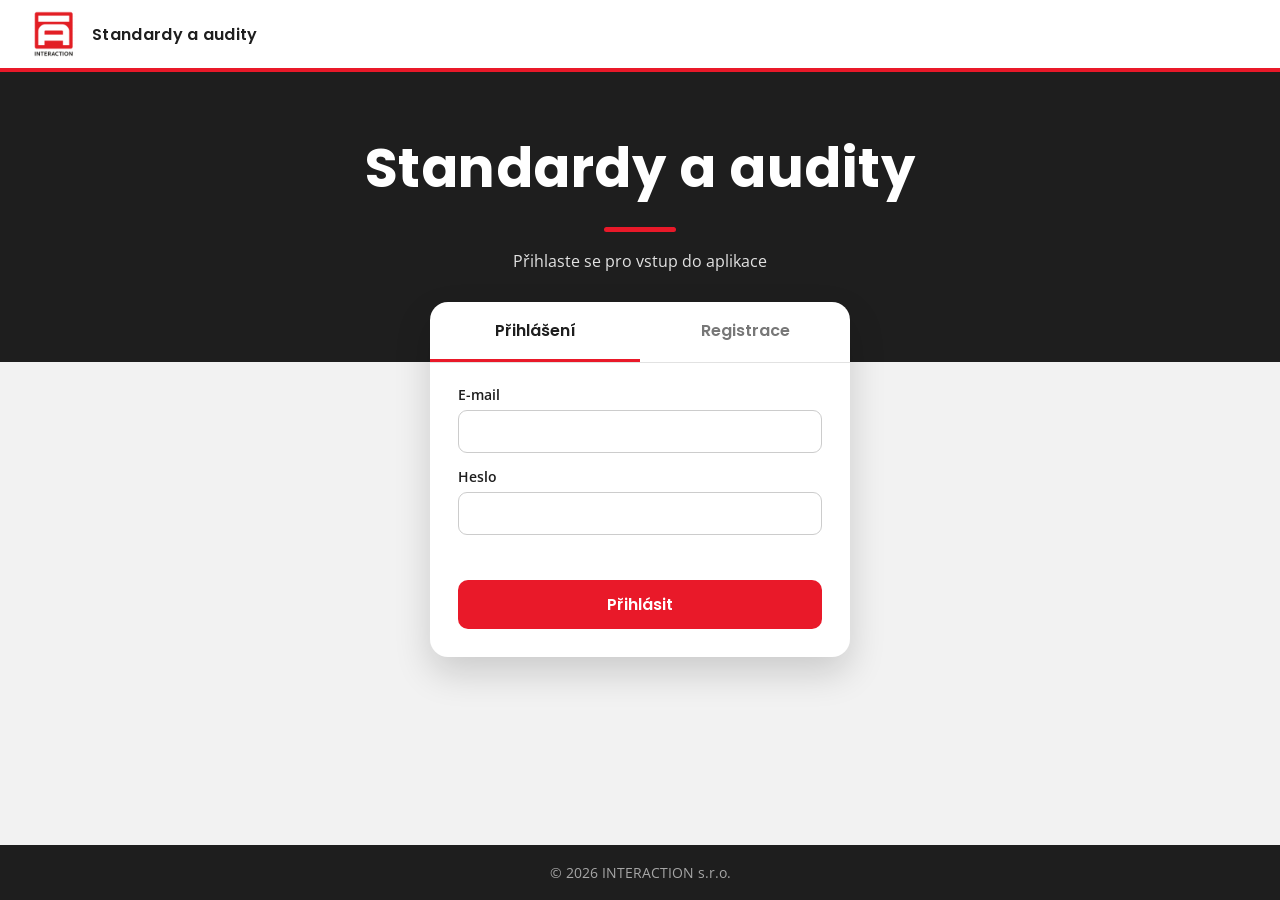
<file: index.html>
<!DOCTYPE html>
<html lang="cs">
<head>
  <meta charset="utf-8">
  <meta name="viewport" content="width=device-width, initial-scale=1">
<link rel="manifest" href="manifest.webmanifest">
<meta name="theme-color" content="#1e1e1e">
<meta name="apple-mobile-web-app-capable" content="yes">
<meta name="mobile-web-app-capable" content="yes">
<meta name="apple-mobile-web-app-status-bar-style" content="black">
<meta name="apple-mobile-web-app-title" content="Audity">
<link rel="apple-touch-icon" href="assets/icons/apple-touch-icon.png">
<link rel="icon" type="image/png" sizes="32x32" href="assets/icons/favicon-32.png">
  <title>Standardy a audity | INTERACTION</title>
  <link rel="preconnect" href="https://fonts.googleapis.com">
  <link rel="preconnect" href="https://fonts.gstatic.com" crossorigin>
  <link href="https://fonts.googleapis.com/css2?family=Open+Sans:wght@400;600&family=Poppins:wght@500;600;700&display=swap" rel="stylesheet">
  <link rel="stylesheet" href="styles.css?v=20261124f">
<link rel="stylesheet" href="mobile.css?v=20261121c">
</head>
<body>
  <header class="topbar">
    <a href="#" class="ia-home-btn" title="Zpět na úvodní stránku" aria-label="Zpět na úvodní stránku"><svg viewBox="0 0 24 24" width="20" height="20" aria-hidden="true"><path d="M3 11.5 12 4l9 7.5M5.5 9.5V20h5v-6h3v6h5V9.5" fill="none" stroke="currentColor" stroke-width="2.2" stroke-linecap="round" stroke-linejoin="round"/></svg></a>
    <a class="brand" href="#" aria-label="Úvodní stránka">
      <img src="assets/interaction-logo.png" alt="INTERACTION" width="44" height="48">
    </a>
    <span class="topbar-label">Standardy a audity</span>
    <div class="user-box" id="userBox"></div>
  </header>

  <main id="app"></main>

  <footer class="footer">
    <span>© <span id="year"></span> INTERACTION s.r.o.</span>
  </footer>

  <script type="module" src="app.js?v=20261124f"></script>
</body>
</html>
</file>
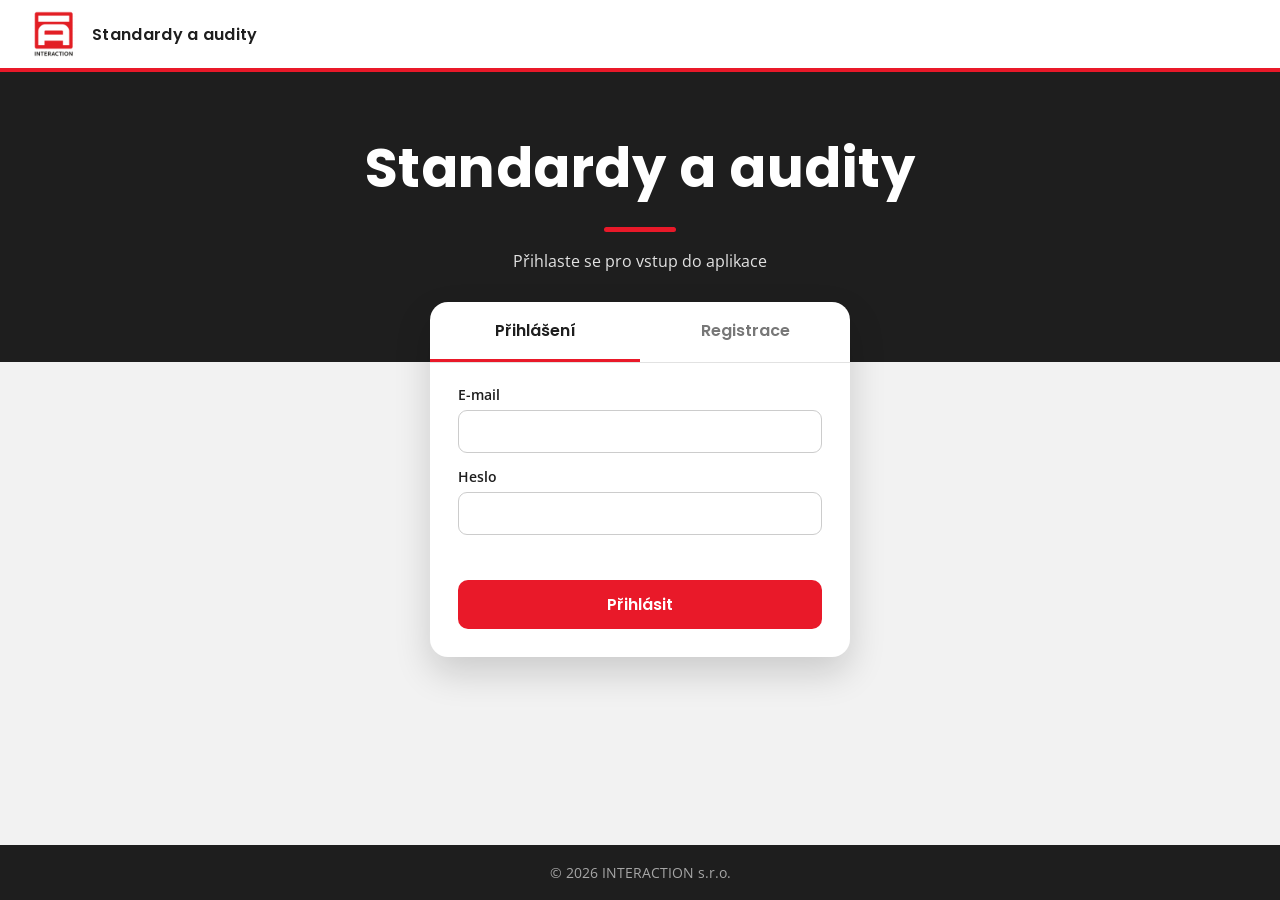
<file: arval/index.html>
<!DOCTYPE html>
<html lang="cs">
<head>
<meta charset="UTF-8">
<meta name="viewport" content="width=device-width, initial-scale=1.0">
<link rel="manifest" href="../manifest.webmanifest">
<meta name="theme-color" content="#1e1e1e">
<meta name="apple-mobile-web-app-capable" content="yes">
<meta name="mobile-web-app-capable" content="yes">
<meta name="apple-mobile-web-app-status-bar-style" content="black">
<meta name="apple-mobile-web-app-title" content="Audity">
<link rel="apple-touch-icon" href="../assets/icons/apple-touch-icon.png">
<link rel="icon" type="image/png" sizes="32x32" href="../assets/icons/favicon-32.png">
<title>Certifikační audit ARVAL</title>
<style>html.ia-guard body{visibility:hidden}</style>
<script>document.documentElement.classList.add("ia-guard")</script>
<script type="module" src="../js/guard.js?v=20261121c"></script>
<script type="module" src="../js/db-bridge.js?v=20261121c"></script>
<script type="module" src="../js/photos.js?v=20261121c"></script>
<script type="module" src="../js/locations.js?v=20261121c"></script>

<style>
:root{
  --navy:#00693E;
  --navy-2:#00854A;
  --brand-bright:#00A651;
  --brand-soft:#E1F3E8;
  --steel:#5B6B7A;
  --line:#D9E3DD;
  --paper:#F5F8F6;
  --card:#FFFFFF;
  --ink:#1B2430;
  --amber:#C9781F;
  --amber-soft:#F3E3D0;
  --good:#2F7A4D;
  --good-soft:#E4F1E8;
  --bad:#B23B3B;
  --bad-soft:#F6E4E4;
  --warn:#A6761F;
  --warn-soft:#F3ECD8;
  --radius:8px;
  font-size:16px;
}
*{box-sizing:border-box;}
html,body{margin:0;padding:0;}
body{
  font-family: ui-sans-serif, -apple-system, "Segoe UI", Roboto, Helvetica, Arial, sans-serif;
  background:var(--paper);
  color:var(--ink);
  line-height:1.45;
}
h1,h2,h3,h4{font-weight:600; margin:0 0 4px 0;}
p{margin:0 0 8px 0;}
button{font-family:inherit;}

/* ---------- App shell ---------- */
.app{
  display:grid;
  grid-template-columns: 250px 1fr;
  min-height:100vh;
}
.topbar{
  grid-column: 1 / -1;
  display:flex;
  align-items:center;
  justify-content:space-between;
  background:linear-gradient(135deg, var(--navy), var(--navy-2));
  color:#fff;
  padding:10px 22px;
  position:sticky; top:0; z-index:50;
  border-bottom:3px solid var(--brand-bright);
}
.topbar .brand{
  display:flex; align-items:center; gap:14px;
}
.topbar .brand .mark{
  display:flex; align-items:center;
  background:#fff; border-radius:6px; padding:6px 10px;
  line-height:0;
}
.topbar .brand .mark img{ display:block; height:26px; width:auto; }
.topbar .brand .sub{ color:#D3E9DE; font-size:0.86rem; border-left:1px solid rgba(255,255,255,0.3); padding-left:14px; }
.topbar-actions{ display:flex; gap:10px; align-items:center; }
.btn{
  border:1px solid transparent;
  border-radius:6px;
  padding:9px 14px;
  font-size:0.88rem;
  cursor:pointer;
  transition: background .12s ease, border-color .12s ease;
}
label.btn{ display:inline-block; line-height:1.3; }
.btn-primary{ background:var(--brand-bright); color:#fff; font-weight:600; }
.btn-primary:hover{ background:#00913F; }
.btn-ghost{ background:transparent; color:#fff; border-color:rgba(255,255,255,0.35); }
.btn-ghost:hover{ background:rgba(255,255,255,0.1); }
.btn-line{ background:#fff; color:var(--navy); border-color:var(--line); }
.btn-line:hover{ background:var(--brand-soft); }
.save-note{ font-size:0.78rem; color:#AEBBC7; min-width:110px; text-align:right; }

/* dropdown (Chybějící vybavení) */
.dropdown-wrap{ position:relative; }
.btn-icon{ display:inline-flex; align-items:center; gap:7px; }
.dropdown-menu{
  position:absolute; top:calc(100% + 6px); right:0;
  background:#fff; border:1px solid var(--line); border-radius:8px;
  box-shadow:0 8px 24px rgba(15,44,70,0.18);
  min-width:220px; padding:6px; z-index:60;
}
.dropdown-item{
  display:block; width:100%; text-align:left;
  background:none; border:none; border-radius:6px;
  padding:9px 12px; font-size:0.88rem; color:var(--ink);
  cursor:pointer;
}
.dropdown-item:hover{ background:var(--brand-soft); color:var(--navy); }

/* folder connection status */
.folder-status{ font-size:0.78rem; color:#D3E9DE; display:flex; align-items:center; gap:8px; }
.folder-status button{
  background:none; border:none; color:#D3E9DE; text-decoration:underline;
  font-size:0.78rem; cursor:pointer; padding:0;
}

/* folder picker modal */
.modal-overlay{
  position:fixed; inset:0; background:rgba(15,44,70,0.45);
  display:flex; align-items:center; justify-content:center; z-index:100; padding:20px;
}
.modal-overlay[hidden]{ display:none !important; }
.modal-box{
  background:#fff; border-radius:12px; width:100%; max-width:480px; max-height:80vh;
  display:flex; flex-direction:column; overflow:hidden; box-shadow:0 20px 50px rgba(0,0,0,0.25);
}
.modal-head{
  display:flex; align-items:center; justify-content:space-between;
  padding:16px 18px; border-bottom:1px solid var(--line);
}
.modal-head h3{ font-size:1rem; color:var(--navy); margin:0; }
.modal-close{
  background:none; border:none; font-size:1.4rem; line-height:1; color:var(--steel);
  cursor:pointer; padding:0 4px;
}
.modal-body{ overflow-y:auto; padding:8px; }
.modal-item{
  display:flex; align-items:center; justify-content:space-between; gap:12px;
  width:100%; text-align:left; background:none; border:none; border-radius:8px;
  padding:11px 12px; cursor:pointer; font-size:0.9rem; color:var(--ink);
}
.modal-item:hover{ background:var(--brand-soft); }
.modal-item-name{ font-weight:600; word-break:break-all; }
.modal-item-date{ font-size:0.78rem; color:var(--steel); white-space:nowrap; flex-shrink:0; }
.modal-empty{ padding:24px 14px; text-align:center; color:var(--steel); font-size:0.9rem; }
.modal-text{ padding:4px 14px 14px; font-size:0.9rem; color:var(--ink); line-height:1.45; }
.modal-text b{ color:var(--navy); }
.modal-actions{ display:flex; flex-direction:column; gap:8px; padding:4px 14px 16px; }
.modal-actions .btn{ width:100%; justify-content:center; }
.modal-match-list{ padding:0 14px 6px; }
.modal-match-list .modal-item{ padding:9px 10px; font-size:0.85rem; }

/* ---------- Sidebar ---------- */
.sidebar{
  background:#fff;
  border-right:1px solid var(--line);
  padding:18px 12px 24px;
  position:sticky; top:57px;
  height: calc(100vh - 57px);
  overflow-y:auto;
}
.nav-item{
  display:flex; align-items:center; justify-content:space-between; gap:8px;
  width:100%;
  text-align:left;
  padding:10px 12px;
  border-radius:6px;
  border:none;
  background:transparent;
  color:var(--ink);
  font-size:0.9rem;
  cursor:pointer;
  margin-bottom:2px;
}
.nav-item:hover{ background:#F1EFE9; }
.nav-item.active{ background:var(--navy); color:#fff; }
.nav-item .chip{
  font-size:0.72rem;
  padding:2px 7px;
  border-radius:999px;
  background:var(--line);
  color:var(--steel);
  white-space:nowrap;
}
.nav-item.active .chip{ background:rgba(255,255,255,0.18); color:#fff; }
.nav-item.lvl3 .chip{ background:var(--good-soft); color:var(--good); }
.nav-item.lvl2 .chip{ background:var(--warn-soft); color:var(--warn); }
.nav-item.lvl1 .chip{ background:var(--amber-soft); color:var(--amber); }
.nav-item.lvl0 .chip{ background:var(--bad-soft); color:var(--bad); }
.nav-item.active.lvl3 .chip, .nav-item.active.lvl2 .chip, .nav-item.active.lvl1 .chip, .nav-item.active.lvl0 .chip{
  background:rgba(255,255,255,0.2); color:#fff;
}
.nav-group-label{
  font-size:0.72rem; text-transform:uppercase; letter-spacing:0.04em;
  color:var(--steel); margin:16px 10px 6px;
}
.nav-group-label:first-child{ margin-top:2px; }

/* ---------- Main ---------- */
.main{ padding:26px 34px 80px; max-width:980px; }
.section{ display:none; }
.section.active{ display:block; }

.section-head{ margin-bottom:18px; }
.section-head h2{ font-size:1.5rem; color:var(--navy); }
.section-head .desc{ color:var(--steel); font-size:0.92rem; }

.card{
  background:var(--card);
  border:1px solid var(--line);
  border-radius:var(--radius);
  padding:20px 22px;
  margin-bottom:18px;
}
.card h3{ font-size:1rem; color:var(--navy-2); margin-bottom:14px; }

.field-grid{
  display:grid;
  grid-template-columns: repeat(2, 1fr);
  gap:14px 20px;
}
.field-grid.cols-3{ grid-template-columns: repeat(3, 1fr); }
.field-grid.cols-4{ grid-template-columns: repeat(4, 1fr); }
.sub-label{
  font-size:0.74rem; text-transform:uppercase; letter-spacing:0.04em;
  color:var(--steel); margin:16px 0 8px; padding-top:14px; border-top:1px dashed var(--line);
}
.field{ display:flex; flex-direction:column; gap:5px; }
.field label{ font-size:0.8rem; color:var(--steel); }
.field input[type=text], .field input[type=number], .field input[type=date], .field input[type=email], .field input[type=tel], .field textarea, .field select{
  border:1px solid var(--line);
  border-radius:6px;
  padding:8px 10px;
  font-size:0.92rem;
  font-family:inherit;
  color:var(--ink);
  background:#fff;
}
.field textarea{ resize:vertical; min-height:70px; }
.field input:focus, .field textarea:focus, .field select:focus{ outline:2px solid var(--brand-bright); outline-offset:1px; }

.yn{ display:flex; gap:14px; }
.yn label{ display:flex; align-items:center; gap:6px; font-size:0.88rem; cursor:pointer; }

/* ---------- Progress ---------- */
.progress-bar{
  height:8px; border-radius:999px; background:var(--line); overflow:hidden;
}
.progress-bar > i{ display:block; height:100%; background:var(--brand-bright); }

.level-summary{
  display:flex; gap:10px; flex-wrap:wrap; margin-top:10px;
}
.level-pill{
  flex:1; min-width:130px;
  border:1px solid var(--line);
  border-radius:8px;
  padding:10px 12px;
  background:#fff;
}
.level-pill .lp-top{ display:flex; justify-content:space-between; font-size:0.78rem; color:var(--steel); margin-bottom:6px;}
.level-pill .lp-count{ font-weight:600; color:var(--ink); font-size:0.85rem; }
.level-pill.met{ background:var(--good-soft); border-color:#BFE1CB; }
.level-pill.met .lp-count{ color:var(--good); }

.result-banner{
  display:flex; align-items:center; justify-content:space-between;
  border-radius:8px; padding:14px 18px; margin:16px 0 6px;
  background:var(--amber-soft); border:1px solid #E7C79B;
}
.result-banner.ok{ background:var(--good-soft); border-color:#BFE1CB; }
.result-banner.fail{ background:var(--bad-soft); border-color:#E7BDBD; }
.result-banner .rb-label{ font-size:0.82rem; color:var(--steel); }
.result-banner .rb-value{ font-size:1.25rem; font-weight:700; color:var(--navy); }
.result-banner.ok .rb-value{ color:var(--good); }
.result-banner.fail .rb-value{ color:var(--bad); }

/* ---------- Criteria groups ---------- */
.group{ margin-bottom:6px; }
/* Print-only two-column checklist layout (built by appendItemsCard in JS)
   stays hidden on screen; @media print flips this and hides the screen list. */
.items-card-print{ display:none; }

/* Chybějící vybavení — a synthetic report built only for export, never
   shown on screen; @media print swaps it in when body.exporting-missing. */
#missing-report{ display:none; }
.cover-logo-print{ display:none; }
.group-title{
  font-size:0.72rem; text-transform:uppercase; letter-spacing:0.04em;
  color:var(--steel); border-bottom:1px solid var(--line); padding:14px 0 6px;
}
.item-row{
  display:flex; align-items:flex-start; gap:12px;
  padding:11px 2px;
  border-bottom:1px dashed var(--line);
}
.item-row:last-child{ border-bottom:none; }
.item-text{ flex:1; font-size:0.92rem; }
.item-text .same-name{ color:inherit; font-style:normal; font-size:inherit; }
.photo-btn{ flex-shrink:0; display:flex; align-items:center; }
.photo-btn-icon{
  display:flex; align-items:center; justify-content:center;
  width:28px; height:28px; border-radius:7px;
  border:1px solid var(--line); background:#fff; color:var(--steel);
  cursor:pointer; padding:0;
}
.photo-btn-icon:hover{ border-color:var(--navy); color:var(--navy); }
.photo-btn.done .photo-btn-icon{ background:var(--good-soft); border-color:var(--good); color:var(--good); }
.lvl-badge{
  flex-shrink:0;
  font-size:0.72rem; font-weight:600;
  padding:3px 9px; border-radius:999px;
  color:#fff;
}
.lvl-badge.l1{ background:#5CAE84; }
.lvl-badge.l2{ background:#1F8C57; }
.lvl-badge.l3{ background:var(--navy); }

/* custom checkbox */
.chk{ position:relative; width:22px; height:22px; flex-shrink:0; margin-top:1px; }
.chk input{ position:absolute; inset:0; opacity:0; margin:0; width:100%; height:100%; cursor:pointer; }
.chk .box{
  position:absolute; inset:0;
  border:2px solid #B7BFC7; border-radius:5px; background:#fff;
  display:flex; align-items:center; justify-content:center;
  pointer-events:none;
}
.chk input:checked ~ .box{ background:var(--navy); border-color:var(--navy); }
.chk .box::after{
  content:''; width:6px; height:11px;
  border:solid #fff; border-width:0 2.5px 2.5px 0;
  transform:rotate(40deg) translate(-1.5px,-1.5px);
  opacity:0;
}
.chk input:checked ~ .box::after{ opacity:1; }
.chk input:focus-visible ~ .box{ outline:2px solid var(--brand-bright); outline-offset:2px; }

/* radio (ESG select groups) */
.radio-opt{ display:flex; align-items:center; gap:10px; padding:7px 2px; }
.radio-opt input{ width:18px; height:18px; accent-color:var(--navy); cursor:pointer; }
.radio-opt .ro-label{ flex:1; font-size:0.9rem; }
.radio-opt .ro-pts{ font-size:0.76rem; color:var(--steel); }

/* ---------- Results table ---------- */
.results-table{ width:100%; border-collapse:collapse; margin-top:6px; }
.results-table th, .results-table td{
  text-align:left; padding:10px 12px; border-bottom:1px solid var(--line); font-size:0.88rem;
}
.results-table th{ color:var(--steel); font-weight:600; font-size:0.76rem; text-transform:uppercase; letter-spacing:0.03em; }
.badge{
  display:inline-block; padding:3px 10px; border-radius:999px; font-size:0.78rem; font-weight:600;
}
.badge.ok{ background:var(--good-soft); color:var(--good); }
.badge.mid{ background:var(--warn-soft); color:var(--warn); }
.badge.low{ background:var(--amber-soft); color:var(--amber); }
.badge.fail{ background:var(--bad-soft); color:var(--bad); }

/* signature */
.sig-wrap{ border:1px solid var(--line); border-radius:8px; background:#fff; }
.sig-wrap canvas{ display:block; width:100%; height:130px; touch-action:none; cursor:crosshair; }
.sig-actions{ display:flex; justify-content:flex-end; padding:6px 8px; border-top:1px solid var(--line); }
.sig-actions button{ background:none; border:none; color:var(--steel); font-size:0.78rem; cursor:pointer; text-decoration:underline; }

.footer-nav{ display:flex; justify-content:space-between; margin-top:26px; }

@media screen and (max-width: 1024px){
  .field-grid.cols-3, .field-grid.cols-4{ grid-template-columns: repeat(2, 1fr); }
}

@media screen and (max-width: 860px){
  .app{ grid-template-columns: 1fr; }

  .topbar{
    flex-wrap:wrap;
    row-gap:10px;
    padding:10px 14px;
  }
  .topbar .brand{ gap:10px; }
  .topbar .brand .mark img{ height:22px; }
  .topbar .brand .sub{
    font-size:0.78rem;
    border-left:none; padding-left:0;
    white-space:nowrap; overflow:hidden; text-overflow:ellipsis;
    max-width:38vw;
  }
  .topbar-actions{
    width:100%;
    justify-content:flex-end;
    flex-wrap:wrap;
    gap:8px;
  }
  .topbar-actions .save-note{ min-width:0; flex-basis:100%; text-align:left; order:10; }
  .btn{ padding:8px 12px; font-size:0.82rem; }

  /* Sidebar becomes a horizontally-scrollable tab strip, sticky under the topbar */
  .sidebar{
    position:sticky; top:0;
    height:auto; max-height:none;
    display:flex; flex-wrap:nowrap; align-items:center;
    gap:6px;
    padding:10px 12px;
    overflow-x:auto; -webkit-overflow-scrolling:touch;
    border-right:none; border-bottom:1px solid var(--line);
    z-index:40;
  }
  .sidebar::-webkit-scrollbar{ height:5px; }
  .sidebar::-webkit-scrollbar-thumb{ background:var(--line); border-radius:99px; }
  .nav-group-label{ display:none; }
  .nav-item{
    flex-shrink:0;
    width:auto;
    white-space:nowrap;
    padding:9px 13px;
    gap:8px;
  }

  .main{ padding:18px 16px 60px; }
  .field-grid, .field-grid.cols-3, .field-grid.cols-4{ grid-template-columns:1fr; }

  /* Prevent iOS Safari auto-zoom on focus (needs >=16px) and grow touch targets */
  .field input[type=text], .field input[type=number], .field input[type=date],
  .field input[type=email], .field input[type=tel], .field textarea, .field select{
    font-size:16px;
    padding:10px 12px;
  }
  .chk{ width:26px; height:26px; }
  .yn{ gap:18px; }
  .yn label, .radio-opt{ padding:4px 0; }
  .yn input, .radio-opt input{ width:20px; height:20px; }

  .level-summary{ gap:8px; }
  .level-pill{ min-width:0; flex:1 1 45%; }

  .item-row{ padding:12px 2px; gap:10px; }
  .lvl-badge{ font-size:0.68rem; padding:3px 8px; }

  .results-table{ display:block; overflow-x:auto; white-space:nowrap; }

  .footer-nav{ flex-wrap:wrap; gap:10px; }
  .footer-nav .btn{ flex:1 1 auto; text-align:center; }
}

@media screen and (max-width: 480px){
  .topbar .brand .sub{ display:none; }
  .field-grid.cols-3, .field-grid{ gap:12px; }
  .card{ padding:16px 16px; }
}

/* ---------- Print ---------- */
@page{ size: A4; margin: 6mm; }
@media print{
  html{ font-size:12px; }
  body{ background:#fff; }
  .topbar, .sidebar, .footer-nav, .no-print,
  .note-card, .level-summary, .result-banner, .section-head .desc{ display:none !important; }
  .app{ display:block; }
  .main{ max-width:none; padding:0 6mm; }

  /* Only two hard page breaks: the cover (Základní údaje, first already) and the
     final Výsledky/output page. Everything else flows to keep the PDF short. */
  .section{ display:block !important; page-break-before: auto; }
  .section:first-of-type{ page-break-before: avoid; }
  #sec-vysledky{ page-break-before: always; }
  #sec-lakovna{ page-break-before: always; }

  .section-head{ margin-bottom:4px; break-after:avoid; }
  .section-head h2{ font-size:1.1rem; margin-top:2px; }

  .cover-logo-print{
    display:block !important; text-align:center;
    margin:0 0 10px; padding-top:2mm;
  }
  .cover-logo-print img{ width:105mm; height:auto; max-width:100%; }

  /* Force "Obecné" onto its own fresh page, together with Náhradní vozidla
     that follows it — Základní údaje / Servis / Karosárna / Lakovna stay
     on page 1. */
  .card-obecne{ break-before: page; }

  /* Základní údaje page: tighten spacing so page 1 (Základní údaje,
     Karosárna, Lakovna) reliably fits on one sheet even with both external
     dodavatel blocks expanded. */
  #sec-zaklad .card{ padding:6px 12px; margin-bottom:6px; }
  #sec-zaklad .card h3{ margin-bottom:4px; font-size:0.92rem; }
  #sec-zaklad .field-grid{ gap:4px 12px; }

  /* Safety net: if content is still longer than one page in some browser's
     margin/font rendering, let these two cards break internally instead of
     jumping whole and leaving a large blank gap behind them. */
  .card-karoserie, .card-lakovna{ break-inside:auto; }
  #sec-zaklad .sub-label{ margin:8px 0 5px; padding-top:6px; }

  .card{ break-inside:avoid; border-color:#ccc; padding:10px 14px; margin-bottom:10px; }
  .card h3{ margin-bottom:8px; }
  .item-row{ break-inside:avoid; padding:5px 2px; }
  .group-title{ break-after:avoid; padding:8px 0 3px; }
  .chk{ width:15px; height:15px; }
  /* Nesplněná kritéria v PDF exportu: čtverec vyplněný plnou barvou a
     tučný text, aby na vytištěné/exportované sestavě vynikla. */
  .chk input:not(:checked) ~ .box{ background:var(--bad); border-color:var(--bad); }
  .chk:has(input:not(:checked)) ~ .item-text{ font-weight:700; color:var(--bad); }
  .field-grid{ gap:8px 12px; }
  .field-grid.cols-4{ gap:8px 8px; }
  .field-grid.cols-4 .field label{ font-size:0.7rem; white-space:nowrap; }

  /* Criteria checklists: on screen a single list (.items-card-screen); in
     print, real floated two-column blocks (.items-card-print) — CSS
     column-count doesn't rebalance once a list spans more than one printed
     page, so the JS pre-splits the items and we float two independent
     blocks side by side instead. */
  .items-card-screen{ display:none !important; }
  .items-card-print{ display:block !important; break-inside:auto; border-color:#ccc; padding:10px 14px; margin-bottom:10px; }
  /* ESG group cards: let them break across pages instead of jumping the
     whole card to the next page, which left large blank gaps behind. */
  .esg-group-card{ break-inside:auto; }

  /* Výsledky (results) page: compact everything so the whole page — table,
     platnost, doporučení, kontakty and signatures — fits on one sheet. */
  #sec-vysledky .card{ padding:8px 12px; margin-bottom:8px; }
  #sec-vysledky .card h3{ margin-bottom:6px; font-size:0.92rem; }
  #sec-vysledky .results-table th, #sec-vysledky .results-table td{ padding:5px 10px; font-size:0.8rem; }
  #sec-vysledky .field-grid{ margin-top:8px !important; gap:6px 12px; }
  #sec-vysledky .field label{ font-size:0.72rem; }
  #sec-vysledky .field input, #sec-vysledky .field select{ padding:4px 8px; font-size:0.8rem; }
  #sec-vysledky .sig-wrap canvas{ height:55px; }
  #sec-vysledky .sig-actions{ display:none; }
  #sec-vysledky textarea{ height:40px; min-height:0; padding:6px 8px !important; font-size:0.8rem !important; }
  #sec-vysledky .field > div{ padding:2px 0 !important; }
  #sec-vysledky .field-grid.cols-3{ margin-top:6px !important; }
  .print-cols{ display:block; }
  .print-cols::after{ content:""; display:block; clear:both; }
  .print-col{ float:left; width:47.5%; }
  .print-col + .print-col{ margin-left:5%; }

  a[href]:after{ content:""; }

  /* Chybějící vybavení export — hide the normal form, show only the report */
  body.exporting-missing .app{ display:none !important; }
  body.exporting-missing #missing-report{
    display:block !important; padding:0 6mm; max-width:none;
  }
  #missing-report .mr-title{ font-size:1.3rem; color:var(--navy); margin-bottom:2px; }
  #missing-report .mr-sub{ color:var(--steel); font-size:0.85rem; margin-bottom:14px; }
  #missing-report .card{ break-inside:avoid; border-color:#ccc; padding:10px 14px; margin-bottom:10px; }
  #missing-report h3{ font-size:1rem; color:var(--navy-2); margin-bottom:8px; }
  #missing-report .group-title{ break-after:avoid; padding:8px 0 3px; }
  #missing-report .item-row{ break-inside:avoid; padding:5px 2px; }
  #missing-report .mr-empty{ color:var(--steel); font-style:italic; }
}

/* Interaction: ikona zpět na úvodní stránku */
.ia-home-btn{flex:0 0 auto;width:36px;height:36px;border-radius:50%;display:inline-flex;align-items:center;justify-content:center;
  background:#E91929;color:#fff;text-decoration:none;align-self:center;box-shadow:0 2px 6px rgba(0,0,0,.25);transition:background .15s ease,transform .15s ease}
.ia-home-btn:hover{background:#c8101f;transform:scale(1.08)}
.ia-home-btn:focus-visible{outline:3px solid #fff;outline-offset:2px}
@media print{.ia-home-btn{display:none!important}}
</style>
<link rel="stylesheet" href="../mobile.css?v=20261121c">
</head>
<body>
<div class="app">
  <div class="topbar no-print">
    <div class="brand">
      <a href="../" class="ia-home-btn" title="Zpět na úvodní stránku" aria-label="Zpět na úvodní stránku"><svg viewBox="0 0 24 24" width="20" height="20" aria-hidden="true"><path d="M3 11.5 12 4l9 7.5M5.5 9.5V20h5v-6h3v6h5V9.5" fill="none" stroke="currentColor" stroke-width="2.2" stroke-linecap="round" stroke-linejoin="round"/></svg></a>
      <span class="mark"><img src="[data-uri]" alt="ARVAL — BNP Paribas Group"></span>
      <span class="sub">Certifikační audit ARVAL — 2026</span>
    </div>
    <div class="topbar-actions">
      <span class="save-note" id="saveNote">&nbsp;</span>
      <span class="folder-status no-print" id="folderStatus"></span>
      <button class="btn btn-ghost" id="btnReset">Vymazat vše</button>
      <button class="btn btn-line" id="btnSave">Uložit koncept</button>
      <button class="btn btn-line" id="btnLoadExisting">Načíst existující</button>
      <input type="file" id="loadFileInput" accept="application/json,.json,text/plain,.txt" style="display:none">
      <div class="dropdown-wrap" id="missingDropdownWrap">
        <button class="btn btn-line btn-icon" id="btnMissing" type="button" aria-haspopup="true" aria-expanded="false">
          <svg width="15" height="15" viewBox="0 0 24 24" fill="none" stroke="currentColor" stroke-width="2" stroke-linecap="round" stroke-linejoin="round"><path d="M9 11l3 3L22 4"></path><path d="M21 12v7a2 2 0 0 1-2 2H5a2 2 0 0 1-2-2V5a2 2 0 0 1 2-2h11"></path></svg>
          Nesplněná kritéria
        </button>
        <div class="dropdown-menu" id="missingDropdownMenu" hidden>
          <button type="button" class="dropdown-item" id="btnMissingPdf">Export do PDF</button>
          <button type="button" class="dropdown-item" id="btnMissingCsv">Export do Excelu (CSV)</button>
        </div>
      </div>
      <button class="btn btn-primary" id="btnExport">Exportovat do PDF</button>
      <button class="btn btn-line btn-icon no-print" id="btnSharePdf" type="button" title="Vytvoří PDF výsledkové listiny a nabídne odeslání e-mailem, Outlookem, WhatsAppem…">
        <svg width="15" height="15" viewBox="0 0 24 24" fill="none" stroke="currentColor" stroke-width="2" stroke-linecap="round" stroke-linejoin="round"><circle cx="18" cy="5" r="3"/><circle cx="6" cy="12" r="3"/><circle cx="18" cy="19" r="3"/><path d="M8.6 13.5l6.8 4M15.4 6.5l-6.8 4"/></svg>
        Sdílet PDF
      </button>
    </div>
  </div>

  <nav class="sidebar no-print" id="sidebar"></nav>

  <main class="main" id="main"></main>
</div>
<div id="missing-report"></div>

<div class="modal-overlay no-print" id="folderPickerOverlay" hidden>
  <div class="modal-box" role="dialog" aria-modal="true" aria-labelledby="folderPickerTitle">
    <div class="modal-head">
      <h3 id="folderPickerTitle">Vyberte koncept ke načtení</h3>
      <button type="button" class="modal-close" id="folderPickerClose" aria-label="Zavřít">&times;</button>
    </div>
    <div class="modal-body" id="folderPickerList"></div>
  </div>
</div>

<div class="modal-overlay no-print" id="saveConflictOverlay" hidden>
  <div class="modal-box" role="dialog" aria-modal="true" aria-labelledby="saveConflictTitle">
    <div class="modal-head">
      <h3 id="saveConflictTitle">Koncept už existuje</h3>
      <button type="button" class="modal-close" id="saveConflictClose" aria-label="Zavřít">&times;</button>
    </div>
    <div class="modal-text" id="saveConflictText"></div>
    <div class="modal-match-list" id="saveConflictMatches"></div>
    <div class="modal-actions">
      <button type="button" class="btn btn-primary" id="saveConflictAsNew">Uložit jako nový koncept</button>
      <button type="button" class="btn btn-line" id="saveConflictCancel">Zrušit</button>
    </div>
  </div>
</div>

<script id="categories-data" type="application/json">[{"id": "prijem", "title": "Příjem vozidla", "items": [{"group": "Archivace zakázek", "desc": "v papírové, nebo v elektronické podobě", "level": 1, "id": "prijem-0"}, {"group": "Fotodokumentace vozidla při přijmu", "desc": "je prováděna", "level": 1, "id": "prijem-1"}, {"group": "Fotodokumentace vozidla při přijmu", "desc": "je archivována", "level": 2, "id": "prijem-2"}, {"group": "Fotodokumentace vozidla při opravě", "desc": "je prováděna", "level": 1, "id": "prijem-3"}, {"group": "Fotodokumentace vozidla při opravě", "desc": "je archivována", "level": 2, "id": "prijem-4"}, {"group": "Ochrana interieru vozidla", "desc": "volant, volič rychlosti, ruční brzda", "level": 1, "id": "prijem-5"}, {"group": "Kalkulační program Audatex", "desc": "je používán", "level": 2, "id": "prijem-6"}, {"group": "Mytí vozidla", "desc": "po běžném servisu", "level": 2, "id": "prijem-7"}, {"group": "Mytí vozidla", "desc": "po opravě vozidla po nehodě", "level": 2, "id": "prijem-8"}, {"group": "Přijímací kancelář", "desc": "ano, je k dispozici", "level": 1, "id": "prijem-9"}, {"group": "Přijímací kancelář", "desc": "dostatečně reprezentativní a čisté prostory", "level": 2, "id": "prijem-10"}, {"group": "Přijímací kancelář", "desc": "čekací zóna pro zákazníky", "level": 3, "id": "prijem-11"}, {"group": "Přijímací kancelář", "desc": "kvalifikovaná osoba pro sepsání zakázky", "level": 2, "id": "prijem-12"}, {"group": "Přijímací kancelář", "desc": "možnost občerstvení zákazníka", "level": 3, "id": "prijem-13"}, {"group": "Přijímací kancelář", "desc": "wifi pro zákazníky free", "level": 3, "id": "prijem-14"}, {"group": "Provozovna", "desc": "přehledné označení budovy a příjezdové cesty", "level": 1, "id": "prijem-15"}, {"group": "Provozovna", "desc": "zpěvněná příjezdová cesta", "level": 2, "id": "prijem-16"}, {"group": "Provozovna", "desc": "označené parkování pro zákazníky ARVAL", "level": 3, "id": "prijem-17"}, {"group": "Provozovna", "desc": "čistota a reprezentativní vzhled provozovny", "level": 2, "id": "prijem-18"}], "sharesNahradni": true}, {"id": "mechanicka", "title": "Mechanická dílna", "items": [{"group": "Osvětlení pracovního prostoru", "desc": "min. 750 luxů", "level": 3, "id": "mechanicka-0"}, {"group": "Pořádek v prostoru mechanické dílny", "desc": "podlaha a stěny v udržovaném stavu", "level": 1, "id": "mechanicka-1"}, {"group": "Pořádek v prostoru mechanické dílny", "desc": "díly nesouvisející s opravou vozů", "level": 1, "id": "mechanicka-2"}, {"group": "Ochrana interieru vozidla", "desc": "volant, volič rychlosti, ruční brzda", "level": 1, "id": "mechanicka-3"}, {"group": "Skladování demontovaných dílů", "desc": "vhodné uložení demontovaných dílů", "level": 2, "id": "mechanicka-4"}, {"group": "Pracovní postupy  a dílenské příručky", "desc": "dostupnost v el. nebo papírové podobě", "level": 2, "id": "mechanicka-5"}, {"group": "Zápis do elektronické knihy jízd", "desc": "je nutno prokázát (různé značky vozide)", "level": 2, "id": "mechanicka-6"}, {"group": "Sloupový zvedák", "desc": "min. 2,5t", "level": 1, "id": "mechanicka-7"}, {"group": "Mobilní zvedák", "desc": "min. 1,5t", "level": 1, "id": "mechanicka-8"}, {"group": "Dílenkský vozík se základním nářadím", "desc": "kompletnost sady, čistota, pořádek", "level": 1, "id": "mechanicka-9"}, {"group": "Sada pro výměnu autoskel", "desc": "kompletní set pro montáž a demontáž", "level": 2, "id": "mechanicka-10"}, {"group": "Odkládací stojan pro autoskla", "desc": "včetně přísavky nebo jiné ochrany proti poškrábání skla, např. molitan, pěna...", "level": 2, "id": "mechanicka-11"}, {"group": "Regloskop", "desc": null, "level": 2, "id": "mechanicka-12"}, {"group": "Sada pro kalibraci jízdních asistentů", "desc": "vlastní nebo subdodávkou s protokolem", "level": 1, "id": "mechanicka-13"}, {"group": "Vytlačovací pistole na lepidla", "desc": "pneumatická nebo elektrická", "level": 1, "id": "mechanicka-14"}, {"group": "Geometrie", "desc": "s možností tisku protokolu", "level": 2, "id": "mechanicka-15"}, {"group": "Diagnostika", "desc": "platná licence", "level": 1, "id": "mechanicka-16"}, {"group": "Zařízení pro výměnu chladiva klimatizace", "desc": "chladivo R134A", "level": 2, "id": "mechanicka-17"}, {"group": "Zařízení pro výměnu chladiva klimatizace", "desc": "chladivo R123Y", "level": 2, "id": "mechanicka-18"}, {"group": "Zařízení pro výměnu chladiva klimatizace", "desc": "chladivo R744 (může být řešeno subdodávkou)", "level": 2, "id": "mechanicka-19"}, {"group": "Sada pro zjištění úniku média klimatizace", "desc": null, "level": 3, "id": "mechanicka-20"}, {"group": "Nabíječka autobaterií", "desc": null, "level": 1, "id": "mechanicka-21"}, {"group": "Startovací zařízení (Booster)", "desc": null, "level": 2, "id": "mechanicka-22"}, {"group": "Mycí stůl", "desc": null, "level": 2, "id": "mechanicka-23"}, {"group": "Zařízení na plnění a odsávání brzdového systému", "desc": null, "level": 2, "id": "mechanicka-24"}, {"group": "Dílenský lis", "desc": null, "level": 3, "id": "mechanicka-25"}, {"group": "Momentový klíč", "desc": "včetně kalibračního listu", "level": 1, "id": "mechanicka-26"}, {"group": "Přípravek pro bezpečné vypouštění olejů", "desc": null, "level": 2, "id": "mechanicka-27"}, {"group": "Zařízení pro odsávání oleje", "desc": null, "level": 2, "id": "mechanicka-28"}, {"group": "Zařízení pro přezouvání pneumatik", "desc": null, "level": 3, "id": "mechanicka-29"}, {"group": "Zařízení pro vyvažování pneumatik", "desc": null, "level": 3, "id": "mechanicka-30"}, {"group": "Karosářské měrky na spáry", "desc": null, "level": 1, "id": "mechanicka-31"}, {"group": "Pistole pro nástřik ochrany spodku", "desc": "alternativou je verze ve spreji", "level": 1, "id": "mechanicka-32"}, {"group": "Pistole pro nástřik ochrany dutin", "desc": "alternativou je verze ve spreji", "level": 1, "id": "mechanicka-33"}, {"group": "Nýtovací kleště", "desc": "pro slepé trhací nýty a nýtovací matice", "level": 1, "id": "mechanicka-34"}, {"group": "Plastová páčidla na obložení/  příchytky", "desc": "sada min. 4 ks", "level": 1, "id": "mechanicka-35"}], "sharesNahradni": true}, {"id": "karoserie", "title": "Karosárna", "items": [{"group": "Povozovna", "desc": "čistota a celkový vzhled provozovny", "level": 1, "id": "karoserie-0"}, {"group": "Osvětlení  pracovního prostoru", "desc": "min. 750 luxů", "level": 3, "id": "karoserie-1"}, {"group": "Pořádek v prostoru karosárny", "desc": "podlaha a stěny v udržovaném stavu", "level": 1, "id": "karoserie-2"}, {"group": "Pořádek v prostoru karosárny", "desc": "díly nesouvisející s opravou vozů", "level": 1, "id": "karoserie-3"}, {"group": "Ochrana interieru vozidla", "desc": "volant, volič rychlosti, ruční brzda", "level": 1, "id": "karoserie-4"}, {"group": "Ohřívač kartuší", "desc": "pro kartuše 310 ml", "level": 3, "id": "karoserie-5"}, {"group": "Skladování demontovaných dílů", "desc": "vhodné uložení demontovaných dílů", "level": 2, "id": "karoserie-6"}, {"group": "Pracovní postupy  a dílenské příručky", "desc": "dostupnost v el. nebo papírové podobě", "level": 2, "id": "karoserie-7"}, {"group": "Dodržování pracovních postupů", "desc": null, "level": 2, "id": "karoserie-8"}, {"group": "Dokončovací karosářské práce", "desc": "cínování, nebo chemické cínování", "level": 3, "id": "karoserie-9"}, {"group": "Dokončovací karosářské práce", "desc": "2K Epoxidový základový plnič", "level": 2, "id": "karoserie-10"}, {"group": "Dokončovací karosářské práce", "desc": "excentrická bruska", "level": 3, "id": "karoserie-11"}, {"group": "Dokončovací karosářské práce", "desc": "mobilní vysavač", "level": 3, "id": "karoserie-12"}, {"group": "Dokončovací karosářské práce", "desc": "potřeby pro částečné maskování vozidla", "level": 2, "id": "karoserie-13"}, {"group": "Karosářské měrky na spáry", "desc": null, "level": 1, "id": "karoserie-14"}, {"group": "Pistole pro nástřik ochrany spodku", "desc": "alternativou je verze ve spreji", "level": 1, "id": "karoserie-15"}, {"group": "Pistole pro nástřik ochrany dutin", "desc": "alternativou je verze ve spreji", "level": 1, "id": "karoserie-16"}, {"group": "Nýtovací kleště", "desc": "pro slepé trhací nýty a nýtovací matice", "level": 1, "id": "karoserie-17"}, {"group": "Plastová páčidla na obložení/příchytky", "desc": "sada min. 4 ks", "level": 1, "id": "karoserie-18"}, {"group": "Dílenkský vozík se základním nářadím", "desc": "kompletnost sady, čistota, pořádek", "level": 1, "id": "karoserie-19"}, {"group": "Rovnací rám a dozér", "desc": null, "level": 3, "id": "karoserie-20"}, {"group": "Rozpínací souprava", "desc": "min. 10t", "level": 2, "id": "karoserie-21"}, {"group": "Ochranná deka", "desc": "min. 1ks / 1 pracovní stání", "level": 2, "id": "karoserie-22"}, {"group": "Fixační magnety", "desc": "sada min. 4ks", "level": 3, "id": "karoserie-23"}, {"group": "Pásový pilník", "desc": "vzduchový", "level": 1, "id": "karoserie-24"}, {"group": "Odvrtávačka bodových svárů", "desc": "včetně opěrného ramene", "level": 2, "id": "karoserie-25"}, {"group": "Ruční vrtačka", "desc": null, "level": 1, "id": "karoserie-26"}, {"group": "Karosářská pilka", "desc": "vzduchová", "level": 2, "id": "karoserie-27"}, {"group": "Úhlová bruska", "desc": "115 mm nebo 125 mm", "level": 1, "id": "karoserie-28"}, {"group": "Přímá bruska", "desc": "vzduchová, 90°", "level": 2, "id": "karoserie-29"}, {"group": "Kartáčová bruska", "desc": "vzduchová", "level": 3, "id": "karoserie-30"}, {"group": "Spotovací zařízení", "desc": "spotovací zařízení s reverzním kladivem", "level": 1, "id": "karoserie-31"}, {"group": "Spotovací zařízení", "desc": "příslušenství ke spotu", "level": 2, "id": "karoserie-32"}, {"group": "Automatické bodovací zařízení", "desc": "min. 12 000A, inventorové, kapalinou chlazené kleště s balancerem", "level": 3, "id": "karoserie-33"}, {"group": "Automatické bodovací zařízení", "desc": "ramena k bodovacímu zařízení, min 3ks", "level": 3, "id": "karoserie-34"}, {"group": "Svářečka MIG/MAG", "desc": "výkon min. 200A", "level": 1, "id": "karoserie-35"}, {"group": "Svářečka MIG/MAG", "desc": "ocelový drát + směsný plyn Co2+Argon", "level": 2, "id": "karoserie-36"}, {"group": "Svářečka MIG/MAG", "desc": "CuSi3 + Argon", "level": 3, "id": "karoserie-37"}, {"group": "Odsávání výparů při svařování", "desc": "mobilní odsávání, min. 900 m3/h", "level": 3, "id": "karoserie-38"}, {"group": "Osobní ochranné pomůcky", "desc": "ochranné brýle nebo štít", "level": 1, "id": "karoserie-39"}, {"group": "Osobní ochranné pomůcky", "desc": "ochrana sluchu", "level": 1, "id": "karoserie-40"}, {"group": "Osobní ochranné pomůcky", "desc": "pracovní oděv", "level": 1, "id": "karoserie-41"}, {"group": "Osobní ochranné pomůcky", "desc": "pracovní obuv", "level": 1, "id": "karoserie-42"}, {"group": "Osobní ochranné pomůcky", "desc": "samostmívací kukla", "level": 1, "id": "karoserie-43"}, {"group": "Osobní ochranné pomůcky", "desc": "svářečské rukavice", "level": 1, "id": "karoserie-44"}, {"group": "Osobní ochranné pomůcky", "desc": "respirátor s aktivním uhlím", "level": 1, "id": "karoserie-45"}, {"group": "Osobní ochranné pomůcky", "desc": "prachový respirátor", "level": 1, "id": "karoserie-46"}], "sharesNahradni": true}, {"id": "lakovna", "title": "Lakovna", "items": [{"group": "Povozovna", "desc": "čistota a celkový vzhled provozovny", "level": 1, "id": "lakovna-0"}, {"group": "Osvětlení pracovního prostoru", "desc": "min. 750 luxů", "level": 3, "id": "lakovna-1"}, {"group": "Pořádek v prostoru lakovny", "desc": "podlaha a stěny v udržovaném stavu", "level": 1, "id": "lakovna-2"}, {"group": "Pořádek v prostoru lakovny", "desc": "díly nesouvisející s opravou vozů na dílně", "level": 1, "id": "lakovna-3"}, {"group": "Ochrana interieru vozidla", "desc": "volant, volič rychlosti, ruční brzda", "level": 1, "id": "lakovna-4"}, {"group": "Skladování demontovaných dílů", "desc": "vhodné uložení demontovaných dílů", "level": 2, "id": "lakovna-5"}, {"group": "Dodržování technologických postupů", "desc": null, "level": 1, "id": "lakovna-6"}, {"group": "Lakovací kabina", "desc": "velikost min. 4 x 7 m", "level": 1, "id": "lakovna-7"}, {"group": "Lakovací kabina", "desc": "výměna vzduchu min 23m3/h", "level": 3, "id": "lakovna-8"}, {"group": "Lakovací kabina", "desc": "min. osvětlení 1000 luxů", "level": 2, "id": "lakovna-9"}, {"group": "Lakovací kabina", "desc": "čistota ve stříkací kabině", "level": 1, "id": "lakovna-10"}, {"group": "Lakovací kabina", "desc": "provozní deník", "level": 2, "id": "lakovna-11"}, {"group": "Lakovací kabina", "desc": "antistatická hadice", "level": 1, "id": "lakovna-12"}, {"group": "Lakovací kabina", "desc": "dvoustupňová filtrace vzduchu s regulací", "level": 2, "id": "lakovna-13"}, {"group": "Lakovací kabina", "desc": "třístupňová filtrace vzduchu s regulací", "level": 3, "id": "lakovna-14"}, {"group": "Přípravné stání", "desc": "min. osvětlení 750 luxů", "level": 3, "id": "lakovna-15"}, {"group": "Přípravné stání", "desc": "odsávané přípravné stání", "level": 3, "id": "lakovna-16"}, {"group": "Přípravné stání", "desc": "dvoustupňová filtrace vzduchu s regulací", "level": 3, "id": "lakovna-17"}, {"group": "Míchárna", "desc": "samostatná, odvětrávaná místnost", "level": 2, "id": "lakovna-18"}, {"group": "Míchárna", "desc": "min. osvětlení 750 luxů", "level": 3, "id": "lakovna-19"}, {"group": "Míchárna", "desc": "technické a bezpečnostní listy produktů", "level": 1, "id": "lakovna-20"}, {"group": "Míchárna", "desc": "váha propojená s PC", "level": 1, "id": "lakovna-21"}, {"group": "Míchárna", "desc": "podkladové barvy (výhradně na vodní bázi)", "level": 1, "id": "lakovna-22"}, {"group": "Pracovní místo pro leštění", "desc": "osvětlení  min 1000 luxů", "level": 3, "id": "lakovna-23"}, {"group": "Pracovní místo pro leštění", "desc": "velká leštička s regulací otáček", "level": 1, "id": "lakovna-24"}, {"group": "Pracovní místo pro leštění", "desc": "malá leštička s regulací otáček", "level": 2, "id": "lakovna-25"}, {"group": "Pracovní místo pro leštění", "desc": "přípravky pro leštení uloženy v boxu nebo vozíku", "level": 2, "id": "lakovna-26"}, {"group": "Výroba stlačeného vzduchu", "desc": "samostatná místnost (kompresorovna)", "level": 3, "id": "lakovna-27"}, {"group": "Výroba stlačeného vzduchu", "desc": "kondenzační sušička stlačeného vzduchu", "level": 2, "id": "lakovna-28"}, {"group": "Výroba stlačeného vzduchu", "desc": "provozní deník kompresoru", "level": 2, "id": "lakovna-29"}, {"group": "Broušení a odsávání", "desc": "excentrická bruska zdvih 3 mm", "level": 1, "id": "lakovna-30"}, {"group": "Broušení a odsávání", "desc": "excentrická bruska zdvih 5 mm", "level": 2, "id": "lakovna-31"}, {"group": "Broušení a odsávání", "desc": "mobilní vysavač pro excentrickou brusku", "level": 1, "id": "lakovna-32"}, {"group": "Stříkací pistole", "desc": "stříkací pistole na stříkací tmel", "level": 2, "id": "lakovna-33"}, {"group": "Stříkací pistole", "desc": "stříkací pistole na plnič", "level": 1, "id": "lakovna-34"}, {"group": "Stříkací pistole", "desc": "stříkací pistole na podkladovou barvu", "level": 1, "id": "lakovna-35"}, {"group": "Stříkací pistole", "desc": "stříkací pistole na vrchní lak", "level": 1, "id": "lakovna-36"}, {"group": "Stříkací pistole", "desc": "stříkací pistole na bodové opravy", "level": 3, "id": "lakovna-37"}, {"group": "Stříkací pistole", "desc": "myčka stříkacích pistolí", "level": 2, "id": "lakovna-38"}, {"group": "Lakovací stojany", "desc": "lakovací stojan otočný min. 3 ks", "level": 2, "id": "lakovna-39"}, {"group": "Lakovací stojany", "desc": "lakovací stojan na nárazníky, min 1 ks", "level": 3, "id": "lakovna-40"}, {"group": "Maskování vozu", "desc": "odvíjecí stojan na maskovací papír", "level": 2, "id": "lakovna-41"}, {"group": "Maskování vozu", "desc": "odvíjecí stojan na maskovací folii", "level": 2, "id": "lakovna-42"}, {"group": "Ochranné pomůcky", "desc": "ochrana zraku", "level": 1, "id": "lakovna-45"}, {"group": "Ochranné pomůcky", "desc": "ochrana sluchu", "level": 1, "id": "lakovna-46"}, {"group": "Ochranné pomůcky", "desc": "pracovní oděv a bezpečnostní obuv", "level": 1, "id": "lakovna-47"}, {"group": "Ochranné pomůcky", "desc": "pracovní rukavice", "level": 1, "id": "lakovna-48"}, {"group": "Ochranné pomůcky", "desc": "prachový respirátor", "level": 1, "id": "lakovna-49"}, {"group": "Ochranné pomůcky", "desc": "respirátor s aktivním uhlím", "level": 1, "id": "lakovna-50"}, {"group": "Ochranné pomůcky", "desc": "pracovní obuv", "level": 1, "id": "lakovna-51"}, {"group": "Nástroje pro identifikaci odstínu", "desc": "lampa s imitací deního světla", "level": 2, "id": "lakovna-43"}, {"group": "Nástroje pro identifikaci odstínu", "desc": "zařízení pro digitální vyhledání odstínu", "level": 3, "id": "lakovna-44"}], "sharesNahradni": true}, {"id": "ev", "title": "Elektrická a hybridní vozidla", "items": [{"group": "Wall box", "desc": null, "level": 2, "id": "ev-0"}, {"group": "Základní sada izolovaného nářadí", "desc": "šoubováky, kleště", "level": 1, "id": "ev-1"}, {"group": "Vysokonapěťový multimetr", "desc": "min. 1000 V", "level": 2, "id": "ev-2"}, {"group": "Infračervený teploměr", "desc": null, "level": 1, "id": "ev-3"}, {"group": "Varovná značka", "desc": "označení vozidla (systém zapnutý/vypnutý)", "level": 1, "id": "ev-4"}, {"group": "Varovná značka", "desc": "označení vozidla - označení vozidla s vysokým napětím", "level": 1, "id": "ev-5"}, {"group": "Zámek", "desc": "visací zámek", "level": 2, "id": "ev-6"}, {"group": "Karanténí zóna", "desc": "je k dispozici a odpovídá specifikaci", "level": 2, "id": "ev-7"}, {"group": "Proškolenost personálu (nutno doložit)", "desc": "všechny osoby v servisu jsou osoby poučené", "level": 1, "id": "ev-8"}, {"group": "Proškolenost personálu (nutno doložit)", "desc": "elektrotechnik pro elektrovozidla s nižší kvalifikací", "level": 2, "id": "ev-9"}, {"group": "Proškolenost personálu (nutno doložit)", "desc": "elektrotechnik pro elektrovozidla s vyšší kvalifikací (může být externí pracovník)", "level": 3, "id": "ev-10"}, {"group": "Ochranné pomůcky", "desc": "štít / přilba s celoobličejovou ochrannou", "level": 2, "id": "ev-11"}, {"group": "Ochranné pomůcky", "desc": "ochrané rukavice Dielektrické (min. 1000V)", "level": 2, "id": "ev-12"}, {"group": "Ochranné pomůcky", "desc": "pracovní oděv", "level": 2, "id": "ev-13"}, {"group": "Ochranné pomůcky", "desc": "izolovaný záchranný hák", "level": 1, "id": "ev-14"}, {"group": "Ochranné pomůcky", "desc": "pracovní obuv", "level": 2, "id": "ev-15"}, {"group": "Ochranné pomůcky", "desc": "požární deka, min. 8×6 m, min. 1300 °C", "level": 3, "id": "ev-16"}], "sharesNahradni": false}]</script>
<script id="esg-data" type="application/json">{"groups": [{"title": "Školení", "type": "check", "items": [{"id": "esg-skoleni-1", "desc": "školení zaměstnanců o úsporách energie a snižování CO2 (písemně doložit, např. doklad o interním školení)", "points": 1}, {"id": "esg-skoleni-2", "desc": "školení zaměstnanců o třídění, skladování a likvidaci odpadů (písemně doložit, např. doklad o interním školení)", "points": 1}]}, {"title": "Snížování emisí uhlíku a zatěžování krajiny", "type": "mixed", "items": [{"id": "esg-vytapeni", "desc": "vytápění", "type": "radio", "options": [{"label": "fosilní paliva (LTO, uhlí apod.)", "points": 0}, {"label": "plynový kotel", "points": 1}, {"label": "elektrický kotel", "points": 2}, {"label": "tepelné čerpadlo", "points": 3}]}, {"id": "esg-emise-2", "desc": "nízkoemisní firemní vozidla (hybridní, BEV)", "type": "check", "points": 1}, {"id": "esg-emise-3", "desc": "používání repasovaných dílů (např. mechanické díly – turbo apod.)", "type": "check", "points": 1}, {"id": "esg-emise-4", "desc": "solární panely pro ohřev teplé vody", "type": "check", "points": 1}, {"id": "esg-emise-5", "desc": "další využívání dešťové vody", "type": "check", "points": 1}]}, {"title": "Energetická účinnost", "type": "mixed", "items": [{"id": "esg-ee-1", "desc": "využívání úsporných LED světel (alespoň z 80 %)", "type": "check", "points": 1}, {"id": "esg-ee-2", "desc": "vybavení dílny s nízkou spotřebou (např. rekuperace – lakovací box, frekvenční měniče – lakovací box apod.)", "type": "check", "points": 1}, {"id": "esg-ee-3", "desc": "nákup obnovitelné energie – nutno doložit (např. faktura za odběr energií)", "type": "check", "points": 1}, {"id": "esg-ee-4", "desc": "solární panely pro výrobu elektřiny", "type": "check", "points": 1}, {"id": "esg-ee-5", "desc": "akumulátor/y pro uchování elektřiny", "type": "check", "points": 1}, {"id": "esg-budova", "desc": "energetická účinnost budovy – nutno doložit (v případě více budov se počítá průměr)", "type": "radio", "options": [{"label": "A, B", "points": 2}, {"label": "C, D", "points": 1}, {"label": "E a horší", "points": 0}]}]}, {"title": "Odpadové hospodářství", "type": "check", "items": [{"id": "esg-odpad-1", "desc": "třídění/skladování odpadu – papír, plast, železo, nebezpečný odpad + doklad o ekologické likvidaci nebezpečného odpadu", "points": 1}, {"id": "esg-odpad-2", "desc": "skladování nebezpečného odpadu (oleje, provozní náplně)", "points": 1}, {"id": "esg-odpad-3", "desc": "ekologická likvidace oleje (faktura za likvidaci nebo ohlašovací list o přepravě nebezpečného odpadu)", "points": 1}, {"id": "esg-odpad-4", "desc": "ekologická likvidace pneu (doklad o ekologické likvidaci)", "points": 1}, {"id": "esg-odpad-5", "desc": "ekologická likvidace nebezpečného odpadu z lakovny (doklad o ekologické likvidaci)", "points": 1}, {"id": "esg-odpad-6", "desc": "ekologická likvidace akumulátorů (doklad o ekologické likvidaci)", "points": 1}]}], "thresholds": [{"min": 0, "max": 7, "label": "Neúspěšný audit"}, {"min": 8, "max": 11, "label": "Úroveň 1"}, {"min": 12, "max": 14, "label": "Úroveň 2"}, {"min": 15, "max": 999, "label": "Úroveň 3"}]}</script>
<script id="nahradni-data" type="application/json">{"id": "nahradni", "title": "Náhradní vozidla", "items": [{"group": "Náhradní vozy", "desc": "maximální stáří 3 roky/100 000 km nebo maximální stáří 5 let/150 000 km u vozidel ARVAL", "level": 1, "id": "nahradni-0"}, {"group": "Náhradní vozy", "desc": "vozidla kategorie: minimálně A, nebo vyšší", "level": 1, "id": "nahradni-1"}, {"group": "Náhradní vozy", "desc": "vozidla kategorie: minimálně A, nebo vyšší", "level": 2, "id": "nahradni-2"}, {"group": "Náhradní vozy", "desc": "vozidla kategorie: minimálně B nebo vyšší", "level": 3, "id": "nahradni-3"}, {"group": "Náhradní vozy", "desc": "doložené vlastnictví náhradních vozidel", "level": 1, "id": "nahradni-4"}]}</script>
<script>
(function(){
"use strict";

var CATEGORIES = JSON.parse(document.getElementById('categories-data').textContent);
var ESG = JSON.parse(document.getElementById('esg-data').textContent);
var NAHRADNI = JSON.parse(document.getElementById('nahradni-data').textContent);
var NAHRADNI_AFFECTS = CATEGORIES.filter(function(c){ return c.sharesNahradni; }).map(function(c){ return c.title; });

/* ---------------- State ---------------- */
var state = {
  meta: {
    partner:"", ic:"", ulice:"", psc:"",
    auditor:"", datumAuditu: todayIso(), // 'auditor' kept for backward-compat with saved drafts; unused in UI now
    pocetMechaniku:"", pocetKaroseru:"", pocetLakyrniku:"",
    karoserieExterni:"vlastni", dodavatelKarosarna:"", dodavatelKarosarnaIco:"", dodavatelKarosarnaUlice:"", dodavatelKarosarnaPsc:"",
    lakovnaExterni:"vlastni", dodavatelLakovna:"", dodavatelLakovnaIco:"", dodavatelLakovnaUlice:"", dodavatelLakovnaPsc:"", lakovnaZnackaMaterialu:"",
    nahradniPocet:"", nahradniStari:"", nahradniVlastnik:"",
    platnostMesicu:"36",
    audaflow:"ne", teccontrol:"ne", bodoveOpravy:"ano", cng:"ne"
  },
  checks: {},      // itemId -> bool   (category criteria, incl. shared nahradni-* ids)
  esgChecks: {},   // itemId -> bool   (ESG ano/ne items)
  esgRadio: {},    // groupItemId -> option index
  photographed: {}, // starší verze: jen značka „fotka pořízena do zařízení“
  photos: {},       // itemId -> {p: cesta v úložišti, t: miniatura, at, kb, up}
  doporuceni: "",
  kontakty: {
    auditorJmeno:"", auditorTel:"", auditorEmail:"",
    odpovednaJmeno:"", odpovednaTel:"", odpovednaEmail:"",
    misto:"", datumPodpisu:""
  },
  sig: { auditor: null, odpovedna: null } // dataURLs, kept in memory only
};

var SECTIONS = [{id:"zaklad", title:"Základní údaje"}, {id:"nahradni", title:"Náhradní vozidla"}]
  .concat(CATEGORIES.map(function(c){ return {id:c.id, title:c.title}; }))
  .concat([{id:"esg", title:"ESG a CSR"}, {id:"vysledky", title:"Výsledky a doporučení"}]);

var activeSection = "zaklad";

/* ---------------- Level computation ---------------- */
// A level N is reached when every criterion with level <= N is checked.
// Categories flagged sharesNahradni also fold in the shared "Náhradní vozidla"
// criteria (same 5 items, same checked state) — checking them once in the
// dedicated section automatically counts in every section that shares them.
function categoryResult(cat){
  var items = cat.items;
  if (cat.sharesNahradni) items = items.concat(NAHRADNI.items);
  var total = items.length;
  var achieved = 0;
  var perLevel = {1:{done:0,total:0}, 2:{done:0,total:0}, 3:{done:0,total:0}};
  items.forEach(function(it){
    var checked = !!state.checks[it.id];
    if (checked) achieved++;
    for (var n = it.level; n <= 3; n++){
      perLevel[n].total++;
      if (checked) perLevel[n].done++;
    }
  });
  var reachedLevel = 0;
  [1,2,3].forEach(function(n){
    if (perLevel[n].total > 0 && perLevel[n].done === perLevel[n].total) reachedLevel = n;
  });
  return { total: total, achieved: achieved, perLevel: perLevel, level: reachedLevel };
}

// Standalone result for the shared "Náhradní vozidla" criteria on their own
// (used for the dedicated section's own banner — the same 5 items also feed
// into categoryResult() for every section with sharesNahradni).
function nahradniResult(){
  return categoryResult({ items: NAHRADNI.items, sharesNahradni: false });
}

function esgResult(){
  var points = 0, max = 0;
  ESG.groups.forEach(function(g){
    g.items.forEach(function(it){
      if (it.type === "radio" || (!it.type && g.type === "radio")){
        var opts = it.options;
        var maxOpt = Math.max.apply(null, opts.map(function(o){return o.points;}));
        max += maxOpt;
        var sel = state.esgRadio[it.id];
        if (sel !== undefined && opts[sel]) points += opts[sel].points;
      } else {
        max += it.points;
        if (state.esgChecks[it.id]) points += it.points;
      }
    });
  });
  var label = "Neúspěšný audit";
  ESG.thresholds.forEach(function(t){
    if (points >= t.min && points <= t.max) label = t.label;
  });
  return { points: points, max: max, label: label };
}

function levelLabel(n){
  if (n === 0) return "Neúspěšná certifikace";
  return "Úroveň " + n;
}
function levelClass(n){
  if (n === 0) return "fail";
  if (n === 1) return "low";
  if (n === 2) return "mid";
  return "ok";
}

/* ---------------- Rendering ---------------- */
var sidebarEl = document.getElementById('sidebar');
var mainEl = document.getElementById('main');

function el(tag, attrs, children){
  var e = document.createElement(tag);
  attrs = attrs || {};
  Object.keys(attrs).forEach(function(k){
    if (k === 'class') e.className = attrs[k];
    else if (k === 'for') e.htmlFor = attrs[k];
    else if (k === 'html') e.innerHTML = attrs[k];
    else if (k === 'maxlength') e.setAttribute('maxlength', attrs[k]);
    else if (k === 'inputmode') e.setAttribute('inputmode', attrs[k]);
    else if (k.indexOf('data-') === 0) e.setAttribute(k, attrs[k]);
    else e[k] = attrs[k];
  });
  (children||[]).forEach(function(c){ if (c) e.appendChild(c); });
  return e;
}
function text(s){ return document.createTextNode(s); }

function renderSidebar(){
  sidebarEl.innerHTML = "";
  sidebarEl.appendChild(el('div',{class:'nav-group-label'},[text('Formulář')]));
  var navZaklad = navItem({id:'zaklad', title:'Základní údaje'}, null);
  sidebarEl.appendChild(navZaklad);
  var nr = nahradniResult();
  sidebarEl.appendChild(navItem({id:'nahradni', title:'Náhradní vozidla'}, {n:null, text: nr.achieved+'/'+nr.total}));

  sidebarEl.appendChild(el('div',{class:'nav-group-label'},[text('Hodnocení dílen')]));
  CATEGORIES.forEach(function(cat){
    var r = categoryResult(cat);
    sidebarEl.appendChild(navItem({id:cat.id, title:cat.title}, {n:r.level, text: r.achieved+'/'+r.total}));
  });

  sidebarEl.appendChild(el('div',{class:'nav-group-label'},[text('ESG')]));
  var er = esgResult();
  sidebarEl.appendChild(navItem({id:'esg', title:'ESG a CSR'}, {n:null, text: er.points+'b', customClass: esgChipClass(er.label)}));

  sidebarEl.appendChild(el('div',{class:'nav-group-label'},[text('Souhrn')]));
  sidebarEl.appendChild(navItem({id:'vysledky', title:'Výsledky a doporučení'}, null));

  // On the horizontal-scroll tab strip (tablet/phone) keep the active tab in view.
  if (window.innerWidth <= 860){
    var activeEl = sidebarEl.querySelector('.nav-item.active');
    if (activeEl) activeEl.scrollIntoView({behavior:'smooth', inline:'center', block:'nearest'});
  }
}

function esgChipClass(label){
  if (label.indexOf('3')>-1) return 'lvl3';
  if (label.indexOf('2')>-1) return 'lvl2';
  if (label.indexOf('1')>-1) return 'lvl1';
  return 'lvl0';
}

function navItem(sec, chipInfo){
  var cls = 'nav-item' + (sec.id===activeSection ? ' active':'') + (chipInfo && chipInfo.n!==null && chipInfo.n!==undefined ? ' lvl'+chipInfo.n : (chipInfo && chipInfo.customClass ? ' '+chipInfo.customClass : ''));
  var children = [ el('span',{},[text(sec.title)]) ];
  if (chipInfo){
    children.push(el('span',{class:'chip'},[text(chipInfo.text)]));
  }
  var btn = el('button',{class:cls, type:'button'}, children);
  btn.addEventListener('click', function(){ activeSection = sec.id; renderAll(); window.scrollTo({top:0, behavior:'instant'}); });
  return btn;
}

function showSection(id){
  document.querySelectorAll('.section').forEach(function(s){
    s.classList.toggle('active', s.id === 'sec-'+id);
  });
}

/* ------- Základní údaje ------- */
function fieldText(labelTxt, obj, key, opts){
  opts = opts || {};
  var wrap = el('div',{class:'field'});
  wrap.appendChild(el('label',{},[text(labelTxt)]));
  var input = el('input',{type: opts.type || 'text', value: obj[key] || ''});
  if (opts.placeholder) input.setAttribute('placeholder', opts.placeholder);
  input.addEventListener('input', function(){ obj[key] = input.value; scheduleAutosave(); refreshSidebarOnly(); });
  wrap.appendChild(input);
  return wrap;
}
function fieldYesNo(labelTxt, obj, key){
  var wrap = el('div',{class:'field'});
  wrap.appendChild(el('label',{},[text(labelTxt)]));
  var yn = el('div',{class:'yn'});
  ['ano','ne'].forEach(function(v){
    var id = 'yn-'+key+'-'+v+'-'+Math.random().toString(36).slice(2,7);
    var label = el('label',{});
    var radio = el('input',{type:'radio', name:'yn-'+key, id:id, checked: obj[key]===v});
    radio.addEventListener('change', function(){ obj[key]=v; scheduleAutosave(); });
    label.appendChild(radio);
    label.appendChild(text(v==='ano' ? 'Ano' : 'Ne'));
    yn.appendChild(label);
  });
  wrap.appendChild(yn);
  return wrap;
}
// Vlastní / Externí toggle — re-renders the whole page on change so that the
// conditional "dodavatel" field can appear/disappear immediately.
function fieldOwnExternal(labelTxt, obj, key){
  var wrap = el('div',{class:'field'});
  wrap.appendChild(el('label',{},[text(labelTxt)]));
  var yn = el('div',{class:'yn'});
  [['vlastni','Vlastní'],['externi','Externí']].forEach(function(pair){
    var v = pair[0], lbl = pair[1];
    var id = 'oe-'+key+'-'+v+'-'+Math.random().toString(36).slice(2,7);
    var label = el('label',{});
    var radio = el('input',{type:'radio', name:'oe-'+key, id:id, checked: obj[key]===v});
    radio.addEventListener('change', function(){ obj[key]=v; scheduleAutosave(); renderAll(); });
    label.appendChild(radio);
    label.appendChild(text(lbl));
    yn.appendChild(label);
  });
  wrap.appendChild(yn);
  return wrap;
}

// 12 / 36 month certificate-validity toggle — re-renders so "Termín příští
// certifikace" recalculates immediately.
function fieldValidityMonths(labelTxt, obj, key){
  var wrap = el('div',{class:'field'});
  wrap.appendChild(el('label',{},[text(labelTxt)]));
  var yn = el('div',{class:'yn'});
  ['12','36'].forEach(function(v){
    var id = 'pm-'+v+'-'+Math.random().toString(36).slice(2,7);
    var label = el('label',{});
    var radio = el('input',{type:'radio', name:'platnost-mesicu', id:id, checked: String(obj[key])===v});
    radio.addEventListener('change', function(){ obj[key]=v; scheduleAutosave(); renderAll(); });
    label.appendChild(radio);
    label.appendChild(text(v+' měsíců'));
    yn.appendChild(label);
  });
  wrap.appendChild(yn);
  return wrap;
}

/* ------- ARES lookup (auto-fill company data from IČO) ------- */// Transient UI status only — not persisted. prefix -> 'loading'|'success'|'error'|null
var aresStatus = {};

function formatPsc(psc){
  var s = String(psc||'').replace(/\D+/g,'');
  if (s.length === 5) return s.slice(0,3) + ' ' + s.slice(3);
  return s;
}
function buildUliceFromSidlo(sidlo){
  if (!sidlo) return '';
  var cislo = '';
  if (sidlo.cisloDomovni) cislo = String(sidlo.cisloDomovni);
  if (sidlo.cisloOrientacni) cislo += '/' + sidlo.cisloOrientacni;
  if (sidlo.nazevUlice) return (sidlo.nazevUlice + ' ' + cislo).trim();
  if (sidlo.nazevCastiObce) return (sidlo.nazevCastiObce + ' ' + cislo).trim();
  return (sidlo.nazevObce || '') + (cislo ? ' ' + cislo : '');
}

// Config-driven: {icoKey, nameKey, uliceKey, pscKey} — the state.meta keys to read/write.
async function lookupAres(cfg){
  var ico = String(state.meta[cfg.icoKey] || '').replace(/\s+/g,'');
  if (!/^\d{8}$/.test(ico)) return;
  aresStatus[cfg.statusKey] = 'loading';
  renderAll();
  try {
    var res = await fetch('https://ares.gov.cz/ekonomicke-subjekty-v-be/rest/ekonomicke-subjekty/' + ico, {
      headers: {'Accept':'application/json'}
    });
    if (!res.ok) throw new Error('ARES HTTP ' + res.status);
    var data = await res.json();
    if (!data || (!data.obchodniJmeno && !data.sidlo)) throw new Error('Subjekt nenalezen');
    if (data.obchodniJmeno && cfg.nameKey) state.meta[cfg.nameKey] = data.obchodniJmeno;
    var ulice = buildUliceFromSidlo(data.sidlo);
    if (ulice && cfg.uliceKey) state.meta[cfg.uliceKey] = ulice;
    var pscMesto = [
      data.sidlo && data.sidlo.psc ? formatPsc(data.sidlo.psc) : '',
      data.sidlo && data.sidlo.nazevObce ? data.sidlo.nazevObce : ''
    ].filter(Boolean).join(' ');
    if (pscMesto && cfg.pscKey) state.meta[cfg.pscKey] = pscMesto;
    aresStatus[cfg.statusKey] = 'success';
    scheduleAutosave();
  } catch(err){
    console.error('ARES lookup failed', err);
    aresStatus[cfg.statusKey] = 'error';
  }
  renderAll();
}

// IČO field that auto-triggers an ARES lookup once 8 digits are entered
// (on blur, and immediately once the 8th digit is typed), with an inline
// status line and a manual fallback link to justice.cz.
// cfg: {icoKey, nameKey, uliceKey, pscKey, statusKey}
function fieldIcoLookup(labelTxt, obj, cfg){
  var wrap = el('div',{class:'field'});
  wrap.appendChild(el('label',{},[text(labelTxt)]));
  var input = el('input',{type:'text', inputmode:'numeric', maxlength:8, value: obj[cfg.icoKey] || ''});
  input.addEventListener('input', function(){
    obj[cfg.icoKey] = input.value;
    scheduleAutosave();
    if (/^\d{8}$/.test(input.value.replace(/\s+/g,''))) lookupAres(cfg);
  });
  input.addEventListener('blur', function(){
    if (/^\d{8}$/.test(input.value.replace(/\s+/g,''))) lookupAres(cfg);
  });
  wrap.appendChild(input);

  var status = aresStatus[cfg.statusKey];
  if (status === 'loading'){
    wrap.appendChild(el('div',{style:'font-size:0.76rem; color:var(--steel); margin-top:4px;'},[text('Načítám údaje z ARES…')]));
  } else if (status === 'success'){
    wrap.appendChild(el('div',{style:'font-size:0.76rem; color:var(--good); margin-top:4px;'},[text('\u2713 Doplněno z ARES')]));
  } else if (status === 'error'){
    var errWrap = el('div',{style:'font-size:0.76rem; color:var(--bad); margin-top:4px;'});
    errWrap.appendChild(text('Nepodařilo se dohledat — vyplňte prosím ručně, nebo zkontrolujte na '));
    var link = el('a',{href:'https://or.justice.cz/ias/ui/rejstrik-$firma?ico='+encodeURIComponent((obj[cfg.icoKey]||'').replace(/\s+/g,'')), target:'_blank', rel:'noopener', style:'color:var(--bad); text-decoration:underline;'},[text('justice.cz')]);
    errWrap.appendChild(link);
    wrap.appendChild(errWrap);
  }
  return wrap;
}

function renderZaklad(container){
  var topbarLogo = document.querySelector('.topbar .mark img');
  container.appendChild(el('div',{class:'cover-logo-print'},[
    el('img',{src: topbarLogo ? topbarLogo.src : '', alt:'ARVAL — BNP Paribas Group'})
  ]));
  container.appendChild(el('div',{class:'section-head'},[
    el('h2',{},[text('Certifikační audit ARVAL')]),
    el('div',{class:'desc'},[text('Identifikace partnera, rozsah provozovny a obecné informace.')])
  ]));

  var c1 = el('div',{class:'card'});
  c1.appendChild(el('h3',{},[text('Základní údaje')]));
  var g1 = el('div',{class:'field-grid'});
  g1.appendChild(fieldText('Název partnera (sídlo)', state.meta, 'partner'));
  g1.appendChild(fieldIcoLookup('IČ', state.meta, {icoKey:'ic', nameKey:'partner', uliceKey:'ulice', pscKey:'psc', statusKey:'Partner'}));
  g1.appendChild(fieldText('Ulice', state.meta, 'ulice'));
  g1.appendChild(fieldText('PSČ, město', state.meta, 'psc'));
  g1.appendChild(fieldText('Datum certifikace / auditu', state.meta, 'datumAuditu', {type:'date'}));
  c1.appendChild(g1);
  container.appendChild(c1);
  container.appendChild(el('div',{class:'ialoc-slot', 'data-card':'card'})); // Příjem do servisu + Mechanická dílna (js/locations.js)

  var c2b = el('div',{class:'card card-karoserie'});
  c2b.appendChild(el('h3',{},[text('Karosárna — obsazení a zajištění')]));
  var g2b = el('div',{class:'field-grid cols-3'});
  g2b.appendChild(fieldText('Počet karosářů', state.meta, 'pocetKaroseru', {type:'number'}));
  g2b.appendChild(fieldOwnExternal('Karosárna', state.meta, 'karoserieExterni'));
  c2b.appendChild(g2b);
  if (state.meta.karoserieExterni === 'externi'){
    c2b.appendChild(el('div',{class:'sub-label'},[text('Externí dodavatel - karosárna')]));
    var g2bx = el('div',{class:'field-grid cols-2'});
    g2bx.appendChild(fieldText('Název společnosti', state.meta, 'dodavatelKarosarna'));
    g2bx.appendChild(fieldIcoLookup('IČO', state.meta, {icoKey:'dodavatelKarosarnaIco', nameKey:'dodavatelKarosarna', uliceKey:'dodavatelKarosarnaUlice', pscKey:'dodavatelKarosarnaPsc', statusKey:'Karosarna'}));
    g2bx.appendChild(fieldText('Ulice', state.meta, 'dodavatelKarosarnaUlice'));
    g2bx.appendChild(fieldText('PSČ, město', state.meta, 'dodavatelKarosarnaPsc'));
    c2b.appendChild(g2bx);
  }
  container.appendChild(c2b);

  var c2c = el('div',{class:'card card-lakovna'});
  c2c.appendChild(el('h3',{},[text('Lakovna — obsazení a zajištění')]));
  var g2c = el('div',{class:'field-grid cols-3'});
  g2c.appendChild(fieldText('Počet lakýrníků', state.meta, 'pocetLakyrniku', {type:'number'}));
  g2c.appendChild(fieldOwnExternal('Lakovna', state.meta, 'lakovnaExterni'));
  g2c.appendChild(fieldText('Značka používaných materiálů', state.meta, 'lakovnaZnackaMaterialu'));
  c2c.appendChild(g2c);
  if (state.meta.lakovnaExterni === 'externi'){
    c2c.appendChild(el('div',{class:'sub-label'},[text('Externí dodavatel - lakovna')]));
    var g2cx = el('div',{class:'field-grid cols-2'});
    g2cx.appendChild(fieldText('Název společnosti', state.meta, 'dodavatelLakovna'));
    g2cx.appendChild(fieldIcoLookup('IČO', state.meta, {icoKey:'dodavatelLakovnaIco', nameKey:'dodavatelLakovna', uliceKey:'dodavatelLakovnaUlice', pscKey:'dodavatelLakovnaPsc', statusKey:'Lakovna'}));
    g2cx.appendChild(fieldText('Ulice', state.meta, 'dodavatelLakovnaUlice'));
    g2cx.appendChild(fieldText('PSČ, město', state.meta, 'dodavatelLakovnaPsc'));
    c2c.appendChild(g2cx);
  }
  container.appendChild(c2c);

  var c4 = el('div',{class:'card card-obecne'});
  c4.appendChild(el('h3',{},[text('Obecné')]));
  var g4 = el('div',{class:'field-grid cols-4'});
  g4.appendChild(fieldYesNo('Možnost servisu vozidel s CNG', state.meta, 'cng'));
  g4.appendChild(fieldYesNo('Platforma AudaFlow', state.meta, 'audaflow'));
  g4.appendChild(fieldYesNo('Platforma TEC CONTROL', state.meta, 'teccontrol'));
  g4.appendChild(fieldYesNo('Bodové opravy laku', state.meta, 'bodoveOpravy'));
  c4.appendChild(g4);
  container.appendChild(c4);
}

/* ------- Kritéria dílny (checklist) ------- */
function renderCategory(container, cat){
  var r = categoryResult(cat);
  container.appendChild(el('div',{class:'section-head'},[
    el('h2',{},[text(cat.title)]),
    el('div',{class:'desc'},[text('Zaškrtněte splněná kritéria. Úroveň je dosažena, jsou-li splněna všechna kritéria dané a nižší úrovně.')])
  ]));

  var banner = el('div',{class:'result-banner ' + (r.level===0?'fail':(r.level===3?'ok':''))},[
    el('div',{},[
      el('div',{class:'rb-label'},[text('Dosažená úroveň — ' + cat.title)]),
      el('div',{class:'rb-value'},[text(levelLabel(r.level))])
    ]),
    el('div',{style:'text-align:right'},[
      el('div',{class:'rb-label'},[text('Splněno kritérií')]),
      el('div',{class:'rb-value', style:'font-size:1.1rem'},[text(r.achieved + ' / ' + r.total)])
    ])
  ]);
  container.appendChild(banner);

  var pillsWrap = el('div',{class:'level-summary'});
  [1,2,3].forEach(function(n){
    var pl = r.perLevel[n];
    var met = pl.total>0 && pl.done===pl.total;
    var pill = el('div',{class:'level-pill' + (met? ' met':'')});
    pill.appendChild(el('div',{class:'lp-top'},[el('span',{},[text('Úroveň '+n)]), el('span',{},[text(met? '\u2713 splněno':'')])]));
    pill.appendChild(el('div',{class:'lp-count'},[text(pl.done + ' / ' + pl.total + ' kritérií')]));
    var bar = el('div',{class:'progress-bar'});
    bar.appendChild(el('i',{style:'width:'+(pl.total? Math.round(pl.done/pl.total*100):0)+'%'}));
    pill.appendChild(bar);
    pillsWrap.appendChild(pill);
  });
  container.appendChild(pillsWrap);

  if (cat.sharesNahradni){
    var nr = nahradniResult();
    var noteCard = el('div',{class:'card note-card', style:'margin-top:14px; display:flex; align-items:center; justify-content:space-between; gap:14px; flex-wrap:wrap; background:var(--brand-soft); border-color:#BFE1CD;'});
    var noteText = el('div',{style:'flex:1 1 240px;'},[
      el('div',{style:'font-weight:600; color:var(--navy); margin-bottom:2px;'},[text('Náhradní vozidla — společná kritéria')]),
      el('div',{style:'font-size:0.86rem; color:var(--steel);'},[text('Těchto 5 kritérií (výše zahrnuto v úrovních) se vyplňuje jednou v sekci „Náhradní vozidla" a promítá se automaticky do Příjmu vozidla, Mechanické dílny, Karosárny i Lakovny. Aktuálně splněno ' + nr.achieved + ' / ' + nr.total + '.')])
    ]);
    var noteBtn = el('button',{class:'btn btn-line', type:'button', style:'white-space:nowrap;'},[text('Upravit náhradní vozidla \u2192')]);
    noteBtn.addEventListener('click', function(){ activeSection = 'nahradni'; renderAll(); window.scrollTo({top:0,behavior:'instant'}); });
    noteCard.appendChild(noteText);
    noteCard.appendChild(noteBtn);
    container.appendChild(noteCard);
  }

  appendItemsCard(container, cat.items);
}

/* ------- Náhradní vozidla (sdílená kritéria) ------- */
function renderNahradni(container){
  var nr = nahradniResult();
  container.appendChild(el('div',{class:'section-head'},[
    el('h2',{},[text('Náhradní vozidla')]),
    el('div',{class:'desc'},[text('Kritéria vyplňte jednou zde — automaticky se promítnou do hodnocení sekcí: ' + NAHRADNI_AFFECTS.join(', ') + '.')])
  ]));

  var banner = el('div',{class:'result-banner ' + (nr.level===0?'fail':(nr.level===3?'ok':''))},[
    el('div',{},[
      el('div',{class:'rb-label'},[text('Dosažená úroveň — Náhradní vozidla')]),
      el('div',{class:'rb-value'},[text(levelLabel(nr.level))])
    ]),
    el('div',{style:'text-align:right'},[
      el('div',{class:'rb-label'},[text('Splněno kritérií')]),
      el('div',{class:'rb-value', style:'font-size:1.1rem'},[text(nr.achieved + ' / ' + nr.total)])
    ])
  ]);
  container.appendChild(banner);

  var pillsWrap = el('div',{class:'level-summary'});
  [1,2,3].forEach(function(n){
    var pl = nr.perLevel[n];
    var met = pl.total>0 && pl.done===pl.total;
    var pill = el('div',{class:'level-pill' + (met? ' met':'')});
    pill.appendChild(el('div',{class:'lp-top'},[el('span',{},[text('Úroveň '+n)]), el('span',{},[text(met? '\u2713 splněno':'')])]));
    pill.appendChild(el('div',{class:'lp-count'},[text(pl.done + ' / ' + pl.total + ' kritérií')]));
    var bar = el('div',{class:'progress-bar'});
    bar.appendChild(el('i',{style:'width:'+(pl.total? Math.round(pl.done/pl.total*100):0)+'%'}));
    pill.appendChild(bar);
    pillsWrap.appendChild(pill);
  });
  container.appendChild(pillsWrap);

  var infoCard = el('div',{class:'card', style:'margin-top:18px'});
  infoCard.appendChild(el('h3',{},[text('Obecné údaje o náhradních vozidlech')]));
  var g = el('div',{class:'field-grid cols-3'});
  g.appendChild(fieldText('Počet náhradních vozidel', state.meta, 'nahradniPocet', {type:'number'}));
  g.appendChild(fieldText('Průměrné stáří vozidel', state.meta, 'nahradniStari'));
  g.appendChild(fieldText('Vlastník vozidel', state.meta, 'nahradniVlastnik'));
  infoCard.appendChild(g);
  container.appendChild(infoCard);

  appendItemsCard(container, NAHRADNI.items);
}

// Renders one flat items array into grouped rows (group-title once per group
// change + criterionRow per item). Shared by the on-screen single list and
// the print two-column split below.
function buildGroupedRows(items, target){
  var lastGroup = null;
  items.forEach(function(it){
    if (it.group !== lastGroup){
      target.appendChild(el('div',{class:'group-title'},[text(it.group)]));
      lastGroup = it.group;
    }
    target.appendChild(criterionRow(it));
  });
}

// Splits an items array into two halves at the group boundary closest to the
// midpoint, so a group's rows never get torn apart mid-list. Used only for
// the print layout — CSS column-count doesn't rebalance reliably once a
// list spans more than one printed page (Chromium leaves later pages with
// an empty second column), so we pre-split explicitly instead.
// Rough printed-height estimate for one criterion row, in arbitrary "lines"
// units: the description wraps at ~40 chars per line at the compact print
// column width, plus a little fixed padding overhead per row.
function estimateRowWeight(it){
  var text = it.desc || it.group || '';
  var lines = Math.max(1, Math.ceil(text.length / 40));
  return lines + 0.5;
}
function estimateGroupWeight(groupItems){
  // +0.9 for the group-title heading itself
  return 0.9 + groupItems.reduce(function(sum, it){ return sum + estimateRowWeight(it); }, 0);
}

// Splits items into two columns balanced by estimated rendered height
// (not raw item count) so columns stay even even when one half's rows wrap
// onto more lines than the other's — greedy: walk whole groups in order,
// always adding the next group to whichever column currently weighs less.
// Splits items into two columns balanced by estimated rendered height (not
// raw item count), walking items in order and always adding the next one to
// whichever column currently weighs less. A multi-item group's rows usually
// stay together this way (the running total rarely tips mid-group), but a
// long trailing group (e.g. "Ochranné pomůcky") can end up split across
// both columns — which is desirable there, since it fills the page instead
// of leaving one column empty. The group-title heading simply repeats at
// the top of whichever column the group continues in.
function splitItemsForColumns(items){
  if (items.length < 4) return [items, []];
  var left = [], right = [], leftW = 0, rightW = 0;
  items.forEach(function(it){
    var w = estimateRowWeight(it);
    if (leftW <= rightW){ left.push(it); leftW += w; }
    else { right.push(it); rightW += w; }
  });
  return [left, right];
}

// Builds both the on-screen single-column card and a print-only two-column
// version (real side-by-side floated blocks, not CSS multicol) and appends
// both to the container — CSS shows only the right one per medium.
// Manual placement override for print: "svářečské rukavice" and "prachový
// respirátor" (Karosárna → Osobní ochranné pomůcky) always go in the right
// column, directly under "respirátor s aktivním uhlím", regardless of what
// the automatic height-balancer would otherwise pick.
function applyManualColumnOverrides(halves){
  var left = halves[0], right = halves[1];
  var targetDescs = ['svářečské rukavice', 'prachový respirátor'];
  var moved = [];
  var newLeft = left.filter(function(it){
    if (targetDescs.indexOf(it.desc) !== -1){ moved.push(it); return false; }
    return true;
  });
  if (!moved.length) return halves;
  moved.sort(function(a, b){ return targetDescs.indexOf(a.desc) - targetDescs.indexOf(b.desc); });
  var anchorIdx = -1;
  for (var i = 0; i < right.length; i++){
    if (right[i].desc === 'respirátor s aktivním uhlím'){ anchorIdx = i; break; }
  }
  var newRight = anchorIdx === -1
    ? right.concat(moved)
    : right.slice(0, anchorIdx + 1).concat(moved, right.slice(anchorIdx + 1));
  return [newLeft, newRight];
}

function appendItemsCard(container, items){
  var screenCard = el('div',{class:'card items-card-screen', style:'margin-top:18px'});
  buildGroupedRows(items, screenCard);
  container.appendChild(screenCard);

  var printCard = el('div',{class:'card items-card-print', style:'margin-top:18px'});
  var cols = el('div',{class:'print-cols'});
  var halves = applyManualColumnOverrides(splitItemsForColumns(items));
  var colL = el('div',{class:'print-col'});
  buildGroupedRows(halves[0], colL);
  var colR = el('div',{class:'print-col'});
  buildGroupedRows(halves[1], colR);
  cols.appendChild(colL);
  cols.appendChild(colR);
  printCard.appendChild(cols);
  container.appendChild(printCard);
}

function criterionRow(it){
  var row = el('div',{class:'item-row'});
  var chk = el('div',{class:'chk'});
  var cbId = 'cb-'+it.id;
  var input = el('input',{type:'checkbox', id:cbId, checked: !!state.checks[it.id]});
  input.addEventListener('change', function(){
    state.checks[it.id] = input.checked;
    scheduleAutosave();
    renderAll();
  });
  chk.appendChild(input);
  chk.appendChild(el('span',{class:'box'}));
  row.appendChild(chk);

  var labelWrap = el('label',{for:cbId, class:'item-text', style:'cursor:pointer'});
  if (it.desc){
    labelWrap.appendChild(text(it.desc));
  } else {
    labelWrap.appendChild(el('span',{class:'same-name'},[text(it.group)]));
  }
  row.appendChild(labelWrap);

  row.appendChild(photoButton(it.id));

  row.appendChild(el('span',{class:'lvl-badge l'+it.level},[text('Úroveň '+it.level)]));
  return row;
}

/* ---------------- Fotka ke kritériu: viz js/photos.js (zmenšení, uložení do úložiště, miniatura) ---------------- */
function photoButton(itemId){
  // Fotka se zmenší a uloží do úložiště aplikace (složka podle zákazníka), u kritéria se ukáže miniatura
  var wrap = el('div',{class:'photo-btn no-print'});
  if (window.IA_PHOTOS) wrap.appendChild(window.IA_PHOTOS.button(itemId, function(){ return state; }, { changed: function(){ scheduleAutosave(); } }));
  return wrap;
}
window.IA_FORM = { state: function(){ return state; }, changed: function(){ scheduleAutosave(); }, dilnaField: {label:'Počet mechaniků', key:'pocetMechaniku', type:'number'} };
document.addEventListener('ia-photos-ready', function(){ window.IA_PHOTOS.onRerender(renderAll); renderAll(); });
if (window.IA_PHOTOS) window.IA_PHOTOS.onRerender(function(){ renderAll(); });

/* ------- ESG ------- */
function renderEsg(container){
  var r = esgResult();
  container.appendChild(el('div',{class:'section-head'},[
    el('h2',{},[text('ESG a CSR')]),
    el('div',{class:'desc'},[text('Bodové hodnocení. U vybíracích kritérií (vytápění, energetická účinnost budovy) zvolte jednu možnost.')])
  ]));

  var bcls = r.label.indexOf('Neúspěšný')>-1 ? 'fail' : (r.label.indexOf('3')>-1 ? 'ok' : '');
  container.appendChild(el('div',{class:'result-banner ' + bcls},[
    el('div',{},[
      el('div',{class:'rb-label'},[text('Výsledné hodnocení ESG')]),
      el('div',{class:'rb-value'},[text(r.label)])
    ]),
    el('div',{style:'text-align:right'},[
      el('div',{class:'rb-label'},[text('Body')]),
      el('div',{class:'rb-value', style:'font-size:1.1rem'},[text(r.points + ' / ' + r.max)])
    ])
  ]));

  var thresholdCard = el('div',{class:'card no-print'});
  thresholdCard.appendChild(el('h3',{},[text('Hranice hodnocení')]));
  var tbl = el('table',{class:'results-table'});
  var thead = el('tr',{});
  ['Body','Výsledek'].forEach(function(h){ thead.appendChild(el('th',{},[text(h)])); });
  tbl.appendChild(thead);
  ESG.thresholds.forEach(function(t){
    var tr = el('tr',{});
    var rangeTxt = t.max>=999 ? (t.min+'b a více') : (t.min+'b – '+t.max+'b');
    tr.appendChild(el('td',{},[text(rangeTxt)]));
    tr.appendChild(el('td',{},[text(t.label)]));
    tbl.appendChild(tr);
  });
  thresholdCard.appendChild(tbl);
  container.appendChild(thresholdCard);

  ESG.groups.forEach(function(g){
    var card = el('div',{class:'card esg-group-card'});
    card.appendChild(el('h3',{},[text(g.title)]));
    g.items.forEach(function(it){
      if (it.type === 'radio'){
        var groupWrap = el('div',{style:'margin-bottom:10px'});
        groupWrap.appendChild(el('div',{style:'font-size:0.9rem; font-weight:600; margin-bottom:6px;'},[text(it.desc)]));
        it.options.forEach(function(opt, idx){
          var optRow = el('label',{class:'radio-opt'});
          var radio = el('input',{type:'radio', name:'esg-'+it.id, checked: state.esgRadio[it.id]===idx});
          radio.addEventListener('change', function(){ state.esgRadio[it.id]=idx; scheduleAutosave(); renderAll(); });
          optRow.appendChild(radio);
          optRow.appendChild(el('span',{class:'ro-label'},[text(opt.label)]));
          optRow.appendChild(el('span',{class:'ro-pts'},[text(opt.points+' b')]));
          groupWrap.appendChild(optRow);
        });
        card.appendChild(groupWrap);
      } else {
        var row = el('div',{class:'item-row'});
        var chk = el('div',{class:'chk'});
        var cbId = 'cb-'+it.id;
        var input = el('input',{type:'checkbox', id:cbId, checked: !!state.esgChecks[it.id]});
        input.addEventListener('change', function(){ state.esgChecks[it.id]=input.checked; scheduleAutosave(); renderAll(); });
        chk.appendChild(input);
        chk.appendChild(el('span',{class:'box'}));
        row.appendChild(chk);
        var labelWrap = el('label',{for:cbId, class:'item-text', style:'cursor:pointer'},[text(it.desc)]);
        row.appendChild(labelWrap);
        row.appendChild(el('span',{class:'lvl-badge l1'},[text(it.points+' b')]));
        card.appendChild(row);
      }
    });
    container.appendChild(card);
  });
}

/* ------- Výsledky ------- */
function todayIso(){
  var d = new Date();
  var mm = String(d.getMonth()+1).padStart(2,'0');
  var dd = String(d.getDate()).padStart(2,'0');
  return d.getFullYear()+'-'+mm+'-'+dd;
}

function addMonths(dateStr, months){
  if (!dateStr) return null;
  var d = new Date(dateStr+'T00:00:00');
  if (isNaN(d.getTime())) return null;
  d.setMonth(d.getMonth()+months);
  return d;
}
function formatDate(d){
  if (!d) return '—';
  var dd = String(d.getDate()).padStart(2,'0');
  var mm = String(d.getMonth()+1).padStart(2,'0');
  return dd+'.'+mm+'.'+d.getFullYear();
}

function renderVysledky(container){
  container.appendChild(el('div',{class:'section-head'},[
    el('h2',{},[text('Výsledky a doporučení')]),
    el('div',{class:'desc'},[text('Souhrnný přehled dosažených úrovní, doporučení pro partnera a kontaktní údaje se závěrečným podpisem.')])
  ]));

  var card = el('div',{class:'card'});
  card.appendChild(el('h3',{},[text('Přehled dosažených úrovní')]));
  var tbl = el('table',{class:'results-table'});
  var thead = el('tr',{});
  ['Oblast hodnocení','Splněno','Dosažená úroveň'].forEach(function(h){ thead.appendChild(el('th',{},[text(h)])); });
  tbl.appendChild(thead);
  CATEGORIES.forEach(function(cat){
    // Externally-supplied karosárna/lakovna get their own hodnocení next to the
    // dodavatel details below, instead of sitting in this shared-operations table.
    if (cat.id === 'karoserie' && state.meta.karoserieExterni === 'externi') return;
    if (cat.id === 'lakovna' && state.meta.lakovnaExterni === 'externi') return;
    var r = categoryResult(cat);
    var tr = el('tr',{});
    tr.appendChild(el('td',{},[text(cat.title)]));
    tr.appendChild(el('td',{},[text(r.achieved+' / '+r.total)]));
    tr.appendChild(el('td',{},[el('span',{class:'badge '+levelClass(r.level)},[text(levelLabel(r.level))])]));
    tbl.appendChild(tr);
  });
  var er = esgResult();
  var trEsg = el('tr',{});
  trEsg.appendChild(el('td',{},[text('ESG a CSR')]));
  trEsg.appendChild(el('td',{},[text(er.points+' / '+er.max+' bodů')]));
  trEsg.appendChild(el('td',{},[el('span',{class:'badge '+esgBadgeClass(er.label)},[text(er.label)])]));
  tbl.appendChild(trEsg);
  card.appendChild(tbl);
  container.appendChild(card);

  if (state.meta.karoserieExterni === 'externi' || state.meta.lakovnaExterni === 'externi'){
    var cardExt = el('div',{class:'card'});
    cardExt.appendChild(el('h3',{},[text('Externí zajištění provozů')]));
    var gext = el('div',{class:'field-grid cols-3'});
    if (state.meta.karoserieExterni === 'externi'){
      var rKaroserie = categoryResult(CATEGORIES.filter(function(c){return c.id==='karoserie';})[0]);
      gext.appendChild(infoBlock('Externí dodavatel - karosárna', state.meta.dodavatelKarosarna || '—'));
      gext.appendChild(infoBlock('Karosárna — IČO', state.meta.dodavatelKarosarnaIco || '—'));
      gext.appendChild(resultInfoBlock('Karosárna — hodnocení', rKaroserie));
    }
    if (state.meta.lakovnaExterni === 'externi'){
      var rLakovna = categoryResult(CATEGORIES.filter(function(c){return c.id==='lakovna';})[0]);
      gext.appendChild(infoBlock('Externí dodavatel - lakovna', state.meta.dodavatelLakovna || '—'));
      gext.appendChild(infoBlock('Lakovna — IČO', state.meta.dodavatelLakovnaIco || '—'));
      gext.appendChild(resultInfoBlock('Lakovna — hodnocení', rLakovna));
    }
    cardExt.appendChild(gext);
    container.appendChild(cardExt);
  }

  var cardPlat = el('div',{class:'card'});
  cardPlat.appendChild(el('h3',{},[text('Platnost certifikace')]));
  var g = el('div',{class:'field-grid cols-3'});
  var expiry = addMonths(state.meta.datumAuditu, parseInt(state.meta.platnostMesicu, 10) || 36);
  g.appendChild(infoBlock('Datum auditu', state.meta.datumAuditu ? formatDate(new Date(state.meta.datumAuditu+'T00:00:00')) : '—'));
  g.appendChild(fieldValidityMonths('Platnost certifikace', state.meta, 'platnostMesicu'));
  g.appendChild(infoBlock('Termín příští certifikace', formatDate(expiry)));
  cardPlat.appendChild(g);
  container.appendChild(cardPlat);

  var cardDop = el('div',{class:'card'});
  cardDop.appendChild(el('h3',{},[text('Doporučení / opatření / komentáře')]));
  var ta = el('textarea',{rows:6, style:'width:100%; font-family:inherit; font-size:0.9rem; padding:10px; border:1px solid var(--line); border-radius:6px;', placeholder:'Např.: Kalkulační program Audatex — v řešení, bude objednán…'});
  ta.value = state.doporuceni;
  ta.addEventListener('input', function(){ state.doporuceni = ta.value; scheduleAutosave(); });
  cardDop.appendChild(ta);
  container.appendChild(cardDop);

  var cardKontakt = el('div',{class:'card'});
  cardKontakt.appendChild(el('h3',{},[text('Kontakty a podpis')]));
  var gk = el('div',{class:'field-grid'});
  gk.appendChild(fieldAuditorPicker('Jméno a příjmení auditora', state.kontakty, 'auditorJmeno'));
  gk.appendChild(fieldText('Jméno a příjmení odpovědné osoby', state.kontakty, 'odpovednaJmeno'));
  gk.appendChild(fieldText('Kontaktní telefon (auditor)', state.kontakty, 'auditorTel', {type:'tel'}));
  gk.appendChild(fieldText('Kontaktní telefon (odpovědná osoba)', state.kontakty, 'odpovednaTel', {type:'tel'}));
  gk.appendChild(fieldText('Kontaktní e-mail (auditor)', state.kontakty, 'auditorEmail', {type:'email'}));
  gk.appendChild(fieldText('Kontaktní e-mail (odpovědná osoba)', state.kontakty, 'odpovednaEmail', {type:'email'}));
  cardKontakt.appendChild(gk);

  var gsig = el('div',{class:'field-grid', style:'margin-top:16px'});
  gsig.appendChild(signaturePad('Podpis auditora', 'auditor'));
  gsig.appendChild(signaturePad('Podpis odpovědné osoby', 'odpovedna'));
  cardKontakt.appendChild(gsig);

  // Místo and Datum mirror the partner's city and the audit date from the
  // Základní informace page; they stay editable, and are only auto-filled
  // while the auditor hasn't typed their own value.
  if (!state.kontakty.misto) state.kontakty.misto = mistoFromPartner();
  if (!state.kontakty.datumPodpisu) state.kontakty.datumPodpisu = state.meta.datumAuditu || '';
  var gplace = el('div',{class:'field-grid', style:'margin-top:16px'});
  gplace.appendChild(fieldText('Místo', state.kontakty, 'misto', {placeholder: mistoFromPartner() || 'Město partnera'}));
  gplace.appendChild(fieldText('Datum', state.kontakty, 'datumPodpisu', {type:'date'}));
  cardKontakt.appendChild(gplace);

  container.appendChild(cardKontakt);
}

/* ------- Auditor picker + derived Místo / Datum ------- */
var AUDITORI = [
  { jmeno:'Karel Trachta',  tel:'770 135 239', email:'karel.trachta@interaction.cz' },
  { jmeno:'Radek Richter',  tel:'724 943 837', email:'radek.richter@interaction.cz' },
  { jmeno:'Michal Kirchner',tel:'602 566 155', email:'michal.kirchner@interaction.cz' }
];

// "150 00 Praha 5" / "15000 Praha 5" -> "Praha 5" (strip a leading postcode)
function mistoFromPartner(){
  var psc = String(state.meta.psc || '').trim();
  if (!psc) return '';
  var m = psc.match(/^\s*\d{3}\s?\d{2}\s*[,]?\s*(.+)$/);
  return (m ? m[1] : psc).trim();
}

// Editable dropdown: a <select> of the three auditors plus "Jiné…", which
// swaps in a free-text input so any other name can still be typed.
function fieldAuditorPicker(labelTxt, obj, key){
  var wrap = el('div',{class:'field'});
  wrap.appendChild(el('label',{},[text(labelTxt)]));

  var current = obj[key] || '';
  var known = AUDITORI.filter(function(a){ return a.jmeno === current; })[0];
  var isOther = current !== '' && !known;

  var sel = el('select',{});
  sel.appendChild(el('option',{value:''},[text('— vyberte auditora —')]));
  AUDITORI.forEach(function(a){
    sel.appendChild(el('option',{value:a.jmeno, selected: a.jmeno === current},[text(a.jmeno)]));
  });
  sel.appendChild(el('option',{value:'__other__', selected: isOther},[text('Jiné jméno…')]));
  sel.addEventListener('change', function(){
    if (sel.value === '__other__'){
      obj[key] = ' '; // non-empty marker so the free-text input stays shown
      obj.auditorTel = ''; obj.auditorEmail = '';
    } else {
      obj[key] = sel.value;
      var pick = AUDITORI.filter(function(a){ return a.jmeno === sel.value; })[0];
      obj.auditorTel = pick ? pick.tel : '';
      obj.auditorEmail = pick ? pick.email : '';
    }
    scheduleAutosave();
    renderAll();
  });
  wrap.appendChild(sel);

  if (isOther){
    var input = el('input',{type:'text', value: current.trim(), placeholder:'Zadejte jméno a příjmení', style:'margin-top:6px'});
    input.addEventListener('input', function(){
      obj[key] = input.value === '' ? ' ' : input.value;
      scheduleAutosave();
    });
    wrap.appendChild(input);
  }
  return wrap;
}

function esgBadgeClass(label){
  if (label.indexOf('Neúspěšný')>-1) return 'fail';
  if (label.indexOf('1')>-1) return 'low';
  if (label.indexOf('2')>-1) return 'mid';
  return 'ok';
}

function infoBlock(labelTxt, value){
  var wrap = el('div',{class:'field'});
  wrap.appendChild(el('label',{},[text(labelTxt)]));
  wrap.appendChild(el('div',{style:'font-weight:600; padding:8px 0;'},[text(value)]));
  return wrap;
}

// Same shape as infoBlock, but shows a "splněno X/Y" line plus the level badge —
// used for the external-supplier hodnocení column.
function resultInfoBlock(labelTxt, r){
  var wrap = el('div',{class:'field'});
  wrap.appendChild(el('label',{},[text(labelTxt)]));
  var row = el('div',{style:'display:flex; align-items:center; gap:8px; padding:8px 0; flex-wrap:wrap;'});
  row.appendChild(el('span',{style:'font-weight:600;'},[text(r.achieved+' / '+r.total)]));
  row.appendChild(el('span',{class:'badge '+levelClass(r.level)},[text(levelLabel(r.level))]));
  wrap.appendChild(row);
  return wrap;
}

function signaturePad(labelTxt, key){
  var wrap = el('div',{class:'field'});
  wrap.appendChild(el('label',{},[text(labelTxt)]));

  var signBtn = el('button',{type:'button', class:'btn btn-line no-print', style:'margin-bottom:8px'},[text('Digitálně podepsat')]);
  wrap.appendChild(signBtn);

  var sigWrap = el('div',{class:'sig-wrap'});
  var canvas = el('canvas',{width:400, height:130});
  sigWrap.appendChild(canvas);
  var actions = el('div',{class:'sig-actions no-print'});
  var clearBtn = el('button',{type:'button'},[text('Vymazat podpis')]);
  actions.appendChild(clearBtn);
  sigWrap.appendChild(actions);
  wrap.appendChild(sigWrap);

  setTimeout(function(){ setupSignature(canvas, key, clearBtn, signBtn); }, 0);
  return wrap;
}

// Manual freehand signing is disabled — the signature box only ever shows
// either the stored image (old hand-drawn signatures from previously saved
// audits, kept for backward compatibility) or the "digitally signed" text
// stamp produced by the button above it.
function setupSignature(canvas, key, clearBtn, signBtn){
  var ctx = canvas.getContext('2d');
  function redrawStored(){
    var ratio = window.devicePixelRatio || 1;
    var rect = canvas.getBoundingClientRect();
    canvas.width = rect.width * ratio;
    canvas.height = rect.height * ratio;
    ctx.setTransform(1,0,0,1,0,0);
    ctx.scale(ratio, ratio);
    ctx.clearRect(0,0,rect.width,rect.height);
    if (state.sig[key]){
      var img = new Image();
      img.onload = function(){ ctx.clearRect(0,0,rect.width,rect.height); ctx.drawImage(img, 0, 0, rect.width, rect.height); };
      img.src = state.sig[key];
    }
  }
  redrawStored();

  signBtn.addEventListener('click', function(){
    var jmeno = key === 'auditor' ? (state.kontakty.auditorJmeno||'').trim() : (state.kontakty.odpovednaJmeno||'').trim();
    if (!jmeno){
      alert(key === 'auditor' ? 'Nejprve vyberte nebo zadejte jméno auditora.' : 'Nejprve zadejte jméno a příjmení odpovědné osoby.');
      return;
    }
    var datumTxt = state.meta.datumAuditu ? formatDate(new Date(state.meta.datumAuditu+'T00:00:00')) : '—';
    var rect = canvas.getBoundingClientRect();
    ctx.clearRect(0,0,rect.width,rect.height);
    ctx.fillStyle = '#0F2C46';
    ctx.textBaseline = 'middle';
    ctx.font = '600 15px Arial, sans-serif';
    ctx.fillText('Digitálně podepsáno dne ' + datumTxt, 14, rect.height/2 - 12);
    ctx.font = '400 14px Arial, sans-serif';
    ctx.fillText(jmeno, 14, rect.height/2 + 12);
    state.sig[key] = canvas.toDataURL('image/png');
    scheduleAutosave();
  });

  clearBtn.addEventListener('click', function(){
    var rect = canvas.getBoundingClientRect();
    ctx.clearRect(0,0,rect.width,rect.height);
    state.sig[key] = null;
    scheduleAutosave();
  });
}

/* ---------------- Master render ---------------- */
function renderAll(){
  renderSidebar();
  mainEl.innerHTML = "";
  SECTIONS.forEach(function(sec){
    var s = el('section',{class:'section' + (sec.id===activeSection?' active':''), id:'sec-'+sec.id});
    if (sec.id === 'zaklad') renderZaklad(s);
    else if (sec.id === 'nahradni') renderNahradni(s);
    else if (sec.id === 'esg') renderEsg(s);
    else if (sec.id === 'vysledky') renderVysledky(s);
    else {
      var cat = CATEGORIES.filter(function(c){ return c.id===sec.id; })[0];
      renderCategory(s, cat);
    }
    var idx = SECTIONS.indexOf(sec);
    var footNav = el('div',{class:'footer-nav no-print'});
    if (idx>0){
      var prevBtn = el('button',{class:'btn btn-line', type:'button'},[text('\u2190 '+SECTIONS[idx-1].title)]);
      prevBtn.addEventListener('click', function(){ activeSection = SECTIONS[idx-1].id; renderAll(); window.scrollTo({top:0,behavior:'instant'}); });
      footNav.appendChild(prevBtn);
    } else { footNav.appendChild(el('span',{})); }
    if (idx < SECTIONS.length-1){
      var nextBtn = el('button',{class:'btn btn-primary', type:'button'},[text(SECTIONS[idx+1].title+' \u2192')]);
      nextBtn.addEventListener('click', function(){ activeSection = SECTIONS[idx+1].id; renderAll(); window.scrollTo({top:0,behavior:'instant'}); });
      footNav.appendChild(nextBtn);
    }
    s.appendChild(footNav);
    mainEl.appendChild(s);
  });
}

function refreshSidebarOnly(){ renderSidebar(); }

/* ---------------- Autosave (window.storage) ---------------- */
var saveNoteEl = document.getElementById('saveNote');
var autosaveTimer = null;
function scheduleAutosave(){
  if (autosaveTimer) clearTimeout(autosaveTimer);
  autosaveTimer = setTimeout(function(){ saveDraft(true); }, 1200);
}

function serializeState(){
  return JSON.stringify(state);
}

function applyLoadedState(loaded){
  Object.assign(state.meta, loaded.meta||{});
  state.meta.mistoPrijmu = (loaded.meta||{}).mistoPrijmu || null;
  state.meta.mistoDilny = (loaded.meta||{}).mistoDilny || null;
  state.checks = loaded.checks || {};
  state.esgChecks = loaded.esgChecks || {};
  state.esgRadio = loaded.esgRadio || {};
  state.photographed = loaded.photographed || {};
  state.photos = loaded.photos || {};
  state.doporuceni = loaded.doporuceni || "";
  Object.assign(state.kontakty, loaded.kontakty||{});
  state.sig = loaded.sig || {auditor:null, odpovedna:null};
}

async function saveDraft(silent){
  try{
    if (window.storage && window.storage.set){
      await window.storage.set('arval-audit-draft', serializeState(), false);
      if (saveNoteEl) saveNoteEl.textContent = silent ? 'Koncept uložen \u2713' : 'Uloženo \u2713';
      setTimeout(function(){ if (saveNoteEl) saveNoteEl.textContent = ''; }, 2500);
    } else {
      // běžný prohlížeč: rozpracovaný audit se průběžně ukládá do tohoto zařízení
      localStorage.setItem('arval-audit-draft', serializeState());
    }
  }catch(err){
    if (saveNoteEl) saveNoteEl.textContent = 'Uložení se nezdařilo';
    console.error('Autosave error', err);
  }
}

async function loadDraft(){
  try{
    if (window.storage && window.storage.get){
      var res = await window.storage.get('arval-audit-draft', false);
      if (res && res.value){
        applyLoadedState(JSON.parse(res.value));
      }
    } else {
      var ls = localStorage.getItem('arval-audit-draft');
      if (ls) applyLoadedState(JSON.parse(ls));
    }
  }catch(err){
    console.log('No draft found or load failed', err);
  }
  renderAll();
}

/* ---------------- SharePoint "Databáze" hand-off ----------------
   A static offline HTML file cannot read or write another organisation's
   SharePoint directly — that needs a signed-in Microsoft session (OAuth /
   Azure AD app registration), which this file has no way to obtain safely.
   Instead we get as close to one-click as the browser allows:
     - Uložit koncept: downloads a correctly named .json snapshot AND opens
       the SharePoint folder in a new tab, ready to drag the file into.
     - Načíst existující: opens the same folder so the file can be
       downloaded, then opens a file picker to load it straight back in.
*/
var SHAREPOINT_FOLDER_URL = 'https://interactioncz.sharepoint.com/:f:/s/public/IgBQLrI53h44RI_Bqj6B7ZuRAWmRuBLCEMLeFg8rW3Mik4M?e=V3MYBx';

function draftFileName(){
  var namePart = state.meta.partner ? slugify(state.meta.partner) : 'koncept';
  return namePart + '_' + todayIso() + '.json';
}

function downloadDraftFile(){
  var fname = draftFileName();
  var blob = new Blob([serializeState()], {type:'application/json'});
  var url = URL.createObjectURL(blob);
  var a = document.createElement('a');
  a.href = url; a.download = fname;
  document.body.appendChild(a); a.click(); document.body.removeChild(a);
  setTimeout(function(){ URL.revokeObjectURL(url); }, 2000);
  return fname;
}

/* ---------------- Local synced-folder access (File System Access API) ----------------
   Lets Uložit koncept / Načíst existující talk directly to a local folder
   (e.g. the OneDrive-synced "Databáze" SharePoint folder) with no
   download/upload dance and no server — OneDrive's own sync then carries
   the file to SharePoint in the background.
   Requires a secure context (https:// or localhost) and a browser that
   supports the API (Chrome/Edge); everywhere else this quietly falls back
   to the previous download-and-open-SharePoint-tab flow.
*/
// Some mobile browsers (notably Chrome on Android) technically expose
// showDirectoryPicker(), but it opens the OS's plain folder/document
// picker — which on phones/tablets usually only lists local storage and
// Google Drive, NOT the OneDrive app (OneDrive doesn't register itself
// there the way desktop OneDrive mounts a real synced folder). So on a
// phone or tablet this API looks "supported" but can't actually reach the
// OneDrive "Databáze" folder — we treat those devices as unsupported and
// route them through the share-sheet / native-file-chooser flow below,
// which does reliably reach the OneDrive app.
var IS_MOBILE_OR_TABLET = /Android|iPhone|iPad|iPod|Mobile|Tablet/i.test(navigator.userAgent) ||
  (navigator.maxTouchPoints > 1 && window.matchMedia && window.matchMedia('(pointer: coarse)').matches);
var FS_ACCESS_SUPPORTED = !IS_MOBILE_OR_TABLET && (typeof window.showDirectoryPicker === 'function') && !!window.isSecureContext;
var folderHandle = null;

function idbOpen(){
  return new Promise(function(resolve, reject){
    var req = indexedDB.open('arval-audit-fs', 1);
    req.onupgradeneeded = function(){ req.result.createObjectStore('handles'); };
    req.onsuccess = function(){ resolve(req.result); };
    req.onerror = function(){ reject(req.error); };
  });
}
function idbSet(key, value){
  return idbOpen().then(function(db){
    return new Promise(function(resolve, reject){
      var tx = db.transaction('handles', 'readwrite');
      tx.objectStore('handles').put(value, key);
      tx.oncomplete = function(){ resolve(); };
      tx.onerror = function(){ reject(tx.error); };
    });
  });
}
function idbGet(key){
  return idbOpen().then(function(db){
    return new Promise(function(resolve, reject){
      var tx = db.transaction('handles', 'readonly');
      var req = tx.objectStore('handles').get(key);
      req.onsuccess = function(){ resolve(req.result || null); };
      req.onerror = function(){ reject(req.error); };
    });
  });
}

async function ensureFolderPermission(handle){
  var opts = {mode:'readwrite'};
  try{
    if ((await handle.queryPermission(opts)) === 'granted') return true;
    if ((await handle.requestPermission(opts)) === 'granted') return true;
  }catch(err){ console.error('Permission check failed', err); }
  return false;
}

function updateFolderStatus(){
  var elStatus = document.getElementById('folderStatus');
  if (!elStatus) return;
  elStatus.innerHTML = '';
  if (folderHandle){
    elStatus.appendChild(document.createTextNode('\u25CF Složka: ' + folderHandle.name + ' '));
    var change = document.createElement('button');
    change.type = 'button';
    change.textContent = '(změnit)';
    change.addEventListener('click', function(){ connectFolder().catch(function(){}); });
    elStatus.appendChild(change);
  }
}

async function connectFolder(){
  var handle = await window.showDirectoryPicker({id:'arval-databaze', mode:'readwrite'});
  folderHandle = handle;
  try{ await idbSet('databaze', handle); }
  catch(err){ console.error('Could not remember folder for next time', err); }
  updateFolderStatus();
  return handle;
}

// promptIfMissing=false: only restore a previously granted folder silently
// (used on page load). promptIfMissing=true: open the picker if needed.
async function getFolderHandle(promptIfMissing){
  if (folderHandle && await ensureFolderPermission(folderHandle)) return folderHandle;
  folderHandle = null;
  try{
    var stored = await idbGet('databaze');
    if (stored && await ensureFolderPermission(stored)){
      folderHandle = stored;
      updateFolderStatus();
      return folderHandle;
    }
  }catch(err){ console.error('Restoring folder handle failed', err); }
  if (!promptIfMissing) return null;
  return connectFolder();
}

async function saveDraftToFolder(){
  if (!FS_ACCESS_SUPPORTED){
    // Mobile / iPad browsers can't write straight into a synced folder like
    // desktop Chrome/Edge does, so the closest equivalent is the native
    // share sheet: it lets the person pick the OneDrive app directly and
    // save the file straight into the same "Databáze" folder as on the PC,
    // without a manual download-then-drag-and-drop step.
    var fname = draftFileName();
    var blob = new Blob([serializeState()], {type:'application/json'});
    var sharedOk = false, shareErr = '';
    if (navigator.share && navigator.canShare){
      try{
        // Chrome on Android only lets web pages share a short allow-list of
        // file types (images, pdf, text...) and application/json is NOT on it,
        // so canShare() says no for a plain .json file. Try the real type
        // first, then fall back to text/plain (still valid JSON inside),
        // finally to a ".json.txt" name which Chrome always accepts.
        var shareCandidates = [
          {name: fname, type: 'application/json'},
          {name: fname, type: 'text/plain'},
          {name: fname + '.txt', type: 'text/plain'}
        ];
        for (var ci = 0; ci < shareCandidates.length && !sharedOk; ci++){
          var cand = shareCandidates[ci];
          var shareFile = new File([blob], cand.name, {type: cand.type});
          var canIt = false;
          try{ canIt = navigator.canShare({files:[shareFile]}); }catch(e){ canIt = false; }
          if (canIt){
            await navigator.share({files:[shareFile], title: cand.name});
            fname = cand.name;
            sharedOk = true;
          }
        }
      }catch(err){
        if (err && err.name === 'AbortError'){ return; } // user cancelled the share sheet
        shareErr = (err && (err.name + ': ' + err.message)) || String(err);
        console.error('Web Share save failed, falling back to download', err);
      }
    }
    saveDraft(true);
    if (sharedOk){
      if (saveNoteEl){
        saveNoteEl.textContent = 'Předáno k uložení: ' + fname + ' — vyberte OneDrive a složku „Databáze"';
        setTimeout(function(){ saveNoteEl.textContent = ''; }, 6000);
      }
      return;
    }
    // Fallback for browsers with neither API (e.g. some desktop browsers
    // without File System Access and without file-sharing support).
    downloadDraftFile();
    var why = shareErr ? ('chyba sdílení: ' + shareErr) : !window.isSecureContext ? 'stránka není otevřená přes https' :
              !navigator.share ? 'prohlížeč nepodporuje sdílení' :
              !navigator.canShare ? 'prohlížeč nepodporuje sdílení souborů' :
              'prohlížeč odmítl sdílet soubor tohoto typu';
    why += ' [adresa: ' + location.protocol + '//' + (location.host || '-') + ']';
    alert('Soubor „' + fname + '“ se stáhl do telefonu (Stažené), protože přímé uložení do OneDrivu v tomto prohlížeči nejde (' + why + ').\n\n' +
      'Po stisknutí OK se otevře složka Databáze. Klepněte na „+“ → „Nahrát“ → „Soubory“ a vyberte tento soubor ze Stažených.');
    window.open(SHAREPOINT_FOLDER_URL, '_blank', 'noopener');
    if (saveNoteEl){
      saveNoteEl.textContent = 'Staženo ' + fname + ' — nahrajte jej do otevřené složky (+ → Nahrát)';
      setTimeout(function(){ saveNoteEl.textContent = ''; }, 8000);
    }
    return;
  }
  try{
    var handle = await getFolderHandle(true);
    if (!handle) return; // user cancelled the folder picker
    var slug = state.meta.partner ? slugify(state.meta.partner) : 'koncept';
    var matches = await findExistingDraftFiles(handle, slug);
    var fname;
    if (matches.length){
      var choice = await resolveSaveConflict(matches);
      if (!choice) return; // user cancelled the conflict dialog
      fname = (choice === 'new') ? uniqueDraftFileName(matches) : choice;
    } else {
      fname = draftFileName();
    }
    var fileHandle = await handle.getFileHandle(fname, {create:true});
    var writable = await fileHandle.createWritable();
    await writable.write(serializeState());
    await writable.close();
    saveDraft(true);
    if (saveNoteEl){
      saveNoteEl.textContent = 'Uloženo do složky: ' + fname + ' \u2713';
      setTimeout(function(){ saveNoteEl.textContent = ''; }, 4000);
    }
  }catch(err){
    if (err && err.name === 'AbortError') return; // user cancelled a picker
    console.error('Folder save failed', err);
    alert('Uložení do složky se nezdařilo. Zkuste to prosím znovu, případně zvolte složku znovu tlačítkem „(změnit)".');
  }
}

// Looks for .json files already in the folder whose name starts with the
// same customer-name slug as the concept about to be saved (e.g. "autobarta_...json"
// for partner "Auto Bárta s.r.o."), so the person can be asked before saving
// whether to create a new file or overwrite one of these.
async function findExistingDraftFiles(handle, slug){
  var files = [];
  try{
    for await (var entry of handle.values()){
      if (entry.kind === 'file' && /\.json(\.txt)?$/i.test(entry.name) &&
          entry.name.toLowerCase().indexOf(slug.toLowerCase() + '_') === 0){
        var file = await entry.getFile();
        files.push({ name: entry.name, lastModified: file.lastModified });
      }
    }
  }catch(err){ console.error('Could not check for existing drafts with the same name', err); }
  return files;
}

// Builds a filename guaranteed not to collide with any existing match
// (handles the case where a concept for the same customer was already
// saved today, so the plain date-based name would otherwise overwrite it).
function uniqueDraftFileName(existingMatches){
  var base = draftFileName();
  var names = existingMatches.map(function(f){ return f.name; });
  if (names.indexOf(base) === -1) return base;
  var stem = base.replace(/\.json$/i, '');
  var n = 2, candidate;
  do{
    candidate = stem + '_' + n + '.json';
    n++;
  } while(names.indexOf(candidate) !== -1);
  return candidate;
}

// Shows the "koncept už existuje" modal and resolves with:
//   'new'        - person chose to save as a brand new concept
//   <filename>   - person chose to overwrite that specific existing file
//   null         - person cancelled (close/Zrušit/click outside)
function resolveSaveConflict(matches){
  return new Promise(function(resolve){
    var overlay = document.getElementById('saveConflictOverlay');
    var textEl = document.getElementById('saveConflictText');
    var listEl = document.getElementById('saveConflictMatches');
    var btnNew = document.getElementById('saveConflictAsNew');
    var btnCancel = document.getElementById('saveConflictCancel');
    var btnClose = document.getElementById('saveConflictClose');
    var partnerName = state.meta.partner || 'tohoto zákazníka';

    textEl.textContent = 'Pro zákazníka „' + partnerName + '“ je ve složce už uložený koncept. Chcete uložit jako nový koncept, nebo přepsat některý ze stávajících?';
    listEl.innerHTML = '';
    matches.slice().sort(function(a, b){ return b.lastModified - a.lastModified; }).forEach(function(f){
      var item = el('button', {type:'button', class:'modal-item'}, [
        el('span', {class:'modal-item-name'}, [text('Přepsat: ' + f.name)]),
        el('span', {class:'modal-item-date'}, [text(formatDate(new Date(f.lastModified)))])
      ]);
      item.addEventListener('click', function(){ finish(f.name); });
      listEl.appendChild(item);
    });

    function finish(result){
      overlay.hidden = true;
      cleanup();
      resolve(result);
    }
    function onAsNew(){ finish('new'); }
    function onCancel(){ finish(null); }
    function onOverlayClick(e){ if (e.target.id === 'saveConflictOverlay') onCancel(); }
    function cleanup(){
      btnNew.removeEventListener('click', onAsNew);
      btnCancel.removeEventListener('click', onCancel);
      btnClose.removeEventListener('click', onCancel);
      overlay.removeEventListener('click', onOverlayClick);
    }
    btnNew.addEventListener('click', onAsNew);
    btnCancel.addEventListener('click', onCancel);
    btnClose.addEventListener('click', onCancel);
    overlay.addEventListener('click', onOverlayClick);
    overlay.hidden = false;
  });
}

async function openLoadModal(){
  if (!FS_ACCESS_SUPPORTED){
    // Mobile / iPad browsers don't support the File System Access folder
    // link used on desktop (Chrome/Edge), so there is no live "same folder"
    // connection possible there. The closest equivalent is the native
    // OS file picker, which on iOS/Android lets the person browse straight
    // into their OneDrive app (same account, same "Databáze" folder as on
    // the PC) and pick the file from there instead of a local download.
    document.getElementById('loadFileInput').click();
    return;
  }
  var handle;
  try{
    handle = await getFolderHandle(true);
  }catch(err){
    if (err && err.name === 'AbortError') return;
    console.error('Folder connect failed', err);
    alert('Propojení se složkou se nezdařilo.');
    return;
  }
  if (!handle) return;

  var files = [];
  try{
    for await (var entry of handle.values()){
      if (entry.kind === 'file' && /\.json(\.txt)?$/i.test(entry.name)){
        var file = await entry.getFile();
        files.push({ name: entry.name, entryHandle: entry, lastModified: file.lastModified });
      }
    }
  }catch(err){
    console.error('Folder listing failed', err);
    alert('Nepodařilo se načíst obsah složky.');
    return;
  }
  files.sort(function(a, b){ return b.lastModified - a.lastModified; });
  renderFolderPicker(files);
}

function renderFolderPicker(files){
  var listEl = document.getElementById('folderPickerList');
  listEl.innerHTML = '';
  if (!files.length){
    listEl.appendChild(el('div', {class:'modal-empty'}, [text('Ve složce zatím nejsou žádné uložené koncepty (.json).')]));
  } else {
    files.forEach(function(f){
      var item = el('button', {type:'button', class:'modal-item'}, [
        el('span', {class:'modal-item-name'}, [text(f.name)]),
        el('span', {class:'modal-item-date'}, [text(formatDate(new Date(f.lastModified)))])
      ]);
      item.addEventListener('click', function(){ loadFileFromFolder(f.entryHandle, f.name); });
      listEl.appendChild(item);
    });
  }
  document.getElementById('folderPickerOverlay').hidden = false;
}
function closeFolderPicker(){
  document.getElementById('folderPickerOverlay').hidden = true;
}

async function loadFileFromFolder(entryHandle, fname){
  try{
    var file = await entryHandle.getFile();
    var text = await file.text();
    var loaded = JSON.parse(text);
    if (!loaded || typeof loaded !== 'object' || (!loaded.meta && !loaded.checks)){
      alert('Tento soubor nevypadá jako koncept z tohoto formuláře.');
      return;
    }
    applyLoadedState(loaded);
    renderAll();
    saveDraft(true);
    closeFolderPicker();
    if (saveNoteEl){
      saveNoteEl.textContent = 'Načteno: ' + fname + ' \u2713';
      setTimeout(function(){ saveNoteEl.textContent = ''; }, 3000);
    }
  }catch(err){
    console.error('Load from folder failed', err);
    alert('Soubor se nepodařilo načíst.');
  }
}

document.getElementById('folderPickerClose').addEventListener('click', closeFolderPicker);
document.getElementById('folderPickerOverlay').addEventListener('click', function(e){
  if (e.target.id === 'folderPickerOverlay') closeFolderPicker();
});

/* ---------------- Top bar actions ---------------- */
// Interaction: ukládání a načítání z databáze (místo OneDrivu)
document.getElementById('btnSave').addEventListener('click', function(){ if (!window.IA_DB) return alert('Připojení k databázi se ještě načítá, zkuste to za okamžik.'); window.IA_DB.save(serializeState(), function(t){ if (saveNoteEl){ saveNoteEl.textContent = t; setTimeout(function(){ saveNoteEl.textContent = ''; }, 3000); } }); });
document.getElementById('btnLoadExisting').addEventListener('click', function(){ if (!window.IA_DB) return alert('Připojení k databázi se ještě načítá, zkuste to za okamžik.'); window.IA_DB.open(function(loaded){ applyLoadedState(loaded); renderAll(); saveDraft(true); if (saveNoteEl){ saveNoteEl.textContent = 'Načteno z databáze \u2713'; setTimeout(function(){ saveNoteEl.textContent = ''; }, 3000); } }); });
document.getElementById('loadFileInput').addEventListener('change', function(e){
  var file = e.target.files && e.target.files[0];
  e.target.value = ''; // allow picking the same file again next time
  if (!file) return;
  var reader = new FileReader();
  reader.onload = function(){
    var loaded;
    try{
      loaded = JSON.parse(reader.result);
    }catch(err){
      console.error('Load file failed — invalid JSON', err);
      alert('Soubor se nepodařilo načíst — nejde o platný .json soubor. Zkontrolujte, že jste vybrali export vytvořený tímto formulářem.');
      return;
    }
    if (!loaded || typeof loaded !== 'object' || (!loaded.meta && !loaded.checks)){
      alert('Tento soubor nevypadá jako export z tohoto formuláře (chybí očekávaná data). Zkuste vybrat jiný soubor.');
      return;
    }
    applyLoadedState(loaded);
    renderAll();
    saveDraft(true);
    if (saveNoteEl){
      saveNoteEl.textContent = 'Načteno ze souboru ✓';
      setTimeout(function(){ saveNoteEl.textContent = ''; }, 2500);
    }
  };
  reader.onerror = function(){
    console.error('FileReader error', reader.error);
    alert('Soubor se nepodařilo přečíst. Zkuste to prosím znovu.');
  };
  reader.readAsText(file);
});
document.getElementById('btnExport').addEventListener('click', function(){ window.print(); });

/* Sdílet PDF: výsledková listina z aktuálních údajů → nabídka Sdílet (e-mail, Outlook, WhatsApp…), viz js/preview.js */
document.getElementById('btnSharePdf').addEventListener('click', function(){ if (!window.IA_DB || !window.IA_DB.share) return alert('Aplikace se ještě načítá, zkuste to za okamžik.'); window.IA_DB.share(serializeState(), this); });
document.getElementById('btnReset').addEventListener('click', function(){
  if (!confirm('Opravdu vymazat všechna zadaná data formuláře? Tato akce je nevratná.')) return;
  state.meta = {partner:"",ic:"",ulice:"",psc:"",auditor:"",datumAuditu:todayIso(),pocetMechaniku:"",pocetKaroseru:"",pocetLakyrniku:"",karoserieExterni:"vlastni",dodavatelKarosarna:"",dodavatelKarosarnaIco:"",dodavatelKarosarnaUlice:"",dodavatelKarosarnaPsc:"",lakovnaExterni:"vlastni",dodavatelLakovna:"",dodavatelLakovnaIco:"",dodavatelLakovnaUlice:"",dodavatelLakovnaPsc:"",lakovnaZnackaMaterialu:"",nahradniPocet:"",nahradniStari:"",nahradniVlastnik:"",platnostMesicu:"36",audaflow:"ne",teccontrol:"ne",bodoveOpravy:"ano",cng:"ne"};
  state.checks = {}; state.esgChecks = {}; state.esgRadio = {}; state.photographed = {}; state.photos = {};
  state.doporuceni = ""; state.kontakty = {auditorJmeno:"",auditorTel:"",auditorEmail:"",odpovednaJmeno:"",odpovednaTel:"",odpovednaEmail:"",misto:"",datumPodpisu:""};
  state.sig = {auditor:null, odpovedna:null};
  saveDraft(false);
  renderAll();
});

/* ---------------- Chybějící vybavení (missing-items export) ---------------- */
function pluralKriterii(n){
  if (n === 1) return 'kritérium';
  if (n >= 2 && n <= 4) return 'kritéria';
  return 'kritérií';
}

// Grouped by section in nav order; each category's own items plus the shared
// Náhradní vozidla criteria as their own section (not duplicated per department).
function getMissingByCategory(){
  var sections = [];
  var nahradniMissing = NAHRADNI.items.filter(function(it){ return !state.checks[it.id]; });
  sections.push({ title: 'Náhradní vozidla (společné)', items: sortByLevel(nahradniMissing) });
  CATEGORIES.forEach(function(cat){
    var missing = cat.items.filter(function(it){ return !state.checks[it.id]; });
    sections.push({ title: cat.title, items: sortByLevel(missing) });
  });
  return sections;
}

// Level 1 missing items first, then level 2, then level 3 — items at the
// same level keep their original relative (group) order (stable sort).
function sortByLevel(items){
  return items.slice().sort(function(a, b){ return a.level - b.level; });
}

function missingReportTitle(){
  var t = 'Nesplněná kritéria - ARVAL certifikační audit';
  if (state.meta.partner) t += ' — ' + state.meta.partner;
  return t;
}

function buildMissingReportDom(){
  var root = document.getElementById('missing-report');
  root.innerHTML = '';
  root.appendChild(el('div',{class:'mr-title'},[text(missingReportTitle())]));
  root.appendChild(el('div',{class:'mr-sub'},[text('Vygenerováno ' + formatDate(new Date()) + ' — přehled nesplněných kritérií podle oddílu a úrovně (úroveň 1 → 3)')]));

  var sections = getMissingByCategory();
  var anyMissing = sections.some(function(s){ return s.items.length > 0; });
  if (!anyMissing){
    root.appendChild(el('div',{class:'card'},[el('div',{class:'mr-empty'},[text('Všechna kritéria ve všech oddílech jsou splněná — nechybí žádné vybavení.')])]));
    return;
  }
  sections.forEach(function(sec){
    if (!sec.items.length) return;
    var card = el('div',{class:'card'});
    card.appendChild(el('h3',{},[text(sec.title + ' — chybí ' + sec.items.length + ' ' + pluralKriterii(sec.items.length))]));
    var lastGroup = null;
    sec.items.forEach(function(it){
      if (it.group !== lastGroup){
        card.appendChild(el('div',{class:'group-title'},[text(it.group)]));
        lastGroup = it.group;
      }
      card.appendChild(criterionRow(it));
    });
    root.appendChild(card);
  });
}

function exportMissingPdf(){
  buildMissingReportDom();
  document.body.classList.add('exporting-missing');
  var prevTitle = document.title;
  document.title = missingReportTitle() + (state.meta.datumAuditu ? ' ' + state.meta.datumAuditu : '');
  var cleaned = false;
  function cleanup(){
    if (cleaned) return;
    cleaned = true;
    document.body.classList.remove('exporting-missing');
    document.title = prevTitle;
    window.removeEventListener('afterprint', cleanup);
  }
  window.addEventListener('afterprint', cleanup);
  setTimeout(function(){ window.print(); }, 50);
  setTimeout(cleanup, 15000); // safety net if 'afterprint' never fires
}

function csvEscape(val){
  val = String(val === null || val === undefined ? '' : val);
  if (/[;"\n\r]/.test(val)) val = '"' + val.replace(/"/g,'""') + '"';
  return val;
}
function slugify(s){
  return String(s).normalize('NFD').replace(/[\u0300-\u036f]/g,'')
    .replace(/[^a-zA-Z0-9]+/g,'_').replace(/^_+|_+$/g,'').toLowerCase();
}

function exportMissingCsv(){
  var sections = getMissingByCategory();
  var rows = [[missingReportTitle()], ['Oddíl','Skupina','Kritérium','Úroveň']];
  sections.forEach(function(sec){
    sec.items.forEach(function(it){
      rows.push([sec.title, it.group, it.desc || it.group, 'Úroveň ' + it.level]);
    });
  });
  if (rows.length === 2){
    rows.push(['Všechna kritéria splněna','','','']);
  }
  var csv = rows.map(function(r){ return r.map(csvEscape).join(';'); }).join('\r\n');
  var blob = new Blob(['\uFEFF' + csv], {type:'text/csv;charset=utf-8;'});
  var url = URL.createObjectURL(blob);
  var a = document.createElement('a');
  var fname = 'chybejici_vybaveni_arval_certifikacni_audit' + (state.meta.partner ? '_' + slugify(state.meta.partner) : '') + '.csv';
  a.href = url; a.download = fname;
  document.body.appendChild(a); a.click(); document.body.removeChild(a);
  setTimeout(function(){ URL.revokeObjectURL(url); }, 2000);
}

var missingBtn = document.getElementById('btnMissing');
var missingMenu = document.getElementById('missingDropdownMenu');
var missingWrap = document.getElementById('missingDropdownWrap');
missingBtn.addEventListener('click', function(e){
  e.stopPropagation();
  var isHidden = missingMenu.hasAttribute('hidden');
  if (isHidden){ missingMenu.removeAttribute('hidden'); missingBtn.setAttribute('aria-expanded','true'); }
  else { missingMenu.setAttribute('hidden',''); missingBtn.setAttribute('aria-expanded','false'); }
});
document.addEventListener('click', function(e){
  if (!missingMenu.hasAttribute('hidden') && !missingWrap.contains(e.target)){
    missingMenu.setAttribute('hidden','');
    missingBtn.setAttribute('aria-expanded','false');
  }
});
document.getElementById('btnMissingPdf').addEventListener('click', function(){
  missingMenu.setAttribute('hidden',''); missingBtn.setAttribute('aria-expanded','false');
  exportMissingPdf();
});
document.getElementById('btnMissingCsv').addEventListener('click', function(){
  missingMenu.setAttribute('hidden',''); missingBtn.setAttribute('aria-expanded','false');
  exportMissingCsv();
});

loadDraft();
if (FS_ACCESS_SUPPORTED){
  getFolderHandle(false).catch(function(err){ console.log('No previously connected folder', err); });
}
})();

</script>
</body>
</html>
</file>
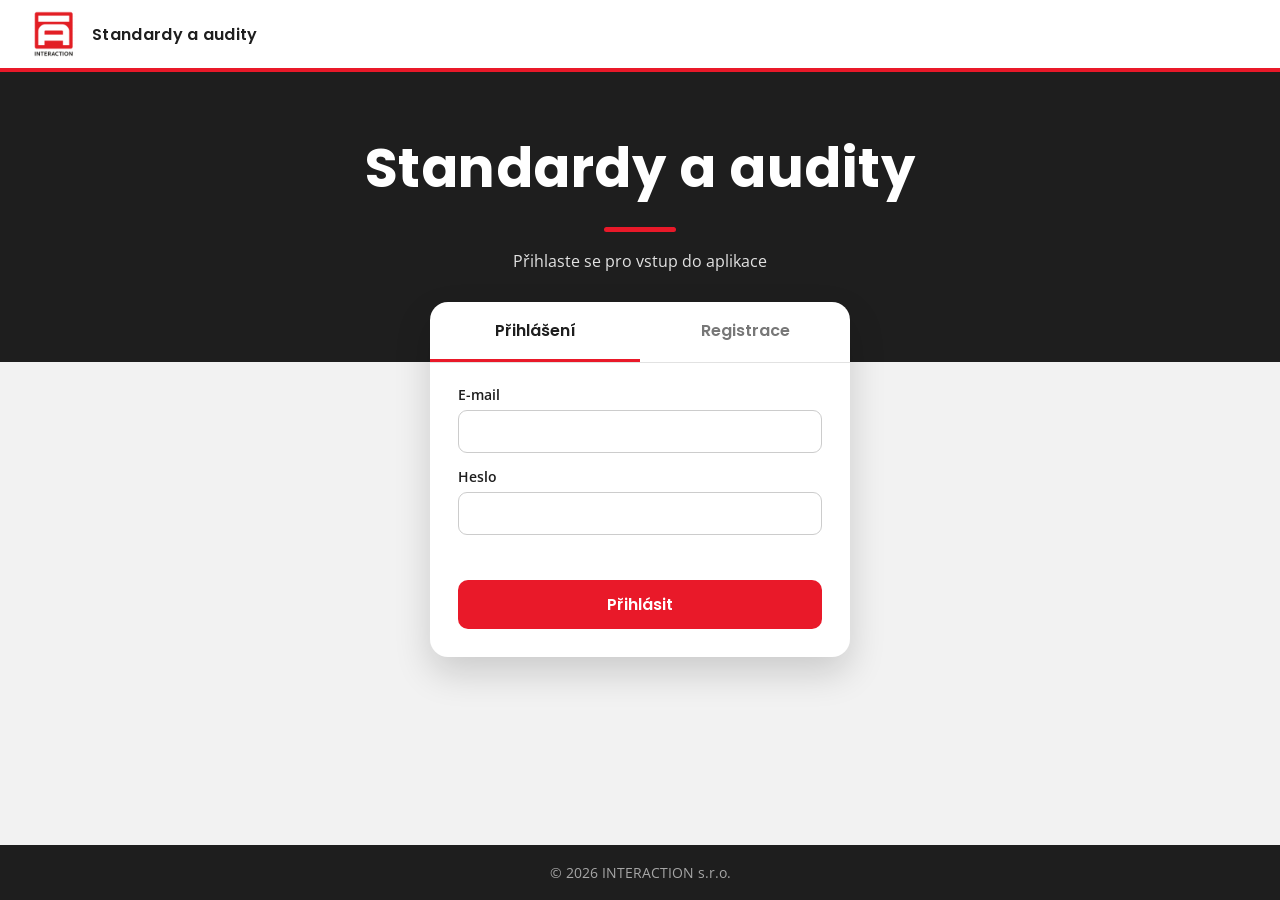
<file: byd/index.html>
<!DOCTYPE html>
<html lang="cs">
<head>
<meta charset="utf-8">
<meta name="viewport" content="width=device-width, initial-scale=1">
<link rel="manifest" href="../manifest.webmanifest">
<meta name="theme-color" content="#1e1e1e">
<meta name="apple-mobile-web-app-capable" content="yes">
<meta name="mobile-web-app-capable" content="yes">
<meta name="apple-mobile-web-app-status-bar-style" content="black">
<meta name="apple-mobile-web-app-title" content="Audity">
<link rel="apple-touch-icon" href="../assets/icons/apple-touch-icon.png">
<link rel="icon" type="image/png" sizes="32x32" href="../assets/icons/favicon-32.png">
<title>Standard karosárny – BYD</title>
<style>html.ia-guard body{visibility:hidden}</style>
<script>document.documentElement.classList.add("ia-guard")</script>
<script type="module" src="../js/guard.js?v=20261121c"></script>
<link rel="preconnect" href="https://fonts.googleapis.com">
<link rel="preconnect" href="https://fonts.gstatic.com" crossorigin>
<link href="https://fonts.googleapis.com/css2?family=Open+Sans:wght@400;600;700&family=Poppins:wght@500;600;700&display=swap" rel="stylesheet">
<style>
:root{--red:#d70c19;--ink:#1b1e23;--ink2:#2b3038;--muted:#5d6570;--line:#e3e6ea;--soft:#f5f6f8;--bg:#eef0f3}
*{box-sizing:border-box}
html{scroll-behavior:smooth;scroll-padding-top:86px}
body{margin:0;font-family:"Open Sans",system-ui,sans-serif;color:var(--ink);background:var(--bg);font-size:15px;line-height:1.5}
h1,h2,h3{font-family:Poppins,sans-serif}
.topbar{position:sticky;top:0;z-index:50;display:flex;align-items:center;justify-content:space-between;gap:14px;padding:10px 22px;background:var(--ink);color:#fff;border-bottom:3px solid var(--red)}
.brand{display:flex;align-items:center;gap:12px;min-width:0}
.ia-home-btn{display:inline-flex;align-items:center;justify-content:center;width:38px;height:38px;border-radius:50%;background:var(--red);color:#fff;flex:0 0 auto}
.logo{background:#fff;border-radius:8px;padding:7px 10px;display:flex}
.logo img{height:18px}
.brand h1{margin:0;font-size:1rem;font-weight:600;white-space:nowrap;overflow:hidden;text-overflow:ellipsis}
.brand small{display:block;font:400 .75rem "Open Sans",sans-serif;opacity:.75}
.actions{display:flex;align-items:center;gap:8px}
.actions input{width:250px;border:0;border-radius:8px;padding:9px 12px;font:inherit;font-size:.9rem}
.btn{border:1px solid rgba(255,255,255,.45);background:transparent;color:#fff;border-radius:8px;padding:8px 12px;font:600 .85rem "Open Sans",sans-serif;cursor:pointer;white-space:nowrap}
.btn:hover{background:rgba(255,255,255,.12)}
.btn.solid{background:var(--red);border-color:var(--red)}
.layout{display:grid;grid-template-columns:260px minmax(0,1fr);gap:26px;max-width:1320px;margin:0 auto;padding:24px 22px 60px}
nav.toc{position:sticky;top:86px;align-self:start;max-height:calc(100vh - 100px);overflow:auto;background:#fff;border-radius:14px;padding:14px 10px;box-shadow:0 2px 10px rgba(0,0,0,.05)}
nav.toc .h{font:600 .72rem Poppins,sans-serif;letter-spacing:.08em;text-transform:uppercase;color:var(--muted);padding:4px 10px 8px}
nav.toc a{display:flex;gap:9px;align-items:baseline;padding:6px 10px;border-radius:8px;color:var(--ink2);text-decoration:none;font-size:.86rem}
nav.toc a:hover,nav.toc a.active{background:var(--soft);color:var(--red)}
nav.toc a .no{font:700 .75rem Poppins,sans-serif;color:var(--red);min-width:22px}
nav.toc .sep{height:1px;background:var(--line);margin:8px 10px}
.hero{background:linear-gradient(120deg,#1b1e23 0%,#2b3038 60%,#3a1418 100%);color:#fff;border-radius:18px;padding:30px 32px;position:relative;overflow:hidden;margin-bottom:22px}
.hero::after{content:"";position:absolute;right:-60px;top:-60px;width:260px;height:260px;border-radius:50%;background:radial-gradient(circle,rgba(215,12,25,.55),transparent 70%)}
.hero .tag{display:inline-block;background:var(--red);border-radius:999px;padding:3px 12px;font:600 .75rem "Open Sans",sans-serif;letter-spacing:.04em}
.hero h2{margin:12px 0 4px;font-size:1.8rem}
.hero p{margin:0;opacity:.85}
.hero .meta{margin-top:14px;font-size:.85rem;opacity:.75}
.notice{display:flex;gap:12px;align-items:flex-start;background:#fff;border-left:4px solid var(--red);border-radius:10px;padding:12px 16px;margin-bottom:22px;font-size:.9rem;box-shadow:0 2px 10px rgba(0,0,0,.04)}
.card{background:#fff;border-radius:16px;box-shadow:0 2px 12px rgba(0,0,0,.05);margin-bottom:20px;overflow:hidden}
.card>.inner{padding:20px 24px}
.card h3.t{margin:0 0 12px;font-size:1.15rem}
details.chap>summary{list-style:none;cursor:pointer;display:grid;grid-template-columns:auto minmax(0,1fr) auto;gap:16px;align-items:center;padding:18px 24px;border-bottom:1px solid transparent}
details.chap[open]>summary{border-bottom-color:var(--line)}
details.chap>summary::-webkit-details-marker{display:none}
.chno{width:48px;height:48px;border-radius:12px;background:var(--ink);color:#fff;display:flex;align-items:center;justify-content:center;font:700 1.05rem Poppins,sans-serif}
.chno.app{background:var(--red);font-size:.9rem}
.chhead h3{margin:0;font-size:1.12rem}
.chhead .src{font-size:.78rem;color:var(--muted)}
.chhead .lead{font-size:.88rem;color:var(--ink2);margin-top:3px}
.chcount{font:600 .78rem "Open Sans",sans-serif;color:var(--muted);text-align:right;white-space:nowrap}
.chcount::after{content:"▾";display:block;font-size:1rem;color:var(--red);transition:transform .2s}
details.chap[open] .chcount::after{transform:rotate(180deg)}
.req{display:grid;grid-template-columns:96px minmax(0,1.15fr) minmax(0,1fr);gap:16px;padding:12px 24px;border-top:1px solid var(--line);font-size:.9rem}
.req:first-child{border-top:0}
.req:nth-child(even){background:#fbfbfc}
.code{font:700 .78rem Poppins,sans-serif;color:var(--red);background:#fdecee;border-radius:7px;padding:4px 8px;align-self:start;text-align:center}
.req .need{font-weight:600;color:var(--ink)}
.req .det{color:var(--ink2)}
.req .det.ok{color:var(--muted);font-style:italic}
.reqhead{display:grid;grid-template-columns:96px minmax(0,1.15fr) minmax(0,1fr);gap:16px;padding:10px 24px;background:var(--soft);font:600 .72rem Poppins,sans-serif;letter-spacing:.06em;text-transform:uppercase;color:var(--muted)}
.prep{padding:14px 24px 18px;background:var(--soft);border-top:1px solid var(--line)}
.prep .h{font:600 .8rem Poppins,sans-serif;color:var(--ink2);margin-bottom:8px}
.chips{display:flex;flex-wrap:wrap;gap:8px}
.chip{background:#fff;border:1px solid var(--line);border-radius:999px;padding:5px 12px 5px 9px;font-size:.82rem}
.chip::before{content:"☐ ";color:var(--red)}
.callout{margin:14px 24px;background:#fff8e6;border:1px solid #f1d58a;border-radius:10px;padding:10px 14px;font-size:.87rem;color:#4a3a06}
.callout b{color:#3b2e00}
table.t{width:100%;border-collapse:collapse;font-size:.88rem}
table.t th{text-align:left;background:var(--ink);color:#fff;font:600 .78rem Poppins,sans-serif;padding:9px 12px}
table.t td{border-bottom:1px solid var(--line);padding:9px 12px;vertical-align:top}
table.t tr:nth-child(even) td{background:#fbfbfc}
.tblwrap{padding:14px 24px}
.ess{display:grid;grid-template-columns:repeat(3,minmax(0,1fr));gap:12px}
.ess div{background:var(--soft);border-radius:12px;padding:12px 14px;font-size:.86rem}
.ess b{display:block;font-family:Poppins;color:var(--red);margin-bottom:3px}
.legend{display:grid;grid-template-columns:repeat(4,minmax(0,1fr));gap:10px;margin-top:14px}
.legend div{border:1px solid var(--line);border-radius:10px;padding:10px 12px;font-size:.84rem}
.steps{display:grid;grid-template-columns:repeat(5,minmax(0,1fr));gap:10px}
.step{background:var(--soft);border-radius:12px;padding:12px;font-size:.84rem;position:relative}
.step .n{width:28px;height:28px;border-radius:50%;background:var(--red);color:#fff;display:flex;align-items:center;justify-content:center;font:700 .85rem Poppins,sans-serif;margin-bottom:6px}
.step b{display:block;margin-bottom:3px}
.grid2{display:grid;grid-template-columns:1fr 1fr;gap:14px}
.box{background:var(--soft);border-radius:12px;padding:12px 14px;font-size:.87rem}
.box b{display:block;font-family:Poppins;margin-bottom:3px}
.st{display:inline-block;border-radius:999px;padding:2px 9px;font:600 .74rem "Open Sans",sans-serif;white-space:nowrap}
.st.m{background:#fdecee;color:#a50a14}.st.s{background:#e7f0fb;color:#1d4f91}.st.c{background:#fff1d6;color:#8a5a00}.st.o{background:#eceff2;color:#4b535c}.st.t{background:#e8f6ee;color:#1d7a45}
.reggrp{margin-bottom:14px}
.reggrp h4{margin:14px 0 6px;font:600 .92rem Poppins,sans-serif}
.hidden{display:none!important}
mark{background:#ffe08a;padding:0 1px;border-radius:2px}
#noHits{display:none;background:#fff;border-radius:12px;padding:16px 20px;color:var(--muted)}
footer{text-align:center;color:var(--muted);font-size:.8rem;padding:20px}
@media(max-width:1100px){.layout{grid-template-columns:minmax(0,1fr)}nav.toc{display:none}.steps{grid-template-columns:1fr 1fr}.ess{grid-template-columns:1fr 1fr}.legend{grid-template-columns:1fr 1fr}.actions input{width:170px}}
@media(max-width:720px){.layout{grid-template-columns:minmax(0,1fr);padding:14px 12px 40px}.grid2,.ess,.legend,.steps{grid-template-columns:minmax(0,1fr)}.actions{gap:6px}.actions input{width:110px}.tblwrap{overflow-x:auto}details.chap>summary{padding:14px;gap:10px}.req{padding:10px 14px}.req,.reqhead{grid-template-columns:1fr}.reqhead{display:none}.brand small{display:none}.actions .btn.opt{display:none}}
@media print{
  @page{size:A4;margin:12mm}
  body{background:#fff;font-size:10pt}
  .topbar,nav.toc,.no-print,#noHits{display:none!important}
  .layout{display:block;padding:0;max-width:none}
  .card,.hero,.notice{box-shadow:none;break-inside:auto}
  .hero{-webkit-print-color-adjust:exact;print-color-adjust:exact}
  details.chap>summary{break-after:avoid}
  .req{break-inside:avoid}
  .chcount::after{display:none}
  .code,.chno,.st,table.t th,.step .n,.chip::before{-webkit-print-color-adjust:exact;print-color-adjust:exact}
}
</style>
<link rel="stylesheet" href="../mobile.css?v=20261121c">
</head>
<body>
<script id="byd-data" type="application/json">{"meta": {"title": "BYD Europe – standardy karosárny", "sub": "Příručka pro vybavení a opravy dealerů", "version": "Verze 1.2 · 8. 10. 2026", "network": "BYD Europe · síť dealerů a autorizovaných opraváren"}, "intro": {"essentials": [["Zóny dílny", "1 lakovací box; 1 míchárna; 2 přípravná stání lakovny; 2 stání pro klempířské opravy; 3 MET stání; 1 stání s rovnacím rámem; 1 stání pro hliník; oddělený sklad dílů."], ["Lidé", "Alespoň 5 samostatných zaměstnanců. Pokrytí všech požadovaných rolí a 2 pracovníci s kvalifikací MET. Viz kapitola 12."], ["Osvětlení", "800 lx: hliník, kalkulace, kontrola kvality, klempířina a MET. 1 000 lx: lakování, míchárna a lakovací boxy."], ["Prostor pro hliník", "Plánovací rozměry: kabina 8,5 × 5,5 × 4 m; stání se závěsy 8 × 5 × 4 m (D × Š × V). Oddělené nářadí, OOP a odsávání ATEX."], ["Zvedání", "Zvedák BYD: min. 3,5 t; DENZA: min. 4,5 t. Podpěry náprav: min. 3 t; ověřte způsob udání nosnosti a skutečné zatížení."], ["Péče o zákazníka", "24hodinový odtah, zabezpečené parkování vozidel a alespoň 2 náhradní vozidla BYD."], ["Technické informace", "Aktuální roční přímé předplatné BYD TIS. U každé opravy aktuální metoda pro daný model."], ["Kalibrace", "Seřizovač světlometů dvakrát ročně. Momentové klíče každých 12 měsíců. Uchovávejte certifikáty."], ["Ochrana při lakování", "Ochrana s přívodem vzduchu je povinná pro rozpouštědlové barvy a stříkání izokyanátů, i u systémů s vodouředitelným základem."]], "legend": [["Povinné", "požadavek karosárny z hodnoticího sešitu BYD."], ["Sdílené", "výslovně povolen přístup přes vhodného dealera / poskytovatele."], ["Podmíněné", "platí pro určitou opravárenskou činnost, materiál nebo rozsah servisu."], ["Doporučené", "doporučení nebo plánovací vodítko ze zdroje."]], "steps": [["Příjem a posouzení", "Chraňte interiér vozidla. Určete poškození a bezpečnostní rizika. Zajistěte vozidlo, získejte kalkulaci a schválení a nabídněte náhradní vozidlo BYD."], ["Plán opravy", "Stáhněte aktuální metody BYD z TIS. Potvrďte díly, spotřební materiál, nářadí, kompetence technika a potřebná měření / kalibrace. Metody založte do zakázkové složky."], ["Zabezpečení vozidla", "Dodržte příslušný postup odpojení VN. VN systém smí odstavit a znovu uvést do provozu jen kvalifikovaný technik. Postavte zábrany, značení a OOP pro daný úkon."], ["Oprava a ověření", "Metody mějte u vozidla. Používejte schválené produkty a oddělené nářadí pro hliník. Uchovávejte měření karoserie před a po opravě a doklady o diagnostice / kalibraci."], ["Kontrola a předání", "Dokončete a podepište výstupní kontrolu kvality. Proberte výsledek a případné další práce se zákazníkem. Vyčistěte vozidlo zevnitř i zvenku. Uchovejte kompletní zakázkovou složku."]], "jobpack": ["Použité opravárenské metody", "Kalkulace a schválení opravy", "Dohledatelnost dílů a spotřebního materiálu", "Záznamy diagnostiky a kalibrace před a po opravě", "Měření karoserie (je-li relevantní)", "Podepsaná výstupní kontrola a záznam o předání zákazníkovi"], "tis": "TIS je technický informační systém BYD. Zkontrolujte ho vždy před volbou opravárenské metody, lepidel, svařovacího materiálu, postupů pro baterie nebo kalibračních pokynů.", "priority": "Kde opravy (COR) opravují hodnoticí sešit, platí COR. Doplňky ze servisní příručky (SG) jsou označeny zvlášť a platí pro příslušné prostory dealera / servisu. Rozhodnutí u konkrétní opravy se řídí nejnovějšími pokyny v TIS.", "exception": "Plán výstavby nebo výjimku konzultujte s regionálním týmem BYD a týmem servisní sítě. Pokud požadavek nelze splnit, předložte důvod, podklady a navrhovanou alternativu k posouzení. Formální výjimky vyžadují potvrzení BYD."}, "chapters": [{"no": "01", "title": "Areál a péče o zákazníka", "src": "BS oddíl 1", "lead": "Zajistěte bezpečný a dostupný areál, kde je cesta zákazníka oddělená od provozu dílny.", "items": [["BS 1.01", "Všechna zařízení a budovy musí být v dobrém technickém i estetickém stavu. Budova nesmí poškozovat image ani pověst značky BYD.", "Budovy a zpevněné příjezdové komunikace udržujte v dobrém stavu, volné a vhodné pro zákazníky."], ["BS 1.02", "Karosárna musí mít pro lakýrnické a karosářské opravy minimálně tyto pracovní zóny: 1× lakovací box, 1× míchárnu barev, 2× přípravné stání lakovny, 2× stání pro klempířské opravy, 3× MET stání, 1× stání s rovnacím rámem, 1× stání pro hliník (závěs po celé délce nebo kabina), 1× prostor pro demontované / nové díly.", "K dispozici a funkční."], ["BS 1.03", "Budova i perimetr areálu musí být zabezpečené a mít funkční bezpečnostní kamery.", "Sledujte prostory pod kontrolou karosárny kvůli zabezpečení areálu a bezpečnosti zaměstnanců i zákazníků."], ["BS 1.04", "Zajistěte zabezpečené parkování vozidel BYD a chraňte poškozená nebo nezajištěná vozidla před povětrnostními vlivy.", "Zajistěte zabezpečenou zpevněnou plochu 24/7. Poškozená vozidla utěsněte proti vodě; pro těžce poškozená vozidla zajistěte dostatek místa mimo dohled zákazníků."], ["BS 1.05", "Čekárna / recepce pro zákazníky musí být oddělená od dílny a mít vlastní vchod. Recepce musí být zřetelně označená.", "Samostatný vchod; jasné značení; pult a posezení; bezbariérové WC pro zákazníky; čaj, káva a voda; aktuální informace BYD. Vyvěste otevírací dobu. Kancelářské činnosti mimo dílnu."], ["BS 1.06", "Administrativní zázemí musí zahrnovat kancelář vedoucího, pracoviště řízení dílny a vhodné administrativní prostory.", "K dispozici a funkční."], ["BS 1.07", "Nebezpečný odpad kontrolujte, skladujte a odvážejte mimo dohled zákazníků.", "Nebezpečný odpad skladujte ve vyhrazeném prostoru splňujícím předpisy. Odvoz probíhá mimo dohled zákazníků."], ["BS 1.08", "Musí existovat vyhrazený prostor pro čištění a úpravu vozidel.", "Mycí / úpravárenský prostor může být v areálu; všechna vozidla se před předáním vyčistí zevnitř i zvenku."], ["BS 1.09", "Navigační značení směřující zákazníky na recepci je dobře umístěné.", "Používejte čisté a čitelné značení. Zajistěte soukromý prostor pro jednání, i pro zranitelné zákazníky."], ["BS 1.11", "Čekárna je čistá, uklizená a nabízí občerstvení. K dispozici musí být samostatné WC pro zákazníky s mýdlem a možností osušení rukou.", "Čisté WC jen pro zákazníky s mýdlem a osušením rukou, občerstvení v čekárně."], ["BS 1.12", "Musí být zajištěno zázemí pro osoby se zdravotním postižením a parkování pro ně.", "Parkoviště pro zákazníky označené a volné. Parkování zákazníků a zaměstnanců musí být oddělené."], ["BS 1.13", "Dodržujte pravidla identity BYD a používejte pouze schválené ochranné známky, loga a značení.", "Používejte jen schválená loga a značení BYD. Před instalací venkovního značení získejte souhlas Network Operations; neschválené značení odstraňte."], ["BS 1.14", "Karosárna nesmí bez předchozího souhlasu BYD vytvářet žádné propagační materiály odkazující na BYD.", "Letáky a plakáty BYD lze získat přes dealera, jsou-li k dispozici. Vystavené tiskoviny jiné než BYD musí být odstraněny."], ["BS 1.15", "Karosárna BYD musí mít plán kontinuity provozu pro případ, že nemůže fungovat (požár, povodeň, škody počasím, omezený přístup apod.).", "Mějte zdokumentovaný plán kontinuity a dohodu s alternativní doporučenou karosárnou nebo nominujícím dealerem, který práce během výpadku dokončí."], ["BS 1.16", "Všechny karosárny BYD musí zajišťovat 24hodinovou odtahovou službu.", "Službu lze zajistit subdodavatelsky předem určeným poskytovatelem. Při využití subdodavatele musí existovat smlouva."], ["BS 1.17", "Náhradní vozidla BYD musí být k dispozici a aktivně nabízena zákazníkům BYD po dobu opravy.", "Mějte k dispozici alespoň 2 náhradní vozidla BYD. Aktivně je nabízejte a plánujte kapacitu podle objemu oprav."]], "prep": ["Fotografie areálu a plán parkování", "Smlouva na odtahovou službu", "Evidence náhradních vozidel", "Plán kontinuity provozu", "Proces nakládání s odpady a schválení značení"], "notes": [], "table": null}, {"no": "02", "title": "Výrobní prostory", "src": "BS oddíl 2", "lead": "Chraňte díly a udržujte čisté a řízené výrobní zóny.", "items": [["BS 2.01", "Všechny výrobní prostory musí být vždy čisté, uklizené a na vysoké úrovni.", "Pravidelný úklid a údržba by měly být zdokumentované."], ["BS 2.02", "Pro demontované díly musí být samostatný a zabezpečený skladovací prostor pro každé vozidlo zvlášť.", "Prostor musí být čistý, uklizený a suchý bez rizika poškození dílů prostředím. Nové a demontované díly se skladují odděleně; měkké díly interiéru se chrání a/nebo oddělují od tvrdých dílů."], ["BS 2.03", "Karosárna musí mít postup identifikace demontovaných a nových dílů pro každé vozidlo.", "Všechny díly musí být jasně označeny vozidlem a číslem zakázky. Demontované díly se vždy skladují správně a ne ve vozidle."]], "prep": ["Záznamy o úklidu", "Sklad dílů označený podle zakázky / vozidla", "Oddělené nové a demontované díly, chráněné čalounění"], "notes": [], "table": null}, {"no": "03", "title": "Osvětlení dílny", "src": "BS oddíl 3 + opravy (COR)", "lead": "Použijte níže uvedené opravené hodnoty osvětlení pro karosárnu. Nižší hodnoty pro servis tyto minimální hodnoty nenahrazují.", "items": [], "prep": [], "notes": ["Doklad: záznamy z měření osvětlenosti pracovních prostorů. Podle opravy COR platí pro míchárnu 1 000 lx (včetně přílohy 2, bod 1.1)."], "table": {"head": ["Prostor", "Minimální udržovaná osvětlenost"], "rows": [["Opravy hliníku, kalkulace škod, výstupní kontrola kvality, klempířská výroba a MET", "800 lx"], ["Lakování, míchárna barev a každý lakovací box", "1 000 lx"]]}}, {"no": "04", "title": "Postupy a metody oprav", "src": "BS oddíl 4 + opravy (COR)", "lead": "Každou opravu plánujte, provádějte a dokládejte podle aktuální metody BYD.", "items": [["BS 4.01", "Karosárna je povinna dodržovat procesní standardy a pravidla BYD.", "K dispozici a funkční."], ["BS 4.02", "Karosárna i podporující dealer BYD musí mít přístup k aktuálnímu BYD TIS a k hardwaru/softwaru potřebnému pro výklad informací o opravách, kalibracích a resetu snímačů.", "Schopnosti karosárny může doplnit pomoc dealera na základě písemné dohody. Karosárna musí mít vlastní aktuální roční předplatné TIS podle 4.03; podpora dealera tento požadavek neruší."], ["BS 4.03", "Karosárna musí mít aktuální roční předplatné BYD TIS pro přímý přístup k opravárenským metodám.", "Licence a přidružení uživatelé budou kontrolováni při auditu. Sdílení informací z TIS třetím stranám je přísně zakázáno a může vést k vyřazení ze schválené sítě BYD."], ["BS 4.04", "Kalkulanti musí mít přístup ke schválenému elektronickému kalkulačnímu systému.", "Kalkulanti musí mít ke kalkulačnímu systému přístup vždy."], ["BS 4.05", "Proškolený kalkulant musí prokázat, že umí pracovat v počítačovém systému a najít opravárenskou metodu.", "Kalkulant předvede vyhledání metody BYD, speciálního nářadí nebo schváleného opravárenského produktu v systému."], ["BS 4.06", "Opravárenské metody BYD se ve fázi kalkulace ukládají elektronicky nebo tisknou a založí se do zakázkové složky.", "Metody uložte/vytiskněte při kalkulaci; před zahájením zkontrolujte speciální nářadí a produkty."], ["BS 4.07", "Metody BYD musí být u vozidla k dispozici ve všech fázích opravy – na monitoru nebo vytištěné.", "Technik předvede, jak během opravy přistupuje k metodám BYD."], ["BS 4.08", "Karosář BYD musí prokázat, že umí pracovat v systémech a najít opravárenskou metodu.", "Karosář předvede vyhledání a vysvětlení aktuální opravárenské metody."], ["BS 4.09", "Metody BYD se musí používat u všech oprav vozidel BYD.", "Doložte na probíhajících opravách, dostupných metodách, zakázkových složkách, nářadí a produktech."], ["BS 4.10", "Po celou dobu opravy se ve vozidle používají ochranné potahy sedadel, volantu a podlahové rohože.", "Potahy nasaďte před zahájením práce. Chraňte sedadlo řidiče, volant a podlahu; dle potřeby i stranu spolujezdce."], ["BS 4.11", "Během opravy se na vozidlo nesmí odkládat žádné předměty.", "Klíče, spotřební materiál, díly apod. – kvůli ochraně exteriéru vozidla před znečištěním nebo poškozením."], ["BS 4.12", "Opravárenská metoda BYD musí zůstat v zakázkové složce i po dokončení opravy.", "Zakázková složka může být fyzická nebo elektronická a snadno dostupná."], ["BS 4.13", "V zakázkové složce musí být plně vyplněný a podepsaný protokol výstupní kontroly kvality.", "Každé vozidlo před vrácením zkontroluje kompetentní osoba. Podepsanou kontrolu uchovejte; výsledek vysvětlete zákazníkovi a proberte s ním případné další práce."], ["BS 4.14", "Musí existovat výtisk kalibrace před opravou a po ní.", "Doklad, že všechny bezpečnostní systémy a komponenty byly zkontrolovány na poškození."]], "prep": ["Licence TIS", "Ukázky práce zaměstnanců", "Vzorová kompletní zakázková složka", "Podepsaná výstupní kontrola", "Požadované výstupy před a po opravě"], "notes": ["Obsah zakázkové složky: kalkulace a schválení opravy, použité metody BYD, dohledatelnost dílů a spotřebního materiálu, diagnostika a kalibrace před a po opravě, záznamy měření karoserie (je-li relevantní), podepsaná výstupní kontrola a záznam o předání zákazníkovi. Shrnuje BS 4.06–4.14 a přílohu 2, bod 2.1."], "table": null}, {"no": "05", "title": "Speciální nářadí a vybavení", "src": "BS oddíl 5 + opravy (COR)", "lead": "Udržujte vybavení vhodné pro autorizovanou modelovou řadu. Příloha B doplňuje povinné nářadí z podrobného seznamu.", "items": [["BS 5.1", "Bodová svářečka – musí se používat svářečka splňující požadavky.", "K dispozici a funkční."], ["BS 5.2", "Svářečka MIG/MAG – musí být k dispozici vyhovující zařízení.", "K dispozici a funkční."], ["BS 5.3", "Rovnací rám – vhodné velikosti a možností pro celou modelovou řadu.", "K dispozici a funkční."], ["BS 5.4", "Měřicí systém – trvale dostupný systém pro kontrolu geometrie nosných dílů karoserie.", "K dispozici a funkční."], ["BS 5.5", "Nýtovací kleště na slepé nýty.", "K dispozici a funkční."], ["BS 5.6", "Odstraňovač svarů – musí být přítomen a v dobrém stavu.", "K dispozici a funkční."], ["BS 5.7", "Odvrtávačka bodových svarů – musí se používat speciální vrtáky pro vysokopevnostní ocel.", "K dispozici a funkční."], ["BS 5.8", "Karosářská pila nebo řezné kotouče – používat jen na okruzích chráněných proudovým chráničem.", "K dispozici a funkční."], ["BS 5.9", "Inteligentní nabíječka baterií – dle DIN, s kabely v dobrém stavu a s možností nastavení proudu.", "K dispozici a funkční."], ["BS 5.10", "Ruční vrtačky, brusky a úhlové brusky – pneumatické nebo akumulátorové, případně na okruhu s proudovým chráničem, v dobrém stavu.", "K dispozici a funkční."], ["BS 5.11", "Kompresor – musí mít sušičku vzduchu a odlučovače vody; kontrola nebo servis během posledního roku.", "K dispozici a funkční."], ["BS 5.12", "Samostatné uzamykatelné úložiště airbagů / předpínačů pásů – vyhrazené, označené, pevně ukotvené k podlaze nebo pevné stěně.", "K dispozici a funkční."], ["BS 5.13", "Box na likvidaci baterií – zabezpečený, správně označený, v souladu s předpisy o životním prostředí a BOZP.", "K dispozici a funkční."], ["BS 5.14", "Zařízení na odčerpání paliva – po jednom pro benzín a naftu, v souladu s místními požárními předpisy; lze sdílet s dílnou, je-li vhodné.", "K dispozici a funkční."], ["BS 5.15", "Regulátory tlaku vzduchu – v dobrém stavu, s kalibrovanými a funkčními manometry.", "K dispozici a funkční."], ["BS 5.16", "Pistole na lepidla a těsnicí hmoty – vhodné pro opravárenské metody výrobce.", "K dispozici a funkční."], ["BS 5.17", "Horkovzdušná pistole – chráněná proudovým chráničem, v bezpečném stavu.", "K dispozici a funkční."], ["BS 5.18", "Svářečské zástěny a deky – povinně při svařování a broušení. Svářečské deky musí mít označení E.", "K dispozici a funkční."], ["BS 5.19", "Odsávání svařovacích dýmů – mobilní jednotka musí být na místě a funkční.", "K dispozici a funkční."], ["BS 5.20", "Ochranné pomůcky – včetně brýlí, štítů a rukavic s označením E.", "K dispozici a funkční."], ["BS 5.21", "Zařízení na seřízení světlometů musí být kalibrováno dvakrát ročně.", "K dispozici a funkční."], ["BS 5.22", "Odsávání prachu – pevné nebo mobilní, s minimálním provozním podtlakem −500 mbar.", "K dispozici a funkční."], ["BS 5.23", "Odsávání výfukových plynů – musí být k dispozici a funkční.", "K dispozici a funkční."], ["BS 5.24", "Stahováky pružin – pouze klecového typu kvůli bezpečnosti technika.", "K dispozici a funkční."], ["BS 5.25", "Nářadí na demontáž panelů a obložení – široký výběr odpovídající moderním vozidlům.", "K dispozici a funkční."], ["BS 5.26", "Lešticí stroje – pneumatické, akumulátorové nebo na okruhu s proudovým chráničem, v dobrém stavu.", "K dispozici a funkční."], ["BS 5.27", "Podpěry náprav musí mít označení CE a minimální jmenovitou nosnost 3 t.", "Ověřte nosnost udanou výrobcem, včetně toho, zda platí na kus nebo na pár, a zvolte dostatečnou podporu pro vozidlo a zatížení. Oprava určuje minimum, ale ne způsob udání nosnosti."], ["BS 5.28", "Zvedáky agregátů (motor / převodovka) – bez úniků kapalin a s platnými revizemi.", "K dispozici a funkční."], ["BS 5.29", "Zvedáky vozidel – alespoň jeden s nosností min. 3,5 t pro BYD (min. 4,5 t pro DENZA); platná revize.", "K dispozici a funkční."], ["BS 5.30", "Systém odsávání paliva – musí splňovat normu DIN nebo označení E.", "K dispozici a funkční."], ["BS 5.31", "Zařízení na vstřikování vosku a ochranu proti kamínkům – nutné pro správnou antikorozní ochranu při zpětné montáži.", "K dispozici a funkční."], ["BS 5.32", "Indukční ohřev je povinný.", "Zajistěte ohřev bez otevřeného plamene podle přílohy 2, bod 3.8. Dodržujte omezení v TIS a chraňte okolní lepidla, tmely a elektrické komponenty před teplem."]], "prep": ["Soupis nářadí", "Kalibrační a servisní certifikáty", "Platné revize zvedáků", "Bezpečný stav vybavení"], "notes": [], "table": null}, {"no": "06", "title": "Opravy hliníku", "src": "BS oddíl 6 + opravy (COR)", "lead": "Práce s hliníkem, nářadí, odsávání a OOP oddělte od práce s ocelí, aby nedošlo ke kontaminaci.", "items": [["BS 6.01", "Zajistěte samostatný prostor pro opravy hliníku vhodný pro celou autorizovanou modelovou řadu BYD.", "Opravené plánovací rozměry (D × Š × V): uzavřená kabina 8,5 × 5,5 × 4 m; stání se závěsy 8 × 5 × 4 m. Závěsy od podlahy ke stropu nebo uzavřená kabina s přímým přístupem z dílny; vozidla nesmí být vystavena povětrnostním vlivům. Zaznamenejte skutečné využitelné rozměry."], ["BS 6.02", "Prostor pro opravy hliníku musí být čistý a uklizený s minimem vodorovných ploch. Pravidelný úklid pracoviště musí být prováděn a dokumentován.", "Kvůli zamezení křížové kontaminaci a zachování kvality opravy. K čištění povrchů se nemá používat stlačený vzduch."], ["BS 6.03", "Musí být k dispozici funkční pevné a/nebo mobilní odsávání hliníkového prachu ATEX zóna 22, kategorie 3.", "Odsávání vyhrazené jen pro hliník: ATEX zóna 22 / kategorie 3. Nepoužívat pro ocel ani jiné materiály."], ["BS 6.04", "Ve stání pro hliník musí být k dispozici temperovaný ohřev, aby lepicí produkty při nýtování a lepení správně reagovaly.", "Optimální teplota je 15–25 °C a musí být během opravy udržována. Stačí teploměr na stěně s doplňkovým ohřevem nebo integrovaný systém s regulací teploty."], ["BS 6.05", "Musí být k dispozici svářečka MIG na hliník.", "Vyhrazená svářečka MIG na hliník kompatibilní s požadavky výrobce, s vhodným ochranným plynem; uložená spolu s odděleným nářadím pro hliník."], ["BS 6.06", "Ruční odhrotovací záhlubník.", "K dispozici a funkční."], ["BS 6.07", "Základní sada příložek (kovadlinek).", "K dispozici a funkční."], ["BS 6.08", "Základní sada příložek s plastovým povlakem.", "K dispozici a funkční."], ["BS 6.09", "Samosvorné kleště s rovnými čelistmi.", "K dispozici a funkční."], ["BS 6.10", "Samosvorné kleště s čelistmi tvaru U.", "K dispozici a funkční."], ["BS 6.11", "Samosvorné kleště se zakřivenými čelistmi.", "K dispozici a funkční."], ["BS 6.12", "Malé samosvorné kleště typu C.", "K dispozici a funkční."], ["BS 6.13", "Velké samosvorné kleště typu C.", "K dispozici a funkční."], ["BS 6.14", "Samosvorné kleště s obdélníkovými (axiálními) hroty.", "K dispozici a funkční."], ["BS 6.15", "Sada dočasných spojovacích prvků.", "K dispozici a funkční."], ["BS 6.16", "Stříkací pistole pro konzervaci dutin, ochranu podvozku a těsnění.", "K dispozici a funkční."], ["BS 6.17", "Pneumatická nebo akumulátorová pistole na tmely.", "K dispozici a funkční."], ["BS 6.18", "Úhlová bruska.", "K dispozici a funkční."], ["BS 6.19", "Přímá bruska.", "K dispozici a funkční."], ["BS 6.20", "Pásová bruska.", "K dispozici a funkční."], ["BS 6.21", "Karosářská přímočará pila.", "K dispozici a funkční."], ["BS 6.22", "Oscilační pila.", "K dispozici a funkční."], ["BS 6.23", "Pila ocaska (šavlová).", "K dispozici a funkční."], ["BS 6.24", "Standardní vrtačka.", "K dispozici a funkční."], ["BS 6.25", "Úhlová vrtačka.", "K dispozici a funkční."]], "prep": ["Rozměry stání", "Záznamy o úklidu", "Vyhrazené nářadí a OOP", "Záznam o odsávání ATEX", "Sledování teploty"], "notes": [], "table": null}, {"no": "07", "title": "Lakování", "src": "BS oddíl 7", "lead": "Při lakování kontrolujte čistotu, prostředí, výběr produktů a údržbu vybavení.", "items": [["BS 7.01", "Přípravna lakovny musí být čistá a uklizená, včetně podlahy, stěn, pracovních stolů a vybavení.", "Čistý, suchý a vytápěný přípravný prostor s krytým přístupem do boxu. Dodržujte teploty dle dodavatele barev a zabraňte kontaminaci."], ["BS 7.02", "Vždy se musí používat elektronické váhy na barvy.", "Chytré elektronické váhy, které přepočítávají receptury a uchovávají místní varianty a údaje o vozidle. Doporučeno počítačové řízení skladu."], ["BS 7.03", "Míchárna musí být čistá, uklizená a s monitorovanou teplotou.", "Samostatná uzavřená míchárna s vyhovujícím větráním, vytápěním a osvětlením. Velikost podle místních požadavků a vytížení; sledujte noční minimální teplotu."], ["BS 7.04", "Míchárna musí být vybavena teploměrem.", "V míchárně musí být teploměr zaznamenávající nejnižší noční teplotu, aby se ověřilo, že barvy nebyly v zimě poškozeny."], ["BS 7.05", "Míchárna musí mít dostatečné odsávání pro účinné odvádění výparů.", "K dispozici a funkční."], ["BS 7.06", "Musí být k dispozici stříkací pistole LVLP a HVLP nebo jiné vyhovující.", "K dispozici a funkční."], ["BS 7.07", "Musí být doloženo zařízení na mytí stříkacích pistolí v souladu s předpisy, včetně dostatečného větrání.", "K dispozici a funkční."], ["BS 7.08", "Tloušťkoměr laku pro železné i neželezné podklady.", "K dispozici a funkční."], ["BS 7.09", "Brýle a rukavice musí být k dispozici a mít označení E.", "Bezpečnost a ochrana zdraví."], ["BS 7.10", "Alespoň jeden schválený míchací systém musí být plně zaveden a zjevně používán.", "Produkty mají zjevné známky používání a jsou v době použitelnosti."], ["BS 7.11", "Alespoň jeden lakovací box musí mít velikost vhodnou pro celou modelovou řadu BYD.", "K dispozici a funkční."], ["BS 7.12", "Všechny lakovací boxy musí být řádně udržované.", "Dodržujte program údržby výrobce pro boxy, sušárny a míchárny. Uchovávejte servisní záznamy."], ["BS 7.13", "Lakovací boxy musí mít vhodné podlahové / roštové odsávání.", "Bezpečnost a minimalizace prachové kontaminace kvůli kvalitě opravy."], ["BS 7.14", "Sběr, skladování a likvidace barev a ředidel odpovídající produktům.", "Doklad o odděleném skladování a zdokumentovaná evidence schválené likvidace. Další požadavky mohou vyplývat z výrobce barev a systému sušení (např. infračervené)."]], "prep": ["Schválený míchací systém v provozu", "Produkty v době použitelnosti", "Záznamy teplot", "Servisní záznamy boxu", "Evidence likvidace odpadu", "Ochrana dýchacích cest"], "notes": ["Ochrana dýchání přívodem vzduchu: podle opravy COR je u vodouředitelných barev volitelná a u rozpouštědlových povinná. Příloha 3 navíc vyžaduje vhodnou ochranu s přívodem vzduchu při stříkání produktů s izokyanáty. Posuzujte celý lakový systém včetně tužidel a bezbarvých laků – vodouředitelný základ nezbavuje povinnosti chránit se při stříkání izokyanátů. Dodávaný dýchací vzduch musí splňovat EN 12021; kvalitu vzduchu a výkon systému ověřte s dodavatelem."], "table": null}, {"no": "08", "title": "Bezpečnost a pracoviště elektromobilů", "src": "BS oddíl 8", "lead": "Řiďte přístup k práci na vysokém napětí (VN). Odstavení a opětovné uvedení VN systému smí provádět jen technik s odpovídající kvalifikací.", "items": [["BS 8.01", "Pracoviště EV – vyhrazené stání pro EV nebo jasné a bezpečné vymezení oddělující práce na VN od ostatních prostor.", "K dispozici a funkční."], ["BS 8.02", "Izolační rukavice – vhodné pro práci s vysokým napětím.", "K dispozici a funkční."], ["BS 8.03", "Kožené ochranné rukavice – nosí se přes izolační rukavice proti mechanickému poškození.", "K dispozici a funkční."], ["BS 8.04", "Zkoušečka těsnosti izolačních rukavic – ke kontrole neporušenosti před použitím.", "K dispozici a funkční."], ["BS 8.05", "Ochrana obličeje – celoobličejový štít pro práci na VN.", "K dispozici a funkční."], ["BS 8.06", "Zkoušečka nepřítomnosti napětí – k potvrzení odpojení systému.", "K dispozici a funkční."], ["BS 8.07", "Tabule „Pozor – vysoké napětí“ – umístěná na pracovišti EV a kolem něj.", "K dispozici a funkční."], ["BS 8.08", "Uzamykací spona (lock-out) – k zajištění odpojených systémů.", "K dispozici a funkční."], ["BS 8.09", "Visací zámek na odpojovač – k zajištění VN odpojovačů.", "K dispozici a funkční."], ["BS 8.10", "Sada izolovaného nářadí pro hybridy a EV – kompletní sada dle požadavků výrobce.", "K dispozici a funkční."], ["BS 8.11", "Izolační podložka – pokládá se pod vozidlo při práci na VN.", "K dispozici a funkční."], ["BS 8.12", "Sada pro vymezení pracoviště EV – kužely, řetězy nebo jiné fyzické zábrany pro řízení přístupu.", "K dispozici a funkční."], ["BS 8.13", "Výstražný štítek pro opravy na vysokém napětí.", "K dispozici a funkční."], ["BS 8.14", "Sady ochranných krytů pro opravy na VN – k dispozici a nepoškozené.", "K dispozici a funkční."], ["BS 8.15", "Záchranná sada pro VN – vždy dostupná na pracovišti EV.", "Dostupná sada včetně izolovaného záchranného háku, výstražných tabulek a první pomoci při úrazu elektrickým proudem / popálení."]], "prep": ["Personál s kvalifikací pro VN", "OOP a kontroly rukavic", "Vybavení pro odpojení", "Záchranná sada", "Aktuální bezpečnostní manuál"], "notes": ["Provozní pravidla: z TIS stáhněte a vystavte aktuální Bezpečnostní opravárenský manuál pro vozidla s novými zdroji energie (servisní příručka uvádí EUAS-SN-08-2026-001-0-EN; ověřte aktuální revizi). Pro odpojení, ověření nepřítomnosti napětí, opravu a opětovné uvedení do provozu použijte postup z TIS. Pokud na místě není technik s kvalifikací pro VN, zajistěte práci přes nominujícího autorizovaného dealera BYD (BS 12.04)."], "table": null}, {"no": "09", "title": "Diagnostika a nářadí pro EV", "src": "BS oddíl 9", "lead": "Zajistěte diagnostiku kompatibilní s BYD a ověřte aktuální pokrytí modelů v TIS.", "items": [["BS 9.03", "VDS (Vehicle Diagnostic System) – schopný kompletní diagnostiky všech systémů.", "ID nářadí: VDS2100 – 12341589-00."], ["BS 9.04", "VDCI 2.0 (rozhraní pro sběr dat z vozidla) – pro pokročilou diagnostiku a komunikaci s vozidlem.", "ID nářadí: 12363780-00."]], "prep": ["Diagnostické vybavení a aktuální pokrytí modelů", "Ukázkové výstupy z diagnostiky"], "notes": [], "table": null}, {"no": "10", "title": "Nářadí pro ADAS", "src": "BS oddíl 10", "lead": "Zajistěte uvedené kalibrační vybavení a provádějte kalibrace, které vyžaduje příslušná opravárenská metoda.", "items": [["BS 10.01", "Statický kalibrační přípravek ADAS – pro kalibraci ACC (adaptivní tempomat) a MPC (multifunkční kamera).", "ID nářadí: 13132573-00."], ["BS 10.02", "Kalibrační podložka ADAS – podložka pro kalibraci 360° panoramatické kamery.", "ID nářadí: 11047943-00."]], "prep": ["Kalibrační vybavení a pokrytí metod", "Požadované záznamy o kalibracích"], "notes": [], "table": null}, {"no": "11", "title": "Schválené produkty", "src": "BS oddíl 11 + opravy (COR)", "lead": "Používejte produkty schválené BYD a spotřební a spojovací materiál pro konkrétní opravu ověřujte v TIS.", "items": [["BS 11", "Při opravách vozidel BYD, zejména v rámci záruky, se smí používat pouze produkty schválené BYD a produkty specifické pro BYD.", "Pouze schválené produkty. Nesprávné produkty ruší příslušné záruční krytí. BYD může porovnávat objednávky a nároky na opravy. Seznam schválených produktů získejte před auditem; viz příloha A."]], "prep": ["Seznam schválených produktů", "Kontrola etiket a data použitelnosti", "Ověření spotřebního materiálu v TIS"], "notes": [], "table": null}, {"no": "12", "title": "Lidé a školení", "src": "BS oddíl 12 + opravy (COR)", "lead": "Udržujte alespoň pět samostatných zaměstnanců a pokryjte všechny níže uvedené role a kompetence.", "items": [["BS 12.02", "Lakování: 1× lakýrník.", "Akreditace od dodavatele barev nebo uznávaný národní ekvivalent."], ["BS 12.03", "Kalkulace: 1× kalkulant / likvidátor škod.", "Akreditace pro kalkulace a znalost softwaru (např. Audatex nebo GT Motive), případně uznávaný národní ekvivalent."], ["BS 12.04", "MET: 2× MET technik (mechanika, elektrika, interiér).", "Dva pracovníci s kvalifikací MET a kompetencí pro elektrická / hybridní vozidla. Odpojení a opětovné uvedení VN systému jen kvalifikovaný personál; není-li na místě, zajistěte pomoc autorizovaného dealera."], ["BS 12.05", "Specifická školení BYD.", "Absolvujte povinné kurzy BYD pro danou roli, online předpoklady a praktické ověření kompetencí. Certifikáty udržujte platné; ztráta oprávnění může ovlivnit schválení v síti."]], "prep": ["Matice zaměstnanců a rolí", "Akreditace a certifikáty školení BYD", "Oprávnění pro práci na VN"], "notes": ["Oprava stanovuje minimálně pět samostatných zaměstnanců; tabulka rolí udává pokrytí, ne osm samostatných pracovních míst. Souběh rolí je povolen jen tam, kde je uvedeno. BS 12.04 navíc vyžaduje dva MET techniky. Pokud pětičlenný tým nepokryje všechny role a kompetence, doplňte personál nebo si vyžádejte vyjádření BYD."], "table": {"head": ["Role", "Minimální pokrytí"], "rows": [["Vedoucí karosárny", "1; může být souběžně"], ["Kalkulant / likvidátor škod", "1; může být souběžně"], ["Lakýrník", "1"], ["Karosář", "2"], ["Vedoucí skladu dílů", "1; může být souběžně"], ["Kontrolor kvality", "1; může být souběžně"], ["Pracovník úpravy vozidel", "1; může být souběžně"]]}}, {"no": "13", "title": "Řízení a evidence", "src": "BS oddíl 13", "lead": "Udržujte dokumentaci aktuální a připravenou k posouzení.", "items": [["BS 13.01", "Certifikace a pojištění.", "Platné pojištění odpovědnosti zaměstnavatele, veřejné odpovědnosti a odpovědnosti za výrobek a profesní odpovědnosti v požadovaných limitech."], ["BS 13.02", "Záznamy o kalibraci a servisu vybavení musí být aktuální a s požadovanými údaji.", "Dokumenty je povinné evidovat a udržovat ve Vizion Opus. Karosárna musí udržovat veškerý majetek BYD. Kde Vizion Opus není zaveden, ověřte určený portál BYD a do pokynu BYD vedete rovnocenné záznamy."], ["BS 13.03", "Sekce zaměstnanců a kvalifikací v portálu musí být aktuální se všemi produktivními zaměstnanci BYD.", "Uveďte všechny produktivní zaměstnance BYD a udržujte aktuální záznamy o kvalifikacích a školeních."], ["BS 13.04", "Karosárna BYD musí sbírat všechna data KPI podle specifikace BYD.", "Sbírejte přesná data o průběhu oprav a finanční data, měsíční objemy oprav a další KPI stanovené BYD. Žádné další cíle se zde nezavádějí."]], "prep": ["Pojištění", "Záznamy o vybavení", "Záznamy zaměstnanců v portálu", "Měsíční reporting KPI pro BYD"], "notes": [], "table": null}, {"no": "14", "title": "Sdílené prostory dealera a servisu", "src": "Doplňující požadavky: servisní příručka (SG) str. 5–14", "lead": "Doplňky pokrývají témata, která standard karosárny plně nepopisuje. Rozměry a počty pro servis uplatněte jen na příslušný rozsah dealera / servisu; nenahrazují skladbu stání karosárny ani její vyšší požadavky na osvětlení. Použitelnost potvrďte při prohlídce areálu.", "items": [["Nabíjení · str. 6", "Alespoň 1 AC nabíječka min. 11 kW a 1 DC nabíječka min. 40 kW, s ohledem na místní příkon a předpisy.", ""], ["Recepce · str. 6–8", "Recepce u vchodu pro zákazníky ve stejné části areálu jako dílna. Recepční pult, alespoň 2 židle a občerstvení. Aktuální vizuální identita BYD; referenční stěna min. 2 461 mm vysoká a 1 600 mm široká, logo 1 000 × 193 × 50 mm.", ""], ["Servisní stání · str. 9", "Pro sdílený servis: alespoň 2 stání se zvedákem, referenční velikost 4 000 × 7 000 mm, povrchy Cool Gray 3C a bílé čáry stání 100 mm. Minimální prostory karosárny zůstávají podle BS 1.02.", ""], ["Počítače a značení · str. 9–11", "1 tablet nebo počítač na 2 techniky. Nad vyhrazeným servisním stáním označení BYD SERVICE a vhodná výstraha VN / požár. Plakáty v dílně jsou doporučené.", ""], ["Sklad dílů · str. 12", "Alespoň 30 m² samostatného vyhrazeného skladu, fyzicky odděleného od dílny a zákaznických prostor a nepřístupného zákazníkům. Rezervované díly označte; zajistěte řízenou zónu pro záruční díly a regálové štítky BYD PARTS (180 × 100 mm).", ""], ["Pracovní oděvy · str. 13", "Zaměstnanci BYD na plný úvazek nosí vhodný oděv s logem BYD. Lokálně vyráběné oděvy zachovávají schválené logo a barvy; změna střihu vyžaduje schválení centrály.", ""], ["Obecné servisní nářadí · str. 13", "Sdílený servis: alespoň 2 dvousloupové zvedáky min. 3,5 t a 2 vozíky na nářadí, zpravidla 1 na stání. Speciální nářadí pro modely ověřte podle aktuálního seznamu v TIS.", ""], ["Zásoba dílů · str. 14", "Udržujte regionálně doporučenou minimální zásobu BYD a objednávejte přes DMS. Aktuální seznam získáte od regionálního týmu poprodejního servisu.", ""], ["Náhradní vozidla · str. 14", "Minimum 2 vozidel BYD pro karosárnu doplňte o vozidla různých výbav a alespoň 1 prémiový model pro sdílený servis. Aktuálně způsobilé modely potvrďte s BYD.", ""]], "prep": [], "notes": [], "table": null}, {"no": "15", "title": "Skladování a obrat trakčních baterií", "src": "Doplněk: servisní příručka (SG) str. 11–12 a 14; ověřte aktuální bezpečnostní pokyny v TIS", "lead": "Oddělte sklad nových baterií, prostor pro použité baterie a parkování havarovaných vozidel.", "items": [["Nové / skladové baterie", "Pokud držíte trakční baterie skladem, zajistěte vyhrazený skladovací prostor. Příručka doporučuje označený prostor s tabulkou 300 × 100 mm na dveřích nebo přilehlé stěně. Prostor oddělte od obratu použitých baterií a od parkování havarovaných vozidel.", ""], ["Prostor pro obrat použitých baterií", "Venkovní prostor min. 5 × 4 × 2,5 m (D × Š × V) s hasebním vybavením, kamerami, výstražným značením, kouřovými hlásiči, zónou izolace VN a hasicími přístroji CO₂. Hořlavý materiál mimo okruh 2 m. Lze použít venkovní kontejnery v nevýbušném provedení. Tabulka 300 × 100 mm.", ""], ["Reakce na poškozenou baterii", "Zaveďte příslušný Bezpečnostní opravárenský manuál BYD pro vozidla s novými zdroji energie a pokyny TIS pro dané modely (posouzení, manipulace, karanténa, likvidace). Seznam vybavení prostoru pro obrat sám o sobě nedefinuje úplnou reakci na tepelnou událost baterie. Přístup, oddělení a nouzovou reakci naplánujte s regionálním týmem BYD a místními odborníky na požární bezpečnost.", ""], ["Kontejner na VN baterie – rozsah", "Mobilní požární vodní nádrž je v příručce uvedena pro exkluzivní servis. Berte ji jako podmíněnou podle rozsahu servisu a pokynu BYD, ne jako univerzální požadavek pro multi-brand karosárnu. Umístění venku pod střechou kvůli korozi, hladina vody 15–20 cm nad baterií. Používejte jen podle bezpečnostního postupu BYD a schváleného havarijního plánu.", ""]], "prep": [], "notes": [], "table": null}], "appA": [["SURVENTIS", "Glasurit", "Vodouředitelné + rozpouštědlové"], ["SURVENTIS", "RM", "Vodouředitelné + rozpouštědlové"], ["PPG", "Nexa Autocolor 2K", "Rozpouštědlové"], ["PPG", "Aquabase Plus", "Vodouředitelné"], ["PPG", "Global Refinish System", "Rozpouštědlové"], ["PPG", "Envirobase High Performance", "Vodouředitelné"], ["Axalta", "Spies Hecker", "Vodouředitelné + rozpouštědlové"], ["Axalta", "Standox", "Vodouředitelné + rozpouštědlové"], ["Axalta", "Cromax", "Vodouředitelné + rozpouštědlové"], ["AkzoNobel", "Sikkens", "Vodouředitelné + rozpouštědlové"], ["Sherwin-Williams", "Ultra", "Vodouředitelné + rozpouštědlové"], ["Sherwin-Williams", "Debeer", "Vodouředitelné + rozpouštědlové"], ["Donglai", "Onwings", "Rozpouštědlové"], ["Donglai", "Onwaves", "Vodouředitelné"]], "specs": [["Bodová svářečka · B 3.7", "Třífázové napájení 400 V (nebo dle trhu); jednofázové neschváleno. Invertor 1 000 Hz, svařování DC, min. 12 000 A s alarmem nízkého výkonu, 44–56 kVA; přítlak elektrod 500 daN, kapalinou chlazená ramena a alarm nízkého přítlaku."], ["MIG na hliník · B 3.1", "Třífázové napájení (400 V nebo dle trhu); jednofázové neschváleno; jistič 16 A; rozsah proudu pod 15 až nad 270 A; 4kladkový posuv; drát 1,0/1,2 mm; synergický puls."], ["Svařovací materiál · B 3.2–3.4", "Ocelový drát 0,8 mm; křemík 0,8–0,9 %, mangan 1–2 %, vhodná směs s argonem. Pájení: CuSi3, 1,0 mm, čistý argon. Hliník: 4043/4047 pro řadu 6000 a 5554 pro řadu 5000, 1,2 mm, teflonový bovden a čistý argon. Každý úkon ověřte v TIS."], ["Měření karoserie · B 2.1–2.3", "Rovnací rám pro celou modelovou řadu; cca 5,5 m umožní srovnání přední i zadní části bez přestavění. Trvale dostupné měření; výtisky před a po výměně nosných dílů. Mobilní XYZ měření, pokud rám neumí dokumentaci. Hydraulická rozpínací sada min. 4 t."], ["Lakovací box · B 1.1.1–1.5", "Rychlost proudění vzduchu min. 0,25 m/s dle místních požadavků; filtry dle ISO 16890. Osvětlení míchárny / lakování / boxu 1 000 lx. Ventilátory pro sušení vodouředitelných barev dle potřeby; IR sušička min. 3 000 W. Ověřte omezení ohřevu VN baterie v TIS."], ["Nýtování · B 5.1–5.3", "Nýtovač na trhací nýty: 5–7 bar, zdvih 25 mm, 18 000 N při 6 bar. Samoprůrazný nýtovač: pro síly až 80 kN se záznamem dat o provedené práci."], ["Zvedání / přesun · B 8.2–8.7", "Zvedáky: min. 3,5 t pro BYD, 4,5 t pro DENZA, vhodné pro skutečné zatížení / model. Pojízdný zvedák min. 2 t (doporučeno 3 t); podpěry náprav min. 3 t, výška 315–540 mm. Čtyři podvozkové vozíky, 680 kg na vozík pro HEV. Jeřáb na motory min. 1 t."], ["Kalibrace / ohřev · B 3.11, 8.11–8.12", "Momentové klíče: 1/4, 3/8 a 1/2\", kalibrace jednou ročně. Seřizovač světlometů: kalibrace dvakrát ročně. Sledování teploty u hliníku; strop ze zdroje 140 °C, pokud TIS / materiál nestanoví přísnější limit."]], "reg": [["1. Lakování / box / míchárna", [["1.1", "Lakovací box / kabina", "Povinné"], ["1.1.1", "Lakovací box – rychlost / průtok vzduchu", "Povinné"], ["1.1.2", "Lakovací box – specifikace filtrů", "Povinné"], ["1.2.3", "Přívod dýchacího vzduchu: povinný pro rozpouštědlové barvy / izokyanáty; u čistě vodouředitelných volitelný, pokud to riziko a produkt dovolí", "Podmíněné"], ["1.1.4", "Lakovací box – stlačený vzduch", "Povinné"], ["1.2", "Míchárna barev", "Povinné"], ["1.3", "Lakovací pistole", "Povinné"], ["1.4", "Venturiho ventilátory – přenosné nebo pevné v boxu", "Povinné"], ["1.5", "Infračervená sušička", "Povinné"], ["1.6", "Myčka stříkacích pistolí", "Povinné"]]], ["2. Geometrie karoserie", [["2.1", "Rovnací rám", "Povinné"], ["2.2", "Měření karoserie (mobilní)", "Povinné, jen pokud rám neumí tisk měření před a po opravě"], ["2.3", "Hydraulická rozpínací sada min. 4 t", "Povinné"]]], ["3. Svařování", [["3.1", "Svářečky MIG/MAG – ocel a hliník", "Povinné"], ["3.2", "Pájení oceli (UHSS)", "Povinné"], ["3.3", "Svařovací drát (ocel)", "Povinné"], ["3.4", "Svařovací drát (hliník)", "Povinné"], ["3.5", "Svářečská kukla s přívodem vzduchu", "Povinné"], ["3.6", "Průtokoměr plynu", "Povinné"], ["3.7", "Odporové bodové svářečky", "Povinné"], ["3.8", "Indukční ohřev", "Povinné"], ["3.9", "Odsávání svařovacích dýmů (varianta 1 – pevné)", "Povinné"], ["3.10", "Odsávání svařovacích dýmů (varianta 2 – mobilní)", "Povinné"], ["3.11", "Termokřídy / IR teploměr", "Povinné"], ["3.12", "Chladicí gel / pasta", "Povinné"], ["3.13", "Penetrant", "Povinné"], ["3.14", "Vývojka", "Povinné"], ["3.15", "Čistič", "Povinné"], ["3.16", "Sprej pro detekci trhlin", "Povinné"]]], ["4. Odsávání prachu", [["4.1", "Mobilní odsávání prachu", "Povinné"], ["4.2", "Centrální odsávání prachu", "Povinné"]]], ["5. Nýtovací nářadí a příslušenství", [["5.1", "Nýtovač trhacích nýtů (BSF)", "Povinné"], ["5.2", "Nýtovač nýtovacích matic", "Povinné"], ["5.3", "Nýtovač samoprůrazných nýtů (SPR)", "Povinné"]]], ["6. Opravy bez lakování (PDR)", [["6.1", "Sada pro vyrovnání důlků bez lakování (lepení)", "Volitelné"]]], ["7. Péče o baterie", [["7.1", "Tester baterií", "Povinné"], ["7.2", "Nabíječky baterií", "Povinné / lze sdílet s dealerem"]]], ["8. Obecné vybavení", [["8.1", "Systém odsávání a skladování paliva", "Povinné / lze sdílet s dealerem"], ["8.2", "Čtyř- / dvousloupový, nůžkový nebo zapuštěný zvedák; jeden čtyřsloupový nebo nůžkový", "Povinné"], ["8.3", "Geometrie kol", "Povinné / lze sdílet s dealerem"], ["8.4", "Hydraulické pojízdné zvedáky (min. 2 t)", "Povinné"], ["8.5", "Podpěry náprav", "Povinné"], ["8.6", "Podvozkové vozíky (4 ks) – HEV 680 kg na vozík", "Povinné"], ["8.7", "Jeřáb na motory (min. 1 t)", "Povinné"], ["8.8", "Sklad demontovaných nebo nových dílů", "Povinné"], ["8.9", "Stojany na díly", "Povinné"], ["8.10", "Hydraulický lis", "Povinné"], ["8.11", "Momentový klíč", "Povinné"], ["8.12", "Seřízení světlometů", "Povinné"], ["8.13", "Plnička klimatizace", "Povinné / lze sdílet s dealerem"]]], ["9. Ruční elektrické nářadí", [["9.1", "Excentrické brusky 77 mm a 150 mm", "Povinné"], ["9.2", "Excentrická bruska 10 mm", "Povinné"], ["9.3", "Odvrtávačka bodových svarů", "Povinné"], ["9.4", "Pneumatická karosářská pila", "Povinné"], ["9.5", "Pilové listy", "Povinné"], ["9.6", "Pneumatická / elektrická / akumulátorová vrtačka", "Povinné"], ["9.7", "Pneumatická přímá bruska", "Povinné"], ["9.8", "Úhlová bruska", "Povinné"], ["9.9", "Úhlová bruska (malá)", "Povinné"], ["9.10", "Pásová bruska", "Povinné"], ["9.11", "Lešticí stroje 150 mm a 77 mm", "Povinné"], ["9.12", "Horkovzdušná pistole", "Povinné"]]], ["10. Ruční nářadí", [["10.1", "Sada očkoplochých klíčů", "Povinné"], ["10.2", "Sady nástrčných klíčů 1/4\" a 3/8\"", "Povinné"], ["10.3", "Sady šroubováků", "Povinné"], ["10.4", "Sada Torx (metrická)", "Povinné"], ["10.5", "Pilka na kov", "Povinné"], ["10.6", "Svinovací metr", "Povinné"], ["10.7", "Hliníkové / nerezové pravítko 800 mm", "Povinné"], ["10.8", "Kleště (standardní)", "Povinné"], ["10.9", "Kleště (půlkulaté)", "Povinné"], ["10.10", "Odstraňovač hlav nýtů", "Povinné"], ["10.11", "Samosvorné kleště", "Povinné"], ["10.12", "Samosvorné kleště (velké)", "Povinné"], ["10.13", "Děrovačka oválných otvorů", "Povinné"], ["10.14", "Nůžky na plech – levé a pravé", "Povinné"], ["10.15", "Důlčík", "Povinné"], ["10.16", "Vrtáky", "Povinné"], ["10.17", "Záhlubník s vodítkem", "Povinné"], ["10.18", "Samostředicí stupňovitý vrták", "Povinné"], ["10.19", "Sada vyrážečů kolíků", "Povinné"], ["10.20", "Sada sekáčů", "Povinné"], ["10.21", "Karosářský sekáč", "Povinné"], ["10.22", "Drátěný kartáč a nerezový kartáč (nerez pro hliník)", "Povinné"], ["10.23", "Rotační drátěný kartáč 75 mm", "Povinné"], ["10.24", "Nylonové kotouče 75 mm", "Povinné"], ["10.25", "Sada pilníků", "Povinné"], ["10.26", "Ocelová škrabka", "Povinné"], ["10.27", "Ohebný magnet", "Povinné"], ["10.28", "Magnetický sběrač", "Povinné"], ["10.29", "Tloušťkoměr laku", "Povinné"], ["10.30", "Hlavice na samořezné šrouby", "Povinné"], ["10.31", "Aplikační štětce", "Povinné"]]], ["11. Klempířské nářadí a spojovací prvky", [["11.1", "Kladivo s nylonovou hlavou", "Povinné"], ["11.2", "Zámečnické kladivo", "Povinné"], ["11.3", "Kladivo bez zpětného rázu", "Povinné"], ["11.4", "Vyrovnávací kladivo s příčným klínem", "Povinné"], ["11.5", "Klepací kladivo a kladivo na hliník", "Povinné"], ["11.6", "Natahovací a vyrovnávací kladivo", "Povinné"], ["11.7", "Vyrovnávací lžíce", "Povinné"], ["11.8", "Páčicí a vyrovnávací lžíce", "Povinné"], ["11.9", "Univerzální lžíce", "Povinné"], ["11.10", "Vyrovnávací nástroj (plochý)", "Povinné"], ["11.11", "Vyrovnávací nástroj (půlkulatý)", "Povinné"], ["11.12", "Příložka – pata", "Povinné"], ["11.13", "Klínová příložka", "Povinné"], ["11.14", "Příložka – špička", "Povinné"], ["11.15", "Univerzální příložka kovadlinka", "Povinné"], ["11.16", "Karosářský pilník", "Povinné"], ["11.17", "Listy karosářského pilníku – diagonální", "Povinné"], ["11.18", "Karosářský pilník – zakřivený", "Povinné"], ["11.19", "Dočasné spojovací prvky", "Povinné"], ["11.20", "Spony na plech – Inter-Grips", "Povinné"], ["11.21", "Samosvorné kleště s rovnými čelistmi", "Povinné"], ["11.22", "Samosvorné kleště dlouhé / krátké", "Povinné"], ["11.23", "Samosvorné kleště C", "Povinné"], ["11.24", "Samosvorné kleště C", "Povinné"], ["11.25", "Axiální kleště 195 mm (typ L)", "Povinné"], ["11.26", "Axiální kleště 205 mm (typ J)", "Povinné"], ["11.27", "Axiální kleště 230 mm (typ JJ)", "Povinné"], ["11.28", "Axiální kleště 28 mm (typ LL)", "Povinné"], ["11.29", "Axiální kleště 195 mm (typ W)", "Povinné"], ["11.30", "Mikro svěrky", "Povinné"]]], ["12. Prostor pro hliník", [["12.1", "Vyhrazená kabina pro opravy hliníku (varianta 1)", "Povinné"], ["12.2", "Oddělení stání pro hliník závěsy (varianta 2)", "Povinné"], ["12.3", "Nábytek na nářadí v kabině pro hliník", "Volitelné"]]], ["13. Konstrukční lepidla a obecný spotřební materiál", [["13.1", "07333", "Povinné"], ["13.2", "Výběr lepidla a předúpravy pro konkrétní opravu – ověřit v BYD TIS", "Dle TIS"], ["13.3", "Obecný spotřební materiál, lepidla a spojovací prvky schválené BYD a mapa nýtů pro model", "Dle TIS"]]]], "ppe": [["Svařování", "Svářečská bunda, svářečské rukavice, vhodná svářečská kukla / ochrana dýchání a zástěny. Bunda ze zdroje: ISO 11611 třída 1; aktuální certifikaci ověřte u dodavatele."], ["Broušení a teplo", "Vhodná ochrana obličeje, rukavice a správně dimenzované deky proti jiskrám / teplu chránící vozidlo."], ["Prach / částice", "Vhodné respirátory proti prachu; zdroj uvádí typ FFP2. Úroveň ochrany volte podle skutečné expozice a procesu."], ["Barvy / izokyanáty", "Vhodný štít s přívodem vzduchu se signalizací nízkého průtoku nebo polomaska s konstantním průtokem pro stříkání izokyanátů. Proškolte uživatele, zajistěte čistý vzduch v dostatečném množství a během doby odvětrání mlhy štít nezvedejte."], ["Práce s chemikáliemi", "Vhodné kombinézy, rukavice a ochrana očí podle produktu a úkonu. Kompatibilitu ověřte v bezpečnostních listech."], ["Obecně v dílně", "Vhodný pracovní oděv, ochranné brýle, ochrana sluchu, pracovní rukavice a obuv s ochranou špičky."], ["Práce na vysokém napětí", "Izolační rukavice s koženými ochrannými rukavicemi, zkoušečka těsnosti, celoobličejový štít, izolační podložka, izolované nářadí a další opatření pro VN z kapitoly 8."]], "ready": [["Připravenost areálu", "Ověřte minimální skladbu stání, oddělení zákazníků, zabezpečené parkování, bezbariérovost, sklad odpadu, mycí prostor a schválené značení. Zaznamenejte rozměry stání a naměřené osvětlení."], ["Technická připravenost", "Inventura veškerého povinného nářadí; kontrola pokrytí modelů, certifikátů, revizí a kalibrací. Potvrďte oddělené nářadí a OOP pro hliník a odsávání ATEX. Předveďte diagnostiku a ADAS."], ["Personální připravenost", "Doložte alespoň pět zaměstnanců, souběh rolí, dva karosáře, kompetence pro lakování a kalkulace, dva pracovníky s kvalifikací MET a oprávnění pro VN. Ověřte povinné certifikáty školení BYD."], ["Systémová připravenost", "Předveďte roční přímý přístup do TIS, schválený kalkulační software, aktuální opravárenské metody, záznamy v portálu, pojištění, záznamy o školeních a reporting KPI dle BYD."], ["Doklady z probíhající zakázky", "Ukažte metody u vozidla, označený sklad dílů, ochranu vozidla, diagnostiku před a po opravě, výstupy kalibrací / měření a podepsanou výstupní kontrolu."], ["Připravenost pro zákazníky", "Ukažte zajištění 24hodinového odtahu, dvě náhradní vozidla BYD, komunikaci se zákazníkem, soukromý prostor pro jednání a čisté předání vozidla."], ["Doplňky sdíleného servisu", "S BYD potvrďte nabíjení, rozsah skladu dílů, sdílená servisní stání / zvedáky, počítače, pracovní oděvy, doporučenou zásobu a podmíněné prostory pro baterie."], ["Uzavření posouzení", "U každého nedostatku zaznamenejte odpovědnou osobu, nápravné opatření, termín a doklad. Navrhované odchylky předložte BYD k posouzení a uchovejte rozhodnutí. Příručka nezavádí žádné bodové hodnocení, hranici úspěšnosti ani cíle KPI."]], "corrections": "1 000 lx v míchárně; opravené rozměry prostoru pro hliník; podpěry náprav 3 t; kalibrace seřizovače světlometů dvakrát ročně; povinný indukční ohřev; minimálně pět zaměstnanců a opravená matice rolí; přístup do TIS přes dealera; formulace k bateriím a lepidlům podle BYD TIS; značka SURVENTIS; obsah křemíku v ocelovém drátu 0,8–0,9 %; podmíněný požadavek na dýchací vzduch při zachování ochrany proti izokyanátům."}</script>
<div class="topbar">
  <div class="brand">
    <a href="../" class="ia-home-btn no-print" title="Zpět na úvodní stránku" aria-label="Zpět na úvodní stránku"><svg viewBox="0 0 24 24" width="20" height="20" aria-hidden="true"><path d="M3 11.5 12 4l9 7.5M5.5 9.5V20h5v-6h3v6h5V9.5" fill="none" stroke="currentColor" stroke-width="2.2" stroke-linecap="round" stroke-linejoin="round"/></svg></a>
    <span class="logo"><img src="../assets/logos/byd.svg" alt="BYD"></span>
    <h1>Standard karosárny BYD<small>Přehled požadovaných kritérií · INTERACTION</small></h1>
  </div>
  <div class="actions no-print">
    <input type="search" id="q" placeholder="Hledat v požadavcích… (např. hliník, TIS)">
    <button class="btn opt" type="button" id="openAll">Rozbalit vše</button>
    <button class="btn opt" type="button" id="closeAll">Sbalit vše</button>
    <button class="btn solid" type="button" id="print">Tisk / PDF</button>
  </div>
</div>

<div class="layout">
  <nav class="toc" id="toc"></nav>
  <main id="main"></main>
</div>
<footer>Český překlad dokumentu „BYD Europe Bodyshop Standards – Dealer Facility &amp; Repair Guide“, verze 1.2 (8. 10. 2026). Pro závazný výklad platí anglický originál a aktuální pokyny BYD TIS.</footer>

<script>
(function(){
var D = JSON.parse(document.getElementById('byd-data').textContent);
var OK = 'K dispozici a funkční.';
function esc(s){ return String(s==null?'':s).replace(/[&<>"']/g,function(c){return {'&':'&amp;','<':'&lt;','>':'&gt;','"':'&quot;',"'":'&#39;'}[c];}); }
function stCls(s){ return /^Povinné \/ lze/.test(s)?'s':/^Povinné/.test(s)?'m':/^Podmín/.test(s)?'c':/^Dle TIS/.test(s)?'t':'o'; }
function plural(n){ return n===1?'požadavek':(n>=2&&n<=4)?'požadavky':'požadavků'; }

var h = '', toc = '<div class="h">Obsah</div><a href="#uvod"><span class="no">•</span>Základní přehled</a><a href="#postup"><span class="no">•</span>Oprava v pěti krocích</a><div class="sep"></div>';
var I = D.intro;
h += '<section class="hero" id="top"><span class="tag">STANDARD · BEZ HODNOCENÍ</span><h2>'+esc(D.meta.title)+'</h2><p>'+esc(D.meta.sub)+'</p><div class="meta">'+esc(D.meta.version)+' · '+esc(D.meta.network)+'</div></section>';
h += '<div class="notice"><b style="color:var(--red)">i</b><div>Tato stránka je <b>přehled požadovaných kritérií</b> standardu BYD v češtině. BYD zatím nestanovil způsob hodnocení, proto zde není bodování ani výsledek auditu. Každá kapitola končí seznamem dokladů, které je vhodné mít připravené.</div></div>';
// úvod
h += '<section class="card search-block" id="uvod"><div class="inner"><h3 class="t">Základní přehled na první pohled</h3><div class="ess">'
  + I.essentials.map(function(e){ return '<div><b>'+esc(e[0])+'</b>'+esc(e[1])+'</div>'; }).join('') + '</div>'
  + '<div class="legend">' + I.legend.map(function(l){ return '<div><span class="st '+stCls(l[0]==='Sdílené'?'Povinné / lze':l[0]==='Doporučené'?'x':l[0])+'">'+esc(l[0])+'</span> '+esc(l[1])+'</div>'; }).join('') + '</div>'
  + '<div class="grid2" style="margin-top:14px"><div class="box"><b>Vždy zkontrolujte TIS</b>'+esc(I.tis)+'</div><div class="box"><b>Který zdroj má přednost?</b>'+esc(I.priority)+'</div></div>'
  + '<div class="box" style="margin-top:14px"><b>Před výstavbou nebo při výjimce</b>'+esc(I.exception)+'</div></div></section>';
h += '<section class="card search-block" id="postup"><div class="inner"><h3 class="t">Oprava v pěti krocích</h3><div class="steps">'
  + I.steps.map(function(s,i){ return '<div class="step"><div class="n">'+(i+1)+'</div><b>'+esc(s[0])+'</b>'+esc(s[1])+'</div>'; }).join('') + '</div>'
  + '<div class="prep" style="margin:16px -24px -20px"><div class="h">Do každé zakázkové složky</div><div class="chips">'+I.jobpack.map(function(x){ return '<span class="chip">'+esc(x)+'</span>'; }).join('')+'</div></div></div></section>';

function tableHtml(t){ return '<div class="tblwrap"><table class="t"><thead><tr>'+t.head.map(function(x){return '<th>'+esc(x)+'</th>';}).join('')+'</tr></thead><tbody>'+t.rows.map(function(r){return '<tr>'+r.map(function(c){return '<td>'+esc(c)+'</td>';}).join('')+'</tr>';}).join('')+'</tbody></table></div>'; }

D.chapters.forEach(function(c){
  var id = 'k'+c.no, n = c.items.length;
  toc += '<a href="#'+id+'"><span class="no">'+c.no+'</span>'+esc(c.title)+'</a>';
  var supp = /^(14|15)$/.test(c.no);
  h += '<details class="card chap search-block" id="'+id+'" open><summary><div class="chno">'+c.no+'</div><div class="chhead"><h3>'+esc(c.title)+'</h3><div class="src">Zdroj: '+esc(c.src)+'</div><div class="lead">'+esc(c.lead)+'</div></div><div class="chcount">'+(n?n+' '+plural(n):'')+'</div></summary>';
  if (c.table) h += tableHtml(c.table);
  if (n) {
    h += '<div class="reqhead"><span>'+(supp?'Téma':'Kód')+'</span><span>'+(supp?'Požadavek':'Co je potřeba')+'</span><span>'+(supp?'':'Podrobnosti / doklady')+'</span></div><div class="reqs">';
    c.items.forEach(function(it){
      if (supp) h += '<div class="req search-row" style="grid-template-columns:200px minmax(0,1fr)"><span class="code" style="text-align:left">'+esc(it[0])+'</span><span class="det">'+esc(it[1])+'</span></div>';
      else h += '<div class="req search-row"><span class="code">'+esc(it[0])+'</span><span class="need">'+esc(it[1])+'</span><span class="det'+(it[2]===OK?' ok':'')+'">'+esc(it[2])+'</span></div>';
    });
    h += '</div>';
  }
  c.notes.forEach(function(x){ var p = x.indexOf(':'); h += '<div class="callout">'+(p>0&&p<60?'<b>'+esc(x.slice(0,p+1))+'</b>'+esc(x.slice(p+1)):esc(x))+'</div>'; });
  if (c.prep.length) h += '<div class="prep"><div class="h">Před auditem připravte</div><div class="chips">'+c.prep.map(function(x){ return '<span class="chip">'+esc(x)+'</span>'; }).join('')+'</div></div>';
  h += '</details>';
});
toc += '<div class="sep"></div>';
// přílohy
function app(id, letter, title, src, lead, body){
  toc += '<a href="#'+id+'"><span class="no">'+letter+'</span>'+esc(title)+'</a>';
  return '<details class="card chap search-block" id="'+id+'" open><summary><div class="chno app">'+letter+'</div><div class="chhead"><h3>Příloha '+letter+' – '+esc(title)+'</h3><div class="src">Zdroj: '+esc(src)+'</div><div class="lead">'+esc(lead)+'</div></div><div class="chcount"></div></summary>'+body+'</details>';
}
h += app('pA','A','Certifikované lakové systémy','BS příloha 1 + opravy (COR)','Před použitím ověřte aktuální schválení produktu pro trh.',
  tableHtml({head:['Výrobce','Certifikovaná řada / systém','Typ'], rows:D.appA}) + '<div class="callout">Tabulka přebírá dodaný seznam certifikací a neznamená schválení pro každý opravárenský úkon, variantu nebo trh. Používejte produkty v době použitelnosti a ověřte TIS a technické listy dodavatele barev.</div>');
var regBody = '<div class="tblwrap"><h4 style="margin:0 0 8px;font:600 .95rem Poppins">Hlavní technické specifikace</h4><table class="t"><thead><tr><th style="width:28%">Vybavení / odkaz</th><th>Technický základ</th></tr></thead><tbody>'
  + D.specs.map(function(s){ return '<tr class="search-row"><td><b>'+esc(s[0])+'</b></td><td>'+esc(s[1])+'</td></tr>'; }).join('') + '</tbody></table></div>'
  + '<div class="callout"><b>Péče o baterie a volba lepidel:</b> používejte vhodný tester baterií a postupy nabíjení / podpory schválené v TIS. Výchozí kapacita nabíječky je alespoň 50 A s nastavením podle typu baterie. Nabíječka nenahrazuje stabilizovaný zdroj pro diagnostiku – použijte zdroj, který vyžaduje postup BYD / TIS. Lepidla, přípravu povrchu, spojovací prvky, tmely, dutinový vosk a antikorozní materiály volte podle aktuálního BYD TIS pro daný model a úkon.</div>'
  + '<div class="tblwrap">' + D.reg.map(function(g){ return '<div class="reggrp search-block"><h4>'+esc(g[0])+'</h4><table class="t"><thead><tr><th style="width:70px">Č.</th><th>Vybavení / požadavek</th><th style="width:230px">Stav</th></tr></thead><tbody>'
     + g[1].map(function(r){ return '<tr class="search-row"><td>'+esc(r[0])+'</td><td>'+esc(r[1])+'</td><td><span class="st '+stCls(r[2])+'">'+esc(r[2])+'</span></td></tr>'; }).join('') + '</tbody></table></div>'; }).join('') + '</div>';
h += app('pB','B','Registr vybavení','BS příloha 2, opraveno a upřesněno COR; čtěte spolu s kapitolami 5–10','Udržujte každou povinnou položku včetně příslušenství. U sdílených položek musí být přístup prokazatelný. Před objednáním ověřte specifikace výrobce a aktuální TIS.', regBody);
h += app('pC','C','Osobní ochranné pracovní prostředky','BS příloha 3; upřesnění dýchacího vzduchu podle COR','Každému zaměstnanci zajistěte ochranný oděv a OOP pro daný úkon. Pro ocel a hliník udržujte oddělené sady OOP uložené mimo kontaminaci.',
  tableHtml({head:['Úkon / položka','Požadované vybavení'], rows:D.ppe}));
h += app('pD','D','Kontrolní seznam připravenosti dealera','Praktický kontrolní seznam odvozený z BS, COR a doplňků SG','',
  '<div class="tblwrap"><div class="grid2">'+D.ready.map(function(r){ return '<div class="box search-row"><b>'+esc(r[0])+'</b>'+esc(r[1])+'</div>'; }).join('')+'</div></div><div class="callout"><b>Zapracované opravy:</b> '+esc(D.corrections)+'</div>');
h += '<div id="noHits">Pro hledaný výraz nebyl nalezen žádný požadavek.</div>';
document.getElementById('main').innerHTML = h;
document.getElementById('toc').innerHTML = toc;

// ovládání
var chaps = document.querySelectorAll('details.chap');
document.getElementById('openAll').onclick = function(){ chaps.forEach(function(d){ d.open = true; }); };
document.getElementById('closeAll').onclick = function(){ chaps.forEach(function(d){ d.open = false; }); };
document.getElementById('print').onclick = function(){ var st = []; chaps.forEach(function(d){ st.push(d.open); d.open = true; }); window.print(); setTimeout(function(){ chaps.forEach(function(d,i){ d.open = st[i]; }); }, 500); };
document.querySelectorAll('nav.toc a').forEach(function(a){ a.addEventListener('click', function(){ var t = document.querySelector(a.getAttribute('href')); if (t && t.tagName==='DETAILS') t.open = true; }); });

// vyhledávání
var orig = new Map();
document.querySelectorAll('.search-row').forEach(function(r){ orig.set(r, r.innerHTML); });
function norm(s){ return s.toLowerCase().normalize('NFD').replace(/[̀-ͯ]/g,''); }
var timer;
document.getElementById('q').addEventListener('input', function(e){ clearTimeout(timer); timer = setTimeout(function(){ search(e.target.value); }, 150); });
function search(q){
  q = q.trim(); var nq = norm(q), any = false;
  orig.forEach(function(html, r){ r.innerHTML = html; r.classList.remove('hidden'); });
  document.querySelectorAll('.search-block').forEach(function(b){ b.classList.remove('hidden'); });
  document.getElementById('noHits').style.display = 'none';
  if (nq.length < 2) return;
  orig.forEach(function(html, r){
    var hit = norm(r.textContent).indexOf(nq) >= 0;
    r.classList.toggle('hidden', !hit);
    if (hit) highlight(r, nq);
  });
  document.querySelectorAll('details.chap').forEach(function(d){
    var rows = d.querySelectorAll('.search-row'), vis = d.querySelectorAll('.search-row:not(.hidden)').length;
    var headHit = norm(d.querySelector('summary').textContent).indexOf(nq) >= 0;
    if (headHit) { rows.forEach(function(r){ r.classList.remove('hidden'); }); vis = rows.length || 1; }
    d.classList.toggle('hidden', !vis); if (vis) { d.open = true; any = true; }
    d.querySelectorAll('.reggrp').forEach(function(g){ g.classList.toggle('hidden', !headHit && !g.querySelector('.search-row:not(.hidden)')); });
  });
  ['uvod','postup'].forEach(function(id){ var el = document.getElementById(id), hit = norm(el.textContent).indexOf(nq) >= 0; el.classList.toggle('hidden', !hit); if (hit) any = true; });
  document.getElementById('noHits').style.display = any ? 'none' : 'block';
}
function highlight(el, nq){
  var w = document.createTreeWalker(el, NodeFilter.SHOW_TEXT), nodes = [], n;
  while ((n = w.nextNode())) nodes.push(n);
  nodes.forEach(function(t){
    var s = t.nodeValue, ns = norm(s), i = ns.indexOf(nq);
    if (i < 0 || ns.length !== s.length) return;
    var span = document.createElement('span');
    span.innerHTML = esc(s.slice(0,i)) + '<mark>' + esc(s.slice(i, i+nq.length)) + '</mark>' + esc(s.slice(i+nq.length));
    t.parentNode.replaceChild(span, t);
  });
}
// zvýraznění aktivní kapitoly v obsahu
var links = Array.prototype.slice.call(document.querySelectorAll('nav.toc a'));
var obs = new IntersectionObserver(function(es){ es.forEach(function(e){ if (e.isIntersecting) { links.forEach(function(a){ a.classList.toggle('active', a.getAttribute('href')==='#'+e.target.id); }); } }); }, {rootMargin:'-90px 0px -70% 0px'});
document.querySelectorAll('#main > section[id], #main > details[id]').forEach(function(s){ obs.observe(s); });
})();
</script>
</body>
</html>
</file>
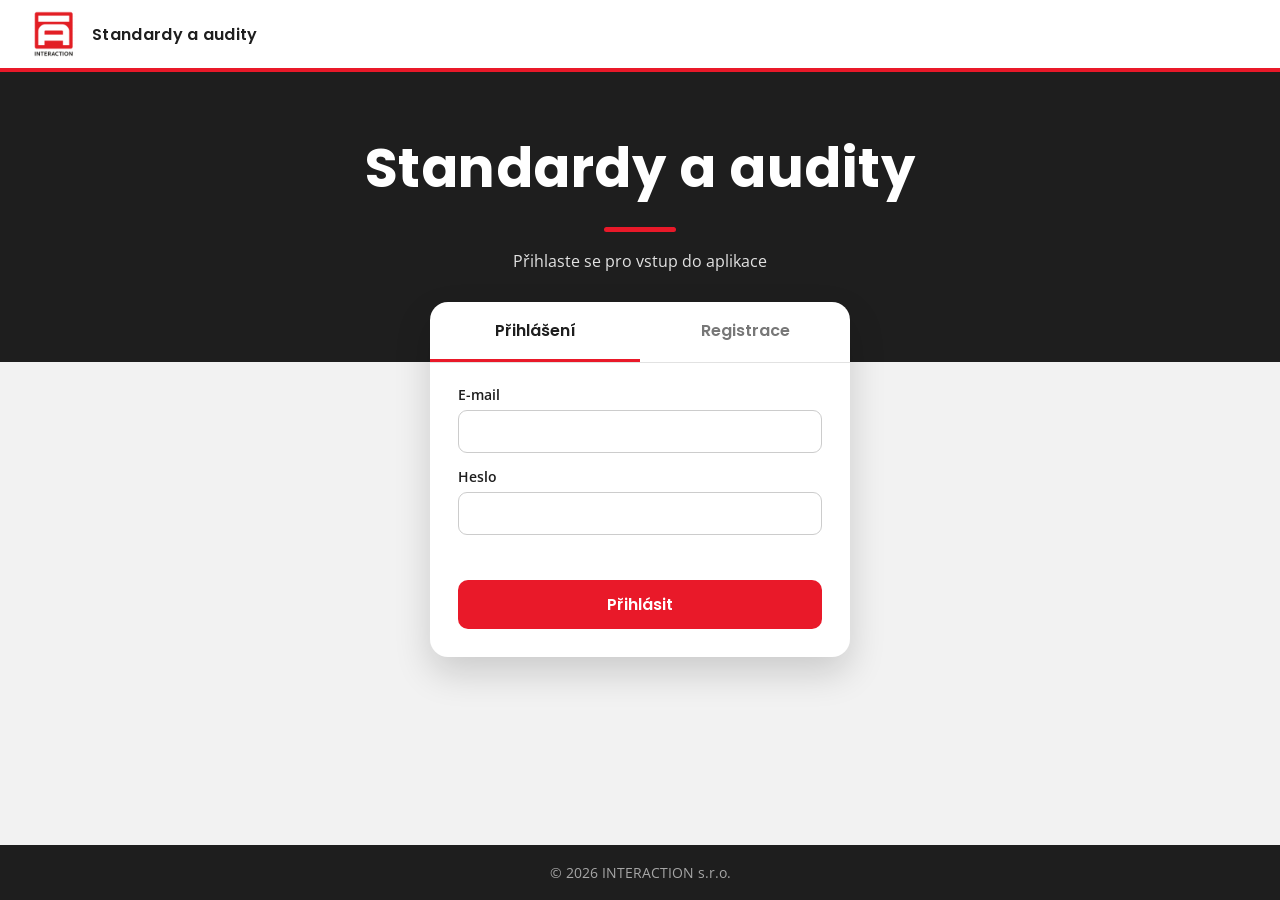
<file: hyundai/index.html>
<!DOCTYPE html>
<html lang="cs">
<head>
<meta charset="utf-8">
<meta name="viewport" content="width=device-width, initial-scale=1">
<link rel="manifest" href="../manifest.webmanifest">
<meta name="theme-color" content="#1e1e1e">
<meta name="apple-mobile-web-app-capable" content="yes">
<meta name="mobile-web-app-capable" content="yes">
<meta name="apple-mobile-web-app-status-bar-style" content="black">
<meta name="apple-mobile-web-app-title" content="Audity">
<link rel="apple-touch-icon" href="../assets/icons/apple-touch-icon.png">
<link rel="icon" type="image/png" sizes="32x32" href="../assets/icons/favicon-32.png">
<title>Audit procesů a vybavení karosárny a lakovny – Hyundai</title>
<style>html.ia-guard body{visibility:hidden}</style>
<script>document.documentElement.classList.add("ia-guard")</script>
<script type="module" src="../js/guard.js?v=20261121c"></script>
<script type="module" src="../js/db-bridge.js?v=20261121c"></script>
<script type="module" src="../js/photos.js?v=20261121c"></script>
<script type="module" src="../js/locations.js?v=20261121c"></script>
<link rel="preconnect" href="https://fonts.googleapis.com">
<link rel="preconnect" href="https://fonts.gstatic.com" crossorigin>
<link href="https://fonts.googleapis.com/css2?family=Open+Sans:wght@400;600;700&family=Poppins:wght@500;600;700&display=swap" rel="stylesheet">
<style>
:root{
  --m-red:#c8102e; --m-purple:#1f4f8a; --m-deep:#002C5F; --m-grad:linear-gradient(110deg,#001631 0%,#002C5F 55%,#0b4482 100%);
  --m-soft:#EDF2F8; --m-line:#D3DEEB; --ok:#1d7a45; --ok-bg:#e1f4e8; --bad:#b0101d; --bad-bg:#fde3e7; --warn:#8a5300; --warn-bg:#fff1d6;
  --text:#1E1E1E; --muted:#6b6b6b;
}
*{box-sizing:border-box}
body{margin:0;font-family:"Open Sans",system-ui,sans-serif;color:var(--text);background:#EFF2F6}
h1,h2,h3{font-family:Poppins,system-ui,sans-serif}
.topbar{position:sticky;top:0;z-index:50;display:flex;align-items:center;gap:14px;padding:10px 22px;background:var(--m-grad);color:#fff;box-shadow:0 4px 14px rgba(0,44,95,.3)}
.brand{display:flex;align-items:center;gap:14px;flex:1;min-width:0}
.brand .logo{background:#fff;border-radius:10px;padding:5px 9px;display:flex}
.brand .logo img{height:34px;display:block}
.brand h1{margin:0;font-size:1.05rem;font-weight:600;line-height:1.2}
.brand small{display:block;font-family:"Open Sans",sans-serif;font-weight:400;opacity:.85;font-size:.8rem}
.actions{display:flex;flex-wrap:wrap;gap:8px;align-items:center}
.btn{border:1px solid rgba(255,255,255,.55);background:rgba(255,255,255,.12);color:#fff;border-radius:9px;padding:8px 13px;font:600 .88rem "Open Sans",sans-serif;cursor:pointer;white-space:nowrap}
.btn:hover{background:rgba(255,255,255,.25)}
.btn.solid{background:#fff;color:var(--m-deep);border-color:#fff}
.btn.solid:hover{background:#e3ebf5}
#saveNote{font-size:.85rem;min-width:0}
.ia-home-btn{flex:0 0 auto;width:36px;height:36px;border-radius:50%;display:inline-flex;align-items:center;justify-content:center;background:#E91929;color:#fff;text-decoration:none;box-shadow:0 2px 6px rgba(0,0,0,.25);transition:background .15s ease,transform .15s ease}
.ia-home-btn:hover{background:#c8101f;transform:scale(1.08)}
.ia-home-btn:focus-visible{outline:3px solid #fff;outline-offset:2px}

.wrap{max-width:1180px;margin:0 auto;padding:22px 18px 60px;display:grid;grid-template-columns:minmax(0,1fr) 300px;gap:22px;align-items:start}
@media(max-width:980px){.wrap{grid-template-columns:1fr}}
.card{background:#fff;border-radius:14px;box-shadow:0 6px 18px rgba(0,44,95,.08);margin-bottom:20px;overflow:hidden}
.card>h2{margin:0;padding:13px 18px;font-size:1.02rem;color:#fff;background:var(--m-grad);display:flex;align-items:center;gap:10px}
.card>h2 .sec-score{margin-left:auto;font:600 .8rem "Open Sans",sans-serif;background:rgba(255,255,255,.2);padding:3px 10px;border-radius:999px}
.card .body{padding:16px 18px}
.grid2{display:grid;grid-template-columns:repeat(2,minmax(0,1fr));gap:12px 16px}
.grid3{display:grid;grid-template-columns:repeat(3,minmax(0,1fr));gap:12px 16px}
@media(max-width:700px){.grid2,.grid3{grid-template-columns:1fr}}
label.f{display:block;font-size:.82rem;font-weight:600;color:#444}
label.f input,label.f textarea,label.f select{display:block;width:100%;margin-top:4px;padding:9px 10px;border:1px solid #c9d4e2;border-radius:8px;font:inherit;background:#fff}
label.f input:focus,label.f textarea:focus{outline:2px solid var(--m-purple);border-color:transparent}
.subject{border:1px solid var(--m-line);border-radius:12px;padding:12px 14px;margin-top:14px;background:#fff}
.subject h3{margin:0 0 10px;font-size:.95rem;color:var(--m-deep);display:flex;align-items:center;gap:12px;flex-wrap:wrap}
.subject h3 label{font:600 .82rem "Open Sans",sans-serif;color:#555;display:flex;align-items:center;gap:6px;cursor:pointer}
.subject.same .grid-sub{display:none}
.subject.same .same-info{display:block}
.same-info{display:none;color:var(--muted);font-size:.86rem}
.legend{display:flex;flex-wrap:wrap;gap:8px 14px;font-size:.82rem;color:#555;margin:0 0 6px}

.group{padding:8px 18px;background:var(--m-soft);color:var(--m-deep);font-weight:700;font-size:.85rem;border-top:1px solid var(--m-line);border-bottom:1px solid var(--m-line)}
.item{display:grid;grid-template-columns:42px minmax(0,1fr) 98px 64px;gap:10px;align-items:center;padding:9px 18px;border-bottom:1px solid #e6ecf3;cursor:pointer}
.item:hover{background:#f6f9fc}
.item .n{font-weight:700;color:var(--m-purple);font-size:.88rem}
.item .t{font-size:.92rem;line-height:1.35}
.badge{display:inline-block;text-align:center;font-size:.72rem;font-weight:700;padding:3px 8px;border-radius:999px;letter-spacing:.02em}
.b-N{background:#fde3e7;color:#b0101d;border:1px solid #f6b9c4}
.b-P{background:#e2ecf8;color:#002C5F;border:1px solid #bcd0e8}
.b-D{background:#eee;color:#555;border:1px solid #ddd}
.toggle{justify-self:end;width:56px;height:30px;border-radius:999px;background:#ddd;position:relative;transition:background .15s}
.toggle::after{content:"";position:absolute;top:3px;left:3px;width:24px;height:24px;border-radius:50%;background:#fff;box-shadow:0 1px 3px rgba(0,0,0,.3);transition:left .15s}
.item.on .toggle{background:var(--ok)}
.item.on .toggle::after{left:29px}
.item.off-N{background:#fff6f7}
.sec-tools{display:flex;gap:8px;justify-content:flex-end;padding:10px 18px;background:#f4f7fb}
.sec-tools button{border:1px solid var(--m-line);background:#fff;border-radius:8px;padding:6px 11px;font:600 .8rem "Open Sans",sans-serif;cursor:pointer;color:var(--m-deep)}
.sec-tools button:hover{border-color:var(--m-purple)}

.side{position:sticky;top:78px}
@media(max-width:980px){.side{position:static}}
.result{border-radius:14px;padding:16px;color:#fff;background:#777;margin-bottom:14px}
.result.ok{background:linear-gradient(135deg,#1d7a45,#2f9a5d)}
.result.bad{background:linear-gradient(135deg,#b0101d,#D0103A)}
.result .big{font:700 1.25rem Poppins,sans-serif}
.result ul{margin:8px 0 0;padding-left:18px;font-size:.86rem}
.sumtbl{width:100%;border-collapse:collapse;font-size:.84rem;background:#fff;border-radius:12px;overflow:hidden;box-shadow:0 6px 18px rgba(0,44,95,.08)}
.sumtbl th{background:var(--m-soft);color:var(--m-deep);font-weight:700;padding:7px 8px;text-align:center}
.sumtbl th:first-child,.sumtbl td:first-child{text-align:left;white-space:nowrap}
.sumtbl td{padding:7px 8px;border-top:1px solid #e6ecf3;text-align:center}
.sumtbl td.bad{color:var(--bad);font-weight:700}
.sumtbl tfoot td{font-weight:700;background:#f4f7fb}
.dates{background:#fff;border-radius:12px;padding:12px 14px;margin-top:14px;font-size:.88rem;box-shadow:0 6px 18px rgba(0,44,95,.08)}
.dates b{color:var(--m-deep)}
.rules{font-size:.8rem;color:var(--muted);margin-top:12px;line-height:1.4}

table.op{width:100%;border-collapse:collapse;font-size:.88rem}
table.op th{background:var(--m-soft);color:var(--m-deep);text-align:left;padding:7px 8px;font-size:.78rem;text-transform:uppercase}
table.op td{border-top:1px solid #e6ecf3;padding:5px 6px;vertical-align:top}
table.op textarea,table.op input{width:100%;border:1px solid #d6dfea;border-radius:7px;padding:6px 7px;font:inherit;resize:vertical;min-height:34px}
table.op .del{border:0;background:none;color:#999;font-size:1.2rem;cursor:pointer}
table.op .del:hover{color:var(--bad)}
.op-tools{display:flex;flex-wrap:wrap;gap:8px;margin-top:10px}
.op-tools button{border:1px solid var(--m-line);background:#fff;border-radius:8px;padding:7px 12px;font:600 .84rem "Open Sans",sans-serif;cursor:pointer;color:var(--m-deep)}
.op-tools button:hover{border-color:var(--m-purple)}
.printonly{display:none}
.tri{display:inline-flex;border:1px solid var(--m-line);border-radius:9px;overflow:hidden;justify-self:end}
.tri button{border:0;background:#fff;padding:6px 10px;font:600 .78rem "Open Sans",sans-serif;cursor:pointer;color:#666;border-left:1px solid var(--m-line)}
.tri button:first-child{border-left:0}
.tri button.sel-A{background:var(--ok);color:#fff}
.tri button.sel-C{background:#e0a100;color:#fff}
.tri button.sel-N{background:var(--bad);color:#fff}
.ritem{display:grid;grid-template-columns:minmax(0,1fr) auto;gap:12px;align-items:center;padding:8px 18px;border-bottom:1px solid #e6ecf3}
.ritem .t{font-size:.92rem;line-height:1.35}
.ritem.st-N{background:#fff6f7}.ritem.st-C{background:#fffaf0}
.order-head{display:flex;align-items:center;gap:12px;padding:10px 18px;background:var(--m-soft);border-top:1px solid var(--m-line);border-bottom:1px solid var(--m-line);color:var(--m-deep);font-weight:700}
.order-head input{flex:0 1 260px;padding:6px 9px;border:1px solid #c9d4e2;border-radius:7px;font:inherit;font-weight:400}
body.t-recert .cert-only{display:none!important}
body.t-cert .recert-only{display:none!important}
/* mobil: číslo + text na prvním řádku, štítek, foťák a přepínač pod ním */
@media(max-width:600px){.item[data-id]{grid-template-columns:28px minmax(0,1fr) auto auto;row-gap:6px;column-gap:8px;padding:10px 12px}.item[data-id] .n{grid-row:1}.item[data-id] .t{grid-column:2/-1;grid-row:1}.item[data-id]>:nth-child(n+3){grid-row:2}.item[data-id]>:nth-child(3){grid-column:2;justify-self:start}.item[data-id] .toggle{grid-column:-2}}
@media print{.tri button{display:none}.tri button[class*="sel-"]{display:inline-block}}

@media print{
  @page{size:A4;margin:12mm}
  body{background:#fff;font-size:10.5pt}
  .no-print,.sec-tools,.op-tools,.ia-home-btn,table.op .del{display:none!important}
  .topbar{position:static;box-shadow:none;-webkit-print-color-adjust:exact;print-color-adjust:exact}
  .wrap{display:flex;flex-direction:column;padding:0;max-width:none}
  .side{position:static;order:-1;display:grid;grid-template-columns:1fr 1fr;gap:10px;margin-bottom:12px}
  .side .rules{grid-column:1/-1}
  .item{grid-template-columns:34px minmax(0,1fr) 90px 92px}
  .card,.sumtbl,.dates,.result{box-shadow:none;break-inside:auto;-webkit-print-color-adjust:exact;print-color-adjust:exact}
  .card>h2,.group,.badge,.toggle,.result{-webkit-print-color-adjust:exact;print-color-adjust:exact}
  .item{break-inside:avoid;padding:5px 10px}
  .item .toggle{display:none}
  .item .mark{display:inline!important}
  label.f input,label.f textarea{border:0;border-bottom:1px solid #ccc;border-radius:0;padding:2px 0}
  .printonly{display:block}
}
.item .mark{display:none;justify-self:end;font-weight:700}
.sigbox{display:flex;flex-direction:column;gap:8px;align-items:flex-start}
.sig-lbl{font-size:.82rem;font-weight:600;color:#555}
.sig-area{width:100%;min-height:74px;border:1px dashed #b8c4d4;border-radius:8px;padding:12px 14px;box-sizing:border-box;background:#fff;color:#0F2C46}
.sig-area b{display:block;font-size:.95rem;margin-bottom:4px}
.sig-area.empty{color:#999;font-size:.85rem;display:flex;align-items:center}
.sig-clear{background:none;border:0;color:#b0101d;font-size:.8rem;cursor:pointer;padding:0;text-decoration:underline}
.ares{font-size:.76rem;margin-top:3px}
.ares.ok{color:#1f7a3a}.ares.err{color:#b3261e}.ares.load{color:#666}
.ares a{color:inherit}
.result.todo{background:linear-gradient(135deg,#8a6d00,#b8920a)}
.btn.sig-btn{color:var(--m-deep);border-color:var(--m-deep);background:#fff}
.btn.sig-btn:hover{background:#e3ebf5}
@media print{.sig-area{border:1px solid #999}.sig-area.empty{color:transparent}}
@media(max-width:980px){.wrap{grid-template-columns:minmax(0,1fr)}}
@media(max-width:760px){.topbar{position:static;flex-wrap:wrap;padding:10px 12px;gap:10px}.brand{flex:1 1 100%}.brand h1{font-size:.92rem}.actions{width:100%;gap:6px}.actions .btn{padding:7px 10px;font-size:.82rem}.wrap{padding:14px 10px 40px}}
/* --- Hyundai doplňky --- */
.item .t b{display:block;font-size:.88rem;color:var(--m-deep);margin-bottom:2px}
.item .t span{display:block;color:#333}
.sec-state{font:700 .78rem "Open Sans",sans-serif;padding:3px 10px;border-radius:999px;background:rgba(255,255,255,.92)}
.sec-state.ok{color:var(--ok)}.sec-state.bad{color:var(--bad)}
.sumtbl td.st-ok{color:var(--ok);font-weight:700}.sumtbl td.st-bad{color:var(--bad);font-weight:700}
.sub-extra{margin-top:12px}
.dropdown-wrap{position:relative}
.dropdown-menu{position:absolute;right:0;top:calc(100% + 6px);background:#fff;border-radius:10px;box-shadow:0 10px 28px rgba(0,0,0,.2);padding:6px;min-width:210px;z-index:60}
.dropdown-menu[hidden]{display:none}
.dropdown-item{display:block;width:100%;text-align:left;border:0;background:none;padding:9px 12px;border-radius:7px;font:600 .88rem "Open Sans",sans-serif;color:var(--m-deep);cursor:pointer}
.dropdown-item:hover{background:var(--m-soft)}
.spec{padding:4px 18px 14px}
.spec h4{margin:12px 0 4px;color:var(--m-deep);font-size:.9rem}
.spec ul{margin:0;padding-left:18px;font-size:.88rem;line-height:1.45;color:#333}
details.card>summary{list-style:none;cursor:pointer;margin:0;padding:13px 18px;font:600 1.02rem Poppins,sans-serif;color:#fff;background:var(--m-grad)}
details.card>summary::-webkit-details-marker{display:none}
details.card>summary::after{content:" ▾";font-size:.85rem}
details.card[open]>summary::after{content:" ▴"}
table.op select{width:100%;border:1px solid #d6dfea;border-radius:7px;padding:6px 5px;font:inherit;background:#fff}
#missing-report{display:none}
@media print{
  body.exporting-missing .topbar,body.exporting-missing .wrap{display:none!important}
  body.exporting-missing #missing-report{display:block;padding:0}
  details.card{display:none}
}
#missing-report .mr-title{font:700 1.25rem Poppins,sans-serif;color:var(--m-deep);margin:0 0 2px}
#missing-report .mr-sub{color:#666;font-size:.85rem;margin-bottom:14px}
#missing-report .mr-sec{border:1px solid #ccc;border-radius:10px;padding:10px 14px;margin-bottom:10px;break-inside:avoid}
#missing-report h3{margin:0 0 6px;font-size:1rem;color:var(--m-deep)}
#missing-report .mr-row{display:grid;grid-template-columns:30px minmax(0,1fr) 90px;gap:8px;padding:5px 0;border-top:1px solid #eee;font-size:.9rem;break-inside:avoid}
#missing-report .mr-row:first-of-type{border-top:0}
#missing-report .mr-grp{font-size:.8rem;color:#666;font-weight:700;margin-top:6px}
#missing-report .badge{-webkit-print-color-adjust:exact;print-color-adjust:exact}
.brand .logo img{height:20px;max-width:120px;object-fit:contain}
.brand .logo{padding:8px 10px}
.brand h1{font-size:.98rem}
.sumtbl td{white-space:nowrap}
@media(max-width:1250px){.brand small{display:none}}
</style>
<link rel="stylesheet" href="../mobile.css?v=20261121c">
</head>
<body>
<script id="criteria-data" type="application/json">{"version":"09/2022","sections":[{"id":"procesy","title":"Procesy","minP":11,"items":[{"id":"proc-1","n":"1","title":"Karosárna a lakovna","text":"Pokud partner nedisponuje vlastní karosárnou a lakovnou, zajišťuje služby subdodávkou a s dodavatelem má uzavřenou Smlouvu/Dohodu, která obsahuje především: předmět smlouvy; provozovnu; dodržování technologických postupů Hyundai; používání vybavení stanoveného standardem Hyundai Motor Czech; účast na školení; součinnost a umožnění vstupu do provozovny zejména za účelem auditu.","type":"P"},{"id":"proc-2","n":"2","title":"Zakázkový list","text":"Zakázkový list obsahuje všechny náležitosti, zejména: informace o objednateli, informace o vozidle, stav tachometru, popis prací, datum vystavení zakázky, předběžný termín dokončení díla, odhad ceny díla, podpis zákazníka a v případě nedodržení termínu nebo ceny rozšíření zakázky.","type":"P"},{"id":"proc-3","n":"3","title":"Zakázkový list","text":"Zakázky pro nehody mají svou vlastní řadu, odlišnou od běžných zakázek.","type":"P"},{"id":"proc-4","n":"4","title":"Zakázkový list","text":"Při převzetí vozidla zákazníkem zaznamenávat podpis zákazníka, datum a čas převzetí.","type":"P"},{"id":"proc-5","n":"5","title":"Zakázkový list","text":"V případě provedení zkušební jízdy se zaznamenává datum, čas, počet ujetých km nebo konečný stav tachometru a podpis provádějící osoby.","type":"D"},{"id":"proc-6","n":"6","title":"Zakázkový list","text":"Zakázky, včetně konečné faktury a v případě subdodávky i dodavatelské faktury, jsou archivovány vytištěné nebo v elektronické podobě.","type":"P"},{"id":"proc-7","n":"7","title":"Kontrola kvality","text":"Kontrola kvality se zaznamenává do interního formuláře, který je součástí archivované složky se zakázkovým listem.","type":"P"},{"id":"proc-8","n":"8","title":"Fotodokumentace","text":"Pořízení a uchování fotografií vozidla ze všech stran, místo poškození, popř. nesouvisející poškození.","type":"P"},{"id":"proc-9","n":"9","title":"Vybavení pracoviště servisního poradce pro nehody","text":"„Dentreflektor“ – pruhová nebo rastrová clona pro usnadnění identifikace a fotodokumentace promáčklin a důlků karoserie.","type":"D"},{"id":"proc-10","n":"10","title":"Vybavení pracoviště servisního poradce pro nehody","text":"Zařízení pro měření tloušťky lakové vrstvy – měřicí rozsah 0 až 1000 µm.","type":"D"},{"id":"proc-11","n":"11","title":"Kalkulační program","text":"Partner pro kalkulace škod používá kalkulační program – min. jeden přístup na provozovně.","type":"N"},{"id":"proc-12","n":"12","title":"Převzetí vozidla do opravy","text":"Možnost směřované vozidlo asistencí složit v areálu, kde je nad ním dozor, resp. zajistit vozidlo proti dalšímu poškození – např. areál s ostrahou, uzamykatelný areál, areál s kamerovým systémem apod.","type":"P"},{"id":"proc-13","n":"13","title":"Odtahová služba","text":"Partner disponuje vlastní nebo smluvní (doloženo smlouvou) odtahovou službou.","type":"P"},{"id":"proc-14","n":"14","title":"Čistota a pořádek v areálu provozovny a dílnách","text":"Podlahy, stropy, stěny jsou v čistém a nepoškozeném stavu; manipulační plochy mají zpevněný povrch; čistota vnitřního prostoru lakovací kabiny.","type":"P"},{"id":"proc-15","n":"15","title":"Školení servisních poradců, karosářů a lakýrníků","text":"Pracovníci se účastní školení vyhlášených prostřednictvím HMCZ pro danou profesi.","type":"P"},{"id":"proc-16","n":"16","title":"Náhradní díly","text":"Při opravách se používají pouze originální díly Hyundai.","type":"N"},{"id":"proc-17","n":"17","title":"Dodržování technologických postupů oprav","text":"V průběhu celého procesu opravy jsou dodržovány předepsané technologické postupy stanovené výrobcem, např. postup a materiály pro antikorozní ochranu aj.","type":"P"},{"id":"proc-18","n":"18","title":"Péče o majetek zákazníka","text":"Péče o majetek zákazníka (poškozená nebo rozpracovaná vozidla jsou chráněná před nepřízní počasí / hlodavci apod.).","type":"P"}]},{"id":"demontaz","title":"Demontáž a montáž","minP":18,"items":[{"id":"dem-1","n":"1","text":"Osvětlení pracoviště pro D/M min. 750 Lux","type":"P","group":"Demontáž a montáž (může být prováděno na karosářské dílně)"},{"id":"dem-2","n":"2","text":"Pořádek na pracovišti","type":"P","group":"Demontáž a montáž (může být prováděno na karosářské dílně)"},{"id":"dem-3","n":"3","text":"Čistota vozidel předaných do karosárny (oplach povrchu, pokud to charakter poškození umožní)","type":"P","group":"Demontáž a montáž (může být prováděno na karosářské dílně)"},{"id":"dem-4","n":"4","text":"Ochranné prvky interiéru vozidla (sedadlo, volant, řadicí páka, podlaha)","type":"N","group":"Demontáž a montáž (může být prováděno na karosářské dílně)"},{"id":"dem-5","n":"5","text":"Zvedák (sloupový, podlahový), nosnost min. 2,5 t","type":"N","group":"Demontáž a montáž (může být prováděno na karosářské dílně)"},{"id":"dem-6","n":"6","text":"Zvedák pojízdný dílenský, nosnost min. 2 t","type":"P","group":"Demontáž a montáž (může být prováděno na karosářské dílně)"},{"id":"dem-7","n":"7","text":"Samostatný, oddělený prostor pro uskladňování demontovaných dílů (box, regál)","type":"P","group":"Demontáž a montáž (může být prováděno na karosářské dílně)"},{"id":"dem-8","n":"8","text":"Montážní lampa","type":"P","group":"Demontáž a montáž (může být prováděno na karosářské dílně)"},{"id":"dem-9","n":"9","text":"Sada plastových špachtlí (demontáž panelů dveří apod.)","type":"P","group":"Demontáž a montáž (může být prováděno na karosářské dílně)"},{"id":"dem-10","n":"10","text":"Odkládací stojan na čelní skla","type":"P","group":"Demontáž a montáž (může být prováděno na karosářské dílně)"},{"id":"dem-11","n":"11","text":"Sada na výměnu skel","type":"P","group":"Demontáž a montáž (může být prováděno na karosářské dílně)"},{"id":"dem-12","n":"12","text":"Pneumatická nebo elektrická (pístová) pistole na lepidla a těsnicí hmoty","type":"P","group":"Demontáž a montáž (může být prováděno na karosářské dílně)"},{"id":"dem-13","n":"13","text":"Nýtovací kleště pro slepé nýty","type":"P","group":"Demontáž a montáž (může být prováděno na karosářské dílně)"},{"id":"dem-14","n":"14","text":"Dílenský vozík s nářadím","type":"P","group":"Demontáž a montáž (může být prováděno na karosářské dílně)"},{"id":"dem-15","n":"15","text":"Karosářské měrky pro měření spár","type":"P","group":"Demontáž a montáž (může být prováděno na karosářské dílně)"},{"id":"dem-16","n":"16","text":"Momentové klíče v rozsahu 4 Nm – 150 Nm (platná kalibrace)","type":"P","group":"Demontáž a montáž (může být prováděno na karosářské dílně)"},{"id":"dem-17","n":"17","text":"Ochrana zraku (brýle, štít)","type":"P","group":"Ochranné pracovní pomůcky a prostředky"},{"id":"dem-18","n":"18","text":"Ochrana dýchacích cest – prachový respirátor","type":"P","group":"Ochranné pracovní pomůcky a prostředky"},{"id":"dem-19","n":"19","text":"Ochrana sluchu","type":"P","group":"Ochranné pracovní pomůcky a prostředky"},{"id":"dem-20","n":"20","text":"Ochranné rukavice – textilní povrstvené, protipořezové","type":"P","group":"Ochranné pracovní pomůcky a prostředky"},{"id":"dem-21","n":"21","text":"Bezpečnostní obuv (protiskluzová s vyztuženou špičkou, min. kategorie SB)","type":"P","group":"Ochranné pracovní pomůcky a prostředky"},{"id":"dem-22","n":"22","text":"Dílenská lékárnička","type":"P","group":"Ochranné pracovní pomůcky a prostředky"}]},{"id":"karosarna","title":"Karosárna","minP":21,"items":[{"id":"kar-1","n":"1","text":"Osvětlení v prostoru karosárny min. 750 Lux","type":"P","group":"Karosárna"},{"id":"kar-2","n":"2","text":"Pořádek na pracovišti","type":"P","group":"Karosárna"},{"id":"kar-3","n":"3","text":"Vhodný zvedák / plošina / univerzální rovnací stolice do karosářské dílny – min. 2,5 t","type":"N","group":"Karosárna"},{"id":"kar-4","n":"4","text":"Tažné rameno/dozer s min. tažnou silou 5 t (povinné od 1. 7. 2024)","type":"D","group":"Karosárna"},{"id":"kar-5","n":"5","text":"Hydraulická rozpínací souprava min. 4 t","type":"P","group":"Karosárna"},{"id":"kar-6","n":"6","text":"Pevná nebo mobilní dělicí stěna na pracovišti se dvěma a více pracovními stáními","type":"P","group":"Karosárna"},{"id":"kar-7","n":"7","text":"Ochranná deka proti jiskrám odletujícím při svařování a broušení","type":"P","group":"Karosárna"},{"id":"kar-8","n":"8","text":"Fixační magnety pro uchycení nehořlavé deky – min. 4 ks","type":"P","group":"Karosárna"},{"id":"kar-9","n":"9","text":"Úhlová bruska","type":"P","group":"Karosárna"},{"id":"kar-10","n":"10","text":"Pásový pilník","type":"P","group":"Karosárna"},{"id":"kar-11","n":"11","text":"Odvrtávačka bodových svarů","type":"P","group":"Karosárna"},{"id":"kar-12","n":"12","text":"Ruční vrtačka (elektrická)","type":"P","group":"Karosárna"},{"id":"kar-13","n":"13","text":"Karosářská pilka – přímočará vratná","type":"P","group":"Karosárna"},{"id":"kar-14","n":"14","text":"Rozvody vzduchu zakončené regulátorem množství vzduchu","type":"P","group":"Karosárna"},{"id":"kar-15","n":"15","text":"Spotovací zařízení (kluzné kladivo) – může být součástí invertoru","type":"P","group":"Karosárna"},{"id":"kar-16","n":"16","text":"Bodovací zařízení (oboustranné svařovací kleště) – automatické nastavení přítlaku, svařovací proud min. 12 tis. A, alespoň 3 velikosti C kleští","type":"N","group":"Karosárna"},{"id":"kar-17","n":"17","text":"Svařování MIG/MAG – min. svařovací proud 190 A – drát Fe, plyn CO2 + Argon","type":"N","group":"Karosárna"},{"id":"kar-18","n":"18","text":"MIG (tvrdé pájení) – drát CuSi3, plyn Argon","type":"D","group":"Karosárna"},{"id":"kar-19","n":"19","text":"Odsávání výparů (prachů/svařovacích dýmů), centrální s ramenem nebo mobilní","type":"N","group":"Karosárna"},{"id":"kar-20","n":"20","text":"Vzduchová nebo elektrická bruska pro zabrušování svárů a odstraňování koroze","type":"D","group":"Karosárna"},{"id":"kar-21","n":"21","text":"Pneumatická nebo elektrická excentrická bruska, zdvih 5 mm, včetně brusiva P60-P80-P120-P180","type":"P","group":"Karosárna"},{"id":"kar-22","n":"22","text":"Vysavač prachových částic při broušení","type":"P","group":"Karosárna"},{"id":"kar-23","n":"23","text":"Maskovací papír nebo fólie, maskovací pásky","type":"P","group":"Karosárna"},{"id":"kar-24","n":"24","text":"Pistole pro nástřik ochrany podvozku UBS (může být sdíleno s lakovnou)","type":"P","group":"Karosárna"},{"id":"kar-25","n":"25","text":"Ochrana zraku (brýle, štít)","type":"P","group":"Ochranné pracovní pomůcky a prostředky"},{"id":"kar-26","n":"26","text":"Ochrana dýchacích cest – prachový respirátor a respirátor s aktivním uhlím","type":"P","group":"Ochranné pracovní pomůcky a prostředky"},{"id":"kar-27","n":"27","text":"Ochrana sluchu","type":"P","group":"Ochranné pracovní pomůcky a prostředky"},{"id":"kar-28","n":"28","text":"Ochranné rukavice – textilní povrstvené, protipořezové","type":"P","group":"Ochranné pracovní pomůcky a prostředky"},{"id":"kar-29","n":"29","text":"Ochranné pomůcky pro svařování","type":"P","group":"Ochranné pracovní pomůcky a prostředky"},{"id":"kar-30","n":"30","text":"Bezpečnostní obuv (protiskluzová s vyztuženou špičkou, min. kategorie SB)","type":"P","group":"Ochranné pracovní pomůcky a prostředky"},{"id":"kar-31","n":"31","text":"Dílenská lékárnička","type":"P","group":"Ochranné pracovní pomůcky a prostředky"}]},{"id":"lakovna","title":"Lakovna","minP":40,"items":[{"id":"lak-1","n":"1","text":"Minimální hodnota osvětlení 750 Lux","type":"P","group":"Příprava"},{"id":"lak-2","n":"2","text":"Pořádek na pracovišti","type":"P","group":"Příprava"},{"id":"lak-3","n":"3","text":"Přípravné pracoviště (tmelení, broušení)","type":"P","group":"Příprava"},{"id":"lak-4","n":"4","text":"Přípravné pracoviště odsávané (aplikace stř. tmelu, plniče) – výměna vzduchu min. 15 000 m³/h","type":"D","group":"Příprava"},{"id":"lak-5","n":"5","text":"Dvoustupňová filtrace vzduchu s možností regulace tlaku vzduchu v případě aplikace stř. tmelu a plniče","type":"P","group":"Příprava"},{"id":"lak-6","n":"6","text":"Antistatická hadice – ČSN EN ISO 2398","type":"P","group":"Příprava"},{"id":"lak-7","n":"7","text":"Držáky stříkacích pistolí","type":"P","group":"Příprava"},{"id":"lak-8","n":"8","text":"Odsávání prachových částic (mobilní nebo centrální vysavač)","type":"N","group":"Příprava"},{"id":"lak-9","n":"9","text":"Stříkací pistole – stříkací tmel","type":"P","group":"Příprava"},{"id":"lak-10","n":"10","text":"Stříkací pistole – plniče a základy","type":"P","group":"Příprava"},{"id":"lak-11","n":"11","text":"Lakovací stojany otočné univerzální (min. 4 ks)","type":"P","group":"Příprava"},{"id":"lak-12","n":"12","text":"Lakovací stojany na nárazníky (min. 1 ks)","type":"P","group":"Příprava"},{"id":"lak-13","n":"13","text":"Odvíjecí stojan na maskovací papír","type":"P","group":"Příprava"},{"id":"lak-14","n":"14","text":"Odvíječ maskovacích fólií","type":"P","group":"Příprava"},{"id":"lak-15","n":"15","text":"Excentrická bruska (hrubé broušení – zdvih 5–8 mm)","type":"D","group":"Příprava"},{"id":"lak-16","n":"16","text":"Excentrická bruska (jemné broušení – zdvih 2,5–3 mm)","type":"P","group":"Příprava"},{"id":"lak-17","n":"17","text":"Minimální hodnota osvětlení 750 Lux","type":"P","group":"Míchací místnost"},{"id":"lak-18","n":"18","text":"Větraná místnost / odsávání vzduchu v souladu s ČSN 65 0201","type":"P","group":"Míchací místnost"},{"id":"lak-19","n":"19","text":"PC propojené s váhou","type":"P","group":"Míchací místnost"},{"id":"lak-20","n":"20","text":"Aktuální technické a bezpečnostní listy k produktům","type":"P","group":"Míchací místnost"},{"id":"lak-21","n":"21","text":"Pracovní stůl se záchytem tekutých látek – možnost umístění na dílně s odsáváním","type":"P","group":"Míchací místnost"},{"id":"lak-22","n":"22","text":"Stříkací pistole – podkladový lak","type":"N","group":"Míchací místnost"},{"id":"lak-23","n":"23","text":"Stříkací pistole – vrchní průhledný lak","type":"N","group":"Míchací místnost"},{"id":"lak-24","n":"24","text":"Myčka na mytí stříkacích pistolí / mycí stůl","type":"P","group":"Míchací místnost"},{"id":"lak-25","n":"25","text":"Vlastní, správně popsané a uložené vzorky (testkarty)","type":"P","group":"Míchací místnost"},{"id":"lak-26","n":"26","text":"Lampa s imitací denního světla","type":"P","group":"Míchací místnost"},{"id":"lak-27","n":"27","text":"Spektrometr","type":"D","group":"Míchací místnost"},{"id":"lak-28","n":"28","text":"Minimální hodnota osvětlení 1000 Lux","type":"P","group":"Stříkací kabina"},{"id":"lak-29","n":"29","text":"Lakovací kabina – min. 7 × 4 × 2,8 m, min. výměna vzduchu dle ČSN EN 16985","type":"N","group":"Stříkací kabina"},{"id":"lak-30","n":"30","text":"Provozní deník (evidence výměny filtrů vč. filtrů stlačeného vzduchu, údržby a revize)","type":"P","group":"Stříkací kabina"},{"id":"lak-31","n":"31","text":"Čistota ve stříkací kabině (čisté stěny, ošetření pro zachytávání prachu)","type":"P","group":"Stříkací kabina"},{"id":"lak-32","n":"32","text":"Odkládací polička","type":"D","group":"Stříkací kabina"},{"id":"lak-33","n":"33","text":"Držáky stříkacích pistolí","type":"P","group":"Stříkací kabina"},{"id":"lak-34","n":"34","text":"Antistatická hadice – ČSN EN ISO 2398","type":"P","group":"Stříkací kabina"},{"id":"lak-35","n":"35","text":"Třístupňová filtrace stlačeného vzduchu","type":"P","group":"Stříkací kabina"},{"id":"lak-36","n":"36","text":"Minimální hodnota osvětlení 1000 Lux","type":"P","group":"Finální povrchová úprava – zabrušování, leštění"},{"id":"lak-37","n":"37","text":"Přístroj na leštění","type":"P","group":"Finální povrchová úprava – zabrušování, leštění"},{"id":"lak-38","n":"38","text":"Vhodné lešticí pasty (dodržení kroků leštění doporučených výrobcem past)","type":"P","group":"Finální povrchová úprava – zabrušování, leštění"},{"id":"lak-39","n":"39","text":"Přípravky na leštění (např. lešticí molitany) – vhodné použití a čistota","type":"P","group":"Finální povrchová úprava – zabrušování, leštění"},{"id":"lak-40","n":"40","text":"Uzavřený odkládací box pro přípravky na leštění (beránek, molitanové kotoučky)","type":"P","group":"Finální povrchová úprava – zabrušování, leštění"},{"id":"lak-41","n":"41","text":"Utěrky z mikrovlákna","type":"P","group":"Finální povrchová úprava – zabrušování, leštění"},{"id":"lak-42","n":"42","text":"Samostatná, větraná místnost pro kompresor – optimální celoroční teplota 20 °C","type":"P","group":"Kompresorovna"},{"id":"lak-43","n":"43","text":"Kompresor (vhodně zvolený pro kapacitu lakovny)","type":"P","group":"Kompresorovna"},{"id":"lak-44","n":"44","text":"Kondenzační sušička stlačeného vzduchu","type":"P","group":"Kompresorovna"},{"id":"lak-45","n":"45","text":"Filtrace stlačeného vzduchu – ČSN ISO 8573-1","type":"P","group":"Kompresorovna"},{"id":"lak-46","n":"46","text":"Záznam o pravidelné údržbě","type":"P","group":"Kompresorovna"},{"id":"lak-47","n":"47","text":"Ochrana zraku","type":"P","group":"Ochranné pracovní pomůcky a prostředky"},{"id":"lak-48","n":"48","text":"Ochrana dýchacích cest – prachový respirátor","type":"P","group":"Ochranné pracovní pomůcky a prostředky"},{"id":"lak-49","n":"49","text":"Ochrana dýchacích cest – celoobličejová maska nebo polomaska","type":"P","group":"Ochranné pracovní pomůcky a prostředky"},{"id":"lak-50","n":"50","text":"Ochranné rukavice – nitrilové, nitrilkaučukové","type":"P","group":"Ochranné pracovní pomůcky a prostředky"},{"id":"lak-51","n":"51","text":"Bezpečnostní obuv (vyztužená špička, antistatická úprava, min. kategorie S1)","type":"P","group":"Ochranné pracovní pomůcky a prostředky"},{"id":"lak-52","n":"52","text":"Lakýrnický overal","type":"P","group":"Ochranné pracovní pomůcky a prostředky"},{"id":"lak-53","n":"53","text":"Sada pro výplach očí","type":"P","group":"Ochranné pracovní pomůcky a prostředky"}]}],"spec":[{"title":"Hodnocení auditu","items":["Pro úspěšné splnění auditu je třeba dosáhnout v součtu každé posuzované oblasti alespoň minimálního počtu povinných (P) a všech nutných (N) požadavků. Výsledek doporučených (D) požadavků je pouze informativní a nemá vliv na hodnocení auditu.","Při úspěšném splnění auditu a zjištěných nedostatcích je stanoven termín nápravy a osoba odpovědná za provedení opatření vedoucích k nápravě nedostatku.","V případě neúspěšného auditu se nejpozději do 3 měsíců od předešlého auditu provede opakovaný audit oblasti, která byla hodnocena jako neúspěšná."]},{"title":"Antikorozní ochrana","items":["2K epoxidová pryskyřice (tzv. náhrada cínování) Wielander & Schill CBR 2109 / Würth 2K cínovací náhrada / Teroson EP 5010 TR nebo EP 5020 TR.","Antikorozní ochrana – 2K Epoxid Primer. Doporučený SprayMax SPIES HECKER nebo STANDOX.","Vhodné odmašťovací prostředky – odstraňovač silikonu."]},{"title":"Dozér k rovnacímu rámu","items":["U rovnacího systému Blackhawk/Korek může být rovnací rám nahrazen sadou Blackhawk."]},{"title":"Kompresorovna","items":["Samostatná odvětrávaná kompresorovna pro lakovnu s optimální teplotou 20 °C.","Kompresor šroubový nebo pístový (dle spotřeby – možná kombinace).","Doporučené automatické odlučování kondenzátu přes mechanický plovák.","Kondenzační sušička stlačeného vzduchu.","Rozvod vzduchu přes mikrofiltr 0,01 μm."]},{"title":"Filtrace stlačeného vzduchu pro přípravné pracoviště a stříkací kabinu","items":["1. filtrační stupeň s cyklonovým odlučovačem a s filtrem k odlučování olejových kapek, kondenzátu a naplavenin; jemnost filtru 5 μm.","2. filtrační stupeň s jemnou filtrační vložkou z mikrovlákna k jemnému odlučování částic; jemnost filtru 0,1 μm.","3. filtrační stupeň s aktivním uhlím.","Doložení pravidelné údržby a výměny dle specifikace výrobce dané filtrace. Údržbu a výměnu filtrů stlačeného vzduchu evidovat např. v provozním deníku."]},{"title":"Skladování demontovaných dílů","items":["Demontované díly musí být skladovány tak, aby jejich samotným uložením nemohlo dojít k jejich poškození nebo znečištění."]}],"druhy":["Vstupní audit","Pravidelný audit","Opakovaný audit","Namátkový audit","Mimořádný audit"]}</script>

<div class="topbar">
  <div class="brand">
    <a href="../" class="ia-home-btn no-print" title="Zpět na úvodní stránku" aria-label="Zpět na úvodní stránku"><svg viewBox="0 0 24 24" width="20" height="20" aria-hidden="true"><path d="M3 11.5 12 4l9 7.5M5.5 9.5V20h5v-6h3v6h5V9.5" fill="none" stroke="currentColor" stroke-width="2.2" stroke-linecap="round" stroke-linejoin="round"/></svg></a>
    <span class="logo"><img src="../assets/logos/hyundai.svg" alt="Hyundai"></span>
    <h1>Audit procesů a vybavení karosárny a lakovny<small>Hyundai · INTERACTION · verze 09/2022</small></h1>
  </div>
  <div class="actions no-print">
    <span id="saveNote"></span>
    <button class="btn" type="button" id="btnNew">Nový audit</button>
    <button class="btn" type="button" id="btnLoad">Načíst existující</button>
    <button class="btn solid" type="button" id="btnSave">Uložit koncept</button>
    <div class="dropdown-wrap" id="missWrap">
      <button class="btn" type="button" id="btnMissing" aria-haspopup="true" aria-expanded="false">Nesplněná kritéria ▾</button>
      <div class="dropdown-menu" id="missMenu" hidden>
        <button type="button" class="dropdown-item" id="btnMissingPdf">Export do PDF</button>
        <button type="button" class="dropdown-item" id="btnMissingCsv">Export do Excelu (CSV)</button>
      </div>
    </div>
    <button class="btn" type="button" id="btnPrint">Tisk / PDF</button>
  </div>
</div>

<div class="wrap">
  <main>
    <section class="card">
      <h2>Základní informace</h2>
      <div class="body">
        <div class="grid3">
          <label class="f">Datum auditu<input type="date" data-m="datumAuditu"></label>
          <label class="f">Druh auditu<select data-m="druhAuditu" id="druhSel"></select></label>
          <label class="f">Auditor<input data-m="auditor" list="auditors"></label>
        </div>
        <div class="grid3" style="margin-top:12px">
          <label class="f">Zástupce importéra<input data-m="zastupce"></label>
        </div>
        <datalist id="auditors"><option value="Karel Trachta"><option value="Michal Kirchner"><option value="Radek Richter"></datalist>

        <div class="subject" data-subject="prijem">
          <h3>Servisní partner</h3>
          <div class="grid2 grid-sub">
            <label class="f">Název partnera<input data-s="nazev"></label>
            <label class="f">IČ<input data-s="ic" inputmode="numeric"></label>
            <label class="f">Ulice<input data-s="ulice"></label>
            <div class="grid2" style="gap:12px"><label class="f">PSČ<input data-s="psc"></label><label class="f">Město<input data-s="mesto"></label></div>
          </div>
          <div class="grid3 sub-extra">
            <label class="f">Vedení společnosti<input data-s="vedeni"></label>
            <label class="f">Vedoucí servisu<input data-s="vedouciServisu"></label>
            <label class="f">Servisní poradce<input data-s="poradce"></label>
          </div>
        </div>
        <div class="subject" data-subject="karosarna">
          <h3>Karosárna <label class="no-print"><input type="checkbox" data-ext="karosarna"> smluvní (externí) karosárna</label></h3>
          <div class="same-info">Vlastní karosárna partnera.</div>
          <div class="grid2 grid-sub">
            <label class="f">Název<input data-s="nazev"></label>
            <label class="f">IČ<input data-s="ic" inputmode="numeric"></label>
            <label class="f">Ulice (provozovna)<input data-s="ulice"></label>
            <div class="grid2" style="gap:12px"><label class="f">PSČ<input data-s="psc"></label><label class="f">Město<input data-s="mesto"></label></div>
            <label class="f">Vedení společnosti<input data-s="vedeni"></label>
          </div>
        </div>
        <div class="subject" data-subject="lakovna">
          <h3>Lakovna <label class="no-print"><input type="checkbox" data-ext="lakovna"> smluvní (externí) lakovna</label></h3>
          <div class="same-info">Vlastní lakovna partnera.</div>
          <div class="grid2 grid-sub">
            <label class="f">Název<input data-s="nazev"></label>
            <label class="f">IČ<input data-s="ic" inputmode="numeric"></label>
            <label class="f">Ulice (provozovna)<input data-s="ulice"></label>
            <div class="grid2" style="gap:12px"><label class="f">PSČ<input data-s="psc"></label><label class="f">Město<input data-s="mesto"></label></div>
            <label class="f">Vedení společnosti<input data-s="vedeni"></label>
          </div>
        </div>

        <div class="grid2" style="margin-top:14px;grid-template-columns:repeat(4,minmax(0,1fr))">
          <label class="f">Počet mechaniků D/M<input type="number" min="0" data-c="mechanici"></label>
          <label class="f">Počet karosářů<input type="number" min="0" data-c="karosari"></label>
          <label class="f">Počet přípravářů<input type="number" min="0" data-c="pripravari"></label>
          <label class="f">Počet lakýrníků<input type="number" min="0" data-c="lakyrnici"></label>
        </div>
      </div>
    </section>

    <div id="sections"></div>

    <section class="card">
      <h2>Opatření k nedostatkům</h2>
      <div class="body">
        <table class="op">
          <thead><tr><th style="width:15%">Oblast</th><th style="width:28%">Zjištěný nedostatek</th><th style="width:28%">Opatření</th><th style="width:14%">Odpovědná osoba</th><th style="width:13%">Termín nápravy</th><th class="no-print"></th></tr></thead>
          <tbody id="opBody"></tbody>
        </table>
        <div class="op-tools">
          <button type="button" id="opAdd">+ Přidat řádek</button>
          <button type="button" id="opFill">Doplnit nesplněné body (N a P)</button>
        </div>
        <label class="f" style="margin-top:16px">Poznámky<textarea data-root="poznamky" rows="3"></textarea></label>
      </div>
    </section>

    <section class="card">
      <h2>Podpis</h2>
      <div class="body">
        <p style="margin:0 0 12px;font-size:.88rem;color:#444">Vedení společnosti bylo seznámeno s výsledkem auditu.</p>
        <div class="grid2">
          <label class="f">Auditor<input data-m="auditor" list="auditors"></label>
          <label class="f">Vedení společnosti (jméno a příjmení)<input data-p="vedeni"></label>
        </div>
        <div class="grid2" style="margin-top:14px">
          <div class="sigbox"><div class="sig-lbl">Podpis auditora</div>
            <button type="button" class="btn sig-btn no-print" data-sign="auditor">Digitálně podepsat</button>
            <div class="sig-area" id="sig-auditor"></div>
            <button type="button" class="sig-clear no-print" data-unsign="auditor">Vymazat podpis</button></div>
          <div class="sigbox"><div class="sig-lbl">Podpis vedení společnosti</div>
            <button type="button" class="btn sig-btn no-print" data-sign="vedeni">Digitálně podepsat</button>
            <div class="sig-area" id="sig-vedeni"></div>
            <button type="button" class="sig-clear no-print" data-unsign="vedeni">Vymazat podpis</button></div>
        </div>
        <div class="grid2" style="margin-top:14px">
          <label class="f">Místo<input data-p="misto"></label>
          <label class="f">Datum<input type="date" data-p="datum"></label>
        </div>
      </div>
    </section>

    <details class="card" id="specCard"><summary>Specifikace požadavků</summary><div class="spec" id="spec"></div></details>
  </main>

  <aside class="side">
    <div class="result" id="result"></div>
    <table class="sumtbl">
      <thead><tr><th>Oblast</th><th>N</th><th>P (min.)</th><th>D</th><th></th></tr></thead>
      <tbody id="sumBody"></tbody>
    </table>
    <div class="dates" id="dates"></div>
    <p class="rules">Pro úspěšné splnění auditu je třeba dosáhnout v každé posuzované oblasti alespoň minimálního počtu povinných (P) a všech nutných (N) požadavků. Doporučené (D) požadavky jsou pouze informativní. V případě neúspěšného auditu se nejpozději do 3 měsíců provede opakovaný audit oblasti, která byla hodnocena jako neúspěšná.</p>
  </aside>
</div>

<div id="missing-report"></div>

<script>
(function(){
var DATA = JSON.parse(document.getElementById('criteria-data').textContent);
var SECTIONS = DATA.sections;
var TYPE_LABEL = {N:'Nutné', P:'Povinné', D:'Doporučené'};
var TYPE_ORDER = {N:0, P:1, D:2};
var LS_KEY = 'ia-hyundai-draft';
var saveNoteEl = document.getElementById('saveNote');

function todayIso(){ var d=new Date(); return d.getFullYear()+'-'+String(d.getMonth()+1).padStart(2,'0')+'-'+String(d.getDate()).padStart(2,'0'); }
function emptySubject(full){ var o = {nazev:'',ic:'',ulice:'',psc:'',mesto:'',vedeni:''}; if (full){ o.vedouciServisu=''; o.poradce=''; } return o; }
function emptyState(){
  return { form:'hyundai',
    meta:{ partner:'', ic:'', datumAuditu:todayIso(), druhAuditu:'Pravidelný audit', auditor:'', zastupce:'',
      prijem:emptySubject(true), karosarnaSmluvni:false, karosarna:emptySubject(), lakovnaSmluvni:false, lakovna:emptySubject(),
      pocty:{mechanici:'',karosari:'',pripravari:'',lakyrnici:''} },
    checks:{}, radky:[], poznamky:'', podpis:{vedeni:'',misto:'',datum:''}, sig:{auditor:null, vedeni:null} };
}
var state = emptyState();

function esc(s){ return String(s==null?'':s).replace(/[&<>"']/g,function(c){return {'&':'&amp;','<':'&lt;','>':'&gt;','"':'&quot;',"'":'&#39;'}[c];}); }
function czDate(d){ return d.getDate()+'. '+(d.getMonth()+1)+'. '+d.getFullYear(); }
function czIso(iso){ return iso ? czDate(new Date(iso+'T00:00:00')) : '—'; }
function secById(id){ for (var i=0;i<SECTIONS.length;i++) if (SECTIONS[i].id===id) return SECTIONS[i]; }
function itemText(it){ return it.title ? it.title+' – '+it.text : it.text; }

// ---------- kritéria ----------
function buildSections(){
  var html = '';
  SECTIONS.forEach(function(sec){
    html += '<section class="card" data-sec="'+sec.id+'"><h2>'+esc(sec.title)+'<span class="sec-score" data-score="'+sec.id+'"></span><span class="sec-state" data-state="'+sec.id+'"></span></h2>';
    var g = null;
    sec.items.forEach(function(it){
      if ((it.group||null) !== g){ g = it.group||null; if (g) html += '<div class="group">'+esc(g)+'</div>'; }
      var t = it.title ? '<b>'+esc(it.title)+'</b><span>'+esc(it.text)+'</span>' : esc(it.text);
      html += '<div class="item" data-id="'+it.id+'" data-type="'+it.type+'" role="switch" tabindex="0">'
        + '<span class="n">'+esc(it.n)+'</span><span class="t">'+t+'</span>'
        + '<span class="badge b-'+it.type+'">'+TYPE_LABEL[it.type]+'</span><span class="toggle" aria-hidden="true"></span><span class="mark"></span></div>';
    });
    html += '<div class="sec-tools no-print"><button type="button" data-all="'+sec.id+'">Vše splněno</button><button type="button" data-none="'+sec.id+'">Zrušit vše</button></div></section>';
  });
  document.getElementById('sections').innerHTML = html;
  document.querySelectorAll('.item').forEach(function(el){
    var tog = function(){ var id = el.dataset.id; if (state.checks[id]) delete state.checks[id]; else state.checks[id] = true; changed(); };
    el.addEventListener('click', tog);
    el.addEventListener('keydown', function(e){ if (e.key===' '||e.key==='Enter'){ e.preventDefault(); tog(); } });
  });
  document.querySelectorAll('[data-all]').forEach(function(b){ b.onclick = function(){ secById(b.dataset.all).items.forEach(function(it){ state.checks[it.id]=true; }); changed(); }; });
  document.querySelectorAll('[data-none]').forEach(function(b){ b.onclick = function(){ secById(b.dataset.none).items.forEach(function(it){ delete state.checks[it.id]; }); changed(); }; });
  document.getElementById('spec').innerHTML = DATA.spec.map(function(s){ return '<h4>'+esc(s.title)+'</h4><ul>'+s.items.map(function(x){ return '<li>'+esc(x)+'</li>'; }).join('')+'</ul>'; }).join('');
  document.getElementById('druhSel').innerHTML = DATA.druhy.map(function(d){ return '<option>'+esc(d)+'</option>'; }).join('');
}

// ---------- vyhodnocení ----------
function evaluate(){
  var per = {}, ok = true;
  SECTIONS.forEach(function(sec){
    var s = {N:[0,0],P:[0,0],D:[0,0], failN:[], failP:[], minP:sec.minP};
    sec.items.forEach(function(it){
      s[it.type][1]++;
      if (state.checks[it.id]) s[it.type][0]++;
      else if (it.type==='N') s.failN.push(it); else if (it.type==='P') s.failP.push(it);
    });
    s.ok = s.failN.length === 0 && s.P[0] >= sec.minP;
    if (!s.ok) ok = false;
    per[sec.id] = s;
  });
  return {ok:ok, per:per};
}

function renderResult(){
  var r = evaluate();
  document.querySelectorAll('.item').forEach(function(el){
    var on = !!state.checks[el.dataset.id];
    el.classList.toggle('on', on); el.setAttribute('aria-checked', on);
    el.classList.toggle('off-N', !on && el.dataset.type==='N');
    el.querySelector('.mark').textContent = on ? '✔ splněno' : '✘ nesplněno';
  });
  SECTIONS.forEach(function(sec){
    var s = r.per[sec.id];
    document.querySelector('[data-score="'+sec.id+'"]').textContent = 'N '+s.N[0]+'/'+s.N[1]+' · P '+s.P[0]+'/'+s.P[1]+' (min. '+sec.minP+')'+(s.D[1]?' · D '+s.D[0]+'/'+s.D[1]:'');
    var st = document.querySelector('[data-state="'+sec.id+'"]');
    st.className = 'sec-state '+(s.ok?'ok':'bad'); st.textContent = s.ok ? '✔ splněno' : '✘ nesplněno';
  });
  var res = document.getElementById('result');
  res.className = 'result ' + (r.ok ? 'ok' : 'bad');
  var reasons = [];
  SECTIONS.forEach(function(sec){ var s = r.per[sec.id]; if (s.ok) return;
    var why = []; if (s.failN.length) why.push('nesplněno N: '+s.failN.length); if (s.P[0] < sec.minP) why.push('P '+s.P[0]+' z min. '+sec.minP);
    reasons.push(sec.title+' – '+why.join(', ')); });
  res.innerHTML = '<div class="big">'+(r.ok?'Úspěšný audit':'Neúspěšný audit')+'</div><div style="font-size:.85rem;opacity:.9">'+esc(state.meta.druhAuditu||'')+'</div>'
    + (reasons.length ? '<ul>'+reasons.map(function(x){ return '<li>'+esc(x)+'</li>'; }).join('')+'</ul>' : '<ul><li>Všechny oblasti splněny</li></ul>');
  var cell = function(p, bad){ return '<td'+(bad?' class="bad"':'')+'>'+p[0]+'/'+p[1]+'</td>'; };
  document.getElementById('sumBody').innerHTML = SECTIONS.map(function(sec){ var s = r.per[sec.id];
    return '<tr><td>'+esc(sec.title)+'</td>'+cell(s.N, s.N[0]<s.N[1])+'<td'+(s.P[0]<sec.minP?' class="bad"':'')+'>'+s.P[0]+' ('+sec.minP+')</td>'+(s.D[1]?cell(s.D,false):'<td>–</td>')
      +'<td class="'+(s.ok?'st-ok':'st-bad')+'">'+(s.ok?'✔':'✘')+'</td></tr>'; }).join('');
  var d = state.meta.datumAuditu;
  document.getElementById('dates').innerHTML = 'Datum auditu: <b>'+czIso(d)+'</b>' + (!r.ok && d ? '<br>Opakovaný audit nejpozději do: <b>'+czDate(addMonths(d,3))+'</b>' : '');
}
function addMonths(iso, m){ var d = new Date(iso+'T00:00:00'); var day = d.getDate(); d.setMonth(d.getMonth()+m); if (d.getDate()<day) d.setDate(0); return d; }

// ---------- pole formuláře ----------
function bindFields(){
  document.querySelectorAll('[data-m]').forEach(function(inp){ var ev = inp.tagName==='SELECT' ? 'change' : 'input';
    inp.addEventListener(ev, function(){ state.meta[inp.dataset.m] = inp.value;
      document.querySelectorAll('[data-m="'+inp.dataset.m+'"]').forEach(function(o){ if (o!==inp) o.value = inp.value; });
      if (inp.dataset.m==='datumAuditu') fillPodpis(); changed(); }); });
  document.querySelectorAll('.subject').forEach(function(box){
    var key = box.dataset.subject;
    box.querySelectorAll('[data-s]').forEach(function(inp){ inp.addEventListener('input', function(){ state.meta[key][inp.dataset.s] = inp.value;
      if (key==='prijem' && (inp.dataset.s==='vedeni' || inp.dataset.s==='mesto')) fillPodpis(); changed(true); }); });
  });
  document.querySelectorAll('[data-ext]').forEach(function(cb){ cb.addEventListener('change', function(){ state.meta[cb.dataset.ext+'Smluvni'] = cb.checked; renderExt(); changed(true); }); });
  document.querySelectorAll('[data-c]').forEach(function(inp){ inp.addEventListener('input', function(){ state.meta.pocty[inp.dataset.c] = inp.value; changed(true); }); });
  document.querySelectorAll('[data-p]').forEach(function(inp){ inp.addEventListener('input', function(){ state.podpis[inp.dataset.p] = inp.value; changed(true); }); });
  document.querySelector('[data-root="poznamky"]').addEventListener('input', function(e){ state.poznamky = e.target.value; changed(true); });
  document.querySelectorAll('[data-sign]').forEach(function(b){ b.onclick = function(){ sign(b.dataset.sign); }; });
  document.querySelectorAll('[data-unsign]').forEach(function(b){ b.onclick = function(){ state.sig[b.dataset.unsign] = null; renderSigs(); changed(true); }; });
  document.querySelectorAll('.subject [data-s="ic"]').forEach(function(inp){
    var st = document.createElement('div'); st.className = 'ares'; inp.parentNode.appendChild(st);
    var key = inp.closest('.subject').dataset.subject;
    var go = function(){ var ic = inp.value.replace(/\s+/g,''); if (/^\d{8}$/.test(ic) && ic !== inp.dataset.looked) lookupAres(key, ic, inp, st); };
    inp.addEventListener('input', go); inp.addEventListener('blur', go);
  });
}
function fillFields(){
  document.querySelectorAll('[data-m]').forEach(function(inp){ inp.value = state.meta[inp.dataset.m] || ''; });
  document.querySelectorAll('.subject').forEach(function(box){
    var key = box.dataset.subject;
    box.querySelectorAll('[data-s]').forEach(function(inp){ inp.value = (state.meta[key]||{})[inp.dataset.s] || ''; });
  });
  document.querySelectorAll('[data-ext]').forEach(function(cb){ cb.checked = !!state.meta[cb.dataset.ext+'Smluvni']; });
  document.querySelectorAll('[data-c]').forEach(function(inp){ inp.value = state.meta.pocty[inp.dataset.c] || ''; });
  document.querySelector('[data-root="poznamky"]').value = state.poznamky || '';
  document.querySelectorAll('.ares').forEach(function(st){ st.className='ares'; st.textContent=''; });
  document.querySelectorAll('.subject [data-s="ic"]').forEach(function(inp){ inp.dataset.looked = inp.value.replace(/\s+/g,''); });
  renderExt(); fillPodpis(); renderSigs(); renderOps();
}
function renderExt(){
  ['karosarna','lakovna'].forEach(function(k){ document.querySelector('[data-subject="'+k+'"]').classList.toggle('same', !state.meta[k+'Smluvni']); });
}

// ---------- ARES ----------
function aresUlice(s){ if (!s) return ''; var c = s.cisloDomovni ? String(s.cisloDomovni) : ''; if (s.cisloOrientacni) c += '/' + s.cisloOrientacni + (s.cisloOrientacniPismeno||'');
  var u = s.nazevUlice || s.nazevCastiObce || s.nazevObce || ''; return (u + ' ' + c).trim(); }
function aresPsc(p){ p = String(p||'').replace(/\D+/g,''); return p.length===5 ? p.slice(0,3)+' '+p.slice(3) : p; }
function lookupAres(key, ic, inp, st){
  inp.dataset.looked = ic;
  st.className = 'ares load'; st.textContent = 'Načítám údaje z ARES…';
  fetch('https://ares.gov.cz/ekonomicke-subjekty-v-be/rest/ekonomicke-subjekty/' + ic, {headers:{'Accept':'application/json'}})
    .then(function(r){ if (!r.ok) throw new Error('HTTP '+r.status); return r.json(); })
    .then(function(d){
      if (!d || (!d.obchodniJmeno && !d.sidlo)) throw new Error('nenalezeno');
      var o = state.meta[key], s = d.sidlo || {};
      if (d.obchodniJmeno) o.nazev = d.obchodniJmeno;
      var u = aresUlice(s); if (u) o.ulice = u;
      if (s.psc) o.psc = aresPsc(s.psc);
      if (s.nazevObce) o.mesto = (s.nazevObce==='Praha' && s.nazevMestskehoObvodu) ? s.nazevMestskehoObvodu : s.nazevObce;
      inp.closest('.subject').querySelectorAll('[data-s]').forEach(function(x){ x.value = o[x.dataset.s] || ''; });
      if (key==='prijem') fillPodpis();
      st.className = 'ares ok'; st.textContent = '✓ Doplněno z ARES';
      changed(true);
    })
    .catch(function(){ st.className = 'ares err';
      st.innerHTML = 'Nepodařilo se dohledat – vyplňte ručně, nebo zkontrolujte na <a href="https://or.justice.cz/ias/ui/rejstrik-$firma?ico='+ic+'" target="_blank" rel="noopener">justice.cz</a>'; });
}

// ---------- podpis ----------
function fillPodpis(){
  document.querySelectorAll('[data-p]').forEach(function(inp){
    var k = inp.dataset.p, v = state.podpis[k] || '';
    if (!v && k==='datum') v = state.meta.datumAuditu || '';
    if (!v && k==='misto') v = state.meta.prijem.mesto || '';
    if (!v && k==='vedeni') v = state.meta.prijem.vedeni || '';
    inp.value = v;
  });
}
function podpisValue(k){ return state.podpis[k] || (k==='datum' ? state.meta.datumAuditu : k==='misto' ? state.meta.prijem.mesto : k==='vedeni' ? state.meta.prijem.vedeni : '') || ''; }
function sign(who){
  var jmeno = who==='auditor' ? (state.meta.auditor||'').trim() : podpisValue('vedeni').trim();
  if (!jmeno) { alert(who==='auditor' ? 'Nejprve vyplňte jméno auditora.' : 'Nejprve vyplňte jméno a příjmení zástupce vedení společnosti.'); return; }
  state.sig[who] = {jmeno:jmeno, datum: state.meta.datumAuditu || todayIso()};
  renderSigs(); changed(true);
}
function renderSigs(){
  ['auditor','vedeni'].forEach(function(who){
    var box = document.getElementById('sig-'+who), s = state.sig[who];
    if (s && s.jmeno) { box.className = 'sig-area'; box.innerHTML = '<b>Digitálně podepsáno dne '+esc(czIso(s.datum))+'</b>'+esc(s.jmeno); }
    else { box.className = 'sig-area empty'; box.textContent = 'Nepodepsáno'; }
  });
}

// ---------- opatření ----------
function renderOps(){
  var body = document.getElementById('opBody');
  var opts = function(v){ return '<option value=""></option>'+SECTIONS.map(function(s){ return '<option'+(s.title===v?' selected':'')+'>'+esc(s.title)+'</option>'; }).join(''); };
  body.innerHTML = state.radky.map(function(r, i){
    return '<tr><td><select data-op="'+i+'" data-k="oblast">'+opts(r.oblast)+'</select></td>'
      + '<td><textarea data-op="'+i+'" data-k="nedostatek" rows="2">'+esc(r.nedostatek)+'</textarea></td>'
      + '<td><textarea data-op="'+i+'" data-k="opatreni" rows="2">'+esc(r.opatreni)+'</textarea></td>'
      + '<td><input data-op="'+i+'" data-k="osoba" value="'+esc(r.osoba)+'"></td>'
      + '<td><input data-op="'+i+'" data-k="termin" type="date" value="'+esc(r.termin)+'"></td>'
      + '<td class="no-print"><button class="del" type="button" data-del="'+i+'" title="Odebrat řádek">×</button></td></tr>';
  }).join('');
  body.querySelectorAll('[data-op]').forEach(function(el){ el.addEventListener(el.tagName==='SELECT'?'change':'input', function(){ state.radky[+el.dataset.op][el.dataset.k] = el.value; changed(true); }); });
  body.querySelectorAll('[data-del]').forEach(function(b){ b.onclick = function(){ state.radky.splice(+b.dataset.del,1); renderOps(); changed(true); }; });
}
function newRow(o){ return Object.assign({oblast:'',nedostatek:'',opatreni:'',osoba:'',termin:''}, o||{}); }
document.getElementById('opAdd').onclick = function(){ state.radky.push(newRow()); renderOps(); changed(true); };
document.getElementById('opFill').onclick = function(){
  var have = {}; state.radky.forEach(function(x){ have[x.oblast+'|'+x.nedostatek] = 1; });
  var add = 0;
  SECTIONS.forEach(function(sec){ sec.items.forEach(function(it){
    if (state.checks[it.id] || it.type==='D') return;
    var t = it.n+' ('+it.type+'): '+itemText(it);
    if (!have[sec.title+'|'+t]) { state.radky.push(newRow({oblast:sec.title, nedostatek:t})); add++; }
  }); });
  renderOps(); changed(true);
  if (!add) note('Žádné nové nesplněné N ani P body', 3000);
};

// ---------- nesplněná kritéria (PDF / CSV) ----------
function missingSections(){
  return SECTIONS.map(function(sec){
    var miss = sec.items.filter(function(it){ return !state.checks[it.id]; })
      .sort(function(a,b){ return TYPE_ORDER[a.type]-TYPE_ORDER[b.type] || (+a.n)-(+b.n); });
    return {title:sec.title, items:miss};
  });
}
function missingTitle(){ return 'Nesplněná kritéria – Hyundai audit' + (state.meta.prijem.nazev ? ' – ' + state.meta.prijem.nazev : ''); }
function plural(n){ return n===1 ? 'kritérium' : (n>=2 && n<=4) ? 'kritéria' : 'kritérií'; }
function buildMissing(){
  var root = document.getElementById('missing-report'), secs = missingSections(), r = evaluate();
  var h = '<div class="mr-title">'+esc(missingTitle())+'</div><div class="mr-sub">Datum auditu: '+esc(czIso(state.meta.datumAuditu))+' · '+esc(state.meta.druhAuditu||'')
    + ' · výsledek: <b>'+(r.ok?'úspěšný':'neúspěšný')+'</b> · vygenerováno '+czDate(new Date())+' · řazeno N → P → D</div>';
  var any = false;
  secs.forEach(function(s){
    if (!s.items.length) return; any = true;
    h += '<div class="mr-sec"><h3>'+esc(s.title)+' – chybí '+s.items.length+' '+plural(s.items.length)+'</h3>';
    s.items.forEach(function(it){ h += '<div class="mr-row"><span>'+esc(it.n)+'</span><span>'+esc(itemText(it))+(it.group?' <span style="color:#888">('+esc(it.group)+')</span>':'')+'</span><span><span class="badge b-'+it.type+'">'+TYPE_LABEL[it.type]+'</span></span></div>'; });
    h += '</div>';
  });
  if (!any) h += '<div class="mr-sec">Všechna kritéria ve všech oblastech jsou splněná.</div>';
  root.innerHTML = h;
}
function exportMissingPdf(){
  buildMissing();
  document.body.classList.add('exporting-missing');
  var prev = document.title; document.title = missingTitle() + (state.meta.datumAuditu ? ' ' + state.meta.datumAuditu : '');
  var done = false;
  function cleanup(){ if (done) return; done = true; document.body.classList.remove('exporting-missing'); document.title = prev; window.removeEventListener('afterprint', cleanup); }
  window.addEventListener('afterprint', cleanup);
  setTimeout(function(){ window.print(); }, 50);
  setTimeout(cleanup, 15000);
}
function csvEsc(v){ v = String(v==null?'':v); return /[;"\n\r]/.test(v) ? '"'+v.replace(/"/g,'""')+'"' : v; }
function slug(s){ return String(s).normalize('NFD').replace(/[̀-ͯ]/g,'').replace(/[^a-zA-Z0-9]+/g,'_').replace(/^_+|_+$/g,'').toLowerCase(); }
function exportMissingCsv(){
  var rows = [[missingTitle()], ['Oblast','Č.','Skupina','Kritérium','Typ']];
  missingSections().forEach(function(s){ s.items.forEach(function(it){ rows.push([s.title, it.n, it.group||it.title||'', it.title ? it.text : it.text, TYPE_LABEL[it.type]]); }); });
  if (rows.length === 2) rows.push(['Všechna kritéria splněna','','','','']);
  var csv = rows.map(function(r){ return r.map(csvEsc).join(';'); }).join('\r\n');
  var blob = new Blob(['﻿'+csv], {type:'text/csv;charset=utf-8;'}), url = URL.createObjectURL(blob), a = document.createElement('a');
  a.href = url; a.download = 'nesplnena_kriteria_hyundai' + (state.meta.prijem.nazev ? '_' + slug(state.meta.prijem.nazev) : '') + '.csv';
  document.body.appendChild(a); a.click(); document.body.removeChild(a); setTimeout(function(){ URL.revokeObjectURL(url); }, 2000);
}
var missBtn = document.getElementById('btnMissing'), missMenu = document.getElementById('missMenu'), missWrap = document.getElementById('missWrap');
function closeMiss(){ missMenu.setAttribute('hidden',''); missBtn.setAttribute('aria-expanded','false'); }
missBtn.onclick = function(e){ e.stopPropagation(); if (missMenu.hasAttribute('hidden')) { missMenu.removeAttribute('hidden'); missBtn.setAttribute('aria-expanded','true'); } else closeMiss(); };
document.addEventListener('click', function(e){ if (!missWrap.contains(e.target)) closeMiss(); });
document.getElementById('btnMissingPdf').onclick = function(){ closeMiss(); exportMissingPdf(); };
document.getElementById('btnMissingCsv').onclick = function(){ closeMiss(); exportMissingCsv(); };

// ---------- uložení ----------
function syncPartner(){
  var p = state.meta.prijem;
  state.meta.partner = (p.nazev||'').trim(); state.meta.ic = (p.ic||'').replace(/\s/g,'');
  ['datum','misto','vedeni'].forEach(function(k){ if (!state.podpis[k]) state.podpis[k] = podpisValue(k); });
}
function serializeState(){ syncPartner(); return JSON.stringify(state); }
function saveLocal(){ try { localStorage.setItem(LS_KEY, JSON.stringify(state)); } catch(e){} }
function note(t, ms){ saveNoteEl.textContent = t; if (ms) setTimeout(function(){ if (saveNoteEl.textContent===t) saveNoteEl.textContent=''; }, ms); }
function changed(noRender){ if (!noRender) renderResult(); saveLocal(); }

function applyLoaded(obj){
  var base = emptyState(); state = base;
  if (!obj || typeof obj!=='object') return;
  var m = obj.meta || {};
  ['partner','ic','datumAuditu','druhAuditu','auditor','zastupce','karosarnaSmluvni','lakovnaSmluvni'].forEach(function(k){ if (m[k]!==undefined) state.meta[k] = m[k]; });
  state.meta.prijem = Object.assign(emptySubject(true), m.prijem||{});
  state.meta.karosarna = Object.assign(emptySubject(), m.karosarna||{});
  state.meta.lakovna = Object.assign(emptySubject(), m.lakovna||{});
  state.meta.pocty = Object.assign(base.meta.pocty, m.pocty||{});
  state.checks = Object.assign({}, obj.checks||{});
  state.radky = Array.isArray(obj.radky) ? obj.radky.map(function(r){ return newRow(r); }) : [];
  state.poznamky = obj.poznamky || '';
  state.podpis = Object.assign({vedeni:'',misto:'',datum:''}, obj.podpis||{});
  state.sig = {auditor:(obj.sig||{}).auditor||null, vedeni:(obj.sig||{}).vedeni||null};
}
function renderAll(){ fillFields(); renderResult(); }

document.getElementById('btnNew').onclick = function(){
  if (!confirm('Začít nový prázdný audit? Neuložené změny v aktuálním formuláři se ztratí.')) return;
  state = emptyState(); renderAll(); saveLocal(); note('Nový audit', 2500);
};
document.getElementById('btnPrint').onclick = function(){ window.print(); };
document.getElementById('btnSave').addEventListener('click', function(){ if (!window.IA_DB) return alert('Připojení k databázi se ještě načítá, zkuste to za okamžik.'); window.IA_DB.save(serializeState(), function(t){ note(t, 3000); }); });
document.getElementById('btnLoad').addEventListener('click', function(){ if (!window.IA_DB) return alert('Připojení k databázi se ještě načítá, zkuste to za okamžik.'); window.IA_DB.open(function(l){ applyLoaded(l); renderAll(); saveLocal(); note('Načteno z databáze ✓', 3000); }); });

// ---------- start ----------
buildSections();
bindFields();
try { var saved = localStorage.getItem(LS_KEY); if (saved) applyLoaded(JSON.parse(saved)); } catch(e){}
if (!state.meta.datumAuditu && !state.meta.prijem.nazev && !Object.keys(state.checks).length) state.meta.datumAuditu = todayIso();
renderAll();
})();
</script>
</body>
</html>
</file>
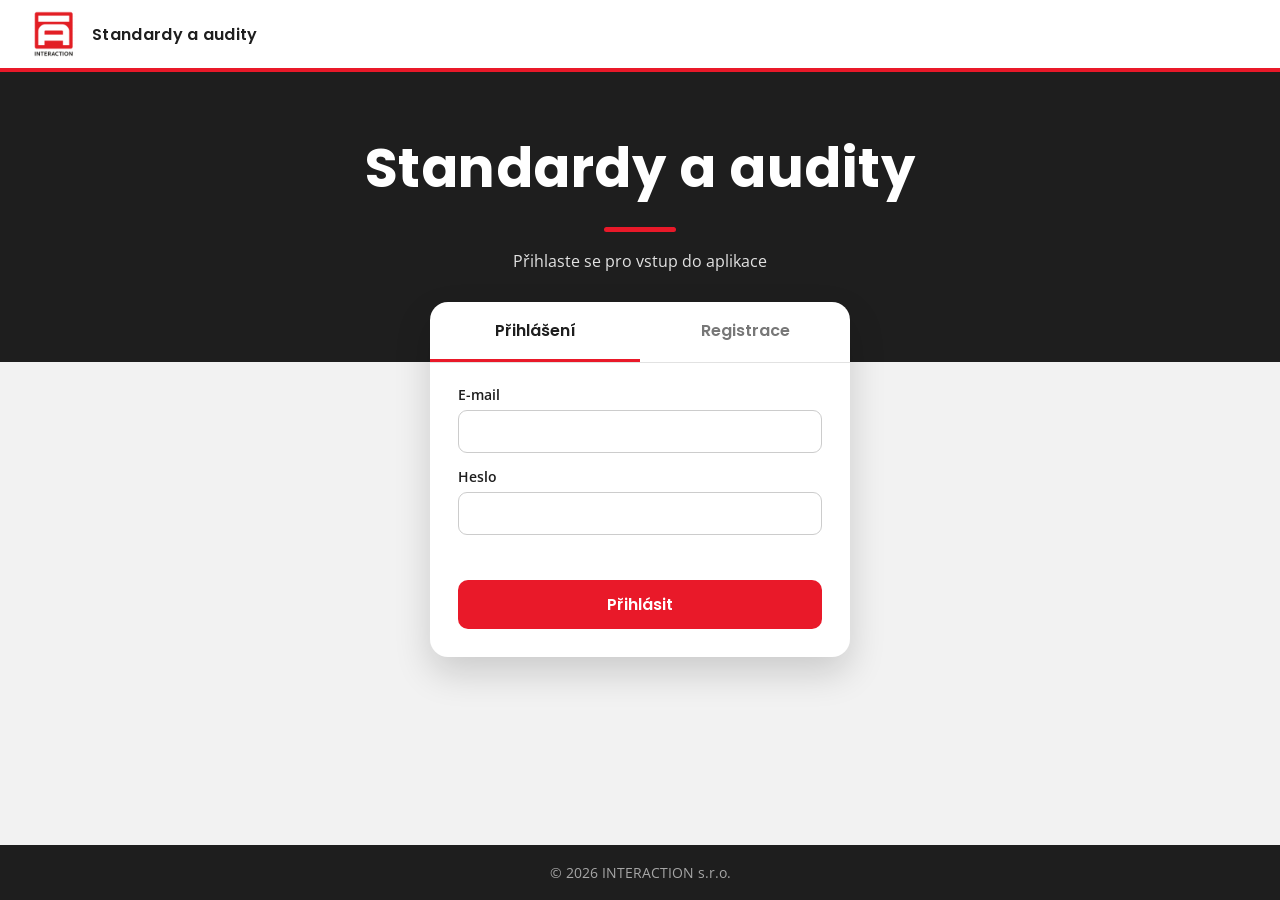
<file: mitsubishi/index.html>
<!DOCTYPE html>
<html lang="cs">
<head>
<meta charset="utf-8">
<meta name="viewport" content="width=device-width, initial-scale=1">
<link rel="manifest" href="../manifest.webmanifest">
<meta name="theme-color" content="#1e1e1e">
<meta name="apple-mobile-web-app-capable" content="yes">
<meta name="mobile-web-app-capable" content="yes">
<meta name="apple-mobile-web-app-status-bar-style" content="black">
<meta name="apple-mobile-web-app-title" content="Audity">
<link rel="apple-touch-icon" href="../assets/icons/apple-touch-icon.png">
<link rel="icon" type="image/png" sizes="32x32" href="../assets/icons/favicon-32.png">
<title>Audit procesů a vybavení karosárny a lakovny – Mitsubishi</title>
<style>html.ia-guard body{visibility:hidden}</style>
<script>document.documentElement.classList.add("ia-guard")</script>
<script type="module" src="../js/guard.js?v=20261121c"></script>
<script type="module" src="../js/db-bridge.js?v=20261121c"></script>
<script type="module" src="../js/photos.js?v=20261121c"></script>
<script type="module" src="../js/locations.js?v=20261121c"></script>
<link rel="preconnect" href="https://fonts.googleapis.com">
<link rel="preconnect" href="https://fonts.gstatic.com" crossorigin>
<link href="https://fonts.googleapis.com/css2?family=Open+Sans:wght@400;600;700&family=Poppins:wght@500;600;700&display=swap" rel="stylesheet">
<style>
:root{
  --m-red:#D0103A; --m-purple:#6B2A8C; --m-deep:#4A1763; --m-grad:linear-gradient(110deg,#D0103A 0%,#A3155E 45%,#6B2A8C 100%);
  --m-soft:#F7EEF4; --m-line:#E6D4E1; --ok:#1d7a45; --ok-bg:#e1f4e8; --bad:#b0101d; --bad-bg:#fde3e7; --warn:#8a5300; --warn-bg:#fff1d6;
  --text:#1E1E1E; --muted:#6b6b6b;
}
*{box-sizing:border-box}
body{margin:0;font-family:"Open Sans",system-ui,sans-serif;color:var(--text);background:#F4F1F4}
h1,h2,h3{font-family:Poppins,system-ui,sans-serif}
.topbar{position:sticky;top:0;z-index:50;display:flex;align-items:center;gap:14px;padding:10px 22px;background:var(--m-grad);color:#fff;box-shadow:0 4px 14px rgba(74,23,99,.3)}
.brand{display:flex;align-items:center;gap:14px;flex:1;min-width:0}
.brand .logo{background:#fff;border-radius:10px;padding:5px 9px;display:flex}
.brand .logo img{height:34px;display:block}
.brand h1{margin:0;font-size:1.05rem;font-weight:600;line-height:1.2}
.brand small{display:block;font-family:"Open Sans",sans-serif;font-weight:400;opacity:.85;font-size:.8rem}
.actions{display:flex;flex-wrap:wrap;gap:8px;align-items:center}
.btn{border:1px solid rgba(255,255,255,.55);background:rgba(255,255,255,.12);color:#fff;border-radius:9px;padding:8px 13px;font:600 .88rem "Open Sans",sans-serif;cursor:pointer;white-space:nowrap}
.btn:hover{background:rgba(255,255,255,.25)}
.btn.solid{background:#fff;color:var(--m-deep);border-color:#fff}
.btn.solid:hover{background:#f3e6ef}
#saveNote{font-size:.85rem;min-width:0}
.ia-home-btn{flex:0 0 auto;width:36px;height:36px;border-radius:50%;display:inline-flex;align-items:center;justify-content:center;background:#E91929;color:#fff;text-decoration:none;box-shadow:0 2px 6px rgba(0,0,0,.25);transition:background .15s ease,transform .15s ease}
.ia-home-btn:hover{background:#c8101f;transform:scale(1.08)}
.ia-home-btn:focus-visible{outline:3px solid #fff;outline-offset:2px}

.wrap{max-width:1180px;margin:0 auto;padding:22px 18px 60px;display:grid;grid-template-columns:minmax(0,1fr) 300px;gap:22px;align-items:start}
@media(max-width:980px){.wrap{grid-template-columns:1fr}}
.card{background:#fff;border-radius:14px;box-shadow:0 6px 18px rgba(74,23,99,.08);margin-bottom:20px;overflow:hidden}
.card>h2{margin:0;padding:13px 18px;font-size:1.02rem;color:#fff;background:var(--m-grad);display:flex;align-items:center;gap:10px}
.card>h2 .sec-score{margin-left:auto;font:600 .8rem "Open Sans",sans-serif;background:rgba(255,255,255,.2);padding:3px 10px;border-radius:999px}
.card .body{padding:16px 18px}
.grid2{display:grid;grid-template-columns:repeat(2,minmax(0,1fr));gap:12px 16px}
.grid3{display:grid;grid-template-columns:repeat(3,minmax(0,1fr));gap:12px 16px}
@media(max-width:700px){.grid2,.grid3{grid-template-columns:1fr}}
label.f{display:block;font-size:.82rem;font-weight:600;color:#444}
label.f input,label.f textarea,label.f select{display:block;width:100%;margin-top:4px;padding:9px 10px;border:1px solid #d6c9d3;border-radius:8px;font:inherit;background:#fff}
label.f input:focus,label.f textarea:focus{outline:2px solid var(--m-purple);border-color:transparent}
.subject{border:1px solid var(--m-line);border-radius:12px;padding:12px 14px;margin-top:14px;background:#fff}
.subject h3{margin:0 0 10px;font-size:.95rem;color:var(--m-deep);display:flex;align-items:center;gap:12px;flex-wrap:wrap}
.subject h3 label{font:600 .82rem "Open Sans",sans-serif;color:#555;display:flex;align-items:center;gap:6px;cursor:pointer}
.subject.same .grid-sub{display:none}
.subject.same .same-info{display:block}
.same-info{display:none;color:var(--muted);font-size:.86rem}
.legend{display:flex;flex-wrap:wrap;gap:8px 14px;font-size:.82rem;color:#555;margin:0 0 6px}

.group{padding:8px 18px;background:var(--m-soft);color:var(--m-deep);font-weight:700;font-size:.85rem;border-top:1px solid var(--m-line);border-bottom:1px solid var(--m-line)}
.item{display:grid;grid-template-columns:42px minmax(0,1fr) 98px 36px 64px;gap:10px;align-items:center;padding:9px 18px;border-bottom:1px solid #f0e6ee;cursor:pointer}
.item:hover{background:#fcf7fa}
.item .n{font-weight:700;color:var(--m-purple);font-size:.88rem}
.item .t{font-size:.92rem;line-height:1.35}
.badge{display:inline-block;text-align:center;font-size:.72rem;font-weight:700;padding:3px 8px;border-radius:999px;letter-spacing:.02em}
.b-KO{background:#fde3e7;color:#b0101d;border:1px solid #f6b9c4}
.b-P{background:#efe3f6;color:#5b2278;border:1px solid #d9bfe8}
.b-D{background:#eee;color:#555;border:1px solid #ddd}
.toggle{justify-self:end;width:56px;height:30px;border-radius:999px;background:#ddd;position:relative;transition:background .15s}
.toggle::after{content:"";position:absolute;top:3px;left:3px;width:24px;height:24px;border-radius:50%;background:#fff;box-shadow:0 1px 3px rgba(0,0,0,.3);transition:left .15s}
.item.on .toggle{background:var(--ok)}
.item.on .toggle::after{left:29px}
.item.off-KO{background:#fff6f7}
.sec-tools{display:flex;gap:8px;justify-content:flex-end;padding:10px 18px;background:#faf6f9}
.sec-tools button{border:1px solid var(--m-line);background:#fff;border-radius:8px;padding:6px 11px;font:600 .8rem "Open Sans",sans-serif;cursor:pointer;color:var(--m-deep)}
.sec-tools button:hover{border-color:var(--m-purple)}

.side{position:sticky;top:78px}
@media(max-width:980px){.side{position:static}}
.result{border-radius:14px;padding:16px;color:#fff;background:#777;margin-bottom:14px}
.result.ok{background:linear-gradient(135deg,#1d7a45,#2f9a5d)}
.result.bad{background:linear-gradient(135deg,#b0101d,#D0103A)}
.result .big{font:700 1.25rem Poppins,sans-serif}
.result ul{margin:8px 0 0;padding-left:18px;font-size:.86rem}
.sumtbl{width:100%;border-collapse:collapse;font-size:.84rem;background:#fff;border-radius:12px;overflow:hidden;box-shadow:0 6px 18px rgba(74,23,99,.08)}
.sumtbl th{background:var(--m-soft);color:var(--m-deep);font-weight:700;padding:7px 8px;text-align:center}
.sumtbl th:first-child,.sumtbl td:first-child{text-align:left;white-space:nowrap}
.sumtbl td{padding:7px 8px;border-top:1px solid #f0e6ee;text-align:center}
.sumtbl td.bad{color:var(--bad);font-weight:700}
.sumtbl tfoot td{font-weight:700;background:#faf6f9}
.dates{background:#fff;border-radius:12px;padding:12px 14px;margin-top:14px;font-size:.88rem;box-shadow:0 6px 18px rgba(74,23,99,.08)}
.dates b{color:var(--m-deep)}
.rules{font-size:.8rem;color:var(--muted);margin-top:12px;line-height:1.4}

table.op{width:100%;border-collapse:collapse;font-size:.88rem}
table.op th{background:var(--m-soft);color:var(--m-deep);text-align:left;padding:7px 8px;font-size:.78rem;text-transform:uppercase}
table.op td{border-top:1px solid #f0e6ee;padding:5px 6px;vertical-align:top}
table.op textarea,table.op input{width:100%;border:1px solid #e3d6e0;border-radius:7px;padding:6px 7px;font:inherit;resize:vertical;min-height:34px}
table.op .del{border:0;background:none;color:#999;font-size:1.2rem;cursor:pointer}
table.op .del:hover{color:var(--bad)}
.op-tools{display:flex;flex-wrap:wrap;gap:8px;margin-top:10px}
.op-tools button{border:1px solid var(--m-line);background:#fff;border-radius:8px;padding:7px 12px;font:600 .84rem "Open Sans",sans-serif;cursor:pointer;color:var(--m-deep)}
.op-tools button:hover{border-color:var(--m-purple)}
.printonly{display:none}
.tri{display:inline-flex;border:1px solid var(--m-line);border-radius:9px;overflow:hidden;justify-self:end}
.tri button{border:0;background:#fff;padding:6px 10px;font:600 .78rem "Open Sans",sans-serif;cursor:pointer;color:#666;border-left:1px solid var(--m-line)}
.tri button:first-child{border-left:0}
.tri button.sel-A{background:var(--ok);color:#fff}
.tri button.sel-C{background:#e0a100;color:#fff}
.tri button.sel-N{background:var(--bad);color:#fff}
.ritem{display:grid;grid-template-columns:minmax(0,1fr) auto;gap:12px;align-items:center;padding:8px 18px;border-bottom:1px solid #f0e6ee}
.ritem .t{font-size:.92rem;line-height:1.35}
.ritem.st-N{background:#fff6f7}.ritem.st-C{background:#fffaf0}
.order-head{display:flex;align-items:center;gap:12px;padding:10px 18px;background:var(--m-soft);border-top:1px solid var(--m-line);border-bottom:1px solid var(--m-line);color:var(--m-deep);font-weight:700}
.order-head input{flex:0 1 260px;padding:6px 9px;border:1px solid #d6c9d3;border-radius:7px;font:inherit;font-weight:400}
body.t-recert .cert-only{display:none!important}
body.t-cert .recert-only{display:none!important}
/* mobil: číslo + text na prvním řádku, štítek, foťák a přepínač pod ním */
@media(max-width:600px){.item[data-id]{grid-template-columns:28px minmax(0,1fr) auto auto;row-gap:6px;column-gap:8px;padding:10px 12px}.item[data-id] .n{grid-row:1}.item[data-id] .t{grid-column:2/-1;grid-row:1}.item[data-id]>:nth-child(n+3){grid-row:2}.item[data-id]>:nth-child(3){grid-column:2;justify-self:start}.item[data-id] .toggle{grid-column:-2}}
@media print{.tri button{display:none}.tri button[class*="sel-"]{display:inline-block}}

@media print{
  @page{size:A4;margin:12mm}
  body{background:#fff;font-size:10.5pt}
  .no-print,.sec-tools,.op-tools,.ia-home-btn,table.op .del{display:none!important}
  .topbar{position:static;box-shadow:none;-webkit-print-color-adjust:exact;print-color-adjust:exact}
  .wrap{display:flex;flex-direction:column;padding:0;max-width:none}
  .side{position:static;order:-1;display:grid;grid-template-columns:1fr 1fr;gap:10px;margin-bottom:12px}
  .side .rules{grid-column:1/-1}
  .item{grid-template-columns:34px minmax(0,1fr) 90px 92px}
  .card,.sumtbl,.dates,.result{box-shadow:none;break-inside:auto;-webkit-print-color-adjust:exact;print-color-adjust:exact}
  .card>h2,.group,.badge,.toggle,.result{-webkit-print-color-adjust:exact;print-color-adjust:exact}
  .item{break-inside:avoid;padding:5px 10px}
  .item .toggle{display:none}
  .item .mark{display:inline!important}
  label.f input,label.f textarea{border:0;border-bottom:1px solid #ccc;border-radius:0;padding:2px 0}
  .printonly{display:block}
}
.item .mark{display:none;justify-self:end;font-weight:700}
.sigbox{display:flex;flex-direction:column;gap:8px;align-items:flex-start}
.sig-lbl{font-size:.82rem;font-weight:600;color:#555}
.sig-area{width:100%;min-height:74px;border:1px dashed #c9c0cc;border-radius:8px;padding:12px 14px;box-sizing:border-box;background:#fff;color:#0F2C46}
.sig-area b{display:block;font-size:.95rem;margin-bottom:4px}
.sig-area.empty{color:#999;font-size:.85rem;display:flex;align-items:center}
.sig-clear{background:none;border:0;color:#a0153e;font-size:.8rem;cursor:pointer;padding:0;text-decoration:underline}
.ares{font-size:.76rem;margin-top:3px}
.ares.ok{color:#1f7a3a}.ares.err{color:#b3261e}.ares.load{color:#666}
.ares a{color:inherit}
.result.todo{background:linear-gradient(135deg,#8a6d00,#b8920a)}
.btn.sig-btn{color:var(--m-deep);border-color:var(--m-deep);background:#fff}
.btn.sig-btn:hover{background:#f3e6ef}
@media print{.sig-area{border:1px solid #999}.sig-area.empty{color:transparent}}
@media(max-width:980px){.wrap{grid-template-columns:minmax(0,1fr)}}
@media(max-width:760px){.topbar{position:static;flex-wrap:wrap;padding:10px 12px;gap:10px}.brand{flex:1 1 100%}.brand h1{font-size:.92rem}.actions{width:100%;gap:6px}.actions .btn{padding:7px 10px;font-size:.82rem}.wrap{padding:14px 10px 40px}}
</style>
<link rel="stylesheet" href="../mobile.css?v=20261121c">
</head>
<body>
<script id="criteria-data" type="application/json">{"sections":[{"id":"procesy","title":"Procesy","items":[{"id":"proc-1","n":"1","text":"Zakázkový list - rozsah prací, datum, podpis zákazníka","type":"KO"},{"id":"proc-2","n":"2","text":"Zakázkový list - rozšíření zakázky (termín, cena), podepsané zákazníkem","type":"P"},{"id":"proc-3","n":"3","text":"Zakázkový list - datum kontaktování pojišťovny s žádostí oprohlídku, nebo datum provedení prohlídky (v případě, že prohlídku provedl servis)","type":"P"},{"id":"proc-4","n":"4","text":"Fotodokumentace (fotky vozidla ze všech stran + místo poškození)","type":"KO"},{"id":"proc-5","n":"5","text":"Nesouvicející poškození (musí být zanamenáno na zakázkovém listě + fotodokumentace)","type":"P"},{"id":"proc-6","n":"6","text":"Zakázkový list - uvedená síla vrstvy laku dílů po opravě","type":"D"},{"id":"proc-7","n":"7","text":"Archivace zakázek (elektronický nebo papírový archiv uzavřených zakázek včetně kompletní dokumentace)","type":"KO"},{"id":"proc-8","n":"8","text":"Kalkulační program (min. jeden přístup)","type":"P"},{"id":"proc-9","n":"9","text":"Školení servisních poradců (doložit absolvované školení), viz kvalifikační cesta","type":"P"},{"id":"proc-10","n":"10","text":"Školení karosářů (doložit absolvované školení), viz kvalifikační cesta","type":"P"},{"id":"proc-11","n":"11","text":"Školení lakýrníků (doložit absolvované školení), viz kvalifikační cesta","type":"P"},{"id":"proc-12","n":"12","text":"Kontrola kvality klempírna (musí být zaznamenána na listu výstupní kontrola kvality)","type":"KO"},{"id":"proc-13","n":"13","text":"Kontrola kvality lakovna (musí být zaznamenána na listu výstupní kontrola kvality)","type":"KO"},{"id":"proc-14","n":"14","text":"Formulář \"Kontrola kvality\" (musí být součástí každé zakázky + řádně vyplněné)","type":"KO"},{"id":"proc-15","n":"15","text":"Ochrana majetku zákazníka (nabouraná nebo rozpracovaná vozidla přikrytá, chráněná před deštěm/zvěří apod.)","type":"KO"},{"id":"proc-16","n":"16","text":"V případě externí lakovny nebo karosárny kontrola smlouvy o poskytování prací a služeb se všemi náležitostmi z této smlouvy vyplývajícími, včetně poskytovaných záruk","type":"KO"}]},{"id":"demontaz","title":"Demontáž a montáž","items":[{"id":"dem-0","n":"0","text":"Ochrana majetku zákazníka (demontované díly z vozidla nesmí být ukládány uvnitř vozidla)","type":"KO"},{"id":"dem-1","n":"1","text":"Osvětlení v prostoru karosárny , případně mech. dílny min. 600 Lux","type":"P"},{"id":"dem-2","n":"2","text":"Ochranné návleky proti znečištění vozidla (sedák, volant, řadící páka, podlaha)","type":"KO"},{"id":"dem-3","n":"3","text":"Čistota vozidel předaných do karosárny","type":"P"},{"id":"dem-4","n":"4","text":"Pořádek na pracovišti","type":"P"},{"id":"dem-5","n":"5","text":"Zvedák (sloupový, podlahový), nosnost min. 2,5 t (může být součást mechanické dílny)","type":"P"},{"id":"dem-6","n":"6","text":"Zvedák pojízdný dílenský, nosnost min. 2 t","type":"P"},{"id":"dem-7","n":"7","text":"Samostatný prostor pro uskladňování demontovaných dílů (box, regál)","type":"KO"},{"id":"dem-8","n":"8","text":"Montážní lampa","type":"P"},{"id":"dem-9","n":"9","text":"Sada plastových špachtlí (demontáž panelů dveří apod.)","type":"P"},{"id":"dem-10","n":"10","text":"Odkládací stojan na čelní skla","type":"P"},{"id":"dem-11","n":"11","text":"Sada na výměnu skel","type":"P"},{"id":"dem-12","n":"12","text":"Pneumatická nebo elektrická (pístová) pistole na lepidla a těsnící hmoty","type":"P"},{"id":"dem-13","n":"13","text":"Pistole pro nástřik ochrany podvozku UBS (může být sdíleno s lakovnou)","type":"P"},{"id":"dem-14","n":"14","text":"Nýtovací kleště pro slepé nýty","type":"P"},{"id":"dem-15","n":"15","text":"Karosářské měrky na měření spár","type":"P"},{"id":"dem-16","n":"16","text":"Sada pro opravu plastů lepením","type":"D"},{"id":"dem-17","n":"17","text":"Dílenský vozík - viz. specifikace","type":"KO"}]},{"id":"karosarna","title":"Karosárna","items":[{"id":"kar-18","n":"18","text":"Osvětlení v prostoru karosárny min. 600 Lux","type":"P"},{"id":"kar-19","n":"19","text":"Dostupnost pracovních manuálů","type":"KO"},{"id":"kar-20","n":"20","text":"Hydraulická rozpínací souprava min. 4 t","type":"P"},{"id":"kar-21","n":"21","text":"Dělící plenta/stěna (může být i mobilní)","type":"KO"},{"id":"kar-22","n":"22","text":"Ochranná deka proti jiskrám odletujícím při svařování a broušení","type":"KO"},{"id":"kar-23","n":"23","text":"Fixační magnety pro uchycení nehořlavé deky - 4ks","type":"D"},{"id":"kar-24","n":"24","text":"Pásový pilník (elektrický nebo pneumatický)","type":"P"},{"id":"kar-25","n":"25","text":"Odvrtávačka bodových svarů","type":"P"},{"id":"kar-26","n":"26","text":"Ruční vrtačka (elektrická)","type":"P"},{"id":"kar-27","n":"27","text":"Karosářská pilka - přímočará vratná","type":"P"},{"id":"kar-28","n":"28","text":"Úhlová bruska","type":"P"},{"id":"kar-29","n":"29","text":"Rozvody vzduchu zakončené regulátorem množství vzduchu","type":"P"},{"id":"kar-30","n":"30","text":"Kartáčová bruska, viz. specifikace","type":"P"},{"id":"kar-31","n":"31","text":"Spotovací zařízení (kluzné kladivo) - může být součástí inventoru","type":"KO"},{"id":"kar-32","n":"32","text":"Příslušenství ke spotovacímu zařízení, viz specifikace","type":"P"},{"id":"kar-33","n":"33","text":"Svařovací invertor (oboustranné svařovací kleště) viz. specifikace","type":"KO"},{"id":"kar-34","n":"34","text":"Kleště (ramena) pro svařovací inventor, viz. Specifikace","type":"P"},{"id":"kar-35","n":"35","text":"Svařování MIG/MAG - min. svařovací proud 200 A - směs CO2 + Argon","type":"KO"},{"id":"kar-36","n":"36","text":"Infra zářič - krátkovlnný nebo sušící dečky","type":"D"},{"id":"kar-37","n":"37","text":"Odsávání výparů (prachů/dýmů při svařování), centrální nebo mobilní","type":"D"},{"id":"kar-38","n":"38","text":"Vzduchová nebo elektrická bruska pro zabrušování svárů a odstraňování koroze","type":"KO"},{"id":"kar-39","n":"39","text":"Dílenský vozík - viz. specifikace","type":"KO"},{"id":"kar-40","n":"40","text":"Cínování, nebo alternativa (speciální tmel Wielander & Schill CBR 2109)","type":"KO","group":"Antikorozní ochrana po karosářské opravě"},{"id":"kar-41","n":"41","text":"Antikorozní ochranna - 2K Epoxid Primer","type":"KO","group":"Antikorozní ochrana po karosářské opravě"},{"id":"kar-42","n":"42","text":"Vysavač prchových částic při broušení","type":"P","group":"Antikorozní ochrana po karosářské opravě"},{"id":"kar-43","n":"43","text":"Pneumatická, nebo elektrická excentrická bruska, zdvih 5 mm, brusivo P80-P120-P180","type":"P","group":"Antikorozní ochrana po karosářské opravě"},{"id":"kar-44","n":"44","text":"Maskovací papír nebo folie","type":"P","group":"Antikorozní ochrana po karosářské opravě"},{"id":"kar-45","n":"45","text":"Maskovací pásky","type":"P","group":"Antikorozní ochrana po karosářské opravě"},{"id":"kar-46","n":"46","text":"Čistící prostředek - odmašťovadlo","type":"P","group":"Antikorozní ochrana po karosářské opravě"},{"id":"kar-47","n":"47","text":"Ochranna zraku","type":"KO","group":"Osobní ochranné pracovní pomůcky"},{"id":"kar-48","n":"48","text":"Ochrana dýchacích cest - prachový respirátor","type":"KO","group":"Osobní ochranné pracovní pomůcky"},{"id":"kar-49","n":"49","text":"Ochrana dýchacích cest - respirátor s aktivním uhlím","type":"KO","group":"Osobní ochranné pracovní pomůcky"},{"id":"kar-50","n":"50","text":"Ochrana sluchu","type":"KO","group":"Osobní ochranné pracovní pomůcky"},{"id":"kar-51","n":"51","text":"Ochranné pomůcky pro svařování","type":"KO","group":"Osobní ochranné pracovní pomůcky"},{"id":"kar-52","n":"52","text":"Ochranné rukavice","type":"KO","group":"Osobní ochranné pracovní pomůcky"},{"id":"kar-53","n":"53","text":"Pracovní obuv (protiskluzová s vystuženou špičkou)","type":"KO","group":"Osobní ochranné pracovní pomůcky"}]},{"id":"lakovna","title":"Lakovna","items":[{"id":"lak-1","n":"1","text":"Minimální hodnota osvětlení 600 LUX","type":"P","group":"Přípravné pracoviště"},{"id":"lak-2","n":"2","text":"Ochranné návleky a přikrývky proti znečištění vozidla (sedák, volant, řadící páka, podlaha)","type":"KO","group":"Přípravné pracoviště"},{"id":"lak-3","n":"3","text":"Ochrana majetku zákazníka (demontované díly z vozidla nesmí být ukládány uvnitř vozidla)","type":"KO","group":"Přípravné pracoviště"},{"id":"lak-4","n":"4","text":"Odsávání prachových částic (mobilní nebo cenrální vysavač)","type":"KO","group":"Přípravné pracoviště"},{"id":"lak-5","n":"5","text":"Dvoustupňová filtrace vzduchu s možností regulace tlaku vzduchu","type":"P","group":"Přípravné pracoviště"},{"id":"lak-6","n":"6","text":"Držáky stříkacích pistolí","type":"D","group":"Přípravné pracoviště"},{"id":"lak-7","n":"7","text":"Stříkací pistole - stříkací tmel","type":"P","group":"Přípravné pracoviště"},{"id":"lak-8","n":"8","text":"Stříkací pistole - plniče a základy","type":"KO","group":"Přípravné pracoviště"},{"id":"lak-9","n":"9","text":"Lakovací stojany otočné univerzální (min. 4ks)","type":"KO","group":"Přípravné pracoviště"},{"id":"lak-10","n":"10","text":"Lakovací stojany na nárazníky (min. 1 ks)","type":"P","group":"Přípravné pracoviště"},{"id":"lak-11","n":"11","text":"Odvíjecí stojan na maskovací papír","type":"P","group":"Přípravné pracoviště"},{"id":"lak-12","n":"12","text":"Odvíječ maskovacích folií","type":"P","group":"Přípravné pracoviště"},{"id":"lak-13","n":"13","text":"Excentrická bruska (hrubé broušení - zdvih 5 - 8 mm)","type":"D","group":"Přípravné pracoviště"},{"id":"lak-14","n":"14","text":"Excentrická bruska (jemné broušení - zdvih 2,5 - 3 mm)","type":"KO","group":"Přípravné pracoviště"},{"id":"lak-15","n":"15","text":"Větraná místnost/odsávání vzduchu","type":"D","group":"Míchací místnost"},{"id":"lak-16","n":"16","text":"Minimální hodnota osvětlení 600 LUX","type":"P","group":"Míchací místnost"},{"id":"lak-17","n":"17","text":"PC propojené s váhou","type":"D","group":"Míchací místnost"},{"id":"lak-18","n":"18","text":"Aktuální technické a bezpečnostní listy k produktům","type":"P","group":"Míchací místnost"},{"id":"lak-19","n":"19","text":"Pracovní stůl se záchytem tekutých látek","type":"D","group":"Míchací místnost"},{"id":"lak-20","n":"20","text":"Stříkací pistole - podkladový lak","type":"KO","group":"Míchací místnost"},{"id":"lak-21","n":"21","text":"Stříkací pistole - vrchní průhledný lak","type":"KO","group":"Míchací místnost"},{"id":"lak-22","n":"22","text":"Stříkací pistole pro drobné opravy","type":"P","group":"Míchací místnost"},{"id":"lak-23","n":"23","text":"Myčka na mytí stříkacích pistolí/mycí stůl","type":"P","group":"Míchací místnost"},{"id":"lak-24","n":"24","text":"Lampa s imitací denního světla","type":"P","group":"Míchací místnost"},{"id":"lak-25","n":"25","text":"Vlastní, správně popsané a uložené vzorky (testkarty)","type":"KO","group":"Míchací místnost"},{"id":"lak-26","n":"26","text":"Lakovací kabina - min. 7 x 4 x 2,8 m, min. výměna vzduchu 23 000 m3/h (dle rozměru kabiny) - ČSN EN 13355","type":"KO","group":"Stříkací kabina"},{"id":"lak-27","n":"27","text":"Minimální hodnota osvětlení 1000 LUX","type":"P","group":"Stříkací kabina"},{"id":"lak-28","n":"28","text":"Provozní deník - (evidence výměny filtrů, údržby a revize)","type":"D","group":"Stříkací kabina"},{"id":"lak-29","n":"29","text":"Čistota ve stříkací kabině (čisté stěny, ošetření pro zachytávání prachu)","type":"D","group":"Stříkací kabina"},{"id":"lak-30","n":"30","text":"Odkládací polička","type":"D","group":"Stříkací kabina"},{"id":"lak-31","n":"31","text":"Antistatická hadice - EN ISO 2398","type":"KO","group":"Stříkací kabina"},{"id":"lak-32","n":"32","text":"Třístupňová filtrace stlačeného vzduchu","type":"KO","group":"Stříkací kabina"},{"id":"lak-33","n":"33","text":"Minimální hodnota osvětlení 1000 LUX","type":"P","group":"Finální povrchová úprava"},{"id":"lak-34","n":"34","text":"Přístroj na leštění","type":"KO","group":"Finální povrchová úprava"},{"id":"lak-35","n":"35","text":"Vhodné lešticí pasty (dodržení kroků leštění doporučených výrobcem past)","type":"KO","group":"Finální povrchová úprava"},{"id":"lak-36","n":"36","text":"Přípravky na leštění (např. lešticí molitany) - vhodné použití a čistota","type":"P","group":"Finální povrchová úprava"},{"id":"lak-37","n":"37","text":"Uzavřená odkládací plocha pro přípravky na leštění (beránek, molitanové kotoučky)","type":"P","group":"Finální povrchová úprava"},{"id":"lak-38","n":"38","text":"Utěrky z mikrovlákna","type":"P","group":"Finální povrchová úprava"},{"id":"lak-39","n":"39","text":"Samostatná, větraná, místnost pro kompresor - optimální celoroční teplota 20 °C","type":"D","group":"Kompresorovna"},{"id":"lak-40","n":"40","text":"Kompresor (vhodně zvolený pro kapacitu lakovny)","type":"KO","group":"Kompresorovna"},{"id":"lak-41","n":"41","text":"Provozní deník/záznam o pravidelné údržbě","type":"D","group":"Kompresorovna"},{"id":"lak-42","n":"42","text":"Kondenzační sušička stlačeného vzduchu","type":"P","group":"Kompresorovna"},{"id":"lak-43","n":"43","text":"Filtrace stlačeného vzduchu - ČSN ISO 8573-1","type":"P","group":"Kompresorovna"},{"id":"lak-44","n":"44","text":"Ochranna zraku","type":"KO","group":"Osobní ochranné pracovní pomůcky"},{"id":"lak-45","n":"45","text":"Prachový respirátor","type":"KO","group":"Osobní ochranné pracovní pomůcky"},{"id":"lak-46","n":"46","text":"Polomaska s aktivním uhlím, nebo celoobličejová maska","type":"KO","group":"Osobní ochranné pracovní pomůcky"},{"id":"lak-47","n":"47","text":"Vhodné uložení polomasky/celoobličejové masky","type":"D","group":"Osobní ochranné pracovní pomůcky"},{"id":"lak-48","n":"48","text":"Ochranné rukavice","type":"KO","group":"Osobní ochranné pracovní pomůcky"},{"id":"lak-49","n":"49","text":"Pracovní obuv (vyztužená špička, antistatická úprava)","type":"KO","group":"Osobní ochranné pracovní pomůcky"},{"id":"lak-50","n":"50","text":"Lakýrnický overal","type":"KO","group":"Osobní ochranné pracovní pomůcky"}]}],"rules":{"koFail":1,"povinneFailFrom":4},"validMonths":36,"recert":{"orderItems":[{"id":"o1","text":"Rozsah prací, datum, podpis zákazníka, dodržení termínu/rozšíření, cena/rozšíření"},{"id":"o2","text":"Fotodokumentace vozidla (fotky vozidla ze všech stran + místo poškození + průběh opravy)"},{"id":"o3","text":"Dokončovací karosářské práce (náhrada cínování, 2K epoxidový sprej)"},{"id":"o4","text":"Formulář \"Kontrola kvality\" (musí být součástí každé zakázky + řádně vyplněné)"},{"id":"o5","text":"Certifikát po opravě (musí být součástí každé zakázky + řádně vyplněné)"}],"procItems":[{"id":"r1","text":"Školení servisních poradců (doložit absolvované školení), viz kvalifikační cesta"},{"id":"r2","text":"Školení karosářů (doložit absolvované školení), viz kvalifikační cesta"},{"id":"r3","text":"Školení lakýrníků (doložit absolvované školení), viz kvalifikační cesta"},{"id":"r4","text":"Karosárna - dodržování předepsaných postupů"},{"id":"r5","text":"Karosárna - vybavení (namátková kontrola vybavení z certifikačního auditu)"},{"id":"r6","text":"Lakovna - dodržování předepsaných postupů"},{"id":"r7","text":"Lakovna - vybavení (namátková kontrola vybavení z certifikačního auditu)"},{"id":"r8","text":"Dokončovací karosářské práce - (2K Epoxidový sprej nákup/prodej/spotřeba vs. průchod zakázek)"}],"orders":3,"rules":{"neFail":1,"castFailFrom":6}}}</script>

<div class="topbar">
  <div class="brand">
    <a href="../" class="ia-home-btn no-print" title="Zpět na úvodní stránku" aria-label="Zpět na úvodní stránku"><svg viewBox="0 0 24 24" width="20" height="20" aria-hidden="true"><path d="M3 11.5 12 4l9 7.5M5.5 9.5V20h5v-6h3v6h5V9.5" fill="none" stroke="currentColor" stroke-width="2.2" stroke-linecap="round" stroke-linejoin="round"/></svg></a>
    <span class="logo"><img src="../assets/logos/mitsubishi.svg" alt="Mitsubishi"></span>
    <h1>Audit procesů a vybavení karosárny a lakovny<small>Mitsubishi · INTERACTION</small></h1>
  </div>
  <div class="actions no-print">
    <span id="saveNote"></span>
    <button class="btn" type="button" id="btnNew">Nový audit</button>
    <button class="btn" type="button" id="btnLoad">Načíst existující</button>
    <button class="btn solid" type="button" id="btnSave">Uložit koncept</button>
    <button class="btn" type="button" id="btnPrint">Tisk / PDF</button>
    <button class="btn" type="button" id="btnSharePdf" title="Vytvoří PDF výsledkové listiny a nabídne odeslání e-mailem, Outlookem, WhatsAppem…">Sdílet PDF</button>
  </div>
</div>

<div class="wrap">
  <main>
    <section class="card">
      <h2>Základní údaje</h2>
      <div class="body">
        <div class="grid3">
          <label class="f">Datum auditu<input type="date" data-m="datumAuditu"></label>
          <label class="f">Jméno auditora<input data-m="auditor" list="auditors"></label>
          <label class="f">Platnost auditu<input value="3 roky (36 měsíců)" disabled></label>
        </div>
        <div class="grid3" style="margin-top:12px">
          <label class="f">Typ auditu<select data-m="typAuditu"><option value="cert">Certifikační audit (plný)</option><option value="recert">Re-certifikační audit (kontrolní list)</option></select></label>
        </div>
        <datalist id="auditors"><option value="Karel Trachta"><option value="Michal Kirchner"><option value="Radek Richter"></datalist>

        <div class="subject" data-subject="prijem">
          <h3>Auditovaný partner – sídlo</h3>
          <div class="grid2 grid-sub">
            <label class="f">Název partnera<input data-s="nazev"></label>
            <label class="f">IČ<input data-s="ic" inputmode="numeric"></label>
            <label class="f">Ulice<input data-s="ulice"></label>
            <div class="grid2" style="gap:12px"><label class="f">PSČ<input data-s="psc"></label><label class="f">Město<input data-s="mesto"></label></div>
          </div>
        </div>
        <div class="ialoc-slot" data-card="subject"></div>
        <div class="subject" data-subject="karosarna">
          <h3>Karosárna <label class="no-print"><input type="checkbox" data-same="karosarna"> stejný subjekt jako auditovaný partner</label></h3>
          <div class="same-info">Stejný subjekt jako auditovaný partner.</div>
          <div class="grid2 grid-sub">
            <label class="f">Název partnera<input data-s="nazev"></label>
            <label class="f">IČ<input data-s="ic" inputmode="numeric"></label>
            <label class="f">Ulice<input data-s="ulice"></label>
            <div class="grid2" style="gap:12px"><label class="f">PSČ<input data-s="psc"></label><label class="f">Město<input data-s="mesto"></label></div>
          </div>
        </div>
        <div class="subject" data-subject="lakovna">
          <h3>Lakovna <label class="no-print"><input type="checkbox" data-same="lakovna"> stejný subjekt jako auditovaný partner</label></h3>
          <div class="same-info">Stejný subjekt jako auditovaný partner.</div>
          <div class="grid2 grid-sub">
            <label class="f">Název partnera<input data-s="nazev"></label>
            <label class="f">IČ<input data-s="ic" inputmode="numeric"></label>
            <label class="f">Ulice<input data-s="ulice"></label>
            <div class="grid2" style="gap:12px"><label class="f">PSČ<input data-s="psc"></label><label class="f">Město<input data-s="mesto"></label></div>
          </div>
        </div>
      </div>
    </section>

    <div id="sections" class="cert-only"></div>
    <div id="recertWrap" class="recert-only"></div>

    <section class="card">
      <h2>Výsledková listina a opatření</h2>
      <div class="body">
        <table class="op">
          <thead><tr><th style="width:30%">Nesplněné body / Nedostatky</th><th style="width:34%">Opatření k nedostatkům</th><th style="width:18%">Odpovědná osoba</th><th style="width:14%">Termín</th><th class="no-print"></th></tr></thead>
          <tbody id="opBody"></tbody>
        </table>
        <div class="op-tools">
          <button type="button" id="opAdd">+ Přidat řádek</button>
          <button type="button" id="opFill">Doplnit nesplněné body</button>
        </div>
        <label class="f" style="margin-top:16px">Poznámky<textarea data-root="poznamky" rows="3"></textarea></label>
      </div>
    </section>

    <section class="card">
      <h2>Podpis</h2>
      <div class="body">
        <div class="grid2">
          <label class="f">Jméno a příjmení auditora<input data-m="auditor" list="auditors"></label>
          <label class="f">Jméno a příjmení odpovědné osoby (partner)<input data-p="odpovedna"></label>
        </div>
        <div class="grid2 sigs" style="margin-top:14px">
          <div class="sigbox"><div class="sig-lbl">Podpis auditora</div>
            <button type="button" class="btn sig-btn no-print" data-sign="auditor">Digitálně podepsat</button>
            <div class="sig-area" id="sig-auditor"></div>
            <button type="button" class="sig-clear no-print" data-unsign="auditor">Vymazat podpis</button></div>
          <div class="sigbox"><div class="sig-lbl">Podpis odpovědné osoby</div>
            <button type="button" class="btn sig-btn no-print" data-sign="odpovedna">Digitálně podepsat</button>
            <div class="sig-area" id="sig-odpovedna"></div>
            <button type="button" class="sig-clear no-print" data-unsign="odpovedna">Vymazat podpis</button></div>
        </div>
        <div class="grid2" style="margin-top:14px">
          <label class="f">Místo<input data-p="misto"></label>
          <label class="f">Datum<input type="date" data-p="datum"></label>
        </div>
      </div>
    </section>
  </main>

  <aside class="side">
    <div class="result" id="result"></div>
    <table class="sumtbl">
      <thead id="sumHead"><tr><th>Oblast</th><th>KO</th><th>Povinné</th><th>Doporuč.</th></tr></thead>
      <tbody id="sumBody"></tbody>
      <tfoot id="sumFoot"></tfoot>
    </table>
    <div class="dates" id="dates"></div>
    <p class="rules recert-only">Je-li jedno a více z kritérií hodnoceno jako „nesplněno“, je re-certifikační audit neúspěšný. Je-li 6 a více kritérií hodnoceno jako „částečně splněno“, je re-certifikační audit neúspěšný. Nedostatky (nesplněná a částečně splněná kritéria) musí být napraveny nejpozději do 30 dnů od data auditu.</p>
    <p class="rules cert-only">Není-li splněno jedno z KO kritérií, je audit hodnocený jako nesplněný. Nejsou-li splněna čtyři a více z povinných kritérií, je audit hodnocený jako nesplněný. Doporučená kritéria výsledek neovlivňují.</p>
  </aside>
</div>

<script>
(function(){
var DATA = JSON.parse(document.getElementById('criteria-data').textContent);
var SECTIONS = DATA.sections, RULES = DATA.rules, VALID = DATA.validMonths, RC = DATA.recert;
var TRI = [['A','Ano'],['C','Částečně'],['N','Ne']];
var TYPE_LABEL = {KO:'KO', P:'Povinné', D:'Doporučené'};
var LS_KEY = 'ia-mitsubishi-draft';
var saveNoteEl = document.getElementById('saveNote');

function emptyRecert(){ var z=[]; for (var i=0;i<RC.orders;i++) z.push({cislo:'',v:{}}); return {zakazky:z, procesy:{}}; }
function emptySubject(){ return {nazev:'',ic:'',ulice:'',psc:'',mesto:''}; }
function todayIso(){ var d=new Date(); return d.getFullYear()+'-'+String(d.getMonth()+1).padStart(2,'0')+'-'+String(d.getDate()).padStart(2,'0'); }
function emptyPodpis(){ return {odpovedna:'', misto:'', datum:''}; }
function emptyState(){
  return { form:'mitsubishi', podpis:emptyPodpis(), sig:{auditor:null, odpovedna:null}, meta:{ partner:'', ic:'', datumAuditu:todayIso(), auditor:'', platnostMesicu:VALID,
    typAuditu:'cert', mistoPrijmu:null, mistoDilny:null, prijem:emptySubject(), karosarnaStejna:true, karosarna:emptySubject(), lakovnaStejna:true, lakovna:emptySubject() },
    checks:{}, photos:{}, radky:[], poznamky:'', recert:emptyRecert() };
}
var state = emptyState();

function esc(s){ return String(s==null?'':s).replace(/[&<>"']/g,function(c){return {'&':'&amp;','<':'&lt;','>':'&gt;','"':'&quot;',"'":'&#39;'}[c];}); }

// ---------- vykreslení kritérií ----------
function buildSections(){
  var html = '';
  SECTIONS.forEach(function(sec){
    html += '<section class="card" data-sec="'+sec.id+'"><h2>'+esc(sec.title)+'<span class="sec-score" data-score="'+sec.id+'"></span></h2>';
    var g = null;
    sec.items.forEach(function(it){
      if ((it.group||null) !== g){ g = it.group||null; if (g) html += '<div class="group">'+esc(g)+'</div>'; }
      html += '<div class="item" data-id="'+it.id+'" data-type="'+it.type+'" role="switch" tabindex="0">'
        + '<span class="n">'+esc(it.n)+'</span><span class="t">'+esc(it.text)+'</span>'
        + '<span class="badge b-'+it.type+'">'+TYPE_LABEL[it.type]+'</span><span class="ph no-print" data-ph="'+it.id+'"></span><span class="toggle" aria-hidden="true"></span><span class="mark"></span></div>';
    });
    html += '<div class="sec-tools no-print"><button type="button" data-all="'+sec.id+'">Vše splněno</button><button type="button" data-none="'+sec.id+'">Zrušit vše</button></div></section>';
  });
  document.getElementById('sections').innerHTML = html;
  document.querySelectorAll('.item').forEach(function(el){
    var tog = function(){ var id = el.dataset.id; if (state.checks[id]) delete state.checks[id]; else state.checks[id] = true; changed(); };
    el.addEventListener('click', tog);
    el.addEventListener('keydown', function(e){ if (e.key===' '||e.key==='Enter'){ e.preventDefault(); tog(); } });
  });
  document.querySelectorAll('[data-all]').forEach(function(b){ b.onclick = function(){ secById(b.dataset.all).items.forEach(function(it){ state.checks[it.id]=true; }); changed(); }; });
  document.querySelectorAll('[data-none]').forEach(function(b){ b.onclick = function(){ secById(b.dataset.none).items.forEach(function(it){ delete state.checks[it.id]; }); changed(); }; });
}
function triHtml(key){ return '<span class="tri" data-tri="'+key+'">'+TRI.map(function(t){return '<button type="button" data-v="'+t[0]+'">'+t[1]+'</button>';}).join('')+'</span>'; }
function buildRecert(){
  var h = '<section class="card"><h2>Re-certifikační audit – kontrolní list<span class="sec-score" id="rcScore"></span></h2>';
  for (var z=0; z<RC.orders; z++){
    h += '<div class="order-head">Zakázka '+(z+1)+' <input placeholder="číslo zakázky" data-cislo="'+z+'"></div>';
    RC.orderItems.forEach(function(it){ h += '<div class="ritem" data-row="z'+z+'.'+it.id+'"><span class="t">'+esc(it.text)+'</span>'+triHtml('z'+z+'.'+it.id)+'</div>'; });
  }
  h += '<div class="order-head">Procesy a vybavení</div>';
  RC.procItems.forEach(function(it){ h += '<div class="ritem" data-row="p.'+it.id+'"><span class="t">'+esc(it.text)+'</span>'+triHtml('p.'+it.id)+'</div>'; });
  h += '<div class="sec-tools no-print"><button type="button" id="rcAllYes">Vše ANO</button><button type="button" id="rcClear">Zrušit vše</button></div></section>';
  document.getElementById('recertWrap').innerHTML = h;
  document.querySelectorAll('[data-tri] button').forEach(function(b){ b.onclick = function(){
    var key = b.parentNode.dataset.tri, v = b.dataset.v, cur = getTri(key);
    setTri(key, cur===v ? null : v); changed(); }; });
  document.querySelectorAll('[data-cislo]').forEach(function(inp){ inp.addEventListener('input', function(){ state.recert.zakazky[+inp.dataset.cislo].cislo = inp.value; changed(true); }); });
  document.getElementById('rcAllYes').onclick = function(){ allTriKeys().forEach(function(k){ setTri(k,'A'); }); changed(); };
  document.getElementById('rcClear').onclick = function(){ allTriKeys().forEach(function(k){ setTri(k,null); }); changed(); };
}
function allTriKeys(){ var k=[]; for (var z=0;z<RC.orders;z++) RC.orderItems.forEach(function(it){ k.push('z'+z+'.'+it.id); }); RC.procItems.forEach(function(it){ k.push('p.'+it.id); }); return k; }
function getTri(key){ var r = state.recert; if (key[0]==='p') return r.procesy[key.slice(2)]||null; var z = +key.slice(1, key.indexOf('.')); return (r.zakazky[z].v||{})[key.slice(key.indexOf('.')+1)]||null; }
function setTri(key, v){ var r = state.recert, id = key.slice(key.indexOf('.')+1), o = key[0]==='p' ? r.procesy : r.zakazky[+key.slice(1, key.indexOf('.'))].v; if (v) o[id]=v; else delete o[id]; }
function evaluateRecert(){
  var rows = [], tot = {A:0,C:0,N:0,empty:0};
  for (var z=0; z<RC.orders; z++){ var c={label:'Zakázka '+(z+1),A:0,C:0,N:0}; RC.orderItems.forEach(function(it){ var v=getTri('z'+z+'.'+it.id); if (v){c[v]++;tot[v]++;} else tot.empty++; }); rows.push(c); }
  var p={label:'Procesy a vybavení',A:0,C:0,N:0}; RC.procItems.forEach(function(it){ var v=getTri('p.'+it.id); if (v){p[v]++;tot[v]++;} else tot.empty++; }); rows.push(p);
  var ok = tot.N < RC.rules.neFail && tot.C < RC.rules.castFailFrom;
  // neúspěch je jistý hned (1× Ne nebo 6× Částečně); úspěch až po vyplnění všech bodů
  var done = !ok || tot.empty === 0;
  return {ok:ok, done:done, rows:rows, tot:tot};
}
function secById(id){ for (var i=0;i<SECTIONS.length;i++) if (SECTIONS[i].id===id) return SECTIONS[i]; }

// ---------- výpočet výsledku ----------
function evaluate(){
  var tot = {KO:[0,0],P:[0,0],D:[0,0]}, per = {}, failKO = [], failP = [];
  SECTIONS.forEach(function(sec){
    var s = {KO:[0,0],P:[0,0],D:[0,0]};
    sec.items.forEach(function(it){
      s[it.type][1]++; tot[it.type][1]++;
      if (state.checks[it.id]) { s[it.type][0]++; tot[it.type][0]++; }
      else if (it.type==='KO') failKO.push(it); else if (it.type==='P') failP.push(it);
    });
    per[sec.id] = s;
  });
  var ok = failKO.length < RULES.koFail && failP.length < RULES.povinneFailFrom;
  return {ok:ok, per:per, tot:tot, failKO:failKO, failP:failP};
}
function addMonths(iso, m){ var d = new Date(iso+'T00:00:00'); var day = d.getDate(); d.setMonth(d.getMonth()+m); if (d.getDate()<day) d.setDate(0); return d; }
function czDate(d){ return d.getDate()+'. '+(d.getMonth()+1)+'. '+d.getFullYear(); }

function renderResult(){
  var rec = state.meta.typAuditu === 'recert';
  document.body.classList.toggle('t-recert', rec); document.body.classList.toggle('t-cert', !rec);
  renderDates();
  if (rec) return renderRecertResult();
  document.getElementById('sumHead').innerHTML = '<tr><th>Oblast</th><th>KO</th><th>Povinné</th><th>Doporuč.</th></tr>';
  var r = evaluate();
  document.querySelectorAll('.item').forEach(function(el){
    var on = !!state.checks[el.dataset.id];
    el.classList.toggle('on', on); el.setAttribute('aria-checked', on);
    el.classList.toggle('off-KO', !on && el.dataset.type==='KO');
    el.querySelector('.mark').textContent = on ? '✔ splněno' : '✘ nesplněno';
  });
  SECTIONS.forEach(function(sec){
    var s = r.per[sec.id];
    document.querySelector('[data-score="'+sec.id+'"]').textContent = 'KO '+s.KO[0]+'/'+s.KO[1]+' · Povinné '+s.P[0]+'/'+s.P[1]+' · Doporučené '+s.D[0]+'/'+s.D[1];
  });
  var res = document.getElementById('result');
  res.className = 'result ' + (r.ok ? 'ok' : 'bad');
  var reasons = [];
  if (r.failKO.length) reasons.push('Nesplněno KO kritérií: '+r.failKO.length);
  if (r.failP.length) reasons.push('Nesplněno povinných kritérií: '+r.failP.length+(r.failP.length>=RULES.povinneFailFrom?' (4 a více)':' (méně než 4)'));
  res.innerHTML = '<div class="big">'+(r.ok?'Úspěšný audit':'Neúspěšný audit')+'</div>' + (reasons.length?'<ul>'+reasons.map(function(x){return '<li>'+x+'</li>';}).join('')+'</ul>':'<ul><li>Všechna KO a povinná kritéria splněna</li></ul>');
  var cell = function(p, bad){ return '<td'+(bad?' class="bad"':'')+'>'+p[0]+'/'+p[1]+'</td>'; };
  document.getElementById('sumBody').innerHTML = SECTIONS.map(function(sec){ var s = r.per[sec.id];
    return '<tr><td>'+esc(sec.title)+'</td>'+cell(s.KO, s.KO[0]<s.KO[1])+cell(s.P, s.P[0]<s.P[1])+cell(s.D,false)+'</tr>'; }).join('');
  document.getElementById('sumFoot').innerHTML = '<tr><td>Celkem</td>'+cell(r.tot.KO, r.tot.KO[0]<r.tot.KO[1])+cell(r.tot.P, r.failP.length>=RULES.povinneFailFrom)+cell(r.tot.D,false)+'</tr>';
}
function renderRecertResult(){
  var r = evaluateRecert();
  document.querySelectorAll('[data-tri]').forEach(function(t){ var v = getTri(t.dataset.tri);
    t.querySelectorAll('button').forEach(function(b){ b.className = b.dataset.v===v ? 'sel-'+v : ''; });
    t.parentNode.className = 'ritem' + (v ? ' st-'+v : ''); });
  document.querySelectorAll('[data-cislo]').forEach(function(inp){ inp.value = state.recert.zakazky[+inp.dataset.cislo].cislo || ''; });
  document.getElementById('rcScore').textContent = 'Ano '+r.tot.A+' · Částečně '+r.tot.C+' · Ne '+r.tot.N + (r.tot.empty ? ' · nevyplněno '+r.tot.empty : '');
  var res = document.getElementById('result');
  res.className = 'result ' + (!r.done ? 'todo' : r.ok ? 'ok' : 'bad');
  var reasons = [];
  if (r.tot.N) reasons.push('Nesplněno: '+r.tot.N);
  if (r.tot.C) reasons.push('Částečně splněno: '+r.tot.C+(r.tot.C>=RC.rules.castFailFrom?' (6 a více)':' (méně než 6)'));
  if (r.tot.empty) reasons.push('Nevyplněno: '+r.tot.empty);
  res.innerHTML = '<div class="big">'+(!r.done?'Audit není dokončen':r.ok?'Úspěšný audit':'Neúspěšný audit')+'</div><div style="font-size:.85rem;opacity:.9">Re-certifikační audit'+(!r.done?' – vyplňte všechny body kontrolního listu':'')+'</div>' + (reasons.length?'<ul>'+reasons.map(function(x){return '<li>'+x+'</li>';}).join('')+'</ul>':'');
  document.getElementById('sumHead').innerHTML = '<tr><th></th><th>Splněno</th><th>Částečně</th><th>Nesplněno</th></tr>';
  document.getElementById('sumBody').innerHTML = r.rows.map(function(x){ return '<tr><td>'+x.label+'</td><td>'+x.A+'</td><td'+(x.C?' class="bad"':'')+'>'+x.C+'</td><td'+(x.N?' class="bad"':'')+'>'+x.N+'</td></tr>'; }).join('');
  document.getElementById('sumFoot').innerHTML = '<tr><td>Celkem</td><td>'+r.tot.A+'</td><td'+(r.tot.C>=RC.rules.castFailFrom?' class="bad"':'')+'>'+r.tot.C+'</td><td'+(r.tot.N?' class="bad"':'')+'>'+r.tot.N+'</td></tr>';
}
function renderDates(){
  var d = state.meta.datumAuditu;
  document.getElementById('dates').innerHTML = d ? 'Datum auditu: <b>'+czDate(new Date(d+'T00:00:00'))+'</b><br>Platnost do (příští audit): <b>'+czDate(addMonths(d, VALID))+'</b>' : 'Vyplňte datum auditu – dopočítá se termín příštího auditu (platnost 3 roky).';
}

// ---------- formulářová pole ----------
function bindFields(){
  document.querySelectorAll('[data-m]').forEach(function(inp){ inp.addEventListener('input', function(){ state.meta[inp.dataset.m] = inp.value;
    document.querySelectorAll('[data-m="'+inp.dataset.m+'"]').forEach(function(o){ if (o!==inp) o.value = inp.value; });
    if (inp.dataset.m==='datumAuditu') fillPodpis(); changed(); }); });
  document.querySelectorAll('[data-p]').forEach(function(inp){ inp.addEventListener('input', function(){ state.podpis[inp.dataset.p] = inp.value; changed(true); }); });
  document.querySelectorAll('[data-sign]').forEach(function(b){ b.onclick = function(){ sign(b.dataset.sign); }; });
  document.querySelectorAll('[data-unsign]').forEach(function(b){ b.onclick = function(){ state.sig[b.dataset.unsign] = null; renderSigs(); changed(true); }; });
  document.querySelectorAll('.subject [data-s="ic"]').forEach(function(inp){
    var st = document.createElement('div'); st.className = 'ares'; inp.parentNode.appendChild(st);
    var key = inp.closest('.subject').dataset.subject;
    var go = function(){ var ic = inp.value.replace(/\s+/g,''); if (/^\d{8}$/.test(ic) && ic !== inp.dataset.looked) lookupAres(key, ic, inp, st); };
    inp.addEventListener('input', go); inp.addEventListener('blur', go);
  });
  document.querySelectorAll('.subject').forEach(function(box){
    var key = box.dataset.subject;
    box.querySelectorAll('[data-s]').forEach(function(inp){ inp.addEventListener('input', function(){ state.meta[key][inp.dataset.s] = inp.value; changed(); }); });
  });
  document.querySelectorAll('[data-same]').forEach(function(cb){ cb.addEventListener('change', function(){ state.meta[cb.dataset.same+'Stejna'] = cb.checked; changed(); }); });
  document.querySelector('[data-root="poznamky"]').addEventListener('input', function(e){ state.poznamky = e.target.value; changed(true); });
}
function fillFields(){
  document.querySelectorAll('[data-m]').forEach(function(inp){ inp.value = state.meta[inp.dataset.m] || ''; });
  document.querySelectorAll('.subject').forEach(function(box){
    var key = box.dataset.subject;
    box.querySelectorAll('[data-s]').forEach(function(inp){ inp.value = (state.meta[key]||{})[inp.dataset.s] || ''; });
  });
  document.querySelectorAll('[data-same]').forEach(function(cb){ cb.checked = !!state.meta[cb.dataset.same+'Stejna']; });
  document.querySelector('[data-root="poznamky"]').value = state.poznamky || '';
  document.querySelectorAll('.ares').forEach(function(st){ st.className='ares'; st.textContent=''; });
  document.querySelectorAll('.subject [data-s="ic"]').forEach(function(inp){ inp.dataset.looked = inp.value.replace(/\s+/g,''); });
  fillPodpis();
  renderSigs();
  renderSame();
  renderOps();
}
function renderSame(){
  ['karosarna','lakovna'].forEach(function(k){ document.querySelector('[data-subject="'+k+'"]').classList.toggle('same', !!state.meta[k+'Stejna']); });
}

// ---------- ARES (doplnění firmy podle IČO) ----------
function aresUlice(s){ if (!s) return ''; var c = s.cisloDomovni ? String(s.cisloDomovni) : ''; if (s.cisloOrientacni) c += '/' + s.cisloOrientacni + (s.cisloOrientacniPismeno||'');
  var u = s.nazevUlice || s.nazevCastiObce || s.nazevObce || ''; return (u + ' ' + c).trim(); }
function aresPsc(p){ p = String(p||'').replace(/\D+/g,''); return p.length===5 ? p.slice(0,3)+' '+p.slice(3) : p; }
function lookupAres(key, ic, inp, st){
  inp.dataset.looked = ic;
  st.className = 'ares load'; st.textContent = 'Načítám údaje z ARES…';
  fetch('https://ares.gov.cz/ekonomicke-subjekty-v-be/rest/ekonomicke-subjekty/' + ic, {headers:{'Accept':'application/json'}})
    .then(function(r){ if (!r.ok) throw new Error('HTTP '+r.status); return r.json(); })
    .then(function(d){
      if (!d || (!d.obchodniJmeno && !d.sidlo)) throw new Error('nenalezeno');
      var o = state.meta[key], s = d.sidlo || {};
      if (d.obchodniJmeno) o.nazev = d.obchodniJmeno;
      var u = aresUlice(s); if (u) o.ulice = u;
      if (s.psc) o.psc = aresPsc(s.psc);
      if (s.nazevObce) o.mesto = (s.nazevObce==='Praha' && s.nazevMestskehoObvodu) ? s.nazevMestskehoObvodu : s.nazevObce;
      var box = inp.closest('.subject');
      box.querySelectorAll('[data-s]').forEach(function(x){ x.value = o[x.dataset.s] || ''; });
      if (key==='prijem' && !state.podpis.misto) { state.podpis.misto = o.mesto || ''; fillPodpis(); }
      st.className = 'ares ok'; st.textContent = '✓ Doplněno z ARES';
      changed(true);
    })
    .catch(function(){ st.className = 'ares err';
      st.innerHTML = 'Nepodařilo se dohledat – vyplňte ručně, nebo zkontrolujte na <a href="https://or.justice.cz/ias/ui/rejstrik-$firma?ico='+ic+'" target="_blank" rel="noopener">justice.cz</a>'; });
}

// ---------- podpis ----------
function fillPodpis(){
  var p = state.podpis;
  document.querySelectorAll('[data-p]').forEach(function(inp){
    var k = inp.dataset.p, v = p[k] || '';
    if (!v && k==='datum') v = state.meta.datumAuditu || '';
    if (!v && k==='misto') v = (state.meta.prijem||{}).mesto || '';
    inp.value = v;
  });
}
function sign(who){
  var jmeno = who==='auditor' ? (state.meta.auditor||'').trim() : (state.podpis.odpovedna||'').trim();
  if (!jmeno) { alert(who==='auditor' ? 'Nejprve vyplňte jméno auditora.' : 'Nejprve vyplňte jméno a příjmení odpovědné osoby.'); return; }
  var d = state.meta.datumAuditu || todayIso();
  state.sig[who] = {jmeno:jmeno, datum:d};
  renderSigs(); changed(true);
}
function renderSigs(){
  ['auditor','odpovedna'].forEach(function(who){
    var box = document.getElementById('sig-'+who), s = state.sig[who];
    if (s && s.jmeno) { box.className = 'sig-area'; box.innerHTML = '<b>Digitálně podepsáno dne '+esc(czDate(new Date(s.datum+'T00:00:00')))+'</b>'+esc(s.jmeno); }
    else { box.className = 'sig-area empty'; box.textContent = 'Nepodepsáno'; }
  });
}

// ---------- opatření ----------
function renderOps(){
  var body = document.getElementById('opBody');
  body.innerHTML = state.radky.map(function(r, i){
    return '<tr><td><textarea data-op="'+i+'" data-k="nedostatek" rows="2">'+esc(r.nedostatek)+'</textarea></td>'
      + '<td><textarea data-op="'+i+'" data-k="opatreni" rows="2">'+esc(r.opatreni)+'</textarea></td>'
      + '<td><input data-op="'+i+'" data-k="osoba" value="'+esc(r.osoba)+'"></td>'
      + '<td><input data-op="'+i+'" data-k="termin" value="'+esc(r.termin)+'"></td>'
      + '<td class="no-print"><button class="del" type="button" data-del="'+i+'" title="Odebrat řádek">×</button></td></tr>';
  }).join('');
  body.querySelectorAll('[data-op]').forEach(function(el){ el.addEventListener('input', function(){ state.radky[+el.dataset.op][el.dataset.k] = el.value; changed(true); }); });
  body.querySelectorAll('[data-del]').forEach(function(b){ b.onclick = function(){ state.radky.splice(+b.dataset.del,1); renderOps(); changed(true); }; });
}
document.getElementById('opAdd').onclick = function(){ state.radky.push({nedostatek:'',opatreni:'',osoba:'',termin:''}); renderOps(); changed(true); };
document.getElementById('opFill').onclick = function(){
  var have = {};
  if (state.meta.typAuditu === 'recert') {
    state.radky.forEach(function(x){ have[x.nedostatek] = 1; }); var add2 = 0;
    allTriKeys().forEach(function(k){ var v = getTri(k); if (v!=='N' && v!=='C') return;
      var it = k[0]==='p' ? RC.procItems.filter(function(i){return i.id===k.slice(2);})[0] : RC.orderItems.filter(function(i){return i.id===k.slice(k.indexOf('.')+1);})[0];
      var where = k[0]==='p' ? 'Procesy a vybavení' : 'Zakázka '+(+k.slice(1,k.indexOf('.'))+1);
      var t = where+' ('+(v==='N'?'nesplněno':'částečně')+'): '+it.text;
      if (!have[t]) { state.radky.push({nedostatek:t,opatreni:'',osoba:'',termin:''}); add2++; } });
    renderOps(); changed(true); if (!add2) note('Žádné nové nesplněné body', 3000); return;
  }
  state.radky.forEach(function(x){ have[x.nedostatek] = 1; });
  var add = 0;
  SECTIONS.forEach(function(sec){ sec.items.forEach(function(it){
    if (state.checks[it.id] || it.type==='D') return;
    var t = sec.title+' '+it.n+' ('+TYPE_LABEL[it.type]+'): '+it.text;
    if (!have[t]) { state.radky.push({nedostatek:t,opatreni:'',osoba:'',termin:''}); add++; }
  }); });
  renderOps(); changed(true);
  if (!add) note('Žádné nové nesplněné KO ani povinné body', 3000);
};

// ---------- uložení ----------
function syncPartner(){
  var p = state.meta.prijem || {};
  state.meta.partner = (p.nazev||'').trim(); state.meta.ic = (p.ic||'').replace(/\s/g,'');
  state.meta.platnostMesicu = VALID;
  if (!state.podpis.datum) state.podpis.datum = state.meta.datumAuditu || '';
  if (!state.podpis.misto) state.podpis.misto = (p.mesto||'').trim();
}
function serializeState(){ syncPartner(); return JSON.stringify(state); }
function saveLocal(){ try { localStorage.setItem(LS_KEY, serializeState()); } catch(e){} }
function note(t, ms){ saveNoteEl.textContent = t; if (ms) setTimeout(function(){ if (saveNoteEl.textContent===t) saveNoteEl.textContent=''; }, ms); }
function changed(noRender){ renderSame(); if (!noRender) renderResult(); saveLocal(); }

function applyLoaded(obj){
  var base = emptyState();
  state = base;
  if (!obj || typeof obj!=='object') return;
  Object.keys(base.meta).forEach(function(k){ if (obj.meta && obj.meta[k]!==undefined) state.meta[k] = obj.meta[k]; });
  ['prijem','karosarna','lakovna'].forEach(function(k){ state.meta[k] = Object.assign(emptySubject(), (obj.meta||{})[k]||{}); });
  state.checks = Object.assign({}, obj.checks||{});
  state.photos = Object.assign({}, obj.photos||{});
  state.radky = Array.isArray(obj.radky) ? obj.radky.map(function(r){ return {nedostatek:r.nedostatek||'',opatreni:r.opatreni||'',osoba:r.osoba||'',termin:r.termin||''}; }) : [];
  state.poznamky = obj.poznamky || '';
  state.meta.datumAuditu = (obj.meta && obj.meta.datumAuditu) || '';
  state.podpis = Object.assign(emptyPodpis(), obj.podpis||{});
  state.sig = {auditor:(obj.sig||{}).auditor||null, odpovedna:(obj.sig||{}).odpovedna||null};
  if (obj.recert) { state.recert.procesy = Object.assign({}, obj.recert.procesy||{});
    (obj.recert.zakazky||[]).forEach(function(z,i){ if (state.recert.zakazky[i]) state.recert.zakazky[i] = {cislo:z.cislo||'', v:Object.assign({}, z.v||{})}; }); }
}
function renderAll(){ fillFields(); renderResult(); renderPhotos(); if (window.IA_LOC) window.IA_LOC.refresh(); }
window.IA_FORM = { state: function(){ return state; }, changed: function(){ saveLocal(); } };
// Fotky ke kritériím (js/photos.js): miniatura místo foťáku, fotka v úložišti ve složce zákazníka
function renderPhotos(){
  if (!window.IA_PHOTOS) return;
  document.querySelectorAll('[data-ph]').forEach(function(slot){
    slot.innerHTML = '';
    slot.appendChild(window.IA_PHOTOS.button(slot.dataset.ph, function(){ return state; }, {
      partner: function(){ return (state.meta.prijem||{}).nazev; }, ic: function(){ return (state.meta.prijem||{}).ic; }, changed: function(){ saveLocal(); } }));
  });
}
document.addEventListener('ia-photos-ready', function(){ window.IA_PHOTOS.onRerender(renderPhotos); renderPhotos(); });

document.getElementById('btnNew').onclick = function(){
  if (!confirm('Začít nový prázdný audit? Neuložené změny v aktuálním formuláři se ztratí.')) return;
  state = emptyState(); renderAll(); saveLocal(); note('Nový audit', 2500);
};
document.getElementById('btnPrint').onclick = function(){ window.print(); };
document.getElementById('btnSharePdf').addEventListener('click', function(){ if (!window.IA_DB || !window.IA_DB.share) return alert('Aplikace se ještě načítá, zkuste to za okamžik.'); window.IA_DB.share(serializeState(), this); });
document.getElementById('btnSave').addEventListener('click', function(){ if (!window.IA_DB) return alert('Připojení k databázi se ještě načítá, zkuste to za okamžik.'); window.IA_DB.save(serializeState(), function(t){ note(t, 3000); }); });
document.getElementById('btnLoad').addEventListener('click', function(){ if (!window.IA_DB) return alert('Připojení k databázi se ještě načítá, zkuste to za okamžik.'); window.IA_DB.open(function(l){ applyLoaded(l); renderAll(); saveLocal(); note('Načteno z databáze ✓', 3000); }); });

// ---------- start ----------
buildSections();
buildRecert();
bindFields();
try { var saved = localStorage.getItem(LS_KEY); if (saved) applyLoaded(JSON.parse(saved)); } catch(e){}
if (!state.meta.datumAuditu && !(state.meta.prijem||{}).nazev && !Object.keys(state.checks).length) state.meta.datumAuditu = todayIso();
renderAll();
})();
</script>
</body>
</html>
</file>
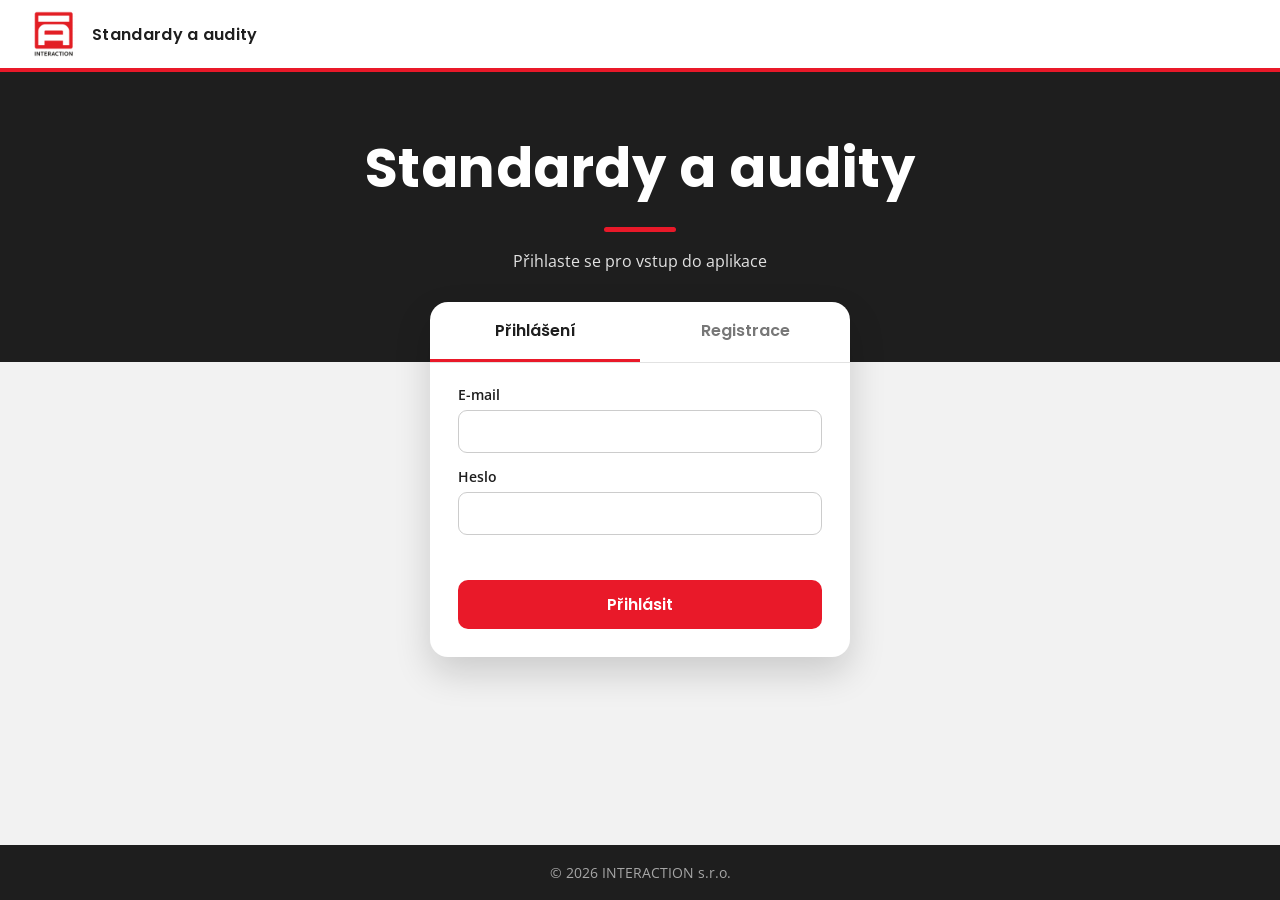
<file: porsche-cr/index.html>
<!DOCTYPE html>
<html lang="cs">
<head>
<meta charset="utf-8">
<meta name="viewport" content="width=device-width, initial-scale=1">
<link rel="manifest" href="../manifest.webmanifest">
<meta name="theme-color" content="#1e1e1e">
<meta name="apple-mobile-web-app-capable" content="yes">
<meta name="mobile-web-app-capable" content="yes">
<meta name="apple-mobile-web-app-status-bar-style" content="black">
<meta name="apple-mobile-web-app-title" content="Audity">
<link rel="apple-touch-icon" href="../assets/icons/apple-touch-icon.png">
<link rel="icon" type="image/png" sizes="32x32" href="../assets/icons/favicon-32.png">
<title>Standard karosárny – Porsche ČR</title>
<style>html.ia-guard body{visibility:hidden}</style>
<script>document.documentElement.classList.add("ia-guard")</script>
<script type="module" src="../js/guard.js?v=20261121c"></script>
<link rel="preconnect" href="https://fonts.googleapis.com">
<link rel="preconnect" href="https://fonts.gstatic.com" crossorigin>
<link href="https://fonts.googleapis.com/css2?family=Open+Sans:wght@400;600;700&family=Poppins:wght@500;600;700&display=swap" rel="stylesheet">
<style>
:root{--red:#d70c19;--ink:#1b1e23;--ink2:#2b3038;--muted:#5d6570;--line:#e3e6ea;--soft:#f5f6f8;--bg:#eef0f3}
*{box-sizing:border-box}
html{scroll-behavior:smooth;scroll-padding-top:86px}
body{margin:0;font-family:"Open Sans",system-ui,sans-serif;color:var(--ink);background:var(--bg);font-size:15px;line-height:1.5}
h1,h2,h3{font-family:Poppins,sans-serif}
.topbar{position:sticky;top:0;z-index:50;display:flex;align-items:center;justify-content:space-between;gap:14px;padding:10px 22px;background:var(--ink);color:#fff;border-bottom:3px solid var(--red)}
.brand{display:flex;align-items:center;gap:12px;min-width:0}
.ia-home-btn{display:inline-flex;align-items:center;justify-content:center;width:38px;height:38px;border-radius:50%;background:var(--red);color:#fff;flex:0 0 auto}
.logo{background:#fff;border-radius:8px;padding:7px 10px;display:flex}
.logo img{height:18px}
.brand h1{margin:0;font-size:1rem;font-weight:600;white-space:nowrap;overflow:hidden;text-overflow:ellipsis}
.brand small{display:block;font:400 .75rem "Open Sans",sans-serif;opacity:.75}
.actions{display:flex;align-items:center;gap:8px}
.actions input{width:250px;border:0;border-radius:8px;padding:9px 12px;font:inherit;font-size:.9rem}
.btn{border:1px solid rgba(255,255,255,.45);background:transparent;color:#fff;border-radius:8px;padding:8px 12px;font:600 .85rem "Open Sans",sans-serif;cursor:pointer;white-space:nowrap}
.btn:hover{background:rgba(255,255,255,.12)}
.btn.solid{background:var(--red);border-color:var(--red)}
.layout{display:grid;grid-template-columns:260px minmax(0,1fr);gap:26px;max-width:1320px;margin:0 auto;padding:24px 22px 60px}
nav.toc{position:sticky;top:86px;align-self:start;max-height:calc(100vh - 100px);overflow:auto;background:#fff;border-radius:14px;padding:14px 10px;box-shadow:0 2px 10px rgba(0,0,0,.05)}
nav.toc .h{font:600 .72rem Poppins,sans-serif;letter-spacing:.08em;text-transform:uppercase;color:var(--muted);padding:4px 10px 8px}
nav.toc a{display:flex;gap:9px;align-items:baseline;padding:6px 10px;border-radius:8px;color:var(--ink2);text-decoration:none;font-size:.86rem}
nav.toc a:hover,nav.toc a.active{background:var(--soft);color:var(--red)}
nav.toc a .no{font:700 .75rem Poppins,sans-serif;color:var(--red);min-width:22px}
nav.toc .sep{height:1px;background:var(--line);margin:8px 10px}
.hero{background:linear-gradient(120deg,#1b1e23 0%,#2b3038 60%,#3a1418 100%);color:#fff;border-radius:18px;padding:30px 32px;position:relative;overflow:hidden;margin-bottom:22px}
.hero::after{content:"";position:absolute;right:-60px;top:-60px;width:260px;height:260px;border-radius:50%;background:radial-gradient(circle,rgba(215,12,25,.55),transparent 70%)}
.hero .tag{display:inline-block;background:var(--red);border-radius:999px;padding:3px 12px;font:600 .75rem "Open Sans",sans-serif;letter-spacing:.04em}
.hero h2{margin:12px 0 4px;font-size:1.8rem}
.hero p{margin:0;opacity:.85}
.hero .meta{margin-top:14px;font-size:.85rem;opacity:.75}
.notice{display:flex;gap:12px;align-items:flex-start;background:#fff;border-left:4px solid var(--red);border-radius:10px;padding:12px 16px;margin-bottom:22px;font-size:.9rem;box-shadow:0 2px 10px rgba(0,0,0,.04)}
.card{background:#fff;border-radius:16px;box-shadow:0 2px 12px rgba(0,0,0,.05);margin-bottom:20px;overflow:hidden}
.card>.inner{padding:20px 24px}
.card h3.t{margin:0 0 12px;font-size:1.15rem}
details.chap>summary{list-style:none;cursor:pointer;display:grid;grid-template-columns:auto minmax(0,1fr) auto;gap:16px;align-items:center;padding:18px 24px;border-bottom:1px solid transparent}
details.chap[open]>summary{border-bottom-color:var(--line)}
details.chap>summary::-webkit-details-marker{display:none}
.chno{width:48px;height:48px;border-radius:12px;background:var(--ink);color:#fff;display:flex;align-items:center;justify-content:center;font:700 1.05rem Poppins,sans-serif}
.chno.app{background:var(--red);font-size:.9rem}
.chhead h3{margin:0;font-size:1.12rem}
.chhead .src{font-size:.78rem;color:var(--muted)}
.chhead .lead{font-size:.88rem;color:var(--ink2);margin-top:3px}
.chcount{font:600 .78rem "Open Sans",sans-serif;color:var(--muted);text-align:right;white-space:nowrap}
.chcount::after{content:"▾";display:block;font-size:1rem;color:var(--red);transition:transform .2s}
details.chap[open] .chcount::after{transform:rotate(180deg)}
.req{display:grid;grid-template-columns:96px minmax(0,1.15fr) minmax(0,1fr);gap:16px;padding:12px 24px;border-top:1px solid var(--line);font-size:.9rem}
.req:first-child{border-top:0}
.req:nth-child(even){background:#fbfbfc}
.code{font:700 .78rem Poppins,sans-serif;color:var(--red);background:#fdecee;border-radius:7px;padding:4px 8px;align-self:start;text-align:center}
.req .need{font-weight:600;color:var(--ink)}
.req .det{color:var(--ink2)}
.req .det.ok{color:var(--muted);font-style:italic}
.reqhead{display:grid;grid-template-columns:96px minmax(0,1.15fr) minmax(0,1fr);gap:16px;padding:10px 24px;background:var(--soft);font:600 .72rem Poppins,sans-serif;letter-spacing:.06em;text-transform:uppercase;color:var(--muted)}
.prep{padding:14px 24px 18px;background:var(--soft);border-top:1px solid var(--line)}
.prep .h{font:600 .8rem Poppins,sans-serif;color:var(--ink2);margin-bottom:8px}
.chips{display:flex;flex-wrap:wrap;gap:8px}
.chip{background:#fff;border:1px solid var(--line);border-radius:999px;padding:5px 12px 5px 9px;font-size:.82rem}
.chip::before{content:"☐ ";color:var(--red)}
.callout{margin:14px 24px;background:#fff8e6;border:1px solid #f1d58a;border-radius:10px;padding:10px 14px;font-size:.87rem;color:#4a3a06}
.callout b{color:#3b2e00}
table.t{width:100%;border-collapse:collapse;font-size:.88rem}
table.t th{text-align:left;background:var(--ink);color:#fff;font:600 .78rem Poppins,sans-serif;padding:9px 12px}
table.t td{border-bottom:1px solid var(--line);padding:9px 12px;vertical-align:top}
table.t tr:nth-child(even) td{background:#fbfbfc}
.tblwrap{padding:14px 24px}
.ess{display:grid;grid-template-columns:repeat(3,minmax(0,1fr));gap:12px}
.ess div{background:var(--soft);border-radius:12px;padding:12px 14px;font-size:.86rem}
.ess b{display:block;font-family:Poppins;color:var(--red);margin-bottom:3px}
.legend{display:grid;grid-template-columns:repeat(4,minmax(0,1fr));gap:10px;margin-top:14px}
.legend div{border:1px solid var(--line);border-radius:10px;padding:10px 12px;font-size:.84rem}
.steps{display:grid;grid-template-columns:repeat(5,minmax(0,1fr));gap:10px}
.step{background:var(--soft);border-radius:12px;padding:12px;font-size:.84rem;position:relative}
.step .n{width:28px;height:28px;border-radius:50%;background:var(--red);color:#fff;display:flex;align-items:center;justify-content:center;font:700 .85rem Poppins,sans-serif;margin-bottom:6px}
.step b{display:block;margin-bottom:3px}
.grid2{display:grid;grid-template-columns:1fr 1fr;gap:14px}
.box{background:var(--soft);border-radius:12px;padding:12px 14px;font-size:.87rem}
.box b{display:block;font-family:Poppins;margin-bottom:3px}
.st{display:inline-block;border-radius:999px;padding:2px 9px;font:600 .74rem "Open Sans",sans-serif;white-space:nowrap}
.st.m{background:#fdecee;color:#a50a14}.st.s{background:#e7f0fb;color:#1d4f91}.st.c{background:#fff1d6;color:#8a5a00}.st.o{background:#eceff2;color:#4b535c}.st.t{background:#e8f6ee;color:#1d7a45}
.reggrp{margin-bottom:14px}
.reggrp h4{margin:14px 0 6px;font:600 .92rem Poppins,sans-serif}
.hidden{display:none!important}
mark{background:#ffe08a;padding:0 1px;border-radius:2px}
#noHits{display:none;background:#fff;border-radius:12px;padding:16px 20px;color:var(--muted)}
footer{text-align:center;color:var(--muted);font-size:.8rem;padding:20px}
@media(max-width:1100px){.layout{grid-template-columns:minmax(0,1fr)}nav.toc{display:none}.steps{grid-template-columns:1fr 1fr}.ess{grid-template-columns:1fr 1fr}.legend{grid-template-columns:1fr 1fr}.actions input{width:170px}}
@media(max-width:720px){.layout{grid-template-columns:minmax(0,1fr);padding:14px 12px 40px}.grid2,.ess,.legend,.steps{grid-template-columns:minmax(0,1fr)}.actions{gap:6px}.actions input{width:110px}.tblwrap{overflow-x:auto}details.chap>summary{padding:14px;gap:10px}.req{padding:10px 14px}.req,.reqhead{grid-template-columns:1fr}.reqhead{display:none}.brand small{display:none}.actions .btn.opt{display:none}}
@media print{
  @page{size:A4;margin:12mm}
  body{background:#fff;font-size:10pt}
  .topbar,nav.toc,.no-print,#noHits{display:none!important}
  .layout{display:block;padding:0;max-width:none}
  .card,.hero,.notice{box-shadow:none;break-inside:auto}
  .hero{-webkit-print-color-adjust:exact;print-color-adjust:exact}
  details.chap>summary{break-after:avoid}
  .req{break-inside:avoid}
  .chcount::after{display:none}
  .code,.chno,.st,table.t th,.step .n,.chip::before{-webkit-print-color-adjust:exact;print-color-adjust:exact}
}

/* --- Škoda / Porsche ČR --- */
.req .det{white-space:pre-line}
.req .det b.br{color:var(--red)}
.vsw{display:flex;flex-wrap:wrap;gap:8px;margin-top:12px}
.vsw button{border:1px solid var(--line);background:#fff;border-radius:10px;padding:9px 14px;font:600 .86rem "Open Sans",sans-serif;cursor:pointer;color:var(--ink2);text-align:left}
.vsw button small{display:block;font-weight:400;color:var(--muted);font-size:.76rem}
.vsw button.on{border-color:var(--red);background:#fdecee;color:#a50a14}
.eq{display:grid;grid-template-columns:56px minmax(0,1fr) auto;gap:14px;padding:11px 24px;border-top:1px solid var(--line);font-size:.9rem;align-items:start}
.eq:nth-child(even){background:#fbfbfc}
.eq .nm{font-weight:600}
.eq .badges{display:flex;flex-wrap:wrap;gap:5px;justify-content:flex-end}
.vas{display:flex;flex-wrap:wrap;gap:5px;margin-top:5px}
.vas span{font:600 .72rem "Open Sans",sans-serif;background:var(--soft);border:1px solid var(--line);border-radius:6px;padding:1px 7px;color:var(--ink2)}
.st.ko{background:#a50a14;color:#fff}
details.spec{margin-top:7px;background:#f4f7fb;border:1px solid #dbe4ef;border-radius:10px;font-size:.85rem}
details.spec>summary{cursor:pointer;padding:6px 10px;font-weight:600;color:#1d4f91}
details.spec .sb{padding:2px 12px 10px}
details.spec .sb b{display:block;margin-top:6px}
details.spec ul{margin:3px 0 0;padding-left:18px}
.grp{padding:10px 24px;background:var(--soft);border-top:1px solid var(--line);font:600 .86rem Poppins,sans-serif;color:var(--ink2)}
.grp .gs{margin-top:6px}
.filt{display:flex;flex-wrap:wrap;gap:6px;padding:12px 24px;border-top:1px solid var(--line)}
.filt button{border:1px solid var(--line);background:#fff;border-radius:999px;padding:4px 12px;font:600 .8rem "Open Sans",sans-serif;cursor:pointer;color:var(--ink2)}
.filt button.on{background:var(--ink);color:#fff;border-color:var(--ink)}
.score{display:grid;grid-template-columns:repeat(3,minmax(0,1fr));gap:10px;padding:14px 24px;border-top:1px solid var(--line)}
.score div{background:var(--soft);border-radius:12px;padding:10px 12px;font-size:.84rem}
.score b{display:block;font:700 1.25rem Poppins,sans-serif;color:var(--red)}
.varoff{display:none!important}
.note{padding:10px 24px;font-size:.84rem;color:var(--muted);border-top:1px solid var(--line)}
@media(max-width:720px){.brand h1{display:none}.logo{flex:0 0 auto}.eq{grid-template-columns:40px minmax(0,1fr);padding:10px 14px;gap:8px}.eq .badges{grid-column:2;justify-content:flex-start}.grp,.filt,.note{padding-left:14px;padding-right:14px}.score{grid-template-columns:minmax(0,1fr);padding:12px 14px}}
@media print{.filt,.vsw{display:none!important}.eq{break-inside:avoid}details.spec{break-inside:avoid}.st.ko{-webkit-print-color-adjust:exact;print-color-adjust:exact}}
</style>
<link rel="stylesheet" href="../mobile.css?v=20261121c">
</head>
<body>
<script id="sk-data" type="application/json">{"checklists":{"SKL":{"title":"Seznam kontrolních otázek - S+K+L\n(pro servisní partnery, kteří disponují vlastní klempírnou a vlastní lakovnou)","sections":[{"title":"1. Pracoviště Servisního poradce pro příjem vozů po nehodách","items":[{"n":"1.1","q":"Je k dispozici označení pracoviště Servisního poradce pro příjem vozů po nehodách dle požadavků dodavatele?","ref":"Požadavky: povinné CI prvky\nŠA ČR:\n- Pylon na stůl\n- Jmenovka (na stole)\n\nPo ČR: \n- Sekundární značení *\n- Pylon na stůl *\n- Jmenovka (na stole)\n\n* Pokud bude v provozovně separátní pracoviště přijmu oprav vozidel po nehodách, musí být označeno Sekundárním značením, v opačném případě musí mít Pylon na stůl.\n\nPři prvním auditu toto kritérium není hodnoceno.\n\n\"Nesplněno\", není-li pracoviště označeno dle požadavků dodavatele."},{"n":"1.2","q":"Je pracoviště Servisního poradce pro příjem vozů po nehodách vybaveno dle požadavku dodavatele?","ref":"Požadavky:\n- PC s přístupem na internet, fotoaparát/tablet\n- ElsaPro, ETKA, DMS, Laková příručka (Audi)\n- katalog posuzování vad laku\n- reflexní deska (linková / mřížková / rastrová) pro identifikaci drobného poškození laku (důlky)\n\n\"Nesplněno\", není-li pracoviště kompletně vybaveno dle požadavků dodavatele."}]},{"title":"2. Personál a školení","items":[{"n":"2.1","q":"Je k dispozici organigram?","ref":"Požadavek:\n- nutné jmenovitě označit pracovníky klempírny, lakovny a Servisní poradce pro příjem vozů po nehodách.\n\n\"Nesplněno\", není-li k dispozici aktuální organigram."},{"n":"2.2","q":"Jsou vedeny osobní záznamy o vzdělávání jednotlivých Servisních poradců pro příjem vozů po nehodách, pracovníků v oblasti klempírny a lakovny a je na základě toho sestavován plán dalšího vzdělávání?","ref":"Požadavek:\n- plán dalšího vzdělávání, viz vzdělávací systém dodavatele\n- aktivní účast zaměstnanců na dodavatelem vypsaných školeních\n\n\"Nesplněno\", není-li k dispozici záznam pro jednotlivé pracovníky nebo zdokumentovaný plán dalšího vzdělávání."},{"n":"2.3","q":"Konají se v oblasti klempírny a lakovny pravidelně vnitropodniková školení/informativní setkání?","ref":"Požadavky:\nAktuální informace na základě:\n- novinek o produktu\n- dodání technických podkladů\n- obsahů školení a kurzů\n\n- přístup do lakové příručky (pro personál klempírny a lakovny)\n\nnapř. Protokol z porady, Záznam o interním školení\n\n\"Nesplněno\", není-li min. jedna tématická oblast kompletně zdokumentována (seznam účastníků, téma, datum, přístup do lakové příručky)."},{"n":"2.4","q":"Je stanoven servisní poradce pro vykonávání pozice pro příjem vozů po nehodách?","ref":"Požadavky: \n- ano, je stanoven (vztahuje se na všechny servisní poradce, kteří vykonávají příjem vozidel po nehodách)\n- nutně jmenovitě označit v organigramu\n\n\n\"Nesplněno\", není-li stanoven Servisní poradce pro příjem vozů po nehodách."},{"n":"2.5","q":"Odpovídá kvalifikace Servisního poradce pro příjem vozů po nehodách požadavkům dodavatele?","ref":"Požadavek: \n- osoba musí prokázat absolvování kvalifikačních cest vzdělání podle požadavků dodavatele\n\n\"Nesplněno\", není-li předložen certifikát/doklad o absolvovaném školení, případně závazná přihláška/po prvním roce není zahájeno školení."},{"n":"2.6","q":"Je počet kvalifikovaných klempířů dostatečný podle požadavků dodavatele?","ref":"Požadavek: \n\nPo ČR - min. 1\nŠA ČR - min. 1\n\n\"Nesplněno\", není-li počet kvalifikovaných klempířů dostatečný."},{"n":"2.7","q":"Odpovídá kvalifikace všech klempířů požadavkům dodavatele?","ref":"Požadavky: \n- osoba musí prokázat absolvování kvalifikačních cest vzdělání podle požadavků dodavatele\n- certifikát/přihláška\n- nejpozději do 3 měsíců od přiřazení profese/funkce zahájit kvalifikační cestu a max. do 24 měsíců projít kvalifikačním procesesem\n\"Nesplněno\", není-li předložen certifikát/doklad o absolvovaném školení, případně závazná přihláška/po prvním roce není zahájeno školení."},{"n":"2.8","q":"Je počet kvalifikovaných lakýrníků dostatečný podle požadavků dodavatele?","ref":"Požadavek: \n\nPo ČR - min. 1\nŠA ČR - min. 1\n\n\"Nesplněno\", není-li počet kvalifikovaných klempířů dostatečný."},{"n":"2.9","q":"Odpovídá kvalifikace všech lakýrníků požadavkům dodavatele?","ref":"Požadavky: \n- osoba musí prokázat absolvování kvalifikačních cest vzdělání podle požadavků dodavatele\n- certifikát/přihláška\n- nejpozději do 3 měsíců od přiřazení profese/funkce zahájit kvalifikační cestu a max. do 24 měsíců projít kvalifikačním procesesem\n\"Nesplněno\", není-li předložen Certifikát/doklad o absolvovaném školení, případně závazná přihláška/po prvním roce není zahájeno školení."}]},{"title":"3. Příjem do servisu","items":[{"n":"3.1","q":"Je zaveden a používán systém pro sjednávání termínů/denní dispozice?","ref":"Požadavky: \n- elektronický plánovací modul v DMS - CZ (v jiných systémech nutno zajistit obdobnou alternativu)\n- zpětná namátková kontrola (v DMS lze vidět neomezeně, změna barvy zakázky)\n\n\"Nesplněno\", není-li používán plánovací modul u vozidel, u kterých není sepsána zakázka."},{"n":"3.2","q":"Je pro každou opravu předložena písemná zakázka?","ref":"Požadavky:\nRozsah zakázky:\n- záhlaví zakázky (údaje o zákazníkovi a vozidle)\n- rozsah zakázky v jasném znění\n- předběžná cena, informovat zákazníka, že předběžná cena může být následně upravena\n- předběžný termín dokončení (termín, kdy může opravený vůz převzít zákazník)\n- podpis zákazníka\n\nNamátková kontrola 5 zakázkových listů (v případě více značek 3 zakázky za každou značku)\n\n\"Nesplněno\", není-li kompletně vyplněn zakázkový list."},{"n":"3.3","q":"Je v případě potřeby vyžádána a následně dokladována příslušná dokumentace?","ref":"Požadavky:\nV případě plnění pojišťovny:\n- kopie TP\n- kopie ŘP řidiče v době nehody\n- Záznam o dopravní nehodě\n- zápis o poškození vozidla pořízený pojišťovnou/zástupcem pojišťovny\n- případně vyjádření Policie ČR\n- žádost o devinkulaci\n- zplnomocnění majitele vozidla k zastupování ve vyřízení opravy\n\nNamátková kontrola 5 událostí (v případě více značek 3 události za každou značku)\n\n\"Nesplněno\", není-li k dispozici požadovaná dokumentace."},{"n":"3.4","q":"Byla veškerá poškození (i předchozí poškození, která s nehodou nesouvisí) vyfotografována a zdokumentována a byl na tato poškození zákazník upozorněn?","ref":"Požadavky:\n- nutná fotodokumentace vozidla ze všech stran\n\nNamátková kontrola 5 událostí (v případě více značek 3 události za každou značku)\n\n\"Nesplněno\", nejsou-li splněny požadavky dodavatele."},{"n":"3.5","q":"Jsou v případě rozšíření zakázky dodrženy/realizovány všechny nutné postupy?","ref":"Požadavky:\n- kdy, kdo, s kým a co\n- podpis zákazníka/souhlas pojišťovny\n- je možné odsouhlasení rozšíření zakázky prostřednictvím emailu od zákazníka\n\nNamátková kontrola 5 zakázkových listů (v případě více značek 3 zakázky za každou značku)\n\n\"Nesplněno\", nejsou-li splněny požadavky dodavatele."},{"n":"3.6","q":"Je zákazníkovi servisním partnerem zaručena 24 hodinová odtahová služba?","ref":"Požadavek: \n- vlastní odtahová služba nebo smlouva se společností zajišťující odtahové služby\n\n\"Nesplněno\", pokud servisní partner nedisponuje vlastní odtahovou službou nebo pokud není k dispozici smlouva o spolupráci se společností zajišťující odtahové služby."}]},{"title":"4. Kvalita oprav","items":[{"n":"4.1","q":"Jsou dodržovány technologické postupy?","ref":"Požadavek: \n- servisní partner je povinen dodržovat technologické postupy předepsané výrobcem (např. aplikace antikorozní ochrany) dle dílenské příručky\n\nNamátková kontrola rozpracovaných zakázek na dílně\nAuditor má možnost zkontrolovat aktivní užívání výrobcem předepsaných přípravků (např. 2K Wash Primer, 2K plnič...)\n\n\"Částečně splněno\", dojde-li k nedodržení technologických postupů bez vlivu na kvalitu opravy\n\"Nesplněno\", dojde-li k nedodržení technologických postupů mající vliv na kvalitu opravy"},{"n":"4.2","q":"Používá se při procesu opravy formulář \"Kontrola kvality provedené práce\"?","ref":"Požadavek:\n- formulář \"Kontrola kvality provedené práce\" musí být vždy přiložen ke každé zakázce (slouží pro interní potřeby)\n\nNamátková kontrola 5 zakázkových listů (v případě více značek 3 zakázky za každou značku)\n\n\"Nesplněno\", chybí-li u více než 1 zakázky požadovaný formulář."},{"n":"4.3","q":"Je po opravě vozu před předáním zákazníkovi provedena a na zakázkovém listě zdokumentována kontrola kvality a výstupní kontrola a v případě relevantních zakázek zkušební jízda?","ref":"Požadavky:\n- \"Kontrola kvality\" - provádí např. mistr dílny, vedoucí servisu či jiná pověřená osoba\n- \"Výstupní kontrola\" - provádí Servisní poradce pro příjem vozů po nehodách\n- musí být zřejmá kompetentní osoba\n- pracovník provádějící výstupní kontrolu nesmí být ten, který provádí opravu nebo kontrolu kvality \n- v případě zkušební jízdy: podpis provádějící osoby, zaznamenat datum, čas, km\n\nNamátková kontrola 5 zakázkových listů (v případě více značek 3 zakázky za každou značku)\n\n\"Nesplněno\", chybí-li u více než 1 zakázky \"Kontrola kvality\" a nebo \"Výstupní kontrola\" nebo záznam o zkušební jízdě."},{"n":"4.4","q":"Provádí Servisní poradce pro příjem vozů po nehodách kontrolu konečné faktury?","ref":"Požadavky:\n- konečná faktura odpovídá zakázce a je jasně rozdělena na práci a materiál\n(souhlasí cena s rozsahem objednané práce)\n- povinnost uvádět výrobcem normované pracovní pozice (pozice / časy)\n- eliminace duplicit\n- znalost rozsahu provedených prací\n\nNamátková kontrola 5 faktur (v případě více značek 3 faktury za každou značku)\n\n\"Nesplněno\", nejsou-li splněny požadavky dodavatele."},{"n":"4.5","q":"Poskytuje servisní partner - Specialista oprav po nehodách klempířské a lakýrnické práce jiným autorizovaným servisním partnerům s platným certifikátem pro Specialistu oprav po nehodách?","ref":"Požadavek:\n- pokud ano, kontrola faktury/smlouvy se zadavatelem\n- pokud ne, kritérium se nehodnotí\n\nNamátková kontrola 5 faktur/smluv (v případě více značek 3 faktury/smlouvy za každou značku)\n\n\"Nesplněno\", nejsou-li splněny požadavky dodavatele."}]},{"title":"5. Předání vozidla / následné zpracování","items":[{"n":"5.1","q":"Je veškerá dokumentace archivována společně s podepsaným formulářem \"Kontrola kvality provedené práce\", včetně fotodokumentace?","ref":"Požadavek:\n- řádná archivace (možná i elektronická), dostupnost dokumentů (např. zakázkový list, faktura, kalkulace škody...) ze strany servisního partnera za poslední rok\n\n\"Nesplněno\", není-li splněn požadavek dodavatele."},{"n":"5.2","q":"Je zakázka při převzetí vozu zákazníkem podepsána?","ref":"Požadavky: \n- zákazník svým podpisem potvrdí převzetí vozu po opravě\n- požaduje se zaznamenat kromě podpisu i datum a čas, popřípadě doložit převzetí vozu přes Škodabox/Key Box"}]},{"title":"6. Pořádek a čistota na klempírně a lakovně","items":[{"n":"6.1","q":"Je majetek zákazníka vhodnými opatřeními chráněn proti znečištění a poškození?","ref":"Požadavky:\n- ochranné prvky, viz Podmínky dílenského vybavení klempírny\n- demontované díly skladovat mimo vozidlo v uzavřeném prostoru tak, aby byla zachována jejich kvalita (např. v boxech, v regálech, na podstavcích apod.) - nutná identifikace podle zakázky\n- prostory pro uskladnění dílů přizpůsobit počtu průchodů zakázek dílnou \n- v případě otevřeného vozu, je nutné chránit interiér vozu odpovídajícím způsobem (např. krycí folie)\n- v případě svařování, broušení v dílně je nutné zajistit ochranu interiéru a exteriéru všech vozů stojících v dílně\n\n\"Nesplněno\", nejsou-li splněny požadavky dodavatele."},{"n":"6.2","q":"Proběhlo čištění vozidla před opravou, v průběhu opravy a po opravě?","ref":"Požadavek:\n- čištění vozidla před opravou - v případě možnosti mokré čištění exteriéru\n- číštění vozidla v průběhu opravy - v případě potřeby nutno odstranit nečistoty před předáním do lakovny (např. špony v interiéru, nečistoty po svařování apod.)\n- čištění vozidla po opravě - suché (mokré v případě potřeby) čištění interiéru, mokré čištění exteriéru\n\n\"Nesplněno\", nejsou-li splněny požadavky dodavatele."},{"n":"6.3","q":"Odpovídá pořádek a čistota v areálu provozovny/prostorách klempírny a lakovny?","ref":"Požadavky:\n- podlahy, stropy, stěny a vrata se musí udržovat v čistém a nepoškozeném stavu\n- manipulační plochy musí mít zpevněný povrch\n- vozidla před opravou zabezpečit proti dalšímu znehodnocení (např. ochranná plachta)\n- čistota vnitřního prostoru lakovací kabiny\n\nVýše uvedené - v čistém a řádném stavu, bez zjevného poškození.\n\n\"Nesplněno\", nejsou-li splněny požadavky dodavatele."},{"n":"6.4","q":"Je odpad skladován a likvidován dle požadavků výrobce?","ref":"Požadavky:\n- provozně-technická způsobilost\n- čistota\n- zakryté skladování kontajnerů s látkami ohrožující vodní zdroje\n- sběrné místo nesmí být volně přístupné\n- odpad / materiál určený k likvidaci nesmí být zákazníkům viditelný\n- nebezpečný odpad značit identifikačním listem nebezpečného odpadu (dle aktuální vyhlášky č. 83/2016 Sb.)\n\n\"Nesplněno\", nejsou-li splněny požadavky dodavatele."}]},{"title":"7. Klempírna / lakovna – dílna a vybavení","items":[{"n":"7.1","q":"Je klempírna vybavena podle zadání dodavatele pro úroveň konstrukčních součástí značky opravované v provozovně?","ref":"Požadavek:\n- viz Podmínky dílenského vybavení klempírny\n\n\"Nesplněno\" je-li vyhodnocení vybavení klempírny hodnoceno jako \"Nesplněno\"."},{"n":"7.2","q":"Je lakovna vybavena podle zadání dodavatele?","ref":"Požadavek: \n- viz Podmínky dílenského vybavení lakovny \n\n\"Nesplněno\" je-li vyhodnocení vybavení lakovny hodnoceno jako \"Nesplněno\"."}]}]},"SK":{"title":"Seznam kontrolních otázek - S+K\n(pro servisní partnery, kteří disponují vlastní klempírnou, ale nemají vlastní lakovnu)","sections":[{"title":"1. Pracoviště Servisního poradce pro příjem vozů po nehodách","items":[{"n":"1.1","q":"Je k dispozici označení pracoviště Servisního poradce pro příjem vozů po nehodách dle požadavků dodavatele?","ref":"Požadavky: povinné CI prvky\nŠA ČR:\n- Pylon na stůl\n- Jmenovka (na stole)\n\nPo ČR: \n- Sekundární značení *\n- Pylon na stůl *\n- Jmenovka (na stole)\n\n* Pokud bude v provozovně separátní pracoviště přijmu oprav vozidel po nehodách, musí být označeno Sekundárním značením, v opačném případě musí mít Pylon na stůl.\n\nPři prvním auditu toto kritérium není hodnoceno.\n\n\"Nesplněno\", není-li pracoviště označeno dle požadavků dodavatele."},{"n":"1.2","q":"Je pracoviště Servisního poradce pro příjem vozů po nehodách vybaveno dle požadavku dodavatele?","ref":"Požadavky:\n- PC s přístupem na internet, fotoaparát/tablet\n- ElsaPro, ETKA, DMS, Laková příručka (Audi)\n- katalog posuzování vad laku\n- reflexní deska (linková / mřížková / rastrová) pro identifikaci drobného poškození laku (důlky)\n\n\"Nesplněno\", není-li pracoviště kompletně vybaveno dle požadavků dodavatele."}]},{"title":"2. Personál a školení","items":[{"n":"2.1","q":"Je k dispozici organigram?","ref":"Požadavek:\n- nutné jmenovitě označit pracovníky klempírny, lakovny a Servisní poradce pro příjem vozů po nehodách.\n\n\"Nesplněno\", není-li k dispozici aktuální organigram."},{"n":"2.2","q":"Jsou vedeny osobní záznamy o vzdělávání jednotlivých Servisních poradců pro příjem vozů po nehodách, pracovníků v oblasti klempírny a lakovny a je na základě toho sestavován plán dalšího vzdělávání?","ref":"Požadavek:\n- plán dalšího vzdělávání, viz vzdělávací systém dodavatele\n- aktivní účast zaměstnanců na dodavatelem vypsaných školeních\n\n\"Nesplněno\", není-li k dispozici záznam pro jednotlivé pracovníky nebo zdokumentovaný plán dalšího vzdělávání."},{"n":"2.3","q":"Konají se v oblasti klempírny a lakovny pravidelně vnitropodniková školení/informativní setkání?","ref":"Požadavky:\nAktuální informace na základě:\n- novinek o produktu\n- dodání technických podkladů\n- obsahů školení a kurzů\n\n- přístup do lakové příručky (pro personál klempírny a lakovny)\n\nnapř. Protokol z porady, Záznam o interním školení\n\n\"Nesplněno\", není-li min. jedna tématická oblast kompletně zdokumentována (seznam účastníků, téma, datum, přístup do lakové příručky)."},{"n":"2.4","q":"Je stanoven servisní poradce pro vykonávání pozice pro příjem vozů po nehodách?","ref":"Požadavky: \n- ano, je stanoven (vztahuje se na všechny servisní poradce, kteří vykonávají příjem vozidel po nehodách)\n- nutně jmenovitě označit v organigramu\n\n\n\"Nesplněno\", není-li stanoven Servisní poradce pro příjem vozů po nehodách."},{"n":"2.5","q":"Odpovídá kvalifikace Servisního poradce pro příjem vozů po nehodách požadavkům dodavatele?","ref":"Požadavek: \n- osoba musí prokázat absolvování kvalifikačních cest vzdělání podle požadavků dodavatele\n\n\"Nesplněno\", není-li předložen certifikát/doklad o absolvovaném školení, případně závazná přihláška/po prvním roce není zahájeno školení."},{"n":"2.6","q":"Je počet kvalifikovaných klempířů dostatečný podle požadavků dodavatele?","ref":"Požadavek: \n\nPo ČR - min. 1\nŠA ČR - min. 1\n\n\"Nesplněno\", není-li počet kvalifikovaných klempířů dostatečný."},{"n":"2.7","q":"Odpovídá kvalifikace všech klempířů požadavkům dodavatele?","ref":"Požadavky: \n- osoba musí prokázat absolvování kvalifikačních cest vzdělání podle požadavků dodavatele\n- certifikát/přihláška\n- nejpozději do 3 měsíců od přiřazení profese/funkce zahájit kvalifikační cestu a max. do 24 měsíců projít kvalifikačním procesesem\n\"Nesplněno\", není-li předložen certifikát/doklad o absolvovaném školení, případně závazná přihláška/po prvním roce není zahájeno školení."}]},{"title":"3. Příjem do servisu","items":[{"n":"3.1","q":"Je zaveden a používán systém pro sjednávání termínů/denní dispozice?","ref":"Požadavky: \n- elektronický plánovací modul v DMS - CZ (v jiných systémech nutno zajistit obdobnou alternativu)\n- zpětná namátková kontrola (v DMS lze vidět neomezeně, změna barvy zakázky)\n\n\"Nesplněno\", není-li používán plánovací modul u vozidel, u kterých není sepsána zakázka."},{"n":"3.2","q":"Je pro každou opravu předložena písemná zakázka?","ref":"Požadavky:\nRozsah zakázky:\n- záhlaví zakázky (údaje o zákazníkovi a vozidle)\n- rozsah zakázky v jasném znění\n- předběžná cena, informovat zákazníka, že předběžná cena může být následně upravena\n- předběžný termín dokončení (termín, kdy může opravený vůz převzít zákazník)\n- podpis zákazníka\n\nNamátková kontrola 5 zakázkových listů (v případě více značek 3 zakázky za každou značku)\n\n\"Nesplněno\", není-li kompletně vyplněn zakázkový list."},{"n":"3.3","q":"Je v případě potřeby vyžádána a následně dokladována příslušná dokumentace?","ref":"Požadavky:\nV případě plnění pojišťovny:\n- kopie TP\n- kopie ŘP řidiče v době nehody\n- Záznam o dopravní nehodě\n- zápis o poškození vozidla pořízený pojišťovnou/zástupcem pojišťovny\n- případně vyjádření Policie ČR\n- žádost o devinkulaci\n- zplnomocnění majitele vozidla k zastupování ve vyřízení opravy\n\nNamátková kontrola 5 událostí (v případě více značek 3 události za každou značku)\n\n\"Nesplněno\", není-li k dispozici požadovaná dokumentace."},{"n":"3.4","q":"Byla veškerá poškození (i předchozí poškození, která s nehodou nesouvisí) vyfotografována a zdokumentována a byl na tato poškození zákazník upozorněn?","ref":"Požadavky:\n- nutná fotodokumentace vozidla ze všech stran\n\nNamátková kontrola 5 událostí (v případě více značek 3 události za každou značku)\n\n\"Nesplněno\", nejsou-li splněny požadavky dodavatele."},{"n":"3.5","q":"Jsou v případě rozšíření zakázky dodrženy/realizovány všechny nutné postupy?","ref":"Požadavky:\n- kdy, kdo, s kým a co\n- podpis zákazníka/souhlas pojišťovny\n- je možné odsouhlasení rozšíření zakázky prostřednictvím emailu od zákazníka\n\nNamátková kontrola 5 zakázkových listů (v případě více značek 3 zakázky za každou značku)\n\n\"Nesplněno\", nejsou-li splněny požadavky dodavatele."},{"n":"3.6","q":"Je zákazníkovi servisním partnerem zaručena 24 hodinová odtahová služba?","ref":"Požadavek: \n- vlastní odtahová služba nebo smlouva se společností zajišťující odtahové služby\n\n\"Nesplněno\", pokud servisní partner nedisponuje vlastní odtahovou službou nebo pokud není k dispozici smlouva o spolupráci se společností zajišťující odtahové služby."}]},{"title":"4. Kvalita oprav","items":[{"n":"4.1","q":"Jsou dodržovány technologické postupy?","ref":"Požadavek: \n- servisní partner je povinen dodržovat technologické postupy předepsané výrobcem (např. aplikace antikorozní ochrany) dle dílenské příručky\n\nNamátková kontrola rozpracovaných zakázek na dílně\nAuditor má možnost zkontrolovat aktivní užívání výrobcem předepsaných přípravků (např. 2K Wash Primer, 2K plnič...)\n\n\"Částečně splněno\", dojde-li k nedodržení technologických postupů bez vlivu na kvalitu opravy\n\"Nesplněno\", dojde-li k nedodržení technologických postupů mající vliv na kvalitu opravy"},{"n":"4.2","q":"Používá se při procesu opravy formulář \"Kontrola kvality provedené práce\"?","ref":"Požadavek:\n- formulář \"Kontrola kvality provedené práce\" musí být vždy přiložen ke každé zakázce (slouží pro interní potřeby) a po provedení všech klempířských prací musí být odeslán spolu s vozidlem do smluvní lakovny, kde bude po provedení lakařských prací potvrzen a poslán zpět zadavateli\n\nNamátková kontrola 5 zakázkových listů (v případě více značek 3 zakázky za každou značku)\n\n\"Nesplněno\", chybí-li u více než 1 zakázky požadovaný formulář."},{"n":"4.3","q":"Je po opravě vozu před předáním zákazníkovi provedena a na zakázkovém listě zdokumentována kontrola kvality a výstupní kontrola a v případě relevantních zakázek zkušební jízda?","ref":"Požadavky:\n- \"Kontrola kvality\" - provádí např. mistr dílny, vedoucí servisu či jiná pověřená osoba\n- \"Výstupní kontrola\" - provádí Servisní poradce pro příjem vozů po nehodách\n- musí být zřejmá kompetentní osoba\n- pracovník provádějící výstupní kontrolu nesmí být ten, který provádí opravu nebo kontrolu kvality \n- v případě zkušební jízdy: podpis provádějící osoby, zaznamenat datum, čas, km\n\nNamátková kontrola 5 zakázkových listů (v případě více značek 3 zakázky za každou značku)\n\n\"Nesplněno\", chybí-li u více než 1 zakázky \"Kontrola kvality\" a nebo \"Výstupní kontrola\" nebo záznam o zkušební jízdě."},{"n":"4.4","q":"Provádí Servisní poradce pro příjem vozů po nehodách kontrolu konečné faktury?","ref":"Požadavky:\n- konečná faktura odpovídá zakázce a je jasně rozdělena na práci a materiál\n(souhlasí cena s rozsahem objednané práce)\n- povinnost uvádět výrobcem normované pracovní pozice (pozice / časy)\n- eliminace duplicit\n- znalost rozsahu provedených prací\n\nNamátková kontrola 5 faktur (v případě více značek 3 faktury za každou značku)\n\n\"Nesplněno\", nejsou-li splněny požadavky dodavatele."},{"n":"4.5","q":"Provádí servisní partner - Specialista oprav po nehodách lakýrnické práce subdodavatelsky u autorizovaného servisního partnera s platným certifikátem pro Specialistu oprav po nehodách?","ref":"Požadavek:\n- kontrola faktury/smlouvy se subdodavatelem\n\nNamátková kontrola 5 faktur/smluv (v případě více značek 3 faktury/smlouvy za každou značku)\n\n\"Nesplněno\", nejsou-li splněny požadavky dodavatele."}]},{"title":"5. Předání vozidla / následné zpracování","items":[{"n":"5.1","q":"Je veškerá dokumentace archivována společně s podepsaným formulářem \"Kontrola kvality provedené práce\", včetně fotodokumentace?","ref":"Požadavek:\n- řádná archivace (možná i elektronická), dostupnost dokumentů (např. zakázkový list, faktura, kalkulace škody...) ze strany servisního partnera za poslední rok\n\n\"Nesplněno\", není-li splněn požadavek dodavatele."},{"n":"5.2","q":"Je zakázka při převzetí vozu zákazníkem podepsána?","ref":"Požadavky: \n- zákazník svým podpisem potvrdí převzetí vozu po opravě\n- požaduje se zaznamenat kromě podpisu i datum a čas, popřípadě doložit převzetí vozu přes Škodabox/Key Box"}]},{"title":"6. Pořádek a čistota na klempírně","items":[{"n":"6.1","q":"Je majetek zákazníka vhodnými opatřeními chráněn proti znečištění a poškození?","ref":"Požadavky:\n- ochranné prvky, viz Podmínky dílenského vybavení klempírny\n- demontované díly skladovat mimo vozidlo v uzavřeném prostoru tak, aby byla zachována jejich kvalita (např. v boxech, v regálech, na podstavcích apod.) - nutná identifikace podle zakázky\n- prostory pro uskladnění dílů přizpůsobit počtu průchodů zakázek dílnou \n- v případě otevřeného vozu, je nutné chránit interiér vozu odpovídajícím způsobem (např. krycí folie)\n- v případě svařování, broušení v dílně je nutné zajistit ochranu interiéru a exteriéru všech vozů stojících v dílně\n\n\"Nesplněno\", nejsou-li splněny požadavky dodavatele."},{"n":"6.2","q":"Proběhlo čištění vozidla před opravou, v průběhu opravy a po opravě?","ref":"Požadavek:\n- čištění vozidla před opravou - v případě možnosti mokré čištění exteriéru\n- číštění vozidla v průběhu opravy - v případě potřeby nutno odstranit nečistoty před předáním do lakovny (např. špony v interiéru, nečistoty po svařování apod.)\n- čištění vozidla po opravě - suché (mokré v případě potřeby) čištění interiéru, mokré čištění exteriéru\n\n\"Nesplněno\", nejsou-li splněny požadavky dodavatele."},{"n":"6.3","q":"Odpovídá pořádek a čistota v areálu provozovny/prostorách klempírny?","ref":"Požadavky:\n- podlahy, stropy, stěny a vrata se musí udržovat v čistém a nepoškozeném stavu\n- manipulační plochy musí mít zpevněný povrch\n- vozidla před opravou zabezpečit proti dalšímu znehodnocení (např. ochranná plachta)\n\nVýše uvedené - v čistém a řádném stavu, bez zjevného poškození.\n\n\"Nesplněno\", nejsou-li splněny požadavky dodavatele."},{"n":"6.4","q":"Je odpad skladován a likvidován dle požadavků výrobce?","ref":"Požadavky:\n- provozně-technická způsobilost\n- čistota\n- zakryté skladování kontajnerů s látkami ohrožující vodní zdroje\n- sběrné místo nesmí být volně přístupné\n- odpad / materiál určený k likvidaci nesmí být zákazníkům viditelný\n- nebezpečný odpad značit identifikačním listem nebezpečného odpadu (dle aktuální vyhlášky č. 83/2016 Sb.)\n\n\"Nesplněno\", nejsou-li splněny požadavky dodavatele."}]},{"title":"7. Klempírna – dílna a vybavení","items":[{"n":"7.1","q":"Je klempírna vybavena podle zadání dodavatele pro úroveň konstrukčních součástí značky opravované v provozovně?","ref":"Požadavek:\n- viz Podmínky dílenského vybavení klempírny\n\n\"Nesplněno\" je-li vyhodnocení vybavení klempírny hodnoceno jako \"Nesplněno\"."}]}]},"S":{"title":"Seznam kontrolních otázek - S\n(pro servisní partnery, kteří nedisponují vlastní klempírnou ani vlastní lakovnou)","sections":[{"title":"1. Pracoviště Servisního poradce pro příjem vozů po nehodách","items":[{"n":"1.1","q":"Je k dispozici označení pracoviště Servisního poradce pro příjem vozů po nehodách dle požadavků dodavatele?","ref":"Požadavky: povinné CI prvky\nŠA ČR:\n- Pylon na stůl\n- Jmenovka (na stole)\n\nPo ČR: \n- Sekundární značení *\n- Pylon na stůl *\n- Jmenovka (na stole)\n\n* Pokud bude v provozovně separátní pracoviště přijmu oprav vozidel po nehodách, musí být označeno Sekundárním značením, v opačném případě musí mít Pylon na stůl.\n\nPři prvním auditu toto kritérium není hodnoceno.\n\n\"Nesplněno\", není-li pracoviště označeno dle požadavků dodavatele."},{"n":"1.2","q":"Je pracoviště Servisního poradce pro příjem vozů po nehodách vybaveno dle požadavku dodavatele?","ref":"Požadavky:\n- PC s přístupem na internet, fotoaparát/tablet\n- ElsaPro, ETKA, DMS, Laková příručka (Audi)\n- katalog posuzování vad laku\n- reflexní deska (linková / mřížková / rastrová) pro identifikaci drobného poškození laku (důlky)\n\n\"Nesplněno\", není-li pracoviště kompletně vybaveno dle požadavků dodavatele."}]},{"title":"2. Personál a školení","items":[{"n":"2.1","q":"Je k dispozici organigram?","ref":"Požadavek:\n- nutné jmenovitě označit pracovníky klempírny, lakovny a Servisní poradce pro příjem vozů po nehodách\n\"Nesplněno\", není-li k dispozici aktuální organigram."},{"n":"2.2","q":"Jsou vedeny osobní záznamy o vzdělávání jednotlivých Servisních poradců pro příjem vozů po nehodách, pracovníků v oblasti klempírny a lakovny a je na základě toho sestavován plán dalšího vzdělávání?","ref":"Požadavek:\n- plán dalšího vzdělávání, viz vzdělávací systém dodavatele\n- aktivní účast zaměstnanců na dodavatelem vypsaných školeních\n\n\"Nesplněno\", není-li k dispozici záznam pro jednotlivé pracovníky nebo zdokumentovaný plán dalšího vzdělávání."},{"n":"2.3","q":"Konají se v oblasti klempírny a lakovny pravidelně vnitropodniková školení/informativní setkání?","ref":"Požadavky:\nAktuální informace na základě:\n- novinek o produktu\n- dodání technických podkladů\n- obsahů školení a kurzů\n\n- přístup do lakové příručky (pro personál klempírny a lakovny)\n\nnapř. Protokol z porady, Záznam o interním školení\n\n\"Nesplněno\", není-li min. jedna tématická oblast kompletně zdokumentována (seznam účastníků, téma, datum, přístup do lakové příručky)."},{"n":"2.4","q":"Je stanoven servisní poradce pro vykonávání pozice pro příjem vozů po nehodách?","ref":"Požadavky: \n- ano, je stanoven (vztahuje se na všechny servisní poradce, kteří vykonávají příjem vozidel po nehodách)\n- nutně jmenovitě označit v organigramu\n\n\n\"Nesplněno\", není-li stanoven Servisní poradce pro příjem vozů po nehodách."},{"n":"2.5","q":"Odpovídá kvalifikace Servisního poradce pro příjem vozů po nehodách požadavkům dodavatele?","ref":"Požadavek: \n- osoba musí prokázat absolvování kvalifikačních cest vzdělání podle požadavků dodavatele\n\n\"Nesplněno\", není-li předložen certifikát/doklad o absolvovaném školení, případně závazná přihláška/po prvním roce není zahájeno školení."}]},{"title":"3. Příjem do servisu","items":[{"n":"3.1","q":"Je zaveden a používán systém pro sjednávání termínů/denní dispozice?","ref":"Požadavky: \n- elektronický plánovací modul v DMS - CZ (v jiných systémech nutno zajistit obdobnou alternativu)\n- zpětná namátková kontrola (v DMS lze vidět neomezeně, změna barvy zakázky)\n\n\"Nesplněno\", není-li používán plánovací modul u vozidel, u kterých není sepsána zakázka."},{"n":"3.2","q":"Je pro každou opravu předložena písemná zakázka?","ref":"Požadavky:\nRozsah zakázky:\n- záhlaví zakázky (údaje o zákazníkovi a vozidle)\n- rozsah zakázky v jasném znění\n- předběžná cena, informovat zákazníka, že předběžná cena může být následně upravena\n- předběžný termín dokončení (termín, kdy může opravený vůz převzít zákazník)\n- podpis zákazníka\n\nNamátková kontrola 5 zakázkových listů (v případě více značek 3 zakázky za každou značku)\n\n\"Nesplněno\", není-li kompletně vyplněn zakázkový list."},{"n":"3.3","q":"Je v případě potřeby vyžádána a následně dokladována příslušná dokumentace?","ref":"Požadavky:\nV případě plnění pojišťovny:\n- kopie TP\n- kopie ŘP řidiče v době nehody\n- Záznam o dopravní nehodě\n- zápis o poškození vozidla pořízený pojišťovnou/zástupcem pojišťovny\n- případně vyjádření Policie ČR\n- žádost o devinkulaci\n- zplnomocnění majitele vozidla k zastupování ve vyřízení opravy\n\nNamátková kontrola 5 událostí (v případě více značek 3 události za každou značku)\n\n\"Nesplněno\", není-li k dispozici požadovaná dokumentace."},{"n":"3.4","q":"Byla veškerá poškození (i předchozí poškození, která s nehodou nesouvisí) vyfotografována a zdokumentována a byl na tato poškození zákazník upozorněn?","ref":"Požadavky:\n- nutná fotodokumentace vozidla ze všech stran\n\n\nNamátková kontrola 5 událostí (v případě více značek 3 události za každou značku)\n\n\"Nesplněno\", nejsou-li splněny požadavky dodavatele."},{"n":"3.5","q":"Jsou v případě rozšíření zakázky dodrženy/realizovány všechny nutné postupy?","ref":"Požadavky:\n- kdy, kdo, s kým a co\n- podpis zákazníka/souhlas pojišťovny\n- je možné odsouhlasení rozšíření zakázky prostřednictvím emailu od zákazníka\n\nNamátková kontrola 5 zakázkových listů (v případě více značek 3 zakázky za každou značku)\n\n\"Nesplněno\", nejsou-li splněny požadavky dodavatele."},{"n":"3.6","q":"Je zákazníkovi servisním partnerem zaručena 24 hodinová odtahová služba?","ref":"Požadavek: \n- vlastní odtahová služba nebo smlouva se společností zajišťující odtahové služby\n\n\"Nesplněno\", pokud servisní partner nedisponuje vlastní odtahovou službou nebo pokud není k dispozici smlouva o spolupráci se společností zajišťující odtahové služby."}]},{"title":"4. Kvalita oprav","items":[{"n":"4.1","q":"Používá se při procesu opravy formulář \"Kontrola kvality provedené práce\"?","ref":"Požadavek:\n- formulář \"Kontrola kvality provedené práce\" musí být vždy přiložen ke každé zakázce (slouží pro interní potřeby) a musí v něm být zaznamenány všechny provedené klempířské a lakýrnické práce, provedené smluvními subdodavateli\n\nNamátková kontrola 5 zakázkových listů (v případě více značek 3 zakázky za každou značku)\n\n\"Nesplněno\", chybí-li u více než 1 zakázky požadovaný formulář."},{"n":"4.2","q":"Je po opravě vozu před předáním zákazníkovi provedena a na zakázkovém listě zdokumentována kontrola kvality a výstupní kontrola a v případě relevantních zakázek zkušební jízda?","ref":"Požadavky:\n- \"Kontrola kvality\" - provádí např. mistr dílny, vedoucí servisu či jiná pověřená osoba\n- \"Výstupní kontrola\" - provádí Servisní poradce pro příjem vozů po nehodách\n- musí být zřejmá kompetentní osoba\n- pracovník provádějící výstupní kontrolu nesmí být ten, který provádí opravu nebo kontrolu kvality \n- v případě zkušební jízdy: podpis provádějící osoby, zaznamenat datum, čas, km\n\nNamátková kontrola 5 zakázkových listů (v případě více značek 3 zakázky za každou značku)\n\n\"Nesplněno\", chybí-li u více než 1 zakázky \"Kontrola kvality\" a nebo \"Výstupní kontrola\" nebo záznam o zkušební jízdě."},{"n":"4.3","q":"Provádí Servisní poradce pro příjem vozů po nehodách kontrolu konečné faktury?","ref":"Požadavky:\n- konečná faktura odpovídá zakázce a je jasně rozdělena na práci a materiál\n(souhlasí cena s rozsahem objednané práce)\n- eliminace duplicit\n- znalost rozsahu provedených prací\n\nNamátková kontrola 5 faktur (v případě více značek 3 faktury za každou značku)\n\n\"Nesplněno\", nejsou-li splněny požadavky dodavatele."},{"n":"4.4","q":"Provádí servisní partner - Specialista oprav po nehodách klempířské a lakýrnické práce subdodavatelsky u autorizovaného servisního partnera s platným certifikátem pro Specialistu oprav po nehodách?","ref":"Požadavky:\n- konečná faktura odpovídá zakázce a je jasně rozdělena na práci a materiál\n(souhlasí cena s rozsahem objednané práce)\n- povinnost uvádět výrobcem normované pracovní pozice (pozice / časy)\n- eliminace duplicit\n- znalost rozsahu provedených prací\n\nNamátková kontrola 5 faktur (v případě více značek 3 faktury za každou značku)\n\n\"Nesplněno\", nejsou-li splněny požadavky dodavatele."}]},{"title":"5. Předání vozidla / následné zpracování","items":[{"n":"5.1","q":"Je veškerá dokumentace archivována společně s podepsaným formulářem \"Kontrola kvality provedené práce\", včetně fotodokumentace?","ref":"Požadavek:\n- řádná archivace (možná i elektronická), dostupnost dokumentů (např. zakázkový list, faktura, kalkulace škody...) ze strany servisního partnera za poslední rok\n\n\"Nesplněno\", není-li splněn požadavek dodavatele."},{"n":"5.2","q":"Je zakázka při převzetí vozu zákazníkem podepsána?","ref":"Požadavky: \n- zákazník svým podpisem potvrdí převzetí vozu po opravě\n- požaduje se zaznamenat kromě podpisu i datum a čas, popřípadě doložit převzetí vozu přes Škodabox/Key Box"}]},{"title":"6. Pořádek a čistota","items":[{"n":"6.1","q":"Je majetek zákazníka vhodnými opatřeními chráněn proti znečištění a poškození?","ref":"Požadavky:\n- prostory pro uskladnění dílů přizpůsobit počtu průchodů zakázek dílnou \n- v případě otevřeného vozu, je nutné chránit interiér vozu odpovídajícím způsobem (např. krycí folie)\n\n\"Nesplněno\", nejsou-li splněny požadavky dodavatele."},{"n":"6.2","q":"Proběhlo čištění vozidla před opravou a po opravě?","ref":"Požadavek:\n- čištění vozidla před opravou - v případě možnosti mokré čištění exteriéru\n- čištění vozidla po opravě - suché (mokré v případě potřeby) čištění interiéru, mokré čištění exteriéru\n\n\"Nesplněno\", nejsou-li splněny požadavky dodavatele."}]}]}},"equipment":{"klempirna":{"title":"Podmínky dílenského vybavení KLEMPÍRNY - Specialista oprav po nehodách","sections":[{"title":"Příjem vozu na klempírnu","items":[{"a":"1","b":"1","name":"Ochranný potah sedadel","vas":[],"sk":{"st":"P","orig":false},"po":{"st":"P","orig":false},"spec":[]},{"a":"2","b":"2","name":"Ochranný potah volantu","vas":[],"sk":{"st":"P","orig":false},"po":{"st":"P","orig":false},"spec":[]},{"a":"3","b":"3","name":"Ochranný potah voliče rychlostí/řadící páky","vas":[],"sk":{"st":"P","orig":false},"po":{"st":"P","orig":false},"spec":[]},{"a":"4","b":"4","name":"Potah prostoru pro nohy","vas":[],"sk":{"st":"P","orig":false},"po":{"st":"P","orig":false},"spec":[]},{"a":"5","b":"5","name":"Měřidlo síly lakové vrstvy","vas":[],"sk":{"st":"P","orig":false},"po":{"st":"P","orig":false},"spec":[]}],"spec":[]},{"title":"Pracovní místo (přípravné a dokončovací práce)","items":[{"a":"6","b":"6","name":"Minimální nutné osvětlení 750 LUX","vas":[],"sk":{"st":"KO","orig":false},"po":{"st":"KO","orig":false},"spec":[]},{"a":"7","b":"7","name":"Pomocný přípravek pro montáž dveří","vas":["VAS 5238A"],"sk":{"st":"P","orig":false},"po":{"st":"P","orig":false},"spec":[]},{"a":"8","b":"8","name":"Uskladňování / ukládání demontovaných dílů","vas":[],"sk":{"st":"P","orig":false},"po":{"st":"P","orig":false},"spec":[{"title":"Uskladňování / ukládání demontovaných dílů","lines":["Demontované díly každého vozu uskladněné v samostatném regálovém systému, v boxu, na podstavcích apod. (nutná identifikace podle zakázky), v krytém odděleném prostoru mimo prostory dílny."],"norm":[]},{"title":"Ukládání dílů do zavazadlového prostoru","lines":["Majetek zákazníka musí být 100% chráněn proti ušpinění a poškození, bez ohledu na to, zda se jedná o vozidlo jako celek nebo díly demontované v rámci opravy vozidla, které budou do vozidla zpět montovány."],"norm":[]},{"title":"Povoleno bude ukládání demontovaných dílů do zavazadlového prostoru vozidla při dodržení následujících pravidel:","lines":["Nové díly pro opravu – v originálním čistém balení.","Demontované interiérové díly – suché, čisté, v čistém obalovém materiálu (krabice, PU folie, papírový obalový materiál), aby bylo 100% zabráněno poškození dílů mezi sebou a poškození vnitřního obložení zavazadlového prostoru.","Demontovaná zpětná zrcátka, kliky dveří, přední/zadní světlomety vč. blinkrů, okrasné lišty a spojovací materiál, těsnění apod. Demontované díly z vozidla musejí být suché a čisté v čistém obalovém materiálu.","Díly je možné ukládat výhradně do zavazadlového prostoru vozidla, pro ukládání dílů není možné využít prostor pro posádku. Pro uskladnění dílů také není možné sklápět opěradla zadních sedadel."],"norm":[]}]},{"a":"","b":"","name":"Dílenský vozík na odmontované díly","vas":["VAG 6760A","VAS 6760"],"sk":{"st":"P","orig":false},"po":{"st":"P","orig":false},"spec":[{"title":"Dílenský vozík na odmontované díly","lines":["Počet vozíků dostatečný k zajištění ochrany majetku zákazníka. Doporučeno 2 - 3 vozíky na 1 klempíře."],"norm":[]}]},{"a":"9","b":"9","name":"Dílenský vozík na nářadí","vas":["VAS 6548"],"sk":{"st":"P","orig":false},"po":{"st":"P","orig":false},"spec":[]},{"a":"10","b":"10","name":"Sada nářadí do vozíku","vas":["VAS 5300"],"sk":{"st":"P","orig":false},"po":{"st":"P","orig":false},"spec":[{"title":"Sada nářadí do vozíku","lines":["Kontrola stavu nářadí ve vozíku. Opotřebované a poškozené nářadí, jakož i zanedbané/špinavé vozíky/skříňky, bude negativně vyhodnoceno."],"norm":[]}]},{"a":"11","b":"11","name":"Ruční svítilna","vas":["VAS 6467"],"sk":{"st":"P","orig":false},"po":{"st":"P","orig":false},"spec":[]},{"a":"12","b":"12","name":"Ruční vrtačka (výkon min. 700 Watt)","vas":["VAS 6267A"],"sk":{"st":"P","orig":false},"po":{"st":"P","orig":false},"spec":[]},{"a":"13","b":"13","name":"Sada špachtlí (plastové)","vas":["VAS 6845, 895015, 852015"],"sk":{"st":"P","orig":false},"po":{"st":"P","orig":false},"spec":[]},{"a":"14","b":"14","name":"Odkládací stojan, univerzální (čelní sklo)","vas":["VAS 6647"],"sk":{"st":"P","orig":false},"po":{"st":"P","orig":false},"spec":[]},{"a":"15","b":"15","name":"Klempířské měrky","vas":["VAS 3371"],"sk":{"st":"P","orig":false},"po":{"st":"P","orig":false},"spec":[]},{"a":"16","b":"16","name":"Akušroubovák","vas":[],"sk":{"st":"P","orig":false},"po":{"st":"P","orig":false},"spec":[]}],"spec":[]},{"title":"Vlastní klempírna","items":[{"a":"17","b":"17","name":"Minimální nutné osvětlení 750 LUX - pracovní místo karosářské opravy","vas":[],"sk":{"st":"P","orig":false},"po":{"st":"P","orig":false},"spec":[]},{"a":"18","b":"18","name":"Pracoviště s PC (systém ElsaPro)","vas":[],"sk":{"st":"KO","orig":false},"po":{"st":"KO","orig":false},"spec":[{"title":"Pracoviště s PC (systém ElsaPro)","lines":["1 PC s ElsaPro k dispozici pro max. 3 klempíře (jen pro klempíře)"],"norm":[]}]},{"a":"19","b":"19","name":"Oddělená pracovní stání stěnou (pevnou/mobilní)","vas":[],"sk":{"st":"P","orig":false},"po":{"st":"P","orig":false},"spec":[{"title":"Oddělená pracovní stání stěnou (pevnou/mobilní)","lines":["Vozidla, na nichž jsou prováděny úkony typu: sváření, broušení, řezání atd., musí být oddělena od ostatních stání mobilní či pevnou stěnou. Neplatí pro pracovistě s jedním pracovním stáním - nutno zohlednit i mechanickou dílnu."],"norm":[]}]},{"a":"1","b":"1","name":"Měřící a rovnací systém (měření karosérií)","vas":["VAS 6526","VAS 6527","VAS 6528","VAS 5007","VAG 1920","VAS 811003","VAS 811007","VAS 811009","VAS 811011","VAS 811013","VAS 811017+811019"],"sk":{"st":"KO","orig":false},"po":{"st":"KO","orig":false},"spec":[{"title":"Měřící a rovnací systém (měření karosérií)","lines":["Kromě zařízení VAS je možné mít rovnací systém (např. Blackhawk)","V případě zájmu o nový rovnací a měřící systém nutno konzultovat s importéry / dodavateli"],"norm":[]}]},{"a":"","b":"","name":"Elektronické měřící zařízení","vas":[],"sk":{"st":"D","orig":false},"po":{"st":"D","orig":false},"spec":[{"title":"Elektronické měřící zařízení","lines":["Požadavek - 2D měření ve 2 osách, možnost vedení záznamů, propojení s PC, možnost tisku diagnostického protokolu","Požadavek na přístup do aktuálního SW databáze požadovaných značek","Může být součástí rovnacího zařízení s elektronickým měřením"],"norm":[]}]},{"a":"20","b":"20","name":"Zvedák vhodný do karosářské dílny - nosnost min. 2,5 t","vas":["VAS 5247"],"sk":{"st":"P","orig":false},"po":{"st":"P","orig":false},"spec":[]},{"a":"21","b":"21","name":"Karosářský zvedák, nosnost 2 t (\"mobilní\"), koncovka z tvrzené gumy","vas":[],"sk":{"st":"P","orig":false},"po":{"st":"P","orig":false},"spec":[]},{"a":"22","b":"22","name":"Stavitelné podkládací stojánky","vas":[],"sk":{"st":"P","orig":false},"po":{"st":"P","orig":false},"spec":[]},{"a":"23","b":"23","name":"Mechanický rozpínač dveří","vas":["VAG 1438"],"sk":{"st":"P","orig":false},"po":{"st":"P","orig":false},"spec":[]},{"a":"2","b":"2","name":"Rozpínací sada 10 t","vas":["VAG 1512A"],"sk":{"st":"KO","orig":false},"po":{"st":"KO","orig":false},"spec":[]},{"a":"24","b":"24","name":"Dozér k rovnacímu rámu","vas":["VAS 6526/15"],"sk":{"st":"KO","orig":false},"po":{"st":"KO","orig":false},"spec":[{"title":"Dozér k rovnacímu rámu","lines":["U rovnacího systému Blackhawk/Korek může být nahrazen rovnací rám sadou Blackhawk"],"norm":[]}]},{"a":"3","b":"3","name":"Odporová bodová svářečka pro invertorové svařování vč. příslušenství","vas":["VAS 6530A","VAS 6535","VAS 6545A","VAS 6755","VAS 6755A","VAS 6525","VAS 6530","VAS 6530B","VAS 6545","VAS 6545B","VAS 6239A","VAS 821101","VAS 821201"],"sk":{"st":"KO","orig":true},"po":{"st":"KO","orig":true},"spec":[{"title":"Odporová bodová svářečka pro invertorové svařování vč. příslušenství","lines":["Součástí bodové svářečky jsou alespoň 3 C-kleště různých rozměrů dle uvážení servisního partnera, aby byla zaručena možnost opravy kteréhokoliv části vozu"],"norm":[]}]},{"a":"4","b":"4","name":"Zařízení pro svařování v ochranných atmosférách min. 200A (MIG/MAG) včetně drátů Fe, CuSi3, Al (Al pouze pro VW/Audi) a plynů dle specifikace výrobce","vas":["VAS 6045A","VAS 6044A","VAS 6388A","VAS 2001C","VAS 6741","VAS 6681","VAS 6672","VAG 1959A"],"sk":{"st":"KO","orig":false},"po":{"st":"KO","orig":false},"spec":[{"title":"Zařízení pro svařování v ochranných atmosférách min. 200A (MIG/MAG) včetně drátu dle specifikace výrobce","lines":[],"norm":[]},{"title":"Specifikace plynu","lines":["Pro Fe dráty - plyn obsahující směs 82% Argonu a 18% oxidu uhličitého","Pro CuSi3 dráty - čistý plyn Argon","Pro AL dráty - čistý plyn Argon nebo alternativa vhodná pro sváření hliníkových slitin (pouze pro VW/Audi)"],"norm":[]}]},{"a":"25","b":"25","name":"Odsávací zařízení prachů/plynů, vybavené odsávacím ramenem","vas":["VAS 6571/1 +","VAS 6571/1-1A","VAS 892003"],"sk":{"st":"KO","orig":false},"po":{"st":"KO","orig":false},"spec":[{"title":"Odsávací zařízení prachů/plynů VAS 6571/1, vybavené VAS 6571/1-1","lines":["Mobilní odsávací zařízení slouží k zachycování nevýbušného brusného prachu, vznikajícího při opracování ocelových karoserií a součástí. Vybavené teleskopickým ramenem VAS 6571/1-1 slouží pro odsávání svařovacího kouře.","Může byt nahrazeno stacionárním zařízením."],"norm":[]},{"title":"Odsávací zařízení prachů/plynů s aktivním uhlím, VAS 892 003","lines":["Mobilní zařízení k odsávání svařovacího kouře s kazetovým filtrem a 2 odsávacími rameny a zvýšeným výkonem turbíny.","Volitelně použitelná kazeta s aktivním uhlím pro chemické emise.","Zařízení je použitelné pro: kouř ze svařování oceli a hliníku, svařování MIG.","Zařízení je s kazetou s aktivním uhlím použitelné pro: kouř z lepidla při tepelném oddělování lepených spojů CFK dílů, výpary z lepidla při lepení CFK dílů a chemické výpary a zápachy, vznikající při opracování ostatních plastů během oprav.","Zařízení je možné provozovat volitelně s jedním nebo oběma odsávacími rameny, podle potřebného rozsahu odsávání."],"norm":[]}]},{"a":"26","b":"26","name":"Indukční ohřívání - sada odstraňování ochranného nátěru, bočních skel, lišt, fólií, uvolňování šroubových spojů","vas":[],"sk":{"st":"P","orig":false},"po":{"st":"P","orig":false},"spec":[]},{"a":"27","b":"27","name":"Děrovací kleště","vas":["VAG 1329"],"sk":{"st":"P","orig":false},"po":{"st":"P","orig":false},"spec":[]},{"a":"","b":"","name":"Pneumatické děrovací a vyrovnávací kleště","vas":["VAG 1996"],"sk":{"st":"D","orig":false},"po":{"st":"D","orig":false},"spec":[]},{"a":"28","b":"28","name":"Frézka pro řezání laserových svarů","vas":["VAS 6319"],"sk":{"st":"P","orig":false},"po":{"st":"P","orig":false},"spec":[]},{"a":"29","b":"29","name":"Odvrtávačka bodových svarů","vas":["VAS 6322A","VAS 882001","VAG 1731A"],"sk":{"st":"KO","orig":false},"po":{"st":"KO","orig":false},"spec":[]},{"a":"","b":"","name":"Pneumatické nýtovací kleště","vas":["VAS 6759"],"sk":{"st":null,"orig":false},"po":{"st":"D","orig":false},"spec":[]},{"a":"30","b":"30","name":"Pneumatické kladivo","vas":["VAG 1577"],"sk":{"st":"P","orig":false},"po":{"st":"P","orig":false},"spec":[]},{"a":"31","b":"31","name":"Pásová bruska","vas":[],"sk":{"st":"P","orig":false},"po":{"st":"P","orig":false},"spec":[]},{"a":"32","b":"32","name":"Karosářská pilka","vas":["VAS 6780","VAS 5108","VAS 6598A","VAS 6598"],"sk":{"st":"P","orig":false},"po":{"st":"P","orig":false},"spec":[]},{"a":"33","b":"33","name":"Pákové nýtovací kleště na šrouby M5 - M8 a matice M5 - M10","vas":["VAG 1765C"],"sk":{"st":"P","orig":false},"po":{"st":"P","orig":false},"spec":[]},{"a":"34","b":"34","name":"Pákové nýtovací kleště na šrouby M4 - M6 a matice M3 - M6","vas":["VAS 5073 A"],"sk":{"st":"P","orig":false},"po":{"st":"P","orig":false},"spec":[]},{"a":"","b":"35","name":"Kleště pro slepé nýty","vas":["VAS 5072 A"],"sk":{"st":null,"orig":false},"po":{"st":"P","orig":false},"spec":[]},{"a":"35","b":"36","name":"Kleště pro slepé nýty - dvouramenné","vas":["VAG 1753 B"],"sk":{"st":"P","orig":false},"po":{"st":"P","orig":false},"spec":[]},{"a":"36","b":"37","name":"Pneu. / el. pistole na karosářská lepidla (píst)","vas":["VAG 1761/1","VAS 6648","VAS 6453","VAS 6402"],"sk":{"st":"P","orig":false},"po":{"st":"P","orig":false},"spec":[]},{"a":"37","b":"38","name":"Pneumatická pistole na lepidla 2 x 200ml (skla)","vas":["VAS 5237"],"sk":{"st":"P","orig":false},"po":{"st":"P","orig":false},"spec":[]},{"a":"38","b":"39","name":"Ruční tlaková pistole na opravy plastů (D007700 - sada na opravy plastů)","vas":["VAS 5155","VAG 2005B","VAS 891001"],"sk":{"st":"P","orig":false},"po":{"st":"P","orig":false},"spec":[]},{"a":"39","b":"40","name":"Pistole na nástřik konzervačního prostředku dutin (možno nahradit sprejem)","vas":[],"sk":{"st":"P","orig":false},"po":{"st":"P","orig":false},"spec":[]},{"a":"","b":"","name":"Sada na opravu plastů","vas":["VAS 6601"],"sk":{"st":"D","orig":false},"po":{"st":"D","orig":false},"spec":[]},{"a":"40","b":"41","name":"Magnety k fixaci plachet k ochraně proti jiskrám, ochranných plachet atd.","vas":["VAS 6739"],"sk":{"st":"P","orig":false},"po":{"st":"P","orig":false},"spec":[]},{"a":"5","b":"5","name":"Sada kartáčů s bruskou","vas":["VAS 6776","VAS 6446 A"],"sk":{"st":"KO","orig":false},"po":{"st":"KO","orig":false},"spec":[]},{"a":"41","b":"42","name":"Systém k vyrovnávání dílů karoserie (Spotovací zařízení - multispot, hrazda, kluzné rázové kladivo, výměnné nástavce pro multispot - Bity)","vas":["VAS 6321"],"sk":{"st":"P","orig":false},"po":{"st":"P","orig":false},"spec":[{"title":"Systém k vyrovnávání dílů karoserie (Spotovací zařízení multispot včetně hrazdy (několik velikostí), kluzného rázového kladiva, výměnných nástavců pro multispot - Bity; nutno disponovat celým vybavením, viz VAS 6321)","lines":["Spotovací zařízení může být nahrazeno zařízením VAS 821101 včetně potřebného příslušenství."],"norm":[]}]},{"a":"42","b":"43","name":"Teleskopické měřidlo (41,5 cm - 92,5 cm) - doporučeno kalibrovat 1x / 2 roky","vas":["VAS 5159"],"sk":{"st":"P","orig":false},"po":{"st":"P","orig":false},"spec":[]},{"a":"43","b":"44","name":"Teleskopické měřidlo (92 cm - 260 cm) - doporučeno kalibrovat 1x / 2 roky","vas":["VAS 5160"],"sk":{"st":"P","orig":false},"po":{"st":"P","orig":false},"spec":[]},{"a":"44","b":"45","name":"Ochrana vozidla z nehořlavého materiálu (při svařování, řezání, broušení, atp.)","vas":["VAS 6954","VAS 6955"],"sk":{"st":"KO","orig":false},"po":{"st":"KO","orig":false},"spec":[{"title":"Ochrana vozidla z nehořlavého materiálu (při svařování, řezání, broušení, atp.)","lines":["Materiál musí mít dostatečný rozměr pro zabezpečení ochrany majetku zákazníka, min. rozměr 2000 x 1500 mm","Počet odpovídá počtu pracovišt na klempírně."],"norm":[]}]},{"a":"","b":"","name":"Elektrická nebo pneumatická řezačka/multivyřezávačka","vas":["VAG 1561A","VAG 1683A"],"sk":{"st":"D","orig":false},"po":{"st":"D","orig":false},"spec":[]},{"a":"45","b":"46","name":"Sada k vyříznutí lepeného skla","vas":["VAS 6888","VAS 861001A","VAS 6452"],"sk":{"st":"KO","orig":false},"po":{"st":"KO","orig":false},"spec":[{"title":"Sada k vyříznutí lepeného skla","lines":["K vyříznutí skla nutno užívat pouze aramidové vlákno VAS 861001/1A, nikoliv strunu."],"norm":[]}]},{"a":"46","b":"","name":"Šroubový děrovač pro držák PDC (pro ŠKODA povinné oba přípravky)","vas":["BEA000001"],"sk":{"st":"P","orig":true},"po":{"st":null,"orig":false},"spec":[{"title":"Šroubový děrovač pro držák PDC (pro ŠKODA povinné oba přípravky)","lines":["V případě multibrandu není servisní partner Škoda Auto povinen disponovat BEA000001 (je již obsažen v VAS 6614 B)"],"norm":[]}]},{"a":"47","b":"","name":"Šroubový děrovač pro držák PDC (pro ŠKODA povinné oba přípravky)","vas":["TME01"],"sk":{"st":"P","orig":true},"po":{"st":null,"orig":false},"spec":[{"title":"Šroubový děrovač pro držák PDC (pro ŠKODA povinné oba přípravky)","lines":["V případě multibrandu není servisní partner Škoda Auto povinen disponovat BEA000001 (je již obsažen v VAS 6614 B)"],"norm":[]}]},{"a":"","b":"47","name":"Šroubový děrovač pro držák PDC (pro ŠKODA povinné oba přípravky)","vas":["VAS 6614C"],"sk":{"st":null,"orig":false},"po":{"st":"P","orig":true},"spec":[{"title":"Šroubový děrovač pro držák PDC (pro ŠKODA povinné oba přípravky)","lines":["V případě multibrandu není servisní partner Škoda Auto povinen disponovat BEA000001 (je již obsažen v VAS 6614 B)"],"norm":[]}]}],"spec":[]},{"title":"Dokončovací práce - klempíř","items":[{"a":"48","b":"48","name":"Pistole na nástřik ochranného nátěru spodku (může být sdíleno s lakovnou)","vas":["VAG 1379"],"sk":{"st":"P","orig":false},"po":{"st":"P","orig":false},"spec":[]},{"a":"49","b":"49","name":"Odmašťovač a rozstřiková lahev na odmašťovač","vas":[],"sk":{"st":"P","orig":false},"po":{"st":"P","orig":false},"spec":[]},{"a":"50","b":"50","name":"Jednorázová čistící utěrka","vas":[],"sk":{"st":"P","orig":false},"po":{"st":"P","orig":false},"spec":[]},{"a":"51","b":"51","name":"Excentrická bruska (na hrubé broušení), 5 mm","vas":[],"sk":{"st":"P","orig":false},"po":{"st":"P","orig":false},"spec":[]},{"a":"52","b":"52","name":"Vysavač prachových částic vzniklých broušením, mobilní nebo stacionární","vas":[],"sk":{"st":"P","orig":false},"po":{"st":"P","orig":false},"spec":[]},{"a":"","b":"53","name":"Alu - excentrická bruska (jemné broušení - zdvih 2,5 - 3 mm) - může být sdíleno s lakovnou, pokud je pracoviště klempírny a lakovny v rámci stejné budovy (odděleno pouze zdí) (*1)","vas":[],"sk":{"st":null,"orig":false},"po":{"st":"P","orig":false},"spec":[]},{"a":"","b":"54","name":"Alu - vysavač prachových částic vzniklých broušením, mobilní nebo stacionární (2014/34/EU pro zónu 22) - může být sdíleno s lakovnou, pokud je pracoviště klempírny a lakovny v rámci stejné budovy (odděleno pouze zdí) (*1)","vas":[],"sk":{"st":null,"orig":false},"po":{"st":"P","orig":false},"spec":[]},{"a":"53","b":"55","name":"Infrazářič krátkovlnný na sušení (může být sdíleno s lakovnou pokud je pracoviště klempírny a lakovny v rámci stejné budovy - odděleno pouze zdí) / Sušicí dečky (např. FlexiTherm). Nemá-li infrazářič čidlo, musí být k dispozici teploměr.","vas":[],"sk":{"st":"P","orig":false},"po":{"st":"P","orig":false},"spec":[]},{"a":"54","b":"56","name":"Brusivo P80, P120, P180","vas":[],"sk":{"st":"P","orig":false},"po":{"st":"P","orig":false},"spec":[]},{"a":"55","b":"57","name":"Maskovací papír","vas":[],"sk":{"st":"P","orig":false},"po":{"st":"P","orig":false},"spec":[]},{"a":"56","b":"58","name":"Maskovací pásky","vas":[],"sk":{"st":"P","orig":false},"po":{"st":"P","orig":false},"spec":[]}],"spec":[{"title":"Aplikace antikorozní ochrany dle požadavků výrobce","lines":["Budou kontrolovány přípravky pro antikorozní ochranu z DMS - výdej položek ze skladu","Epoxidová stěrka (náhrada cínování) D 787 400 M2","2K Wash primer LLS MAX 230 M1","2K HS plnič LLS MAX 202 M2","2K epoxidový základní plnič LLS MAX 220M1/M2","nebo schválené alternativy Standox, Spies Hecker, Nexa Autocolor (sdělení z komunitního webu Škoda Auto ze dne 14.9.2021)."],"norm":[]}]},{"title":"BOZP, OOPP, PO, ŽP - Klempírna","items":[{"a":"57","b":"59","name":"Ochrana zraku","vas":[],"sk":{"st":"KO","orig":false},"po":{"st":"KO","orig":false},"spec":[]},{"a":"58","b":"60","name":"Ochrana dýchacích cest - pevné částice","vas":[],"sk":{"st":"KO","orig":false},"po":{"st":"KO","orig":false},"spec":[]},{"a":"","b":"","name":"Ochrana dýchacích cest - těkavé látky","vas":[],"sk":{"st":"D","orig":false},"po":{"st":"D","orig":false},"spec":[{"title":"Ochrana dýchacích cest - těkavé látky","lines":["Při vystavení pracovníků koncentracím výparu nad limit expozice, musí být používány vhodné certifikované respirátory. Minimální požadavek je polomaska nebo celoobličejová maska s kombinovaným filtrem třídy A1P2, popř. s venkovním přívodem vzduchu."],"norm":[]}]},{"a":"59","b":"61","name":"Ochrana sluchu","vas":[],"sk":{"st":"KO","orig":false},"po":{"st":"KO","orig":false},"spec":[]},{"a":"60","b":"62","name":"Ochranné rukavice","vas":[],"sk":{"st":"KO","orig":false},"po":{"st":"KO","orig":false},"spec":[]},{"a":"61","b":"63","name":"Bezpečnostní obuv (vyztužená špička, vyztužená podešev)","vas":[],"sk":{"st":"KO","orig":false},"po":{"st":"KO","orig":false},"spec":[]},{"a":"63","b":"64","name":"Pracovní oděv","vas":[],"sk":{"st":"KO","orig":false},"po":{"st":"KO","orig":false},"spec":[]},{"a":"63","b":"65","name":"Ochranné pomůcky při svařování","vas":[],"sk":{"st":"KO","orig":false},"po":{"st":"KO","orig":false},"spec":[]}],"spec":[]}],"notes":["(*1) - platí pouze pro servisní partnery, kteří opravují VW a/nebo Audi"]},"lakovna":{"title":"Podmínky dílenského vybavení LAKOVNY - Specialista oprav po nehodách","sections":[{"title":"Přípravné pracoviště - Lakovna","items":[{"a":"1","b":"1","name":"Minimální nutné osvětlení min 750 LUX","vas":[],"sk":{"st":"KO","orig":false},"po":{"st":"KO","orig":false},"spec":[]},{"a":"2","b":"2","name":"Přípravné stání - odsávané","vas":[],"sk":{"st":"P","orig":false},"po":{"st":"P","orig":false},"spec":[{"title":"Odsávané přípravné stání","lines":["V případě, že je lakovna vybavena 2 kombinovanými kabinami nebo 1 stříkací a sušicí kabinou, není nutno disponovat samostatným odsávaným přípravným pracovištěm (stříkací kabina slouží jako přípravné stání)","Výměna vzduchu min. 17 000 m3/h (dle rozměru pracoviště)","Osvětlení min. 750 lux","Filtrace odsávaného vzduchu min. třídou filtru G2 (Paint-stop).","Odsávání podlahovým roštem, nebo boční stěnou (v případě bočního odsávání musí být plocha filtru o min. velikosti 1,5m3)","Doporučení: pro zvýšení účinku odsávání, čistoty uvnitř přípravného stání a lakovny, je vhodné toto dovybavit stěnou/plentou."],"norm":[]}]},{"a":"1","b":"1","name":"Stlačený vzduch (filtrace, hadice)","vas":[],"sk":{"st":"KO","orig":false},"po":{"st":"KO","orig":false},"spec":[{"title":"Stlačený vzduch (filtrace, hadice) - rozvod a filtrace stlačeného vzduchu","lines":["Přípravné stání - dvoustupňový filtrační systém s regulací stlačeného vzduchu","1. filtrační stupeň s cyklonovým odlučovačem a s filtrem k odlučování olejových kapek, kondenzátu a naplavenin; jemnost filtru 5 μm","2. filtrační stupeň s jemnou filtrační vložkou z mikrovlákna k jemnému odlučování částic; jemnost filtru 0,1 μm","Propustnost vzduchu 800 Nl/min při 6 bar","Musí být zajištěna jasná možnost kontroly údržby/výměny filtrů dle specifikace výrobce","Tlakové hadice vnitřní průměr 9 nebo 10 mm"],"norm":["ČSN EN ISO 2398"]}]},{"a":"3","b":"3","name":"Provozní deník","vas":[],"sk":{"st":"P","orig":false},"po":{"st":"P","orig":false},"spec":[{"title":"Provozní deník","lines":["Povinnost evidovat údržbu a výměnu filtrů stlačeného vzduchu na přípravném pracovišti"],"norm":[]}]},{"a":"4","b":"4","name":"Držáky stříkacích pistolí","vas":[],"sk":{"st":"P","orig":false},"po":{"st":"P","orig":false},"spec":[]},{"a":"5","b":"5","name":"Stříkací pistole - stříkací tmel","vas":[],"sk":{"st":"P","orig":false},"po":{"st":"P","orig":false},"spec":[]},{"a":"6","b":"6","name":"Stříkací pistole - plniče a základy","vas":[],"sk":{"st":"KO","orig":false},"po":{"st":"KO","orig":false},"spec":[]},{"a":"7","b":"7","name":"Odmašťovač a rozstřiková lahev na odmašťovač","vas":[],"sk":{"st":"KO","orig":false},"po":{"st":"KO","orig":false},"spec":[]},{"a":"8","b":"8","name":"Lakovací stojany otočné univerzální (min. 4)","vas":[],"sk":{"st":"P","orig":false},"po":{"st":"P","orig":false},"spec":[]},{"a":"9","b":"9","name":"Lakovací stojany na nárazníky (min. 2)","vas":[],"sk":{"st":"P","orig":false},"po":{"st":"P","orig":false},"spec":[]},{"a":"10","b":"10","name":"Odvíječ folií pro fólii v roli - mobilní/stacionární","vas":[],"sk":{"st":"P","orig":false},"po":{"st":"P","orig":false},"spec":[]},{"a":"11","b":"11","name":"Odvíjecí stojan na maskovací papír - mobilní/stacionární","vas":[],"sk":{"st":"P","orig":false},"po":{"st":"P","orig":false},"spec":[]},{"a":"12","b":"12","name":"Lepící pásky pro VOC produkty + produkty na vodní bázi","vas":[],"sk":{"st":"P","orig":false},"po":{"st":"P","orig":false},"spec":[]},{"a":"13","b":"13","name":"Molitanové lepící pásky (určeno do spár)","vas":[],"sk":{"st":"P","orig":false},"po":{"st":"P","orig":false},"spec":[]},{"a":"","b":"","name":"Kotouč na odstraňování zbytku lepidla","vas":[],"sk":{"st":"D","orig":false},"po":{"st":"D","orig":false},"spec":[]},{"a":"14","b":"14","name":"Ocel - excentrická bruska (na hrubé broušení - zdvih 5 mm)","vas":["VAS 6676/2"],"sk":{"st":"P","orig":false},"po":{"st":"P","orig":false},"spec":[]},{"a":"15","b":"15","name":"Ocel - excentrická bruska ( jemné broušení - zdvih 2,5 - 3 mm)","vas":["VAS 6676/1"],"sk":{"st":"KO","orig":false},"po":{"st":"KO","orig":false},"spec":[]},{"a":"16","b":"16","name":"Ocel - vysavač prachových částic vzniklých broušením, mobilní nebo stacionární","vas":["VAS 6677"],"sk":{"st":"KO","orig":false},"po":{"st":"KO","orig":false},"spec":[]},{"a":"","b":"17","name":"Alu - excentrická bruska (jemné broušení - zdvih 2,5 - 3 mm)","vas":["VAS 6676/1"],"sk":{"st":null,"orig":false},"po":{"st":"P","orig":false},"spec":[]},{"a":"","b":"18","name":"Alu - vysavač prachových částic vzniklých broušením, mobilní nebo stacionární","vas":["VAS 6677"],"sk":{"st":null,"orig":false},"po":{"st":"P","orig":false},"spec":[{"title":"Alu - vysavač prachových částic vzniklých broušením, mobilní nebo stacionární (odsávání při broušení)","lines":["Podtlak na pracovišti (myšleno pro každou brusku) 130 mbar","Objem proudění vzduchu do odsávacího zařízení pro jedno pracoviště (např. vysavač) 20 l/s","Filtry odsávacího zařízení pro prachy kategorie L s hodnotami pro prach MAK > 1 mg/m³","Pro broušení prachů tříd výbušnosti St1, St2 a St3\n(např. Aluminium) používat vysavač dle směrnice 2014/34/EU pro zónu 22","Ruční nářadí musí být v souladu se směrnicí 2002/44/EG o vibracích"],"norm":["EU 2002/44/EG"]}]},{"a":"","b":"","name":"Obslužný systém (\"energetické hnízdo\")","vas":[],"sk":{"st":"D","orig":false},"po":{"st":"D","orig":false},"spec":[]},{"a":"","b":"","name":"Jiné brusky (např. hoblík)","vas":[],"sk":{"st":"D","orig":false},"po":{"st":"D","orig":false},"spec":[]},{"a":"17","b":"19","name":"Brusivo, brusné papíry (P 120, 180, 240, 320, 400, 500) - pro excentrické broušení","vas":[],"sk":{"st":"P","orig":false},"po":{"st":"P","orig":false},"spec":[]},{"a":"","b":"","name":"Brusivo ostatní (dobrušování a zdrsnění povrchu)","vas":[],"sk":{"st":"D","orig":false},"po":{"st":"D","orig":false},"spec":[]},{"a":"18","b":"20","name":"Utěrka na čištění","vas":[],"sk":{"st":"P","orig":false},"po":{"st":"P","orig":false},"spec":[]},{"a":"19","b":"21","name":"Infrazářič krátkovlnný","vas":[],"sk":{"st":"P","orig":false},"po":{"st":"P","orig":false},"spec":[]},{"a":"","b":"","name":"Zdvihací zařízení pro usnadnění práce na spodní části vozidla","vas":[],"sk":{"st":"D","orig":false},"po":{"st":"D","orig":false},"spec":[]}],"spec":[{"title":"Broušení","lines":["Hrubé práce - zdvih brusky 5 - 8 mm","Jemné práce - zdvih brusky 2,5 - 3 mm"],"norm":[]}]},{"title":"Pracoviště přípravy laků (místnost pro míchání barev) - odvětrávané (viz ČSN 65 0201)","items":[{"a":"20","b":"22","name":"Minimální nutné osvětlení 750 LUX","vas":[],"sk":{"st":"KO","orig":false},"po":{"st":"KO","orig":false},"spec":[]},{"a":"21","b":"23","name":"Míchací stolice (uloženo v temperované místnosti s teplotou min. 20 stupňů)","vas":[],"sk":{"st":"KO","orig":false},"po":{"st":"KO","orig":false},"spec":[]},{"a":"22","b":"24","name":"PC s koloristickým SW v aktuální verzi","vas":[],"sk":{"st":"KO","orig":false},"po":{"st":"KO","orig":false},"spec":[]},{"a":"23","b":"25","name":"Digitální váha","vas":[],"sk":{"st":"KO","orig":false},"po":{"st":"KO","orig":false},"spec":[]},{"a":"24","b":"26","name":"Stůl pro umístění váhy (seřizovatelný do vodorovné polohy)","vas":[],"sk":{"st":"P","orig":false},"po":{"st":"P","orig":false},"spec":[]},{"a":"25","b":"27","name":"Koloristická dokumentace","vas":[],"sk":{"st":"P","orig":false},"po":{"st":"P","orig":false},"spec":[]},{"a":"26","b":"28","name":"Technické listy a bezpečnostní listy","vas":[],"sk":{"st":"P","orig":false},"po":{"st":"P","orig":false},"spec":[]},{"a":"27","b":"29","name":"Lakovací stůl: pracovní stůl s možností zachycení tekutých látek (odsávané pokud je mimo míchací místnost, doporučeno z ušlechtilé oceli)","vas":[],"sk":{"st":"P","orig":false},"po":{"st":"P","orig":false},"spec":[]},{"a":"28","b":"30","name":"Stříkací pistole, podkladová barva","vas":[],"sk":{"st":"KO","orig":false},"po":{"st":"KO","orig":false},"spec":[]},{"a":"29","b":"31","name":"Stříkací pistole, vrchní krycí lak","vas":[],"sk":{"st":"KO","orig":false},"po":{"st":"KO","orig":false},"spec":[]},{"a":"30","b":"32","name":"Stříkací pistole pro drobné opravy","vas":[],"sk":{"st":"P","orig":false},"po":{"st":"P","orig":false},"spec":[]},{"a":"31","b":"33","name":"Pistole na nástřik ochranného nátěru spodku (může být sdíleno s klempírnou)","vas":[],"sk":{"st":"P","orig":false},"po":{"st":"P","orig":false},"spec":[]},{"a":"","b":"","name":"Bezkontaktní teploměr","vas":[],"sk":{"st":"D","orig":false},"po":{"st":"D","orig":false},"spec":[]},{"a":"32","b":"34","name":"Manuální/automatická myčka na mytí stříkacích pistolí","vas":[],"sk":{"st":"P","orig":false},"po":{"st":"P","orig":false},"spec":[]},{"a":"33","b":"35","name":"Držáky lakovacích pistolí","vas":[],"sk":{"st":"P","orig":false},"po":{"st":"P","orig":false},"spec":[]},{"a":"34","b":"36","name":"Lampa denního světla","vas":[],"sk":{"st":"KO","orig":false},"po":{"st":"KO","orig":false},"spec":[]},{"a":"35","b":"37","name":"Fotospektrometr","vas":[],"sk":{"st":"KO","orig":false},"po":{"st":"KO","orig":false},"spec":[]}],"spec":[]},{"title":"Kompresorovna - Lakovna","items":[{"a":"36","b":"38","name":"Kompresor","vas":[],"sk":{"st":"KO","orig":false},"po":{"st":"KO","orig":false},"spec":[]},{"a":"37","b":"39","name":"Provozní deník","vas":[],"sk":{"st":"P","orig":false},"po":{"st":"P","orig":false},"spec":[{"title":"Provozní deník kompresoru","lines":["Evidence výměny filtrů","Pravidelné prohlídky"],"norm":[]}]},{"a":"38","b":"40","name":"Kondenzační sušička","vas":[],"sk":{"st":"KO","orig":false},"po":{"st":"KO","orig":false},"spec":[]},{"a":"2","b":"2","name":"Rozvod stlačeného vzduchu s filtrací","vas":[],"sk":{"st":"P","orig":false},"po":{"st":"P","orig":false},"spec":[]}],"spec":[{"title":"Kompresorovna","lines":["Samostatná odvětrávaná kompresorovna pro lakovnu - optimální teplota 20°C","Kompresor šroubový nebo pístový (dle spotřeby - možná kombinace)","Automatomatické odlučování kondenzátu přes mechanický plovák","Kondenzační sušička stlačeného vzduchu","Rozvod stlačeného vzduchu s filtrací:\nObecné parametry filtru:\n• 0,01 mikron\n• Interval výměny 1x za rok\n• Optimální teplota 20-25°C (při teplotě o 20°C vyšší, než je optimální, je doba životnosti filtru zkrácena třeba i na 1/10 původní hodnoty!)\n• Kompresory s výkonem do 7 kW filtraci s minimálním objemovým proudem vzduchu 1200 l/min\n• Kompresory s výkonem nad 7 kW filtraci s minimálním objemovým proudem vzduchu 1600 l/min"],"norm":[]}]},{"title":"Pracoviště - lakovací kabina / sušící zařízení","items":[{"a":"3","b":"3","name":"Minimální nutné osvětlení 1000 LUX","vas":[],"sk":{"st":"KO","orig":false},"po":{"st":"KO","orig":false},"spec":[]},{"a":"39","b":"41","name":"Lakovací kabina","vas":[],"sk":{"st":"KO","orig":false},"po":{"st":"KO","orig":false},"spec":[{"title":"Lakovací kabina","lines":["Lakovací kabina musí být součástí budovy lakovny","Rozměr kabiny min. 7 x 4 x 2,8 m","Výměna vzduchu min. 24 000 m3/h pro kabiny s vertikálním prouděním vzduchu a min. 15 000 m3/h pro kabiny s diagonálním prouděním","Filtry podlahové min. 2\", G2, vstupní G3, výstupní G4, stropní M5 (třída filtrace)","Osvětlení min. 1000 lux"],"norm":["ČSN EN 16985 - klesavá rychlost 0,3 m/s"]}]},{"a":"40","b":"42","name":"Provozní deník (výměny filtrů, atd.)","vas":[],"sk":{"st":"P","orig":false},"po":{"st":"P","orig":false},"spec":[{"title":"Provozní deník lakovací kabiny","lines":["Evidence výměny filtrů","Pravidelné prohlídky"],"norm":[]}]},{"a":"41","b":"43","name":"Držák lakovacích pistolí a odkládací polička","vas":[],"sk":{"st":"P","orig":false},"po":{"st":"P","orig":false},"spec":[]},{"a":"42","b":"44","name":"Antistatická hadice do kabiny","vas":[],"sk":{"st":"KO","orig":false},"po":{"st":"KO","orig":false},"spec":[]},{"a":"4","b":"4","name":"Třícestný filtr na stlačený vzduch","vas":[],"sk":{"st":"KO","orig":false},"po":{"st":"KO","orig":false},"spec":[{"title":"Třícestný filtr na stlačený vzduch","lines":["Lakovací kabina - třístupňový filtrační systém s regulací stlačeného vzduchu","1. filtrační stupeň s cyklonovým odlučovačem a s filtrem k odlučování olejových kapek, kondenzátu a naplavenin; jemnost filtru 5 μm","2. filtrační stupeň s jemnou filtrační vložkou z mikrovlákna k jemnému odlučování částic; jemnost filtru 0,01 μm","3. filtrační stupeň s aktivním uhlím","Propustnost vzduchu 3.600 Nl/min při 6 bar","Musí být zajištěna jasná možnost kontroly údržby/výměny filtrů dle specifikace výrobce","Tlakové hadice vnitřní průměr 9 nebo 10 mm"],"norm":["ČSN EN ISO 2398"]}]},{"a":"43","b":"45","name":"Antistatické utěrky","vas":["VAS 6177"],"sk":{"st":"P","orig":false},"po":{"st":"P","orig":false},"spec":[]},{"a":"44","b":"46","name":"Utěrka na finální odmaštění","vas":[],"sk":{"st":"P","orig":false},"po":{"st":"P","orig":false},"spec":[]},{"a":"45","b":"47","name":"Ionizační pistole","vas":[],"sk":{"st":"P","orig":false},"po":{"st":"P","orig":false},"spec":[]},{"a":"46","b":"48","name":"Ofukovací pistole","vas":[],"sk":{"st":"P","orig":false},"po":{"st":"P","orig":false},"spec":[]}],"spec":[]},{"title":"Pracoviště dokončovacích prací - Lakovna","items":[{"a":"47","b":"49","name":"Minimální nutné osvětlení 1000 LUX","vas":[],"sk":{"st":"KO","orig":false},"po":{"st":"KO","orig":false},"spec":[]},{"a":"48","b":"50","name":"Přístroj na leštění","vas":[],"sk":{"st":"P","orig":false},"po":{"st":"P","orig":false},"spec":[]},{"a":"49","b":"51","name":"Leštící pasty (příslušné k danému úkonu)","vas":[],"sk":{"st":"P","orig":false},"po":{"st":"P","orig":false},"spec":[]},{"a":"50","b":"52","name":"Přípravky na leštění - důraz na stav a čistotu (beránek, molitanový kotouček)","vas":[],"sk":{"st":"P","orig":false},"po":{"st":"P","orig":false},"spec":[]},{"a":"51","b":"53","name":"Uzavřená odkládací plocha pro přípravky na leštění (beránek, molitanové kotoučky)","vas":[],"sk":{"st":"P","orig":false},"po":{"st":"P","orig":false},"spec":[]},{"a":"52","b":"54","name":"Sada pro maloplošné leštění","vas":[],"sk":{"st":"P","orig":false},"po":{"st":"P","orig":false},"spec":[]}],"spec":[]},{"title":"BOZP, OOPP, PO, ŽP - Lakovna","items":[{"a":"53","b":"55","name":"Ochranné brýle","vas":[],"sk":{"st":"KO","orig":false},"po":{"st":"KO","orig":false},"spec":[]},{"a":"54","b":"56","name":"Prachový respirátor","vas":[],"sk":{"st":"KO","orig":false},"po":{"st":"KO","orig":false},"spec":[]},{"a":"5","b":"5","name":"Ochrana dýchacích cest - celoobličejová maska (doporučeno) nebo polomaska - určeno pro stříkání","vas":[],"sk":{"st":"KO","orig":false},"po":{"st":"KO","orig":false},"spec":[]},{"a":"55","b":"57","name":"Ochranné rukavice","vas":[],"sk":{"st":"KO","orig":false},"po":{"st":"KO","orig":false},"spec":[]},{"a":"56","b":"58","name":"Bezpečnostní obuv (vyztužená špička, vyztužená podešev, antistatická)","vas":[],"sk":{"st":"KO","orig":false},"po":{"st":"KO","orig":false},"spec":[]},{"a":"57","b":"59","name":"Ochranná kombinéza","vas":[],"sk":{"st":"KO","orig":false},"po":{"st":"KO","orig":false},"spec":[]},{"a":"58","b":"60","name":"Řešení a třídění odpadu (třídění dle kategorie odpadu)","vas":[],"sk":{"st":"KO","orig":false},"po":{"st":"KO","orig":false},"spec":[]}],"spec":[]}],"notes":[]}},"porscheExtra":[{"title":"KLEMPÍRNA","groups":[{"title":"Vlastní klempírna","items":[{"name":"Pneumatické nýtovací kleště","vas":["VAS 6759"],"st":"D","orig":false},{"name":"Kleště pro slepé nýty","vas":["VAS 5072 A"],"st":"P","orig":false},{"name":"Šroubový děrovač pro držák PDC","vas":["VAS 6614 B"],"st":"P","orig":true}]},{"title":"Dokončovací práce - klempíř","items":[{"name":"Alu - excentrická bruska (jemné broušení - zdvih 2,5 - 3 mm) - může být sdíleno s lakovnou, pokud je pracoviště klempírny a lakovny v rámci stejné budovy (odděleno pouze zdí) (*1)","vas":[],"st":"P","orig":false},{"name":"Alu - vysavač prachových částic vzniklých broušením, mobilní nebo stacionární (2014/34/EU pro zónu 22) - může být sdíleno s lakovnou, pokud je pracoviště klempírny a lakovny v rámci stejné budovy (odděleno pouze zdí) (*1)","vas":[],"st":"P","orig":false}]}]},{"title":"LAKOVNA","groups":[{"title":"Přípravné pracoviště - Lakovna","items":[{"name":"Alu - excentrická bruska (jemné broušení - zdvih 2,5 - 3 mm)","vas":["VAS 6676/1"],"st":"P","orig":false},{"name":"Alu - vysavač prachových částic vzniklých broušením, mobilní nebo stacionární","vas":["VAS 6677"],"st":"P","orig":false}]}]}]}</script>
<script id="sk-cfg" type="application/json">{"key": "po", "name": "Porsche ČR", "logo": "porsche-cr.svg", "short": "Porsche ČR", "title": "Specialista oprav po nehodách – Porsche ČR", "sub": "Podmínky a kritéria pro servisní partnery Porsche ČR – značky Volkswagen, Volkswagen Užitkové vozy, Audi, SEAT a CUPRA.", "network": "Síť Porsche Česká republika", "intro": "<b>Servis už má audit Škoda?<\/b> Na konci stránky je seznam položek, které stačí doplnit pro rozšíření auditu na úroveň Porsche ČR.", "rulesK": "První audit: max. 52 bodů, potřeba min. 47. Pravidelný audit: musí být k dispozici všechny povinné položky, jinak je otázka 7.1 Nesplněno.", "rulesL": "První audit: max. 37 bodů, potřeba min. 32. Pravidelný audit: musí být k dispozici všechny povinné položky, jinak je otázka 7.2 Nesplněno."}</script>
<div class="topbar">
  <div class="brand">
    <a href="../" class="ia-home-btn no-print" title="Zpět na úvodní stránku" aria-label="Zpět na úvodní stránku"><svg viewBox="0 0 24 24" width="20" height="20" aria-hidden="true"><path d="M3 11.5 12 4l9 7.5M5.5 9.5V20h5v-6h3v6h5V9.5" fill="none" stroke="currentColor" stroke-width="2.2" stroke-linecap="round" stroke-linejoin="round"/></svg></a>
    <span class="logo"><img src="../assets/logos/porsche-cr.svg" alt="Porsche ČR"></span>
    <h1>Standard karosárny Porsche ČR<small>Specialista oprav po nehodách · INTERACTION</small></h1>
  </div>
  <div class="actions no-print">
    <input type="search" id="q" placeholder="Hledat… (např. svářečka, VAS 6530)">
    <button class="btn opt" type="button" id="openAll">Rozbalit vše</button>
    <button class="btn opt" type="button" id="closeAll">Sbalit vše</button>
    <button class="btn solid" type="button" id="print">Tisk / PDF</button>
  </div>
</div>
<div class="layout">
  <nav class="toc" id="toc"></nav>
  <main id="main"></main>
</div>
<footer>Zdroj: „Podmínky a kritéria – Specialista oprav po nehodách“, verze 10.CZ (aktualizace 1. 1. 2026). Pro závazný výklad platí originální dokument.</footer>
<script>
(function(){
var D = JSON.parse(document.getElementById('sk-data').textContent);
var C = JSON.parse(document.getElementById('sk-cfg').textContent);
var B = C.key; // 'sk' nebo 'po'
function esc(s){ return String(s==null?'':s).replace(/[&<>"']/g,function(c){return {'&':'&amp;','<':'&lt;','>':'&gt;','"':'&quot;',"'":'&#39;'}[c];}); }
var ST = {KO:['ko','KO kritérium'],P:['m','Povinné'],D:['s','Doporučené']};
function badges(st, orig){ return '<span class="st '+ST[st][0]+'">'+ST[st][1]+'</span>' + (orig ? '<span class="st c">Jen originál</span>' : '<span class="st o">Lze komerční náhrada</span>'); }
function specHtml(list){
  if (!list || !list.length) return '';
  return '<details class="spec"><summary>Specifikace</summary><div class="sb">' + list.map(function(b){
    return '<b>'+esc(b.title)+'</b><ul>'+b.lines.map(function(l){ return '<li>'+esc(l)+'</li>'; }).join('')+'</ul>' + (b.norm.length ? '<div style="color:var(--muted);font-size:.8rem">Norma: '+esc(b.norm.join(', '))+'</div>' : '');
  }).join('') + '</div></details>';
}
function detHtml(t){
  var s = esc(t);
  return s.replace(/(ŠA ČR\s*[-:]?|Po ČR\s*[-:]?)/g, function(m){ return '<b class="br">'+m+'</b>'; });
}
var h = '', toc = '<div class="h">Obsah</div>';
h += '<section class="hero" id="top"><span class="tag">STANDARD · BEZ HODNOCENÍ</span><h2>'+esc(C.title)+'</h2><p>'+esc(C.sub)+'</p><div class="meta">Verze 10.CZ · aktualizace 1. 1. 2026 · '+esc(C.network)+'</div></section>';

// úvod
h += '<section class="card search-block" id="uvod"><div class="inner"><h3 class="t">Jak audit funguje</h3><div class="ess">'
  + '<div><b>S+K+L</b>Servis s vlastní klempírnou i lakovnou – 30 kontrolních otázek, hodnotí se vybavení klempírny i lakovny.</div>'
  + '<div><b>S+K</b>Servis s vlastní klempírnou bez lakovny – 27 otázek, lakování se zajišťuje subdodavatelsky.</div>'
  + '<div><b>S</b>Servis bez vlastní klempírny i lakovny – 21 otázek, opravy dělá subdodavatel.</div>'
  + '</div><div class="legend">'
  + '<div><b>Výsledek auditu</b><br>Negativní, pokud je kterákoli otázka hodnocena „Nesplněno“.</div>'
  + '<div><b>Hodnocení otázky</b><br>Splněno / Částečně splněno / Nesplněno.</div>'
  + '<div><span class="st ko">KO kritérium</span><br>Chybí-li jediná KO položka vybavení, je otázka 7.1 (klempírna) nebo 7.2 (lakovna) Nesplněno.</div>'
  + '<div><span class="st c">Jen originál</span><br>Povinné originální nářadí bez komerční náhrady. Ostatní lze nahradit komerčním ekvivalentem.</div>'
  + '</div>' + (C.intro ? '<div class="callout" style="margin:14px 0 0">'+C.intro+'</div>' : '') + '</div></section>';
toc += '<a href="#uvod"><span class="no">i</span>Jak audit funguje</a>';

// kontrolní otázky – přepínač variant
var VARS = [['SKL','S+K+L','vlastní klempírna i lakovna'],['SK','S+K','vlastní klempírna'],['S','S','bez klempírny a lakovny']];
h += '<section class="card search-block" id="otazky"><div class="inner"><h3 class="t">Kontrolní otázky</h3><div style="font-size:.9rem;color:var(--ink2)">Vyberte typ servisu. Otázky se liší počtem i zněním (např. 2.8–2.9 jen S+K+L, kapitola 4 u varianty S).</div><div class="vsw no-print">'
  + VARS.map(function(v,i){ return '<button type="button" data-v="'+v[0]+'"'+(i===0?' class="on"':'')+'>'+v[1]+'<small>'+v[2]+'</small></button>'; }).join('') + '</div></div></section>';
toc += '<a href="#otazky"><span class="no">?</span>Kontrolní otázky</a>';
VARS.forEach(function(v, vi){
  var cl = D.checklists[v[0]];
  h += '<div class="var'+(vi?' varoff':'')+'" data-v="'+v[0]+'">';
  cl.sections.forEach(function(s){
    var m = s.title.match(/^(\d+)\.\s*(.*)$/), no = m[1], id = v[0]+'-k'+no;
    h += '<details class="card chap search-block" id="'+id+'" open><summary><div class="chno">'+no+'</div><div class="chhead"><h3>'+esc(m[2])+'</h3><div class="src">Varianta '+v[1]+'</div></div><div class="chcount">'+s.items.length+' ot.</div></summary>'
      + '<div class="reqhead"><div>Č.</div><div>Kontrolní otázka</div><div>Požadavky a hodnocení</div></div><div>';
    s.items.forEach(function(it){
      h += '<div class="req search-row"><div class="code">'+esc(it.n)+'</div><div class="need">'+esc(it.q)+'</div><div class="det">'+detHtml(it.ref)+'</div></div>';
    });
    h += '</div></details>';
  });
  h += '</div>';
});
D.checklists.SKL.sections.forEach(function(s){ var m = s.title.match(/^(\d+)\.\s*(.*)$/); toc += '<a href="#SKL-k'+m[1]+'" class="ktoc" data-no="'+m[1]+'"><span class="no">'+m[1]+'</span>'+esc(m[2])+'</a>'; });
toc += '<div class="sep"></div>';

// vybavení
function eqChapter(area, letter, title, rules){
  var E = D.equipment[area], cnt = {KO:0,P:0,D:0}, rows = '';
  E.sections.forEach(function(s){
    var items = s.items.filter(function(it){ return it[B].st; });
    if (!items.length) return;
    rows += '<div class="grp search-row">'+esc(s.title)+(s.spec.length ? '<div class="gs">'+specHtml(s.spec)+'</div>' : '')+'</div>';
    items.forEach(function(it){
      var st = it[B].st; cnt[st]++;
      var num = B==='sk' ? it.a : it.b;
      rows += '<div class="eq search-row" data-st="'+st+'"><div class="code">'+(num?esc(num):'–')+'</div><div><div class="nm">'+esc(it.name)+'</div>'
        + (it.vas.length ? '<div class="vas">'+it.vas.map(function(x){ return '<span>'+esc(x)+'</span>'; }).join('')+'</div>' : '')
        + specHtml(it.spec)+'</div><div class="badges">'+badges(st, it[B].orig)+'</div></div>';
    });
  });
  var notes = (B==='po' && E.notes.length) ? '<div class="note">'+E.notes.map(esc).join('<br>')+'</div>' : '';
  toc += '<a href="#'+area+'"><span class="no">'+letter+'</span>Vybavení – '+title+'</a>';
  return '<details class="card chap search-block" id="'+area+'" open><summary><div class="chno app">'+letter+'</div><div class="chhead"><h3>Vybavení – '+title+'</h3><div class="src">Podmínky dílenského vybavení · '+esc(C.short)+'</div><div class="lead">'+rules+'</div></div><div class="chcount">'+(cnt.KO+cnt.P+cnt.D)+' pol.</div></summary>'
    + '<div class="score"><div><b>'+cnt.KO+'</b>KO kritérií – všechna musí být splněna</div><div><b>'+cnt.P+'</b>povinných položek</div><div><b>'+cnt.D+'</b>doporučených (nehodnotí se)</div></div>'
    + '<div class="filt no-print"><button type="button" class="on" data-f="">Vše</button><button type="button" data-f="KO">Jen KO</button><button type="button" data-f="P">Povinné</button><button type="button" data-f="D">Doporučené</button></div>'
    + '<div>'+rows+'</div>'+notes+'</details>';
}
h += eqChapter('klempirna', 'K', 'klempírna', C.rulesK);
h += eqChapter('lakovna', 'L', 'lakovna', C.rulesL);

// Porsche dovybavení
if (B==='po') {
  var rows = '';
  D.porscheExtra.forEach(function(a){
    a.groups.forEach(function(g){
      rows += '<div class="grp search-row">'+esc(a.title)+' · '+esc(g.title)+'</div>';
      g.items.forEach(function(it){
        rows += '<div class="eq search-row"><div class="code">+</div><div><div class="nm">'+esc(it.name)+'</div>'+(it.vas.length ? '<div class="vas">'+it.vas.map(function(x){ return '<span>'+esc(x)+'</span>'; }).join('')+'</div>' : '')+'</div><div class="badges">'+badges(it.st, it.orig)+'</div></div>';
      });
    });
  });
  toc += '<a href="#dovybaveni"><span class="no">+</span>Dovybavení ze Škody</a>';
  h += '<details class="card chap search-block" id="dovybaveni" open><summary><div class="chno app">+</div><div class="chhead"><h3>Dovybavení pro rozšíření auditu Škoda na Porsche ČR</h3><div class="src">Platí pouze pro VW, Audi, SEAT a VW Užitkové vozy</div><div class="lead">Pokud servis už prošel auditem Škoda, doplní se jen tyto položky. Celkový počet bodů = body z auditu Škoda + body z doauditování.</div></div><div class="chcount"></div></summary>'
    + '<div>'+rows+'</div><div class="note">(*1) Platí pouze pro servisní partnery, kteří opravují VW a/nebo Audi.</div></details>';
}
h += '<div id="noHits">Pro hledaný výraz nebyl nalezen žádný požadavek.</div>';
document.getElementById('main').innerHTML = h;
document.getElementById('toc').innerHTML = toc;

// přepínání variant
var curV = 'SKL';
function setVar(v){
  curV = v;
  document.querySelectorAll('.vsw button').forEach(function(b){ b.classList.toggle('on', b.dataset.v===v); });
  document.querySelectorAll('.var').forEach(function(w){ w.classList.toggle('varoff', w.dataset.v!==v); });
  document.querySelectorAll('nav.toc a.ktoc').forEach(function(a){
    var ok = !!document.getElementById(v+'-k'+a.dataset.no); a.classList.toggle('hidden', !ok); a.setAttribute('href', '#'+v+'-k'+a.dataset.no);
  });
  search(document.getElementById('q').value);
}
document.querySelectorAll('.vsw button').forEach(function(b){ b.onclick = function(){ setVar(b.dataset.v); }; });

// filtr vybavení
document.querySelectorAll('.filt').forEach(function(f){
  f.querySelectorAll('button').forEach(function(b){ b.onclick = function(){
    f.querySelectorAll('button').forEach(function(x){ x.classList.toggle('on', x===b); });
    var ch = f.closest('details');
    ch.querySelectorAll('.eq').forEach(function(r){ r.classList.toggle('fhide', !!b.dataset.f && r.dataset.st!==b.dataset.f); });
    ch.querySelectorAll('.grp').forEach(function(g){
      var n = g.nextElementSibling, vis = false;
      while (n && n.classList.contains('eq')) { if (!n.classList.contains('fhide')) vis = true; n = n.nextElementSibling; }
      g.classList.toggle('fhide', !vis);
    });
  }; });
});
var fst = document.createElement('style'); fst.textContent = '.fhide{display:none!important}'; document.head.appendChild(fst);

var chaps = function(){ return document.querySelectorAll('details.chap'); };
document.getElementById('openAll').onclick = function(){ chaps().forEach(function(d){ d.open = true; }); };
document.getElementById('closeAll').onclick = function(){ chaps().forEach(function(d){ d.open = false; }); };
document.getElementById('print').onclick = function(){ var st = []; chaps().forEach(function(d){ st.push(d.open); d.open = true; }); window.print(); setTimeout(function(){ chaps().forEach(function(d,i){ d.open = st[i]; }); }, 500); };
document.getElementById('toc').addEventListener('click', function(e){ var a = e.target.closest('a'); if (!a) return; var t = document.querySelector(a.getAttribute('href')); if (t && t.tagName==='DETAILS') t.open = true; });

// vyhledávání
var orig = new Map();
document.querySelectorAll('.search-row').forEach(function(r){ orig.set(r, r.innerHTML); });
function norm(s){ return s.toLowerCase().normalize('NFD').replace(/[̀-ͯ]/g,''); }
var timer;
document.getElementById('q').addEventListener('input', function(e){ clearTimeout(timer); timer = setTimeout(function(){ search(e.target.value); }, 150); });
function search(q){
  q = (q||'').trim(); var nq = norm(q), any = false;
  orig.forEach(function(html, r){ r.innerHTML = html; r.classList.remove('hidden'); });
  document.querySelectorAll('.search-block').forEach(function(b){ b.classList.remove('hidden'); });
  document.getElementById('noHits').style.display = 'none';
  if (nq.length < 2) return;
  document.querySelectorAll('details.chap').forEach(function(d){
    var rows = d.querySelectorAll('.search-row'), vis = 0;
    rows.forEach(function(r){ var hit = norm(r.textContent).indexOf(nq) >= 0; r.classList.toggle('hidden', !hit); if (hit) { vis++; highlight(r, nq); } });
    // nadpis skupiny zůstane vidět, pokud je vidět některá její položka
    d.querySelectorAll('.grp').forEach(function(g){ var n = g.nextElementSibling; while (n && n.classList.contains('eq')) { if (!n.classList.contains('hidden')) { g.classList.remove('hidden'); break; } n = n.nextElementSibling; } });
    var headHit = norm(d.querySelector('summary').textContent).indexOf(nq) >= 0;
    if (headHit) { rows.forEach(function(r){ r.classList.remove('hidden'); }); vis = rows.length || 1; }
    d.classList.toggle('hidden', !vis);
    if (vis) { d.open = true; if (!d.closest('.varoff')) any = true; }
  });
  var u = document.getElementById('uvod'), uh = norm(u.textContent).indexOf(nq) >= 0; u.classList.toggle('hidden', !uh); if (uh) any = true;
  document.getElementById('noHits').style.display = any ? 'none' : 'block';
}
function highlight(el, nq){
  var w = document.createTreeWalker(el, NodeFilter.SHOW_TEXT), nodes = [], n;
  while ((n = w.nextNode())) nodes.push(n);
  nodes.forEach(function(t){
    var s = t.nodeValue, ns = norm(s), i = ns.indexOf(nq);
    if (i < 0 || ns.length !== s.length) return;
    var span = document.createElement('span');
    span.innerHTML = esc(s.slice(0,i)) + '<mark>' + esc(s.slice(i, i+nq.length)) + '</mark>' + esc(s.slice(i+nq.length));
    t.parentNode.replaceChild(span, t);
  });
}
var links = Array.prototype.slice.call(document.querySelectorAll('nav.toc a'));
var obs = new IntersectionObserver(function(es){ es.forEach(function(e){ if (e.isIntersecting) { links.forEach(function(a){ a.classList.toggle('active', a.getAttribute('href')==='#'+e.target.id); }); } }); }, {rootMargin:'-90px 0px -70% 0px'});
document.querySelectorAll('#main section[id], #main details[id]').forEach(function(s){ obs.observe(s); });
})();
</script>
</body>
</html>
</file>
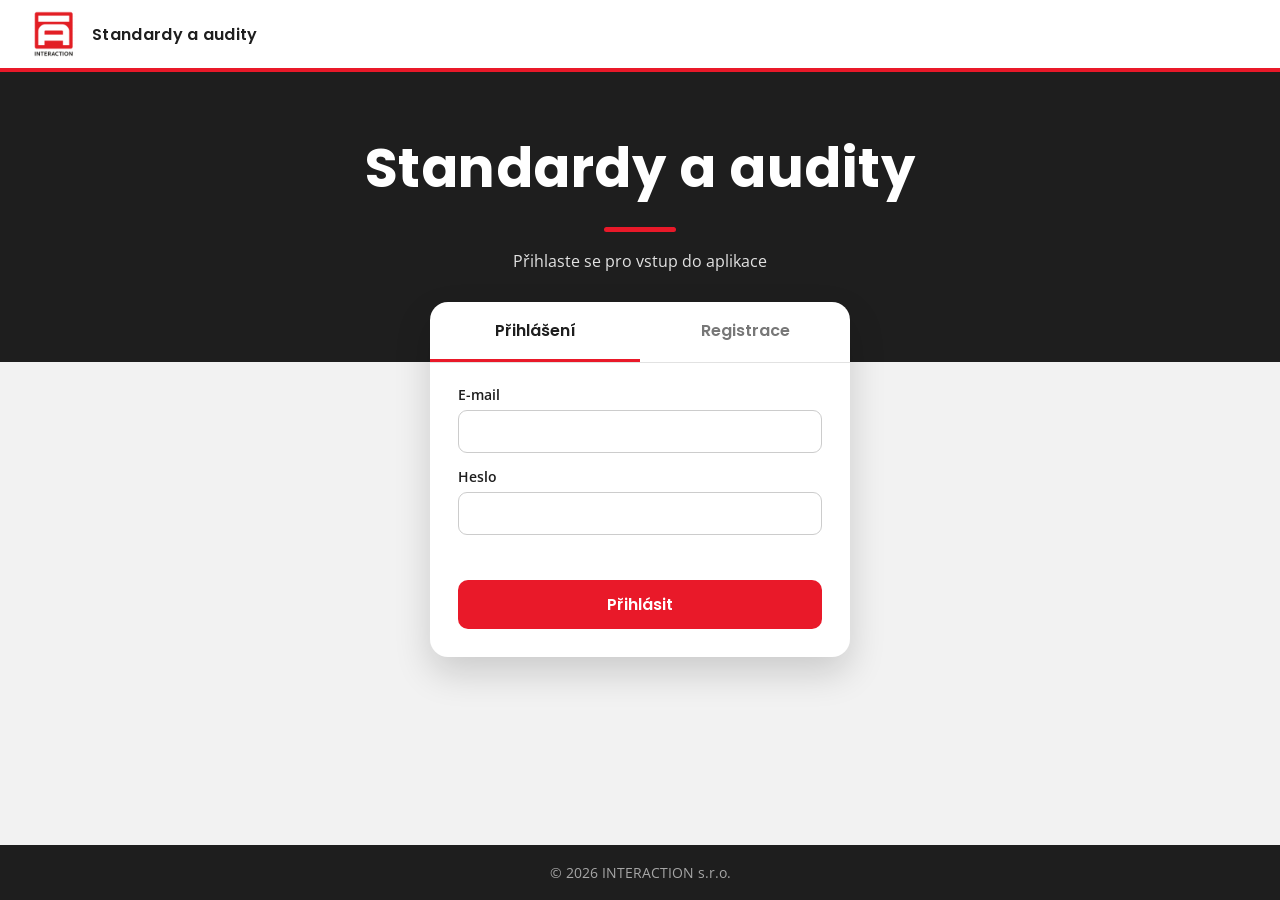
<file: skoda/index.html>
<!DOCTYPE html>
<html lang="cs">
<head>
<meta charset="utf-8">
<meta name="viewport" content="width=device-width, initial-scale=1">
<link rel="manifest" href="../manifest.webmanifest">
<meta name="theme-color" content="#1e1e1e">
<meta name="apple-mobile-web-app-capable" content="yes">
<meta name="mobile-web-app-capable" content="yes">
<meta name="apple-mobile-web-app-status-bar-style" content="black">
<meta name="apple-mobile-web-app-title" content="Audity">
<link rel="apple-touch-icon" href="../assets/icons/apple-touch-icon.png">
<link rel="icon" type="image/png" sizes="32x32" href="../assets/icons/favicon-32.png">
<title>Standard karosárny – Škoda Auto</title>
<style>html.ia-guard body{visibility:hidden}</style>
<script>document.documentElement.classList.add("ia-guard")</script>
<script type="module" src="../js/guard.js?v=20261121c"></script>
<link rel="preconnect" href="https://fonts.googleapis.com">
<link rel="preconnect" href="https://fonts.gstatic.com" crossorigin>
<link href="https://fonts.googleapis.com/css2?family=Open+Sans:wght@400;600;700&family=Poppins:wght@500;600;700&display=swap" rel="stylesheet">
<style>
:root{--red:#d70c19;--ink:#1b1e23;--ink2:#2b3038;--muted:#5d6570;--line:#e3e6ea;--soft:#f5f6f8;--bg:#eef0f3}
*{box-sizing:border-box}
html{scroll-behavior:smooth;scroll-padding-top:86px}
body{margin:0;font-family:"Open Sans",system-ui,sans-serif;color:var(--ink);background:var(--bg);font-size:15px;line-height:1.5}
h1,h2,h3{font-family:Poppins,sans-serif}
.topbar{position:sticky;top:0;z-index:50;display:flex;align-items:center;justify-content:space-between;gap:14px;padding:10px 22px;background:var(--ink);color:#fff;border-bottom:3px solid var(--red)}
.brand{display:flex;align-items:center;gap:12px;min-width:0}
.ia-home-btn{display:inline-flex;align-items:center;justify-content:center;width:38px;height:38px;border-radius:50%;background:var(--red);color:#fff;flex:0 0 auto}
.logo{background:#fff;border-radius:8px;padding:7px 10px;display:flex}
.logo img{height:18px}
.brand h1{margin:0;font-size:1rem;font-weight:600;white-space:nowrap;overflow:hidden;text-overflow:ellipsis}
.brand small{display:block;font:400 .75rem "Open Sans",sans-serif;opacity:.75}
.actions{display:flex;align-items:center;gap:8px}
.actions input{width:250px;border:0;border-radius:8px;padding:9px 12px;font:inherit;font-size:.9rem}
.btn{border:1px solid rgba(255,255,255,.45);background:transparent;color:#fff;border-radius:8px;padding:8px 12px;font:600 .85rem "Open Sans",sans-serif;cursor:pointer;white-space:nowrap}
.btn:hover{background:rgba(255,255,255,.12)}
.btn.solid{background:var(--red);border-color:var(--red)}
.layout{display:grid;grid-template-columns:260px minmax(0,1fr);gap:26px;max-width:1320px;margin:0 auto;padding:24px 22px 60px}
nav.toc{position:sticky;top:86px;align-self:start;max-height:calc(100vh - 100px);overflow:auto;background:#fff;border-radius:14px;padding:14px 10px;box-shadow:0 2px 10px rgba(0,0,0,.05)}
nav.toc .h{font:600 .72rem Poppins,sans-serif;letter-spacing:.08em;text-transform:uppercase;color:var(--muted);padding:4px 10px 8px}
nav.toc a{display:flex;gap:9px;align-items:baseline;padding:6px 10px;border-radius:8px;color:var(--ink2);text-decoration:none;font-size:.86rem}
nav.toc a:hover,nav.toc a.active{background:var(--soft);color:var(--red)}
nav.toc a .no{font:700 .75rem Poppins,sans-serif;color:var(--red);min-width:22px}
nav.toc .sep{height:1px;background:var(--line);margin:8px 10px}
.hero{background:linear-gradient(120deg,#1b1e23 0%,#2b3038 60%,#3a1418 100%);color:#fff;border-radius:18px;padding:30px 32px;position:relative;overflow:hidden;margin-bottom:22px}
.hero::after{content:"";position:absolute;right:-60px;top:-60px;width:260px;height:260px;border-radius:50%;background:radial-gradient(circle,rgba(215,12,25,.55),transparent 70%)}
.hero .tag{display:inline-block;background:var(--red);border-radius:999px;padding:3px 12px;font:600 .75rem "Open Sans",sans-serif;letter-spacing:.04em}
.hero h2{margin:12px 0 4px;font-size:1.8rem}
.hero p{margin:0;opacity:.85}
.hero .meta{margin-top:14px;font-size:.85rem;opacity:.75}
.notice{display:flex;gap:12px;align-items:flex-start;background:#fff;border-left:4px solid var(--red);border-radius:10px;padding:12px 16px;margin-bottom:22px;font-size:.9rem;box-shadow:0 2px 10px rgba(0,0,0,.04)}
.card{background:#fff;border-radius:16px;box-shadow:0 2px 12px rgba(0,0,0,.05);margin-bottom:20px;overflow:hidden}
.card>.inner{padding:20px 24px}
.card h3.t{margin:0 0 12px;font-size:1.15rem}
details.chap>summary{list-style:none;cursor:pointer;display:grid;grid-template-columns:auto minmax(0,1fr) auto;gap:16px;align-items:center;padding:18px 24px;border-bottom:1px solid transparent}
details.chap[open]>summary{border-bottom-color:var(--line)}
details.chap>summary::-webkit-details-marker{display:none}
.chno{width:48px;height:48px;border-radius:12px;background:var(--ink);color:#fff;display:flex;align-items:center;justify-content:center;font:700 1.05rem Poppins,sans-serif}
.chno.app{background:var(--red);font-size:.9rem}
.chhead h3{margin:0;font-size:1.12rem}
.chhead .src{font-size:.78rem;color:var(--muted)}
.chhead .lead{font-size:.88rem;color:var(--ink2);margin-top:3px}
.chcount{font:600 .78rem "Open Sans",sans-serif;color:var(--muted);text-align:right;white-space:nowrap}
.chcount::after{content:"▾";display:block;font-size:1rem;color:var(--red);transition:transform .2s}
details.chap[open] .chcount::after{transform:rotate(180deg)}
.req{display:grid;grid-template-columns:96px minmax(0,1.15fr) minmax(0,1fr);gap:16px;padding:12px 24px;border-top:1px solid var(--line);font-size:.9rem}
.req:first-child{border-top:0}
.req:nth-child(even){background:#fbfbfc}
.code{font:700 .78rem Poppins,sans-serif;color:var(--red);background:#fdecee;border-radius:7px;padding:4px 8px;align-self:start;text-align:center}
.req .need{font-weight:600;color:var(--ink)}
.req .det{color:var(--ink2)}
.req .det.ok{color:var(--muted);font-style:italic}
.reqhead{display:grid;grid-template-columns:96px minmax(0,1.15fr) minmax(0,1fr);gap:16px;padding:10px 24px;background:var(--soft);font:600 .72rem Poppins,sans-serif;letter-spacing:.06em;text-transform:uppercase;color:var(--muted)}
.prep{padding:14px 24px 18px;background:var(--soft);border-top:1px solid var(--line)}
.prep .h{font:600 .8rem Poppins,sans-serif;color:var(--ink2);margin-bottom:8px}
.chips{display:flex;flex-wrap:wrap;gap:8px}
.chip{background:#fff;border:1px solid var(--line);border-radius:999px;padding:5px 12px 5px 9px;font-size:.82rem}
.chip::before{content:"☐ ";color:var(--red)}
.callout{margin:14px 24px;background:#fff8e6;border:1px solid #f1d58a;border-radius:10px;padding:10px 14px;font-size:.87rem;color:#4a3a06}
.callout b{color:#3b2e00}
table.t{width:100%;border-collapse:collapse;font-size:.88rem}
table.t th{text-align:left;background:var(--ink);color:#fff;font:600 .78rem Poppins,sans-serif;padding:9px 12px}
table.t td{border-bottom:1px solid var(--line);padding:9px 12px;vertical-align:top}
table.t tr:nth-child(even) td{background:#fbfbfc}
.tblwrap{padding:14px 24px}
.ess{display:grid;grid-template-columns:repeat(3,minmax(0,1fr));gap:12px}
.ess div{background:var(--soft);border-radius:12px;padding:12px 14px;font-size:.86rem}
.ess b{display:block;font-family:Poppins;color:var(--red);margin-bottom:3px}
.legend{display:grid;grid-template-columns:repeat(4,minmax(0,1fr));gap:10px;margin-top:14px}
.legend div{border:1px solid var(--line);border-radius:10px;padding:10px 12px;font-size:.84rem}
.steps{display:grid;grid-template-columns:repeat(5,minmax(0,1fr));gap:10px}
.step{background:var(--soft);border-radius:12px;padding:12px;font-size:.84rem;position:relative}
.step .n{width:28px;height:28px;border-radius:50%;background:var(--red);color:#fff;display:flex;align-items:center;justify-content:center;font:700 .85rem Poppins,sans-serif;margin-bottom:6px}
.step b{display:block;margin-bottom:3px}
.grid2{display:grid;grid-template-columns:1fr 1fr;gap:14px}
.box{background:var(--soft);border-radius:12px;padding:12px 14px;font-size:.87rem}
.box b{display:block;font-family:Poppins;margin-bottom:3px}
.st{display:inline-block;border-radius:999px;padding:2px 9px;font:600 .74rem "Open Sans",sans-serif;white-space:nowrap}
.st.m{background:#fdecee;color:#a50a14}.st.s{background:#e7f0fb;color:#1d4f91}.st.c{background:#fff1d6;color:#8a5a00}.st.o{background:#eceff2;color:#4b535c}.st.t{background:#e8f6ee;color:#1d7a45}
.reggrp{margin-bottom:14px}
.reggrp h4{margin:14px 0 6px;font:600 .92rem Poppins,sans-serif}
.hidden{display:none!important}
mark{background:#ffe08a;padding:0 1px;border-radius:2px}
#noHits{display:none;background:#fff;border-radius:12px;padding:16px 20px;color:var(--muted)}
footer{text-align:center;color:var(--muted);font-size:.8rem;padding:20px}
@media(max-width:1100px){.layout{grid-template-columns:minmax(0,1fr)}nav.toc{display:none}.steps{grid-template-columns:1fr 1fr}.ess{grid-template-columns:1fr 1fr}.legend{grid-template-columns:1fr 1fr}.actions input{width:170px}}
@media(max-width:720px){.layout{grid-template-columns:minmax(0,1fr);padding:14px 12px 40px}.grid2,.ess,.legend,.steps{grid-template-columns:minmax(0,1fr)}.actions{gap:6px}.actions input{width:110px}.tblwrap{overflow-x:auto}details.chap>summary{padding:14px;gap:10px}.req{padding:10px 14px}.req,.reqhead{grid-template-columns:1fr}.reqhead{display:none}.brand small{display:none}.actions .btn.opt{display:none}}
@media print{
  @page{size:A4;margin:12mm}
  body{background:#fff;font-size:10pt}
  .topbar,nav.toc,.no-print,#noHits{display:none!important}
  .layout{display:block;padding:0;max-width:none}
  .card,.hero,.notice{box-shadow:none;break-inside:auto}
  .hero{-webkit-print-color-adjust:exact;print-color-adjust:exact}
  details.chap>summary{break-after:avoid}
  .req{break-inside:avoid}
  .chcount::after{display:none}
  .code,.chno,.st,table.t th,.step .n,.chip::before{-webkit-print-color-adjust:exact;print-color-adjust:exact}
}

/* --- Škoda / Porsche ČR --- */
.req .det{white-space:pre-line}
.req .det b.br{color:var(--red)}
.vsw{display:flex;flex-wrap:wrap;gap:8px;margin-top:12px}
.vsw button{border:1px solid var(--line);background:#fff;border-radius:10px;padding:9px 14px;font:600 .86rem "Open Sans",sans-serif;cursor:pointer;color:var(--ink2);text-align:left}
.vsw button small{display:block;font-weight:400;color:var(--muted);font-size:.76rem}
.vsw button.on{border-color:var(--red);background:#fdecee;color:#a50a14}
.eq{display:grid;grid-template-columns:56px minmax(0,1fr) auto;gap:14px;padding:11px 24px;border-top:1px solid var(--line);font-size:.9rem;align-items:start}
.eq:nth-child(even){background:#fbfbfc}
.eq .nm{font-weight:600}
.eq .badges{display:flex;flex-wrap:wrap;gap:5px;justify-content:flex-end}
.vas{display:flex;flex-wrap:wrap;gap:5px;margin-top:5px}
.vas span{font:600 .72rem "Open Sans",sans-serif;background:var(--soft);border:1px solid var(--line);border-radius:6px;padding:1px 7px;color:var(--ink2)}
.st.ko{background:#a50a14;color:#fff}
details.spec{margin-top:7px;background:#f4f7fb;border:1px solid #dbe4ef;border-radius:10px;font-size:.85rem}
details.spec>summary{cursor:pointer;padding:6px 10px;font-weight:600;color:#1d4f91}
details.spec .sb{padding:2px 12px 10px}
details.spec .sb b{display:block;margin-top:6px}
details.spec ul{margin:3px 0 0;padding-left:18px}
.grp{padding:10px 24px;background:var(--soft);border-top:1px solid var(--line);font:600 .86rem Poppins,sans-serif;color:var(--ink2)}
.grp .gs{margin-top:6px}
.filt{display:flex;flex-wrap:wrap;gap:6px;padding:12px 24px;border-top:1px solid var(--line)}
.filt button{border:1px solid var(--line);background:#fff;border-radius:999px;padding:4px 12px;font:600 .8rem "Open Sans",sans-serif;cursor:pointer;color:var(--ink2)}
.filt button.on{background:var(--ink);color:#fff;border-color:var(--ink)}
.score{display:grid;grid-template-columns:repeat(3,minmax(0,1fr));gap:10px;padding:14px 24px;border-top:1px solid var(--line)}
.score div{background:var(--soft);border-radius:12px;padding:10px 12px;font-size:.84rem}
.score b{display:block;font:700 1.25rem Poppins,sans-serif;color:var(--red)}
.varoff{display:none!important}
.note{padding:10px 24px;font-size:.84rem;color:var(--muted);border-top:1px solid var(--line)}
@media(max-width:720px){.brand h1{display:none}.logo{flex:0 0 auto}.eq{grid-template-columns:40px minmax(0,1fr);padding:10px 14px;gap:8px}.eq .badges{grid-column:2;justify-content:flex-start}.grp,.filt,.note{padding-left:14px;padding-right:14px}.score{grid-template-columns:minmax(0,1fr);padding:12px 14px}}
@media print{.filt,.vsw{display:none!important}.eq{break-inside:avoid}details.spec{break-inside:avoid}.st.ko{-webkit-print-color-adjust:exact;print-color-adjust:exact}}
</style>
<link rel="stylesheet" href="../mobile.css?v=20261121c">
</head>
<body>
<script id="sk-data" type="application/json">{"checklists":{"SKL":{"title":"Seznam kontrolních otázek - S+K+L\n(pro servisní partnery, kteří disponují vlastní klempírnou a vlastní lakovnou)","sections":[{"title":"1. Pracoviště Servisního poradce pro příjem vozů po nehodách","items":[{"n":"1.1","q":"Je k dispozici označení pracoviště Servisního poradce pro příjem vozů po nehodách dle požadavků dodavatele?","ref":"Požadavky: povinné CI prvky\nŠA ČR:\n- Pylon na stůl\n- Jmenovka (na stole)\n\nPo ČR: \n- Sekundární značení *\n- Pylon na stůl *\n- Jmenovka (na stole)\n\n* Pokud bude v provozovně separátní pracoviště přijmu oprav vozidel po nehodách, musí být označeno Sekundárním značením, v opačném případě musí mít Pylon na stůl.\n\nPři prvním auditu toto kritérium není hodnoceno.\n\n\"Nesplněno\", není-li pracoviště označeno dle požadavků dodavatele."},{"n":"1.2","q":"Je pracoviště Servisního poradce pro příjem vozů po nehodách vybaveno dle požadavku dodavatele?","ref":"Požadavky:\n- PC s přístupem na internet, fotoaparát/tablet\n- ElsaPro, ETKA, DMS, Laková příručka (Audi)\n- katalog posuzování vad laku\n- reflexní deska (linková / mřížková / rastrová) pro identifikaci drobného poškození laku (důlky)\n\n\"Nesplněno\", není-li pracoviště kompletně vybaveno dle požadavků dodavatele."}]},{"title":"2. Personál a školení","items":[{"n":"2.1","q":"Je k dispozici organigram?","ref":"Požadavek:\n- nutné jmenovitě označit pracovníky klempírny, lakovny a Servisní poradce pro příjem vozů po nehodách.\n\n\"Nesplněno\", není-li k dispozici aktuální organigram."},{"n":"2.2","q":"Jsou vedeny osobní záznamy o vzdělávání jednotlivých Servisních poradců pro příjem vozů po nehodách, pracovníků v oblasti klempírny a lakovny a je na základě toho sestavován plán dalšího vzdělávání?","ref":"Požadavek:\n- plán dalšího vzdělávání, viz vzdělávací systém dodavatele\n- aktivní účast zaměstnanců na dodavatelem vypsaných školeních\n\n\"Nesplněno\", není-li k dispozici záznam pro jednotlivé pracovníky nebo zdokumentovaný plán dalšího vzdělávání."},{"n":"2.3","q":"Konají se v oblasti klempírny a lakovny pravidelně vnitropodniková školení/informativní setkání?","ref":"Požadavky:\nAktuální informace na základě:\n- novinek o produktu\n- dodání technických podkladů\n- obsahů školení a kurzů\n\n- přístup do lakové příručky (pro personál klempírny a lakovny)\n\nnapř. Protokol z porady, Záznam o interním školení\n\n\"Nesplněno\", není-li min. jedna tématická oblast kompletně zdokumentována (seznam účastníků, téma, datum, přístup do lakové příručky)."},{"n":"2.4","q":"Je stanoven servisní poradce pro vykonávání pozice pro příjem vozů po nehodách?","ref":"Požadavky: \n- ano, je stanoven (vztahuje se na všechny servisní poradce, kteří vykonávají příjem vozidel po nehodách)\n- nutně jmenovitě označit v organigramu\n\n\n\"Nesplněno\", není-li stanoven Servisní poradce pro příjem vozů po nehodách."},{"n":"2.5","q":"Odpovídá kvalifikace Servisního poradce pro příjem vozů po nehodách požadavkům dodavatele?","ref":"Požadavek: \n- osoba musí prokázat absolvování kvalifikačních cest vzdělání podle požadavků dodavatele\n\n\"Nesplněno\", není-li předložen certifikát/doklad o absolvovaném školení, případně závazná přihláška/po prvním roce není zahájeno školení."},{"n":"2.6","q":"Je počet kvalifikovaných klempířů dostatečný podle požadavků dodavatele?","ref":"Požadavek: \n\nPo ČR - min. 1\nŠA ČR - min. 1\n\n\"Nesplněno\", není-li počet kvalifikovaných klempířů dostatečný."},{"n":"2.7","q":"Odpovídá kvalifikace všech klempířů požadavkům dodavatele?","ref":"Požadavky: \n- osoba musí prokázat absolvování kvalifikačních cest vzdělání podle požadavků dodavatele\n- certifikát/přihláška\n- nejpozději do 3 měsíců od přiřazení profese/funkce zahájit kvalifikační cestu a max. do 24 měsíců projít kvalifikačním procesesem\n\"Nesplněno\", není-li předložen certifikát/doklad o absolvovaném školení, případně závazná přihláška/po prvním roce není zahájeno školení."},{"n":"2.8","q":"Je počet kvalifikovaných lakýrníků dostatečný podle požadavků dodavatele?","ref":"Požadavek: \n\nPo ČR - min. 1\nŠA ČR - min. 1\n\n\"Nesplněno\", není-li počet kvalifikovaných klempířů dostatečný."},{"n":"2.9","q":"Odpovídá kvalifikace všech lakýrníků požadavkům dodavatele?","ref":"Požadavky: \n- osoba musí prokázat absolvování kvalifikačních cest vzdělání podle požadavků dodavatele\n- certifikát/přihláška\n- nejpozději do 3 měsíců od přiřazení profese/funkce zahájit kvalifikační cestu a max. do 24 měsíců projít kvalifikačním procesesem\n\"Nesplněno\", není-li předložen Certifikát/doklad o absolvovaném školení, případně závazná přihláška/po prvním roce není zahájeno školení."}]},{"title":"3. Příjem do servisu","items":[{"n":"3.1","q":"Je zaveden a používán systém pro sjednávání termínů/denní dispozice?","ref":"Požadavky: \n- elektronický plánovací modul v DMS - CZ (v jiných systémech nutno zajistit obdobnou alternativu)\n- zpětná namátková kontrola (v DMS lze vidět neomezeně, změna barvy zakázky)\n\n\"Nesplněno\", není-li používán plánovací modul u vozidel, u kterých není sepsána zakázka."},{"n":"3.2","q":"Je pro každou opravu předložena písemná zakázka?","ref":"Požadavky:\nRozsah zakázky:\n- záhlaví zakázky (údaje o zákazníkovi a vozidle)\n- rozsah zakázky v jasném znění\n- předběžná cena, informovat zákazníka, že předběžná cena může být následně upravena\n- předběžný termín dokončení (termín, kdy může opravený vůz převzít zákazník)\n- podpis zákazníka\n\nNamátková kontrola 5 zakázkových listů (v případě více značek 3 zakázky za každou značku)\n\n\"Nesplněno\", není-li kompletně vyplněn zakázkový list."},{"n":"3.3","q":"Je v případě potřeby vyžádána a následně dokladována příslušná dokumentace?","ref":"Požadavky:\nV případě plnění pojišťovny:\n- kopie TP\n- kopie ŘP řidiče v době nehody\n- Záznam o dopravní nehodě\n- zápis o poškození vozidla pořízený pojišťovnou/zástupcem pojišťovny\n- případně vyjádření Policie ČR\n- žádost o devinkulaci\n- zplnomocnění majitele vozidla k zastupování ve vyřízení opravy\n\nNamátková kontrola 5 událostí (v případě více značek 3 události za každou značku)\n\n\"Nesplněno\", není-li k dispozici požadovaná dokumentace."},{"n":"3.4","q":"Byla veškerá poškození (i předchozí poškození, která s nehodou nesouvisí) vyfotografována a zdokumentována a byl na tato poškození zákazník upozorněn?","ref":"Požadavky:\n- nutná fotodokumentace vozidla ze všech stran\n\nNamátková kontrola 5 událostí (v případě více značek 3 události za každou značku)\n\n\"Nesplněno\", nejsou-li splněny požadavky dodavatele."},{"n":"3.5","q":"Jsou v případě rozšíření zakázky dodrženy/realizovány všechny nutné postupy?","ref":"Požadavky:\n- kdy, kdo, s kým a co\n- podpis zákazníka/souhlas pojišťovny\n- je možné odsouhlasení rozšíření zakázky prostřednictvím emailu od zákazníka\n\nNamátková kontrola 5 zakázkových listů (v případě více značek 3 zakázky za každou značku)\n\n\"Nesplněno\", nejsou-li splněny požadavky dodavatele."},{"n":"3.6","q":"Je zákazníkovi servisním partnerem zaručena 24 hodinová odtahová služba?","ref":"Požadavek: \n- vlastní odtahová služba nebo smlouva se společností zajišťující odtahové služby\n\n\"Nesplněno\", pokud servisní partner nedisponuje vlastní odtahovou službou nebo pokud není k dispozici smlouva o spolupráci se společností zajišťující odtahové služby."}]},{"title":"4. Kvalita oprav","items":[{"n":"4.1","q":"Jsou dodržovány technologické postupy?","ref":"Požadavek: \n- servisní partner je povinen dodržovat technologické postupy předepsané výrobcem (např. aplikace antikorozní ochrany) dle dílenské příručky\n\nNamátková kontrola rozpracovaných zakázek na dílně\nAuditor má možnost zkontrolovat aktivní užívání výrobcem předepsaných přípravků (např. 2K Wash Primer, 2K plnič...)\n\n\"Částečně splněno\", dojde-li k nedodržení technologických postupů bez vlivu na kvalitu opravy\n\"Nesplněno\", dojde-li k nedodržení technologických postupů mající vliv na kvalitu opravy"},{"n":"4.2","q":"Používá se při procesu opravy formulář \"Kontrola kvality provedené práce\"?","ref":"Požadavek:\n- formulář \"Kontrola kvality provedené práce\" musí být vždy přiložen ke každé zakázce (slouží pro interní potřeby)\n\nNamátková kontrola 5 zakázkových listů (v případě více značek 3 zakázky za každou značku)\n\n\"Nesplněno\", chybí-li u více než 1 zakázky požadovaný formulář."},{"n":"4.3","q":"Je po opravě vozu před předáním zákazníkovi provedena a na zakázkovém listě zdokumentována kontrola kvality a výstupní kontrola a v případě relevantních zakázek zkušební jízda?","ref":"Požadavky:\n- \"Kontrola kvality\" - provádí např. mistr dílny, vedoucí servisu či jiná pověřená osoba\n- \"Výstupní kontrola\" - provádí Servisní poradce pro příjem vozů po nehodách\n- musí být zřejmá kompetentní osoba\n- pracovník provádějící výstupní kontrolu nesmí být ten, který provádí opravu nebo kontrolu kvality \n- v případě zkušební jízdy: podpis provádějící osoby, zaznamenat datum, čas, km\n\nNamátková kontrola 5 zakázkových listů (v případě více značek 3 zakázky za každou značku)\n\n\"Nesplněno\", chybí-li u více než 1 zakázky \"Kontrola kvality\" a nebo \"Výstupní kontrola\" nebo záznam o zkušební jízdě."},{"n":"4.4","q":"Provádí Servisní poradce pro příjem vozů po nehodách kontrolu konečné faktury?","ref":"Požadavky:\n- konečná faktura odpovídá zakázce a je jasně rozdělena na práci a materiál\n(souhlasí cena s rozsahem objednané práce)\n- povinnost uvádět výrobcem normované pracovní pozice (pozice / časy)\n- eliminace duplicit\n- znalost rozsahu provedených prací\n\nNamátková kontrola 5 faktur (v případě více značek 3 faktury za každou značku)\n\n\"Nesplněno\", nejsou-li splněny požadavky dodavatele."},{"n":"4.5","q":"Poskytuje servisní partner - Specialista oprav po nehodách klempířské a lakýrnické práce jiným autorizovaným servisním partnerům s platným certifikátem pro Specialistu oprav po nehodách?","ref":"Požadavek:\n- pokud ano, kontrola faktury/smlouvy se zadavatelem\n- pokud ne, kritérium se nehodnotí\n\nNamátková kontrola 5 faktur/smluv (v případě více značek 3 faktury/smlouvy za každou značku)\n\n\"Nesplněno\", nejsou-li splněny požadavky dodavatele."}]},{"title":"5. Předání vozidla / následné zpracování","items":[{"n":"5.1","q":"Je veškerá dokumentace archivována společně s podepsaným formulářem \"Kontrola kvality provedené práce\", včetně fotodokumentace?","ref":"Požadavek:\n- řádná archivace (možná i elektronická), dostupnost dokumentů (např. zakázkový list, faktura, kalkulace škody...) ze strany servisního partnera za poslední rok\n\n\"Nesplněno\", není-li splněn požadavek dodavatele."},{"n":"5.2","q":"Je zakázka při převzetí vozu zákazníkem podepsána?","ref":"Požadavky: \n- zákazník svým podpisem potvrdí převzetí vozu po opravě\n- požaduje se zaznamenat kromě podpisu i datum a čas, popřípadě doložit převzetí vozu přes Škodabox/Key Box"}]},{"title":"6. Pořádek a čistota na klempírně a lakovně","items":[{"n":"6.1","q":"Je majetek zákazníka vhodnými opatřeními chráněn proti znečištění a poškození?","ref":"Požadavky:\n- ochranné prvky, viz Podmínky dílenského vybavení klempírny\n- demontované díly skladovat mimo vozidlo v uzavřeném prostoru tak, aby byla zachována jejich kvalita (např. v boxech, v regálech, na podstavcích apod.) - nutná identifikace podle zakázky\n- prostory pro uskladnění dílů přizpůsobit počtu průchodů zakázek dílnou \n- v případě otevřeného vozu, je nutné chránit interiér vozu odpovídajícím způsobem (např. krycí folie)\n- v případě svařování, broušení v dílně je nutné zajistit ochranu interiéru a exteriéru všech vozů stojících v dílně\n\n\"Nesplněno\", nejsou-li splněny požadavky dodavatele."},{"n":"6.2","q":"Proběhlo čištění vozidla před opravou, v průběhu opravy a po opravě?","ref":"Požadavek:\n- čištění vozidla před opravou - v případě možnosti mokré čištění exteriéru\n- číštění vozidla v průběhu opravy - v případě potřeby nutno odstranit nečistoty před předáním do lakovny (např. špony v interiéru, nečistoty po svařování apod.)\n- čištění vozidla po opravě - suché (mokré v případě potřeby) čištění interiéru, mokré čištění exteriéru\n\n\"Nesplněno\", nejsou-li splněny požadavky dodavatele."},{"n":"6.3","q":"Odpovídá pořádek a čistota v areálu provozovny/prostorách klempírny a lakovny?","ref":"Požadavky:\n- podlahy, stropy, stěny a vrata se musí udržovat v čistém a nepoškozeném stavu\n- manipulační plochy musí mít zpevněný povrch\n- vozidla před opravou zabezpečit proti dalšímu znehodnocení (např. ochranná plachta)\n- čistota vnitřního prostoru lakovací kabiny\n\nVýše uvedené - v čistém a řádném stavu, bez zjevného poškození.\n\n\"Nesplněno\", nejsou-li splněny požadavky dodavatele."},{"n":"6.4","q":"Je odpad skladován a likvidován dle požadavků výrobce?","ref":"Požadavky:\n- provozně-technická způsobilost\n- čistota\n- zakryté skladování kontajnerů s látkami ohrožující vodní zdroje\n- sběrné místo nesmí být volně přístupné\n- odpad / materiál určený k likvidaci nesmí být zákazníkům viditelný\n- nebezpečný odpad značit identifikačním listem nebezpečného odpadu (dle aktuální vyhlášky č. 83/2016 Sb.)\n\n\"Nesplněno\", nejsou-li splněny požadavky dodavatele."}]},{"title":"7. Klempírna / lakovna – dílna a vybavení","items":[{"n":"7.1","q":"Je klempírna vybavena podle zadání dodavatele pro úroveň konstrukčních součástí značky opravované v provozovně?","ref":"Požadavek:\n- viz Podmínky dílenského vybavení klempírny\n\n\"Nesplněno\" je-li vyhodnocení vybavení klempírny hodnoceno jako \"Nesplněno\"."},{"n":"7.2","q":"Je lakovna vybavena podle zadání dodavatele?","ref":"Požadavek: \n- viz Podmínky dílenského vybavení lakovny \n\n\"Nesplněno\" je-li vyhodnocení vybavení lakovny hodnoceno jako \"Nesplněno\"."}]}]},"SK":{"title":"Seznam kontrolních otázek - S+K\n(pro servisní partnery, kteří disponují vlastní klempírnou, ale nemají vlastní lakovnu)","sections":[{"title":"1. Pracoviště Servisního poradce pro příjem vozů po nehodách","items":[{"n":"1.1","q":"Je k dispozici označení pracoviště Servisního poradce pro příjem vozů po nehodách dle požadavků dodavatele?","ref":"Požadavky: povinné CI prvky\nŠA ČR:\n- Pylon na stůl\n- Jmenovka (na stole)\n\nPo ČR: \n- Sekundární značení *\n- Pylon na stůl *\n- Jmenovka (na stole)\n\n* Pokud bude v provozovně separátní pracoviště přijmu oprav vozidel po nehodách, musí být označeno Sekundárním značením, v opačném případě musí mít Pylon na stůl.\n\nPři prvním auditu toto kritérium není hodnoceno.\n\n\"Nesplněno\", není-li pracoviště označeno dle požadavků dodavatele."},{"n":"1.2","q":"Je pracoviště Servisního poradce pro příjem vozů po nehodách vybaveno dle požadavku dodavatele?","ref":"Požadavky:\n- PC s přístupem na internet, fotoaparát/tablet\n- ElsaPro, ETKA, DMS, Laková příručka (Audi)\n- katalog posuzování vad laku\n- reflexní deska (linková / mřížková / rastrová) pro identifikaci drobného poškození laku (důlky)\n\n\"Nesplněno\", není-li pracoviště kompletně vybaveno dle požadavků dodavatele."}]},{"title":"2. Personál a školení","items":[{"n":"2.1","q":"Je k dispozici organigram?","ref":"Požadavek:\n- nutné jmenovitě označit pracovníky klempírny, lakovny a Servisní poradce pro příjem vozů po nehodách.\n\n\"Nesplněno\", není-li k dispozici aktuální organigram."},{"n":"2.2","q":"Jsou vedeny osobní záznamy o vzdělávání jednotlivých Servisních poradců pro příjem vozů po nehodách, pracovníků v oblasti klempírny a lakovny a je na základě toho sestavován plán dalšího vzdělávání?","ref":"Požadavek:\n- plán dalšího vzdělávání, viz vzdělávací systém dodavatele\n- aktivní účast zaměstnanců na dodavatelem vypsaných školeních\n\n\"Nesplněno\", není-li k dispozici záznam pro jednotlivé pracovníky nebo zdokumentovaný plán dalšího vzdělávání."},{"n":"2.3","q":"Konají se v oblasti klempírny a lakovny pravidelně vnitropodniková školení/informativní setkání?","ref":"Požadavky:\nAktuální informace na základě:\n- novinek o produktu\n- dodání technických podkladů\n- obsahů školení a kurzů\n\n- přístup do lakové příručky (pro personál klempírny a lakovny)\n\nnapř. Protokol z porady, Záznam o interním školení\n\n\"Nesplněno\", není-li min. jedna tématická oblast kompletně zdokumentována (seznam účastníků, téma, datum, přístup do lakové příručky)."},{"n":"2.4","q":"Je stanoven servisní poradce pro vykonávání pozice pro příjem vozů po nehodách?","ref":"Požadavky: \n- ano, je stanoven (vztahuje se na všechny servisní poradce, kteří vykonávají příjem vozidel po nehodách)\n- nutně jmenovitě označit v organigramu\n\n\n\"Nesplněno\", není-li stanoven Servisní poradce pro příjem vozů po nehodách."},{"n":"2.5","q":"Odpovídá kvalifikace Servisního poradce pro příjem vozů po nehodách požadavkům dodavatele?","ref":"Požadavek: \n- osoba musí prokázat absolvování kvalifikačních cest vzdělání podle požadavků dodavatele\n\n\"Nesplněno\", není-li předložen certifikát/doklad o absolvovaném školení, případně závazná přihláška/po prvním roce není zahájeno školení."},{"n":"2.6","q":"Je počet kvalifikovaných klempířů dostatečný podle požadavků dodavatele?","ref":"Požadavek: \n\nPo ČR - min. 1\nŠA ČR - min. 1\n\n\"Nesplněno\", není-li počet kvalifikovaných klempířů dostatečný."},{"n":"2.7","q":"Odpovídá kvalifikace všech klempířů požadavkům dodavatele?","ref":"Požadavky: \n- osoba musí prokázat absolvování kvalifikačních cest vzdělání podle požadavků dodavatele\n- certifikát/přihláška\n- nejpozději do 3 měsíců od přiřazení profese/funkce zahájit kvalifikační cestu a max. do 24 měsíců projít kvalifikačním procesesem\n\"Nesplněno\", není-li předložen certifikát/doklad o absolvovaném školení, případně závazná přihláška/po prvním roce není zahájeno školení."}]},{"title":"3. Příjem do servisu","items":[{"n":"3.1","q":"Je zaveden a používán systém pro sjednávání termínů/denní dispozice?","ref":"Požadavky: \n- elektronický plánovací modul v DMS - CZ (v jiných systémech nutno zajistit obdobnou alternativu)\n- zpětná namátková kontrola (v DMS lze vidět neomezeně, změna barvy zakázky)\n\n\"Nesplněno\", není-li používán plánovací modul u vozidel, u kterých není sepsána zakázka."},{"n":"3.2","q":"Je pro každou opravu předložena písemná zakázka?","ref":"Požadavky:\nRozsah zakázky:\n- záhlaví zakázky (údaje o zákazníkovi a vozidle)\n- rozsah zakázky v jasném znění\n- předběžná cena, informovat zákazníka, že předběžná cena může být následně upravena\n- předběžný termín dokončení (termín, kdy může opravený vůz převzít zákazník)\n- podpis zákazníka\n\nNamátková kontrola 5 zakázkových listů (v případě více značek 3 zakázky za každou značku)\n\n\"Nesplněno\", není-li kompletně vyplněn zakázkový list."},{"n":"3.3","q":"Je v případě potřeby vyžádána a následně dokladována příslušná dokumentace?","ref":"Požadavky:\nV případě plnění pojišťovny:\n- kopie TP\n- kopie ŘP řidiče v době nehody\n- Záznam o dopravní nehodě\n- zápis o poškození vozidla pořízený pojišťovnou/zástupcem pojišťovny\n- případně vyjádření Policie ČR\n- žádost o devinkulaci\n- zplnomocnění majitele vozidla k zastupování ve vyřízení opravy\n\nNamátková kontrola 5 událostí (v případě více značek 3 události za každou značku)\n\n\"Nesplněno\", není-li k dispozici požadovaná dokumentace."},{"n":"3.4","q":"Byla veškerá poškození (i předchozí poškození, která s nehodou nesouvisí) vyfotografována a zdokumentována a byl na tato poškození zákazník upozorněn?","ref":"Požadavky:\n- nutná fotodokumentace vozidla ze všech stran\n\nNamátková kontrola 5 událostí (v případě více značek 3 události za každou značku)\n\n\"Nesplněno\", nejsou-li splněny požadavky dodavatele."},{"n":"3.5","q":"Jsou v případě rozšíření zakázky dodrženy/realizovány všechny nutné postupy?","ref":"Požadavky:\n- kdy, kdo, s kým a co\n- podpis zákazníka/souhlas pojišťovny\n- je možné odsouhlasení rozšíření zakázky prostřednictvím emailu od zákazníka\n\nNamátková kontrola 5 zakázkových listů (v případě více značek 3 zakázky za každou značku)\n\n\"Nesplněno\", nejsou-li splněny požadavky dodavatele."},{"n":"3.6","q":"Je zákazníkovi servisním partnerem zaručena 24 hodinová odtahová služba?","ref":"Požadavek: \n- vlastní odtahová služba nebo smlouva se společností zajišťující odtahové služby\n\n\"Nesplněno\", pokud servisní partner nedisponuje vlastní odtahovou službou nebo pokud není k dispozici smlouva o spolupráci se společností zajišťující odtahové služby."}]},{"title":"4. Kvalita oprav","items":[{"n":"4.1","q":"Jsou dodržovány technologické postupy?","ref":"Požadavek: \n- servisní partner je povinen dodržovat technologické postupy předepsané výrobcem (např. aplikace antikorozní ochrany) dle dílenské příručky\n\nNamátková kontrola rozpracovaných zakázek na dílně\nAuditor má možnost zkontrolovat aktivní užívání výrobcem předepsaných přípravků (např. 2K Wash Primer, 2K plnič...)\n\n\"Částečně splněno\", dojde-li k nedodržení technologických postupů bez vlivu na kvalitu opravy\n\"Nesplněno\", dojde-li k nedodržení technologických postupů mající vliv na kvalitu opravy"},{"n":"4.2","q":"Používá se při procesu opravy formulář \"Kontrola kvality provedené práce\"?","ref":"Požadavek:\n- formulář \"Kontrola kvality provedené práce\" musí být vždy přiložen ke každé zakázce (slouží pro interní potřeby) a po provedení všech klempířských prací musí být odeslán spolu s vozidlem do smluvní lakovny, kde bude po provedení lakařských prací potvrzen a poslán zpět zadavateli\n\nNamátková kontrola 5 zakázkových listů (v případě více značek 3 zakázky za každou značku)\n\n\"Nesplněno\", chybí-li u více než 1 zakázky požadovaný formulář."},{"n":"4.3","q":"Je po opravě vozu před předáním zákazníkovi provedena a na zakázkovém listě zdokumentována kontrola kvality a výstupní kontrola a v případě relevantních zakázek zkušební jízda?","ref":"Požadavky:\n- \"Kontrola kvality\" - provádí např. mistr dílny, vedoucí servisu či jiná pověřená osoba\n- \"Výstupní kontrola\" - provádí Servisní poradce pro příjem vozů po nehodách\n- musí být zřejmá kompetentní osoba\n- pracovník provádějící výstupní kontrolu nesmí být ten, který provádí opravu nebo kontrolu kvality \n- v případě zkušební jízdy: podpis provádějící osoby, zaznamenat datum, čas, km\n\nNamátková kontrola 5 zakázkových listů (v případě více značek 3 zakázky za každou značku)\n\n\"Nesplněno\", chybí-li u více než 1 zakázky \"Kontrola kvality\" a nebo \"Výstupní kontrola\" nebo záznam o zkušební jízdě."},{"n":"4.4","q":"Provádí Servisní poradce pro příjem vozů po nehodách kontrolu konečné faktury?","ref":"Požadavky:\n- konečná faktura odpovídá zakázce a je jasně rozdělena na práci a materiál\n(souhlasí cena s rozsahem objednané práce)\n- povinnost uvádět výrobcem normované pracovní pozice (pozice / časy)\n- eliminace duplicit\n- znalost rozsahu provedených prací\n\nNamátková kontrola 5 faktur (v případě více značek 3 faktury za každou značku)\n\n\"Nesplněno\", nejsou-li splněny požadavky dodavatele."},{"n":"4.5","q":"Provádí servisní partner - Specialista oprav po nehodách lakýrnické práce subdodavatelsky u autorizovaného servisního partnera s platným certifikátem pro Specialistu oprav po nehodách?","ref":"Požadavek:\n- kontrola faktury/smlouvy se subdodavatelem\n\nNamátková kontrola 5 faktur/smluv (v případě více značek 3 faktury/smlouvy za každou značku)\n\n\"Nesplněno\", nejsou-li splněny požadavky dodavatele."}]},{"title":"5. Předání vozidla / následné zpracování","items":[{"n":"5.1","q":"Je veškerá dokumentace archivována společně s podepsaným formulářem \"Kontrola kvality provedené práce\", včetně fotodokumentace?","ref":"Požadavek:\n- řádná archivace (možná i elektronická), dostupnost dokumentů (např. zakázkový list, faktura, kalkulace škody...) ze strany servisního partnera za poslední rok\n\n\"Nesplněno\", není-li splněn požadavek dodavatele."},{"n":"5.2","q":"Je zakázka při převzetí vozu zákazníkem podepsána?","ref":"Požadavky: \n- zákazník svým podpisem potvrdí převzetí vozu po opravě\n- požaduje se zaznamenat kromě podpisu i datum a čas, popřípadě doložit převzetí vozu přes Škodabox/Key Box"}]},{"title":"6. Pořádek a čistota na klempírně","items":[{"n":"6.1","q":"Je majetek zákazníka vhodnými opatřeními chráněn proti znečištění a poškození?","ref":"Požadavky:\n- ochranné prvky, viz Podmínky dílenského vybavení klempírny\n- demontované díly skladovat mimo vozidlo v uzavřeném prostoru tak, aby byla zachována jejich kvalita (např. v boxech, v regálech, na podstavcích apod.) - nutná identifikace podle zakázky\n- prostory pro uskladnění dílů přizpůsobit počtu průchodů zakázek dílnou \n- v případě otevřeného vozu, je nutné chránit interiér vozu odpovídajícím způsobem (např. krycí folie)\n- v případě svařování, broušení v dílně je nutné zajistit ochranu interiéru a exteriéru všech vozů stojících v dílně\n\n\"Nesplněno\", nejsou-li splněny požadavky dodavatele."},{"n":"6.2","q":"Proběhlo čištění vozidla před opravou, v průběhu opravy a po opravě?","ref":"Požadavek:\n- čištění vozidla před opravou - v případě možnosti mokré čištění exteriéru\n- číštění vozidla v průběhu opravy - v případě potřeby nutno odstranit nečistoty před předáním do lakovny (např. špony v interiéru, nečistoty po svařování apod.)\n- čištění vozidla po opravě - suché (mokré v případě potřeby) čištění interiéru, mokré čištění exteriéru\n\n\"Nesplněno\", nejsou-li splněny požadavky dodavatele."},{"n":"6.3","q":"Odpovídá pořádek a čistota v areálu provozovny/prostorách klempírny?","ref":"Požadavky:\n- podlahy, stropy, stěny a vrata se musí udržovat v čistém a nepoškozeném stavu\n- manipulační plochy musí mít zpevněný povrch\n- vozidla před opravou zabezpečit proti dalšímu znehodnocení (např. ochranná plachta)\n\nVýše uvedené - v čistém a řádném stavu, bez zjevného poškození.\n\n\"Nesplněno\", nejsou-li splněny požadavky dodavatele."},{"n":"6.4","q":"Je odpad skladován a likvidován dle požadavků výrobce?","ref":"Požadavky:\n- provozně-technická způsobilost\n- čistota\n- zakryté skladování kontajnerů s látkami ohrožující vodní zdroje\n- sběrné místo nesmí být volně přístupné\n- odpad / materiál určený k likvidaci nesmí být zákazníkům viditelný\n- nebezpečný odpad značit identifikačním listem nebezpečného odpadu (dle aktuální vyhlášky č. 83/2016 Sb.)\n\n\"Nesplněno\", nejsou-li splněny požadavky dodavatele."}]},{"title":"7. Klempírna – dílna a vybavení","items":[{"n":"7.1","q":"Je klempírna vybavena podle zadání dodavatele pro úroveň konstrukčních součástí značky opravované v provozovně?","ref":"Požadavek:\n- viz Podmínky dílenského vybavení klempírny\n\n\"Nesplněno\" je-li vyhodnocení vybavení klempírny hodnoceno jako \"Nesplněno\"."}]}]},"S":{"title":"Seznam kontrolních otázek - S\n(pro servisní partnery, kteří nedisponují vlastní klempírnou ani vlastní lakovnou)","sections":[{"title":"1. Pracoviště Servisního poradce pro příjem vozů po nehodách","items":[{"n":"1.1","q":"Je k dispozici označení pracoviště Servisního poradce pro příjem vozů po nehodách dle požadavků dodavatele?","ref":"Požadavky: povinné CI prvky\nŠA ČR:\n- Pylon na stůl\n- Jmenovka (na stole)\n\nPo ČR: \n- Sekundární značení *\n- Pylon na stůl *\n- Jmenovka (na stole)\n\n* Pokud bude v provozovně separátní pracoviště přijmu oprav vozidel po nehodách, musí být označeno Sekundárním značením, v opačném případě musí mít Pylon na stůl.\n\nPři prvním auditu toto kritérium není hodnoceno.\n\n\"Nesplněno\", není-li pracoviště označeno dle požadavků dodavatele."},{"n":"1.2","q":"Je pracoviště Servisního poradce pro příjem vozů po nehodách vybaveno dle požadavku dodavatele?","ref":"Požadavky:\n- PC s přístupem na internet, fotoaparát/tablet\n- ElsaPro, ETKA, DMS, Laková příručka (Audi)\n- katalog posuzování vad laku\n- reflexní deska (linková / mřížková / rastrová) pro identifikaci drobného poškození laku (důlky)\n\n\"Nesplněno\", není-li pracoviště kompletně vybaveno dle požadavků dodavatele."}]},{"title":"2. Personál a školení","items":[{"n":"2.1","q":"Je k dispozici organigram?","ref":"Požadavek:\n- nutné jmenovitě označit pracovníky klempírny, lakovny a Servisní poradce pro příjem vozů po nehodách\n\"Nesplněno\", není-li k dispozici aktuální organigram."},{"n":"2.2","q":"Jsou vedeny osobní záznamy o vzdělávání jednotlivých Servisních poradců pro příjem vozů po nehodách, pracovníků v oblasti klempírny a lakovny a je na základě toho sestavován plán dalšího vzdělávání?","ref":"Požadavek:\n- plán dalšího vzdělávání, viz vzdělávací systém dodavatele\n- aktivní účast zaměstnanců na dodavatelem vypsaných školeních\n\n\"Nesplněno\", není-li k dispozici záznam pro jednotlivé pracovníky nebo zdokumentovaný plán dalšího vzdělávání."},{"n":"2.3","q":"Konají se v oblasti klempírny a lakovny pravidelně vnitropodniková školení/informativní setkání?","ref":"Požadavky:\nAktuální informace na základě:\n- novinek o produktu\n- dodání technických podkladů\n- obsahů školení a kurzů\n\n- přístup do lakové příručky (pro personál klempírny a lakovny)\n\nnapř. Protokol z porady, Záznam o interním školení\n\n\"Nesplněno\", není-li min. jedna tématická oblast kompletně zdokumentována (seznam účastníků, téma, datum, přístup do lakové příručky)."},{"n":"2.4","q":"Je stanoven servisní poradce pro vykonávání pozice pro příjem vozů po nehodách?","ref":"Požadavky: \n- ano, je stanoven (vztahuje se na všechny servisní poradce, kteří vykonávají příjem vozidel po nehodách)\n- nutně jmenovitě označit v organigramu\n\n\n\"Nesplněno\", není-li stanoven Servisní poradce pro příjem vozů po nehodách."},{"n":"2.5","q":"Odpovídá kvalifikace Servisního poradce pro příjem vozů po nehodách požadavkům dodavatele?","ref":"Požadavek: \n- osoba musí prokázat absolvování kvalifikačních cest vzdělání podle požadavků dodavatele\n\n\"Nesplněno\", není-li předložen certifikát/doklad o absolvovaném školení, případně závazná přihláška/po prvním roce není zahájeno školení."}]},{"title":"3. Příjem do servisu","items":[{"n":"3.1","q":"Je zaveden a používán systém pro sjednávání termínů/denní dispozice?","ref":"Požadavky: \n- elektronický plánovací modul v DMS - CZ (v jiných systémech nutno zajistit obdobnou alternativu)\n- zpětná namátková kontrola (v DMS lze vidět neomezeně, změna barvy zakázky)\n\n\"Nesplněno\", není-li používán plánovací modul u vozidel, u kterých není sepsána zakázka."},{"n":"3.2","q":"Je pro každou opravu předložena písemná zakázka?","ref":"Požadavky:\nRozsah zakázky:\n- záhlaví zakázky (údaje o zákazníkovi a vozidle)\n- rozsah zakázky v jasném znění\n- předběžná cena, informovat zákazníka, že předběžná cena může být následně upravena\n- předběžný termín dokončení (termín, kdy může opravený vůz převzít zákazník)\n- podpis zákazníka\n\nNamátková kontrola 5 zakázkových listů (v případě více značek 3 zakázky za každou značku)\n\n\"Nesplněno\", není-li kompletně vyplněn zakázkový list."},{"n":"3.3","q":"Je v případě potřeby vyžádána a následně dokladována příslušná dokumentace?","ref":"Požadavky:\nV případě plnění pojišťovny:\n- kopie TP\n- kopie ŘP řidiče v době nehody\n- Záznam o dopravní nehodě\n- zápis o poškození vozidla pořízený pojišťovnou/zástupcem pojišťovny\n- případně vyjádření Policie ČR\n- žádost o devinkulaci\n- zplnomocnění majitele vozidla k zastupování ve vyřízení opravy\n\nNamátková kontrola 5 událostí (v případě více značek 3 události za každou značku)\n\n\"Nesplněno\", není-li k dispozici požadovaná dokumentace."},{"n":"3.4","q":"Byla veškerá poškození (i předchozí poškození, která s nehodou nesouvisí) vyfotografována a zdokumentována a byl na tato poškození zákazník upozorněn?","ref":"Požadavky:\n- nutná fotodokumentace vozidla ze všech stran\n\n\nNamátková kontrola 5 událostí (v případě více značek 3 události za každou značku)\n\n\"Nesplněno\", nejsou-li splněny požadavky dodavatele."},{"n":"3.5","q":"Jsou v případě rozšíření zakázky dodrženy/realizovány všechny nutné postupy?","ref":"Požadavky:\n- kdy, kdo, s kým a co\n- podpis zákazníka/souhlas pojišťovny\n- je možné odsouhlasení rozšíření zakázky prostřednictvím emailu od zákazníka\n\nNamátková kontrola 5 zakázkových listů (v případě více značek 3 zakázky za každou značku)\n\n\"Nesplněno\", nejsou-li splněny požadavky dodavatele."},{"n":"3.6","q":"Je zákazníkovi servisním partnerem zaručena 24 hodinová odtahová služba?","ref":"Požadavek: \n- vlastní odtahová služba nebo smlouva se společností zajišťující odtahové služby\n\n\"Nesplněno\", pokud servisní partner nedisponuje vlastní odtahovou službou nebo pokud není k dispozici smlouva o spolupráci se společností zajišťující odtahové služby."}]},{"title":"4. Kvalita oprav","items":[{"n":"4.1","q":"Používá se při procesu opravy formulář \"Kontrola kvality provedené práce\"?","ref":"Požadavek:\n- formulář \"Kontrola kvality provedené práce\" musí být vždy přiložen ke každé zakázce (slouží pro interní potřeby) a musí v něm být zaznamenány všechny provedené klempířské a lakýrnické práce, provedené smluvními subdodavateli\n\nNamátková kontrola 5 zakázkových listů (v případě více značek 3 zakázky za každou značku)\n\n\"Nesplněno\", chybí-li u více než 1 zakázky požadovaný formulář."},{"n":"4.2","q":"Je po opravě vozu před předáním zákazníkovi provedena a na zakázkovém listě zdokumentována kontrola kvality a výstupní kontrola a v případě relevantních zakázek zkušební jízda?","ref":"Požadavky:\n- \"Kontrola kvality\" - provádí např. mistr dílny, vedoucí servisu či jiná pověřená osoba\n- \"Výstupní kontrola\" - provádí Servisní poradce pro příjem vozů po nehodách\n- musí být zřejmá kompetentní osoba\n- pracovník provádějící výstupní kontrolu nesmí být ten, který provádí opravu nebo kontrolu kvality \n- v případě zkušební jízdy: podpis provádějící osoby, zaznamenat datum, čas, km\n\nNamátková kontrola 5 zakázkových listů (v případě více značek 3 zakázky za každou značku)\n\n\"Nesplněno\", chybí-li u více než 1 zakázky \"Kontrola kvality\" a nebo \"Výstupní kontrola\" nebo záznam o zkušební jízdě."},{"n":"4.3","q":"Provádí Servisní poradce pro příjem vozů po nehodách kontrolu konečné faktury?","ref":"Požadavky:\n- konečná faktura odpovídá zakázce a je jasně rozdělena na práci a materiál\n(souhlasí cena s rozsahem objednané práce)\n- eliminace duplicit\n- znalost rozsahu provedených prací\n\nNamátková kontrola 5 faktur (v případě více značek 3 faktury za každou značku)\n\n\"Nesplněno\", nejsou-li splněny požadavky dodavatele."},{"n":"4.4","q":"Provádí servisní partner - Specialista oprav po nehodách klempířské a lakýrnické práce subdodavatelsky u autorizovaného servisního partnera s platným certifikátem pro Specialistu oprav po nehodách?","ref":"Požadavky:\n- konečná faktura odpovídá zakázce a je jasně rozdělena na práci a materiál\n(souhlasí cena s rozsahem objednané práce)\n- povinnost uvádět výrobcem normované pracovní pozice (pozice / časy)\n- eliminace duplicit\n- znalost rozsahu provedených prací\n\nNamátková kontrola 5 faktur (v případě více značek 3 faktury za každou značku)\n\n\"Nesplněno\", nejsou-li splněny požadavky dodavatele."}]},{"title":"5. Předání vozidla / následné zpracování","items":[{"n":"5.1","q":"Je veškerá dokumentace archivována společně s podepsaným formulářem \"Kontrola kvality provedené práce\", včetně fotodokumentace?","ref":"Požadavek:\n- řádná archivace (možná i elektronická), dostupnost dokumentů (např. zakázkový list, faktura, kalkulace škody...) ze strany servisního partnera za poslední rok\n\n\"Nesplněno\", není-li splněn požadavek dodavatele."},{"n":"5.2","q":"Je zakázka při převzetí vozu zákazníkem podepsána?","ref":"Požadavky: \n- zákazník svým podpisem potvrdí převzetí vozu po opravě\n- požaduje se zaznamenat kromě podpisu i datum a čas, popřípadě doložit převzetí vozu přes Škodabox/Key Box"}]},{"title":"6. Pořádek a čistota","items":[{"n":"6.1","q":"Je majetek zákazníka vhodnými opatřeními chráněn proti znečištění a poškození?","ref":"Požadavky:\n- prostory pro uskladnění dílů přizpůsobit počtu průchodů zakázek dílnou \n- v případě otevřeného vozu, je nutné chránit interiér vozu odpovídajícím způsobem (např. krycí folie)\n\n\"Nesplněno\", nejsou-li splněny požadavky dodavatele."},{"n":"6.2","q":"Proběhlo čištění vozidla před opravou a po opravě?","ref":"Požadavek:\n- čištění vozidla před opravou - v případě možnosti mokré čištění exteriéru\n- čištění vozidla po opravě - suché (mokré v případě potřeby) čištění interiéru, mokré čištění exteriéru\n\n\"Nesplněno\", nejsou-li splněny požadavky dodavatele."}]}]}},"equipment":{"klempirna":{"title":"Podmínky dílenského vybavení KLEMPÍRNY - Specialista oprav po nehodách","sections":[{"title":"Příjem vozu na klempírnu","items":[{"a":"1","b":"1","name":"Ochranný potah sedadel","vas":[],"sk":{"st":"P","orig":false},"po":{"st":"P","orig":false},"spec":[]},{"a":"2","b":"2","name":"Ochranný potah volantu","vas":[],"sk":{"st":"P","orig":false},"po":{"st":"P","orig":false},"spec":[]},{"a":"3","b":"3","name":"Ochranný potah voliče rychlostí/řadící páky","vas":[],"sk":{"st":"P","orig":false},"po":{"st":"P","orig":false},"spec":[]},{"a":"4","b":"4","name":"Potah prostoru pro nohy","vas":[],"sk":{"st":"P","orig":false},"po":{"st":"P","orig":false},"spec":[]},{"a":"5","b":"5","name":"Měřidlo síly lakové vrstvy","vas":[],"sk":{"st":"P","orig":false},"po":{"st":"P","orig":false},"spec":[]}],"spec":[]},{"title":"Pracovní místo (přípravné a dokončovací práce)","items":[{"a":"6","b":"6","name":"Minimální nutné osvětlení 750 LUX","vas":[],"sk":{"st":"KO","orig":false},"po":{"st":"KO","orig":false},"spec":[]},{"a":"7","b":"7","name":"Pomocný přípravek pro montáž dveří","vas":["VAS 5238A"],"sk":{"st":"P","orig":false},"po":{"st":"P","orig":false},"spec":[]},{"a":"8","b":"8","name":"Uskladňování / ukládání demontovaných dílů","vas":[],"sk":{"st":"P","orig":false},"po":{"st":"P","orig":false},"spec":[{"title":"Uskladňování / ukládání demontovaných dílů","lines":["Demontované díly každého vozu uskladněné v samostatném regálovém systému, v boxu, na podstavcích apod. (nutná identifikace podle zakázky), v krytém odděleném prostoru mimo prostory dílny."],"norm":[]},{"title":"Ukládání dílů do zavazadlového prostoru","lines":["Majetek zákazníka musí být 100% chráněn proti ušpinění a poškození, bez ohledu na to, zda se jedná o vozidlo jako celek nebo díly demontované v rámci opravy vozidla, které budou do vozidla zpět montovány."],"norm":[]},{"title":"Povoleno bude ukládání demontovaných dílů do zavazadlového prostoru vozidla při dodržení následujících pravidel:","lines":["Nové díly pro opravu – v originálním čistém balení.","Demontované interiérové díly – suché, čisté, v čistém obalovém materiálu (krabice, PU folie, papírový obalový materiál), aby bylo 100% zabráněno poškození dílů mezi sebou a poškození vnitřního obložení zavazadlového prostoru.","Demontovaná zpětná zrcátka, kliky dveří, přední/zadní světlomety vč. blinkrů, okrasné lišty a spojovací materiál, těsnění apod. Demontované díly z vozidla musejí být suché a čisté v čistém obalovém materiálu.","Díly je možné ukládat výhradně do zavazadlového prostoru vozidla, pro ukládání dílů není možné využít prostor pro posádku. Pro uskladnění dílů také není možné sklápět opěradla zadních sedadel."],"norm":[]}]},{"a":"","b":"","name":"Dílenský vozík na odmontované díly","vas":["VAG 6760A","VAS 6760"],"sk":{"st":"P","orig":false},"po":{"st":"P","orig":false},"spec":[{"title":"Dílenský vozík na odmontované díly","lines":["Počet vozíků dostatečný k zajištění ochrany majetku zákazníka. Doporučeno 2 - 3 vozíky na 1 klempíře."],"norm":[]}]},{"a":"9","b":"9","name":"Dílenský vozík na nářadí","vas":["VAS 6548"],"sk":{"st":"P","orig":false},"po":{"st":"P","orig":false},"spec":[]},{"a":"10","b":"10","name":"Sada nářadí do vozíku","vas":["VAS 5300"],"sk":{"st":"P","orig":false},"po":{"st":"P","orig":false},"spec":[{"title":"Sada nářadí do vozíku","lines":["Kontrola stavu nářadí ve vozíku. Opotřebované a poškozené nářadí, jakož i zanedbané/špinavé vozíky/skříňky, bude negativně vyhodnoceno."],"norm":[]}]},{"a":"11","b":"11","name":"Ruční svítilna","vas":["VAS 6467"],"sk":{"st":"P","orig":false},"po":{"st":"P","orig":false},"spec":[]},{"a":"12","b":"12","name":"Ruční vrtačka (výkon min. 700 Watt)","vas":["VAS 6267A"],"sk":{"st":"P","orig":false},"po":{"st":"P","orig":false},"spec":[]},{"a":"13","b":"13","name":"Sada špachtlí (plastové)","vas":["VAS 6845, 895015, 852015"],"sk":{"st":"P","orig":false},"po":{"st":"P","orig":false},"spec":[]},{"a":"14","b":"14","name":"Odkládací stojan, univerzální (čelní sklo)","vas":["VAS 6647"],"sk":{"st":"P","orig":false},"po":{"st":"P","orig":false},"spec":[]},{"a":"15","b":"15","name":"Klempířské měrky","vas":["VAS 3371"],"sk":{"st":"P","orig":false},"po":{"st":"P","orig":false},"spec":[]},{"a":"16","b":"16","name":"Akušroubovák","vas":[],"sk":{"st":"P","orig":false},"po":{"st":"P","orig":false},"spec":[]}],"spec":[]},{"title":"Vlastní klempírna","items":[{"a":"17","b":"17","name":"Minimální nutné osvětlení 750 LUX - pracovní místo karosářské opravy","vas":[],"sk":{"st":"P","orig":false},"po":{"st":"P","orig":false},"spec":[]},{"a":"18","b":"18","name":"Pracoviště s PC (systém ElsaPro)","vas":[],"sk":{"st":"KO","orig":false},"po":{"st":"KO","orig":false},"spec":[{"title":"Pracoviště s PC (systém ElsaPro)","lines":["1 PC s ElsaPro k dispozici pro max. 3 klempíře (jen pro klempíře)"],"norm":[]}]},{"a":"19","b":"19","name":"Oddělená pracovní stání stěnou (pevnou/mobilní)","vas":[],"sk":{"st":"P","orig":false},"po":{"st":"P","orig":false},"spec":[{"title":"Oddělená pracovní stání stěnou (pevnou/mobilní)","lines":["Vozidla, na nichž jsou prováděny úkony typu: sváření, broušení, řezání atd., musí být oddělena od ostatních stání mobilní či pevnou stěnou. Neplatí pro pracovistě s jedním pracovním stáním - nutno zohlednit i mechanickou dílnu."],"norm":[]}]},{"a":"1","b":"1","name":"Měřící a rovnací systém (měření karosérií)","vas":["VAS 6526","VAS 6527","VAS 6528","VAS 5007","VAG 1920","VAS 811003","VAS 811007","VAS 811009","VAS 811011","VAS 811013","VAS 811017+811019"],"sk":{"st":"KO","orig":false},"po":{"st":"KO","orig":false},"spec":[{"title":"Měřící a rovnací systém (měření karosérií)","lines":["Kromě zařízení VAS je možné mít rovnací systém (např. Blackhawk)","V případě zájmu o nový rovnací a měřící systém nutno konzultovat s importéry / dodavateli"],"norm":[]}]},{"a":"","b":"","name":"Elektronické měřící zařízení","vas":[],"sk":{"st":"D","orig":false},"po":{"st":"D","orig":false},"spec":[{"title":"Elektronické měřící zařízení","lines":["Požadavek - 2D měření ve 2 osách, možnost vedení záznamů, propojení s PC, možnost tisku diagnostického protokolu","Požadavek na přístup do aktuálního SW databáze požadovaných značek","Může být součástí rovnacího zařízení s elektronickým měřením"],"norm":[]}]},{"a":"20","b":"20","name":"Zvedák vhodný do karosářské dílny - nosnost min. 2,5 t","vas":["VAS 5247"],"sk":{"st":"P","orig":false},"po":{"st":"P","orig":false},"spec":[]},{"a":"21","b":"21","name":"Karosářský zvedák, nosnost 2 t (\"mobilní\"), koncovka z tvrzené gumy","vas":[],"sk":{"st":"P","orig":false},"po":{"st":"P","orig":false},"spec":[]},{"a":"22","b":"22","name":"Stavitelné podkládací stojánky","vas":[],"sk":{"st":"P","orig":false},"po":{"st":"P","orig":false},"spec":[]},{"a":"23","b":"23","name":"Mechanický rozpínač dveří","vas":["VAG 1438"],"sk":{"st":"P","orig":false},"po":{"st":"P","orig":false},"spec":[]},{"a":"2","b":"2","name":"Rozpínací sada 10 t","vas":["VAG 1512A"],"sk":{"st":"KO","orig":false},"po":{"st":"KO","orig":false},"spec":[]},{"a":"24","b":"24","name":"Dozér k rovnacímu rámu","vas":["VAS 6526/15"],"sk":{"st":"KO","orig":false},"po":{"st":"KO","orig":false},"spec":[{"title":"Dozér k rovnacímu rámu","lines":["U rovnacího systému Blackhawk/Korek může být nahrazen rovnací rám sadou Blackhawk"],"norm":[]}]},{"a":"3","b":"3","name":"Odporová bodová svářečka pro invertorové svařování vč. příslušenství","vas":["VAS 6530A","VAS 6535","VAS 6545A","VAS 6755","VAS 6755A","VAS 6525","VAS 6530","VAS 6530B","VAS 6545","VAS 6545B","VAS 6239A","VAS 821101","VAS 821201"],"sk":{"st":"KO","orig":true},"po":{"st":"KO","orig":true},"spec":[{"title":"Odporová bodová svářečka pro invertorové svařování vč. příslušenství","lines":["Součástí bodové svářečky jsou alespoň 3 C-kleště různých rozměrů dle uvážení servisního partnera, aby byla zaručena možnost opravy kteréhokoliv části vozu"],"norm":[]}]},{"a":"4","b":"4","name":"Zařízení pro svařování v ochranných atmosférách min. 200A (MIG/MAG) včetně drátů Fe, CuSi3, Al (Al pouze pro VW/Audi) a plynů dle specifikace výrobce","vas":["VAS 6045A","VAS 6044A","VAS 6388A","VAS 2001C","VAS 6741","VAS 6681","VAS 6672","VAG 1959A"],"sk":{"st":"KO","orig":false},"po":{"st":"KO","orig":false},"spec":[{"title":"Zařízení pro svařování v ochranných atmosférách min. 200A (MIG/MAG) včetně drátu dle specifikace výrobce","lines":[],"norm":[]},{"title":"Specifikace plynu","lines":["Pro Fe dráty - plyn obsahující směs 82% Argonu a 18% oxidu uhličitého","Pro CuSi3 dráty - čistý plyn Argon","Pro AL dráty - čistý plyn Argon nebo alternativa vhodná pro sváření hliníkových slitin (pouze pro VW/Audi)"],"norm":[]}]},{"a":"25","b":"25","name":"Odsávací zařízení prachů/plynů, vybavené odsávacím ramenem","vas":["VAS 6571/1 +","VAS 6571/1-1A","VAS 892003"],"sk":{"st":"KO","orig":false},"po":{"st":"KO","orig":false},"spec":[{"title":"Odsávací zařízení prachů/plynů VAS 6571/1, vybavené VAS 6571/1-1","lines":["Mobilní odsávací zařízení slouží k zachycování nevýbušného brusného prachu, vznikajícího při opracování ocelových karoserií a součástí. Vybavené teleskopickým ramenem VAS 6571/1-1 slouží pro odsávání svařovacího kouře.","Může byt nahrazeno stacionárním zařízením."],"norm":[]},{"title":"Odsávací zařízení prachů/plynů s aktivním uhlím, VAS 892 003","lines":["Mobilní zařízení k odsávání svařovacího kouře s kazetovým filtrem a 2 odsávacími rameny a zvýšeným výkonem turbíny.","Volitelně použitelná kazeta s aktivním uhlím pro chemické emise.","Zařízení je použitelné pro: kouř ze svařování oceli a hliníku, svařování MIG.","Zařízení je s kazetou s aktivním uhlím použitelné pro: kouř z lepidla při tepelném oddělování lepených spojů CFK dílů, výpary z lepidla při lepení CFK dílů a chemické výpary a zápachy, vznikající při opracování ostatních plastů během oprav.","Zařízení je možné provozovat volitelně s jedním nebo oběma odsávacími rameny, podle potřebného rozsahu odsávání."],"norm":[]}]},{"a":"26","b":"26","name":"Indukční ohřívání - sada odstraňování ochranného nátěru, bočních skel, lišt, fólií, uvolňování šroubových spojů","vas":[],"sk":{"st":"P","orig":false},"po":{"st":"P","orig":false},"spec":[]},{"a":"27","b":"27","name":"Děrovací kleště","vas":["VAG 1329"],"sk":{"st":"P","orig":false},"po":{"st":"P","orig":false},"spec":[]},{"a":"","b":"","name":"Pneumatické děrovací a vyrovnávací kleště","vas":["VAG 1996"],"sk":{"st":"D","orig":false},"po":{"st":"D","orig":false},"spec":[]},{"a":"28","b":"28","name":"Frézka pro řezání laserových svarů","vas":["VAS 6319"],"sk":{"st":"P","orig":false},"po":{"st":"P","orig":false},"spec":[]},{"a":"29","b":"29","name":"Odvrtávačka bodových svarů","vas":["VAS 6322A","VAS 882001","VAG 1731A"],"sk":{"st":"KO","orig":false},"po":{"st":"KO","orig":false},"spec":[]},{"a":"","b":"","name":"Pneumatické nýtovací kleště","vas":["VAS 6759"],"sk":{"st":null,"orig":false},"po":{"st":"D","orig":false},"spec":[]},{"a":"30","b":"30","name":"Pneumatické kladivo","vas":["VAG 1577"],"sk":{"st":"P","orig":false},"po":{"st":"P","orig":false},"spec":[]},{"a":"31","b":"31","name":"Pásová bruska","vas":[],"sk":{"st":"P","orig":false},"po":{"st":"P","orig":false},"spec":[]},{"a":"32","b":"32","name":"Karosářská pilka","vas":["VAS 6780","VAS 5108","VAS 6598A","VAS 6598"],"sk":{"st":"P","orig":false},"po":{"st":"P","orig":false},"spec":[]},{"a":"33","b":"33","name":"Pákové nýtovací kleště na šrouby M5 - M8 a matice M5 - M10","vas":["VAG 1765C"],"sk":{"st":"P","orig":false},"po":{"st":"P","orig":false},"spec":[]},{"a":"34","b":"34","name":"Pákové nýtovací kleště na šrouby M4 - M6 a matice M3 - M6","vas":["VAS 5073 A"],"sk":{"st":"P","orig":false},"po":{"st":"P","orig":false},"spec":[]},{"a":"","b":"35","name":"Kleště pro slepé nýty","vas":["VAS 5072 A"],"sk":{"st":null,"orig":false},"po":{"st":"P","orig":false},"spec":[]},{"a":"35","b":"36","name":"Kleště pro slepé nýty - dvouramenné","vas":["VAG 1753 B"],"sk":{"st":"P","orig":false},"po":{"st":"P","orig":false},"spec":[]},{"a":"36","b":"37","name":"Pneu. / el. pistole na karosářská lepidla (píst)","vas":["VAG 1761/1","VAS 6648","VAS 6453","VAS 6402"],"sk":{"st":"P","orig":false},"po":{"st":"P","orig":false},"spec":[]},{"a":"37","b":"38","name":"Pneumatická pistole na lepidla 2 x 200ml (skla)","vas":["VAS 5237"],"sk":{"st":"P","orig":false},"po":{"st":"P","orig":false},"spec":[]},{"a":"38","b":"39","name":"Ruční tlaková pistole na opravy plastů (D007700 - sada na opravy plastů)","vas":["VAS 5155","VAG 2005B","VAS 891001"],"sk":{"st":"P","orig":false},"po":{"st":"P","orig":false},"spec":[]},{"a":"39","b":"40","name":"Pistole na nástřik konzervačního prostředku dutin (možno nahradit sprejem)","vas":[],"sk":{"st":"P","orig":false},"po":{"st":"P","orig":false},"spec":[]},{"a":"","b":"","name":"Sada na opravu plastů","vas":["VAS 6601"],"sk":{"st":"D","orig":false},"po":{"st":"D","orig":false},"spec":[]},{"a":"40","b":"41","name":"Magnety k fixaci plachet k ochraně proti jiskrám, ochranných plachet atd.","vas":["VAS 6739"],"sk":{"st":"P","orig":false},"po":{"st":"P","orig":false},"spec":[]},{"a":"5","b":"5","name":"Sada kartáčů s bruskou","vas":["VAS 6776","VAS 6446 A"],"sk":{"st":"KO","orig":false},"po":{"st":"KO","orig":false},"spec":[]},{"a":"41","b":"42","name":"Systém k vyrovnávání dílů karoserie (Spotovací zařízení - multispot, hrazda, kluzné rázové kladivo, výměnné nástavce pro multispot - Bity)","vas":["VAS 6321"],"sk":{"st":"P","orig":false},"po":{"st":"P","orig":false},"spec":[{"title":"Systém k vyrovnávání dílů karoserie (Spotovací zařízení multispot včetně hrazdy (několik velikostí), kluzného rázového kladiva, výměnných nástavců pro multispot - Bity; nutno disponovat celým vybavením, viz VAS 6321)","lines":["Spotovací zařízení může být nahrazeno zařízením VAS 821101 včetně potřebného příslušenství."],"norm":[]}]},{"a":"42","b":"43","name":"Teleskopické měřidlo (41,5 cm - 92,5 cm) - doporučeno kalibrovat 1x / 2 roky","vas":["VAS 5159"],"sk":{"st":"P","orig":false},"po":{"st":"P","orig":false},"spec":[]},{"a":"43","b":"44","name":"Teleskopické měřidlo (92 cm - 260 cm) - doporučeno kalibrovat 1x / 2 roky","vas":["VAS 5160"],"sk":{"st":"P","orig":false},"po":{"st":"P","orig":false},"spec":[]},{"a":"44","b":"45","name":"Ochrana vozidla z nehořlavého materiálu (při svařování, řezání, broušení, atp.)","vas":["VAS 6954","VAS 6955"],"sk":{"st":"KO","orig":false},"po":{"st":"KO","orig":false},"spec":[{"title":"Ochrana vozidla z nehořlavého materiálu (při svařování, řezání, broušení, atp.)","lines":["Materiál musí mít dostatečný rozměr pro zabezpečení ochrany majetku zákazníka, min. rozměr 2000 x 1500 mm","Počet odpovídá počtu pracovišt na klempírně."],"norm":[]}]},{"a":"","b":"","name":"Elektrická nebo pneumatická řezačka/multivyřezávačka","vas":["VAG 1561A","VAG 1683A"],"sk":{"st":"D","orig":false},"po":{"st":"D","orig":false},"spec":[]},{"a":"45","b":"46","name":"Sada k vyříznutí lepeného skla","vas":["VAS 6888","VAS 861001A","VAS 6452"],"sk":{"st":"KO","orig":false},"po":{"st":"KO","orig":false},"spec":[{"title":"Sada k vyříznutí lepeného skla","lines":["K vyříznutí skla nutno užívat pouze aramidové vlákno VAS 861001/1A, nikoliv strunu."],"norm":[]}]},{"a":"46","b":"","name":"Šroubový děrovač pro držák PDC (pro ŠKODA povinné oba přípravky)","vas":["BEA000001"],"sk":{"st":"P","orig":true},"po":{"st":null,"orig":false},"spec":[{"title":"Šroubový děrovač pro držák PDC (pro ŠKODA povinné oba přípravky)","lines":["V případě multibrandu není servisní partner Škoda Auto povinen disponovat BEA000001 (je již obsažen v VAS 6614 B)"],"norm":[]}]},{"a":"47","b":"","name":"Šroubový děrovač pro držák PDC (pro ŠKODA povinné oba přípravky)","vas":["TME01"],"sk":{"st":"P","orig":true},"po":{"st":null,"orig":false},"spec":[{"title":"Šroubový děrovač pro držák PDC (pro ŠKODA povinné oba přípravky)","lines":["V případě multibrandu není servisní partner Škoda Auto povinen disponovat BEA000001 (je již obsažen v VAS 6614 B)"],"norm":[]}]},{"a":"","b":"47","name":"Šroubový děrovač pro držák PDC (pro ŠKODA povinné oba přípravky)","vas":["VAS 6614C"],"sk":{"st":null,"orig":false},"po":{"st":"P","orig":true},"spec":[{"title":"Šroubový děrovač pro držák PDC (pro ŠKODA povinné oba přípravky)","lines":["V případě multibrandu není servisní partner Škoda Auto povinen disponovat BEA000001 (je již obsažen v VAS 6614 B)"],"norm":[]}]}],"spec":[]},{"title":"Dokončovací práce - klempíř","items":[{"a":"48","b":"48","name":"Pistole na nástřik ochranného nátěru spodku (může být sdíleno s lakovnou)","vas":["VAG 1379"],"sk":{"st":"P","orig":false},"po":{"st":"P","orig":false},"spec":[]},{"a":"49","b":"49","name":"Odmašťovač a rozstřiková lahev na odmašťovač","vas":[],"sk":{"st":"P","orig":false},"po":{"st":"P","orig":false},"spec":[]},{"a":"50","b":"50","name":"Jednorázová čistící utěrka","vas":[],"sk":{"st":"P","orig":false},"po":{"st":"P","orig":false},"spec":[]},{"a":"51","b":"51","name":"Excentrická bruska (na hrubé broušení), 5 mm","vas":[],"sk":{"st":"P","orig":false},"po":{"st":"P","orig":false},"spec":[]},{"a":"52","b":"52","name":"Vysavač prachových částic vzniklých broušením, mobilní nebo stacionární","vas":[],"sk":{"st":"P","orig":false},"po":{"st":"P","orig":false},"spec":[]},{"a":"","b":"53","name":"Alu - excentrická bruska (jemné broušení - zdvih 2,5 - 3 mm) - může být sdíleno s lakovnou, pokud je pracoviště klempírny a lakovny v rámci stejné budovy (odděleno pouze zdí) (*1)","vas":[],"sk":{"st":null,"orig":false},"po":{"st":"P","orig":false},"spec":[]},{"a":"","b":"54","name":"Alu - vysavač prachových částic vzniklých broušením, mobilní nebo stacionární (2014/34/EU pro zónu 22) - může být sdíleno s lakovnou, pokud je pracoviště klempírny a lakovny v rámci stejné budovy (odděleno pouze zdí) (*1)","vas":[],"sk":{"st":null,"orig":false},"po":{"st":"P","orig":false},"spec":[]},{"a":"53","b":"55","name":"Infrazářič krátkovlnný na sušení (může být sdíleno s lakovnou pokud je pracoviště klempírny a lakovny v rámci stejné budovy - odděleno pouze zdí) / Sušicí dečky (např. FlexiTherm). Nemá-li infrazářič čidlo, musí být k dispozici teploměr.","vas":[],"sk":{"st":"P","orig":false},"po":{"st":"P","orig":false},"spec":[]},{"a":"54","b":"56","name":"Brusivo P80, P120, P180","vas":[],"sk":{"st":"P","orig":false},"po":{"st":"P","orig":false},"spec":[]},{"a":"55","b":"57","name":"Maskovací papír","vas":[],"sk":{"st":"P","orig":false},"po":{"st":"P","orig":false},"spec":[]},{"a":"56","b":"58","name":"Maskovací pásky","vas":[],"sk":{"st":"P","orig":false},"po":{"st":"P","orig":false},"spec":[]}],"spec":[{"title":"Aplikace antikorozní ochrany dle požadavků výrobce","lines":["Budou kontrolovány přípravky pro antikorozní ochranu z DMS - výdej položek ze skladu","Epoxidová stěrka (náhrada cínování) D 787 400 M2","2K Wash primer LLS MAX 230 M1","2K HS plnič LLS MAX 202 M2","2K epoxidový základní plnič LLS MAX 220M1/M2","nebo schválené alternativy Standox, Spies Hecker, Nexa Autocolor (sdělení z komunitního webu Škoda Auto ze dne 14.9.2021)."],"norm":[]}]},{"title":"BOZP, OOPP, PO, ŽP - Klempírna","items":[{"a":"57","b":"59","name":"Ochrana zraku","vas":[],"sk":{"st":"KO","orig":false},"po":{"st":"KO","orig":false},"spec":[]},{"a":"58","b":"60","name":"Ochrana dýchacích cest - pevné částice","vas":[],"sk":{"st":"KO","orig":false},"po":{"st":"KO","orig":false},"spec":[]},{"a":"","b":"","name":"Ochrana dýchacích cest - těkavé látky","vas":[],"sk":{"st":"D","orig":false},"po":{"st":"D","orig":false},"spec":[{"title":"Ochrana dýchacích cest - těkavé látky","lines":["Při vystavení pracovníků koncentracím výparu nad limit expozice, musí být používány vhodné certifikované respirátory. Minimální požadavek je polomaska nebo celoobličejová maska s kombinovaným filtrem třídy A1P2, popř. s venkovním přívodem vzduchu."],"norm":[]}]},{"a":"59","b":"61","name":"Ochrana sluchu","vas":[],"sk":{"st":"KO","orig":false},"po":{"st":"KO","orig":false},"spec":[]},{"a":"60","b":"62","name":"Ochranné rukavice","vas":[],"sk":{"st":"KO","orig":false},"po":{"st":"KO","orig":false},"spec":[]},{"a":"61","b":"63","name":"Bezpečnostní obuv (vyztužená špička, vyztužená podešev)","vas":[],"sk":{"st":"KO","orig":false},"po":{"st":"KO","orig":false},"spec":[]},{"a":"63","b":"64","name":"Pracovní oděv","vas":[],"sk":{"st":"KO","orig":false},"po":{"st":"KO","orig":false},"spec":[]},{"a":"63","b":"65","name":"Ochranné pomůcky při svařování","vas":[],"sk":{"st":"KO","orig":false},"po":{"st":"KO","orig":false},"spec":[]}],"spec":[]}],"notes":["(*1) - platí pouze pro servisní partnery, kteří opravují VW a/nebo Audi"]},"lakovna":{"title":"Podmínky dílenského vybavení LAKOVNY - Specialista oprav po nehodách","sections":[{"title":"Přípravné pracoviště - Lakovna","items":[{"a":"1","b":"1","name":"Minimální nutné osvětlení min 750 LUX","vas":[],"sk":{"st":"KO","orig":false},"po":{"st":"KO","orig":false},"spec":[]},{"a":"2","b":"2","name":"Přípravné stání - odsávané","vas":[],"sk":{"st":"P","orig":false},"po":{"st":"P","orig":false},"spec":[{"title":"Odsávané přípravné stání","lines":["V případě, že je lakovna vybavena 2 kombinovanými kabinami nebo 1 stříkací a sušicí kabinou, není nutno disponovat samostatným odsávaným přípravným pracovištěm (stříkací kabina slouží jako přípravné stání)","Výměna vzduchu min. 17 000 m3/h (dle rozměru pracoviště)","Osvětlení min. 750 lux","Filtrace odsávaného vzduchu min. třídou filtru G2 (Paint-stop).","Odsávání podlahovým roštem, nebo boční stěnou (v případě bočního odsávání musí být plocha filtru o min. velikosti 1,5m3)","Doporučení: pro zvýšení účinku odsávání, čistoty uvnitř přípravného stání a lakovny, je vhodné toto dovybavit stěnou/plentou."],"norm":[]}]},{"a":"1","b":"1","name":"Stlačený vzduch (filtrace, hadice)","vas":[],"sk":{"st":"KO","orig":false},"po":{"st":"KO","orig":false},"spec":[{"title":"Stlačený vzduch (filtrace, hadice) - rozvod a filtrace stlačeného vzduchu","lines":["Přípravné stání - dvoustupňový filtrační systém s regulací stlačeného vzduchu","1. filtrační stupeň s cyklonovým odlučovačem a s filtrem k odlučování olejových kapek, kondenzátu a naplavenin; jemnost filtru 5 μm","2. filtrační stupeň s jemnou filtrační vložkou z mikrovlákna k jemnému odlučování částic; jemnost filtru 0,1 μm","Propustnost vzduchu 800 Nl/min při 6 bar","Musí být zajištěna jasná možnost kontroly údržby/výměny filtrů dle specifikace výrobce","Tlakové hadice vnitřní průměr 9 nebo 10 mm"],"norm":["ČSN EN ISO 2398"]}]},{"a":"3","b":"3","name":"Provozní deník","vas":[],"sk":{"st":"P","orig":false},"po":{"st":"P","orig":false},"spec":[{"title":"Provozní deník","lines":["Povinnost evidovat údržbu a výměnu filtrů stlačeného vzduchu na přípravném pracovišti"],"norm":[]}]},{"a":"4","b":"4","name":"Držáky stříkacích pistolí","vas":[],"sk":{"st":"P","orig":false},"po":{"st":"P","orig":false},"spec":[]},{"a":"5","b":"5","name":"Stříkací pistole - stříkací tmel","vas":[],"sk":{"st":"P","orig":false},"po":{"st":"P","orig":false},"spec":[]},{"a":"6","b":"6","name":"Stříkací pistole - plniče a základy","vas":[],"sk":{"st":"KO","orig":false},"po":{"st":"KO","orig":false},"spec":[]},{"a":"7","b":"7","name":"Odmašťovač a rozstřiková lahev na odmašťovač","vas":[],"sk":{"st":"KO","orig":false},"po":{"st":"KO","orig":false},"spec":[]},{"a":"8","b":"8","name":"Lakovací stojany otočné univerzální (min. 4)","vas":[],"sk":{"st":"P","orig":false},"po":{"st":"P","orig":false},"spec":[]},{"a":"9","b":"9","name":"Lakovací stojany na nárazníky (min. 2)","vas":[],"sk":{"st":"P","orig":false},"po":{"st":"P","orig":false},"spec":[]},{"a":"10","b":"10","name":"Odvíječ folií pro fólii v roli - mobilní/stacionární","vas":[],"sk":{"st":"P","orig":false},"po":{"st":"P","orig":false},"spec":[]},{"a":"11","b":"11","name":"Odvíjecí stojan na maskovací papír - mobilní/stacionární","vas":[],"sk":{"st":"P","orig":false},"po":{"st":"P","orig":false},"spec":[]},{"a":"12","b":"12","name":"Lepící pásky pro VOC produkty + produkty na vodní bázi","vas":[],"sk":{"st":"P","orig":false},"po":{"st":"P","orig":false},"spec":[]},{"a":"13","b":"13","name":"Molitanové lepící pásky (určeno do spár)","vas":[],"sk":{"st":"P","orig":false},"po":{"st":"P","orig":false},"spec":[]},{"a":"","b":"","name":"Kotouč na odstraňování zbytku lepidla","vas":[],"sk":{"st":"D","orig":false},"po":{"st":"D","orig":false},"spec":[]},{"a":"14","b":"14","name":"Ocel - excentrická bruska (na hrubé broušení - zdvih 5 mm)","vas":["VAS 6676/2"],"sk":{"st":"P","orig":false},"po":{"st":"P","orig":false},"spec":[]},{"a":"15","b":"15","name":"Ocel - excentrická bruska ( jemné broušení - zdvih 2,5 - 3 mm)","vas":["VAS 6676/1"],"sk":{"st":"KO","orig":false},"po":{"st":"KO","orig":false},"spec":[]},{"a":"16","b":"16","name":"Ocel - vysavač prachových částic vzniklých broušením, mobilní nebo stacionární","vas":["VAS 6677"],"sk":{"st":"KO","orig":false},"po":{"st":"KO","orig":false},"spec":[]},{"a":"","b":"17","name":"Alu - excentrická bruska (jemné broušení - zdvih 2,5 - 3 mm)","vas":["VAS 6676/1"],"sk":{"st":null,"orig":false},"po":{"st":"P","orig":false},"spec":[]},{"a":"","b":"18","name":"Alu - vysavač prachových částic vzniklých broušením, mobilní nebo stacionární","vas":["VAS 6677"],"sk":{"st":null,"orig":false},"po":{"st":"P","orig":false},"spec":[{"title":"Alu - vysavač prachových částic vzniklých broušením, mobilní nebo stacionární (odsávání při broušení)","lines":["Podtlak na pracovišti (myšleno pro každou brusku) 130 mbar","Objem proudění vzduchu do odsávacího zařízení pro jedno pracoviště (např. vysavač) 20 l/s","Filtry odsávacího zařízení pro prachy kategorie L s hodnotami pro prach MAK > 1 mg/m³","Pro broušení prachů tříd výbušnosti St1, St2 a St3\n(např. Aluminium) používat vysavač dle směrnice 2014/34/EU pro zónu 22","Ruční nářadí musí být v souladu se směrnicí 2002/44/EG o vibracích"],"norm":["EU 2002/44/EG"]}]},{"a":"","b":"","name":"Obslužný systém (\"energetické hnízdo\")","vas":[],"sk":{"st":"D","orig":false},"po":{"st":"D","orig":false},"spec":[]},{"a":"","b":"","name":"Jiné brusky (např. hoblík)","vas":[],"sk":{"st":"D","orig":false},"po":{"st":"D","orig":false},"spec":[]},{"a":"17","b":"19","name":"Brusivo, brusné papíry (P 120, 180, 240, 320, 400, 500) - pro excentrické broušení","vas":[],"sk":{"st":"P","orig":false},"po":{"st":"P","orig":false},"spec":[]},{"a":"","b":"","name":"Brusivo ostatní (dobrušování a zdrsnění povrchu)","vas":[],"sk":{"st":"D","orig":false},"po":{"st":"D","orig":false},"spec":[]},{"a":"18","b":"20","name":"Utěrka na čištění","vas":[],"sk":{"st":"P","orig":false},"po":{"st":"P","orig":false},"spec":[]},{"a":"19","b":"21","name":"Infrazářič krátkovlnný","vas":[],"sk":{"st":"P","orig":false},"po":{"st":"P","orig":false},"spec":[]},{"a":"","b":"","name":"Zdvihací zařízení pro usnadnění práce na spodní části vozidla","vas":[],"sk":{"st":"D","orig":false},"po":{"st":"D","orig":false},"spec":[]}],"spec":[{"title":"Broušení","lines":["Hrubé práce - zdvih brusky 5 - 8 mm","Jemné práce - zdvih brusky 2,5 - 3 mm"],"norm":[]}]},{"title":"Pracoviště přípravy laků (místnost pro míchání barev) - odvětrávané (viz ČSN 65 0201)","items":[{"a":"20","b":"22","name":"Minimální nutné osvětlení 750 LUX","vas":[],"sk":{"st":"KO","orig":false},"po":{"st":"KO","orig":false},"spec":[]},{"a":"21","b":"23","name":"Míchací stolice (uloženo v temperované místnosti s teplotou min. 20 stupňů)","vas":[],"sk":{"st":"KO","orig":false},"po":{"st":"KO","orig":false},"spec":[]},{"a":"22","b":"24","name":"PC s koloristickým SW v aktuální verzi","vas":[],"sk":{"st":"KO","orig":false},"po":{"st":"KO","orig":false},"spec":[]},{"a":"23","b":"25","name":"Digitální váha","vas":[],"sk":{"st":"KO","orig":false},"po":{"st":"KO","orig":false},"spec":[]},{"a":"24","b":"26","name":"Stůl pro umístění váhy (seřizovatelný do vodorovné polohy)","vas":[],"sk":{"st":"P","orig":false},"po":{"st":"P","orig":false},"spec":[]},{"a":"25","b":"27","name":"Koloristická dokumentace","vas":[],"sk":{"st":"P","orig":false},"po":{"st":"P","orig":false},"spec":[]},{"a":"26","b":"28","name":"Technické listy a bezpečnostní listy","vas":[],"sk":{"st":"P","orig":false},"po":{"st":"P","orig":false},"spec":[]},{"a":"27","b":"29","name":"Lakovací stůl: pracovní stůl s možností zachycení tekutých látek (odsávané pokud je mimo míchací místnost, doporučeno z ušlechtilé oceli)","vas":[],"sk":{"st":"P","orig":false},"po":{"st":"P","orig":false},"spec":[]},{"a":"28","b":"30","name":"Stříkací pistole, podkladová barva","vas":[],"sk":{"st":"KO","orig":false},"po":{"st":"KO","orig":false},"spec":[]},{"a":"29","b":"31","name":"Stříkací pistole, vrchní krycí lak","vas":[],"sk":{"st":"KO","orig":false},"po":{"st":"KO","orig":false},"spec":[]},{"a":"30","b":"32","name":"Stříkací pistole pro drobné opravy","vas":[],"sk":{"st":"P","orig":false},"po":{"st":"P","orig":false},"spec":[]},{"a":"31","b":"33","name":"Pistole na nástřik ochranného nátěru spodku (může být sdíleno s klempírnou)","vas":[],"sk":{"st":"P","orig":false},"po":{"st":"P","orig":false},"spec":[]},{"a":"","b":"","name":"Bezkontaktní teploměr","vas":[],"sk":{"st":"D","orig":false},"po":{"st":"D","orig":false},"spec":[]},{"a":"32","b":"34","name":"Manuální/automatická myčka na mytí stříkacích pistolí","vas":[],"sk":{"st":"P","orig":false},"po":{"st":"P","orig":false},"spec":[]},{"a":"33","b":"35","name":"Držáky lakovacích pistolí","vas":[],"sk":{"st":"P","orig":false},"po":{"st":"P","orig":false},"spec":[]},{"a":"34","b":"36","name":"Lampa denního světla","vas":[],"sk":{"st":"KO","orig":false},"po":{"st":"KO","orig":false},"spec":[]},{"a":"35","b":"37","name":"Fotospektrometr","vas":[],"sk":{"st":"KO","orig":false},"po":{"st":"KO","orig":false},"spec":[]}],"spec":[]},{"title":"Kompresorovna - Lakovna","items":[{"a":"36","b":"38","name":"Kompresor","vas":[],"sk":{"st":"KO","orig":false},"po":{"st":"KO","orig":false},"spec":[]},{"a":"37","b":"39","name":"Provozní deník","vas":[],"sk":{"st":"P","orig":false},"po":{"st":"P","orig":false},"spec":[{"title":"Provozní deník kompresoru","lines":["Evidence výměny filtrů","Pravidelné prohlídky"],"norm":[]}]},{"a":"38","b":"40","name":"Kondenzační sušička","vas":[],"sk":{"st":"KO","orig":false},"po":{"st":"KO","orig":false},"spec":[]},{"a":"2","b":"2","name":"Rozvod stlačeného vzduchu s filtrací","vas":[],"sk":{"st":"P","orig":false},"po":{"st":"P","orig":false},"spec":[]}],"spec":[{"title":"Kompresorovna","lines":["Samostatná odvětrávaná kompresorovna pro lakovnu - optimální teplota 20°C","Kompresor šroubový nebo pístový (dle spotřeby - možná kombinace)","Automatomatické odlučování kondenzátu přes mechanický plovák","Kondenzační sušička stlačeného vzduchu","Rozvod stlačeného vzduchu s filtrací:\nObecné parametry filtru:\n• 0,01 mikron\n• Interval výměny 1x za rok\n• Optimální teplota 20-25°C (při teplotě o 20°C vyšší, než je optimální, je doba životnosti filtru zkrácena třeba i na 1/10 původní hodnoty!)\n• Kompresory s výkonem do 7 kW filtraci s minimálním objemovým proudem vzduchu 1200 l/min\n• Kompresory s výkonem nad 7 kW filtraci s minimálním objemovým proudem vzduchu 1600 l/min"],"norm":[]}]},{"title":"Pracoviště - lakovací kabina / sušící zařízení","items":[{"a":"3","b":"3","name":"Minimální nutné osvětlení 1000 LUX","vas":[],"sk":{"st":"KO","orig":false},"po":{"st":"KO","orig":false},"spec":[]},{"a":"39","b":"41","name":"Lakovací kabina","vas":[],"sk":{"st":"KO","orig":false},"po":{"st":"KO","orig":false},"spec":[{"title":"Lakovací kabina","lines":["Lakovací kabina musí být součástí budovy lakovny","Rozměr kabiny min. 7 x 4 x 2,8 m","Výměna vzduchu min. 24 000 m3/h pro kabiny s vertikálním prouděním vzduchu a min. 15 000 m3/h pro kabiny s diagonálním prouděním","Filtry podlahové min. 2\", G2, vstupní G3, výstupní G4, stropní M5 (třída filtrace)","Osvětlení min. 1000 lux"],"norm":["ČSN EN 16985 - klesavá rychlost 0,3 m/s"]}]},{"a":"40","b":"42","name":"Provozní deník (výměny filtrů, atd.)","vas":[],"sk":{"st":"P","orig":false},"po":{"st":"P","orig":false},"spec":[{"title":"Provozní deník lakovací kabiny","lines":["Evidence výměny filtrů","Pravidelné prohlídky"],"norm":[]}]},{"a":"41","b":"43","name":"Držák lakovacích pistolí a odkládací polička","vas":[],"sk":{"st":"P","orig":false},"po":{"st":"P","orig":false},"spec":[]},{"a":"42","b":"44","name":"Antistatická hadice do kabiny","vas":[],"sk":{"st":"KO","orig":false},"po":{"st":"KO","orig":false},"spec":[]},{"a":"4","b":"4","name":"Třícestný filtr na stlačený vzduch","vas":[],"sk":{"st":"KO","orig":false},"po":{"st":"KO","orig":false},"spec":[{"title":"Třícestný filtr na stlačený vzduch","lines":["Lakovací kabina - třístupňový filtrační systém s regulací stlačeného vzduchu","1. filtrační stupeň s cyklonovým odlučovačem a s filtrem k odlučování olejových kapek, kondenzátu a naplavenin; jemnost filtru 5 μm","2. filtrační stupeň s jemnou filtrační vložkou z mikrovlákna k jemnému odlučování částic; jemnost filtru 0,01 μm","3. filtrační stupeň s aktivním uhlím","Propustnost vzduchu 3.600 Nl/min při 6 bar","Musí být zajištěna jasná možnost kontroly údržby/výměny filtrů dle specifikace výrobce","Tlakové hadice vnitřní průměr 9 nebo 10 mm"],"norm":["ČSN EN ISO 2398"]}]},{"a":"43","b":"45","name":"Antistatické utěrky","vas":["VAS 6177"],"sk":{"st":"P","orig":false},"po":{"st":"P","orig":false},"spec":[]},{"a":"44","b":"46","name":"Utěrka na finální odmaštění","vas":[],"sk":{"st":"P","orig":false},"po":{"st":"P","orig":false},"spec":[]},{"a":"45","b":"47","name":"Ionizační pistole","vas":[],"sk":{"st":"P","orig":false},"po":{"st":"P","orig":false},"spec":[]},{"a":"46","b":"48","name":"Ofukovací pistole","vas":[],"sk":{"st":"P","orig":false},"po":{"st":"P","orig":false},"spec":[]}],"spec":[]},{"title":"Pracoviště dokončovacích prací - Lakovna","items":[{"a":"47","b":"49","name":"Minimální nutné osvětlení 1000 LUX","vas":[],"sk":{"st":"KO","orig":false},"po":{"st":"KO","orig":false},"spec":[]},{"a":"48","b":"50","name":"Přístroj na leštění","vas":[],"sk":{"st":"P","orig":false},"po":{"st":"P","orig":false},"spec":[]},{"a":"49","b":"51","name":"Leštící pasty (příslušné k danému úkonu)","vas":[],"sk":{"st":"P","orig":false},"po":{"st":"P","orig":false},"spec":[]},{"a":"50","b":"52","name":"Přípravky na leštění - důraz na stav a čistotu (beránek, molitanový kotouček)","vas":[],"sk":{"st":"P","orig":false},"po":{"st":"P","orig":false},"spec":[]},{"a":"51","b":"53","name":"Uzavřená odkládací plocha pro přípravky na leštění (beránek, molitanové kotoučky)","vas":[],"sk":{"st":"P","orig":false},"po":{"st":"P","orig":false},"spec":[]},{"a":"52","b":"54","name":"Sada pro maloplošné leštění","vas":[],"sk":{"st":"P","orig":false},"po":{"st":"P","orig":false},"spec":[]}],"spec":[]},{"title":"BOZP, OOPP, PO, ŽP - Lakovna","items":[{"a":"53","b":"55","name":"Ochranné brýle","vas":[],"sk":{"st":"KO","orig":false},"po":{"st":"KO","orig":false},"spec":[]},{"a":"54","b":"56","name":"Prachový respirátor","vas":[],"sk":{"st":"KO","orig":false},"po":{"st":"KO","orig":false},"spec":[]},{"a":"5","b":"5","name":"Ochrana dýchacích cest - celoobličejová maska (doporučeno) nebo polomaska - určeno pro stříkání","vas":[],"sk":{"st":"KO","orig":false},"po":{"st":"KO","orig":false},"spec":[]},{"a":"55","b":"57","name":"Ochranné rukavice","vas":[],"sk":{"st":"KO","orig":false},"po":{"st":"KO","orig":false},"spec":[]},{"a":"56","b":"58","name":"Bezpečnostní obuv (vyztužená špička, vyztužená podešev, antistatická)","vas":[],"sk":{"st":"KO","orig":false},"po":{"st":"KO","orig":false},"spec":[]},{"a":"57","b":"59","name":"Ochranná kombinéza","vas":[],"sk":{"st":"KO","orig":false},"po":{"st":"KO","orig":false},"spec":[]},{"a":"58","b":"60","name":"Řešení a třídění odpadu (třídění dle kategorie odpadu)","vas":[],"sk":{"st":"KO","orig":false},"po":{"st":"KO","orig":false},"spec":[]}],"spec":[]}],"notes":[]}},"porscheExtra":[{"title":"KLEMPÍRNA","groups":[{"title":"Vlastní klempírna","items":[{"name":"Pneumatické nýtovací kleště","vas":["VAS 6759"],"st":"D","orig":false},{"name":"Kleště pro slepé nýty","vas":["VAS 5072 A"],"st":"P","orig":false},{"name":"Šroubový děrovač pro držák PDC","vas":["VAS 6614 B"],"st":"P","orig":true}]},{"title":"Dokončovací práce - klempíř","items":[{"name":"Alu - excentrická bruska (jemné broušení - zdvih 2,5 - 3 mm) - může být sdíleno s lakovnou, pokud je pracoviště klempírny a lakovny v rámci stejné budovy (odděleno pouze zdí) (*1)","vas":[],"st":"P","orig":false},{"name":"Alu - vysavač prachových částic vzniklých broušením, mobilní nebo stacionární (2014/34/EU pro zónu 22) - může být sdíleno s lakovnou, pokud je pracoviště klempírny a lakovny v rámci stejné budovy (odděleno pouze zdí) (*1)","vas":[],"st":"P","orig":false}]}]},{"title":"LAKOVNA","groups":[{"title":"Přípravné pracoviště - Lakovna","items":[{"name":"Alu - excentrická bruska (jemné broušení - zdvih 2,5 - 3 mm)","vas":["VAS 6676/1"],"st":"P","orig":false},{"name":"Alu - vysavač prachových částic vzniklých broušením, mobilní nebo stacionární","vas":["VAS 6677"],"st":"P","orig":false}]}]}]}</script>
<script id="sk-cfg" type="application/json">{"key": "sk", "name": "Škoda Auto", "logo": "skoda.svg", "short": "ŠKODA ČR", "title": "Specialista oprav po nehodách – Škoda Auto", "sub": "Podmínky a kritéria pro servisní partnery ŠKODA: kontrolní otázky a povinné vybavení klempírny a lakovny.", "network": "Síť ŠKODA AUTO ČR", "intro": null, "rulesK": "První audit: max. 50 bodů, potřeba min. 45. Pravidelný audit: musí být k dispozici všechny povinné položky, jinak je otázka 7.1 Nesplněno.", "rulesL": "První audit: max. 35 bodů, potřeba min. 30. Pravidelný audit: musí být k dispozici všechny povinné položky, jinak je otázka 7.2 Nesplněno."}</script>
<div class="topbar">
  <div class="brand">
    <a href="../" class="ia-home-btn no-print" title="Zpět na úvodní stránku" aria-label="Zpět na úvodní stránku"><svg viewBox="0 0 24 24" width="20" height="20" aria-hidden="true"><path d="M3 11.5 12 4l9 7.5M5.5 9.5V20h5v-6h3v6h5V9.5" fill="none" stroke="currentColor" stroke-width="2.2" stroke-linecap="round" stroke-linejoin="round"/></svg></a>
    <span class="logo"><img src="../assets/logos/skoda.svg" alt="Škoda Auto"></span>
    <h1>Standard karosárny Škoda Auto<small>Specialista oprav po nehodách · INTERACTION</small></h1>
  </div>
  <div class="actions no-print">
    <input type="search" id="q" placeholder="Hledat… (např. svářečka, VAS 6530)">
    <button class="btn opt" type="button" id="openAll">Rozbalit vše</button>
    <button class="btn opt" type="button" id="closeAll">Sbalit vše</button>
    <button class="btn solid" type="button" id="print">Tisk / PDF</button>
  </div>
</div>
<div class="layout">
  <nav class="toc" id="toc"></nav>
  <main id="main"></main>
</div>
<footer>Zdroj: „Podmínky a kritéria – Specialista oprav po nehodách“, verze 10.CZ (aktualizace 1. 1. 2026). Pro závazný výklad platí originální dokument.</footer>
<script>
(function(){
var D = JSON.parse(document.getElementById('sk-data').textContent);
var C = JSON.parse(document.getElementById('sk-cfg').textContent);
var B = C.key; // 'sk' nebo 'po'
function esc(s){ return String(s==null?'':s).replace(/[&<>"']/g,function(c){return {'&':'&amp;','<':'&lt;','>':'&gt;','"':'&quot;',"'":'&#39;'}[c];}); }
var ST = {KO:['ko','KO kritérium'],P:['m','Povinné'],D:['s','Doporučené']};
function badges(st, orig){ return '<span class="st '+ST[st][0]+'">'+ST[st][1]+'</span>' + (orig ? '<span class="st c">Jen originál</span>' : '<span class="st o">Lze komerční náhrada</span>'); }
function specHtml(list){
  if (!list || !list.length) return '';
  return '<details class="spec"><summary>Specifikace</summary><div class="sb">' + list.map(function(b){
    return '<b>'+esc(b.title)+'</b><ul>'+b.lines.map(function(l){ return '<li>'+esc(l)+'</li>'; }).join('')+'</ul>' + (b.norm.length ? '<div style="color:var(--muted);font-size:.8rem">Norma: '+esc(b.norm.join(', '))+'</div>' : '');
  }).join('') + '</div></details>';
}
function detHtml(t){
  var s = esc(t);
  return s.replace(/(ŠA ČR\s*[-:]?|Po ČR\s*[-:]?)/g, function(m){ return '<b class="br">'+m+'</b>'; });
}
var h = '', toc = '<div class="h">Obsah</div>';
h += '<section class="hero" id="top"><span class="tag">STANDARD · BEZ HODNOCENÍ</span><h2>'+esc(C.title)+'</h2><p>'+esc(C.sub)+'</p><div class="meta">Verze 10.CZ · aktualizace 1. 1. 2026 · '+esc(C.network)+'</div></section>';

// úvod
h += '<section class="card search-block" id="uvod"><div class="inner"><h3 class="t">Jak audit funguje</h3><div class="ess">'
  + '<div><b>S+K+L</b>Servis s vlastní klempírnou i lakovnou – 30 kontrolních otázek, hodnotí se vybavení klempírny i lakovny.</div>'
  + '<div><b>S+K</b>Servis s vlastní klempírnou bez lakovny – 27 otázek, lakování se zajišťuje subdodavatelsky.</div>'
  + '<div><b>S</b>Servis bez vlastní klempírny i lakovny – 21 otázek, opravy dělá subdodavatel.</div>'
  + '</div><div class="legend">'
  + '<div><b>Výsledek auditu</b><br>Negativní, pokud je kterákoli otázka hodnocena „Nesplněno“.</div>'
  + '<div><b>Hodnocení otázky</b><br>Splněno / Částečně splněno / Nesplněno.</div>'
  + '<div><span class="st ko">KO kritérium</span><br>Chybí-li jediná KO položka vybavení, je otázka 7.1 (klempírna) nebo 7.2 (lakovna) Nesplněno.</div>'
  + '<div><span class="st c">Jen originál</span><br>Povinné originální nářadí bez komerční náhrady. Ostatní lze nahradit komerčním ekvivalentem.</div>'
  + '</div>' + (C.intro ? '<div class="callout" style="margin:14px 0 0">'+C.intro+'</div>' : '') + '</div></section>';
toc += '<a href="#uvod"><span class="no">i</span>Jak audit funguje</a>';

// kontrolní otázky – přepínač variant
var VARS = [['SKL','S+K+L','vlastní klempírna i lakovna'],['SK','S+K','vlastní klempírna'],['S','S','bez klempírny a lakovny']];
h += '<section class="card search-block" id="otazky"><div class="inner"><h3 class="t">Kontrolní otázky</h3><div style="font-size:.9rem;color:var(--ink2)">Vyberte typ servisu. Otázky se liší počtem i zněním (např. 2.8–2.9 jen S+K+L, kapitola 4 u varianty S).</div><div class="vsw no-print">'
  + VARS.map(function(v,i){ return '<button type="button" data-v="'+v[0]+'"'+(i===0?' class="on"':'')+'>'+v[1]+'<small>'+v[2]+'</small></button>'; }).join('') + '</div></div></section>';
toc += '<a href="#otazky"><span class="no">?</span>Kontrolní otázky</a>';
VARS.forEach(function(v, vi){
  var cl = D.checklists[v[0]];
  h += '<div class="var'+(vi?' varoff':'')+'" data-v="'+v[0]+'">';
  cl.sections.forEach(function(s){
    var m = s.title.match(/^(\d+)\.\s*(.*)$/), no = m[1], id = v[0]+'-k'+no;
    h += '<details class="card chap search-block" id="'+id+'" open><summary><div class="chno">'+no+'</div><div class="chhead"><h3>'+esc(m[2])+'</h3><div class="src">Varianta '+v[1]+'</div></div><div class="chcount">'+s.items.length+' ot.</div></summary>'
      + '<div class="reqhead"><div>Č.</div><div>Kontrolní otázka</div><div>Požadavky a hodnocení</div></div><div>';
    s.items.forEach(function(it){
      h += '<div class="req search-row"><div class="code">'+esc(it.n)+'</div><div class="need">'+esc(it.q)+'</div><div class="det">'+detHtml(it.ref)+'</div></div>';
    });
    h += '</div></details>';
  });
  h += '</div>';
});
D.checklists.SKL.sections.forEach(function(s){ var m = s.title.match(/^(\d+)\.\s*(.*)$/); toc += '<a href="#SKL-k'+m[1]+'" class="ktoc" data-no="'+m[1]+'"><span class="no">'+m[1]+'</span>'+esc(m[2])+'</a>'; });
toc += '<div class="sep"></div>';

// vybavení
function eqChapter(area, letter, title, rules){
  var E = D.equipment[area], cnt = {KO:0,P:0,D:0}, rows = '';
  E.sections.forEach(function(s){
    var items = s.items.filter(function(it){ return it[B].st; });
    if (!items.length) return;
    rows += '<div class="grp search-row">'+esc(s.title)+(s.spec.length ? '<div class="gs">'+specHtml(s.spec)+'</div>' : '')+'</div>';
    items.forEach(function(it){
      var st = it[B].st; cnt[st]++;
      var num = B==='sk' ? it.a : it.b;
      rows += '<div class="eq search-row" data-st="'+st+'"><div class="code">'+(num?esc(num):'–')+'</div><div><div class="nm">'+esc(it.name)+'</div>'
        + (it.vas.length ? '<div class="vas">'+it.vas.map(function(x){ return '<span>'+esc(x)+'</span>'; }).join('')+'</div>' : '')
        + specHtml(it.spec)+'</div><div class="badges">'+badges(st, it[B].orig)+'</div></div>';
    });
  });
  var notes = (B==='po' && E.notes.length) ? '<div class="note">'+E.notes.map(esc).join('<br>')+'</div>' : '';
  toc += '<a href="#'+area+'"><span class="no">'+letter+'</span>Vybavení – '+title+'</a>';
  return '<details class="card chap search-block" id="'+area+'" open><summary><div class="chno app">'+letter+'</div><div class="chhead"><h3>Vybavení – '+title+'</h3><div class="src">Podmínky dílenského vybavení · '+esc(C.short)+'</div><div class="lead">'+rules+'</div></div><div class="chcount">'+(cnt.KO+cnt.P+cnt.D)+' pol.</div></summary>'
    + '<div class="score"><div><b>'+cnt.KO+'</b>KO kritérií – všechna musí být splněna</div><div><b>'+cnt.P+'</b>povinných položek</div><div><b>'+cnt.D+'</b>doporučených (nehodnotí se)</div></div>'
    + '<div class="filt no-print"><button type="button" class="on" data-f="">Vše</button><button type="button" data-f="KO">Jen KO</button><button type="button" data-f="P">Povinné</button><button type="button" data-f="D">Doporučené</button></div>'
    + '<div>'+rows+'</div>'+notes+'</details>';
}
h += eqChapter('klempirna', 'K', 'klempírna', C.rulesK);
h += eqChapter('lakovna', 'L', 'lakovna', C.rulesL);

// Porsche dovybavení
if (B==='po') {
  var rows = '';
  D.porscheExtra.forEach(function(a){
    a.groups.forEach(function(g){
      rows += '<div class="grp search-row">'+esc(a.title)+' · '+esc(g.title)+'</div>';
      g.items.forEach(function(it){
        rows += '<div class="eq search-row"><div class="code">+</div><div><div class="nm">'+esc(it.name)+'</div>'+(it.vas.length ? '<div class="vas">'+it.vas.map(function(x){ return '<span>'+esc(x)+'</span>'; }).join('')+'</div>' : '')+'</div><div class="badges">'+badges(it.st, it.orig)+'</div></div>';
      });
    });
  });
  toc += '<a href="#dovybaveni"><span class="no">+</span>Dovybavení ze Škody</a>';
  h += '<details class="card chap search-block" id="dovybaveni" open><summary><div class="chno app">+</div><div class="chhead"><h3>Dovybavení pro rozšíření auditu Škoda na Porsche ČR</h3><div class="src">Platí pouze pro VW, Audi, SEAT a VW Užitkové vozy</div><div class="lead">Pokud servis už prošel auditem Škoda, doplní se jen tyto položky. Celkový počet bodů = body z auditu Škoda + body z doauditování.</div></div><div class="chcount"></div></summary>'
    + '<div>'+rows+'</div><div class="note">(*1) Platí pouze pro servisní partnery, kteří opravují VW a/nebo Audi.</div></details>';
}
h += '<div id="noHits">Pro hledaný výraz nebyl nalezen žádný požadavek.</div>';
document.getElementById('main').innerHTML = h;
document.getElementById('toc').innerHTML = toc;

// přepínání variant
var curV = 'SKL';
function setVar(v){
  curV = v;
  document.querySelectorAll('.vsw button').forEach(function(b){ b.classList.toggle('on', b.dataset.v===v); });
  document.querySelectorAll('.var').forEach(function(w){ w.classList.toggle('varoff', w.dataset.v!==v); });
  document.querySelectorAll('nav.toc a.ktoc').forEach(function(a){
    var ok = !!document.getElementById(v+'-k'+a.dataset.no); a.classList.toggle('hidden', !ok); a.setAttribute('href', '#'+v+'-k'+a.dataset.no);
  });
  search(document.getElementById('q').value);
}
document.querySelectorAll('.vsw button').forEach(function(b){ b.onclick = function(){ setVar(b.dataset.v); }; });

// filtr vybavení
document.querySelectorAll('.filt').forEach(function(f){
  f.querySelectorAll('button').forEach(function(b){ b.onclick = function(){
    f.querySelectorAll('button').forEach(function(x){ x.classList.toggle('on', x===b); });
    var ch = f.closest('details');
    ch.querySelectorAll('.eq').forEach(function(r){ r.classList.toggle('fhide', !!b.dataset.f && r.dataset.st!==b.dataset.f); });
    ch.querySelectorAll('.grp').forEach(function(g){
      var n = g.nextElementSibling, vis = false;
      while (n && n.classList.contains('eq')) { if (!n.classList.contains('fhide')) vis = true; n = n.nextElementSibling; }
      g.classList.toggle('fhide', !vis);
    });
  }; });
});
var fst = document.createElement('style'); fst.textContent = '.fhide{display:none!important}'; document.head.appendChild(fst);

var chaps = function(){ return document.querySelectorAll('details.chap'); };
document.getElementById('openAll').onclick = function(){ chaps().forEach(function(d){ d.open = true; }); };
document.getElementById('closeAll').onclick = function(){ chaps().forEach(function(d){ d.open = false; }); };
document.getElementById('print').onclick = function(){ var st = []; chaps().forEach(function(d){ st.push(d.open); d.open = true; }); window.print(); setTimeout(function(){ chaps().forEach(function(d,i){ d.open = st[i]; }); }, 500); };
document.getElementById('toc').addEventListener('click', function(e){ var a = e.target.closest('a'); if (!a) return; var t = document.querySelector(a.getAttribute('href')); if (t && t.tagName==='DETAILS') t.open = true; });

// vyhledávání
var orig = new Map();
document.querySelectorAll('.search-row').forEach(function(r){ orig.set(r, r.innerHTML); });
function norm(s){ return s.toLowerCase().normalize('NFD').replace(/[̀-ͯ]/g,''); }
var timer;
document.getElementById('q').addEventListener('input', function(e){ clearTimeout(timer); timer = setTimeout(function(){ search(e.target.value); }, 150); });
function search(q){
  q = (q||'').trim(); var nq = norm(q), any = false;
  orig.forEach(function(html, r){ r.innerHTML = html; r.classList.remove('hidden'); });
  document.querySelectorAll('.search-block').forEach(function(b){ b.classList.remove('hidden'); });
  document.getElementById('noHits').style.display = 'none';
  if (nq.length < 2) return;
  document.querySelectorAll('details.chap').forEach(function(d){
    var rows = d.querySelectorAll('.search-row'), vis = 0;
    rows.forEach(function(r){ var hit = norm(r.textContent).indexOf(nq) >= 0; r.classList.toggle('hidden', !hit); if (hit) { vis++; highlight(r, nq); } });
    // nadpis skupiny zůstane vidět, pokud je vidět některá její položka
    d.querySelectorAll('.grp').forEach(function(g){ var n = g.nextElementSibling; while (n && n.classList.contains('eq')) { if (!n.classList.contains('hidden')) { g.classList.remove('hidden'); break; } n = n.nextElementSibling; } });
    var headHit = norm(d.querySelector('summary').textContent).indexOf(nq) >= 0;
    if (headHit) { rows.forEach(function(r){ r.classList.remove('hidden'); }); vis = rows.length || 1; }
    d.classList.toggle('hidden', !vis);
    if (vis) { d.open = true; if (!d.closest('.varoff')) any = true; }
  });
  var u = document.getElementById('uvod'), uh = norm(u.textContent).indexOf(nq) >= 0; u.classList.toggle('hidden', !uh); if (uh) any = true;
  document.getElementById('noHits').style.display = any ? 'none' : 'block';
}
function highlight(el, nq){
  var w = document.createTreeWalker(el, NodeFilter.SHOW_TEXT), nodes = [], n;
  while ((n = w.nextNode())) nodes.push(n);
  nodes.forEach(function(t){
    var s = t.nodeValue, ns = norm(s), i = ns.indexOf(nq);
    if (i < 0 || ns.length !== s.length) return;
    var span = document.createElement('span');
    span.innerHTML = esc(s.slice(0,i)) + '<mark>' + esc(s.slice(i, i+nq.length)) + '</mark>' + esc(s.slice(i+nq.length));
    t.parentNode.replaceChild(span, t);
  });
}
var links = Array.prototype.slice.call(document.querySelectorAll('nav.toc a'));
var obs = new IntersectionObserver(function(es){ es.forEach(function(e){ if (e.isIntersecting) { links.forEach(function(a){ a.classList.toggle('active', a.getAttribute('href')==='#'+e.target.id); }); } }); }, {rootMargin:'-90px 0px -70% 0px'});
document.querySelectorAll('#main section[id], #main details[id]').forEach(function(s){ obs.observe(s); });
})();
</script>
</body>
</html>
</file>
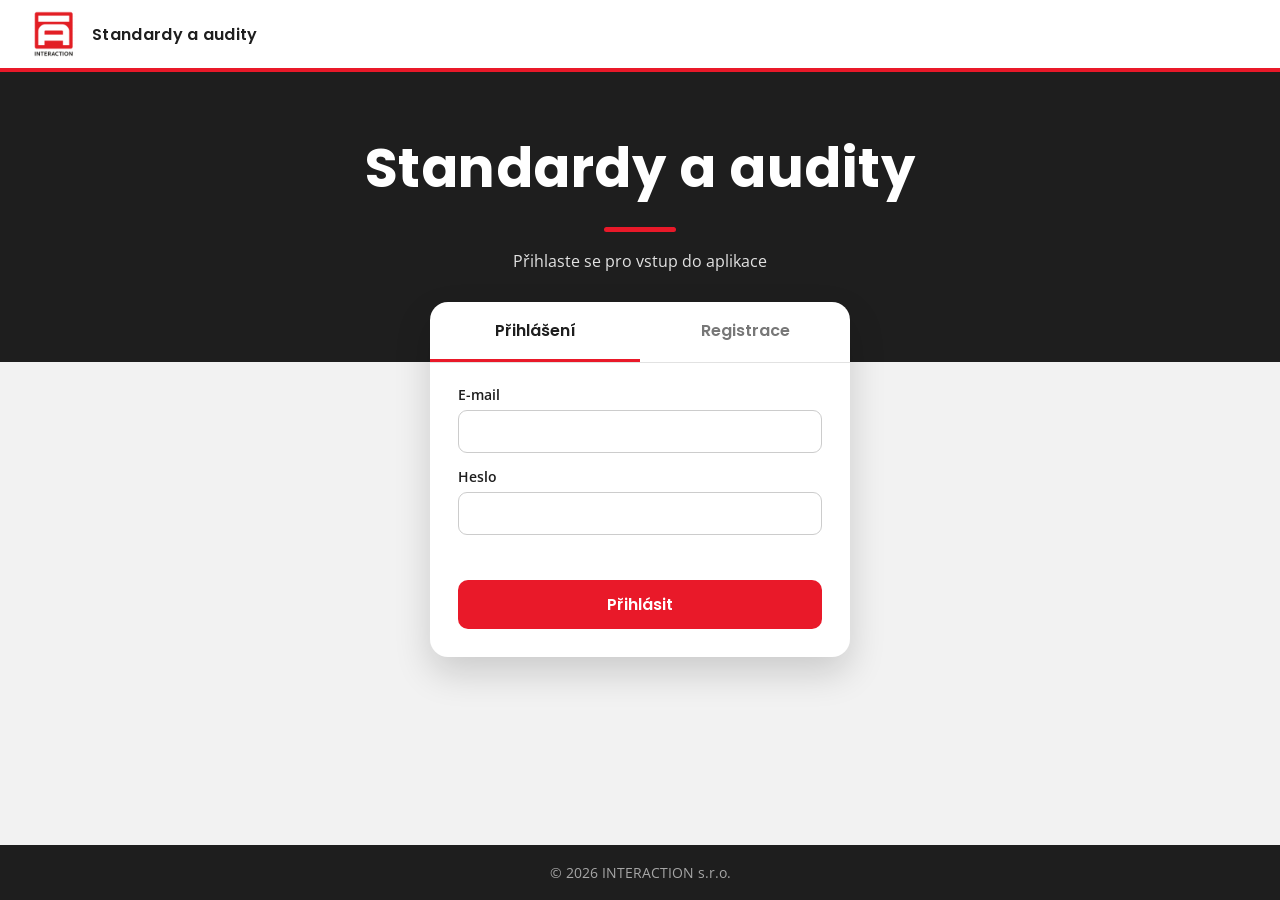
<file: toyota/index.html>
<!DOCTYPE html>
<html lang="cs">
<head>
<meta charset="utf-8">
<meta name="viewport" content="width=device-width, initial-scale=1">
<link rel="manifest" href="../manifest.webmanifest">
<meta name="theme-color" content="#1e1e1e">
<meta name="apple-mobile-web-app-capable" content="yes">
<meta name="mobile-web-app-capable" content="yes">
<meta name="apple-mobile-web-app-status-bar-style" content="black">
<meta name="apple-mobile-web-app-title" content="Audity">
<link rel="apple-touch-icon" href="../assets/icons/apple-touch-icon.png">
<link rel="icon" type="image/png" sizes="32x32" href="../assets/icons/favicon-32.png">
<title>Standard karosárny – Toyota</title>
<style>html.ia-guard body{visibility:hidden}</style>
<script>document.documentElement.classList.add("ia-guard")</script>
<script type="module" src="../js/guard.js?v=20261121c"></script>
<link rel="preconnect" href="https://fonts.googleapis.com">
<link rel="preconnect" href="https://fonts.gstatic.com" crossorigin>
<link href="https://fonts.googleapis.com/css2?family=Open+Sans:wght@400;600;700&family=Poppins:wght@500;600;700&display=swap" rel="stylesheet">
<style>
:root{--red:#d70c19;--ink:#1b1e23;--ink2:#2b3038;--muted:#5d6570;--line:#e3e6ea;--soft:#f5f6f8;--bg:#eef0f3}
*{box-sizing:border-box}
html{scroll-behavior:smooth;scroll-padding-top:86px}
body{margin:0;font-family:"Open Sans",system-ui,sans-serif;color:var(--ink);background:var(--bg);font-size:15px;line-height:1.5}
h1,h2,h3{font-family:Poppins,sans-serif}
.topbar{position:sticky;top:0;z-index:50;display:flex;align-items:center;justify-content:space-between;gap:14px;padding:10px 22px;background:var(--ink);color:#fff;border-bottom:3px solid var(--red)}
.brand{display:flex;align-items:center;gap:12px;min-width:0}
.ia-home-btn{display:inline-flex;align-items:center;justify-content:center;width:38px;height:38px;border-radius:50%;background:var(--red);color:#fff;flex:0 0 auto}
.logo{background:#fff;border-radius:8px;padding:7px 10px;display:flex}
.logo img{height:18px}
.brand h1{margin:0;font-size:1rem;font-weight:600;white-space:nowrap;overflow:hidden;text-overflow:ellipsis}
.brand small{display:block;font:400 .75rem "Open Sans",sans-serif;opacity:.75}
.actions{display:flex;align-items:center;gap:8px}
.actions input{width:250px;border:0;border-radius:8px;padding:9px 12px;font:inherit;font-size:.9rem}
.btn{border:1px solid rgba(255,255,255,.45);background:transparent;color:#fff;border-radius:8px;padding:8px 12px;font:600 .85rem "Open Sans",sans-serif;cursor:pointer;white-space:nowrap}
.btn:hover{background:rgba(255,255,255,.12)}
.btn.solid{background:var(--red);border-color:var(--red)}
.layout{display:grid;grid-template-columns:260px minmax(0,1fr);gap:26px;max-width:1320px;margin:0 auto;padding:24px 22px 60px}
nav.toc{position:sticky;top:86px;align-self:start;max-height:calc(100vh - 100px);overflow:auto;background:#fff;border-radius:14px;padding:14px 10px;box-shadow:0 2px 10px rgba(0,0,0,.05)}
nav.toc .h{font:600 .72rem Poppins,sans-serif;letter-spacing:.08em;text-transform:uppercase;color:var(--muted);padding:4px 10px 8px}
nav.toc a{display:flex;gap:9px;align-items:baseline;padding:6px 10px;border-radius:8px;color:var(--ink2);text-decoration:none;font-size:.86rem}
nav.toc a:hover,nav.toc a.active{background:var(--soft);color:var(--red)}
nav.toc a .no{font:700 .75rem Poppins,sans-serif;color:var(--red);min-width:22px}
nav.toc .sep{height:1px;background:var(--line);margin:8px 10px}
.hero{background:linear-gradient(120deg,#1b1e23 0%,#2b3038 60%,#3a1418 100%);color:#fff;border-radius:18px;padding:30px 32px;position:relative;overflow:hidden;margin-bottom:22px}
.hero::after{content:"";position:absolute;right:-60px;top:-60px;width:260px;height:260px;border-radius:50%;background:radial-gradient(circle,rgba(215,12,25,.55),transparent 70%)}
.hero .tag{display:inline-block;background:var(--red);border-radius:999px;padding:3px 12px;font:600 .75rem "Open Sans",sans-serif;letter-spacing:.04em}
.hero h2{margin:12px 0 4px;font-size:1.8rem}
.hero p{margin:0;opacity:.85}
.hero .meta{margin-top:14px;font-size:.85rem;opacity:.75}
.notice{display:flex;gap:12px;align-items:flex-start;background:#fff;border-left:4px solid var(--red);border-radius:10px;padding:12px 16px;margin-bottom:22px;font-size:.9rem;box-shadow:0 2px 10px rgba(0,0,0,.04)}
.card{background:#fff;border-radius:16px;box-shadow:0 2px 12px rgba(0,0,0,.05);margin-bottom:20px;overflow:hidden}
.card>.inner{padding:20px 24px}
.card h3.t{margin:0 0 12px;font-size:1.15rem}
details.chap>summary{list-style:none;cursor:pointer;display:grid;grid-template-columns:auto minmax(0,1fr) auto;gap:16px;align-items:center;padding:18px 24px;border-bottom:1px solid transparent}
details.chap[open]>summary{border-bottom-color:var(--line)}
details.chap>summary::-webkit-details-marker{display:none}
.chno{width:48px;height:48px;border-radius:12px;background:var(--ink);color:#fff;display:flex;align-items:center;justify-content:center;font:700 1.05rem Poppins,sans-serif}
.chno.app{background:var(--red);font-size:.9rem}
.chhead h3{margin:0;font-size:1.12rem}
.chhead .src{font-size:.78rem;color:var(--muted)}
.chhead .lead{font-size:.88rem;color:var(--ink2);margin-top:3px}
.chcount{font:600 .78rem "Open Sans",sans-serif;color:var(--muted);text-align:right;white-space:nowrap}
.chcount::after{content:"▾";display:block;font-size:1rem;color:var(--red);transition:transform .2s}
details.chap[open] .chcount::after{transform:rotate(180deg)}
.req{display:grid;grid-template-columns:96px minmax(0,1.15fr) minmax(0,1fr);gap:16px;padding:12px 24px;border-top:1px solid var(--line);font-size:.9rem}
.req:first-child{border-top:0}
.req:nth-child(even){background:#fbfbfc}
.code{font:700 .78rem Poppins,sans-serif;color:var(--red);background:#fdecee;border-radius:7px;padding:4px 8px;align-self:start;text-align:center}
.req .need{font-weight:600;color:var(--ink)}
.req .det{color:var(--ink2)}
.req .det.ok{color:var(--muted);font-style:italic}
.reqhead{display:grid;grid-template-columns:96px minmax(0,1.15fr) minmax(0,1fr);gap:16px;padding:10px 24px;background:var(--soft);font:600 .72rem Poppins,sans-serif;letter-spacing:.06em;text-transform:uppercase;color:var(--muted)}
.prep{padding:14px 24px 18px;background:var(--soft);border-top:1px solid var(--line)}
.prep .h{font:600 .8rem Poppins,sans-serif;color:var(--ink2);margin-bottom:8px}
.chips{display:flex;flex-wrap:wrap;gap:8px}
.chip{background:#fff;border:1px solid var(--line);border-radius:999px;padding:5px 12px 5px 9px;font-size:.82rem}
.chip::before{content:"☐ ";color:var(--red)}
.callout{margin:14px 24px;background:#fff8e6;border:1px solid #f1d58a;border-radius:10px;padding:10px 14px;font-size:.87rem;color:#4a3a06}
.callout b{color:#3b2e00}
table.t{width:100%;border-collapse:collapse;font-size:.88rem}
table.t th{text-align:left;background:var(--ink);color:#fff;font:600 .78rem Poppins,sans-serif;padding:9px 12px}
table.t td{border-bottom:1px solid var(--line);padding:9px 12px;vertical-align:top}
table.t tr:nth-child(even) td{background:#fbfbfc}
.tblwrap{padding:14px 24px}
.ess{display:grid;grid-template-columns:repeat(3,minmax(0,1fr));gap:12px}
.ess div{background:var(--soft);border-radius:12px;padding:12px 14px;font-size:.86rem}
.ess b{display:block;font-family:Poppins;color:var(--red);margin-bottom:3px}
.legend{display:grid;grid-template-columns:repeat(4,minmax(0,1fr));gap:10px;margin-top:14px}
.legend div{border:1px solid var(--line);border-radius:10px;padding:10px 12px;font-size:.84rem}
.steps{display:grid;grid-template-columns:repeat(5,minmax(0,1fr));gap:10px}
.step{background:var(--soft);border-radius:12px;padding:12px;font-size:.84rem;position:relative}
.step .n{width:28px;height:28px;border-radius:50%;background:var(--red);color:#fff;display:flex;align-items:center;justify-content:center;font:700 .85rem Poppins,sans-serif;margin-bottom:6px}
.step b{display:block;margin-bottom:3px}
.grid2{display:grid;grid-template-columns:1fr 1fr;gap:14px}
.box{background:var(--soft);border-radius:12px;padding:12px 14px;font-size:.87rem}
.box b{display:block;font-family:Poppins;margin-bottom:3px}
.st{display:inline-block;border-radius:999px;padding:2px 9px;font:600 .74rem "Open Sans",sans-serif;white-space:nowrap}
.st.m{background:#fdecee;color:#a50a14}.st.s{background:#e7f0fb;color:#1d4f91}.st.c{background:#fff1d6;color:#8a5a00}.st.o{background:#eceff2;color:#4b535c}.st.t{background:#e8f6ee;color:#1d7a45}
.reggrp{margin-bottom:14px}
.reggrp h4{margin:14px 0 6px;font:600 .92rem Poppins,sans-serif}
.hidden{display:none!important}
mark{background:#ffe08a;padding:0 1px;border-radius:2px}
#noHits{display:none;background:#fff;border-radius:12px;padding:16px 20px;color:var(--muted)}
footer{text-align:center;color:var(--muted);font-size:.8rem;padding:20px}
@media(max-width:1100px){.layout{grid-template-columns:minmax(0,1fr)}nav.toc{display:none}.steps{grid-template-columns:1fr 1fr}.ess{grid-template-columns:1fr 1fr}.legend{grid-template-columns:1fr 1fr}.actions input{width:170px}}
@media(max-width:720px){.layout{grid-template-columns:minmax(0,1fr);padding:14px 12px 40px}.grid2,.ess,.legend,.steps{grid-template-columns:minmax(0,1fr)}.actions{gap:6px}.actions input{width:110px}.tblwrap{overflow-x:auto}details.chap>summary{padding:14px;gap:10px}.req{padding:10px 14px}.req,.reqhead{grid-template-columns:1fr}.reqhead{display:none}.brand small{display:none}.actions .btn.opt{display:none}}
@media print{
  @page{size:A4;margin:12mm}
  body{background:#fff;font-size:10pt}
  .topbar,nav.toc,.no-print,#noHits{display:none!important}
  .layout{display:block;padding:0;max-width:none}
  .card,.hero,.notice{box-shadow:none;break-inside:auto}
  .hero{-webkit-print-color-adjust:exact;print-color-adjust:exact}
  details.chap>summary{break-after:avoid}
  .req{break-inside:avoid}
  .chcount::after{display:none}
  .code,.chno,.st,table.t th,.step .n,.chip::before{-webkit-print-color-adjust:exact;print-color-adjust:exact}
}

/* --- Škoda / Porsche ČR --- */
.req .det{white-space:pre-line}
.req .det b.br{color:var(--red)}
.vsw{display:flex;flex-wrap:wrap;gap:8px;margin-top:12px}
.vsw button{border:1px solid var(--line);background:#fff;border-radius:10px;padding:9px 14px;font:600 .86rem "Open Sans",sans-serif;cursor:pointer;color:var(--ink2);text-align:left}
.vsw button small{display:block;font-weight:400;color:var(--muted);font-size:.76rem}
.vsw button.on{border-color:var(--red);background:#fdecee;color:#a50a14}
.eq{display:grid;grid-template-columns:56px minmax(0,1fr) auto;gap:14px;padding:11px 24px;border-top:1px solid var(--line);font-size:.9rem;align-items:start}
.eq:nth-child(even){background:#fbfbfc}
.eq .nm{font-weight:600}
.eq .badges{display:flex;flex-wrap:wrap;gap:5px;justify-content:flex-end}
.vas{display:flex;flex-wrap:wrap;gap:5px;margin-top:5px}
.vas span{font:600 .72rem "Open Sans",sans-serif;background:var(--soft);border:1px solid var(--line);border-radius:6px;padding:1px 7px;color:var(--ink2)}
.st.ko{background:#a50a14;color:#fff}
details.spec{margin-top:7px;background:#f4f7fb;border:1px solid #dbe4ef;border-radius:10px;font-size:.85rem}
details.spec>summary{cursor:pointer;padding:6px 10px;font-weight:600;color:#1d4f91}
details.spec .sb{padding:2px 12px 10px}
details.spec .sb b{display:block;margin-top:6px}
details.spec ul{margin:3px 0 0;padding-left:18px}
.grp{padding:10px 24px;background:var(--soft);border-top:1px solid var(--line);font:600 .86rem Poppins,sans-serif;color:var(--ink2)}
.grp .gs{margin-top:6px}
.filt{display:flex;flex-wrap:wrap;gap:6px;padding:12px 24px;border-top:1px solid var(--line)}
.filt button{border:1px solid var(--line);background:#fff;border-radius:999px;padding:4px 12px;font:600 .8rem "Open Sans",sans-serif;cursor:pointer;color:var(--ink2)}
.filt button.on{background:var(--ink);color:#fff;border-color:var(--ink)}
.score{display:grid;grid-template-columns:repeat(3,minmax(0,1fr));gap:10px;padding:14px 24px;border-top:1px solid var(--line)}
.score div{background:var(--soft);border-radius:12px;padding:10px 12px;font-size:.84rem}
.score b{display:block;font:700 1.25rem Poppins,sans-serif;color:var(--red)}
.varoff{display:none!important}
.note{padding:10px 24px;font-size:.84rem;color:var(--muted);border-top:1px solid var(--line)}
@media(max-width:720px){.brand h1{display:none}.logo{flex:0 1 auto;min-width:0}.logo img{max-width:72px;height:auto;max-height:18px;object-fit:contain}table.t{font-size:.8rem}table.t td,table.t th{padding:7px 8px}.eq{grid-template-columns:40px minmax(0,1fr);padding:10px 14px;gap:8px}.eq .badges{grid-column:2;justify-content:flex-start}.grp,.filt,.note{padding-left:14px;padding-right:14px}.score{grid-template-columns:minmax(0,1fr);padding:12px 14px}}
@media print{.filt,.vsw{display:none!important}.eq{break-inside:avoid}details.spec{break-inside:avoid}.st.ko{-webkit-print-color-adjust:exact;print-color-adjust:exact}}
</style>
<link rel="stylesheet" href="../mobile.css?v=20261121c">
</head>
<body>
<script id="toy-data" type="application/json">{"pvs": [{"n": 1, "t": "Bezpečnostní sada pro EV - obsah viz tabulka EV SADA (Würth, Hazet, Knipex atd.)", "tce": false, "new": false, "upd": false}, {"n": 2, "t": "Bezpečnostní sada pro hybridy (Würth)", "tce": false, "new": false, "upd": false}, {"n": 3, "t": "Detektor úniku vodíku Cosmos XP-3360II-W (dodavatel New Cosmos - BIE https://www.newcosmos-europe.com/contact.html)\n - pouze pro MIRAI (beta dealeři)", "tce": false, "new": false, "upd": false}, {"n": 4, "t": "Digitální miliohmmetr - MO 2001 (pro hybridní modely)", "tce": false, "new": false, "upd": false}, {"n": 5, "t": "Digitální tester izolace - do 10 GΩ a min. 500V (pro hybridy) Fluke 1507", "tce": false, "new": false, "upd": false}, {"n": 6, "t": "Digitální úhloměr magnetický pro nastavování asistentů řidiče (viz. TSB S-6102)", "tce": false, "new": false, "upd": true}, {"n": 7, "t": "Dílenský jeřáb (žirafa) nosnost 1000 kg", "tce": false, "new": false, "upd": false}, {"n": 8, "t": "Hrazda na uchycení motoru", "tce": false, "new": false, "upd": false}, {"n": 9, "t": "Hydraulický lis (přes 5 t)", "tce": false, "new": false, "upd": false}, {"n": 10, "t": "Indikátorové hodinky s magnetickým stojanem", "tce": false, "new": false, "upd": false}, {"n": 11, "t": "Inspekční Endoskop s možností záznamu - průměr sondy max. 5mm; HD rozlišení kamery - 1024 × 768 px; kamera musí mít možnost 90° pohledu bez použití zrcátka. Doporučení výrobci: Würth, Hazet, Snap-On \n(kamera připojená k telefonu přes USB nesplňuje potřebná kritéria)", "tce": false, "new": false, "upd": true}, {"n": 12, "t": "Kleště na roztažení pístních kroužků (viz. opravárenský manuál)", "tce": false, "new": false, "upd": false}, {"n": 13, "t": "Kompletní sada Special Service Tools (viz. podrobně záložka SST)", "tce": true, "new": false, "upd": false}, {"n": 14, "t": "Registrační kompresiometr pro benzínové a dieselové motory", "tce": false, "new": false, "upd": false}, {"n": 15, "t": "Kompresor a tlakový rozvod vzduchu", "tce": false, "new": false, "upd": false}, {"n": 16, "t": "Kontejnery na odpad, filtry atd.", "tce": false, "new": false, "upd": false}, {"n": 17, "t": "Kovové pravítko na měření rovné plochy - kalibrované - DIN 874, tř.1 při délce 500 mm.", "tce": false, "new": false, "upd": false}, {"n": 18, "t": "Měření geometrie s možnosti záznamu naměřených hodnot - doporučený výrobce Hunter", "tce": false, "new": false, "upd": false}, {"n": 19, "t": "Tester pro měření těsnosti válců - tlaková zkouška", "tce": false, "new": false, "upd": false}, {"n": 20, "t": "Tester obsahu CO2 v chladící kapalině (těsnost hlavy válců)", "tce": false, "new": false, "upd": false}, {"n": 21, "t": "Měřič tloušťky laku", "tce": false, "new": false, "upd": false}, {"n": 22, "t": "Midtronics GRX5100 TL EU HV Charger (RAV4 PHEV, další EV modely) - prozatím půjčovna TCE", "tce": false, "new": false, "upd": false}, {"n": 23, "t": "Momentové klíče (sada pokrývající 1 - 400 Nm) - dle opravárenských manuálů (kalibrované)", "tce": false, "new": false, "upd": false}, {"n": 24, "t": "Mycí stůl na součásti", "tce": false, "new": false, "upd": false}, {"n": 25, "t": "Myčka nebo mycí stání", "tce": false, "new": false, "upd": false}, {"n": 26, "t": "Nabíječka akumulátorů s manuální a plynulou regulací nabíjecího proudu (pod 3A) - hybridní vozidla", "tce": false, "new": false, "upd": false}, {"n": 27, "t": "Nabíječka 12V akumulátorů s režimem diagnostika/programování GYSFLASH 121.12 CNT FV (dodává firma UNIVER), případně alternativa se stejnými parametry; Doporučený počet: ke každé GTS s Azure jedna nabíječka", "tce": false, "new": false, "upd": true}, {"n": 28, "t": "Nástrčkový klíč č. 44 mm (Würth, obj.č.: 0997807566)", "tce": false, "new": false, "upd": false}, {"n": 29, "t": "Ochranné potahy na blatníky (dle počtu servisních stání)", "tce": true, "new": false, "upd": false}, {"n": 30, "t": "Ochranný potah na volant, sedadlo řidiče a hlavici řadicí páky (dle počtu servisních stání)", "tce": false, "new": false, "upd": false}, {"n": 31, "t": "PC s přístupem na TechDoc, Microcat, Agnes atd.", "tce": false, "new": false, "upd": false}, {"n": 32, "t": "Plastové měrky na měření mazací vůle - Plastigage (rozsah: 0,018 - 0,175mm)", "tce": false, "new": false, "upd": true}, {"n": 33, "t": "Kalibrační terče pro Toyota Safety Systém", "tce": false, "new": false, "upd": false}, {"n": 34, "t": "Podtlaková pumpička (s manometrem a rozsahem -1 až 3 bar)", "tce": false, "new": false, "upd": true}, {"n": 35, "t": "Polohovatelný stojan na motor", "tce": false, "new": false, "upd": false}, {"n": 36, "t": "Posuvná měřítka (dle opravárenských manuálů rozsah 0 - 300 mm)", "tce": false, "new": false, "upd": true}, {"n": 37, "t": "Přípravek na stlačení pístních kroužků (dle opravárenských manuálů cca. 70 - 120 mm)", "tce": false, "new": false, "upd": true}, {"n": 38, "t": "Přípravek na kontrolu těsnosti chladicí soustavy - tlakový", "tce": false, "new": false, "upd": false}, {"n": 39, "t": "Recyklační a plnicí zařízení HFO 1234yf", "tce": false, "new": false, "upd": false}, {"n": 40, "t": "Recyklační a plnicí zařízení R134a", "tce": false, "new": false, "upd": false}, {"n": 41, "t": "Digitální Regloskop (možnost seřízení led + MATRIX I, II + DLA a ILS adaptivní světlomety)", "tce": false, "new": false, "upd": false}, {"n": 42, "t": "Sada na měření tlaku oleje", "tce": false, "new": false, "upd": false}, {"n": 43, "t": "Sada nástrojů na opravu konektorů a elektrických svazků - např. Silvertronic (Techdoc/snap-on), Würth atd.", "tce": false, "new": false, "upd": false}, {"n": 44, "t": "Sada pro výměnu rozvodů Proace 1.6D (Würth, obj.č.1952005255)", "tce": false, "new": false, "upd": false}, {"n": 45, "t": "Servisní tabule Toyota", "tce": true, "new": false, "upd": false}, {"n": 46, "t": "Seznam povinné výbavy klempírny a lakovny (viz. podrobně záložka B&P)", "tce": false, "new": false, "upd": false}, {"n": 47, "t": "Slovnik automobilové Terminologie (SATTO-00001)", "tce": false, "new": false, "upd": false}, {"n": 48, "t": "Stahovák na vinuté pružiny (SST: 09727-00051 nebo ekvivalentní)", "tce": false, "new": false, "upd": true}, {"n": 49, "t": "Stranové momentové klíče na palivové a brzdové trubky (např. Hazet systém 5000-3 CT)", "tce": false, "new": false, "upd": true}, {"n": 50, "t": "Systém odsávání výfukových plynů pro všechna pracovní stání", "tce": false, "new": false, "upd": false}, {"n": 51, "t": "Multimetr digitální - doporučen výrobce Fluke, Würth", "tce": false, "new": false, "upd": false}, {"n": 52, "t": "Diagnostický tester GTS (počty zařízení a podmínky provozu jsou uvedené v Manuálu technické oblasti)", "tce": true, "new": false, "upd": true}, {"n": 53, "t": "TUNAP Valve Cleaner Tool (dodává firma AUTO-COLOR)", "tce": false, "new": false, "upd": false}, {"n": 54, "t": "Vaničky na odkládání součástek (malé magnetické, velké plastové stohovatelné)", "tce": false, "new": false, "upd": false}, {"n": 55, "t": "Vnější mikrometry (0-100mm) - dle opravárenských manuálů", "tce": false, "new": false, "upd": false}, {"n": 56, "t": "Vnitřní mikrometr (na měření ovality válců viz. opravárenské manuály cca. 0 - 130 mm)", "tce": false, "new": false, "upd": true}, {"n": 57, "t": "Posuvné měřítko na brzdové kotouče pro každé pracovní stání (např. Hazet 4956)", "tce": false, "new": false, "upd": true}, {"n": 58, "t": "Vysavač průmyslový (např. Kärcher - s regulací sacího výkonu)", "tce": false, "new": false, "upd": false}, {"n": 59, "t": "Zařízení na čtení a aktivaci senzorů kol pro TPMS VT57 (Techdoc/snap-on)", "tce": false, "new": false, "upd": false}, {"n": 60, "t": "Zouvačka + vyvažovačka kol (pro Toyota doporučená s přítlačným válcem, pro Lexus povinná - Hunter)", "tce": false, "new": false, "upd": false}, {"n": 61, "t": "Zvedací stůl - nosnost 1000 kg; dělená pracovní deska s možností posunu a náklonu, se závitovými otvory, rozměr cca 800 x 1300 mm a zdvih min 1,3m; (doporučení výrobci: Furch, Hazet, Univer, Würth, Grubber)", "tce": false, "new": false, "upd": true}, {"n": 62, "t": "Přístroj pro tlakovou výměnu brzdové kapaliny Alba ALB599 (Techdoc/Snap-on) - každý servis, větší pobočky 2x", "tce": false, "new": true, "upd": false}, {"n": 63, "t": "Bruska dosedacích ploch nábojů kol (doporučený - Hazet 4960N)", "tce": false, "new": true, "upd": false}, {"n": 64, "t": "Přípravek na čištění dosedacích ploch a středů disků (doporučený - Hazet 4960F)", "tce": false, "new": true, "upd": false}, {"n": 65, "t": "Laserový kříž Bosch GLL 3-80 (TSB S-8117T-TMC)", "tce": false, "new": true, "upd": false}, {"n": 66, "t": "Úhloměr pro utahování šroubů (analogový)", "tce": false, "new": true, "upd": false}, {"n": 67, "t": "Dvousloupový hydraulický zvedák s nosností 5t a bezpřejezdový (minimálně 1)", "tce": false, "new": true, "upd": false}], "bp": [{"title": "Klempírna", "items": [{"name": "Rovnací stolice", "desc": ["Kompletní karosářská rovnací stolice s příslušenství a hlavním dozerem"]}, {"name": "Souprava hydraulických nástrojů", "desc": ["Další doplňkové rozpínáky k rovnací stolici - minimálně 2x"]}, {"name": "Měřící nástroj 2-3D", "desc": ["Měřící systém zajišťující rozměrovou kontrolu skeletu karoserie ve všech třech osách (měření vzdáleností v kombinací s výškou měřeného bodu v ose Z) od dodavatele, který má zajištěnu pravidelnou obnovu dat minimálně značky Toyota. Požadován je elektronický s tiskem protokolu."]}, {"name": "Mobilní zvedák", "desc": ["Minimálně jeden přenosný zvedák"]}, {"name": "Nůžkový zvedák", "desc": ["Minimálně jeden o nosnosti - min. 2,5t, od 450 zakázek ročně dva - přípustná varianta je sloupový zvedák"]}, {"name": "SPOT svařovací aparát", "desc": ["Vysocevýkonná odporová bodová svářečka pro vysokopevnostní plechy, min. 12.000 A"]}, {"name": "Sada nástavců pro SPOT svářečku", "desc": ["Min. dva další nástavce pro kleště pro snadnější přístup ke spojům, speciální nástavec pro svařování lemů blatníků zadních boků"]}, {"name": "Odvrtávačka bodových svarů", "desc": ["Speciální odvrtávací frézka, pneumatická, nebo elektrická"]}, {"name": "Svářečka MIG/MAG", "desc": ["Použití inertního plynu s Argonem, dle opravárenských manuálů výrobce"]}, {"name": "Odsávací systém", "desc": ["Zařízení splňující potřebu pro odsávání zplodin svařování a prachu dle platné legislativy ČR - s účinnou uhlíkovou filtrací"]}, {"name": "Posuvné SPOT kladivo", "desc": ["V sadě se SPOT svářečkou, nebo samostatně - musí obsahovat stahovací elektrodu a další příslušenství pro vícebodové vytahování"]}, {"name": "Servisní vozík s nářadím", "desc": ["Pro montáž a demontáž pro všechny modely Toyota a Lexus"]}, {"name": "Ruční klempířské nářadí", "desc": ["Pro klempířské rovnání a broušení, musí obsahovat speciální karosářská kladiva, pilníky, babky a rovnáky"]}, {"name": "Momentový klíč", "desc": ["Kaliborvaný momentový klíč v min. rozsahu 5 - 60 Nm"]}, {"name": "Pneumatická / elektrická bruska", "desc": ["Jedna úhlová bruska / klempíř", "Jedna přímá bruska / klempíř - s ocelovým kartáčem na čištění před cínováním", "Jedna pistolová bruska / klempíř", "Jedna pásová bruska / klempíř"]}, {"name": "Pneumatická / elektrická vrtačka", "desc": ["Jedna vrtačka / klempíř"]}, {"name": "Pneumatická / elektrická pilka", "desc": ["Jedna pilka / klempíř"]}, {"name": "Svěrky", "desc": ["Dostatečný počet klempířských svěrek"]}, {"name": "Stojany na demontované celky", "desc": ["Pro motor, komplety dveří, sedačku apod."]}, {"name": "Vany na únik provozních kapalin", "desc": ["Dostatečný počet pro dílnu i odstavné parkoviště"]}, {"name": "Ochranné potahy", "desc": ["Potahy pro blatníky, boky, skla, sedačky"]}, {"name": "Aplikační pistole -na tmelení", "desc": ["Pneumatické pistole pro standardní kartuše, nesmí být ruční", "Speciální pistole pro aplikaci 2K lepidla, dvojitá kartuše, může být ruční"]}, {"name": "Sada pro vyřezávání autoskel", "desc": ["Speciální vyřezávačka, lze sdílet s mechanickou dílnou - možno i ruční nářadí"]}, {"name": "Nýtovací kleště", "desc": ["Vybavení pro nýtování předepsaných spojů výrobce"]}, {"name": "Lemovací kleště", "desc": ["Lemovací kleště pro lemované spoje, dostatečný je ruční nástroj"]}, {"name": "Horkovzdušná pistole", "desc": ["Elektrická min. do 240C s nastavením teploty"]}, {"name": "IT", "desc": ["PC hardware pro přístup na TechDoc"]}, {"name": "Sada na opravu hliníkových panelů", "desc": ["Ruční nářadí pro vyrovnání deformací speciálně oddělené pouze pro rovnání povrchovch deformací z hliníku", "Sada brusných kotoučů pro odstranění laku a zabroušení rovnaného porvchu", "Všechno vybavení umístěné ve speciálně označeném boxu"]}, {"name": "Spot souprava hliník", "desc": ["Vytahování povrchových deformací SPOT uzpůsobené na panely z hliníku s příslušenstvím, možno jako viceúčelová souprava ocel/hliník"]}]}, {"title": "Lakovna", "items": [{"name": "Lakovací box", "desc": ["Uzavřený lakovací box s příslušenstvím , min. výměna 23.000m3 hodinu"]}, {"name": "Přípravné stání", "desc": ["Přípravné pracoviště s vlastním odsáváním o minimálních rozměrech 7 x 4m"]}, {"name": "Infra lampa", "desc": ["Minimálně jedna stojanová krátkovlnná lampa"]}, {"name": "Stříkací pistole", "desc": ["Samostatné pistole pro plnič, tmel, bázi, vrchní lak, a drobné SMART opravy"]}, {"name": "Myčka pistolí", "desc": ["Vybavení na mytí stříkacích pistolí"]}, {"name": "Brusky", "desc": ["Minimálně dvě rotační a dvě extentrické, pneumatické"]}, {"name": "Brusivo", "desc": ["Kompletní brusný program dle doporučení dodavatele laků"]}, {"name": "Stojany", "desc": ["Lakovací stojany pro panelové díly, na dveře, kapotu a blatníky"]}, {"name": "Ruční nářadí a další vybavení", "desc": ["Další nářadí a vybavení dle přesného rozpisu lakového dodavatele, včetně odsávání"]}, {"name": "Spotřební materiál", "desc": ["Vybavení spotřebním materiálem dle předpisu lakového dodavatele"]}]}], "sst": [{"n": 1, "no": "09011-3C210", "loc": "Servis", "t": "klíč na svíčky (staré číslo 09045-38162)"}, {"n": 2, "no": "09011-3C220", "loc": "Servis", "t": "Klíč na zapalovací svíčky 14 - Auris"}, {"n": 3, "no": "09011-4C120", "loc": "Servis", "t": "Socket Wrench 39 mm - LC200"}, {"n": 4, "no": "09017-1C100", "loc": "Servis", "t": "Union Nut Wrench 10 mm (staré číslo 09023-00100)"}, {"n": 5, "no": "09017-1C120", "loc": "Servis", "t": "sada klíčů na hadice posilovače řízení"}, {"n": 6, "no": "09025-00010", "loc": "Servis", "t": "malý mechanický momentový klíč"}, {"n": 7, "no": "09053-1C200", "loc": "Servis", "t": "zátky na podtlakové a palivové hadičky (staré číslo 09258-00030)"}, {"n": 8, "no": "09061-1C300", "loc": "Servis", "t": "Sada na demontáž a montáž plastových dílů interiéru"}, {"n": 9, "no": "09091-1C100", "loc": "Servis", "t": "sekáč na demontáž olejové vany"}, {"n": 10, "no": "09201-41020", "loc": "Servis", "t": "Valve Stem Oil Seal Replacer"}, {"n": 11, "no": "09202-70020", "loc": "Servis", "t": "stlačovač ventilových pružin"}, {"n": 12, "no": "09205-16010", "loc": "Servis", "t": "Cylinder Head Bolt Wrench (nebo 09205-16011)"}, {"n": 13, "no": "09213-14010", "loc": "Servis", "t": "přípravek na přidržení klikové řemenice A"}, {"n": 14, "no": "09213-54015", "loc": "Servis", "t": "přípravek na přidržení klikové řemenice B"}, {"n": 15, "no": "09213-58014", "loc": "Servis", "t": "přípravek na přidržení klikové řemenice C"}, {"n": 16, "no": "09214-76011", "loc": "Servis", "t": "Crankshaft Pulley Replacer"}, {"n": 17, "no": "09216-00021", "loc": "Servis", "t": "měřidlo napnutí klínových řemenů"}, {"n": 18, "no": "09216-00030", "loc": "Servis", "t": "prodlužovací kabel k měřidlu napnutí klínov. řemenů"}, {"n": 19, "no": "09223-22010", "loc": "Servis", "t": "Crankshaft Front Oil Seal Replacer"}, {"n": 20, "no": "09224-00010", "loc": "Servis", "t": "klíč na snímače O2"}, {"n": 21, "no": "09228-06501", "loc": "Servis", "t": "klíč na olejový filtr A"}, {"n": 22, "no": "09228-07501", "loc": "Servis", "t": "klíč na olejový filtr B"}, {"n": 23, "no": "09228-10002", "loc": "Servis", "t": "klíč na olejový filtr C"}, {"n": 24, "no": "09228-44011", "loc": "Servis", "t": "klíč na olejový filtr D"}, {"n": 25, "no": "09228-64010", "loc": "Servis", "t": "klíč na palivový filtr"}, {"n": 26, "no": "09249-37010", "loc": "Servis", "t": "Sada na demontáž a montáž vačkové hřídele"}, {"n": 27, "no": "09268-21011", "loc": "Servis", "t": "přípravek na demontáž palivových spojovacích hadic (09268-21010)"}, {"n": 28, "no": "09268-45014", "loc": "Servis", "t": "tlakoměr paliva pro EFI včetně \"T\" na rychlospojky (Náhrada: 09268-45101)"}, {"n": 29, "no": "09276-75010", "loc": "Servis", "t": "Valve lifter"}, {"n": 30, "no": "09301-00110", "loc": "Servis", "t": "vodicí trn spojky A"}, {"n": 31, "no": "09301-00120", "loc": "Servis", "t": "vodicí trn spojky B"}, {"n": 32, "no": "09301-00210", "loc": "Servis", "t": "vodicí trn spojky C"}, {"n": 33, "no": "09301-00220", "loc": "Servis", "t": "vodicí trn spojky D"}, {"n": 34, "no": "09308-10010", "loc": "Servis", "t": "stahovák olejových těsnění B"}, {"n": 35, "no": "09309-12020", "loc": "Servis", "t": "přípravek na montáž kola 5. převodového stupně"}, {"n": 36, "no": "09325-20010", "loc": "Servis", "t": "olejová zátka pro převodovky (2x)"}, {"n": 37, "no": "09330-00021", "loc": "Servis", "t": "přípravek na přidržení příruby"}, {"n": 38, "no": "09388-40010", "loc": "Servis", "t": "Input Oil Replacer"}, {"n": 39, "no": "09520-00031", "loc": "Servis", "t": "stahovák na hřídele náprav"}, {"n": 40, "no": "09520-01010", "loc": "Servis", "t": "Drive Shaft Remover Attachment"}, {"n": 41, "no": "09521-24010", "loc": "Servis", "t": "Rear Axle Shaft Puller"}, {"n": 42, "no": "09527-10011", "loc": "Servis", "t": "Rear Axle Shaft Bearing Remover"}, {"n": 43, "no": "09555-55010", "loc": "Servis", "t": "přípravek na stahování ložisek a kol v lisu"}, {"n": 44, "no": "09564-32011", "loc": "Servis", "t": "Differential Preload Adaptor"}, {"n": 45, "no": "09564-33010", "loc": "Servis", "t": "Differential Preload Adaptor"}, {"n": 46, "no": "09608-06041", "loc": "Servis", "t": "Front Hub Inner Bearing Cone Replacer"}, {"n": 47, "no": "09608-16042", "loc": "Servis", "t": "Front Hub Bearing Adjusting Tool"}, {"n": 48, "no": "09608-32010", "loc": "Servis", "t": "Steering Knuckle Oil Seal Replacer"}, {"n": 49, "no": "09610-20012", "loc": "Servis", "t": "stahovák kulového čepu"}, {"n": 50, "no": "09612-00012", "loc": "Servis", "t": "Rack & Pinion Steering Rack Housing Stand"}, {"n": 51, "no": "09616-00011", "loc": "Servis", "t": "Steering Worm Bearing Adjusting Socket"}, {"n": 52, "no": "09628-00010", "loc": "Servis", "t": "stahovák kulového čepu"}, {"n": 53, "no": "09628-10011", "loc": "Servis", "t": "stahovák kulového čepu A"}, {"n": 54, "no": "09628-62011", "loc": "Servis", "t": "stahovák kulového čepu B"}, {"n": 55, "no": "09650-53010", "loc": "Servis", "t": "GUIDE PIN,ONE TOUCH"}, {"n": 56, "no": "09703-30011", "loc": "Servis", "t": "nástroj na vratnou pružinu brzdových čelistí (09703-30010)"}, {"n": 57, "no": "09719-12010", "loc": "Servis", "t": "Disc Brake Piston Tool Set"}, {"n": 58, "no": "09719-12020", "loc": "Servis", "t": "Main body & drive"}, {"n": 59, "no": "09719-77030", "loc": "Servis", "t": "Brake piston tool"}, {"n": 60, "no": "09737-00013", "loc": "Servis", "t": "přípravek na seřizování tlačné tyče posilovače brzd"}, {"n": 61, "no": "09751-36011", "loc": "Servis", "t": "klíč na brzdové trubky"}, {"n": 62, "no": "09808-14030", "loc": "Servis", "t": "přípravek na demontáž palivového čerpadla"}, {"n": 63, "no": "09812-00010", "loc": "Servis", "t": "Door Hinge Set Bolt Wrench"}, {"n": 64, "no": "09812-00020", "loc": "Servis", "t": "Door Hinge Set Bolt Wrench"}, {"n": 65, "no": "09813-00020", "loc": "Servis", "t": "\"A\" Pillar Garnish Clip Tool"}, {"n": 66, "no": "09817-33190", "loc": "Servis", "t": "Sensor Socket Wrench"}, {"n": 67, "no": "09842-30080", "loc": "Servis", "t": "Wire \"H\" EFI Inspection of Injectors"}, {"n": 68, "no": "09843-18060", "loc": "Servis", "t": "Testovací SRS kabel"}, {"n": 69, "no": "09870-00015", "loc": "Servis", "t": "A/C Quick Joint Puller No.1"}, {"n": 70, "no": "09870-00025", "loc": "Servis", "t": "A/C Quick Joint Puller No.2"}, {"n": 71, "no": "09870-60000", "loc": "Servis", "t": "Stand and Reflector Laser (TSS)"}, {"n": 72, "no": "09870-60040", "loc": "Servis", "t": "Reflector C Radar (TSS)"}, {"n": 73, "no": "09905-00012", "loc": "Servis", "t": "kleště na zajišťovací pojistky"}, {"n": 74, "no": "09921-00011", "loc": "Servis", "t": "přípravek na demontáž a montáž pružin brzd"}, {"n": 75, "no": "09950-00020", "loc": "Servis", "t": "stahovák ložisek - univerzál"}, {"n": 76, "no": "09950-30012", "loc": "Servis", "t": "sada stahováků A - na motory a převodovky"}, {"n": 77, "no": "09950-40011", "loc": "Servis", "t": "sada stahováků B - na motory a převodovky"}, {"n": 78, "no": "09950-50013", "loc": "Servis", "t": "sada stahováků C - na motory a převodovky"}, {"n": 79, "no": "09989-00020", "loc": "Servis", "t": "Extension for digital protractor and ISC"}, {"n": 80, "no": "09991-00500", "loc": "Servis", "t": "přípravek na opravu elektrických konektorů"}, {"n": 81, "no": "09991-00510", "loc": "Servis", "t": "přípravek na opravu elektrických konektorů"}, {"n": 82, "no": "09992-00242", "loc": "Servis", "t": "přípravek na kontrolu turbodmychadla"}, {"n": 83, "no": "09998-60010", "loc": "Servis", "t": "Ad Blue applicator"}, {"n": 84, "no": "099E1-P0001", "loc": "Servis", "t": "circular plate for measuring the wheel centre in relation to the ground"}, {"n": 85, "no": "099E1-P0003", "loc": "Servis", "t": "cylinder head tightening socket"}, {"n": 86, "no": "099E1-P0020", "loc": "Servis", "t": "Tool for filling the cooling system by vacuum"}, {"n": 87, "no": "099E1-P0027", "loc": "Servis", "t": "manual gearbox filling cylinder"}, {"n": 88, "no": "099E1-P0028", "loc": "Servis", "t": "manual gearbox filling cylinder"}, {"n": 89, "no": "099E1-P0041", "loc": "Servis", "t": "containers for return of diesel injector leaks"}, {"n": 90, "no": "099E1-P0043", "loc": "Servis", "t": "sealing plugs"}, {"n": 91, "no": "099E1-P0044", "loc": "Servis", "t": "injector carrier adaptor kit for DELPHI"}, {"n": 92, "no": "099E1-P0046", "loc": "Servis", "t": "Fuel Supply pressure take-off union"}, {"n": 93, "no": "099E1-P0047", "loc": "Servis", "t": "diesel injector tightening spanner"}, {"n": 94, "no": "099E1-P0048", "loc": "Servis", "t": "set of blanking pieces for snap-on pipework unions"}, {"n": 95, "no": "099E1-P0049", "loc": "Servis", "t": "adaptor for Diesel injector-carrier"}, {"n": 96, "no": "099E1-P0051", "loc": "Servis", "t": "fuel pressure take-off union"}, {"n": 97, "no": "099E1-P0052", "loc": "Servis", "t": "adaptor for injector holder"}, {"n": 98, "no": "099E1-P0055", "loc": "Servis", "t": "Adaptor harness for testing Built-in Systems Interface (BSI)"}, {"n": 99, "no": "099E1-P0056", "loc": "Servis", "t": "Adaptor harness for testing Built-in Systems Interface (BSI)"}, {"n": 100, "no": "099E1-P0057", "loc": "Servis", "t": "Adaptor harness for testing relay units"}, {"n": 101, "no": "099E1-P0061", "loc": "Servis", "t": "set of masks for manual terminal box *1"}, {"n": 102, "no": "099E1-P0087", "loc": "Servis", "t": "oil filter wrench"}, {"n": 103, "no": "099E1-P0088", "loc": "Servis", "t": "adaptor harness for checking engine ECUs"}, {"n": 104, "no": "099E1-P0089", "loc": "Servis", "t": "adaptor harness for checking engine ECUs"}, {"n": 105, "no": "099E1-P0125", "loc": "Servis", "t": "probes"}, {"n": 106, "no": "099E1-P0130", "loc": "Servis", "t": "Socket"}, {"n": 107, "no": "PZ470-BT030-00", "loc": "Servis", "t": "Tester akumulátorů - Midtronics EXP-1444"}, {"n": 108, "no": "PZ485-90390-10", "loc": "Servis", "t": "Injector bore removing and cleaning kit"}, {"n": 109, "no": "PZ485-GTS01", "loc": "Servis", "t": "PROACE-GTS VIM Adaptor Cable"}, {"n": 110, "no": "PZ4L0-08240", "loc": "Servis", "t": "Inbus 11mm"}, {"n": 111, "no": "PZ4L0-09160", "loc": "Servis", "t": "Device for setting reference height"}, {"n": 112, "no": "PZ4L0-12880", "loc": "Servis", "t": "ultracapacitor discharge tool"}, {"n": 113, "no": "PZ4L0-1617J", "loc": "Servis", "t": "sealing plugs"}, {"n": 114, "no": "PZ4L0-4340T", "loc": "Servis", "t": "Adaptor harness for checking engine ECUs"}, {"n": 115, "no": "PZ4L0-4394T-Z0", "loc": "Servis", "t": "adaptor harness for checking ABS/ESP"}, {"n": 116, "no": "PZ4L0-60173", "loc": "Servis", "t": "pressure cylinder for bleeding cooling circuits"}, {"n": 117, "no": "PZ4L0-C0188-AD", "loc": "Servis", "t": "cambelt retaining clip"}, {"n": 118, "no": "PZ4L0-C0622", "loc": "Servis", "t": "lever for uncoupling pivot ball joints"}, {"n": 119, "no": "PZ4L0-C0721-B0", "loc": "Servis", "t": "steering rack locking tool"}, {"n": 120, "no": "PZ4L0-G0100-ZZ", "loc": "Servis", "t": "diesel engine compression overhaul tool box"}, {"n": 121, "no": "PZ4L0-G0109-90", "loc": "Servis", "t": "Accessory drive belt dynamic tensioner roller compression tool"}, {"n": 122, "no": "PZ4L0-G0171-G4", "loc": "Servis", "t": "engine turbocharging pressure checking sleeve"}, {"n": 123, "no": "PZ4L0-G0188-T0", "loc": "Servis", "t": "sealing plugs"}, {"n": 124, "no": "PZ4L0-G0188-U8", "loc": "Servis", "t": "dummy plug for taking compressions"}, {"n": 125, "no": "PZ4L0-G0194-T0", "loc": "Servis", "t": "sealing plugs"}, {"n": 126, "no": "PZ4L0-G0194-W0", "loc": "Servis", "t": "flywheel stop"}, {"n": 127, "no": "PZ4L0-G0721-AZ", "loc": "Servis", "t": "tools for removing-refitting steering track rods"}, {"n": 128, "no": "PZ4L0-G0820", "loc": "Servis", "t": "union for checking the negative pressure of the braking system"}, {"n": 129, "no": "PZ4L0-G1503-20", "loc": "Servis", "t": "the upper dipstick guide"}, {"n": 130, "no": "PZ4L0-G1503-J0", "loc": "Servis", "t": "engine oil pressure take-off union"}, {"n": 131, "no": "PZ4L0-G1529", "loc": "Servis", "t": "multi-fluid vacuum pressure measuring tool"}, {"n": 132, "no": "PZ4L0-G1529-L1", "loc": "Servis", "t": "set of tools"}, {"n": 133, "no": "PZ4L0-H1613", "loc": "Servis", "t": "Tools for checking for checking HDi systems"}, {"n": 134, "no": "PZ4L0-H1613-20", "loc": "Servis", "t": "Diagnostic toolkit for pump actuators"}, {"n": 135, "no": "PZ4L0-H1613-NP", "loc": "Servis", "t": "Adaptor for injector holder"}, {"n": 136, "no": "PZ4L0-J0194-F1", "loc": "Servis", "t": "radiator degas pipe"}, {"n": 137, "no": "PZ4L0-J0562", "loc": "Servis", "t": "Removal kit undercarriage (ložiska Proace)"}, {"n": 138, "no": "PZ4L0-K1608", "loc": "Servis", "t": "Torque tightening kit"}, {"n": 139, "no": "PZ4L0-P0173-BC", "loc": "Servis", "t": "Filling cylinder adaptor and closing rod"}, {"n": 140, "no": "PZ4L0-S1251-ZY", "loc": "Servis", "t": "break out box"}, {"n": 141, "no": "PZ4L0-S1299", "loc": "Servis", "t": "adaptor harness for checking engine ECUs"}, {"n": 142, "no": "PZ4L0-S1604-30", "loc": "Servis", "t": "Fuel Supply circuit and urea circuit checking kit"}, {"n": 143, "no": "PZ4L0-T1210-10", "loc": "Servis", "t": "adaptor harness for checking the AM6 automatic gearbox"}, {"n": 144, "no": "PZ4TB-04933-80", "loc": "Servis", "t": "For turning over engine at crankshaft hub when adjusting valve timing -ww"}, {"n": 145, "no": "PZ4TB-04939-38", "loc": "Servis", "t": "For holding the flywheel when gearbox is removed - ww"}, {"n": 146, "no": "PZ4TB-04941-79", "loc": "Servis", "t": "Plugs set - for sealing off hydraulic lines for brakes, steering etc. - ww"}, {"n": 147, "no": "PZ4TB-04951-26", "loc": "Servis", "t": "For blocking crankshaft in TDC position - ww"}, {"n": 148, "no": "PZ4TB-04959-10", "loc": "Servis", "t": "Wrench for fuel injector, common rail - ww"}, {"n": 149, "no": "PZ4TB-04961-12", "loc": "Servis", "t": "For securing camshaft at TDC - ww"}, {"n": 150, "no": "PZ4TB-04964-42", "loc": "Servis", "t": "For removing and installing timing chains - ww"}, {"n": 151, "no": "09760-60020", "loc": "Půjčovna TCE", "t": "KDSS tool"}, {"n": 152, "no": "09890-47010", "loc": "Půjčovna TCE", "t": "Desktop set"}, {"n": 153, "no": "09891-47010", "loc": "Půjčovna TCE", "t": "Grease applicator"}, {"n": 154, "no": "09891-47020", "loc": "Půjčovna TCE", "t": "Inverter Separate Tool"}, {"n": 155, "no": "PZ4L0-09160", "loc": "Půjčovna TCE", "t": "device for setting reference height"}, {"n": 156, "no": "PZ4L0-60919", "loc": "Půjčovna TCE", "t": "pivot ball joint extractor"}, {"n": 157, "no": "PZ4L0-70808-ZY", "loc": "Půjčovna TCE", "t": "braking pressures checking equipment"}, {"n": 158, "no": "PZ4L0-80709", "loc": "Půjčovna TCE", "t": "ball-joint extractor"}, {"n": 159, "no": "PZ4L0-C0188-AH", "loc": "Půjčovna TCE", "t": "centraliser"}, {"n": 160, "no": "PZ4L0-C0188-AQ", "loc": "Půjčovna TCE", "t": "lifting bracket"}, {"n": 161, "no": "PZ4L0-C0194", "loc": "Půjčovna TCE", "t": "engine overhaul tool box"}, {"n": 162, "no": "PZ4L0-C0332-ZX", "loc": "Půjčovna TCE", "t": "gearbox overhaul kit"}, {"n": 163, "no": "PZ4L0-C0336-L2", "loc": "Půjčovna TCE", "t": "set of tools for AT"}, {"n": 164, "no": "PZ4L0-C0336-X0", "loc": "Půjčovna TCE", "t": "oil pressure take-off union for AT"}, {"n": 165, "no": "PZ4L0-C0710-ZW", "loc": "Půjčovna TCE", "t": "kit for checking power steering oil pressures"}, {"n": 166, "no": "PZ4L0-C1604-ZZ", "loc": "Půjčovna TCE", "t": "fuel pressure checking and adjustment kit"}, {"n": 167, "no": "PZ4L0-G0100-ZZ", "loc": "Půjčovna TCE", "t": "compression checking kit - Diesel engines"}, {"n": 168, "no": "PZ4L0-G0188-ZW", "loc": "Půjčovna TCE", "t": "engine overhaul tool box"}, {"n": 169, "no": "PZ4L0-G0194-20", "loc": "Půjčovna TCE", "t": "complementary case"}, {"n": 170, "no": "PZ4L0-G0194-X0", "loc": "Půjčovna TCE", "t": "high-pressure pump pinion extractor"}, {"n": 171, "no": "PZ4L0-G0332-U0", "loc": "Půjčovna TCE", "t": "shaft bolt socket (supplement to kit 0332-ZX)"}, {"n": 172, "no": "PZ4L0-G1503-ZQ", "loc": "Půjčovna TCE", "t": "upper dipstick guide"}, {"n": 173, "no": "PZ4L0-H1613", "loc": "Půjčovna TCE", "t": "tools for checking HDi systems"}, {"n": 174, "no": "PZ4L0-H1613-20", "loc": "Půjčovna TCE", "t": "diagnostic toolkit for pump actuators"}, {"n": 175, "no": "PZ4L0-H1613-NP", "loc": "Půjčovna TCE", "t": "adaptor for injector holder"}, {"n": 176, "no": "PZ4L0-I0217", "loc": "Půjčovna TCE", "t": "adjustable clutch compressor"}, {"n": 177, "no": "PZ4L0-I0217-B2", "loc": "Půjčovna TCE", "t": "threaded rod (supplement to kit I-0217)"}, {"n": 178, "no": "PZ4L0-I0317-BE", "loc": "Půjčovna TCE", "t": "gearbox overhaul kit"}, {"n": 179, "no": "PZ4L0-I0332-D2", "loc": "Půjčovna TCE", "t": "thrust button (supplement to kit 0332-ZX)"}, {"n": 180, "no": "PZ4L0-I0332-T0", "loc": "Půjčovna TCE", "t": "circlip push (supplement to kit 0332-ZX)"}, {"n": 181, "no": "PZ4L0-I1616", "loc": "Půjčovna TCE", "t": "diesel injector extractor"}, {"n": 182, "no": "PZ4L0-I1616-D3", "loc": "Půjčovna TCE", "t": "press"}, {"n": 183, "no": "PZ4L0-I1616-EF", "loc": "Půjčovna TCE", "t": "additional tools"}, {"n": 184, "no": "PZ4L0-J0188-AS", "loc": "Půjčovna TCE", "t": "half bearing shells centring tool"}, {"n": 185, "no": "PZ4L0-P0188-AJ", "loc": "Půjčovna TCE", "t": "engine overhaul tools"}, {"n": 186, "no": "PZ4L0-S0188-AM", "loc": "Půjčovna TCE", "t": "cylinder head centring pin"}, {"n": 187, "no": "PZ4L0-U7010", "loc": "Půjčovna TCE", "t": "under body height gauge"}, {"n": 188, "no": "PZ4TB-04901-85", "loc": "Půjčovna TCE", "t": "Measuring bridge - For determining piston projection - ww"}, {"n": 189, "no": "PZ4TB-04901-90", "loc": "Půjčovna TCE", "t": "For checking bearing play on crankshaft and in big-end bearings - ww"}, {"n": 190, "no": "PZ4TB-04935-82", "loc": "Půjčovna TCE", "t": "Set for fitting of pistons - ww"}, {"n": 191, "no": "PZ4TB-04944-64", "loc": "Půjčovna TCE", "t": "Fuel pressure adapter - ww"}, {"n": 192, "no": "PZ4TB-04951-02", "loc": "Půjčovna TCE", "t": "For cleaning sealing surfaces on magnesium crankcase/cylinder head."}, {"n": 193, "no": "PZ4TB-04961-27", "loc": "Půjčovna TCE", "t": "(Installer) For installing front radial shaft seal - ww"}, {"n": 194, "no": "PZ4TB-04961-44", "loc": "Půjčovna TCE", "t": "For mounting the pistons with the connection rod - ww"}, {"n": 195, "no": "PZ4TB-04967-25", "loc": "Půjčovna TCE", "t": "Removing the high pressure pump - ww"}, {"n": 196, "no": "PZ4TB-11814-00", "loc": "Půjčovna TCE", "t": "Piston fitting ring set - ww"}, {"n": 197, "no": "PZ4TB-22084-23", "loc": "Půjčovna TCE", "t": "For oil pressure measurement - ww"}, {"n": 198, "no": "PZ4TB-23647-88", "loc": "Půjčovna TCE", "t": "Set of tool for pin replacement - ww"}], "ev": [{"n": 1, "no": "09893-10010", "t": "Nástroj pro test těsnosti obalu vysokonapěťového akumulátoru"}, {"n": 2, "no": "09893-10060", "t": "Adaptér pro test těsnosti A/C (Vysoký tlak HFO1234yf)"}, {"n": 3, "no": "09893-10070", "t": "Adaptér pro test těsnosti A/C (Nízký tlak HFO1234yf)"}, {"n": 4, "no": "09893-42020", "t": "Krytky pro test těsnosti"}, {"n": 5, "no": "09893-42010", "t": "Hák pro vysokonapěťový akumulátor - 4 kusy"}, {"n": 6, "no": "09893-42030", "t": "Diagnostický kabel pro GTS"}], "h2": [{"n": 1, "no": "09401-62010", "t": "Hydrogen Gas Detector Adapter"}, {"n": 2, "no": "09401-62020", "t": "Hydrogen Gas Detector Adapter"}, {"n": 3, "no": "09405-62010", "t": "Hydrogen Detector Adapter"}, {"n": 4, "no": "PZ4TF-L0010", "t": "Minican with 1,3% H2"}, {"n": 5, "no": "-", "t": "Detektor úniku vodíku Cosmos XP-3360II-W (viz PVS)"}], "evkit": [{"n": 1, "t": "Izolovaná podložka", "w": "", "h": "", "k": "y", "opt": false, "exp": false}, {"n": 2, "t": "Izolované záslepky 15*100 mm", "w": "", "h": "", "k": "", "opt": false, "exp": false}, {"n": 3, "t": "Izolované záslepky 25*100mm", "w": "", "h": "", "k": "", "opt": false, "exp": false}, {"n": 4, "t": "Oranžová páska ISO 606", "w": "", "h": "", "k": "", "opt": false, "exp": false}, {"n": 5, "t": "Plastový řetěz (černo-žlutý) 25 metrů", "w": "", "h": "", "k": "", "opt": false, "exp": false}, {"n": 6, "t": "2 výstražné značky upozorňující na nebezpečí úrazu elektrickým proudem", "w": "", "h": "", "k": "", "opt": false, "exp": false}, {"n": 7, "t": "Plastové spojovací kroužky k upevnění řetězu ke sloupkům", "w": "", "h": "", "k": "", "opt": false, "exp": false}, {"n": 8, "t": "Minimálně 6 plastových sloupků (černo-žluté) k upevnění řetězu okolo pracovní plochy", "w": "", "h": "", "k": "", "opt": false, "exp": false}, {"n": 9, "t": "Izolované šroubováky (1000V)", "w": "y", "h": "y", "k": "y", "opt": false, "exp": false}, {"n": 10, "t": "Izolovaný ráčnový klíč 3/8\" (1000V)", "w": "y", "h": "y", "k": "y", "opt": false, "exp": false}, {"n": 11, "t": "Izolovaný momentový klíč 3/8\" - rozsah 8 až 50 Nm (1000V)", "w": "n", "h": "5-25 N.m", "k": "y", "opt": true, "exp": false}, {"n": 12, "t": "Izolovaný prodlužovací nástavec 3/8\" 130 mm (1000V)", "w": "n", "h": "90", "k": "125", "opt": true, "exp": false}, {"n": 13, "t": "Izolovaný prodlužovací nástavec 3/8\" 250 mm (1000V)", "w": "167", "h": "142", "k": "y", "opt": true, "exp": false}, {"n": 14, "t": "Izolované nástrčné klíče \"ořechy 3/8\" od velikosti 8 do 16 (1000V)", "w": "chybí 16", "h": "y", "k": "y", "opt": true, "exp": false}, {"n": 15, "t": "Univerzální izolované kleště (1000V)", "w": "y", "h": "y", "k": "y", "opt": false, "exp": false}, {"n": 16, "t": "Izolovaný magnetický prodlužovací nástavec (1000V)", "w": "n", "h": "n", "k": "n", "opt": true, "exp": false}, {"n": 17, "t": "Izolovaný uvolňovač příchytek (1000V)", "w": "", "h": "", "k": "", "opt": true, "exp": false}, {"n": 18, "t": "Obličejová maska EN170/EN 166:2002", "w": "", "h": "", "k": "", "opt": false, "exp": false}, {"n": 19, "t": "Rukavice EN60903 (1000V) *", "w": "", "h": "", "k": "", "opt": false, "exp": true}, {"n": 20, "t": "Ochranná obuv dle normy EN ISO 20345:2011", "w": "", "h": "", "k": "", "opt": false, "exp": false}, {"n": 21, "t": "Oděv dle normy IEC 61482-2 - ISO 11612 - ISO 16611 - EN 1149-5", "w": "", "h": "", "k": "", "opt": false, "exp": false}], "hvkit": [{"t": "kufr na nářadí", "exp": false, "ks": "1", "art": "0962219003", "pozn": ""}, {"t": "varovná cedule", "exp": false, "ks": "1", "art": "bez artiklového čísla", "pozn": ""}, {"t": "Ochranné rukavice 1000V", "exp": true, "ks": "1", "art": "0899400936", "pozn": ""}, {"t": "Ochranné brýle", "exp": false, "ks": "1", "art": "0899102250", "pozn": ""}, {"t": "Elektro páska", "exp": false, "ks": "1 balení", "art": "0985103", "pozn": "1 balení (v balení 10ks)"}, {"t": "teplem smrštitelná bužírka", "exp": false, "ks": "1 balení", "art": "07718190", "pozn": "1 balení (v balení 5ks)"}, {"t": "samolepky na kufr - označení sady", "exp": false, "ks": "1", "art": "bez artiklového čísla", "pozn": ""}, {"t": "kyselina boritá", "exp": true, "ks": "1 kg", "art": "Würth nedodává", "pozn": "za doplnění sady odpovídá AS"}, {"t": "indikační papírky (pH 0-12)", "exp": true, "ks": "1 balení", "art": "Würth nedodává", "pozn": "za doplnění sady odpovídá AS"}, {"t": "černý fix", "exp": false, "ks": "1 ks", "art": "Würth nedodává", "pozn": "za doplnění sady odpovídá AS"}], "mech": [{"t": "Příprava mechaniků pro získání autorizace Toyota", "li": false, "red": false, "h": true}, {"t": "KAŽDÝ nově příchozí mechanik do sítě Toyota/ nebo nový žadatel o autorizaci musí v první řadě absolvovat samostudium materiálů TEAM21 Toyota mechanik přes SABA systém.", "li": false, "red": false, "h": false}, {"t": "Další materiály k samostudiu je nutné absorbovat dle zařazení jednotlivých mechaniků v programu TEAM21, viz níže detailní popis požadavků.", "li": false, "red": false, "h": false}, {"t": "V případě, že servis má pouze 2 mechaniky a jejich zařazení je například TM a MD je nezbytné, aby MD mechanik absolvoval také samostudium pro MO.", "li": false, "red": false, "h": false}, {"t": "MD bude po udělení autorizace kromě školení pro MD zván také na školení pro MO.", "li": false, "red": false, "h": false}, {"t": "Toyota Mechanik (TM)", "li": false, "red": false, "h": true}, {"t": "absolvování samostudia TM (ihned po nástupu)", "li": true, "red": true, "h": false}, {"t": "fyzická účast na školení TM (dle kalendáře školení TCE)", "li": true, "red": false, "h": false}, {"t": "úspěšné zvládnutí certifikačního přezkoušení TM", "li": true, "red": true, "h": false}, {"t": "Mechanik Opravář (MO)", "li": false, "red": false, "h": true}, {"t": "absolvování samostudia TM (ihned po nástupu)", "li": true, "red": true, "h": false}, {"t": "fyzická účast na školení TM (dle kalendáře školení TCE)", "li": true, "red": false, "h": false}, {"t": "úspěšné zvládnutí certifikačního přezkoušení TM", "li": true, "red": true, "h": false}, {"t": "účast na školeních MO dle kalendáře školení TCE", "li": true, "red": false, "h": false}, {"t": "Mechanik Diagnostik (MD)", "li": false, "red": false, "h": true}, {"t": "absolvování samostudia TM (ihned po nástupu)", "li": true, "red": false, "h": false}, {"t": "absolvování samostudia MD (ihned po nástupu)", "li": true, "red": false, "h": false}, {"t": "úspěšně zvládnuté přezkoušení diagnostické způsobilosti v TCE po absolvování samostudia (cca po 1 měsíci)", "li": true, "red": true, "h": false}, {"t": "úspěšné certifikační přezkoušení TM (dle kalendáře školení TCE)", "li": true, "red": true, "h": false}, {"t": "účast na školeních MD dle kalendáře školení TCE", "li": true, "red": false, "h": false}, {"t": "Budou-li mechanici připraveni na přezkoušení dle jejich zařazení a výše uvedeného, mohou se ihned ozvat abychom zajistili nejbližší možný termín.", "li": false, "red": false, "h": false}, {"t": "Úspěšně zvládnutí červeně označených oblastí jsou základním a nedílnou součástí podmínek pro udělení autorizace servisu.", "li": false, "red": true, "h": false}]}</script>
<div class="topbar">
  <div class="brand">
    <a href="../" class="ia-home-btn no-print" title="Zpět na úvodní stránku" aria-label="Zpět na úvodní stránku"><svg viewBox="0 0 24 24" width="20" height="20" aria-hidden="true"><path d="M3 11.5 12 4l9 7.5M5.5 9.5V20h5v-6h3v6h5V9.5" fill="none" stroke="currentColor" stroke-width="2.2" stroke-linecap="round" stroke-linejoin="round"/></svg></a>
    <span class="logo"><img src="../assets/logos/toyota.svg" alt="Toyota"></span>
    <h1>Standard servisu Toyota<small>Povinná výbava autorizovaného servisu · INTERACTION</small></h1>
  </div>
  <div class="actions no-print">
    <input type="search" id="q" placeholder="Hledat… (např. GTS, 09228, rukavice)">
    <button class="btn opt" type="button" id="openAll">Rozbalit vše</button>
    <button class="btn opt" type="button" id="closeAll">Sbalit vše</button>
    <button class="btn solid" type="button" id="print">Tisk / PDF</button>
  </div>
</div>
<div class="layout">
  <nav class="toc" id="toc"></nav>
  <main id="main"></main>
</div>
<footer>Zdroj: „Seznam PVS Toyota“ (Toyota Central Europe), aktualizace 1/2023 (sady EV 1/2023, HV 6/2023). Ceny jsou orientační, bez DPH. Pro závazný výklad platí originální dokument a Manuál technické oblasti.</footer>
<script>
(function(){
var D = JSON.parse(document.getElementById('toy-data').textContent);
function esc(s){ return String(s==null?'':s).replace(/[&<>"']/g,function(c){return {'&':'&amp;','<':'&lt;','>':'&gt;','"':'&quot;',"'":'&#39;'}[c];}); }
var h = '', toc = '<div class="h">Obsah</div>';
function chap(id, no, title, src, lead, count, body){
  toc += '<a href="#'+id+'"><span class="no">'+no+'</span>'+esc(title)+'</a>';
  return '<details class="card chap search-block" id="'+id+'" open><summary><div class="chno">'+no+'</div><div class="chhead"><h3>'+esc(title)+'</h3><div class="src">'+esc(src)+'</div>'+(lead?'<div class="lead">'+lead+'</div>':'')+'</div><div class="chcount">'+(count||'')+'</div></summary>'+body+'</details>';
}
h += '<section class="hero" id="top"><span class="tag">STANDARD · BEZ HODNOCENÍ</span><h2>Povinná výbava autorizovaného servisu Toyota</h2><p>Mechanická dílna, diagnostika, speciální nářadí SST, karosárna a lakovna, bezpečnostní sady pro EV a hybridy a příprava mechaniků.</p><div class="meta">Toyota Central Europe (TCE) · aktualizace 1/2023</div></section>';
h += '<section class="card search-block" id="uvod"><div class="inner"><h3 class="t">Co standard obsahuje</h3><div class="ess">'
  + '<div><b>Povinná výbava</b>67 položek vybavení servisu. Orientačně 5,3 mil. Kč bez DPH.</div>'
  + '<div><b>Speciální nářadí (SST)</b>198 nástrojů Toyota, z toho 48 lze zapůjčit v půjčovně TCE. Nářadí SST dodává TCE.</div>'
  + '<div><b>Karosárna a lakovna</b>39 položek. Servis je může koupit u kteréhokoli specializovaného dodavatele.</div>'
  + '</div><div class="legend">'
  + '<div><span class="st m">Povinné</span><br>Všechny položky v seznamech jsou povinné, pokud u nich není uvedeno jinak.</div>'
  + '<div><span class="st c">Dodává TCE</span><br>Vybavení, které dodává pouze Toyota Central Europe.</div>'
  + '<div><span class="st t">Nové 1/2023</span><br>Položka přidaná v aktualizaci 1/2023.</div>'
  + '<div><span class="st s">Upraveno 1/2023</span><br>Položka s aktualizovanými parametry.</div>'
  + '</div></div></section>';
toc += '<a href="#uvod"><span class="no">i</span>Co standard obsahuje</a>';

// 1 Povinná výbava
var b = '';
D.pvs.forEach(function(p){
  b += '<div class="eq search-row"><div class="code">'+p.n+'</div><div><div class="nm">'+esc(p.t)+'</div></div><div class="badges"><span class="st m">Povinné</span>'
    + (p.tce?'<span class="st c">Dodává TCE</span>':'') + (p.new?'<span class="st t">Nové 1/2023</span>':'') + (p.upd?'<span class="st s">Upraveno 1/2023</span>':'') + '</div></div>';
});
b += '<div class="note">Orientační náklady na vybavení celkem: 5 300 000 Kč / 215 800 EUR bez DPH (kurz 1 € = 24,55 Kč). Diagnostický tester GTS – počty zařízení a podmínky provozu jsou v Manuálu technické oblasti.</div>';
h += chap('pvs','1','Povinná výbava servisu','List „Povinná výbava servisu“','Základní vybavení mechanické dílny, diagnostiky a měřidel.', D.pvs.length+' pol.', '<div class="filt no-print"><button type="button" class="on" data-f="">Vše</button><button type="button" data-f="tce">Dodává TCE</button><button type="button" data-f="new">Nové 1/2023</button><button type="button" data-f="upd">Upraveno 1/2023</button></div><div>'+b.replace(/<div class="eq search-row">/g,'<div class="eq search-row">')+'</div>');

// 2 Karosárna a lakovna
b = '';
D.bp.forEach(function(a){
  b += '<div class="grp search-row">'+esc(a.title)+'</div>';
  a.items.forEach(function(it){
    b += '<div class="req search-row"><div class="code">'+(a.title==='Klempírna'?'K':'L')+'</div><div class="need">'+esc(it.name)+'</div><div class="det">'+it.desc.map(esc).join('<br>')+'</div></div>';
  });
});
b += '<div class="note">Orientační náklady: 3 750 000 Kč / 152 750 EUR bez DPH. Servis má možnost zakoupit toto nářadí a zařízení od jakéhokoli specializovaného dodavatele.</div>';
var nbp = D.bp.reduce(function(n,a){ return n+a.items.length; },0);
h += chap('bp','2','Karosárna a lakovna (Body & Paint)','List „B&P“ – Manuál technické oblasti','Vybavení klempírny a lakovny.', nbp+' pol.', '<div class="reqhead"><div></div><div>Vybavení</div><div>Požadavek</div></div><div>'+b+'</div>');

// 3 SST
function sstTable(list, withLoc){
  return '<div class="tblwrap"><table class="t"><thead><tr><th>Č.</th><th>Objednací číslo</th><th>Název</th>'+(withLoc?'<th>Umístění</th>':'')+'</tr></thead><tbody>'
    + list.map(function(s){ return '<tr class="search-row"><td>'+s.n+'</td><td style="white-space:nowrap"><b>'+esc(s.no)+'</b></td><td>'+esc(s.t)+'</td>'+(withLoc?'<td>'+(s.loc==='Servis'?'<span class="st m">V servisu</span>':'<span class="st o">Půjčovna TCE</span>')+'</td>':'')+'</tr>'; }).join('')
    + '</tbody></table></div>';
}
var nsrv = D.sst.filter(function(s){ return s.loc==='Servis'; }).length;
h += chap('sst','3','Speciální nářadí SST Toyota','List „SST Toyota“ – pro každou servisní pobočku (CDA)', nsrv+' nástrojů musí být v servisu, '+(D.sst.length-nsrv)+' lze zapůjčit v půjčovně TCE.', D.sst.length+' pol.',
  '<div class="filt no-print" data-sst><button type="button" class="on" data-f="">Vše</button><button type="button" data-f="Servis">V servisu</button><button type="button" data-f="Půjčovna TCE">Půjčovna TCE</button></div>'
  + sstTable(D.sst, true).replace(/<tr class="search-row">/g, function(){ return '<tr class="search-row">'; })
  + '<div class="note">SST dodává TCE. Orientační náklady 700 000 Kč / 28 500 EUR bez DPH. Položky s označením „ww“ jsou určené pro motory WW, položky pro model PROACE jsou vyznačené v originálním seznamu (č. 151–187). U položek z půjčovny si servis zajišťuje dopravu tam a zpět sám a hradí případné náklady.</div>');

// 4 EV a H2
h += chap('sstev','4','Speciální nářadí pro elektromobily a vodík','List „SST EV_H2“','Povinné SST pro servisní pobočku EV (orientačně 133 000 Kč). Nářadí pro vodík jen pro beta dealery modelu Mirai (orientačně 46 000 Kč).', (D.ev.length+D.h2.length)+' pol.',
  '<div class="grp">Servis EV – povinné</div>'+sstTable(D.ev,false)+'<div class="grp">Pouze Mirai (beta dealeři)</div>'+sstTable(D.h2,false));

// 5 Bezpečnostní sady
function yn(v){ return v==='y'?'✓':(v==='n'||v===''?'<span style="color:var(--muted)">–</span>':esc(v)); }
var t5 = '<div class="grp">Bezpečnostní sada pro EV – VDE nářadí a přípravky (stav 1/2023)</div><div class="tblwrap"><table class="t"><thead><tr><th>Č.</th><th>Položka</th><th>Würth</th><th>Hazet</th><th>Knipex</th></tr></thead><tbody>'
  + D.evkit.map(function(k){ return '<tr class="search-row"><td>'+k.n+'</td><td>'+esc(k.t.replace(/\s*\*$/,''))+(k.opt?' <span class="st o">volitelné</span>':'')+(k.exp?' <span class="st c">podléhá expiraci</span>':'')+'</td><td>'+yn(k.w)+'</td><td>'+yn(k.h)+'</td><td>'+yn(k.k)+'</td></tr>'; }).join('')
  + '</tbody></table></div><div class="note">Sloupce značek: ✓ = dostupné u dodavatele, – = nedostupné, číslo nebo text = jiná varianta.</div>'
  + '<div class="grp">Bezpečnostní sada pro hybridy (Würth, stav 6/2023)</div><div class="tblwrap"><table class="t"><thead><tr><th>Položka</th><th>Množství</th><th>Artikl Würth</th><th>Poznámka</th></tr></thead><tbody>'
  + D.hvkit.map(function(k){ return '<tr class="search-row"><td>'+esc(k.t)+(k.exp?' <span class="st c">podléhá expiraci</span>':'')+'</td><td>'+esc(k.ks)+'</td><td>'+esc(k.art)+'</td><td>'+esc(k.pozn)+'</td></tr>'; }).join('')
  + '</tbody></table></div>';
h += chap('sady','5','Bezpečnostní sady pro EV a hybridy','Listy „EV sada“ a „HV sada“','Obsah povinných sad z položek 1 a 2 povinné výbavy.', (D.evkit.length+D.hvkit.length)+' pol.', t5);

// 6 Mechanici
var m6 = '<div class="tblwrap">', inList = false;
D.mech.slice(1).forEach(function(m){
  if (m.li && !inList) { m6 += '<ul>'; inList = true; }
  if (!m.li && inList) { m6 += '</ul>'; inList = false; }
  var txt = m.red ? '<b style="color:var(--red)">'+esc(m.t)+'</b>' : esc(m.t);
  m6 += m.li ? '<li class="search-row">'+txt+'</li>' : (m.h ? '<h4 style="margin:14px 0 4px;font-family:Poppins" class="search-row">'+esc(m.t)+'</h4>' : '<p class="search-row" style="margin:6px 0">'+txt+'</p>');
});
m6 += (inList?'</ul>':'') + '</div>';
h += chap('mech','6','Příprava mechaniků pro autorizaci','List „Mechanici“','Program TEAM21: Toyota Mechanik (TM), Mechanik Opravář (MO), Mechanik Diagnostik (MD). <b style="color:var(--red)">Červeně</b> = podmínka pro udělení autorizace servisu.', '', m6);

h += '<div id="noHits">Pro hledaný výraz nebyl nalezen žádný požadavek.</div>';
document.getElementById('main').innerHTML = h;
document.getElementById('toc').innerHTML = toc;

// filtry
var pv = document.querySelectorAll('#pvs .eq');
D.pvs.forEach(function(p,i){ pv[i].dataset.tce = p.tce?1:''; pv[i].dataset.new = p.new?1:''; pv[i].dataset.upd = p.upd?1:''; });
var fst = document.createElement('style'); fst.textContent = '.fhide{display:none!important}'; document.head.appendChild(fst);
document.querySelectorAll('.filt').forEach(function(f){
  f.querySelectorAll('button').forEach(function(btn){ btn.onclick = function(){
    f.querySelectorAll('button').forEach(function(x){ x.classList.toggle('on', x===btn); });
    var v = btn.dataset.f;
    if (f.hasAttribute('data-sst')) {
      document.querySelectorAll('#sst tbody tr').forEach(function(tr,i){ tr.classList.toggle('fhide', !!v && D.sst[i].loc!==v); });
    } else pv.forEach(function(r){ r.classList.toggle('fhide', !!v && !r.dataset[v]); });
  }; });
});
var chaps = function(){ return document.querySelectorAll('details.chap'); };
document.getElementById('openAll').onclick = function(){ chaps().forEach(function(d){ d.open = true; }); };
document.getElementById('closeAll').onclick = function(){ chaps().forEach(function(d){ d.open = false; }); };
document.getElementById('print').onclick = function(){ var st = []; chaps().forEach(function(d){ st.push(d.open); d.open = true; }); window.print(); setTimeout(function(){ chaps().forEach(function(d,i){ d.open = st[i]; }); }, 500); };
document.getElementById('toc').addEventListener('click', function(e){ var a = e.target.closest('a'); if (!a) return; var t = document.querySelector(a.getAttribute('href')); if (t && t.tagName==='DETAILS') t.open = true; });
// vyhledávání
var orig = new Map();
document.querySelectorAll('.search-row').forEach(function(r){ orig.set(r, r.innerHTML); });
function norm(s){ return s.toLowerCase().normalize('NFD').replace(/[̀-ͯ]/g,''); }
var timer;
document.getElementById('q').addEventListener('input', function(e){ clearTimeout(timer); timer = setTimeout(function(){ search(e.target.value); }, 150); });
function search(q){
  q = (q||'').trim(); var nq = norm(q), any = false;
  orig.forEach(function(html, r){ r.innerHTML = html; r.classList.remove('hidden'); });
  document.querySelectorAll('.search-block').forEach(function(b){ b.classList.remove('hidden'); });
  document.getElementById('noHits').style.display = 'none';
  if (nq.length < 2) return;
  document.querySelectorAll('details.chap').forEach(function(d){
    var rows = d.querySelectorAll('.search-row'), vis = 0;
    rows.forEach(function(r){ var hit = norm(r.textContent).indexOf(nq) >= 0; r.classList.toggle('hidden', !hit); if (hit) { vis++; highlight(r, nq); } });
    // nadpis skupiny zůstane vidět, pokud je vidět některá její položka
    d.querySelectorAll('.grp').forEach(function(g){ var n = g.nextElementSibling; while (n && n.classList.contains('eq')) { if (!n.classList.contains('hidden')) { g.classList.remove('hidden'); break; } n = n.nextElementSibling; } });
    var headHit = norm(d.querySelector('summary').textContent).indexOf(nq) >= 0;
    if (headHit) { rows.forEach(function(r){ r.classList.remove('hidden'); }); vis = rows.length || 1; }
    d.classList.toggle('hidden', !vis);
    if (vis) { d.open = true; if (!d.closest('.varoff')) any = true; }
  });
  var u = document.getElementById('uvod'), uh = norm(u.textContent).indexOf(nq) >= 0; u.classList.toggle('hidden', !uh); if (uh) any = true;
  document.getElementById('noHits').style.display = any ? 'none' : 'block';
}
function highlight(el, nq){
  var w = document.createTreeWalker(el, NodeFilter.SHOW_TEXT), nodes = [], n;
  while ((n = w.nextNode())) nodes.push(n);
  nodes.forEach(function(t){
    var s = t.nodeValue, ns = norm(s), i = ns.indexOf(nq);
    if (i < 0 || ns.length !== s.length) return;
    var span = document.createElement('span');
    span.innerHTML = esc(s.slice(0,i)) + '<mark>' + esc(s.slice(i, i+nq.length)) + '</mark>' + esc(s.slice(i+nq.length));
    t.parentNode.replaceChild(span, t);
  });
}
var links = Array.prototype.slice.call(document.querySelectorAll('nav.toc a'));
var obs = new IntersectionObserver(function(es){ es.forEach(function(e){ if (e.isIntersecting) { links.forEach(function(a){ a.classList.toggle('active', a.getAttribute('href')==='#'+e.target.id); }); } }); }, {rootMargin:'-90px 0px -70% 0px'});
document.querySelectorAll('#main section[id], #main details[id]').forEach(function(s){ obs.observe(s); });

})();
</script>
</body>
</html>
</file>
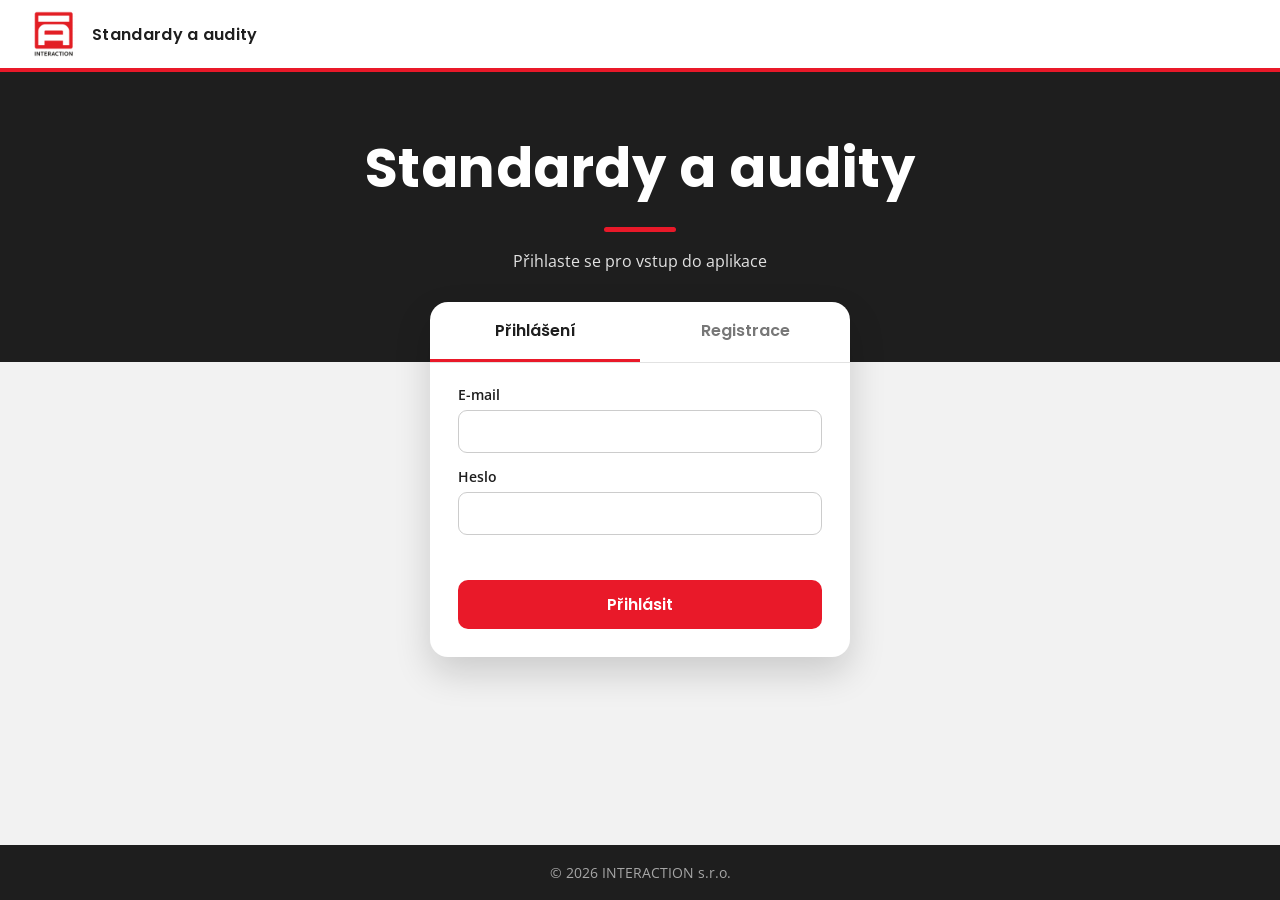
<file: volvo/index.html>
<!DOCTYPE html>
<html lang="cs">
<head>
<meta charset="utf-8">
<meta name="viewport" content="width=device-width, initial-scale=1">
<link rel="manifest" href="../manifest.webmanifest">
<meta name="theme-color" content="#1e1e1e">
<meta name="apple-mobile-web-app-capable" content="yes">
<meta name="mobile-web-app-capable" content="yes">
<meta name="apple-mobile-web-app-status-bar-style" content="black">
<meta name="apple-mobile-web-app-title" content="Audity">
<link rel="apple-touch-icon" href="../assets/icons/apple-touch-icon.png">
<link rel="icon" type="image/png" sizes="32x32" href="../assets/icons/favicon-32.png">
<title>Procesní audit a standardy vybavení B&amp;P – Volvo</title>
<style>html.ia-guard body{visibility:hidden}</style>
<script>document.documentElement.classList.add("ia-guard")</script>
<script type="module" src="../js/guard.js?v=20261121c"></script>
<script type="module" src="../js/db-bridge.js?v=20261121c"></script>
<script type="module" src="../js/photos.js?v=20261121c"></script>
<script type="module" src="../js/locations.js?v=20261121c"></script>
<link rel="preconnect" href="https://fonts.googleapis.com">
<link rel="preconnect" href="https://fonts.gstatic.com" crossorigin>
<link href="https://fonts.googleapis.com/css2?family=Open+Sans:wght@400;600;700&family=Poppins:wght@500;600;700&display=swap" rel="stylesheet">
<style>
:root{
  --m-red:#c8102e; --m-purple:#2563A8; --m-deep:#0E2A4F; --m-grad:linear-gradient(110deg,#0A1F3C 0%,#173E6E 55%,#2F67A8 100%);
  --m-soft:#ECF2FA; --m-line:#D0DCEC; --ok:#1d7a45; --ok-bg:#e1f4e8; --bad:#b0101d; --bad-bg:#fde3e7; --warn:#8a5300; --warn-bg:#fff1d6;
  --text:#1E1E1E; --muted:#6b6b6b;
}
*{box-sizing:border-box}
body{margin:0;font-family:"Open Sans",system-ui,sans-serif;color:var(--text);background:#EEF2F7}
h1,h2,h3{font-family:Poppins,system-ui,sans-serif}
.topbar{position:sticky;top:0;z-index:50;display:flex;align-items:center;gap:14px;padding:10px 22px;background:var(--m-grad);color:#fff;box-shadow:0 4px 14px rgba(0,44,95,.3)}
.brand{display:flex;align-items:center;gap:14px;flex:1;min-width:0}
.brand .logo{background:#fff;border-radius:10px;padding:5px 9px;display:flex}
.brand .logo img{height:34px;display:block}
.brand h1{margin:0;font-size:1.05rem;font-weight:600;line-height:1.2}
.brand small{display:block;font-family:"Open Sans",sans-serif;font-weight:400;opacity:.85;font-size:.8rem}
.actions{display:flex;flex-wrap:wrap;gap:8px;align-items:center}
.btn{border:1px solid rgba(255,255,255,.55);background:rgba(255,255,255,.12);color:#fff;border-radius:9px;padding:8px 13px;font:600 .88rem "Open Sans",sans-serif;cursor:pointer;white-space:nowrap}
.btn:hover{background:rgba(255,255,255,.25)}
.btn.solid{background:#fff;color:var(--m-deep);border-color:#fff}
.btn.solid:hover{background:#e3ebf5}
#saveNote{font-size:.85rem;min-width:0}
.ia-home-btn{flex:0 0 auto;width:36px;height:36px;border-radius:50%;display:inline-flex;align-items:center;justify-content:center;background:#E91929;color:#fff;text-decoration:none;box-shadow:0 2px 6px rgba(0,0,0,.25);transition:background .15s ease,transform .15s ease}
.ia-home-btn:hover{background:#c8101f;transform:scale(1.08)}
.ia-home-btn:focus-visible{outline:3px solid #fff;outline-offset:2px}

.wrap{max-width:1180px;margin:0 auto;padding:22px 18px 60px;display:grid;grid-template-columns:minmax(0,1fr) 300px;gap:22px;align-items:start}
@media(max-width:980px){.wrap{grid-template-columns:1fr}}
.card{background:#fff;border-radius:14px;box-shadow:0 6px 18px rgba(0,44,95,.08);margin-bottom:20px;overflow:hidden}
.card>h2{margin:0;padding:13px 18px;font-size:1.02rem;color:#fff;background:var(--m-grad);display:flex;align-items:center;gap:10px}
.card>h2 .sec-score{margin-left:auto;font:600 .8rem "Open Sans",sans-serif;background:rgba(255,255,255,.2);padding:3px 10px;border-radius:999px}
.card .body{padding:16px 18px}
.grid2{display:grid;grid-template-columns:repeat(2,minmax(0,1fr));gap:12px 16px}
.grid3{display:grid;grid-template-columns:repeat(3,minmax(0,1fr));gap:12px 16px}
@media(max-width:700px){.grid2,.grid3{grid-template-columns:1fr}}
label.f{display:block;font-size:.82rem;font-weight:600;color:#444}
label.f input,label.f textarea,label.f select{display:block;width:100%;margin-top:4px;padding:9px 10px;border:1px solid #c9d4e2;border-radius:8px;font:inherit;background:#fff}
label.f input:focus,label.f textarea:focus{outline:2px solid var(--m-purple);border-color:transparent}
.subject{border:1px solid var(--m-line);border-radius:12px;padding:12px 14px;margin-top:14px;background:#fff}
.subject h3{margin:0 0 10px;font-size:.95rem;color:var(--m-deep);display:flex;align-items:center;gap:12px;flex-wrap:wrap}
.subject h3 label{font:600 .82rem "Open Sans",sans-serif;color:#555;display:flex;align-items:center;gap:6px;cursor:pointer}
.subject.same .grid-sub{display:none}
.subject.same .same-info{display:block}
.same-info{display:none;color:var(--muted);font-size:.86rem}
.legend{display:flex;flex-wrap:wrap;gap:8px 14px;font-size:.82rem;color:#555;margin:0 0 6px}

.group{padding:8px 18px;background:var(--m-soft);color:var(--m-deep);font-weight:700;font-size:.85rem;border-top:1px solid var(--m-line);border-bottom:1px solid var(--m-line)}
.item{display:grid;grid-template-columns:42px minmax(0,1fr) 98px 64px;gap:10px;align-items:center;padding:9px 18px;border-bottom:1px solid #e6ecf3;cursor:pointer}
.item:hover{background:#f6f9fc}
.item .n{font-weight:700;color:var(--m-purple);font-size:.88rem}
.item .t{font-size:.92rem;line-height:1.35}
.badge{display:inline-block;text-align:center;font-size:.72rem;font-weight:700;padding:3px 8px;border-radius:999px;letter-spacing:.02em}
.b-N{background:#fde3e7;color:#b0101d;border:1px solid #f6b9c4}
.b-P{background:#e2ecf8;color:#002C5F;border:1px solid #bcd0e8}
.b-D{background:#eee;color:#555;border:1px solid #ddd}
.toggle{justify-self:end;width:56px;height:30px;border-radius:999px;background:#ddd;position:relative;transition:background .15s}
.toggle::after{content:"";position:absolute;top:3px;left:3px;width:24px;height:24px;border-radius:50%;background:#fff;box-shadow:0 1px 3px rgba(0,0,0,.3);transition:left .15s}
.item.on .toggle{background:var(--ok)}
.item.on .toggle::after{left:29px}
.item.off-N{background:#fff6f7}
.sec-tools{display:flex;gap:8px;justify-content:flex-end;padding:10px 18px;background:#f4f7fb}
.sec-tools button{border:1px solid var(--m-line);background:#fff;border-radius:8px;padding:6px 11px;font:600 .8rem "Open Sans",sans-serif;cursor:pointer;color:var(--m-deep)}
.sec-tools button:hover{border-color:var(--m-purple)}

.side{position:sticky;top:78px}
@media(max-width:980px){.side{position:static}}
.result{border-radius:14px;padding:16px;color:#fff;background:#777;margin-bottom:14px}
.result.ok{background:linear-gradient(135deg,#1d7a45,#2f9a5d)}
.result.bad{background:linear-gradient(135deg,#b0101d,#D0103A)}
.result .big{font:700 1.25rem Poppins,sans-serif}
.result ul{margin:8px 0 0;padding-left:18px;font-size:.86rem}
.sumtbl{width:100%;border-collapse:collapse;font-size:.84rem;background:#fff;border-radius:12px;overflow:hidden;box-shadow:0 6px 18px rgba(0,44,95,.08)}
.sumtbl th{background:var(--m-soft);color:var(--m-deep);font-weight:700;padding:7px 8px;text-align:center}
.sumtbl th:first-child,.sumtbl td:first-child{text-align:left;white-space:nowrap}
.sumtbl td{padding:7px 8px;border-top:1px solid #e6ecf3;text-align:center}
.sumtbl td.bad{color:var(--bad);font-weight:700}
.sumtbl tfoot td{font-weight:700;background:#f4f7fb}
.dates{background:#fff;border-radius:12px;padding:12px 14px;margin-top:14px;font-size:.88rem;box-shadow:0 6px 18px rgba(0,44,95,.08)}
.dates b{color:var(--m-deep)}
.rules{font-size:.8rem;color:var(--muted);margin-top:12px;line-height:1.4}

table.op{width:100%;border-collapse:collapse;font-size:.88rem}
table.op th{background:var(--m-soft);color:var(--m-deep);text-align:left;padding:7px 8px;font-size:.78rem;text-transform:uppercase}
table.op td{border-top:1px solid #e6ecf3;padding:5px 6px;vertical-align:top}
table.op textarea,table.op input{width:100%;border:1px solid #d6dfea;border-radius:7px;padding:6px 7px;font:inherit;resize:vertical;min-height:34px}
table.op .del{border:0;background:none;color:#999;font-size:1.2rem;cursor:pointer}
table.op .del:hover{color:var(--bad)}
.op-tools{display:flex;flex-wrap:wrap;gap:8px;margin-top:10px}
.op-tools button{border:1px solid var(--m-line);background:#fff;border-radius:8px;padding:7px 12px;font:600 .84rem "Open Sans",sans-serif;cursor:pointer;color:var(--m-deep)}
.op-tools button:hover{border-color:var(--m-purple)}
.printonly{display:none}
.tri{display:inline-flex;border:1px solid var(--m-line);border-radius:9px;overflow:hidden;justify-self:end}
.tri button{border:0;background:#fff;padding:6px 10px;font:600 .78rem "Open Sans",sans-serif;cursor:pointer;color:#666;border-left:1px solid var(--m-line)}
.tri button:first-child{border-left:0}
.tri button.sel-A{background:var(--ok);color:#fff}
.tri button.sel-C{background:#e0a100;color:#fff}
.tri button.sel-N{background:var(--bad);color:#fff}
.ritem{display:grid;grid-template-columns:minmax(0,1fr) auto;gap:12px;align-items:center;padding:8px 18px;border-bottom:1px solid #e6ecf3}
.ritem .t{font-size:.92rem;line-height:1.35}
.ritem.st-N{background:#fff6f7}.ritem.st-C{background:#fffaf0}
.order-head{display:flex;align-items:center;gap:12px;padding:10px 18px;background:var(--m-soft);border-top:1px solid var(--m-line);border-bottom:1px solid var(--m-line);color:var(--m-deep);font-weight:700}
.order-head input{flex:0 1 260px;padding:6px 9px;border:1px solid #c9d4e2;border-radius:7px;font:inherit;font-weight:400}
body.t-recert .cert-only{display:none!important}
body.t-cert .recert-only{display:none!important}
/* mobil: číslo + text na prvním řádku, štítek, foťák a přepínač pod ním */
@media(max-width:600px){.item[data-id]{grid-template-columns:28px minmax(0,1fr) auto auto;row-gap:6px;column-gap:8px;padding:10px 12px}.item[data-id] .n{grid-row:1}.item[data-id] .t{grid-column:2/-1;grid-row:1}.item[data-id]>:nth-child(n+3){grid-row:2}.item[data-id]>:nth-child(3){grid-column:2;justify-self:start}.item[data-id] .toggle{grid-column:-2}}
@media print{.tri button{display:none}.tri button[class*="sel-"]{display:inline-block}}

@media print{
  @page{size:A4;margin:12mm}
  body{background:#fff;font-size:10.5pt}
  .no-print,.sec-tools,.op-tools,.ia-home-btn,table.op .del{display:none!important}
  .topbar{position:static;box-shadow:none;-webkit-print-color-adjust:exact;print-color-adjust:exact}
  .wrap{display:flex;flex-direction:column;padding:0;max-width:none}
  .side{position:static;order:-1;display:grid;grid-template-columns:1fr 1fr;gap:10px;margin-bottom:12px}
  .side .rules{grid-column:1/-1}
  .item{grid-template-columns:34px minmax(0,1fr) 90px 92px}
  .card,.sumtbl,.dates,.result{box-shadow:none;break-inside:auto;-webkit-print-color-adjust:exact;print-color-adjust:exact}
  .card>h2,.group,.badge,.toggle,.result{-webkit-print-color-adjust:exact;print-color-adjust:exact}
  .item{break-inside:avoid;padding:5px 10px}
  .item .toggle{display:none}
  .item .mark{display:inline!important}
  label.f input,label.f textarea{border:0;border-bottom:1px solid #ccc;border-radius:0;padding:2px 0}
  .printonly{display:block}
}
.item .mark{display:none;justify-self:end;font-weight:700}
.sigbox{display:flex;flex-direction:column;gap:8px;align-items:flex-start}
.sig-lbl{font-size:.82rem;font-weight:600;color:#555}
.sig-area{width:100%;min-height:74px;border:1px dashed #b8c4d4;border-radius:8px;padding:12px 14px;box-sizing:border-box;background:#fff;color:#0F2C46}
.sig-area b{display:block;font-size:.95rem;margin-bottom:4px}
.sig-area.empty{color:#999;font-size:.85rem;display:flex;align-items:center}
.sig-clear{background:none;border:0;color:#b0101d;font-size:.8rem;cursor:pointer;padding:0;text-decoration:underline}
.ares{font-size:.76rem;margin-top:3px}
.ares.ok{color:#1f7a3a}.ares.err{color:#b3261e}.ares.load{color:#666}
.ares a{color:inherit}
.result.todo{background:linear-gradient(135deg,#8a6d00,#b8920a)}
.btn.sig-btn{color:var(--m-deep);border-color:var(--m-deep);background:#fff}
.btn.sig-btn:hover{background:#e3ebf5}
@media print{.sig-area{border:1px solid #999}.sig-area.empty{color:transparent}}
/* --- Volvo --- */
.sec-state{font:700 .78rem "Open Sans",sans-serif;padding:3px 10px;border-radius:999px;background:rgba(255,255,255,.92)}
.sec-state.ok{color:var(--ok)}.sec-state.bad{color:var(--bad)}
.part-head{margin:26px 0 10px;display:flex;align-items:baseline;gap:12px;flex-wrap:wrap}
.part-head h2{margin:0;font-size:1.2rem;color:var(--m-deep)}
.part-head .pct{font:700 .9rem "Open Sans",sans-serif;padding:3px 12px;border-radius:999px;background:#fff;border:1px solid var(--m-line)}
.part-head .pct.ok{color:var(--ok);border-color:#b6dfc6}.part-head .pct.bad{color:var(--bad);border-color:#f2b8c0}
.item{grid-template-columns:42px minmax(0,1fr) auto 36px 64px}
.item .t b{display:block;font-size:.92rem;color:var(--m-deep)}
.item .t .must{display:block;margin-top:3px;white-space:pre-line;color:#333;font-size:.86rem}
.item .t .chk{display:block;margin-top:4px;white-space:pre-line;color:#6b6b6b;font-size:.8rem}
.item .t .chk::before{content:"Kontrola: ";font-weight:700}
.item .t .note{display:block;color:#6b6b6b;font-size:.8rem;margin-top:2px}
.meta{display:flex;flex-direction:column;align-items:flex-end;gap:4px}
.meta-row{display:flex;gap:6px;align-items:center;flex-wrap:wrap;justify-content:flex-end}
.qty{font-size:.74rem;font-weight:700;color:var(--m-deep);background:var(--m-soft);border:1px solid var(--m-line);border-radius:6px;padding:2px 7px;white-space:nowrap}
.b-C{background:#e2ecf8;color:#0E2A4F;border:1px solid #bcd0e8}
.b-R{background:#eee;color:#555;border:1px solid #ddd}
.b-X{background:#fff;color:#888;border:1px dashed #ccc}
.imp{display:inline-flex;align-items:center;justify-content:center;width:20px;height:20px;border-radius:50%;background:#fde3e7;color:#b0101d;font-weight:800;font-size:.78rem;border:1px solid #f6b9c4}
.spec-btn{display:inline-flex;align-items:center;gap:5px;height:26px;padding:0 9px;border:1px solid var(--m-line);border-radius:7px;background:#fff;color:var(--m-purple);font:600 .76rem "Open Sans",sans-serif;cursor:pointer;white-space:nowrap}
.spec-btn::after{content:'\25BE';font-size:.8rem;transition:transform .12s}
.spec-btn:hover{border-color:var(--m-purple);background:var(--m-soft)}
.spec-btn.on{background:var(--m-purple);border-color:var(--m-purple);color:#fff}
.spec-btn.on::after{transform:rotate(180deg)}
.spec-panel{margin:0 18px 10px 70px;padding:12px 16px;background:var(--m-soft);border:1px solid var(--m-line);border-radius:9px;font-size:.9rem;line-height:1.45}
.spec-panel .spec-title{font-weight:700;color:var(--m-deep);margin-bottom:4px}
.spec-panel p{margin:0;white-space:pre-line}
.spec-panel .links{margin-top:8px;display:flex;flex-wrap:wrap;gap:6px 14px;font-size:.84rem}
.spec-panel .links a{color:var(--m-purple);font-weight:600}
.spec-panel .links a::before{content:"↗ "}
.ph{display:flex;justify-content:center}
.abbr{display:flex;flex-wrap:wrap;gap:6px 16px;font-size:.8rem;color:#555;padding:10px 18px;background:#f7f9fc;border-bottom:1px solid var(--m-line)}
.abbr b{color:var(--m-deep)}
.kab{display:grid;grid-template-columns:minmax(0,1fr) auto minmax(160px,34%);gap:10px;align-items:center;padding:8px 18px;border-bottom:1px solid #e6ecf3}
.kab .t{font-size:.9rem}
.kab input{width:100%;border:1px solid #d6dfea;border-radius:7px;padding:6px 8px;font:inherit}
.kab.st-ok{background:#f3fbf6}.kab.st-bad{background:#fff6f7}
.tri button.sel-ok{background:var(--ok);color:#fff}
.tri button.sel-bad{background:var(--bad);color:#fff}
@media(max-width:700px){
  .item{grid-template-columns:30px minmax(0,1fr) 36px 56px;grid-template-areas:"n t ph tg" "n m ph tg"}
  .item .n{grid-area:n}.item .t{grid-area:t}.item .meta{grid-area:m;align-items:flex-start}.item .meta-row{justify-content:flex-start}.item .ph{grid-area:ph}.item .toggle{grid-area:tg}
  .spec-panel{margin-left:18px}
  .kab{grid-template-columns:1fr auto}.kab input{grid-column:1/-1}
}
@media print{
  .item{grid-template-columns:34px minmax(0,1fr) auto 92px}
  .spec-panel,.spec-btn{display:none!important}
  .kab{grid-template-columns:minmax(0,1fr) 90px minmax(0,35%)}
  .kab input{border:0;border-bottom:1px solid #ccc;border-radius:0}
  .part-head{break-after:avoid}
}
@media(max-width:980px){.wrap{grid-template-columns:minmax(0,1fr)}}
@media(max-width:760px){.topbar{position:static;flex-wrap:wrap;padding:10px 12px;gap:10px}.brand{flex:1 1 100%}.brand h1{font-size:.92rem}.actions{width:100%;gap:6px}.actions .btn{padding:7px 10px;font-size:.82rem}.wrap{padding:14px 10px 40px}}
</style>
<link rel="stylesheet" href="../mobile.css?v=20261121c">
</head>
<body>
<script id="criteria-data" type="application/json">{"version":"VCCR 2025 (v4)","min":90,"parts":[{"id":"std","title":"Procesní audit a standardy B&P","sections":[{"id":"s1","title":"1. Servisní proces příjmu oprav","items":[{"id":"std-1a","n":"1a","title":"Příjem oprav po nehodě","must":"Příjem musí být realizován výhradně v prostorách autorizovaného dealerství Volvo.","check":"Místo servisního poradce pro příjem oprav.","w":2.5},{"id":"std-1b","n":"1b","title":"Plánovací modul","must":"Používání sdíleného plánovacího modulu pro plánování kapacity karosárny, lakovny. Vedoucí dílny B&P nebo pověřená osoba s přístupem s možností koordinovat skladbu a objem zakázek.\n- bodový záznam požadavku\n- kontrola historie (KAR / LAK)\n- prověření, kontrola QB (svolávací akce)\n- požadavek na mobilitu (odvoz, náhr. vozidlo)\n- způsob řešení opravy (HAV / POV / samoplátce)\n- dohodnutí termínu pro přistavení vozu k opravě\n- odeslání SMS s připomenutím termínu vč. kontaktu na servisního poradce, dva dny před plánovaným termínem\n- vytvoření objednávky (předzakázky) do plánovače (vždy u pojízdných škod)","check":"Kontrola záznamů v plánovacím modulu.","w":2.5},{"id":"std-1c","n":"1c","title":"Včastné získání podkladů pro zahájení opravy v rámci pojistné události","must":"Zahájit potřebné kroky v rámci přípravy zakázky nebo ihned po příjmu vozidla do servisu.\n- první prohlídka\n- předběžnou kalkulaci nákladů na opravu, zasílat pojišťovně před objednáním dílů, nebo zahájením vlastní opravy\n- doklady k vyřízení pojistné události (číslo PÚ, plná moc k vyřízení krycího dopisu, devinkulace, zápis pojišťovny, doklady řidiče)","check":"Ověření úplnosti a dostupnosti dokumentů.\nDokumenty v elektronické, nebo tistěné podobě.\nKontrola vybraných zakázek.","w":2.5},{"id":"std-1d","n":"1d","title":"Příjem vozidla do servisu","must":"Řádně vyplněný zakázkový list.\n- čas, datum, aktuání stav km a paliva při převzetí vozidla do opravy\n- platnost STK\n- kontrola: e-mail, telefon, aktivní VIDA Remote Readout (vzdálená diagnostika)\n- popis rozsahu prací odsouhlasený zákazníkem\n- přepokládaný termín dokončení opravy\n- předběžná cena opravy\n- čas a datum předání vozidla po opravě ze servisu\n- příjmení (čitelně) a podpis zákazníka\n- v případě příjmu vozidla bez zákazníka, odsouhlasení rozsahu zakázky elektronicky (potvrzený e-mail, elektronický podpis)\n- v případě dohody zapůjčení náhr. vozidla\n- popis visačky klíčů pro jasnou identifikaci vozidla\n- odstavení vozu + zapsat umístění do zakázky","check":"Kontrola záznamů v zakázkovém listu, nebo v ověřené elektronické podobě.\nKontrola vybraných zakázek.","w":2.5},{"id":"std-1e","n":"1e","title":"Nesouvisející poškození","must":"Zaznamenání poškození vozidla, které nesouvisí s pojistnou událostí, v zakázkovém listu. V případě záznamu pomocí fotodokumentace tato pořízena před podpisem zakázkového listu zákazníkem. S prokazatelným časem a datem pořízení fotografie.","check":"Kontrola záznamů v zakázkovém listu, nebo v ověřené elektronické podobě.\nKontrola vybraných zakázek.","w":2.5},{"id":"std-1f","n":"1f","title":"Rozšíření zakázky","must":"V případě nutnosti rozšíření zakázky z důvodu navýšení ceny, nebo změny termínu dokončení.\n- doplnění textu dodatečných požadavků\n- kontrola dostupnosti / ceny ND\n- odsouhlasení rozšíření zakázky zákazníkem, lze i elektronicky (potvrzený e-mail, elektronický podpis).","check":"Kontrola záznamů v zakázkovém listu, nebo v ověřené elektronické podobě.\nKontrola vybraných zakázek.","w":2.5},{"id":"std-1g","n":"1g","title":"Proces kontroly kvality, po dokončení opravy","must":"Je provedena kontrola kvality po ukončení opravy, před předáním zákazníkovi. Výslednou kvalitu odvedených prací, kontrolu čistoty. Provedení dílenských svolávacích akcí QB (svolávací akce).","check":"Kontrola záznamů o provedené kontrole kvality. Kontrola vozidel připravených k předání zákazníkovi.\nKontrola vybraných zakázek.","w":0.75}]},{"id":"s2","title":"2. Servisní proces zpracování zakázky","items":[{"id":"std-2a","n":"2a","title":"Objednávání náhradních dílů","must":"ND objednávant systematicky ke každé zakázce. ND objednávat prioritně v režimu skladové objednávky OC3, minimálně 65%.\n- ověření dostupnosti\n- rezervace ND do předzakázky (v případě jezdící škody)\n- označení kompletace / neúplnosti všech ND v plánovači (v případě jezdící škody)\n- fyzická příprava ND do boxu se zakázkovým listem na daný den opravy","check":"Kontrola procesu objednání ND.","w":2.5},{"id":"std-2b","n":"2b","title":"Pruběžné zasílání podkladů k vyřízení pojistné události","must":"Dokumenty určené pro pojišťovnu zasílat průběžně během jednotlivých fází zakázky.","check":"Kontrola časové posloupnosti dle data odeslání do příslušného portálu pojišťovny.\nKontrola vybraných zakázek.","w":0.75},{"id":"std-2c","n":"2c","title":"Probíhá dostatečná výměna provozních informací mezi autorizovaným dealerem a smluvní opravnou","must":"Nutné sdílení informací potřebných ke každé opravě dle technologických postupů Volvo. Dodržování technologie oprav ze strany smluvního opravce.","check":"Kontrola principu předávání informací, fotodokumentace a podkladů s popisem technologie oprav.","w":0.75},{"id":"std-2d","n":"2d","title":"Včasné vyřízení pojistné události","must":"Je faktura s podklady pro PU odeslána s dokončenou opravou? (do dvou pracovních dnů). Je v případě nestardantního postupu tento s předstihem komunikován s pojišťovnou?","check":"Kontrola časové posloupnosti jednotlivých kroků.","w":2.5},{"id":"std-2e","n":"2e","title":"Archivace podkladů k opravě","must":"Vždy archivovat společně se zakázkovým listem:\n- fotodokumentaci nesouvisejícího poškození\n- fotodokumentace poškození nehodou\n- kalkulace výpočtu opravy\n- fotodokumentaci průběhu opravy a další poškození zjištěné při opravě\n- doklady k vyřízení pojistné události (plná moc k vyřízení krycího dopisu od zákazníka, devinkulaci, zápis pojišťovny, doklady řidiče).","check":"Ověření úplnosti a dostupnosti dokumentů.\nDokumenty v elektronické, nebo tistěné podobě.\nKontrola vybraných zakázek.","w":2.5},{"id":"std-2f","n":"2f","title":"Spokojenost zákazníka","must":"Je prováděn dotaz na spokojenost zákazníka jménem servisu. Evidence odpovědí a v případě nespojenosti, její důvod.","check":"Bez hodnocení","w":0},{"id":"std-2g","n":"2g","title":"Reklamace a opakované opravy","must":"Existuje postup / evidence stížností a reklamací?","check":"Kontrola záznamu a způsobu vyřešení reklamace.","w":2.5}]},{"id":"s3","title":"3. Zaměstnanci a jejich kompetence","items":[{"id":"std-3a","n":"3a","title":"Jsou v systému Thrive registrováni zaměstnanci karosárny a lakovny? Dosáhli registrovaní zaměstnanci v rámci své pracovní pozice akreditační úrovně?","must":"Zaměstnanci karosárny a lakovny musejí být nahlášeny HR reportem u VCCR a poté jsou zaregistrování v Thrive. Týká se i externích pracovníků.","check":"Kontrola splnění přiřazených školení v Thrive, dle informačního e-mailu ohledně povinosti plnění požadavků VCCR.","w":2.5},{"id":"std-3b","n":"3b","title":"Opravy plug-in hybridních a elektrických vozidel","must":"Splňuje pracovník podílející se na opravě PHEV a BEV vozidel legislativu? Je vozidlo v bezpečném stavu pro karosářskou a lakýrnickou opravu? Spolupráce mezi osobou EVT (electrical vehicle technician) a karosářskou / lakýrnickou dílnou, která provádí konkrétní opravu.","check":"Kontrola dodržování podmínek. Kontrola vozidel v servisu.","w":2.5}]},{"id":"s4","title":"4. Péče o životní prostředí","items":[{"id":"std-4a","n":"4a","title":"Náplň klimatizace vozidel","must":"Dodržování zákonu o látkách poškozující ozonouvou vrstvu a fluorvaných látkách č.73/2012 Sb.","check":"Kontrola certifikátů potvrzující způsobilost zaměstnanců. Možnost sdílet pracovníka s mechanickou dílnou.","w":0.75},{"id":"std-4b","n":"4b","title":"Vizuálně poškozená (havarovaná) vozidla musí být odstavena na vyhrazeném místě mimo dohled zákazníků","must":"Vyhrazený prostor, mimo dohled zákazníků dealerství, včetně záchytných nádob pro případné úniky provozních kapalin.","check":"Kontrola dodržování podmínek, ochrany majetku zákazníka a životního prostředí.","w":2.5},{"id":"std-4c","n":"4c","title":"Odpadové hospodářství, třídění odpadu","must":"Dodržování zákonu o odpadech č. 541 / 2020 Sb., v platném znění včetně příslušných vyhlášek a nařízení.","check":"Kontrola dodržování podmínek.","w":2.5}]},{"id":"s5","title":"5. Prostory dílen","items":[{"id":"std-5a","n":"5a","title":"Čistota opravovaných vozidel","must":"Jsou opravovaná vozidla čistá? Bylo provedeno mytí před opravou? (pokud mytí rozsah poškození vozidla umožní)","check":"Kontrola dodržování podmínek. Kontrola vozidel v servisu.","w":0.75},{"id":"std-5b","n":"5b","title":"Ochrana majetku zákazníka, interier vozidla","must":"Je vozidlo opatřeno interierovou ochranou? (volant, volič rychlosti, sedačka, podložka na podlaze)","check":"Kontrola dodržování podmínek. Kontrola vozidel v servisu.","w":2.5},{"id":"std-5c","n":"5c","title":"Ochrana majetku zákazníka při opravě","must":"Jsou dostatečně chráněna vozidla a jejich součásti během opravy?\n- před odletujícím brusivem, prachem (zástěny, ochranné kryty)\n- při provádění svářecích prací (ochranné nehořlavé deky)\n- zakrytí poškozených, nebo demontovaných částí vozidla\n- vozidla na lakovně chráněny před záprachem\n- demontované díly nesmí být ponechány ani ve vozidle, ani v zavazadlovém prostoru","check":"Kontrola dodržování podmínek. Kontrola vozidel v servisu.","w":2.5},{"id":"std-5d","n":"5d","title":"Demontované díly pro zpětnou montáž","must":"Bezpečné a čisté místo, oddělené od dílen, pro ukládání do regálů nebo mobilních vozíků, kde lze ukládat demontované díly, které budou po opravě zpět montovány do vozidla. Uloženy tak, aby při skladování nedošlo k jejich poškození a znečištění. Označeny registračním číslem, jménem zákazníka nebo referenčním číslem zakázkového listu.","check":"Vhodný prostor, případně dostatečný počet regálů / vozíků? Viz. Kontrola vybavení-karosárna, bod 36. Kontrola dodržování podmínek. Kontrola vozidel.","w":2.5},{"id":"std-5e","n":"5e","title":"Čistota a pořádek na karosárně a lakovně","must":"Prostor, stěny a podlaha dílny by měly být stále udržovány v čistém stavu.","check":"Kontrola čistoty na pracovišti.","w":0.75}]},{"id":"s6","title":"6. Postup při opravě","items":[{"id":"std-6a","n":"6a","title":"Dodržování technologického postupu oprav dle požadavků Volvo","must":"Použivání informačního systému VIDA v průběhu opravy vozidla. Vždy používat aktuální technologický postup.","check":"Kontrola využívání a orientace v systému VIDA produktivním personálem. Lze ověřit požadavkem na vyhledání konkrétního pracovního postupu.","w":2.5},{"id":"std-6b","n":"6b","title":"Ochrana proti korozi","must":"Ochrana proti korozi na karosářské dílně a lakovně schválenými 2K materiály.","check":"Kontrola opravovaných vozidel, zda je ochrana proti korozi provedena.","w":2.5},{"id":"std-6c","n":"6c","title":"Vyjádření k opravě","must":"Je v zakázkovém listu karosářem/lakýrníkem zaznamenám rozsah provedených prací? Heslovitě včetně podpisu.","check":"Kontrola záznamů vyjádření k opravě. Kontrola vybraných zakázek.","w":0.75},{"id":"std-6d","n":"6d","title":"Proces kontroly kvality, v průběhu opravy","must":"Je prováděna kontrola kvality vprůběhu opravy. Je stanoven konkrétní pracovník, který ručí za výslednou kvalitu odvedených prací a dodržování technologických postupů opravy. Kontrolu neprovádí zaměstnanec, který provedl opravu.","check":"Kontrola záznamů o provedené kontrole kvality. Kontrola vybraných zakázek.","w":0.75}]}]},{"id":"kar","title":"Vybavení karosárny","sections":[{"id":"kars1","title":"Vybavení pro dokončovací práce","items":[{"id":"kar-1","n":"1","title":"Excentrická bruska s odsáváním","qty":"1 WS","cr":"C","note":"","w":5.45,"spec":{"title":"Excentrická bruska s odsáváním","t":"Elektrická, AKU, nebo vzduchová excentrická bruska pro hrubé broušení 5 - 8mm. Ruční nářadí musí být v souladu se směrnicí 2002/44/EG o vibracích EU 2002/44/EG.","links":[]}},{"id":"kar-2","n":"2","title":"Vysavač na odsávání brusného prachu","qty":"1 WS","cr":"C","note":"","w":5.45,"spec":{"title":"Vysavač na odsávání brusného prachu","t":"Vysavač prachových částic vzniklých broušením, mobilní nebo stacionární. Podtlak na pracovišti (myšleno pro každou brusku) 130 mbar. Objem proudění vzduchu do odsávacího zařízení pro jedno pracoviště (např. vysavač) 20 l/s . Filtry odsávacího zařízení pro prachy kategorie L s hodnotami pro prach MAK > 1 mg/m³.","links":[]}},{"id":"kar-3","n":"3","title":"ALU - vzduchová excentrická bruska s odsáváním","qty":"1 WS","cr":"C","note":"","w":5.45,"spec":{"title":"ALU - vzduchová excentrická bruska s odsáváním","t":"Vzduchová excentrická bruska pro jemné broušení dílů ze slitin hliníku - zdvih 2,5 - 3 mm, může být sdíleno s lakovnounou, pokud je pracoviště klempírny a lakovny v rámci stejné budovy. Ruční nářadí musí být v souladu se směrnicí 2002/44/EG o vibracích EU 2002/44/EG.","links":[]}},{"id":"kar-4","n":"4","title":"ALU - vysavač pro odsávání brusného prachu","qty":"1 WS","cr":"C","note":"","w":5.45,"spec":{"title":"ALU - vysavač pro odsávání brusného prachu","t":"S možností společného odsávání ocel/hliník ATEX 94/9/ES pro zonu 22.\nVvysavač prachových částic vzniklých broušením, mobilní nebo stacionární, pro broušení prachů tříd výbušnosti St1, St2 a St3 (např. Aluminium), dle směrnice ATEX 94/9/ES pro zónu 22. Podtlak na pracovišti (myšleno pro každou brusku) 130 mbar. Objem proudění vzduchu do odsávacího zařízení pro jedno pracoviště (např. vysavač) 20 l/s . Filtry odsávacího zařízení pro prachy kategorie L s hodnotami pro prach MAK > 1 mg/m³ Může být sdíleno s karosárnou, pokud je pracoviště klempírny a lakovny v rámci stejné budovy.","links":[]}},{"id":"kar-5","n":"5","title":"Brusivo hrubost P80 - P180","qty":"1 WS","cr":"C","note":"","w":5.45},{"id":"kar-6","n":"6","title":"Maskovací papír, pásky","qty":"1 WS","cr":"C","note":"","w":1.5},{"id":"kar-7","n":"7","title":"Obnova tvaru karoserie","qty":"1 WS","cr":"C","note":"","w":5.45,"spec":{"title":"Obnova tvaru karoserie","t":"Preferovaná metoda, studené cínování dvousložkovou epoxidovou pryskyřicí, CBR 2109, Teroson EP 5010, Teroson EP 5020. Lze nahradit klasickou metodou za použití pájky Sn70Zn30, nutné dodržovat higienické limity při práci s nebezbpečným materiálem (ES) č. 1272/2008.","links":[]}},{"id":"kar-8","n":"8","title":"Antikorozní ochrana","qty":"1 WS","cr":"C","note":"","w":5.45,"spec":{"title":"Antikorozní ochrana","t":"Pro povrchovou ochranu opravavovaných oblastí 2K epoxidový základový plnič. Mezi spojované části karoroserie pouze provařitelný antikorozní nátěr VOLVO WELDING PROMER 31385366.","links":[]}},{"id":"kar-9","n":"9","title":"Rozstřiková lahev na odmašťovací prostředky a odmašťovač","qty":"1 WS","cr":"C","note":"","w":5.45},{"id":"kar-10","n":"10","title":"Infrazářič IRT, nebo FlexiTherm – sušící deky","qty":"1 WS","cr":"C","note":"integrovaný/externí měřič teploty","w":1.5},{"id":"kar-11","n":"11","title":"Karosářský hoblík stavitelný","qty":"1 WS","cr":"C","note":"","w":1.5}]},{"id":"kars2","title":"Obecné nářadí a vybavení","items":[{"id":"kar-12","n":"12","title":"Vozík s náradím pro karosářské, demontážní a montážní práce","qty":"1 PT","cr":"C","note":"","w":5.45},{"id":"kar-13","n":"13","title":"Akumulátorová vrtačka pro uchycení průměru 1-13 mm","qty":"1 PT","cr":"C","note":"","w":5.45},{"id":"kar-14","n":"14","title":"Pneumatická pilka přímočará","qty":"1 WS","cr":"C","note":"","w":5.45},{"id":"kar-15","n":"15","title":"Pistole pro konzervaci dutin (sada včetně hloubkové sondy)","qty":"1 WS","cr":"C","note":"","w":1.5},{"id":"kar-16","n":"16","title":"Horkovzdušná pistole","qty":"1 WS","cr":"C","note":"udržitelná teplota min 600°C","w":1.5},{"id":"kar-17","n":"17","title":"Vyřezávací sada na výměnu skel","qty":"1 WS","cr":"C","note":"","w":5.45},{"id":"kar-18","n":"18","title":"Pistole pro aplikaci originálního lepidla VOLVO pro čelní skla","qty":"1 WS","cr":"C","note":"","w":5.45},{"id":"kar-19","n":"19","title":"Stojan na čelní sklo","qty":"2 WS","cr":"C","note":"","w":5.45},{"id":"kar-20","n":"20","title":"Úchytka na skla pro manipulaci","qty":"2 WS","cr":"C","note":"","w":5.45},{"id":"kar-22","n":"22","title":"Samosvěrné kleště (různé typy)","qty":"5 PB","cr":"C","note":"","w":1.5},{"id":"kar-23","n":"23","title":"Úhlová bruska","qty":"1 PB","cr":"C","note":"","w":5.45},{"id":"kar-24","n":"24","title":"Mini bruska","qty":"1 PB","cr":"C","note":"pneumatická / AKU, systém Roloc","w":5.45},{"id":"kar-25","n":"25","title":"Odvrtávačka bodových svárů s opěrou","qty":"1 WS","cr":"C","note":"","w":5.45},{"id":"kar-26","n":"26","title":"Ruční pásová bruska","qty":"1 WS","cr":"C","note":"pneumatická / AKU","w":5.45},{"id":"kar-27","n":"27","title":"Ruční pistole pro 2K lepidlo","qty":"1 WS","cr":"C","note":"50 ml","w":1.5},{"id":"kar-28","n":"28","title":"Nabíječka akumulátoru","qty":"1 WS","cr":"R","note":"min. 50A","w":5.45}]},{"id":"kars3","title":"Vybavení karosářské dílny","items":[{"id":"kar-29","n":"29","title":"Prostor pracoviště s osvětlením minimálně 750 LUX","qty":"1 WS","cr":"C","note":"","w":5.45},{"id":"kar-30","n":"30","title":"Ochranné zástěny","qty":"1 PB","cr":"C","note":"","w":5.45},{"id":"kar-31","n":"31","title":"Odsávání splodin vznikajících při svařování, pevné nebo mobilní","qty":"1 WS","cr":"C","note":"","w":5.45},{"id":"kar-32","n":"32","title":"Dvousloupové zvedáky (zvedací nosnost, min. 3t)","qty":"1 WS","cr":"C","note":"","w":5.45},{"id":"kar-33","n":"33","title":"Svařovací zařízení na metodu MIG/MAG, min. 150A, směsný plyn CO2+Argon","qty":"1/2 PB","cr":"C","note":"min 1x, pro 4 karosáře min 2ks, pro každě další 2 karosáře +1","w":5.45},{"id":"kar-35","n":"35","title":"Trolley jack (zvedák), přibližně na 1500kg zvedací kapacity","qty":"1 WS","cr":"C","note":"","w":5.45},{"id":"kar-36","n":"36","title":"Skladový regál / vozík na demontované komponenty","qty":"3 PT","cr":"C","note":"","w":5.45},{"id":"kar-37","n":"37","title":"Náhrada kola pro manipulaci s vozidlem s poškozeným zavěšením","qty":"2 WS","cr":"C","note":"","w":5.45},{"id":"kar-38","n":"38","title":"Invertor pro bodové sváření","qty":"1 WS","cr":"C","note":"12.000 A, přítlak 550dNa","w":5.45},{"id":"kar-39","n":"39","title":"Ochrana majetku zákazníka pro interier vozidla","qty":"1 WS","cr":"C","note":"sedadlo, volant, volič rychlosti, podlaha","w":5.45},{"id":"kar-40","n":"40","title":"Ochranné plachty pro poškozená zaparkovaná vozidla","qty":"3 WS","cr":"C","note":"","w":5.45},{"id":"kar-41","n":"41","title":"Ochranné prvky, nehořlavé krycí tkaniny","qty":"2 PB","cr":"C","note":"Teplotní odolnost 1000 °C. Gramáž 1035 g/m2. Třída reakce na oheň A1.","w":5.45,"spec":{"title":"Nehořlavé krycí tkaniny","t":"Ochrana okolí proti jiskrám, plamenu při svařování, nebo broušení.Teplotní odolnost 1000 °C. Gramáž 1035 g/m2. Třída reakce na oheň A1.","links":[]}},{"id":"kar-42","n":"42","title":"Teleskopická měřicí tyč","qty":"1 WS","cr":"C","note":"","w":5.45,"spec":{"title":"Teleskopická měřicí tyč","t":"Analogové měřidlo se stupnicí v milimetrech, s propojením na kolmé měření bodu pomocí kuželových nástavců, kalibrace 1x ročně.","links":[{"label":"Teleskopická měřící tyč","url":"https://www.wielanderschill.com/en/Telescopic-measuring-rod-920-2610-mm/871001"}]}},{"id":"kar-43","n":"43","title":"Spotovací zařízení pro ocel","qty":"1 WS","cr":"C","note":"","w":5.45,"spec":{"title":"Spotovací zařízení pro ocel","t":"Mikroprocesorem řízený přístroj s integrovaným nastavením pro vyrovnávání ocelových karosérií. Různé typy vytahovacích elektrod, hrazdy pro rovnání.","links":[]}},{"id":"kar-44","n":"44","title":"Spotovací zařízení pro hliník","qty":"1 WS","cr":"R","note":"","w":0,"spec":{"title":"Spotovací zařízení pro hliník","t":"Mikroprocesorem řízený přístroj s integrovaným nastavením pro vyrovnávání hliníkových karosérií. Přivaření probíhá v ochranné atmosféře. Různé typy vytahovacích elektrod, hrazdy pro rovnání.","links":[]}},{"id":"kar-45","n":"45","title":"Rozpínaci sada, min. 4tuny","qty":"1 WS","cr":"C","note":"","w":5.45},{"id":"kar-46","n":"46","title":"Rozpínače aretační","qty":"1 WS","cr":"C","note":"karosářská rozpěrka","w":1.5},{"id":"kar-47","n":"47","title":"Malá rovnací stolice","qty":"1 WS","cr":"C","note":"","w":1.5,"spec":{"title":"Malá rovnací stolice","t":"Karosářský zvedák s možností upnutí vozidla pro potřeby tahu dozerem, min. tah dozeru 5t. Primárně určeno pro malé a střední deformace vnějších panelů, nenahrazuje \"Velkou rovnací stolici\", neze používat k výměnám, nebo opravám konstrukčních částí karoserie.","links":[{"label":"Malá rovnací stolice","url":"https://car-o-liner.com/product/speed-speed-plus/"}]}},{"id":"kar-48","n":"48","title":"Velká rovnací stolice","qty":"1 WS","cr":"C","note":"","w":5.45,"spec":{"title":"Velká rovnací stolice","t":"Rovnací stolice pro opravy a výměny strukturálních částí karoserie s možností tahu dozerem, min. 10t. Stavitelné věže pro fixaci při výměně strukturálních dílů.","links":[{"label":"Velká rovnací stolice","url":"https://car-o-liner.com/product/quick42/"}]}},{"id":"kar-49","n":"49","title":"Elektronický měřící systém","qty":"1 WS","cr":"C","note":"","w":5.45,"spec":{"title":"Elektronický měřící systém","t":"Systém pro diagnostiku a opravy karoserie s online přístupem do databáze vozidel Volvo. Platná licence pro aktualizaci dat. Jedna z doporučených varian, v případě technologie pro měření od jiného výrobce, je potřeba splňovat minimálně možnosti měření, uvedených systémů v odkazech.","links":[{"label":"Elektronický měřící systém - 1. varianta","url":"https://car-o-liner.com/product/pointx-ii/"},{"label":"Elektronický měřící systém - 2. varianta","url":"https://car-o-liner.com/product/car-o-tronic/"}]}}]},{"id":"kars4","title":"Stlačený vzduch","items":[{"id":"kar-50","n":"50","title":"Kompresor","qty":"1 WS","cr":"C","note":"","w":5.45,"spec":{"title":"Kompresor","t":"Umístěn v samostatné odvětrávané místnosti, optimální teplota 20/25°C.","links":[]}},{"id":"kar-51","n":"51","title":"Provozní deník","qty":"1 WS","cr":"C","note":"může být veden v elektronické podobě","w":5.45},{"id":"kar-52","n":"52","title":"Automatické odlučování kondenzátu ze vzdušníku","qty":"1 WS","cr":"C","note":"","w":5.45},{"id":"kar-53","n":"53","title":"Filtrace před výstupem do rozvodů, min 0,1µm","qty":"1 WS","cr":"C","note":"","w":5.45}]},{"id":"kars5","title":"Osobní ochranné pracovní prostředky karosárna, požární ochrana","items":[{"id":"kar-54","n":"54","title":"Ochrana dýchacích cest","qty":"1 PT","cr":"C","note":"","w":5.45,"spec":{"title":"Ochrana dýchacích cest","t":"Třída 3 (FFP3) slouží k ochraně před pevnými či kapalnými aerosoly vysoké toxicity (např. chrom), viry, radioaktivními látkami a karcinogenními látkami","links":[{"label":"Ochrana dýchacích cest","url":"https://www.3m.cz/3M/cs_CZ/p/dc/v000265948/"}]}},{"id":"kar-55","n":"55","title":"Ochrana sluchu","qty":"1 PT","cr":"C","note":"","w":5.45},{"id":"kar-56","n":"56","title":"Pracovní obuv","qty":"1 PT","cr":"C","note":"obuv s výztuží ve špičce","w":5.45},{"id":"kar-57","n":"57","title":"Ochranné rukavice","qty":"1 PT","cr":"C","note":"pro sváření, pro práci s nebezpečnými látkami","w":5.45},{"id":"kar-58","n":"58","title":"Ochrana zraku","qty":"1 PT","cr":"C","note":"brýle, nebo štít","w":5.45},{"id":"kar-59","n":"59","title":"Svářečská kukla","qty":"1 WS","cr":"C","note":"1x na svařovací zařízení","w":5.45},{"id":"kar-60","n":"60","title":"Ochranný pracovní oděv","qty":"3 PT","cr":"C","note":"Přizpůsobený zaměstnancům a jejich pracovní pozici.","w":5.45},{"id":"kar-61","n":"61","title":"Lékárnička první pomoci","qty":"1 PT","cr":"C","note":"","w":5.45},{"id":"kar-62","n":"62","title":"Set na pohotovostní výplach očí","qty":"1 PT","cr":"C","note":"","w":5.45},{"id":"kar-63","n":"63","title":"Hasicí přístroj a hasicí roušky","qty":"WS","cr":"C","note":"počet a druh dle legislativy","w":1.5}]}]},{"id":"lak","title":"Vybavení lakovny","sections":[{"id":"laks1","title":"Lakovna, přípravné pracoviště","items":[{"id":"lak-1","n":"1","title":"Přípravné pracoviště odsávané","qty":"1 WS","cr":"C","note":"","w":1.5,"spec":{"title":"Přípravné pracoviště odsávané","t":"Minimální výměna vzduchu 17 000 m3/h (podle rozměru pracoviště). Filtry podlahové výstupní G2, vstupní stropní M5. Doporučuje se oddělení roletou/závěsem od prostor lakovny.","links":[]}},{"id":"lak-2","n":"2","title":"Prostor pracoviště s osvětlením minimálně 750 LUX","qty":"1 WS","cr":"C","note":"","w":5.45},{"id":"lak-3","n":"3","title":"Krátkovlnný infrazářič","qty":"1 WS","cr":"C","note":"","w":5.45},{"id":"lak-4","n":"4","title":"Dvoustupňová filtrace stlačeného vzduchu","qty":"1 PB","cr":"C","note":"","w":5.45,"spec":{"title":"Dvoustupňová filtrace stlačeného vzduchu","t":"Filtrační systém s regulací stlačeného vzduchu a automatickým odvodem kondenzátu. Stupně filtrace: bronzový filtr: 5 µm; jemný filtr: 0,1 µm. Průtok vzduchu 800 l/min při vstupním tlaku 6 barů.","links":[]}},{"id":"lak-5","n":"5","title":"Antistatická hadice pro stlačený vzduch 9 nebo 10 mm","qty":"1 PB","cr":"C","note":"ČSN EN ISO 2398 v pozdějším znění","w":5.45},{"id":"lak-6","n":"6","title":"Zvedák s nízkým zdvihem","qty":"1 WS","cr":"C","note":"","w":5.45,"spec":{"title":"Zvedák s nízkým zdvihem","t":"Mobilní, nebo stacionární s minimální výškou zdvihu 600mm.","links":[]}},{"id":"lak-7","n":"7","title":"Sříkací pistole na stříkací tmel s odpovídající tryskovou sadou","qty":"1 PB","cr":"C","note":"dle technického listu používaného materiálu","w":5.45},{"id":"lak-8","n":"8","title":"Sříkací pistole na základy a plniče s odpovídající tryskovou sadou","qty":"1 PB","cr":"C","note":"dle technického listu používaného materiálu","w":5.45},{"id":"lak-9","n":"9","title":"Externí ukazatel tlaku pro pistole bez digitálního měření","qty":"1 PB","cr":"C","note":"lze použít pro více stříkacích pistolí","w":5.45},{"id":"lak-10","n":"10","title":"Rozstřiková lahev na odmašťovací prostředky a odmašťovač","qty":"1 PT","cr":"C","note":"","w":5.45},{"id":"lak-11","n":"11","title":"Lakovací stojany otočné univerzální","qty":"4 PT","cr":"C","note":"","w":5.45},{"id":"lak-12","n":"12","title":"Lakovací stojany na nárazníky a drobné díly","qty":"2 WS","cr":"C","note":"","w":5.45},{"id":"lak-13","n":"13","title":"Odvíjecí stojan na maskovací papír - pevný/mobilní","qty":"1 WS","cr":"C","note":"","w":5.45},{"id":"lak-14","n":"14","title":"Odvíjecí stojan na maskovací fólii - pevný/mobilní","qty":"1 WS","cr":"C","note":"","w":5.45},{"id":"lak-15","n":"15","title":"Excentrická bruska s odsáváním","qty":"1 PT","cr":"C","note":"","w":5.45,"spec":{"title":"Excentrická bruska s odsáváním","t":"Elektrická, nebo vzduchová excentrická bruska pro broušení 2,5-5mm. Ruční nářadí musí být v souladu se směrnicí 2002/44/EG o vibracích EU 2002/44/EG.","links":[]}},{"id":"lak-16","n":"16","title":"Vysavač na odsávání brusného prachu","qty":"1x na 2 PT","cr":"C","note":"","w":5.45,"spec":{"title":"Vysavač na odsávání brusného prachu","t":"Vysavač prachových částic vzniklých broušením, mobilní nebo stacionární. Podtlak na pracovišti (myšleno pro každou brusku) 130 mbar. Objem proudění vzduchu do odsávacího zařízení pro jedno pracoviště (např. vysavač) 20 l/s . Filtry odsávacího zařízení pro prachy kategorie L s hodnotami pro prach MAK > 1 mg/m³.","links":[]}},{"id":"lak-17","n":"17","title":"ALU - vysavač pro odsávání brusného prachu","qty":"1 WS","cr":"C","note":"","w":5.45,"spec":{"title":"ALU - vysavač pro odsávání brusného prachu","t":"S možností společného odsávání ocel/hliník ATEX 94/9/ES pro zonu 22.\nVvysavač prachových částic vzniklých broušením, mobilní nebo stacionární, pro broušení prachů tříd výbušnosti St1, St2 a St3 (např. Aluminium), dle směrnice ATEX 94/9/ES pro zónu 22. Podtlak na pracovišti (myšleno pro každou brusku) 130 mbar. Objem proudění vzduchu do odsávacího zařízení pro jedno pracoviště (např. vysavač) 20 l/s . Filtry odsávacího zařízení pro prachy kategorie L s hodnotami pro prach MAK > 1 mg/m³ Může být sdíleno s karosárnou, pokud je pracoviště klempírny a lakovny v rámci stejné budovy.","links":[]}},{"id":"lak-18","n":"18","title":"ALU - vzduchová excentrická bruska s odsáváním","qty":"1 WS","cr":"C","note":"","w":5.45,"spec":{"title":"ALU - vzduchová excentrická bruska s odsáváním","t":"Vzduchová excentrická bruska pro jemné broušení dílů ze slitin hliníku - zdvih 2,5 - 3 mm, může být sdíleno s klempírnou, pokud je pracoviště klempírny a lakovny v rámci stejné budovy. Ruční nářadí musí být v souladu se směrnicí 2002/44/EG o vibracích EU 2002/44/EG.","links":[]}},{"id":"lak-19","n":"19","title":"Bruska pro maloplošné broušení","qty":"1 WS","cr":"C","note":"rozměr 80mm","w":5.45}]},{"id":"laks2","title":"Příprava laků, míchárna","items":[{"id":"lak-23","n":"23","title":"Odvětrávaná a temperovaná místnost s míchací stolicí","qty":"1 WS","cr":"C","note":"teplota min. 20°C, osvětlení min. 750 LUX","w":5.45},{"id":"lak-24","n":"24","title":"Stav skladových zásob","qty":"1 WS","cr":"C","note":"skladování a expirace materálů","w":1.5},{"id":"lak-25","n":"25","title":"PC s přístupem do koloristického programu, kalibrovaná váha","qty":"1 WS","cr":"C","note":"váha umístěna na stole seřizovatelném do vodorovné polohy","w":5.45},{"id":"lak-26","n":"26","title":"Technické a bezpečnostní listy","qty":"1 WS","cr":"C","note":"elektronický přístup k aktuálním TI, SD","w":5.45},{"id":"lak-27","n":"27","title":"Pracovní stůl pro přípravu lakovacích materiálů, s možností zachycení tekutých látek","qty":"1 WS","cr":"C","note":"s vlastním odsáváním, pokud je mimo míchací místnost","w":5.45},{"id":"lak-28","n":"28","title":"Sříkací pistole na podkladovou barvu s odpovídající tryskovou sadou","qty":"1 PB","cr":"C","note":"dle technického listu používaného materiálu","w":5.45},{"id":"lak-29","n":"29","title":"Sříkací pistole na vrchní lak s odpovídající tryskovou sadou","qty":"1 PB","cr":"C","note":"dle technického listu používaného materiálu","w":5.45},{"id":"lak-30","n":"30","title":"Stříkací pistole na drobné opravy","qty":"1 WS","cr":"R","note":"","w":0},{"id":"lak-31","n":"31","title":"SATA Cert","qty":"1 WS","cr":"C","note":"","w":5.45,"spec":{"title":"SATA Cert","t":"Slouží k pravidelné kontrole kvality stříkacího obrazu lakovací pistole.","links":[{"label":"SATA cert","url":"https://www.sata.com/en-int/products/spray-guns/gravity-flow-cup-guns/satajet-20-b/accessories"}]}},{"id":"lak-32","n":"32","title":"Myčka stříkacích pistolí s odsáváním","qty":"1 WS","cr":"C","note":"","w":5.45,"spec":{"title":"Myčka stříkacích pistolí s odsáváním","t":"Pro automatické mytí stříkacích pistolí zvnějšku i uvnitř. Pro čištění vodou ředitelných materiálů, používat čistící prostředky na vodní/biologické bázi. V případě rozpouštědlových materiálů, používat čisticí prostředky se sníženým obsahem VOC (VOC pod 15 %).","links":[]}},{"id":"lak-33","n":"33","title":"Držáky na sříkací pistole","qty":"2 PB","cr":"C","note":"","w":5.45},{"id":"lak-34","n":"34","title":"Lampa denního světla","qty":"1 WS","cr":"C","note":"","w":5.45},{"id":"lak-35","n":"35","title":"Tiskárna štítků pro testkarty","qty":"1 WS","cr":"C","note":"","w":5.45},{"id":"lak-36","n":"36","title":"Fotospektrometr","qty":"1 WS","cr":"C","note":"digitální nástroj, pro měření a vyhledávání odstímů","w":5.45},{"id":"lak-37","n":"37","title":"Automat na promíchání lakovacího materiálu před použitím","qty":"1","cr":"R","note":"","w":0,"spec":{"title":"Automat na promíchání lakovacího materiálu před použitím","t":"Zařízení, které bylo speciálně vyvinuté pro míchání barev, plničů a čirých laků v autolakovnách. Promíchá všechny komponenty naprosto důkladně za mnohem kratší dobu, eliminuje se tak i riziko chyby lidského faktoru, kdy ručním mícháním může dojít k odstínovým nedokonalostem.\nNapř. ROTOGEN 1000.","links":[]}},{"id":"lak-38","n":"38","title":"Odpadní nádoby na zbytkový materiál - uzavíratelné","qty":"2 WS","cr":"C","note":"","w":5.45}]},{"id":"laks3","title":"Lakovací kabina","items":[{"id":"lak-39","n":"39","title":"Lakovací kabina","qty":"1 WS","cr":"C","note":"","w":5.45,"kabina":true},{"id":"lak-40","n":"40","title":"Antistatická ofukovací pistole","qty":"1 WS","cr":"C","note":"","w":5.45,"spec":{"title":"Antistatická ofukovací pistole","t":"Pro neutralizování statického náboje před lakováním. Zabraňuje ulpívání prachu a jiných nečistot na povrchu vozidla.","links":[]}},{"id":"lak-41","n":"41","title":"Minimální nutné osvětlení v lakovací kabině 1000 LUX","qty":"1 WS","cr":"C","note":"","w":5.45},{"id":"lak-42","n":"42","title":"Provozní deník","qty":"1 WS","cr":"C","note":"může být veden v elektronické podobě","w":1.5},{"id":"lak-43","n":"43","title":"Třístupňová filtrace stlačeného vzduchu","qty":"1 PB","cr":"C","note":"","w":5.45,"spec":{"title":"Třístupňová filtrace stlačeného vzduchu","t":"Filtrační systém s regulací stlačeného vzduchu a automatickým odvodem kondenzátu. Stupně filtrace: bronzový filtr: 5 µm, jemný filtr: 0,01 µm; filtr s aktivním uhlím. Průtok vzduchu 3600 l/min při vstupním tlaku 6 barů.\nVhodný pro použití s barvami na vodní bázi a systémy ochrany dýchacích cest nezávislými na okolním vzduchu.","links":[]}},{"id":"lak-44","n":"44","title":"Antistatická hadice pro stlačený vzduch 9 nebo 10mm","qty":"1 PB","cr":"C","note":"ČSN EN ISO 2398 v pozdějším znění","w":5.45},{"id":"lak-45","n":"45","title":"Držáky na sříkací pistole a odkládací polička","qty":"2 PB","cr":"C","note":"","w":1.5},{"id":"lak-46","n":"46","title":"Antistatické utěrky","qty":"1 PB","cr":"C","note":"","w":5.45}]},{"id":"laks4","title":"Dokončovací práce a kontrolní prostor","items":[{"id":"lak-47","n":"47","title":"Prostor pracoviště s osvětlením 1000 LUX","qty":"1 WS","cr":"C","note":"","w":5.45},{"id":"lak-48","n":"48","title":"Leštící přístroj","qty":"1 WS","cr":"C","note":"","w":5.45},{"id":"lak-49","n":"49","title":"Leštící pasty","qty":"1WS","cr":"C","note":"","w":5.45},{"id":"lak-50","n":"50","title":"Přípravky na leštění - beránek, molitanový kotouček, utěrky","qty":"1 WS","cr":"C","note":"stav a čistota","w":5.45},{"id":"lak-51","n":"51","title":"Uzavřená odkládací plocha pro přípravky na leštění","qty":"1 WS","cr":"C","note":"","w":5.45},{"id":"lak-52","n":"52","title":"Mini pneumatická/elektrická úhlová bruska","qty":"1 WS","cr":"C","note":"pro odstranění nečistot v laku","w":5.45},{"id":"lak-53","n":"53","title":"Sada pro maloplošné leštění","qty":"1 WS","cr":"C","note":"","w":5.45}]},{"id":"laks5","title":"Stlačený vzduch","items":[{"id":"lak-54","n":"54","title":"Kompresor","qty":"1 WS","cr":"C","note":"","w":5.45,"spec":{"title":"Kompresor","t":"Umístěn v samostatné odvětrávané místnosti, optimální teplota 20/25°C.","links":[]}},{"id":"lak-55","n":"55","title":"Provozní deník","qty":"1 WS","cr":"C","note":"může být veden v elektronické podobě","w":5.45},{"id":"lak-56","n":"56","title":"Automatické odlučování kondenzátu ze vzdušníku","qty":"1 WS","cr":"C","note":"","w":5.45},{"id":"lak-57","n":"57","title":"Kondenzační sušička","qty":"1 WS","cr":"C","note":"","w":5.45},{"id":"lak-58","n":"58","title":"Filtrace před výstupem do rozvodů, min 0,1µm","qty":"1 WS","cr":"C","note":"","w":5.45}]},{"id":"laks6","title":"Osobní ochranné pracovní prostředky, požární ochrana","items":[{"id":"lak-59","n":"59","title":"Ochranné brýle","qty":"1 PT","cr":"C","note":"","w":5.45},{"id":"lak-60","n":"60","title":"Prachové respirátory","qty":"1 PT","cr":"C","note":"","w":5.45},{"id":"lak-61","n":"61","title":"Polomaska, maska do kabiny - určeno pro stříkání (A2P3)","qty":"1 PT","cr":"C","note":"","w":5.45},{"id":"lak-62","n":"62","title":"Celoobličejová ochranná maska","qty":"1 PT","cr":"C","note":"","w":5.45,"spec":{"title":"Celoobličejová ochranná maska","t":"Ochranná maska s přívodem vzduchu je nejvyšším stupněm ochrany dýchacích cest, zajišťuje uživateli i ochranu zraku.","links":[{"label":"Celoobličejová ochranná maska","url":"https://www.sata.com/en-int/products/breathing-protection/full-hoods-respiratory-protection/sata-air-vision-5000"},{"label":"Celoobličejová ochranná maska","url":"https://www.3m.cz/3M/cs_CZ/p/c/osobni-ochranne-prostredky/ochrana-dychacich-organu/jednotky-s-pohonem-a-privodem-vzduchu/filtracni-jednotky-s-pohonem-vzduchu/"}]}},{"id":"lak-63","n":"63","title":"Ochranné rukavice","qty":"1 PT","cr":"C","note":"","w":5.45},{"id":"lak-64","n":"64","title":"Bezpečnostní obuv (vyztužená špička, antistatická)","qty":"1 PT","cr":"C","note":"","w":5.45},{"id":"lak-65","n":"65","title":"Ochranná kombinéza","qty":"1 PT","cr":"C","note":"","w":5.45},{"id":"lak-66","n":"66","title":"Lékárnička první pomoci","qty":"1 PT","cr":"C","note":"","w":5.45},{"id":"lak-67","n":"67","title":"Set na pohotovostní výplach očí","qty":"1 PT","cr":"C","note":"","w":5.45},{"id":"lak-68","n":"68","title":"Hasicí přístroj a hasicí roušky","qty":"WS","cr":"C","note":"počet a druh dle legislativy","w":1.5}]}]}],"kabina":[{"id":"kab-1","text":"Stropní filtry","hint":""},{"id":"kab-2","text":"Filtry ve strojovně","hint":""},{"id":"kab-3","text":"Podlahové filtry","hint":""},{"id":"kab-4","text":"Proudění vzduchu mezi 0,25-0,3 m/s","hint":""},{"id":"kab-5","text":"Všechny trubice svítí","hint":""},{"id":"kab-6","text":"Hodnota osvětlení v LUX, min.1000","hint":"zapsat průměr ze tří měření"},{"id":"kab-7","text":"Kontrola těsnění dveří","hint":""},{"id":"kab-8","text":"Kontrola hořáku","hint":""},{"id":"kab-9","text":"CO čidlo - stav, platná kalibrace","hint":""},{"id":"kab-10","text":"Vizuální kontrola poškození panelů","hint":""},{"id":"kab-11","text":"Vizuální kontrola poškození dveří","hint":""},{"id":"kab-12","text":"Čistota výstupního ventilátoru","hint":""},{"id":"kab-13","text":"Čistota vstupního ventilátoru","hint":""},{"id":"kab-14","text":"Čistota strojovny","hint":""},{"id":"kab-15","text":"Čistota výstupní klapky","hint":""},{"id":"kab-16","text":"Rozměry kabiny v milimetrech","hint":""},{"id":"kab-17","text":"Zvedací hever","hint":""}],"abbr":[["PT","na každého technika"],["WS","na dílnu"],["PB","na stanoviště"],["C","hlavní / povinné"],["R","doporučené – není nutné k auditu"]]}</script>

<div class="topbar">
  <div class="brand">
    <a href="../" class="ia-home-btn no-print" title="Zpět na úvodní stránku" aria-label="Zpět na úvodní stránku"><svg viewBox="0 0 24 24" width="20" height="20" aria-hidden="true"><path d="M3 11.5 12 4l9 7.5M5.5 9.5V20h5v-6h3v6h5V9.5" fill="none" stroke="currentColor" stroke-width="2.2" stroke-linecap="round" stroke-linejoin="round"/></svg></a>
    <span class="logo"><img src="../assets/logos/volvo.svg" alt="Volvo"></span>
    <h1>Procesní audit a standardy vybavení B&amp;P<small>Volvo Car Czech Republic · INTERACTION · VCCR 2025</small></h1>
  </div>
  <div class="actions no-print">
    <span id="saveNote"></span>
    <button class="btn" type="button" id="btnNew">Nový audit</button>
    <button class="btn" type="button" id="btnLoad">Načíst existující</button>
    <button class="btn solid" type="button" id="btnSave">Uložit koncept</button>
    <div class="dropdown-wrap" id="missWrap">
      <button class="btn" type="button" id="btnMissing" aria-haspopup="true" aria-expanded="false">Nesplněná kritéria ▾</button>
      <div class="dropdown-menu" id="missMenu" hidden>
        <button type="button" class="dropdown-item" id="btnMissingPdf">Export do PDF</button>
        <button type="button" class="dropdown-item" id="btnMissingCsv">Export do Excelu (CSV)</button>
      </div>
    </div>
    <button class="btn" type="button" id="btnPrint">Tisk / PDF</button>
  </div>
</div>

<div class="wrap">
  <main>
    <section class="card">
      <h2>Základní informace</h2>
      <div class="body">
        <div class="grid3">
          <label class="f">Datum auditu<input type="date" data-m="datumAuditu"></label>
          <label class="f">Auditor<input data-m="auditor" list="auditors"></label>
        </div>
        <datalist id="auditors"><option value="Karel Trachta"><option value="Michal Kirchner"><option value="Radek Richter"></datalist>

        <div class="subject" data-subject="prijem">
          <h3>Autorizovaný dealer (sídlo)</h3>
          <div class="grid2 grid-sub">
            <label class="f">Název autorizovaného dealera<input data-s="nazev"></label>
            <div class="grid2" style="gap:12px"><label class="f">IČ<input data-s="ic" inputmode="numeric"></label><label class="f">Číslo dealera<input data-s="cisloDealera"></label></div>
            <label class="f">Ulice<input data-s="ulice"></label>
            <div class="grid2" style="gap:12px"><label class="f">PSČ<input data-s="psc"></label><label class="f">Město<input data-s="mesto"></label></div>
            <label class="f">Kontaktní osoba (jméno a příjmení)<input data-s="kontakt"></label>
            <label class="f">Telefon, e-mail<input data-s="kontaktTel"></label>
          </div>
        </div>
        <div class="ialoc-slot" data-card="subject"></div>
        <div class="subject" data-subject="opravna">
          <h3>Opravna karoserií / lakovna <label class="no-print"><input type="checkbox" data-ext="opravna"> smluvní (externí) opravna</label></h3>
          <div class="same-info">Vlastní opravna autorizovaného dealera.</div>
          <div class="grid2 grid-sub">
            <label class="f">Název<input data-s="nazev"></label>
            <label class="f">IČ<input data-s="ic" inputmode="numeric"></label>
            <label class="f">Ulice (provozovna)<input data-s="ulice"></label>
            <div class="grid2" style="gap:12px"><label class="f">PSČ<input data-s="psc"></label><label class="f">Město<input data-s="mesto"></label></div>
            <label class="f">Kontaktní osoba (jméno a příjmení)<input data-s="kontakt"></label>
            <label class="f">Telefon, e-mail<input data-s="kontaktTel"></label>
          </div>
        </div>
      </div>
    </section>

    <div id="parts"></div>

    <section class="card" id="kabCard">
      <h2>Specifikace lakovací kabiny <span class="sec-score">k bodu 39 vybavení lakovny</span></h2>
      <div id="kabBody"></div>
    </section>

    <section class="card">
      <h2>Akční plán</h2>
      <div class="body">
        <table class="op">
          <thead><tr><th style="width:15%">Část</th><th style="width:28%">Nevyhovující</th><th style="width:28%">Domluvená náprava</th><th style="width:14%">Vykonavatel</th><th style="width:13%">Termín nápravy</th><th class="no-print"></th></tr></thead>
          <tbody id="opBody"></tbody>
        </table>
        <div class="op-tools">
          <button type="button" id="opAdd">+ Přidat řádek</button>
          <button type="button" id="opFill">Doplnit nesplněné hodnocené body</button>
        </div>
        <label class="f" style="margin-top:16px">Poznámky<textarea data-root="poznamky" rows="3"></textarea></label>
      </div>
    </section>

    <section class="card">
      <h2>Podpis</h2>
      <div class="body">
        <p style="margin:0 0 12px;font-size:.88rem;color:#444">Zástupce autorizovaného dealera byl seznámen s výsledkem auditu.</p>
        <div class="grid2">
          <label class="f">Auditor<input data-m="auditor" list="auditors"></label>
          <label class="f">Zástupce autorizovaného dealera (jméno a příjmení)<input data-p="zastupce"></label>
        </div>
        <div class="grid2" style="margin-top:14px">
          <div class="sigbox"><div class="sig-lbl">Podpis auditora</div>
            <button type="button" class="btn sig-btn no-print" data-sign="auditor">Digitálně podepsat</button>
            <div class="sig-area" id="sig-auditor"></div>
            <button type="button" class="sig-clear no-print" data-unsign="auditor">Vymazat podpis</button></div>
          <div class="sigbox"><div class="sig-lbl">Podpis zástupce autorizovaného dealera</div>
            <button type="button" class="btn sig-btn no-print" data-sign="zastupce">Digitálně podepsat</button>
            <div class="sig-area" id="sig-zastupce"></div>
            <button type="button" class="sig-clear no-print" data-unsign="zastupce">Vymazat podpis</button></div>
        </div>
        <div class="grid2" style="margin-top:14px">
          <label class="f">Místo<input data-p="misto"></label>
          <label class="f">Datum<input type="date" data-p="datum"></label>
        </div>
      </div>
    </section>
  </main>

  <aside class="side">
    <div class="result" id="result"></div>
    <table class="sumtbl">
      <thead><tr><th>Část</th><th>Splněno</th><th>Výsledek</th><th></th></tr></thead>
      <tbody id="sumBody"></tbody>
    </table>
    <div class="dates" id="dates"></div>
    <p class="rules">Každá ze tří částí (procesní standardy, vybavení karosárny, vybavení lakovny) musí dosáhnout alespoň 90 %. Splněný bod = +1, nesplněný bod se odečítá podle své důležitosti (standardy −2,5 / −0,75; vybavení −5,45 / −1,5). Doporučené vybavení (R) a body bez hodnocení se do výsledku nepočítají.</p>
  </aside>
</div>

<div id="missing-report"></div>

<script>
(function(){
var DATA = JSON.parse(document.getElementById('criteria-data').textContent);
var PARTS = DATA.parts, MIN = DATA.min;
var LS_KEY = 'ia-volvo-draft';
var saveNoteEl = document.getElementById('saveNote');
var openSpec = {};
var ALL = [];
PARTS.forEach(function(p){ p.sections.forEach(function(s){ s.items.forEach(function(it){ it.part = p; it.sec = s; ALL.push(it); }); }); });

function todayIso(){ var d=new Date(); return d.getFullYear()+'-'+String(d.getMonth()+1).padStart(2,'0')+'-'+String(d.getDate()).padStart(2,'0'); }
function emptySubject(){ return {nazev:'',ic:'',cisloDealera:'',ulice:'',psc:'',mesto:'',kontakt:'',kontaktTel:''}; }
function emptyState(){
  return { form:'volvo',
    meta:{ partner:'', ic:'', datumAuditu:todayIso(), auditor:'', mistoPrijmu:null, mistoDilny:null,
      prijem:emptySubject(), opravnaSmluvni:false, opravna:emptySubject() },
    checks:{}, kabina:{}, photos:{}, radky:[], poznamky:'', podpis:{zastupce:'',misto:'',datum:''}, sig:{auditor:null, zastupce:null} };
}
var state = emptyState();

function esc(s){ return String(s==null?'':s).replace(/[&<>"']/g,function(c){return {'&':'&amp;','<':'&lt;','>':'&gt;','"':'&quot;',"'":'&#39;'}[c];}); }
function czDate(d){ return d.getDate()+'. '+(d.getMonth()+1)+'. '+d.getFullYear(); }
function czIso(iso){ return iso ? czDate(new Date(iso+'T00:00:00')) : '—'; }
function fmtPct(x){ return (Math.round(x*10)/10).toFixed(1).replace('.',',')+' %'; }
function fmtW(w){ return String(w).replace('.',','); }

// ---------- kritéria ----------
function itemHtml(it){
  var std = it.part.id === 'std';
  var t = '<b>'+esc(it.title)+'</b>' + (std ? '<span class="must">'+esc(it.must)+'</span><span class="chk">'+esc(it.check)+'</span>' : (it.note ? '<span class="note">'+esc(it.note)+'</span>' : ''));
  var badges = '';
  if (!std) badges += '<span class="qty" title="Minimální počet">'+esc(it.qty)+'</span><span class="badge b-'+(it.cr==='R'?'R':'C')+'">'+(it.cr==='R'?'Doporučené':'Povinné')+'</span>';
  if (!it.w) badges += '<span class="badge b-X">Bez hodnocení</span>';
  else if (it.w >= 2.5) badges += '<span class="imp" title="Vysoká důležitost – nesplnění −'+fmtW(it.w)+' b.">!</span>';
  var spec = it.spec ? '<button type="button" class="spec-btn no-print'+(openSpec[it.id]?' on':'')+'" data-spec="'+it.id+'" aria-expanded="'+(openSpec[it.id]?'true':'false')+'">Specifikace</button>' : '';
  return '<div class="item" data-id="'+it.id+'" role="switch" tabindex="0" title="'+(it.w?'Nesplnění: −'+fmtW(it.w)+' b.':'Bez hodnocení')+'">'
    + '<span class="n">'+esc(it.n)+'</span><span class="t">'+t+'</span>'
    + '<span class="meta"><span class="meta-row">'+badges+'</span>'+(spec?'<span class="meta-row">'+spec+'</span>':'')+'</span>'
    + '<span class="ph no-print" data-ph="'+it.id+'"></span><span class="toggle" aria-hidden="true"></span><span class="mark"></span></div>'
    + (it.spec && openSpec[it.id] ? specHtml(it) : '');
}
function specHtml(it){
  var s = it.spec;
  return '<div class="spec-panel no-print" id="spec-'+it.id+'"><div class="spec-title">Specifikace '+esc(it.n)+' – '+esc(s.title)+'</div>'
    + (s.t ? '<p>'+esc(s.t)+'</p>' : '')
    + (s.links && s.links.length ? '<div class="links">'+s.links.map(function(l){ return '<a href="'+esc(l.url)+'" target="_blank" rel="noopener">'+esc(l.label)+'</a>'; }).join('')+'</div>' : '')
    + '</div>';
}
function buildParts(){
  var html = '';
  PARTS.forEach(function(p){
    html += '<div class="part-head"><h2>'+esc(p.title)+'</h2><span class="pct" data-pct="'+p.id+'"></span></div>';
    if (p.id !== 'std') html += '';
    p.sections.forEach(function(sec, si){
      html += '<section class="card" data-sec="'+sec.id+'"><h2>'+esc(sec.title)+'<span class="sec-score" data-score="'+sec.id+'"></span></h2>';
      if (p.id !== 'std' && si === 0) html += '<div class="abbr">'+DATA.abbr.map(function(a){ return '<span><b>'+esc(a[0])+'</b> = '+esc(a[1])+'</span>'; }).join('')+'<span><span class="imp">!</span> = vysoká důležitost</span></div>';
      html += '<div data-items="'+sec.id+'">'+sec.items.map(itemHtml).join('')+'</div>';
      html += '<div class="sec-tools no-print"><button type="button" data-all="'+sec.id+'">Vše splněno</button><button type="button" data-none="'+sec.id+'">Zrušit vše</button></div></section>';
    });
  });
  document.getElementById('parts').innerHTML = html;
  bindItems(document.getElementById('parts'));
  document.querySelectorAll('[data-all]').forEach(function(b){ b.onclick = function(){ secItems(b.dataset.all).forEach(function(it){ state.checks[it.id]=true; }); changed(); }; });
  document.querySelectorAll('[data-none]').forEach(function(b){ b.onclick = function(){ secItems(b.dataset.none).forEach(function(it){ delete state.checks[it.id]; }); changed(); }; });
  buildKabina();
}
function secItems(id){ return ALL.filter(function(it){ return it.sec.id===id; }); }
function bindItems(root){
  root.querySelectorAll('.item').forEach(function(el){
    var tog = function(){ var id = el.dataset.id; if (state.checks[id]) delete state.checks[id]; else state.checks[id] = true; changed(); };
    el.addEventListener('click', tog);
    el.addEventListener('keydown', function(e){ if (e.target===el && (e.key===' '||e.key==='Enter')){ e.preventDefault(); tog(); } });
  });
  root.querySelectorAll('[data-spec]').forEach(function(b){
    b.addEventListener('click', function(e){ e.stopPropagation(); toggleSpec(b.dataset.spec); });
    b.addEventListener('keydown', function(e){ e.stopPropagation(); });
  });
}
function toggleSpec(id){
  openSpec[id] = !openSpec[id];
  var it = ALL.filter(function(x){ return x.id===id; })[0];
  var row = document.querySelector('.item[data-id="'+id+'"]'), btn = row.querySelector('[data-spec]');
  btn.classList.toggle('on', !!openSpec[id]); btn.setAttribute('aria-expanded', openSpec[id]?'true':'false');
  var old = document.getElementById('spec-'+id); if (old) old.remove();
  if (openSpec[id]) row.insertAdjacentHTML('afterend', specHtml(it));
}

// ---------- specifikace lakovací kabiny ----------
function buildKabina(){
  document.getElementById('kabBody').innerHTML = DATA.kabina.map(function(k){
    return '<div class="kab" data-kab="'+k.id+'"><span class="t">'+esc(k.text)+'</span>'
      + '<span class="tri"><button type="button" data-v="ok">Vyhovuje</button><button type="button" data-v="bad">Nevyhovuje</button></span>'
      + '<input data-kc="'+k.id+'" placeholder="'+esc(k.hint || 'Komentář')+'"></div>';
  }).join('');
  document.querySelectorAll('[data-kab]').forEach(function(row){
    var id = row.dataset.kab;
    row.querySelectorAll('[data-v]').forEach(function(b){ b.onclick = function(){ var o = state.kabina[id] = state.kabina[id] || {v:'',c:''}; o.v = o.v===b.dataset.v ? '' : b.dataset.v; renderKabina(); changed(true); }; });
    row.querySelector('[data-kc]').addEventListener('input', function(e){ var o = state.kabina[id] = state.kabina[id] || {v:'',c:''}; o.c = e.target.value; changed(true); });
  });
}
function renderKabina(){
  document.querySelectorAll('[data-kab]').forEach(function(row){
    var o = state.kabina[row.dataset.kab] || {v:'',c:''};
    row.className = 'kab' + (o.v ? ' st-'+o.v : '');
    row.querySelectorAll('[data-v]').forEach(function(b){ b.className = o.v===b.dataset.v ? 'sel-'+o.v : ''; });
    var inp = row.querySelector('[data-kc]'); if (inp.value !== (o.c||'')) inp.value = o.c || '';
  });
}

// ---------- vyhodnocení ----------
function evaluate(){
  var per = {}, ok = true;
  PARTS.forEach(function(p){
    var s = {pts:0, cnt:0, met:0, total:0, fail:[], secs:{}};
    p.sections.forEach(function(sec){
      var ss = {met:0, total:0};
      sec.items.forEach(function(it){
        var on = !!state.checks[it.id];
        if (it.w) { s.cnt++; s.pts += on ? 1 : -it.w; s.total++; ss.total++; if (on) { s.met++; ss.met++; } else s.fail.push(it); }
      });
      s.secs[sec.id] = ss;
    });
    s.pct = s.cnt ? s.pts / s.cnt * 100 : 0;
    s.ok = s.pct >= MIN;
    if (!s.ok) ok = false;
    per[p.id] = s;
  });
  return {ok:ok, per:per};
}
function renderResult(){
  var r = evaluate();
  document.querySelectorAll('.item').forEach(function(el){
    var on = !!state.checks[el.dataset.id];
    el.classList.toggle('on', on); el.setAttribute('aria-checked', on);
    el.querySelector('.mark').textContent = on ? '✔ ANO' : '✘ NE';
  });
  PARTS.forEach(function(p){
    var s = r.per[p.id];
    var pc = document.querySelector('[data-pct="'+p.id+'"]');
    pc.className = 'pct '+(s.ok?'ok':'bad'); pc.textContent = fmtPct(s.pct)+' (min. '+MIN+' %)';
    p.sections.forEach(function(sec){ var ss = s.secs[sec.id];
      document.querySelector('[data-score="'+sec.id+'"]').textContent = ss.met+' / '+ss.total+' splněno'; });
  });
  var res = document.getElementById('result');
  res.className = 'result ' + (r.ok ? 'ok' : 'bad');
  var reasons = PARTS.filter(function(p){ return !r.per[p.id].ok; }).map(function(p){ return p.title+': '+fmtPct(r.per[p.id].pct); });
  res.innerHTML = '<div class="big">'+(r.ok?'Úspěšný audit':'Neúspěšný audit')+'</div>'
    + '<ul>'+(reasons.length ? reasons.map(function(x){ return '<li>'+esc(x)+' (min. '+MIN+' %)</li>'; }).join('') : '<li>Všechny části splněny (min. '+MIN+' %)</li>')+'</ul>';
  document.getElementById('sumBody').innerHTML = PARTS.map(function(p){ var s = r.per[p.id];
    return '<tr><td>'+esc(p.title.replace('Procesní audit a standardy B&P','Procesní standardy'))+'</td><td>'+s.met+'/'+s.total+'</td><td'+(s.ok?'':' class="bad"')+'>'+fmtPct(s.pct)+'</td>'
      +'<td class="'+(s.ok?'st-ok':'st-bad')+'">'+(s.ok?'✔':'✘')+'</td></tr>'; }).join('');
  document.getElementById('dates').innerHTML = 'Datum auditu: <b>'+czIso(state.meta.datumAuditu)+'</b>';
}

// ---------- pole formuláře ----------
function bindFields(){
  document.querySelectorAll('[data-m]').forEach(function(inp){
    inp.addEventListener('input', function(){ state.meta[inp.dataset.m] = inp.value;
      document.querySelectorAll('[data-m="'+inp.dataset.m+'"]').forEach(function(o){ if (o!==inp) o.value = inp.value; });
      if (inp.dataset.m==='datumAuditu') fillPodpis(); changed(); }); });
  document.querySelectorAll('.subject[data-subject]').forEach(function(box){
    var key = box.dataset.subject;
    box.querySelectorAll('[data-s]').forEach(function(inp){ inp.addEventListener('input', function(){ state.meta[key][inp.dataset.s] = inp.value;
      if (key==='prijem' && (inp.dataset.s==='kontakt' || inp.dataset.s==='mesto')) fillPodpis(); changed(true); }); });
  });
  document.querySelectorAll('[data-ext]').forEach(function(cb){ cb.addEventListener('change', function(){ state.meta[cb.dataset.ext+'Smluvni'] = cb.checked; renderExt(); changed(true); }); });
  document.querySelectorAll('[data-p]').forEach(function(inp){ inp.addEventListener('input', function(){ state.podpis[inp.dataset.p] = inp.value; changed(true); }); });
  document.querySelector('[data-root="poznamky"]').addEventListener('input', function(e){ state.poznamky = e.target.value; changed(true); });
  document.querySelectorAll('[data-sign]').forEach(function(b){ b.onclick = function(){ sign(b.dataset.sign); }; });
  document.querySelectorAll('[data-unsign]').forEach(function(b){ b.onclick = function(){ state.sig[b.dataset.unsign] = null; renderSigs(); changed(true); }; });
  document.querySelectorAll('.subject [data-s="ic"]').forEach(function(inp){
    var st = document.createElement('div'); st.className = 'ares'; inp.parentNode.appendChild(st);
    var key = inp.closest('.subject').dataset.subject;
    var go = function(){ var ic = inp.value.replace(/\s+/g,''); if (/^\d{8}$/.test(ic) && ic !== inp.dataset.looked) lookupAres(key, ic, inp, st); };
    inp.addEventListener('input', go); inp.addEventListener('blur', go);
  });
}
function fillFields(){
  document.querySelectorAll('[data-m]').forEach(function(inp){ inp.value = state.meta[inp.dataset.m] || ''; });
  document.querySelectorAll('.subject[data-subject]').forEach(function(box){
    var key = box.dataset.subject;
    box.querySelectorAll('[data-s]').forEach(function(inp){ inp.value = (state.meta[key]||{})[inp.dataset.s] || ''; });
  });
  document.querySelectorAll('[data-ext]').forEach(function(cb){ cb.checked = !!state.meta[cb.dataset.ext+'Smluvni']; });
  document.querySelector('[data-root="poznamky"]').value = state.poznamky || '';
  document.querySelectorAll('.ares').forEach(function(st){ st.className='ares'; st.textContent=''; });
  document.querySelectorAll('.subject [data-s="ic"]').forEach(function(inp){ inp.dataset.looked = inp.value.replace(/\s+/g,''); });
  renderExt(); fillPodpis(); renderSigs(); renderOps(); renderKabina();
}
function renderExt(){ document.querySelector('[data-subject="opravna"]').classList.toggle('same', !state.meta.opravnaSmluvni); }

// ---------- ARES ----------
function aresUlice(s){ if (!s) return ''; var c = s.cisloDomovni ? String(s.cisloDomovni) : ''; if (s.cisloOrientacni) c += '/' + s.cisloOrientacni + (s.cisloOrientacniPismeno||'');
  var u = s.nazevUlice || s.nazevCastiObce || s.nazevObce || ''; return (u + ' ' + c).trim(); }
function aresPsc(p){ p = String(p||'').replace(/\D+/g,''); return p.length===5 ? p.slice(0,3)+' '+p.slice(3) : p; }
function lookupAres(key, ic, inp, st){
  inp.dataset.looked = ic;
  st.className = 'ares load'; st.textContent = 'Načítám údaje z ARES…';
  fetch('https://ares.gov.cz/ekonomicke-subjekty-v-be/rest/ekonomicke-subjekty/' + ic, {headers:{'Accept':'application/json'}})
    .then(function(r){ if (!r.ok) throw new Error('HTTP '+r.status); return r.json(); })
    .then(function(d){
      if (!d || (!d.obchodniJmeno && !d.sidlo)) throw new Error('nenalezeno');
      var o = state.meta[key], s = d.sidlo || {};
      if (d.obchodniJmeno) o.nazev = d.obchodniJmeno;
      var u = aresUlice(s); if (u) o.ulice = u;
      if (s.psc) o.psc = aresPsc(s.psc);
      if (s.nazevObce) o.mesto = (s.nazevObce==='Praha' && s.nazevMestskehoObvodu) ? s.nazevMestskehoObvodu : s.nazevObce;
      inp.closest('.subject').querySelectorAll('[data-s]').forEach(function(x){ x.value = o[x.dataset.s] || ''; });
      if (key==='prijem') fillPodpis();
      st.className = 'ares ok'; st.textContent = '✓ Doplněno z ARES';
      changed(true);
    })
    .catch(function(){ st.className = 'ares err';
      st.innerHTML = 'Nepodařilo se dohledat – vyplňte ručně, nebo zkontrolujte na <a href="https://or.justice.cz/ias/ui/rejstrik-$firma?ico='+ic+'" target="_blank" rel="noopener">justice.cz</a>'; });
}

// ---------- podpis ----------
function podpisValue(k){ return state.podpis[k] || (k==='datum' ? state.meta.datumAuditu : k==='misto' ? state.meta.prijem.mesto : k==='zastupce' ? state.meta.prijem.kontakt : '') || ''; }
function fillPodpis(){ document.querySelectorAll('[data-p]').forEach(function(inp){ inp.value = podpisValue(inp.dataset.p); }); }
function sign(who){
  var jmeno = who==='auditor' ? (state.meta.auditor||'').trim() : podpisValue('zastupce').trim();
  if (!jmeno) { alert(who==='auditor' ? 'Nejprve vyplňte jméno auditora.' : 'Nejprve vyplňte jméno a příjmení zástupce autorizovaného dealera.'); return; }
  state.sig[who] = {jmeno:jmeno, datum: state.meta.datumAuditu || todayIso()};
  renderSigs(); changed(true);
}
function renderSigs(){
  ['auditor','zastupce'].forEach(function(who){
    var box = document.getElementById('sig-'+who), s = state.sig[who];
    if (s && s.jmeno) { box.className = 'sig-area'; box.innerHTML = '<b>Digitálně podepsáno dne '+esc(czIso(s.datum))+'</b>'+esc(s.jmeno); }
    else { box.className = 'sig-area empty'; box.textContent = 'Nepodepsáno'; }
  });
}

// ---------- akční plán ----------
var CASTI = PARTS.map(function(p){ return p.title; }).concat(['Specifikace lakovací kabiny','Jiné']);
function renderOps(){
  var body = document.getElementById('opBody');
  var opts = function(v){ return '<option value=""></option>'+CASTI.map(function(s){ return '<option'+(s===v?' selected':'')+'>'+esc(s)+'</option>'; }).join(''); };
  body.innerHTML = state.radky.map(function(r, i){
    return '<tr><td><select data-op="'+i+'" data-k="cast">'+opts(r.cast)+'</select></td>'
      + '<td><textarea data-op="'+i+'" data-k="nedostatek" rows="2">'+esc(r.nedostatek)+'</textarea></td>'
      + '<td><textarea data-op="'+i+'" data-k="naprava" rows="2">'+esc(r.naprava)+'</textarea></td>'
      + '<td><input data-op="'+i+'" data-k="osoba" value="'+esc(r.osoba)+'"></td>'
      + '<td><input data-op="'+i+'" data-k="termin" type="date" value="'+esc(r.termin)+'"></td>'
      + '<td class="no-print"><button class="del" type="button" data-del="'+i+'" title="Odebrat řádek">×</button></td></tr>';
  }).join('');
  body.querySelectorAll('[data-op]').forEach(function(el){ el.addEventListener(el.tagName==='SELECT'?'change':'input', function(){ state.radky[+el.dataset.op][el.dataset.k] = el.value; changed(true); }); });
  body.querySelectorAll('[data-del]').forEach(function(b){ b.onclick = function(){ state.radky.splice(+b.dataset.del,1); renderOps(); changed(true); }; });
}
function newRow(o){ return Object.assign({cast:'',nedostatek:'',naprava:'',osoba:'',termin:''}, o||{}); }
document.getElementById('opAdd').onclick = function(){ state.radky.push(newRow()); renderOps(); changed(true); };
document.getElementById('opFill').onclick = function(){
  var have = {}; state.radky.forEach(function(x){ have[x.cast+'|'+x.nedostatek] = 1; });
  var add = 0;
  ALL.forEach(function(it){
    if (state.checks[it.id] || !it.w) return;
    var t = it.n+' – '+it.title;
    if (!have[it.part.title+'|'+t]) { state.radky.push(newRow({cast:it.part.title, nedostatek:t})); add++; }
  });
  DATA.kabina.forEach(function(k){ var o = state.kabina[k.id]; if (o && o.v==='bad') { var t = k.text + (o.c ? ' ('+o.c+')' : '');
    if (!have['Specifikace lakovací kabiny|'+t]) { state.radky.push(newRow({cast:'Specifikace lakovací kabiny', nedostatek:t})); add++; } } });
  renderOps(); changed(true);
  if (!add) note('Žádné nové nesplněné body', 3000);
};

// ---------- nesplněná kritéria (PDF / CSV) ----------
function missingParts(){
  return PARTS.map(function(p){ return {title:p.title, secs:p.sections.map(function(sec){ return {title:sec.title, items:sec.items.filter(function(it){ return !state.checks[it.id]; })}; })}; });
}
function partner(){ return state.meta.prijem.nazev || ''; }
function missingTitle(){ return 'Nesplněná kritéria – Volvo B&P audit' + (partner() ? ' – ' + partner() : ''); }
function plural(n){ return n===1 ? 'položka' : (n>=2 && n<=4) ? 'položky' : 'položek'; }
function buildMissing(){
  var root = document.getElementById('missing-report'), r = evaluate();
  var h = '<div class="mr-title">'+esc(missingTitle())+'</div><div class="mr-sub">Datum auditu: '+esc(czIso(state.meta.datumAuditu))
    + ' · výsledek: <b>'+(r.ok?'úspěšný':'neúspěšný')+'</b> · '+PARTS.map(function(p){ return esc(p.title)+' '+fmtPct(r.per[p.id].pct); }).join(' · ')+' · vygenerováno '+czDate(new Date())+'</div>';
  var any = false;
  missingParts().forEach(function(p){
    var n = p.secs.reduce(function(a,s){ return a+s.items.length; }, 0); if (!n) return; any = true;
    h += '<div class="mr-sec"><h3>'+esc(p.title)+' – chybí '+n+' '+plural(n)+'</h3>';
    p.secs.forEach(function(s){ if (!s.items.length) return; h += '<div class="mr-grp">'+esc(s.title)+'</div>';
      s.items.forEach(function(it){ h += '<div class="mr-row"><span>'+esc(it.n)+'</span><span>'+esc(it.title)+(it.qty?' <span style="color:#888">('+esc(it.qty)+')</span>':'')+'</span><span><span class="badge '+(it.w?'b-C':'b-X')+'">'+(it.w?(it.cr==='R'?'Doporučené':'Hodnocené'):'Bez hodnocení')+'</span></span></div>'; }); });
    h += '</div>';
  });
  if (!any) h += '<div class="mr-sec">Všechny body jsou splněné.</div>';
  root.innerHTML = h;
}
function exportMissingPdf(){
  buildMissing();
  document.body.classList.add('exporting-missing');
  var prev = document.title; document.title = missingTitle() + (state.meta.datumAuditu ? ' ' + state.meta.datumAuditu : '');
  var done = false;
  function cleanup(){ if (done) return; done = true; document.body.classList.remove('exporting-missing'); document.title = prev; window.removeEventListener('afterprint', cleanup); }
  window.addEventListener('afterprint', cleanup);
  setTimeout(function(){ window.print(); }, 50);
  setTimeout(cleanup, 15000);
}
function csvEsc(v){ v = String(v==null?'':v); return /[;"\n\r]/.test(v) ? '"'+v.replace(/"/g,'""')+'"' : v; }
function slug(s){ return String(s).normalize('NFD').replace(/[̀-ͯ]/g,'').replace(/[^a-zA-Z0-9]+/g,'_').replace(/^_+|_+$/g,'').toLowerCase(); }
function exportMissingCsv(){
  var rows = [[missingTitle()], ['Část','Oblast','Č.','Položka','Minimální počet','Hodnocení']];
  missingParts().forEach(function(p){ p.secs.forEach(function(s){ s.items.forEach(function(it){ rows.push([p.title, s.title, it.n, it.title, it.qty||'', it.w ? (it.cr==='R'?'Doporučené':'Hodnocené') : 'Bez hodnocení']); }); }); });
  if (rows.length === 2) rows.push(['Všechny body splněny','','','','','']);
  var csv = rows.map(function(r){ return r.map(csvEsc).join(';'); }).join('\r\n');
  var blob = new Blob(['﻿'+csv], {type:'text/csv;charset=utf-8;'}), url = URL.createObjectURL(blob), a = document.createElement('a');
  a.href = url; a.download = 'nesplnena_kriteria_volvo' + (partner() ? '_' + slug(partner()) : '') + '.csv';
  document.body.appendChild(a); a.click(); document.body.removeChild(a); setTimeout(function(){ URL.revokeObjectURL(url); }, 2000);
}
var missBtn = document.getElementById('btnMissing'), missMenu = document.getElementById('missMenu'), missWrap = document.getElementById('missWrap');
function closeMiss(){ missMenu.setAttribute('hidden',''); missBtn.setAttribute('aria-expanded','false'); }
missBtn.onclick = function(e){ e.stopPropagation(); if (missMenu.hasAttribute('hidden')) { missMenu.removeAttribute('hidden'); missBtn.setAttribute('aria-expanded','true'); } else closeMiss(); };
document.addEventListener('click', function(e){ if (!missWrap.contains(e.target)) closeMiss(); });
document.getElementById('btnMissingPdf').onclick = function(){ closeMiss(); exportMissingPdf(); };
document.getElementById('btnMissingCsv').onclick = function(){ closeMiss(); exportMissingCsv(); };

// ---------- fotky (js/photos.js) ----------
function renderPhotos(){
  if (!window.IA_PHOTOS) return;
  document.querySelectorAll('[data-ph]').forEach(function(slot){
    slot.innerHTML = '';
    slot.appendChild(window.IA_PHOTOS.button(slot.dataset.ph, function(){ return state; }, {
      partner: function(){ return state.meta.prijem.nazev; }, ic: function(){ return state.meta.prijem.ic; }, changed: function(){ saveLocal(); } }));
  });
}
document.addEventListener('ia-photos-ready', function(){ window.IA_PHOTOS.onRerender(renderPhotos); renderPhotos(); });

// ---------- uložení ----------
function syncPartner(){
  var p = state.meta.prijem;
  state.meta.partner = (p.nazev||'').trim(); state.meta.ic = (p.ic||'').replace(/\s/g,'');
  ['datum','misto','zastupce'].forEach(function(k){ if (!state.podpis[k]) state.podpis[k] = podpisValue(k); });
}
function serializeState(){ syncPartner(); return JSON.stringify(state); }
function saveLocal(){ try { localStorage.setItem(LS_KEY, JSON.stringify(state)); } catch(e){} }
function note(t, ms){ saveNoteEl.textContent = t; if (ms) setTimeout(function(){ if (saveNoteEl.textContent===t) saveNoteEl.textContent=''; }, ms); }
function changed(noRender){ if (!noRender) renderResult(); saveLocal(); }
window.IA_FORM = { state: function(){ return state; }, changed: function(){ saveLocal(); } };

function applyLoaded(obj){
  var base = emptyState(); state = base;
  if (!obj || typeof obj!=='object') return;
  var m = obj.meta || {};
  ['partner','ic','datumAuditu','auditor','opravnaSmluvni','mistoPrijmu','mistoDilny'].forEach(function(k){ if (m[k]!==undefined) state.meta[k] = m[k]; });
  state.meta.prijem = Object.assign(emptySubject(), m.prijem||{});
  state.meta.opravna = Object.assign(emptySubject(), m.opravna||{});
  state.checks = Object.assign({}, obj.checks||{});
  state.kabina = Object.assign({}, obj.kabina||{});
  state.photos = Object.assign({}, obj.photos||{});
  state.radky = Array.isArray(obj.radky) ? obj.radky.map(function(r){ return newRow(r); }) : [];
  state.poznamky = obj.poznamky || '';
  state.podpis = Object.assign({zastupce:'',misto:'',datum:''}, obj.podpis||{});
  state.sig = {auditor:(obj.sig||{}).auditor||null, zastupce:(obj.sig||{}).zastupce||null};
}
function renderAll(){ fillFields(); renderResult(); renderPhotos(); if (window.IA_LOC) window.IA_LOC.refresh(); }

document.getElementById('btnNew').onclick = function(){
  if (!confirm('Začít nový prázdný audit? Neuložené změny v aktuálním formuláři se ztratí.')) return;
  state = emptyState(); renderAll(); saveLocal(); note('Nový audit', 2500);
};
document.getElementById('btnPrint').onclick = function(){ window.print(); };
document.getElementById('btnSave').addEventListener('click', function(){ if (!window.IA_DB) return alert('Připojení k databázi se ještě načítá, zkuste to za okamžik.'); window.IA_DB.save(serializeState(), function(t){ note(t, 3000); }); });
document.getElementById('btnLoad').addEventListener('click', function(){ if (!window.IA_DB) return alert('Připojení k databázi se ještě načítá, zkuste to za okamžik.'); window.IA_DB.open(function(l){ applyLoaded(l); renderAll(); saveLocal(); note('Načteno z databáze ✓', 3000); }); });

// ---------- start ----------
buildParts();
bindFields();
try { var saved = localStorage.getItem(LS_KEY); if (saved) applyLoaded(JSON.parse(saved)); } catch(e){}
if (!state.meta.datumAuditu && !state.meta.prijem.nazev && !Object.keys(state.checks).length) state.meta.datumAuditu = todayIso();
renderAll();
})();
</script>
</body>
</html>
</file>
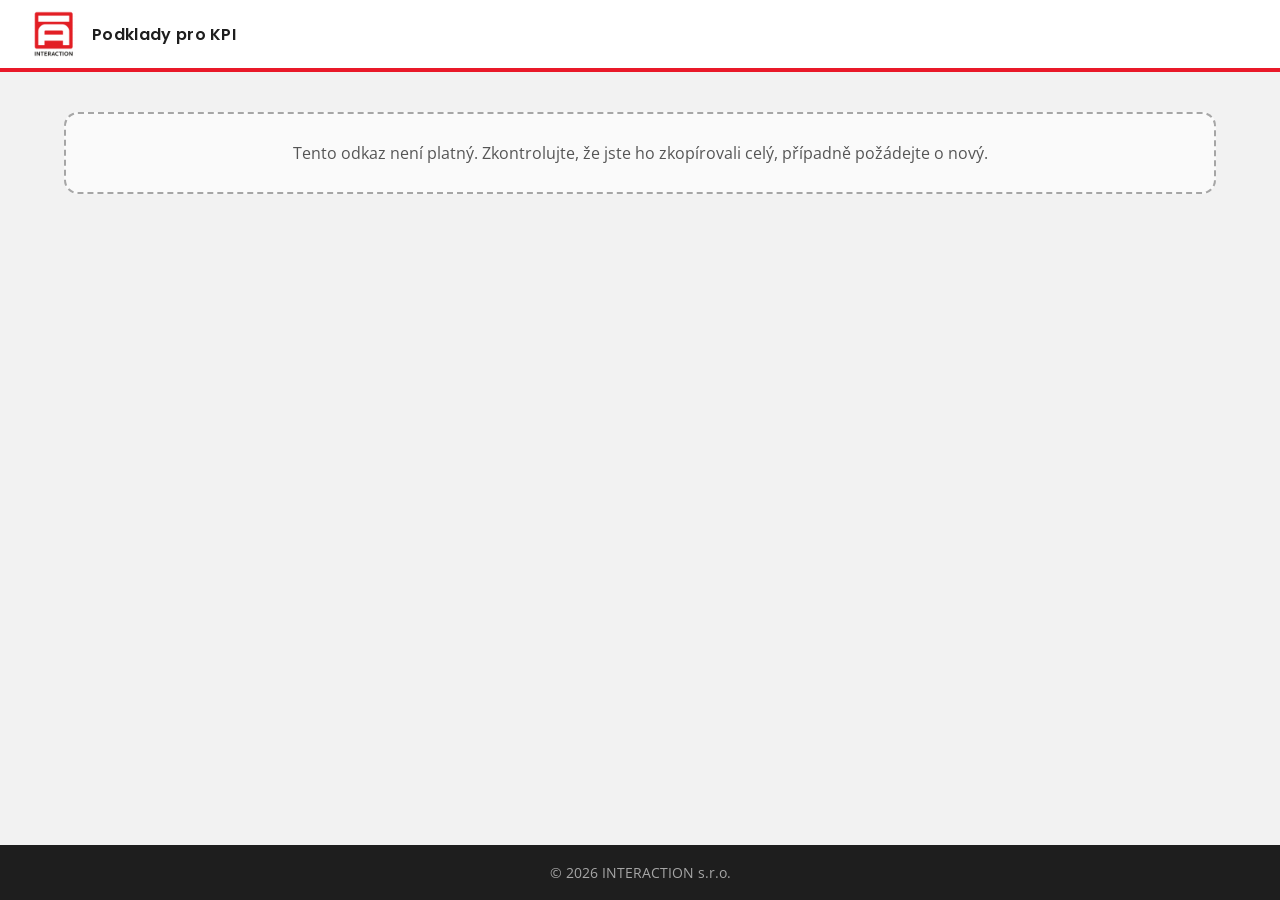
<file: vyplnit/index.html>
<!DOCTYPE html>
<html lang="cs">
<head>
  <meta charset="utf-8">
  <meta name="viewport" content="width=device-width, initial-scale=1">
  <meta name="robots" content="noindex, nofollow">
  <meta name="referrer" content="no-referrer">
  <link rel="icon" type="image/png" sizes="32x32" href="../assets/icons/favicon-32.png">
  <title>Podklady pro KPI | INTERACTION</title>
  <link rel="preconnect" href="https://fonts.googleapis.com">
  <link rel="preconnect" href="https://fonts.gstatic.com" crossorigin>
  <link href="https://fonts.googleapis.com/css2?family=Open+Sans:wght@400;600&family=Poppins:wght@500;600;700&display=swap" rel="stylesheet">
  <link rel="stylesheet" href="../styles.css?v=20261121c">
  <link rel="stylesheet" href="../mobile.css?v=20261121c">
</head>
<body>
  <header class="topbar">
    <span class="brand"><img src="../assets/interaction-logo.png" alt="INTERACTION" width="44" height="48"></span>
    <span class="topbar-label">Podklady pro KPI</span>
  </header>
  <main id="app"><section class="brand-page wide-page"><div class="empty">Načítám formulář…</div></section></main>
  <footer class="footer"><span>© <span id="year"></span> INTERACTION s.r.o.</span></footer>
  <script type="module" src="../js/kpi-fill.js?v=20261121c"></script>
</body>
</html>
</file>
<file: styles.css>
/* Barvy podle www.interaction.cz */
:root {
  --ia-red: #E91929;
  --ia-red-dark: #DB1529;
  --ia-blue: #0D4798;
  --ia-dark: #1E1E1E;
  --ia-gray: #A6A6A6;
  --ia-light: #E2E2E2;
  --ia-bg: #F2F2F2;
  --ia-white: #FFFFFF;
  --ia-text: #1E1E1E;
}

* { box-sizing: border-box; }

html, body { margin: 0; }

body {
  font-family: "Open Sans", system-ui, sans-serif;
  color: var(--ia-text);
  background: var(--ia-bg);
  min-height: 100vh;
  display: flex;
  flex-direction: column;
}

h1, h2, h3 { font-family: "Poppins", system-ui, sans-serif; }

/* Horní lišta */
.topbar {
  display: flex;
  align-items: center;
  gap: 16px;
  padding: 10px 32px;
  background: var(--ia-white);
  border-bottom: 4px solid var(--ia-red);
}
.brand img { display: block; height: 48px; width: auto; }
.topbar-label {
  font-family: "Poppins", sans-serif;
  font-weight: 600;
  color: var(--ia-dark);
  letter-spacing: .02em;
}

/* Úvodní pás */
.hero {
  background: var(--ia-dark);
  color: var(--ia-white);
  padding: 56px 32px 64px;
  text-align: center;
}
.hero h1 {
  margin: 0;
  font-size: clamp(2rem, 5vw, 3.4rem);
  font-weight: 700;
  letter-spacing: .01em;
}
.hero h1::after {
  content: "";
  display: block;
  width: 72px;
  height: 5px;
  margin: 18px auto 0;
  background: var(--ia-red);
  border-radius: 3px;
}
.hero p { margin: 18px 0 0; color: var(--ia-light); }

/* Mřížka dlaždic */
.grid {
  max-width: 1200px;
  margin: -32px auto 48px;
  padding: 0 24px;
  display: grid;
  grid-template-columns: repeat(4, 1fr);
  gap: 28px;
  perspective: 1000px;
}
@media (max-width: 960px) { .grid { grid-template-columns: repeat(2, minmax(0, 1fr)); } }
@media (max-width: 480px) { .grid { grid-template-columns: repeat(2, minmax(0, 1fr)); gap: 12px; padding-left: 14px; padding-right: 14px; } .tile-name { font-size: .85rem; } .tile-stats { font-size: .74rem; } }

/* 3D dlaždice */
.tile {
  --rx: 0deg;
  --ry: 0deg;
  --lift: 0px;
  position: relative;
  display: flex;
  flex-direction: column;
  align-items: center;
  justify-content: center;
  gap: 14px;
  aspect-ratio: 1 / 1;
  padding: 24px;
  border-radius: 18px;
  background: linear-gradient(160deg, #ffffff 0%, #f7f7f7 60%, #ececec 100%);
  border: 1px solid #ffffff;
  box-shadow:
    0 1px 0 #ffffff inset,
    0 -3px 0 rgba(0,0,0,.06) inset,
    0 10px 22px rgba(0,0,0,.14),
    0 2px 4px rgba(0,0,0,.10);
  text-decoration: none;
  color: var(--ia-dark);
  transform-style: preserve-3d;
  transform: rotateX(var(--rx)) rotateY(var(--ry)) translateZ(var(--lift));
  transition: transform .18s ease-out, box-shadow .25s ease;
  cursor: pointer;
  outline: none;
}
.tile::before { /* odlesk */
  content: "";
  position: absolute;
  inset: 0;
  border-radius: inherit;
  background: radial-gradient(circle at var(--gx, 50%) var(--gy, 0%), rgba(255,255,255,.9), rgba(255,255,255,0) 55%);
  opacity: .0;
  transition: opacity .25s ease;
  pointer-events: none;
}
.tile::after { /* červená hrana Interaction */
  content: "";
  position: absolute;
  left: 18%;
  right: 18%;
  bottom: 0;
  height: 4px;
  border-radius: 4px 4px 0 0;
  background: var(--ia-red);
  transform: scaleX(0);
  transition: transform .25s ease;
}
.tile:hover, .tile:focus-visible {
  --lift: 24px;
  box-shadow:
    0 1px 0 #ffffff inset,
    0 -3px 0 rgba(0,0,0,.06) inset,
    0 26px 44px rgba(0,0,0,.24),
    0 6px 12px rgba(0,0,0,.12);
}
.tile:hover::before, .tile:focus-visible::before { opacity: .7; }
.tile:hover::after, .tile:focus-visible::after { transform: scaleX(1); }
.tile:focus-visible { box-shadow: 0 0 0 3px var(--ia-blue), 0 26px 44px rgba(0,0,0,.24); }
.tile:active { --lift: 8px; }

.tile-logo {
  width: 100%;
  height: 58%;
  display: flex;
  align-items: center;
  justify-content: center;
  transform: translateZ(40px);
}
.tile-logo img {
  max-width: 82%;
  max-height: 100%;
  object-fit: contain;
  filter: drop-shadow(0 6px 6px rgba(0,0,0,.18));
}
.tile-logo.wide img { max-width: 92%; max-height: 34%; }
.tile-name {
  font-family: "Poppins", sans-serif;
  font-weight: 600;
  font-size: 1.02rem;
  transform: translateZ(26px);
}

@media (prefers-reduced-motion: reduce) {
  .tile { transition: none; }
}

/* Stránka značky */
.brand-page {
  max-width: 1000px;
  margin: 40px auto;
  padding: 0 24px;
}
.back {
  display: inline-flex;
  align-items: center;
  gap: 8px;
  color: var(--ia-blue);
  font-weight: 600;
  text-decoration: none;
}
.back:hover { color: var(--ia-red); }
.brand-head {
  display: flex;
  align-items: center;
  gap: 28px;
  margin-top: 20px;
  padding: 28px;
  background: var(--ia-white);
  border-radius: 18px;
  border-left: 6px solid var(--ia-red);
  box-shadow: 0 10px 22px rgba(0,0,0,.10);
}
.brand-head img { width: 180px; max-height: 110px; object-fit: contain; }
.brand-head h2 { margin: 0; font-size: 1.8rem; }
.brand-head p { margin: 6px 0 0; color: #555; }
.empty {
  margin-top: 24px;
  padding: 28px;
  border: 2px dashed var(--ia-gray);
  border-radius: 14px;
  color: #555;
  text-align: center;
  background: rgba(255,255,255,.6);
}
@media (max-width: 600px) {
  .brand-head { flex-direction: column; text-align: center; }
}

.footer {
  margin-top: auto;
  padding: 18px 32px;
  background: var(--ia-dark);
  color: var(--ia-gray);
  font-size: .85rem;
  text-align: center;
}

/* Ikona zpět na úvodní stránku */
.ia-home-btn{flex:0 0 auto;width:36px;height:36px;border-radius:50%;display:inline-flex;align-items:center;justify-content:center;
  background:#E91929;color:#fff;text-decoration:none;align-self:center;box-shadow:0 2px 6px rgba(0,0,0,.25);transition:background .15s ease,transform .15s ease}
.ia-home-btn:hover{background:#c8101f;transform:scale(1.08)}
.ia-home-btn:focus-visible{outline:3px solid #fff;outline-offset:2px}
@media print{.ia-home-btn{display:none!important}}
.is-home .ia-home-btn{display:none}

/* Uživatel v horní liště */
.user-box { margin-left: auto; display: flex; align-items: center; gap: 10px; font-size: .92rem; }
.user-name { font-weight: 600; max-width: 260px; overflow: hidden; text-overflow: ellipsis; white-space: nowrap; }
.badge-admin { background: var(--ia-blue); color: #fff; font-size: .72rem; font-weight: 700; padding: 3px 8px; border-radius: 999px; letter-spacing: .04em; text-transform: uppercase; }
.btn-logout { border: 1px solid var(--ia-light); background: #fff; color: var(--ia-dark); border-radius: 8px; padding: 6px 12px; font: inherit; font-weight: 600; cursor: pointer; }
.btn-logout:hover { border-color: var(--ia-red); color: var(--ia-red); }
@media (max-width: 600px) { .user-name { display: none; } .topbar { padding: 10px 16px; } }

/* Přihlášení / registrace */
.hero-auth { padding-bottom: 90px; }
.auth-card { max-width: 420px; margin: -60px auto 48px; background: #fff; border-radius: 18px; box-shadow: 0 16px 36px rgba(0,0,0,.16); padding: 0 28px 28px; position: relative; }
.auth-tabs { display: flex; margin: 0 -28px 22px; border-bottom: 1px solid var(--ia-light); }
.auth-tabs button { flex: 1; padding: 16px; border: 0; background: none; font: 600 1rem "Poppins", sans-serif; color: #777; cursor: pointer; border-bottom: 3px solid transparent; }
.auth-tabs button.active { color: var(--ia-dark); border-bottom-color: var(--ia-red); }
#authForm label { display: block; font-weight: 600; font-size: .9rem; margin-bottom: 14px; }
#authForm input { display: block; width: 100%; margin-top: 6px; padding: 11px 12px; border: 1px solid #ccc; border-radius: 9px; font: inherit; }
#authForm input:focus { outline: 2px solid var(--ia-blue); border-color: transparent; }
.auth-msg { min-height: 1.3em; color: var(--ia-red); font-size: .9rem; margin: 4px 0 12px; }
.btn-primary { width: 100%; padding: 12px; border: 0; border-radius: 10px; background: var(--ia-red); color: #fff; font: 600 1rem "Poppins", sans-serif; cursor: pointer; }
.btn-primary:hover { background: #c8101f; }
.btn-primary:disabled { opacity: .6; cursor: default; }

/* Výsledky auditů */
.btn-results { display: inline-flex; align-items: center; gap: 10px; margin-top: 22px; padding: 12px 22px; border-radius: 999px; background: var(--ia-red); color: #fff; text-decoration: none; font: 600 1.02rem "Poppins", sans-serif; box-shadow: 0 6px 18px rgba(233,25,41,.35); transition: transform .15s ease, background .15s ease; }
.btn-results:hover { background: #c8101f; transform: translateY(-2px); }
.grid-3 { grid-template-columns: repeat(3, 1fr); max-width: 960px; }
@media (max-width: 760px) { .grid-3 { grid-template-columns: 1fr; } }
.tile-stats { font-size: .85rem; color: #555; transform: translateZ(20px); text-align: center; }
.c-exp { color: var(--ia-red); } .c-soon { color: #c77700; }
.wide-page { max-width: 1200px; }
.kpis { display: grid; grid-template-columns: repeat(4, 1fr); gap: 16px; margin: 24px 0; }
@media (max-width: 760px) { .kpis { grid-template-columns: repeat(2, minmax(0, 1fr)); gap: 10px; } .kpis.kpis-3 { grid-template-columns: repeat(3, minmax(0, 1fr)); } .kpis-1 { grid-template-columns: minmax(0, 1fr); } }
.kpi { background: #fff; border-radius: 14px; padding: 16px 18px; box-shadow: 0 6px 16px rgba(0,0,0,.08); border-top: 4px solid var(--ia-gray); display: flex; flex-direction: column; }
.kpi-n { font: 700 2rem "Poppins", sans-serif; line-height: 1.1; }
.kpi-l { color: #555; font-size: .88rem; }
.kpi-expired { border-top-color: var(--ia-red); } .kpi-expired .kpi-n { color: var(--ia-red); }
.kpi-soon { border-top-color: #f0a000; } .kpi-soon .kpi-n { color: #c77700; }
.kpi-ok { border-top-color: #2e9e5b; } .kpi-ok .kpi-n { color: #2e7d4f; }
.res-card { background: #fff; border-radius: 14px; box-shadow: 0 6px 16px rgba(0,0,0,.08); padding: 16px; }
.res-toolbar input { width: 100%; max-width: 360px; padding: 9px 12px; border: 1px solid #ccc; border-radius: 9px; font: inherit; margin-bottom: 12px; }
/* Tabulka výsledků: posuvník doleva/doprava je vždy na obrazovce (tabulka roluje uvnitř okna, záhlaví zůstává nahoře) */
.table-wrap { overflow: auto; max-height: calc(100vh - 150px); max-height: calc(100dvh - 150px); overscroll-behavior: contain; }
.table-wrap thead th { position: sticky; top: 0; background: #fff; z-index: 2; }
@media print { .table-wrap { max-height: none; overflow: visible; } .table-wrap thead th { position: static; } }
.res-table { width: 100%; border-collapse: collapse; font-size: .92rem; }
.res-table th { text-align: left; font: 600 .78rem "Poppins", sans-serif; text-transform: uppercase; letter-spacing: .04em; color: #666; padding: 8px 10px; border-bottom: 2px solid var(--ia-light); }
.res-table td { padding: 10px; border-bottom: 1px solid #eee; vertical-align: top; }
.res-table .muted, .import-box .muted { display: block; color: #777; font-size: .8rem; }
tr.st-expired td:first-child { box-shadow: inset 4px 0 0 var(--ia-red); }
tr.st-soon td:first-child { box-shadow: inset 4px 0 0 #f0a000; }
.st-badge { display: inline-block; padding: 3px 10px; border-radius: 999px; font-size: .78rem; font-weight: 700; white-space: nowrap; }
.st-badge.st-expired { background: #fde3e5; color: #b0101d; }
.st-badge.st-soon { background: #fff1d6; color: #9a5c00; }
.st-badge.st-ok { background: #e2f4e9; color: #22663f; }
.res-col { min-width: 220px; }
.res-head { font-weight: 700; display: block; }
.res-head.res-bad { color: var(--ia-red); } .res-head.res-ok { color: #22663f; }
.res-detail { display: block; color: #666; font-size: .78rem; margin-top: 2px; }
.import-box { background: #fff; border: 2px dashed var(--ia-blue); border-radius: 14px; padding: 14px 16px; margin-bottom: 18px; display: flex; flex-wrap: wrap; align-items: center; gap: 12px 20px; }
.import-box > div:first-child { flex: 1 1 300px; }
.btn-import, .btn-save { display: inline-block; padding: 9px 16px; border-radius: 9px; background: var(--ia-blue); color: #fff; font: 600 .92rem "Open Sans", sans-serif; cursor: pointer; border: 0; }
.btn-save { background: var(--ia-red); margin: 12px 10px 0 0; }
.btn-save:disabled { opacity: .6; }
.import-out { flex-basis: 100%; }
.import-out:empty { display: none; }
.res-table.small { font-size: .85rem; }
.btn-del { border: 1px solid #ddd; background: #fff; color: #888; border-radius: 7px; padding: 4px 9px; cursor: pointer; font-size: .8rem; }
.btn-del:hover { border-color: var(--ia-red); color: var(--ia-red); }
.td-date { white-space: nowrap; }

/* Arval: úrovně hodnocených částí */
.th-lvl { min-width: 104px; }
.lvl { display: inline-block; padding: 3px 9px; border-radius: 7px; font-size: .78rem; font-weight: 700; white-space: nowrap; }
.lvl-0 { background: #fde3e5; color: #b0101d; }
.lvl-1 { background: #fff1d6; color: #8a5300; }
.lvl-2 { background: #e3ecfb; color: #0D4798; }
.lvl-3 { background: #dff3e6; color: #1d6b3d; }
.lvl-cell .ext { display: block; font-size: .74rem; color: #555; margin-top: 4px; line-height: 1.25; }
.res-arval td, .res-arval th { padding-left: 7px; padding-right: 7px; }

.kpis-3 { grid-template-columns: repeat(3, minmax(0, 1fr)); }
.muted-cell { color: #555; font-size: .85rem; }
.ext-note { display: block; font-size: .78rem; color: #0D4798; margin-top: 3px; }

/* Export přehledu výsledků */
.res-toolbar { display: flex; flex-wrap: wrap; gap: 10px; align-items: center; justify-content: space-between; margin-bottom: 12px; }
.res-toolbar input { margin-bottom: 0; flex: 1 1 260px; }
.res-exp { display: flex; gap: 8px; flex-wrap: wrap; }
.btn-exp { border: 1px solid #1e1e1e; background: #fff; color: #1e1e1e; border-radius: 9px; padding: 8px 14px; font: 600 .88rem inherit; font-family: inherit; cursor: pointer; }
.btn-exp:hover { background: #1e1e1e; color: #fff; }
#printExport { display: none; }
@media print {
  body.printing-export > *:not(#printExport) { display: none !important; }
  body.printing-export #printExport { display: block; font-family: Arial, sans-serif; color: #111; }
  #printExport .px-head { display: flex; align-items: center; gap: 14px; border-bottom: 3px solid #E91929; padding-bottom: 8px; margin-bottom: 10px; }
  #printExport .px-head img { height: 34px; }
  #printExport h1 { font-size: 15pt; margin: 0; }
  #printExport p { margin: 2px 0 0; font-size: 9pt; color: #555; }
  #printExport .px-table { width: 100%; border-collapse: collapse; font-size: 8pt; }
  #printExport .px-table th { background: #1e1e1e; color: #fff; text-align: left; padding: 5px 6px; -webkit-print-color-adjust: exact; print-color-adjust: exact; }
  #printExport .px-table td { border-bottom: 1px solid #ddd; padding: 4px 6px; vertical-align: top; }
  #printExport .px-table tr { break-inside: avoid; }
  #printExport tr.st-expired td:first-child { color: #b0101d; font-weight: 700; }
  #printExport tr.st-soon td:first-child { color: #a86500; font-weight: 700; }
  #printExport tr.st-ok td:first-child { color: #1d7a45; font-weight: 700; }
  #printExport thead { display: table-header-group; }
}

/* Instalace do mobilu */
.btn-install { display: inline-flex; align-items: center; gap: 8px; margin-top: 14px; padding: 9px 18px; border-radius: 999px; border: 1px solid rgba(255,255,255,.55); background: transparent; color: #fff; font: 600 .92rem "Open Sans", sans-serif; cursor: pointer; }
.btn-install:hover { background: rgba(255,255,255,.12); }
.btn-install[hidden] { display: none; }
.pwa-modal { position: fixed; inset: 0; background: rgba(0,0,0,.5); display: flex; align-items: center; justify-content: center; z-index: 1000; padding: 16px; }
.pwa-box { background: #fff; border-radius: 16px; max-width: 420px; width: 100%; padding: 22px 24px; box-shadow: 0 20px 40px rgba(0,0,0,.3); }
.pwa-box h3 { margin: 0 0 10px; font-family: "Poppins", sans-serif; }
.pwa-box ol { padding-left: 20px; line-height: 1.6; margin: 0 0 16px; }
.pwa-ic { display: inline-block; border: 1px solid #999; border-radius: 4px; padding: 0 4px; font-size: .8rem; }

/* Zálohy */
.btn-backup { color: var(--ia-dark); text-decoration: none; font-weight: 600; font-size: .88rem; border: 1px solid var(--ia-light); border-radius: 8px; padding: 6px 10px; background: #fff; white-space: nowrap; }
.btn-backup:hover { border-color: var(--ia-red); color: var(--ia-red); }
.backup-remind { max-width: 1100px; margin: 18px auto 0; padding: 12px 18px; background: #fff4d6; border: 1px solid #f0c75e; border-radius: 12px; display: flex; flex-wrap: wrap; gap: 8px 16px; align-items: center; justify-content: space-between; font-size: .92rem; position: relative; z-index: 2; }
.backup-remind a { color: var(--ia-red); font-weight: 700; text-decoration: none; white-space: nowrap; }
.bk-grid { display: grid; grid-template-columns: 1fr 1fr; gap: 18px; margin-top: 22px; }
.bk-grid h3, .res-card > h3 { margin: 0 0 6px; font-family: "Poppins", sans-serif; font-size: 1.05rem; }
.bk-grid p, .res-card > p { margin: 0 0 12px; color: #555; font-size: .9rem; }
.bk-info { margin: 10px 0 4px; font-size: .92rem; line-height: 1.5; }
.bk-preview { background: #f4f6f8; border-radius: 10px; padding: 10px 12px; margin-bottom: 4px; }
.bk-ok { color: #1d7a45; font-weight: 700; }
.bk-icon { font-size: 2.6rem; }
.bk-act { display: inline-block; padding: 2px 9px; border-radius: 999px; font-size: .78rem; font-weight: 700; white-space: nowrap; }
.bk-insert { background: #e8f6ee; color: #1d7a45; } .bk-update { background: #e7f0fb; color: #1d4f91; } .bk-delete { background: #fdecee; color: #a50a14; }
.btn-save:disabled, .btn-exp:disabled { opacity: .5; cursor: default; }
@media (max-width: 760px) { .bk-grid { grid-template-columns: 1fr; } .btn-backup { padding: 6px 8px; } .user-name { max-width: 120px; } }

@media (max-width: 600px) {
  .topbar-label, .user-name { display: none; }
  .btn-backup .bk-txt { display: none; }
  .user-box { gap: 6px; }
  .badge-admin { font-size: .62rem; padding: 3px 6px; }
}
.pwa-offer { text-align: center; }
.pwa-offer img { border-radius: 18px; box-shadow: 0 6px 16px rgba(0,0,0,.15); margin-bottom: 10px; }
.pwa-offer p { color: #444; font-size: .93rem; margin: 0 0 16px; }
.pwa-actions { display: flex; flex-direction: column; gap: 8px; }
.pwa-later { border: 0; background: none; color: #666; font: 600 .92rem "Open Sans", sans-serif; cursor: pointer; padding: 8px; }
.pwa-offer .pwa-note { font-size: .78rem; color: #888; margin: 12px 0 0; }

/* Filtry přehledu výsledků */
.res-filters { display: flex; flex-wrap: wrap; gap: 12px 16px; align-items: flex-end; margin-bottom: 12px; }
.f-field { display: flex; flex-direction: column; gap: 4px; font-size: .78rem; font-weight: 600; color: #555; text-transform: uppercase; letter-spacing: .02em; }
.f-field select, .f-kraj summary { font: 400 .92rem "Open Sans", system-ui, sans-serif; text-transform: none; letter-spacing: 0; color: #1e1e1e; padding: 8px 12px; border: 1px solid #ccc; border-radius: 9px; background: #fff; min-width: 210px; cursor: pointer; }
.f-kraj { position: relative; }
.f-kraj summary { list-style: none; position: relative; padding-right: 30px; }
.f-kraj summary::-webkit-details-marker { display: none; }
.f-kraj summary::after { content: "▾"; position: absolute; right: 11px; top: 50%; transform: translateY(-50%); color: #777; }
.f-kraj[open] summary { border-color: #1e1e1e; }
.f-kraj-list { position: absolute; z-index: 30; top: calc(100% + 4px); left: 0; background: #fff; border: 1px solid #ddd; border-radius: 12px; box-shadow: 0 12px 30px rgba(0,0,0,.18); padding: 8px; width: 290px; max-height: 60vh; overflow: auto; text-transform: none; letter-spacing: 0; }
.f-kraj-list label { display: flex; align-items: center; gap: 8px; padding: 6px 8px; border-radius: 8px; font: 400 .9rem "Open Sans", system-ui, sans-serif; color: #1e1e1e; cursor: pointer; }
.f-kraj-list label:hover { background: #f4f4f4; }
.f-kraj-list label span { flex: 1; }
.f-kraj-list label em { font-style: normal; color: #888; font-size: .8rem; }
.f-kraj-list label.f-empty { color: #aaa; }
.f-kraj-list input { width: 17px; height: 17px; accent-color: #E21F25; }
.f-kraj-act { border-top: 1px solid #eee; margin-top: 6px; padding-top: 8px; }
.f-note { margin: -4px 0 12px; font-size: .85rem; color: #555; }
.kind-badge { display: inline-block; margin-top: 3px; background: #FFF1D6; color: #8a5a00; border-radius: 6px; padding: 1px 7px; font-size: .74rem; font-weight: 600; }
@media (max-width: 600px) { .f-field, .f-field select, .f-kraj summary { width: 100%; min-width: 0; } .res-filters { flex-direction: column; align-items: stretch; } .f-kraj-list { width: 100%; } }
.st-badge.st-none { background: #FFF1D6; color: #8a5a00; }
.kpis.kpis-1 { grid-template-columns: minmax(0, 320px); }
.btn-delcust { display: inline-block; margin-top: 6px; border: 1px solid #e3b4b8; background: #fff; color: #b0101d; border-radius: 7px; padding: 3px 9px; cursor: pointer; font: 600 .76rem "Open Sans", system-ui, sans-serif; }
.btn-delcust:hover { background: #b0101d; color: #fff; border-color: #b0101d; }
.btn-delcust:disabled { opacity: .6; cursor: default; }
@media print { .btn-delcust { display: none !important; } }
/* Neaktivní zákazníci */
.st-badge.st-inactive { background: #e9e9e9; color: #555; }
tr.st-inactive td { color: #888; background: #fafafa; }
tr.st-inactive td:first-child { box-shadow: inset 4px 0 0 #bbb; }
tr.st-inactive .lvl, tr.st-inactive .res-head { opacity: .55; }
tr.st-inactive .st-badge { display: inline-block; margin-bottom: 4px; }
.kpi-sub { display: block; font-size: .78rem; color: #888; margin-top: 2px; }
.btn-actcust { display: inline-block; margin-top: 6px; border: 1px solid #2e7d4f; background: #fff; color: #2e7d4f; border-radius: 7px; padding: 3px 9px; cursor: pointer; font: 600 .76rem "Open Sans", system-ui, sans-serif; }
.btn-actcust:hover { background: #2e7d4f; color: #fff; }
.btn-delcust { color: #555; border-color: #ccc; }
.btn-delcust:hover { background: #555; border-color: #555; }
@media print { .btn-actcust { display: none !important; } #printExport tr.st-inactive td { color: #888; } }

/* Galerie fotek zákazníka */
.row-btns { display: flex; flex-wrap: wrap; gap: 6px; margin-top: 6px; }
.row-btns .btn-delcust, .row-btns .btn-actcust { margin-top: 0; }
.btn-photos { border: 1px solid #1e1e1e; background: #fff; color: #1e1e1e; border-radius: 7px; padding: 3px 9px; cursor: pointer; font: 600 .76rem "Open Sans", system-ui, sans-serif; white-space: nowrap; }
.btn-photos:hover { background: #1e1e1e; color: #fff; }
body.gal-open { overflow: hidden; }
.gal-back { position: fixed; inset: 0; z-index: 1000; background: rgba(20,20,20,.6); display: flex; align-items: flex-start; justify-content: center; padding: 4vh 14px; }
.gal { background: #fff; border-radius: 16px; width: min(1100px, 100%); max-height: 92vh; display: flex; flex-direction: column; overflow: hidden; box-shadow: 0 20px 50px rgba(0,0,0,.35); }
.gal-head { display: flex; align-items: center; gap: 14px; padding: 14px 20px; border-bottom: 4px solid var(--ia-red, #E21F25); }
.gal-head > div { flex: 1; min-width: 0; }
.gal-head h3 { margin: 0; font-size: 1.15rem; }
.gal-sub { color: #666; font-size: .9rem; }
.gal-x { border: 0; background: none; font-size: 1.8rem; line-height: 1; cursor: pointer; color: #777; }
.gal-body { padding: 8px 20px 20px; overflow: auto; }
.gal-sec h4 { margin: 16px 0 10px; font-size: 1rem; }
.gal-sec h4 span { color: #888; font-weight: 400; font-size: .85rem; margin-left: 6px; }
.gal-grid { display: grid; grid-template-columns: repeat(auto-fill, minmax(160px, 1fr)); gap: 12px; }
.gal-tile { border: 1px solid #e3e3e3; border-radius: 10px; background: #fff; padding: 0; overflow: hidden; cursor: pointer; text-align: left; display: flex; flex-direction: column; font: inherit; color: inherit; }
.gal-tile:hover { border-color: #1e1e1e; box-shadow: 0 4px 14px rgba(0,0,0,.12); }
.gal-img { display: block; aspect-ratio: 4 / 3; background: #eee center / cover no-repeat; position: relative; }
.gal-img img { width: 100%; height: 100%; object-fit: cover; display: block; }
.gal-img em { position: absolute; left: 6px; bottom: 6px; background: rgba(176,16,29,.9); color: #fff; font-size: .7rem; font-style: normal; padding: 2px 6px; border-radius: 5px; }
.gal-cap { margin: 7px 9px 9px; font-size: .78rem; line-height: 1.3; color: #333; display: -webkit-box; -webkit-line-clamp: 3; -webkit-box-orient: vertical; overflow: hidden; }
.gal-lb { position: fixed; inset: 0; z-index: 1001; background: rgba(10,10,10,.92); display: flex; align-items: center; justify-content: center; gap: 10px; padding: 16px; }
.gal-lb figure { margin: 0; max-width: min(1200px, 88vw); display: flex; flex-direction: column; align-items: center; }
.gal-lb img { max-width: 100%; max-height: 78vh; object-fit: contain; border-radius: 6px; background: #222; }
.gal-lb figcaption { color: #eee; text-align: center; margin-top: 10px; font-size: .9rem; }
.gal-lb figcaption span { display: block; color: #aaa; font-size: .8rem; margin-top: 3px; }
.gal-lb-x { position: absolute; top: 10px; right: 14px; border: 0; background: none; color: #fff; font-size: 2.2rem; cursor: pointer; }
.gal-nav { border: 0; background: rgba(255,255,255,.12); color: #fff; font-size: 2.4rem; width: 52px; height: 72px; border-radius: 10px; cursor: pointer; flex-shrink: 0; }
.gal-nav:disabled { opacity: .2; cursor: default; }
@media (max-width: 600px) { .gal-grid { grid-template-columns: repeat(2, 1fr); } .gal-nav { position: absolute; bottom: 14px; width: 60px; height: 52px; } .gal-prev { left: 20%; } .gal-next { right: 20%; } .gal-head { flex-wrap: wrap; } }
@media print { .btn-photos, .row-btns { display: none !important; } }

/* Multi brand – rozdílový list */
.btn-multi { background: #1e1e1e; box-shadow: 0 6px 18px rgba(0,0,0,.25); margin-left: 10px; }
.btn-multi:hover { background: #3a3a3a; }
@media (max-width: 520px) { .btn-multi { margin-left: 0; } }
.mb-form { display: flex; flex-direction: column; gap: 18px; margin-bottom: 16px; }
.mb-step { display: flex; gap: 14px; align-items: flex-start; }
.mb-n { flex-shrink: 0; width: 30px; height: 30px; border-radius: 50%; background: var(--ia-red, #E21F25); color: #fff; display: flex; align-items: center; justify-content: center; font: 700 .95rem "Poppins", sans-serif; }
.mb-step > div { flex: 1; min-width: 0; }
.mb-lbl { display: block; font-weight: 700; margin: 4px 0 10px; }
.mb-hint { font-weight: 400; color: #777; font-size: .88rem; }
.mb-brands { display: flex; flex-wrap: wrap; gap: 10px; }
.mb-brand { display: flex; flex-direction: column; align-items: center; gap: 6px; width: 132px; padding: 12px 8px 10px; border: 2px solid #e3e3e3; border-radius: 12px; background: #fff; cursor: pointer; font: 600 .85rem inherit; font-family: inherit; color: #333; transition: border-color .15s, box-shadow .15s; }
.mb-brand img { height: 34px; max-width: 110px; object-fit: contain; }
.mb-brand:hover { border-color: #999; }
.mb-brand.on { border-color: var(--ia-red, #E21F25); box-shadow: 0 0 0 3px rgba(226,31,37,.15); }
.mb-brand.dis { opacity: .35; cursor: default; }
.mb-opts { display: flex; flex-wrap: wrap; gap: 12px 18px; align-items: flex-end; padding-left: 44px; }
.mb-opts input:not([type]), .mb-opts input#mbCust { font: 400 .92rem "Open Sans", system-ui, sans-serif; padding: 8px 12px; border: 1px solid #ccc; border-radius: 9px; min-width: 260px; text-transform: none; }
.mb-chk { display: flex; align-items: center; gap: 8px; font-size: .9rem; cursor: pointer; padding-bottom: 8px; }
.mb-cov { display: flex; flex-wrap: wrap; gap: 6px 22px; margin: -8px 0 16px; font-size: .9rem; color: #444; }
.mb-area { margin: 22px 0 8px; font-size: 1.05rem; border-bottom: 2px solid #eee; padding-bottom: 6px; }
.mb-area span { color: #999; font-weight: 400; font-size: .85rem; margin-left: 4px; }
.mb-row { border: 1px solid #e8e8e8; border-left: 4px solid #ccc; border-radius: 10px; padding: 10px 14px; margin: 8px 0; background: #fff; }
.mb-row.k-new { border-left-color: var(--ia-red, #E21F25); }
.mb-row.k-strict { border-left-color: #f0a000; }
.mb-row.k-own { border-left-color: #0D4798; }
.mb-row-h { display: flex; align-items: center; gap: 10px; flex-wrap: wrap; }
.mb-kind { font-size: .72rem; font-weight: 700; padding: 2px 8px; border-radius: 999px; white-space: nowrap; }
.mb-kind.k-new { background: #fde3e5; color: #b0101d; }
.mb-kind.k-strict { background: #fff1d6; color: #9a5c00; }
.mb-kind.k-own { background: #e6eef9; color: #0D4798; }
.mb-req { display: flex; gap: 10px; margin-top: 8px; font-size: .88rem; }
.mb-bchip { flex-shrink: 0; align-self: flex-start; background: #f1f1f1; border-radius: 6px; padding: 2px 8px; font-weight: 700; font-size: .75rem; min-width: 74px; text-align: center; }
.mb-crit { color: #333; line-height: 1.4; }
.mb-crit em { font-style: normal; color: #888; font-size: .78rem; margin-left: 4px; white-space: nowrap; }
.mb-strict { color: #9a5c00; margin-bottom: 2px; }
.mb-note { color: #0D4798; font-size: .82rem; margin-top: 2px; }
.mb-disc { color: #888; font-size: .82rem; margin: 14px 0 0; }
@media (max-width: 600px) { .mb-opts { padding-left: 0; } .mb-brand { width: calc(50% - 5px); } .mb-req { flex-direction: column; gap: 4px; } }
.pv-name { border: 0; background: none; padding: 0; font: 700 1em "Open Sans", system-ui, sans-serif; color: inherit; cursor: pointer; text-align: left; text-decoration: underline; text-decoration-color: #ccc; text-underline-offset: 3px; }
.pv-name:hover { text-decoration-color: #E21F25; color: #E21F25; }
.btn-pv { border: 1px solid #1e1e1e; background: #fff; color: #1e1e1e; border-radius: 7px; padding: 3px 9px; cursor: pointer; font: 600 .76rem "Open Sans", system-ui, sans-serif; white-space: nowrap; }
.btn-pv:hover { background: #1e1e1e; color: #fff; }

/* ---------- KPI servisních partnerů ---------- */
.btn-kpi { border-color: var(--ia-blue); color: var(--ia-blue); }
.kpi-bar { display: flex; align-items: center; justify-content: space-between; gap: 12px; flex-wrap: wrap; margin-bottom: 10px; }
.kpi-bar h3 { margin: 0; }
.kpi-btn { margin: 0; border: 0; border-radius: 9px; padding: 9px 16px; color: #fff; font: 600 .92rem "Poppins", sans-serif; cursor: pointer; }
.kpi-ok { background: #e8f5ec; color: #1b6b35; border-radius: 8px; padding: 8px 12px; font-size: .9rem; }
.kpi-actions { white-space: nowrap; text-align: right; }
.kpi-actions .btn-logout { padding: 4px 10px; font-size: .82rem; }
.kpi-form-card h3 { margin-top: 0; }
.kpi-form { display: grid; grid-template-columns: 2fr 1fr; gap: 14px 18px; }
.kpi-form label, .kpi-lbl { display: flex; flex-direction: column; gap: 5px; font-weight: 600; font-size: .9rem; }
.kpi-form input { font: inherit; font-weight: 400; padding: 9px 11px; border: 1px solid #ccc; border-radius: 8px; }
.kpi-form input:focus { outline: 2px solid var(--ia-blue); border-color: transparent; }
.kpi-wide { grid-column: 1 / -1; }
.kpi-branch { display: flex; gap: 8px; margin-bottom: 8px; max-width: 460px; }
.kpi-branch input { flex: 1; }
@media (max-width: 640px) { .kpi-form { grid-template-columns: 1fr; } }
.kpi-btn-sm { padding: 5px 11px; font-size: .82rem; }
.kpi-open { color: var(--ia-dark); text-decoration: none; }
.kpi-open:hover strong { color: var(--ia-red); }
.kpi-checks { display: flex; flex-direction: column; gap: 6px; }
.kpi-form label.kpi-check { flex-direction: row; align-items: center; gap: 8px; font-weight: 400; }
.kpi-branch { flex-direction: column; max-width: 620px; gap: 6px; padding: 10px; border: 1px solid #eee; border-radius: 10px; }
.kpi-branch-line { display: flex; gap: 8px; }
.kpi-branch-line input { flex: 1; }
.kpi-painters { font-size: .88rem !important; }
.no-painters .kpi-painters { display: none; }
.kpi-link { border: 0; background: none; color: var(--ia-blue); font: 600 .88rem "Open Sans", sans-serif; cursor: pointer; padding: 0; }
.kpi-link:hover { color: var(--ia-red); }
.kpi-title { margin: 0 0 2px; font-size: 1.35rem; }
.kpi-tabs { display: flex; gap: 4px; background: var(--ia-bg); border-radius: 10px; padding: 4px; }
.kpi-tabs button { border: 0; background: none; padding: 8px 18px; border-radius: 8px; font: 600 .92rem "Poppins", sans-serif; cursor: pointer; color: #555; }
.kpi-tabs button.active { background: var(--ia-dark); color: #fff; }
.kpi-period { display: flex; flex-wrap: wrap; gap: 14px; margin: 14px 0 10px; }
.kpi-period label { display: flex; flex-direction: column; gap: 4px; font-weight: 600; font-size: .85rem; }
.kpi-period select { font: inherit; font-weight: 400; padding: 8px 10px; border: 1px solid #ccc; border-radius: 8px; min-width: 150px; }
.kpi-saved { display: flex; flex-wrap: wrap; gap: 6px; align-items: center; margin-bottom: 8px; }
.kpi-lbl-sm { font-size: .82rem; font-weight: 600; color: #555; margin-right: 4px; }
.kpi-chip { border: 1px solid var(--ia-light); background: #fff; border-radius: 999px; padding: 3px 11px; font-size: .8rem; cursor: pointer; }
.kpi-chip:hover { border-color: var(--ia-red); color: var(--ia-red); }
.kpi-h { font-family: "Poppins", sans-serif; margin: 18px 0 6px; display: flex; align-items: center; gap: 10px; flex-wrap: wrap; }
.kpi-badge { font: 600 .72rem "Open Sans", sans-serif; background: #e8f5ec; color: #1b6b35; padding: 3px 9px; border-radius: 999px; }
.kpi-badge-new { background: #fff3cd; color: #7a5b00; }
.kpi-note { background: #eef3fb; padding: 8px 12px; border-radius: 8px; margin: 6px 0 10px; }
.kpi-table-wrap { max-height: none; }
.kpi-in th[scope=row] { font: 600 .88rem "Open Sans", sans-serif; text-transform: none; letter-spacing: 0; color: var(--ia-dark); min-width: 230px; border-bottom: 1px solid #eee; }
.kpi-in th .muted { display: block; font-weight: 400; color: #888; font-size: .76rem; text-transform: none; letter-spacing: 0; }
.kpi-in td { padding: 6px; vertical-align: middle; }
.kpi-num { width: 100%; min-width: 110px; text-align: right; font: inherit; padding: 7px 9px; border: 1px solid #ccc; border-radius: 7px; }
.kpi-num:focus { outline: 2px solid var(--ia-blue); border-color: transparent; }
.kpi-num.kpi-bad { border-color: var(--ia-red); background: #fdecee; }
.kpi-sum { text-align: right; font-weight: 700; white-space: nowrap; background: #fafafa; }
.kpi-sec td { background: var(--ia-dark); color: #fff; font: 600 .8rem "Poppins", sans-serif; text-transform: uppercase; letter-spacing: .05em; padding: 6px 10px; }
.kpi-del-period { margin: 12px 0 0 6px; }
.kpi-out-bar { margin-top: 14px; }
.kpi-warn { background: #fff3cd; }
.kpi-cards { display: grid; grid-template-columns: repeat(auto-fill, minmax(210px, 1fr)); gap: 12px; margin: 10px 0 8px; }
.kpi-card { background: #fff; border: 1px solid #e6e6e6; border-top: 4px solid var(--ia-gray); border-radius: 12px; padding: 12px 14px; }
.kpi-card.good { border-top-color: #1f9d55; }
.kpi-card.bad { border-top-color: var(--ia-red); }
.kpi-card-l { font-size: .8rem; color: #555; font-weight: 600; min-height: 2.2em; }
.kpi-card-v { font: 700 1.45rem "Poppins", sans-serif; margin: 4px 0 6px; }
.kpi-card-r { font-size: .78rem; color: #666; line-height: 1.5; }
.kpi-dot { font-size: .7rem; }
.kpi-dot.good, .kpi-v.good { color: #1b7f45; }
.kpi-dot.bad, .kpi-v.bad { color: #c8101f; }
.kpi-legend { display: flex; flex-wrap: wrap; gap: 6px 18px; font-size: .78rem; color: #666; margin: 4px 0 6px; }
.kpi-legend i { display: inline-block; width: 12px; height: 4px; vertical-align: middle; margin-right: 4px; border-radius: 2px; }
.lg-good { background: #1f9d55; } .lg-bad { background: var(--ia-red); } .lg-bm { background: var(--ia-blue); }
.kpi-out td.kpi-v { text-align: right; white-space: nowrap; font-weight: 600; }
.kpi-out td.kpi-ref { text-align: right; white-space: nowrap; color: #555; background: #fafafa; font-size: .86rem; }
.kpi-out td .muted { display: block; font-size: .72rem; color: #999; font-weight: 400; }
.kpi-out th[scope=row] { font: 600 .88rem "Open Sans", sans-serif; text-transform: none; letter-spacing: 0; color: var(--ia-dark); min-width: 230px; border-bottom: 1px solid #eee; }
.kpi-out th .muted { display: block; font-weight: 400; color: #888; font-size: .76rem; }
.kpi-charts { display: grid; grid-template-columns: repeat(auto-fill, minmax(380px, 1fr)); gap: 14px; }
.kpi-chart { margin: 0; background: #fff; border: 1px solid #eee; border-radius: 12px; padding: 10px 12px; }
.kpi-chart figcaption { font: 600 .88rem "Poppins", sans-serif; margin-bottom: 4px; }
.kpi-chart svg { width: 100%; height: auto; display: block; }
.kpi-chart .bar { fill: var(--ia-dark); } .kpi-chart .bar-t { fill: var(--ia-red); }
.kpi-chart .ax { stroke: #bbb; }
.kpi-chart .val { font: 600 10.5px "Open Sans", sans-serif; fill: #333; }
.kpi-chart .lab { font: 11px "Open Sans", sans-serif; fill: #555; }
.kpi-chart .na { font: 12px sans-serif; fill: #aaa; }
.kpi-chart .bm { stroke: var(--ia-blue); stroke-dasharray: 5 4; stroke-width: 1.5; } .kpi-chart .bm-t { font: 600 10px sans-serif; fill: var(--ia-blue); }
.kpi-chart .tg { stroke: #1f9d55; stroke-dasharray: 2 3; stroke-width: 2; } .kpi-chart .tg-t { font: 600 10px sans-serif; fill: #1b7f45; }
.kpi-targets { background: #f7f9fc; border: 1px solid #dbe4f3; border-radius: 12px; padding: 12px 14px; margin: 8px 0 14px; max-width: 640px; }
.kpi-targets .kpi-num { max-width: 180px; }
@media (max-width: 640px) { .kpi-charts { grid-template-columns: 1fr; } }
.kpi-chart figcaption small { display: block; font: 600 .74rem "Open Sans", sans-serif; margin-top: 2px; }
.lg-bm-t { color: var(--ia-blue); } .lg-tg-t { color: #1b7f45; }
.kpi-chart .bar-t { fill: #8a8a8a; }
.kpi-bar-btns { display: flex; gap: 8px; flex-wrap: wrap; }
.kpi-btn-cmp { padding: 9px 14px; border-color: var(--ia-blue); color: var(--ia-blue); }
.kpi-cmp-pick { margin: 6px 0 4px; line-height: 2.1; }
.kpi-cmp-pick .kpi-check { display: inline-flex; align-items: center; gap: 7px; font-weight: 600; min-width: 240px; cursor: pointer; }
.kpi-cmp-per, .kpi-cmp-kpi { font: inherit; font-size: .88rem; padding: 4px 8px; border: 1px solid #ccc; border-radius: 7px; }
.kpi-cmp-kpi { min-width: 320px; }
.kpi-tabs-inline { display: inline-flex; margin: 6px 0 10px; }
.kpi-cmp thead th .muted { display: block; font-weight: 400; text-transform: none; letter-spacing: 0; color: #888; font-size: .72rem; }
.kpi-out td.best { background: #e3f4ea; color: #1b6b35; }
.kpi-out td.worst { background: #fdecee; color: #b0101d; }
.kpi-charts-one { grid-template-columns: minmax(0, 760px); }
.kpi-rank { max-width: 860px; }
.kpi-rank td.kpi-v { text-align: right; }
.kpi-mode-req > .kpi-period, .kpi-mode-req > .kpi-saved { display: none; }
.kpi-tabs { flex-wrap: wrap; }
.kpi-req-new { background: #f7f9fc; border: 1px solid #dbe4f3; border-radius: 12px; padding: 12px 16px; margin-bottom: 8px; }
.kpi-req-new .kpi-period { margin-top: 4px; }
.kpi-req-br { display: flex; flex-wrap: wrap; gap: 6px 18px; margin: 4px 0 12px; }
.kpi-req-br .kpi-check { display: inline-flex; gap: 6px; align-items: center; cursor: pointer; }
.kpi-req-note { display: flex; flex-direction: column; gap: 4px; font-weight: 600; font-size: .85rem; max-width: 620px; }
.kpi-req-note input, .fill-who input { font: inherit; font-weight: 400; padding: 8px 10px; border: 1px solid #ccc; border-radius: 8px; }
.kpi-link-box { margin-top: 12px; line-height: 2.2; }
.kpi-link-in { width: 100%; max-width: 640px; font: .85rem monospace; padding: 7px 9px; border: 1px solid #9cc7a9; border-radius: 7px; background: #fff; }
.kpi-req-list .kpi-actions { white-space: normal; text-align: left; }
.kpi-req-list .kpi-actions .btn-logout, .kpi-req-list .kpi-actions .btn-del { margin: 2px 2px 2px 0; display: inline-block; text-decoration: none; padding: 4px 9px; font-size: .8rem; }
.kpi-st { display: inline-block; font-size: .76rem; font-weight: 700; padding: 2px 9px; border-radius: 999px; }
.kpi-req-list .muted { display: block; color: #777; font-size: .78rem; }
.st-ok { background: #e3f4ea; color: #1b6b35; } .st-wait { background: #fff3cd; color: #7a5b00; }
.st-lock { background: #e9e9e9; color: #444; } .st-exp { background: #fdecee; color: #b0101d; }
.fill-page .brand-head h2 { margin: 0; }
.fill-who { margin-top: 16px; grid-template-columns: minmax(0, 420px); }
.kpi-out td.kpi-new { background: #e3f4ea; }
.kpi-out td.kpi-chg { background: #fff3cd; }
.kpi-out td.kpi-chg .muted { display: block; font-size: .72rem; color: #8a6d00; font-weight: 400; }
.lg-chg { background: #f0c330; }
#rqXlsx { margin-left: 6px; }
/* hodiny za středisko / jmenovitě – tabulka: řádek = pobočka */
.hr-tab { table-layout: fixed; min-width: 640px; }
.hr-tab col.hr-c1 { width: 24%; } .hr-tab col.hr-c2 { width: 28%; } .hr-tab col.hr-c3 { width: 24%; }
.hr-tab td, .hr-tab th { vertical-align: middle; padding: 6px 8px; }
.hr-tab .hr-branch th { font: 600 .92rem "Open Sans", sans-serif; text-transform: none; letter-spacing: 0; color: var(--ia-dark); }
.hr-tab tbody.hr-card { border-top: 2px solid var(--ia-light); }
.hr-tab .kpi-num { width: 100%; min-width: 0; }
.hr-switch { display: inline-flex; background: var(--ia-bg); border-radius: 9px; padding: 3px; gap: 2px; white-space: nowrap; }
.hr-switch label { display: inline-flex; align-items: center; gap: 5px; padding: 5px 10px; border-radius: 7px; font-size: .82rem; font-weight: 600; cursor: pointer; }
.hr-switch input { margin: 0; }
.hr-switch label:has(input:checked) { background: var(--ia-dark); color: #fff; }
.hr-so, .hr-sp { display: block; text-align: right; font-weight: 700; padding: 7px 9px; background: #f3f3f3; border-radius: 7px; }
.hr-card[data-mode="center"] .hr-row, .hr-card[data-mode="center"] .hr-addrow, .hr-card[data-mode="center"] .hr-so, .hr-card[data-mode="center"] .hr-sp { display: none; }
.hr-card[data-mode="named"] .hr-co, .hr-card[data-mode="named"] .hr-cp { display: none; }
.hr-row td { background: #fafafa; border-bottom: 1px solid #eee; }
.hr-ind { padding-left: 22px !important; }
.hr-name { width: 100%; font: inherit; padding: 7px 9px; border: 1px solid #ccc; border-radius: 7px; }
.hr-rm { font-size: .78rem; }
.hr-addrow td { background: #fafafa; padding-left: 22px; }
.hr-add { padding: 5px 10px; font-size: .82rem; }
/* stránka pro partnera */
.fill-period { background: var(--ia-red); color: #fff; border-radius: 14px; padding: 14px 20px; margin: 0 0 14px; font-size: .95rem; display: flex; flex-wrap: wrap; align-items: baseline; gap: 6px 14px; }
.fill-period strong { font: 700 1.45rem "Poppins", sans-serif; }
.fill-period span { opacity: .9; }
.fill-hint { display: block; font-weight: 400; color: var(--ia-blue); font-size: .78rem; margin-top: 2px; }
.kpi-people { max-width: 760px; }
.kpi-out tr.kpi-total th, .kpi-out tr.kpi-total td { background: #f3f3f3; font-weight: 700; border-top: 2px solid var(--ia-light); }
.kpi-people + .kpi-charts, .kpi-table-wrap + .kpi-charts { margin-top: 14px; }
.btn-kpi { position: relative; }
.kpi-badge-n { position: absolute; top: -8px; right: -8px; min-width: 19px; height: 19px; padding: 0 5px; border-radius: 999px; background: var(--ia-red); color: #fff; font: 700 .7rem/19px "Open Sans", sans-serif; text-align: center; box-shadow: 0 0 0 2px #fff; }
.kpi-inbox { border-left: 6px solid var(--ia-red); margin-bottom: 14px; }
.kpi-inbox h3 { margin: 0 0 4px; display: flex; align-items: center; gap: 8px; }
.kpi-inbox-n { background: var(--ia-red); color: #fff; border-radius: 999px; font-size: .8rem; padding: 1px 9px; }
.kpi-inbox td { vertical-align: middle; }
.st-new { background: var(--ia-red); color: #fff; }
.fill-period em { font-style: normal; background: rgba(255,255,255,.18); border-radius: 999px; padding: 2px 12px; font-weight: 600; }
.kpi-ok-inline { color: #1b6b35; }
.kpi-req-list td .muted { display: block; color: #777; font-size: .78rem; }
.kpi-charts:has(.kpi-chart-h) { grid-template-columns: repeat(auto-fill, minmax(520px, 1fr)); }
.kpi-total-h { margin-top: 6px; }
.kpi-total-n { font: 400 .82rem "Open Sans", sans-serif; color: #666; }

/* ---------- Školení ---------- */
.btn-training { background: var(--ia-blue); box-shadow: 0 6px 18px rgba(13,71,152,.3); margin-left: 10px; }
.btn-training:hover { background: #0a3a7d; }
@media (max-width: 520px) { .btn-training { margin-left: 0; } }
.tile-logo-duo { gap: 8%; padding: 0 8%; }
.tile-logo-duo img { max-width: 44%; max-height: 80%; }
.brand-head-duo { display: flex; align-items: center; gap: 22px; flex-shrink: 0; }
.brand-head-duo img { width: 110px; max-height: 90px; object-fit: contain; }
.c-ok { color: #2e7d4f; }
.f-input { font: 400 .92rem "Open Sans", system-ui, sans-serif; text-transform: none; letter-spacing: 0; color: #1e1e1e; padding: 8px 12px; border: 1px solid #ccc; border-radius: 9px; background: #fff; min-width: 210px; }
.btn-link { border: 0; background: none; padding: 0; color: var(--ia-red); font: inherit; cursor: pointer; text-decoration: underline; }
.tr-count { margin: 0; }
.tr-table th small { display: block; text-transform: none; letter-spacing: 0; font: 400 .72rem "Open Sans", sans-serif; color: #888; margin-top: 2px; }
.tr-table td { vertical-align: top; }
.tr-table .tr-c { white-space: nowrap; font-size: .88rem; }
.tr-table .tr-done { color: #22663f; font-weight: 600; }
.tr-table .tr-done.tr-opt { color: #0D4798; }
.tr-table .tr-miss { color: #b0101d; }
.tr-table .tr-none, .tr-table .tr-na { color: #aaa; }
.tr-table .st-badge { margin-bottom: 2px; }
.tr-brand { display: block; margin-top: 4px; font-size: .78rem; color: #777; }
.tr-brand select { font: 400 .8rem "Open Sans", sans-serif; padding: 2px 4px; border: 1px solid #ccc; border-radius: 6px; margin-left: 4px; }
@media (max-width: 600px) { .f-input { width: 100%; min-width: 0; } .brand-head-duo img { width: 90px; } }
.tr-import { margin-top: 22px; }
.tri-head { display: flex; flex-wrap: wrap; gap: 12px 18px; align-items: flex-end; margin-bottom: 12px; }
.tri-src { flex: 1 1 100%; font-size: .92rem; }
.tri-src .muted { display: inline; }
.tri-table td { vertical-align: top; }
.tri-table select { font: 400 .85rem "Open Sans", sans-serif; padding: 5px 8px; border: 1px solid #ccc; border-radius: 7px; max-width: 360px; }
.tri-table input[type=checkbox] { width: 18px; height: 18px; accent-color: var(--ia-red); }
.tri-chg { display: block; font-size: .85rem; }
.tri-off td { opacity: .45; }
.tr-tstat { display: block; }
.tr-tabs { display: flex; gap: 8px; margin: 22px 0 0; flex-wrap: wrap; }
.tr-tabs a { padding: 10px 22px; border-radius: 999px; background: #fff; color: #1e1e1e; text-decoration: none; font: 600 .98rem "Poppins", sans-serif; box-shadow: 0 4px 12px rgba(0,0,0,.08); border: 2px solid transparent; }
.tr-tabs a:hover { border-color: #ccc; }
.tr-tabs a.on { background: var(--ia-dark); color: #fff; }
.tr-table .tr-rec { color: #0D4798; }
.tr-pnote { font-style: italic; }
.tr-dealers { margin-top: 18px; }
.st-sites td { min-width: 150px; }
.st-sites td:first-child { min-width: 230px; }
.st-person { display: block; margin-bottom: 6px; font-size: .9rem; }
.st-person small { display: block; color: #999; font-size: .74rem; }
.st-person.hit strong { background: #fff3b0; }
.st-person.off { opacity: .5; }
.st-brands { display: flex; flex-wrap: wrap; gap: 4px; margin-top: 6px; }
.st-brand { font-size: .72rem; padding: 2px 8px; border-radius: 999px; background: #eef1f6; color: #33415c; }
/* Školení – vyhledávání napříč značkami */
.tr-hero { padding-bottom: 72px; }
.tr-search { max-width: 560px; margin: 22px auto 0; }
.tr-search input { width: 100%; box-sizing: border-box; padding: 14px 20px; border-radius: 999px; border: 0; font: 400 1rem "Open Sans", system-ui, sans-serif; box-shadow: 0 6px 18px rgba(0,0,0,.25); }
.tr-search input:focus { outline: 3px solid var(--ia-red); }
.tr-results { max-width: 1200px; margin: -32px auto 48px; padding: 0 24px; position: relative; }
.tr-results h3 { margin: 6px 0 10px; }
.tr-rtable td { vertical-align: middle; }
.tr-rtable td:last-child { text-align: right; white-space: nowrap; }
.tr-rbrand { display: inline-flex; gap: 6px; vertical-align: middle; margin-right: 8px; }
.tr-rbrand img { height: 18px; max-width: 70px; object-fit: contain; }
@media (max-width: 600px) { .tr-rtable td:first-child .muted { display: block; } }
#trTiles[hidden], #trResults[hidden] { display: none; }
.tr-cchip { display: inline-block; margin: 2px 4px 2px 0; padding: 3px 9px; border-radius: 8px; font-size: .8rem; background: #f2f2f2; color: #555; }
.tr-cchip small { color: #888; margin-left: 3px; }
.tr-cchip.ok { background: #e8f5ec; color: #22663f; }
.tr-cchip.ok.opt { background: #e9f0fb; color: #0D4798; }
.tr-cchip.miss { background: #fdecee; color: #b0101d; }
.tr-prof { color: inherit; font-weight: 600; }
</file>
<file: mobile.css>
/* Společné úpravy pro mobil (všechny stránky aplikace) */
html { -webkit-text-size-adjust: 100%; text-size-adjust: 100%; }
img, svg, video { max-width: 100%; }
@media (max-width: 820px) {
  /* iPhone při kliknutí do pole s písmem menším než 16 px stránku přiblíží – proto 16 px */
  input:not([type=checkbox]):not([type=radio]):not([type=range]), select, textarea { font-size: 16px !important; }
  body { overflow-wrap: break-word; }
  table { overflow-wrap: normal; }
}
@media (max-width: 480px) {
  .kpi-n { font-size: 1.7rem; }
  .kpi-l { font-size: .78rem; }
  .kpi { padding: 12px; }
}
</file>
